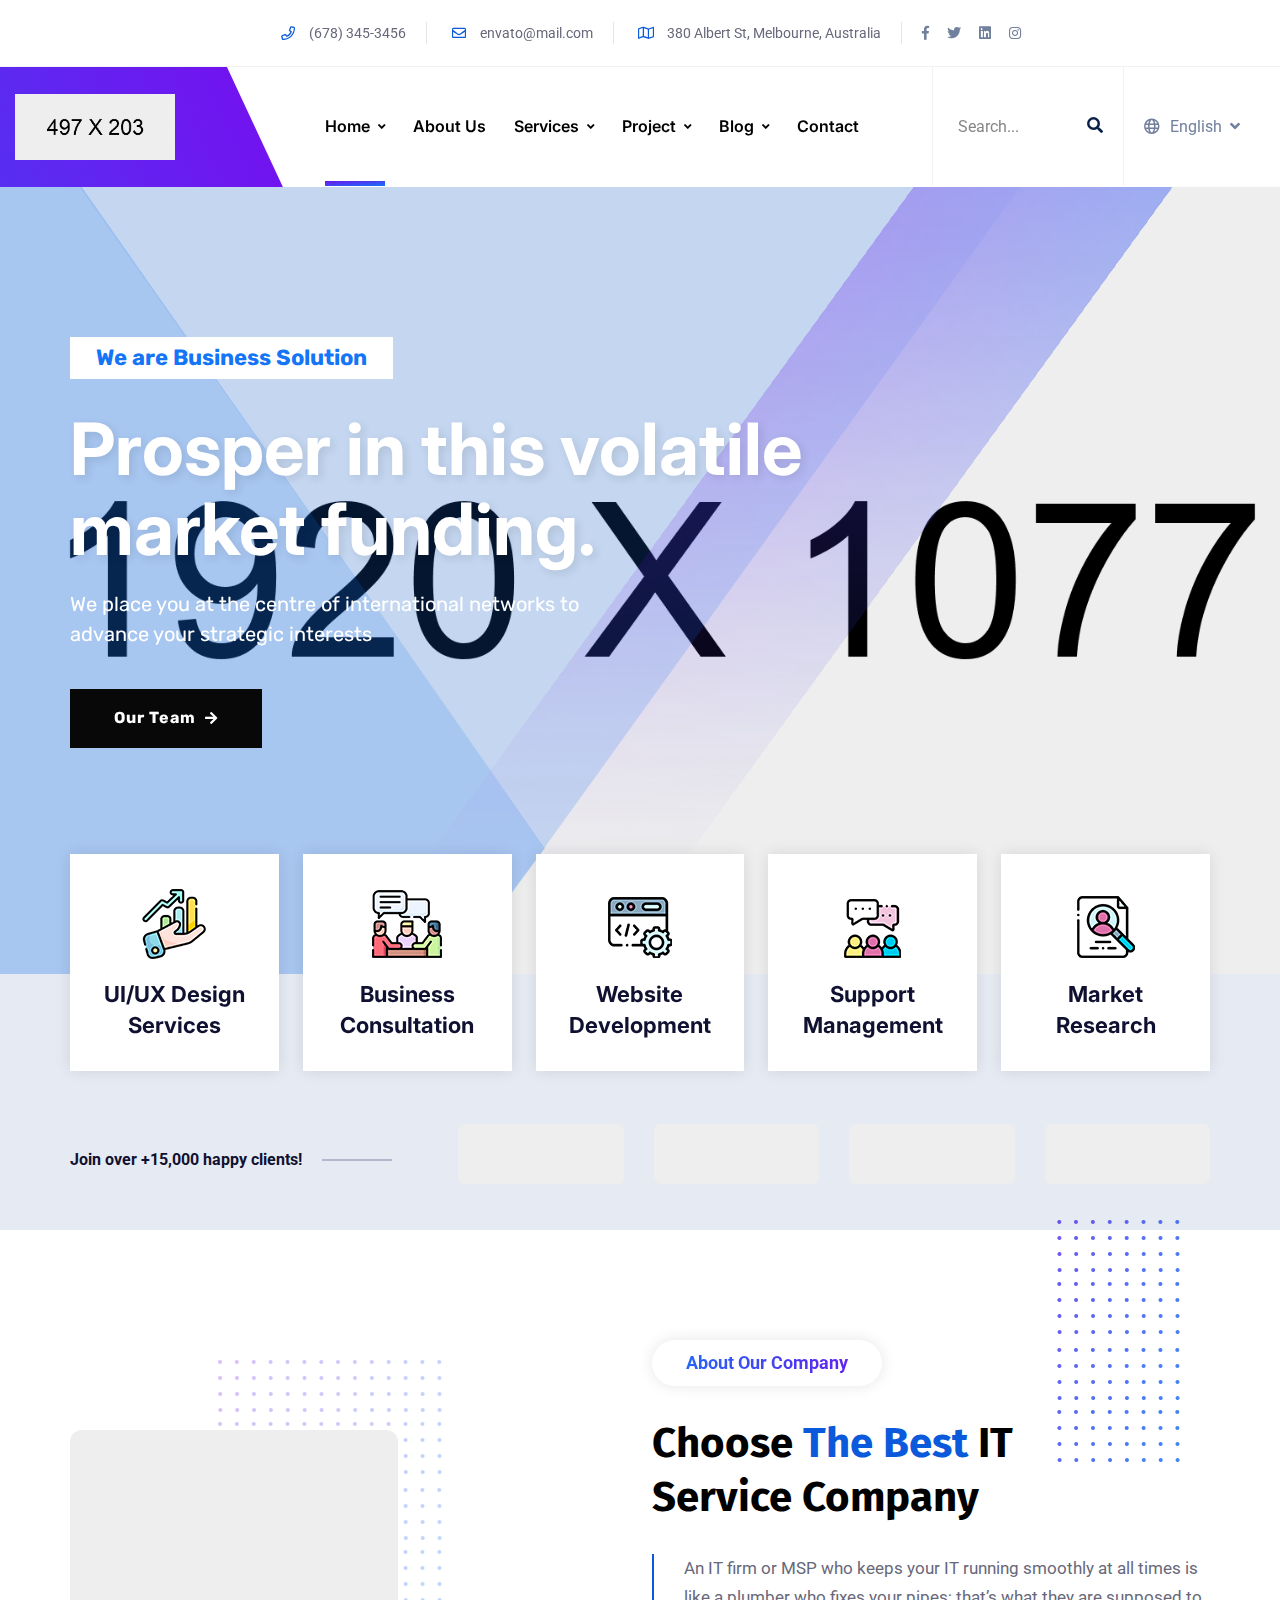
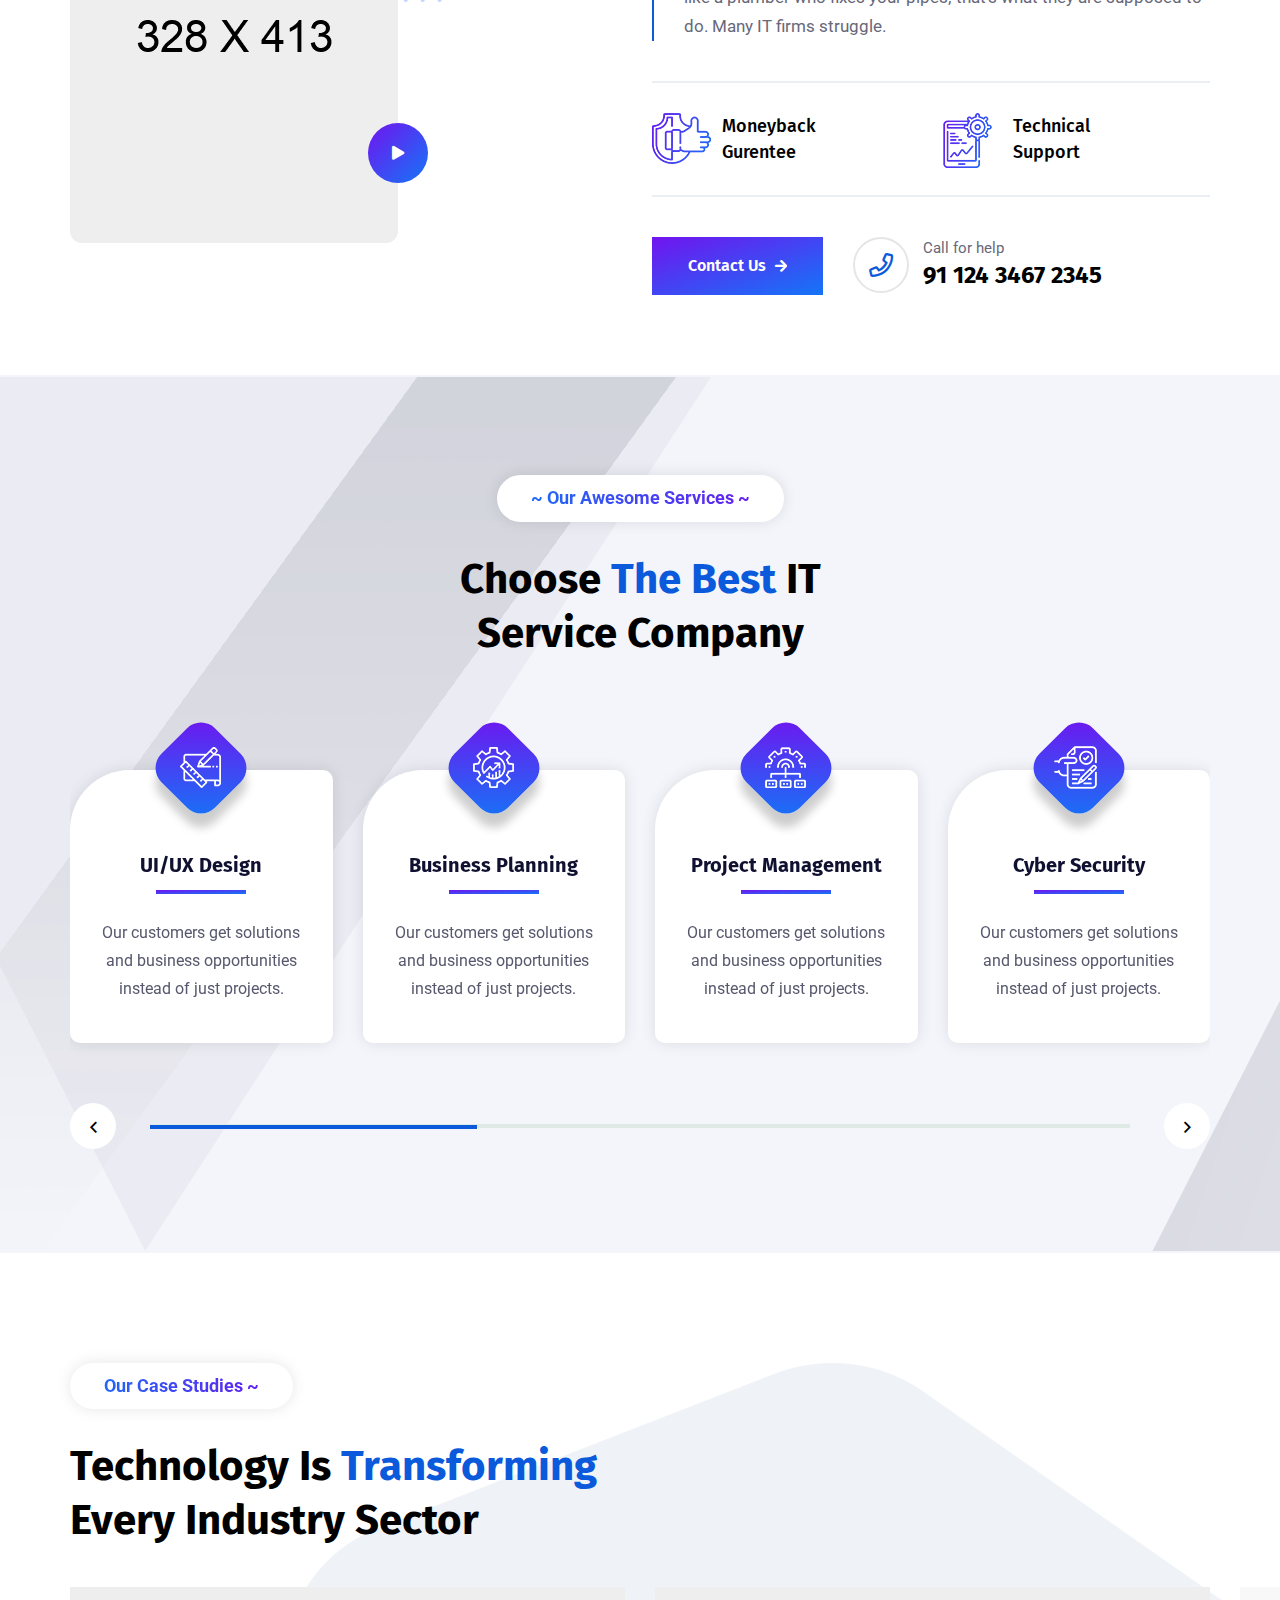
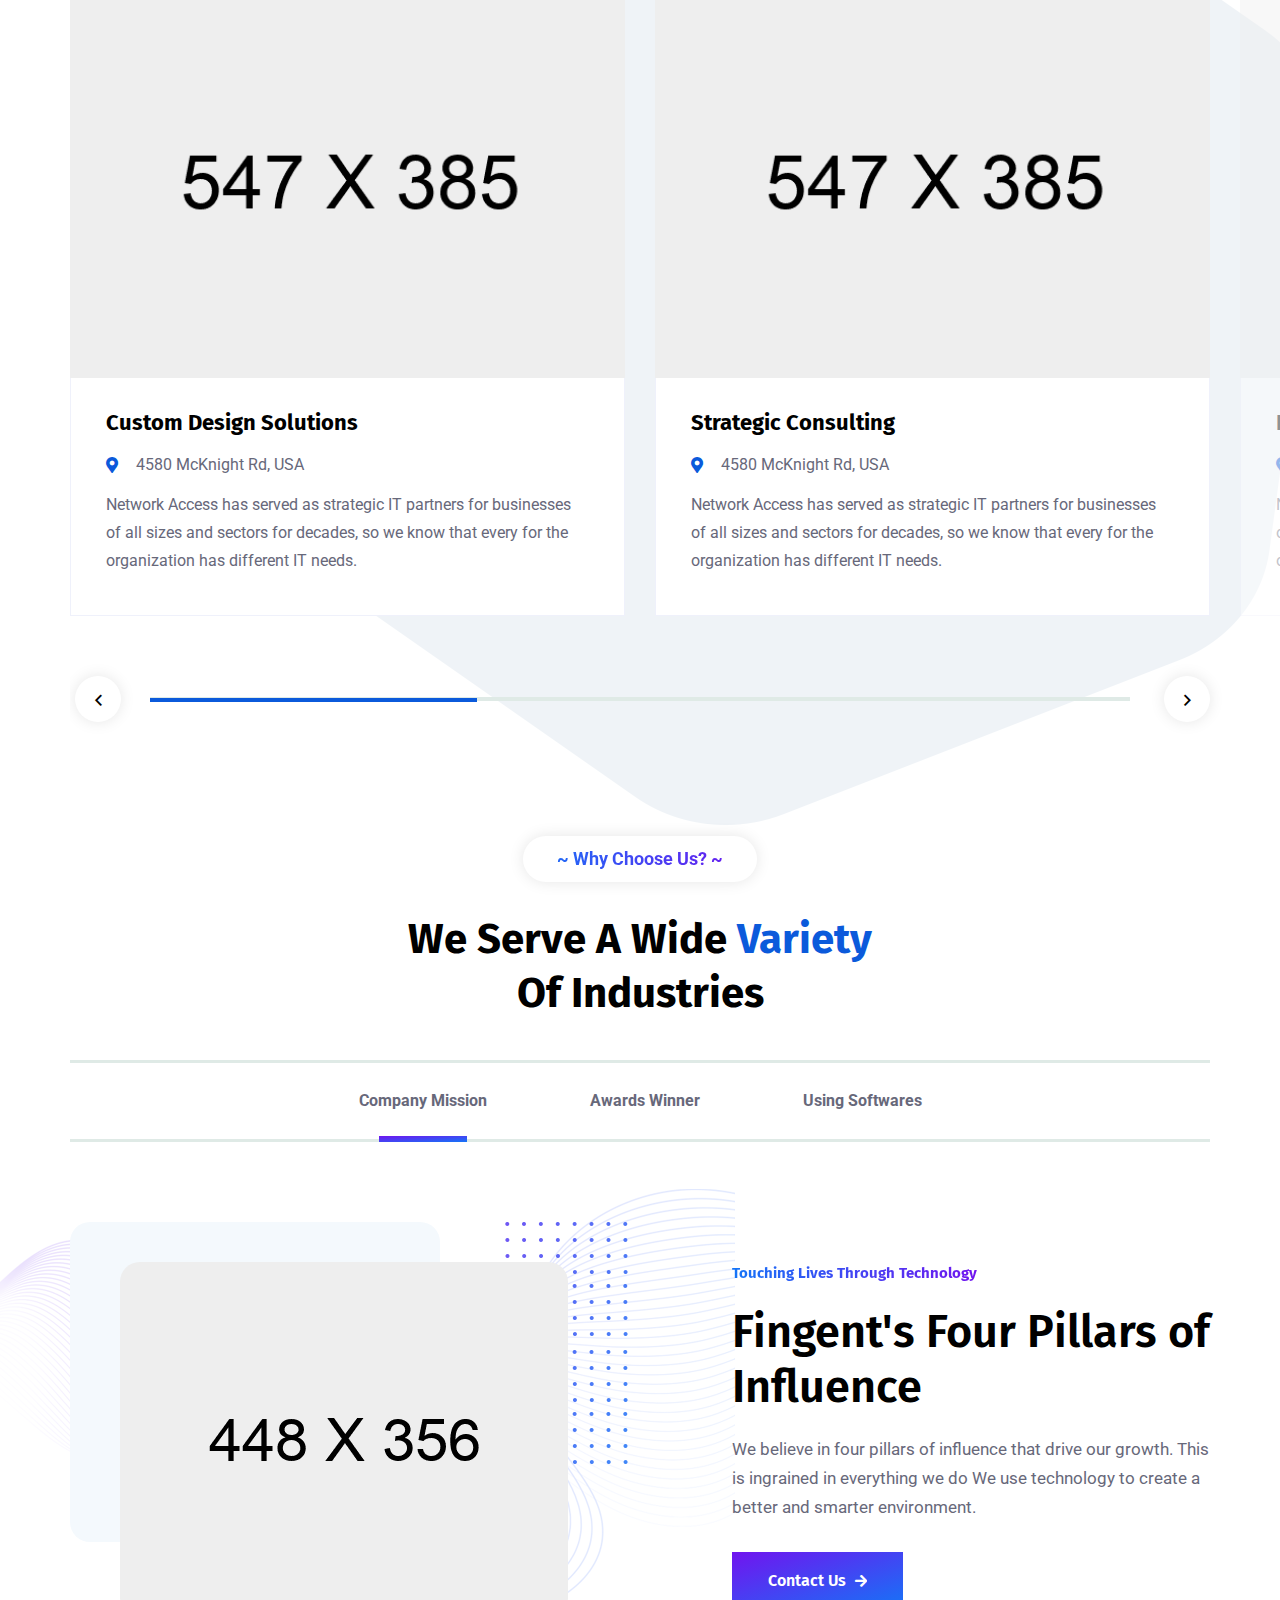
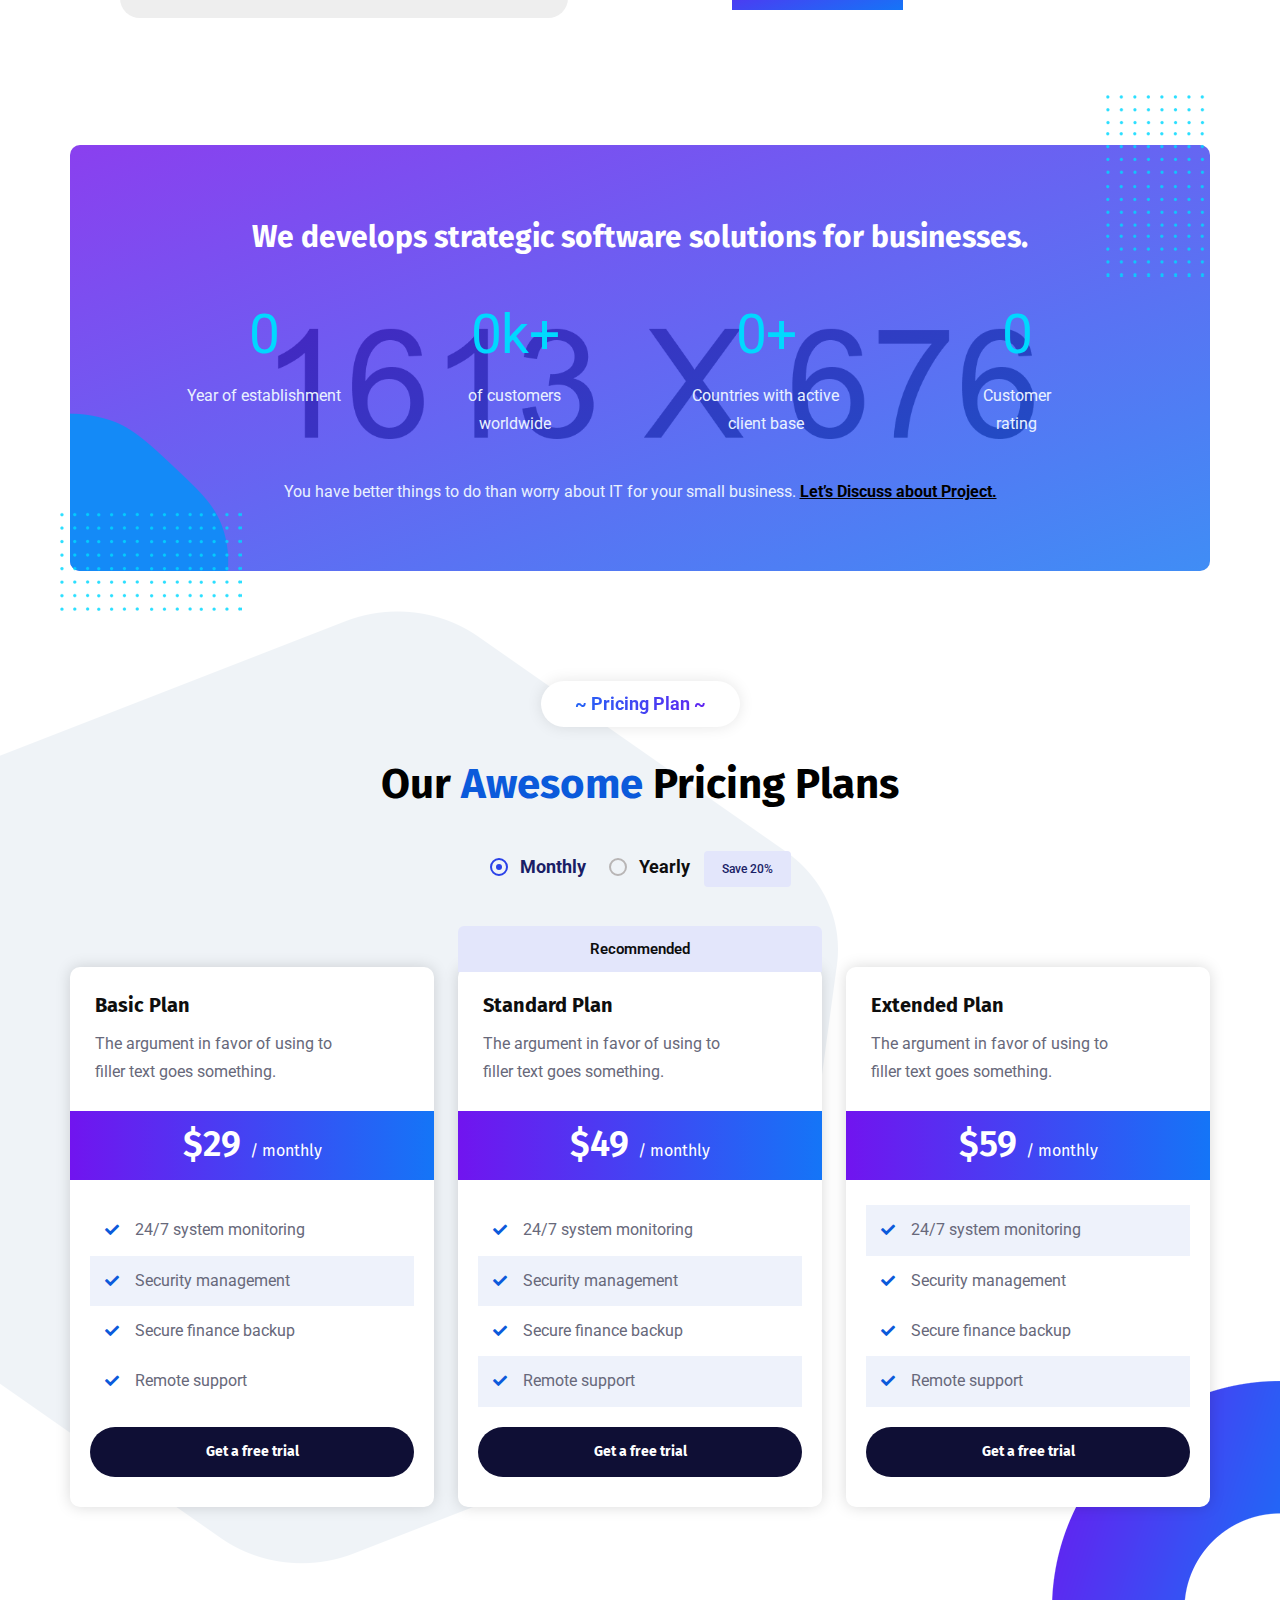
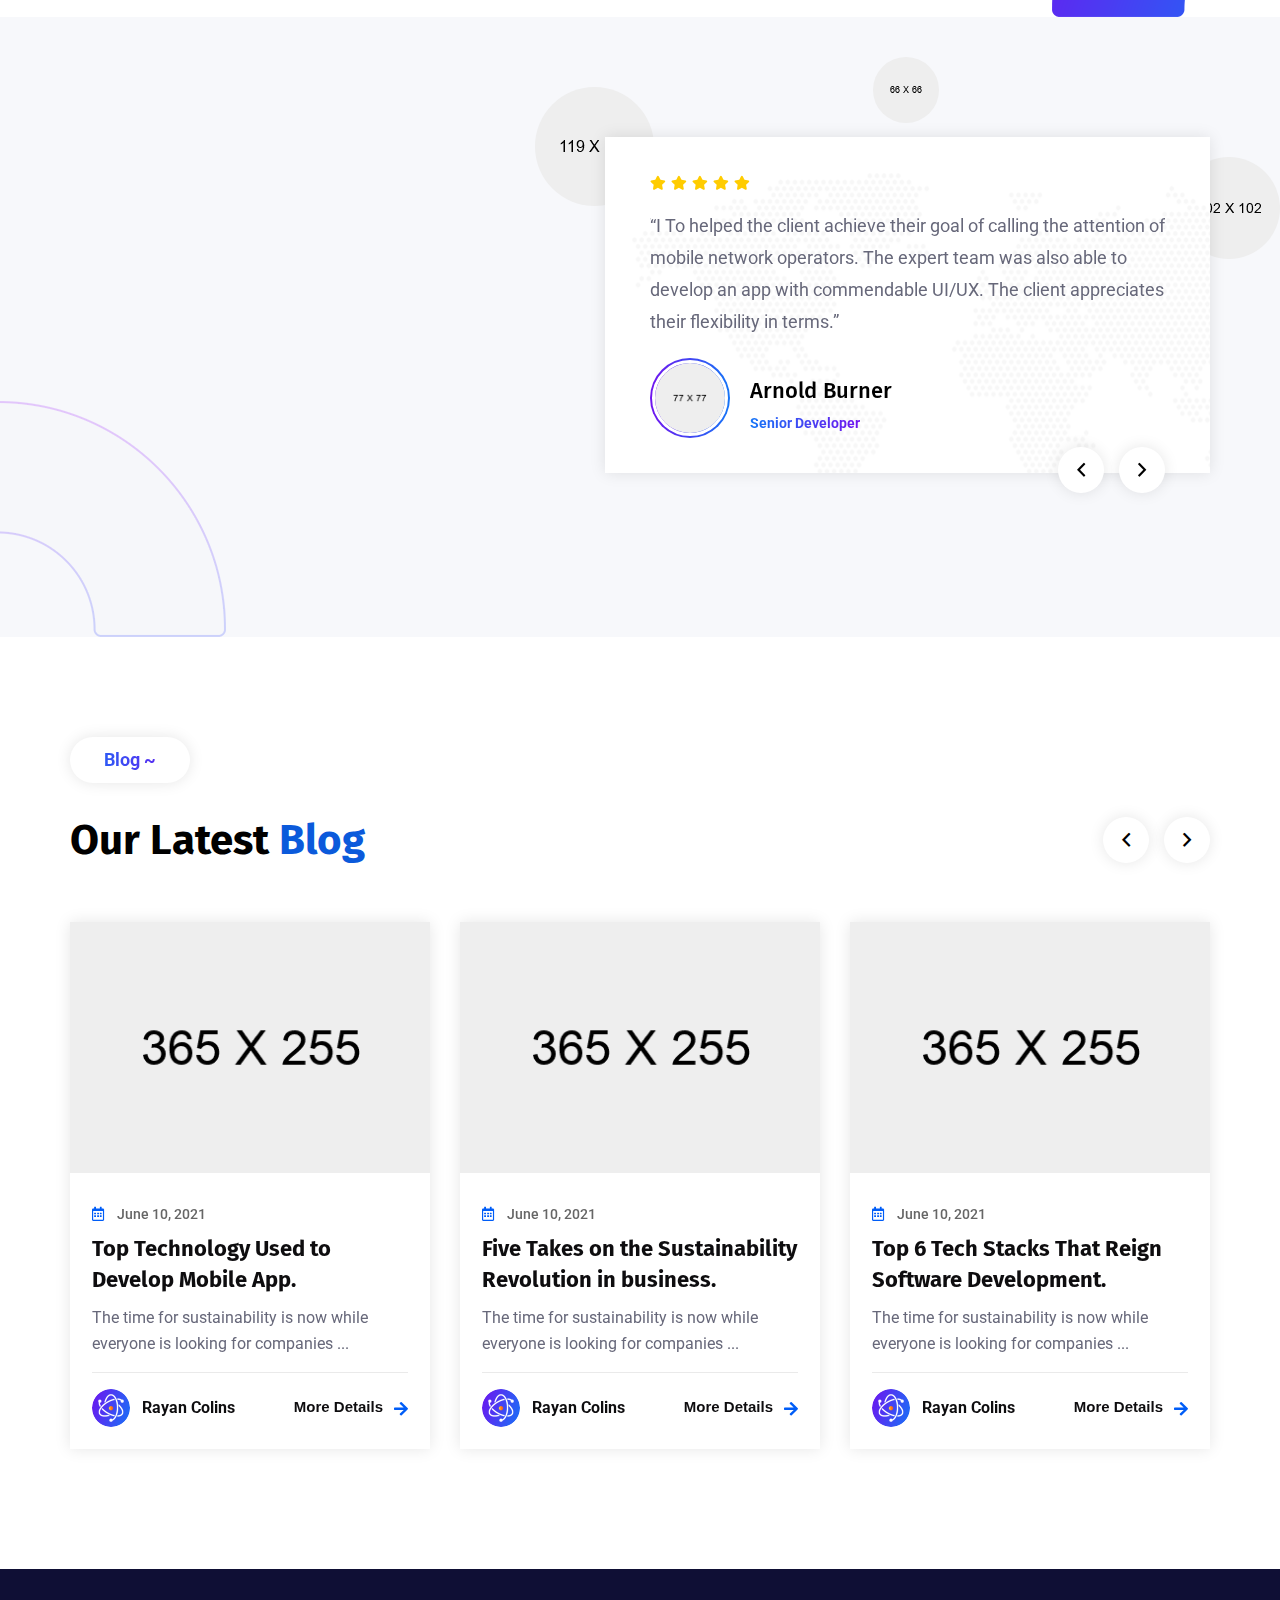
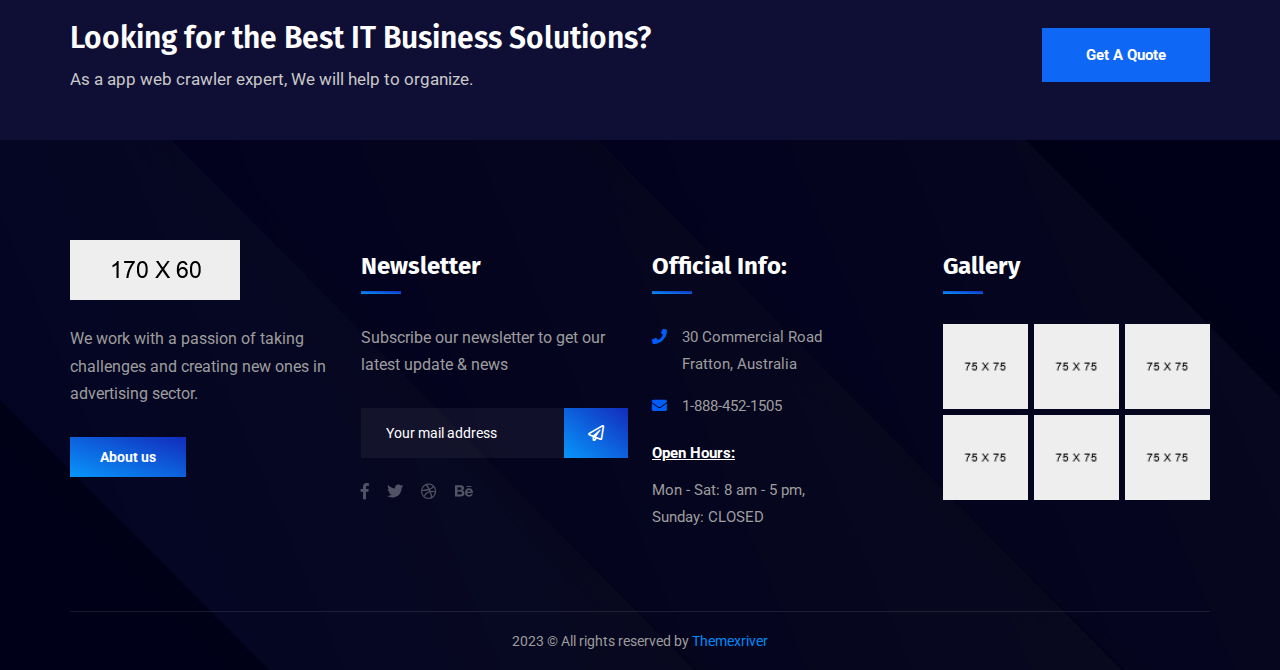
<file: index.html>
<!DOCTYPE html>
<html>
<head>
<meta charset="utf-8">
<title>IT-Firm IT Businees HTML-5 Template | Homepage 02</title>
<!-- Stylesheets -->
<link href="css/bootstrap.css" rel="stylesheet">
<link href="css/style.css" rel="stylesheet">
<link href="css/responsive.css" rel="stylesheet">

<link href="https://fonts.googleapis.com/css2?family=Roboto:wght@300;400;500;700;900&display=swap" rel="stylesheet">
<link href="https://fonts.googleapis.com/css2?family=Fira+Sans:wght@300;400;500;600;700;800;900&display=swap" rel="stylesheet">

<link href="https://fonts.googleapis.com/css2?family=Inter:wght@300;400;500;600;700;800;900&display=swap" rel="stylesheet">
<link href="https://fonts.googleapis.com/css2?family=Rubik:wght@300;400;500;600;700;800;900&display=swap" rel="stylesheet">

<link rel="shortcut icon" href="images/favicon.png" type="image/x-icon">
<link rel="icon" href="images/favicon.png" type="image/x-icon">

<!-- Responsive -->
<meta http-equiv="X-UA-Compatible" content="IE=edge">
<meta name="viewport" content="width=device-width, initial-scale=1.0, maximum-scale=1.0, user-scalable=0">

</head>

<body>
 
<div class="page-wrapper">
	
    <!-- Preloader -->
    <div class="preloader"></div>
	<!-- End Preloader -->
 	
 	<!-- Main Header / Header Style Two -->
    <header class="main-header header-style-two">
    	
		<!-- Header Top -->
		<div class="header-top_two">
			<div class="auto-container">
				<div class="d-flex justify-content-center align-items-center flex-wrap">
					
					<!-- Info List -->
					<ul class="info-list">
						<li><a href="#"><span class="icon fa-solid fa-phone fa-fw"></span>(678) 345-3456</a></li>
						<li><a href="#"><span class="icon fa-solid fa-envelope fa-fw"></span>envato@mail.com</a></li>
						<li><a href="#"><span class="icon fa-solid fa-map fa-fw"></span>380 Albert St, Melbourne, Australia</a></li>
					</ul>
					
					<!-- Social Box -->
					<ul class="header-social_box">
						<li><a href="https://www.twitter.com/" class="fa-brands fa-facebook-f fa-fw"></a></li>
						<li><a href="https://www.facebook.com/" class="fa-brands fa-twitter fa-fw"></a></li>
						<li><a href="https://www.linkedin.com/" class="fa-brands fa-linkedin fa-fw"></a></li>
						<li><a href="https://instagram.com/" class="fa-solid fa-instagram fa-fw"></a></li>
					</ul>
					
				</div>
			</div>
		</div>
		<!-- End Header Top -->
		
		<!-- Header Upper -->
        <div class="header-upper">
            <div class="auto-container">
				<div class="inner-container d-flex">
					<!-- Logo Box -->
					<div class="logo"><a href="index.html"><img src="images/logo-3.png" alt="" title=""></a></div>
					
					<!-- Upper Right -->
					<div class="upper-right">
						<div class="nav-outer d-flex justify-content-between align-items-center flex-wrap">
						
							<!-- Main Menu -->
							<nav class="main-menu show navbar-expand-md">
								<div class="navbar-header">
									<button class="navbar-toggler" type="button" data-toggle="collapse" data-target="#navbarSupportedContent" aria-controls="navbarSupportedContent" aria-expanded="false" aria-label="Toggle navigation">
										<span class="icon-bar"></span>
										<span class="icon-bar"></span>
										<span class="icon-bar"></span>
									</button>
								</div>
								
								<div class="navbar-collapse collapse clearfix" id="navbarSupportedContent">
									<ul class="navigation clearfix">
										<li class="dropdown current"><a href="#">Home</a>
											<ul>
												<li><a href="index.html">Homepage One</a></li>
												<li><a href="index-2.html">Homepage Two</a></li>
												<li><a href="index-3.html">Homepage Three</a></li>
												<li><a href="index-4.html">Homepage Four</a></li>
												<li class="dropdown"><a href="#">Header Styles</a>
													<ul>
														<li><a href="index.html">Header Style One</a></li>
														<li><a href="index-2.html">Header Style Two</a></li>
														<li><a href="index-3.html">Header Style Three</a></li>
														<li><a href="index-4.html">Header Style Four</a></li>
													</ul>
												</li>
											</ul>
										</li>
										<li><a href="about.html">About Us</a></li>
										<li class="dropdown"><a href="#">Services</a>
											<ul>
												<li><a href="services.html">Services</a></li>
												<li><a href="service-detail.html">Service Detail</a></li>
											</ul>
										</li>
										<li class="dropdown"><a href="#">Project</a>
											<ul>
												<li><a href="project.html">project</a></li>
												<li><a href="project-detail.html">project Detail</a></li>
											</ul>
										</li>
										<li class="dropdown"><a href="#">Blog</a>
											<ul>
												<li><a href="blog.html">Our Blog</a></li>
												<li><a href="blog-detail.html">Blog Detail</a></li>
												<li><a href="not-found.html">Not Found</a></li>
											</ul>
										</li>
										<li><a href="contact.html">Contact</a></li>
									</ul>
								</div>
								
							</nav>
							<!-- Main Menu End-->
							
							<div class="outer-box d-flex align-items-center">
								
								<!-- Search Box -->
								<div class="search-box">
									<form method="post" action="contact.html">
										<div class="form-group">
											<input type="search" name="search-field" value="" placeholder="Search..." required>
											<button type="submit"><span class="icon fa fa-search"></span></button>
										</div>
									</form>
								</div>
								
								<!-- Language -->
								<div class="language dropdown">
									<button class="btn dropdown-toggle" type="button" id="dropdownMenu1" data-bs-toggle="dropdown" aria-expanded="false"><i class="fa-solid fa-globe fa-fw"></i>English &nbsp;<span class="fa fa-angle-down"></span></button>
									<ul class="dropdown-menu" aria-labelledby="dropdownMenu1">
										<li><a href="#">English Branch</a></li>
										<li><a href="#">German Branch</a></li>
										<li><a href="#">UAE Branch</a></li>
										<li><a href="#">Qatar Branch</a></li>
									</ul>
								</div>
								
								<div class="button-box">
									<a class="btn-style-three theme-btn btn-item" href="#">
										<div class="btn-wrap">
											<span class="text-one">Get a quote now <i class="fa-solid fa-arrow-right fa-fw"></i></span>
											<span class="text-two">Get a quote now <i class="fa-solid fa-arrow-right fa-fw"></i></span>
										</div>
									</a>
								</div>
								
								<!-- Mobile Navigation Toggler -->
								<div class="mobile-nav-toggler"><span class="icon fa-solid fa-bars fa-fw"></span></div>
								
							</div>
							
						</div>
					</div>
					
				</div>
			</div>
		</div>
		
        <!-- Sticky Header  -->
        <div class="sticky-header">
            <div class="auto-container">
				<div class="d-flex justify-content-between align-items-center">
					<!-- Logo -->
					<div class="logo">
						<a href="index.html" title=""><img src="images/logo-3.png" alt="" title=""></a>
					</div>
					
					<!-- Right Col -->
					<div class="right-box d-flex align-items-center flex-wrap">
						<!-- Main Menu -->
						<nav class="main-menu">
							<!--Keep This Empty / Menu will come through Javascript-->
						</nav>
						<!-- Main Menu End-->
						
						<div class="outer-box d-flex align-items-center">
								
							<!-- Search Box -->
							<div class="search-box">
								<form method="post" action="contact.html">
									<div class="form-group">
										<input type="search" name="search-field" value="" placeholder="Search..." required>
										<button type="submit"><span class="icon fa fa-search"></span></button>
									</div>
								</form>
							</div>
							
							<!-- Language -->
							<div class="language dropdown">
								<button class="btn dropdown-toggle" type="button" id="dropdownMenu2" data-bs-toggle="dropdown" aria-expanded="false"><i class="fa-solid fa-globe fa-fw"></i>English &nbsp;<span class="fa fa-angle-down"></span></button>
								<ul class="dropdown-menu" aria-labelledby="dropdownMenu2">
									<li><a href="#">English Branch</a></li>
									<li><a href="#">German Branch</a></li>
									<li><a href="#">UAE Branch</a></li>
									<li><a href="#">Qatar Branch</a></li>
								</ul>
							</div>
							
							<div class="button-box">
								<a class="btn-style-three theme-btn btn-item" href="#">
									<div class="btn-wrap">
										<span class="text-one">Get a quote now <i class="fa-solid fa-arrow-right fa-fw"></i></span>
										<span class="text-two">Get a quote now <i class="fa-solid fa-arrow-right fa-fw"></i></span>
									</div>
								</a>
							</div>
							
							<!-- Mobile Navigation Toggler -->
							<div class="mobile-nav-toggler"><span class="icon fa-solid fa-bars fa-fw"></span></div>
							
						</div>
						
					</div>
					
				</div>
            </div>
        </div>
		<!-- End Sticky Menu -->
        
		<!-- Mobile Menu  -->
        <div class="mobile-menu">
            <div class="menu-backdrop"></div>
            <div class="close-btn"><span class="icon flaticon-020-x-mark"></span></div>
            <nav class="menu-box">
                <div class="nav-logo"><a href="index.html"><img src="images/logo.png" alt="" title=""></a></div>
				<!-- Search -->
				<div class="search-box">
					<form method="post" action="contact.html">
						<div class="form-group">
							<input type="search" name="search-field" value="" placeholder="SEARCH HERE" required>
							<button type="submit"><span class="icon flaticon-001-loupe"></span></button>
						</div>
					</form>
				</div>
                <div class="menu-outer"><!--Here Menu Will Come Automatically Via Javascript / Same Menu as in Header--></div>
            </nav>
        </div>
		<!-- End Mobile Menu -->
	
    </header>
    <!-- End Main Header -->
	
	<!-- Main Slider -->
	<section class="slider-two">
		<div class="single-item-carousel owl-carousel owl-theme">
			
			<!-- Slide -->
			<div class="slide">
				<div class="slider-two_image-layer" style="background-image:url(images/main-slider/2.jpg)"></div>
				<div class="slider-two_pattern-layer" style="background-image:url(images/main-slider/pattern-1.png)"></div>
				<div class="auto-container">
					
					<!-- Content Column -->
					<div class="slider-two-content">
						<div class="slider-two_inner">
							<div class="slider-two_title">We are Business Solution</div>
							<h1 class="slider-two_heading">Prosper in this volatile <br> market funding.</h1>
							<div class="slider-two_text">We place you at the centre of international networks to <br> advance your strategic interests</div>
							<!-- Button Box -->
							<div class="slider-two_button-box">
								<a class="btn-style-two theme-btn btn-item" href="#">
									<div class="btn-wrap">
										<span class="text-one">Our Team <i class="fa-solid fa-arrow-right fa-fw"></i></span>
										<span class="text-two">Our Team <i class="fa-solid fa-arrow-right fa-fw"></i></span>
									</div>
								</a>
							</div>
						</div>
					</div>
					
				</div>
			</div>
			
			<!-- Slide -->
			<div class="slide">
				<div class="slider-two_image-layer" style="background-image:url(images/main-slider/2.jpg)"></div>
				<div class="slider-two_pattern-layer" style="background-image:url(images/main-slider/pattern-1.png)"></div>
				<div class="auto-container">
					
					<!-- Content Column -->
					<div class="slider-two-content">
						<div class="slider-two_inner">
							<div class="slider-two_title">We are Business Solution</div>
							<h1 class="slider-two_heading">Prosper in this volatile <br> market funding.</h1>
							<div class="slider-two_text">We place you at the centre of international networks to <br> advance your strategic interests</div>
							<!-- Button Box -->
							<div class="slider-two_button-box">
								<a class="btn-style-two theme-btn btn-item" href="#">
									<div class="btn-wrap">
										<span class="text-one">Our Team <i class="fa-solid fa-arrow-right fa-fw"></i></span>
										<span class="text-two">Our Team <i class="fa-solid fa-arrow-right fa-fw"></i></span>
									</div>
								</a>
							</div>
						</div>
					</div>
					
				</div>
			</div>
			
			<!-- Slide -->
			<div class="slide">
				<div class="slider-two_image-layer" style="background-image:url(images/main-slider/2.jpg)"></div>
				<div class="slider-two_pattern-layer" style="background-image:url(images/main-slider/pattern-1.png)"></div>
				<div class="auto-container">
					
					<!-- Content Column -->
					<div class="slider-two-content">
						<div class="slider-two_inner">
							<div class="slider-two_title">We are Business Solution</div>
							<h1 class="slider-two_heading">Prosper in this volatile <br> market funding.</h1>
							<div class="slider-two_text">We place you at the centre of international networks to <br> advance your strategic interests</div>
							<!-- Button Box -->
							<div class="slider-two_button-box">
								<a class="btn-style-two theme-btn btn-item" href="#">
									<div class="btn-wrap">
										<span class="text-one">Our Team <i class="fa-solid fa-arrow-right fa-fw"></i></span>
										<span class="text-two">Our Team <i class="fa-solid fa-arrow-right fa-fw"></i></span>
									</div>
								</a>
							</div>
						</div>
					</div>
					
				</div>
			</div>
			
		</div>
	</section>
	<!-- End Main Slider -->
	
	<!-- Featured One -->
	<section class="featured-one">
		<div class="auto-container">
			<div class="row clearfix">
				
				<!-- Feature Block One -->
				<div class="feature-block_one">
					<div class="feature-block_one-inner">
						<a class="overlay-link" href="service-detail.html"></a>
						<span class="color-layer"></span>
						<span class="feature-block_one-icon">
							<img src="images/icons/feature-1.png" alt="" />
						</span>
						<h5 class="feature-block_one-title">UI/UX Design Services</h5>
					</div>
				</div>
				
				<!-- Feature Block One -->
				<div class="feature-block_one">
					<div class="feature-block_one-inner">
						<a class="overlay-link" href="service-detail.html"></a>
						<span class="color-layer"></span>
						<span class="feature-block_one-icon">
							<img src="images/icons/feature-2.png" alt="" />
						</span>
						<h5 class="feature-block_one-title">Business Consultation</h5>
					</div>
				</div>
				
				<!-- Feature Block One -->
				<div class="feature-block_one">
					<div class="feature-block_one-inner">
						<a class="overlay-link" href="service-detail.html"></a>
						<span class="color-layer"></span>
						<span class="feature-block_one-icon">
							<img src="images/icons/feature-3.png" alt="" />
						</span>
						<h5 class="feature-block_one-title">Website Development</h5>
					</div>
				</div>
				
				<!-- Feature Block One -->
				<div class="feature-block_one">
					<div class="feature-block_one-inner">
						<a class="overlay-link" href="service-detail.html"></a>
						<span class="color-layer"></span>
						<span class="feature-block_one-icon">
							<img src="images/icons/feature-4.png" alt="" />
						</span>
						<h5 class="feature-block_one-title">Support Management</h5>
					</div>
				</div>
				
				<!-- Feature Block One -->
				<div class="feature-block_one">
					<div class="feature-block_one-inner">
						<a class="overlay-link" href="service-detail.html"></a>
						<span class="color-layer"></span>
						<span class="feature-block_one-icon">
							<img src="images/icons/feature-5.png" alt="" />
						</span>
						<h5 class="feature-block_one-title">Market Research</h5>
					</div>
				</div>
				
			</div>
		</div>
	</section>
	<!-- End Featured One -->
	
	<!-- Clients One -->
	<section class="clients-one">
		<div class="clients-one_pattern" style="background-image:url(images/background/3.jpg)"></div>
		<div class="auto-container">
			<div class="row clearfix">
				<!-- Title Column -->
				<div class="clients-one_title-column col-lg-4 col-md-12 col-sm-12">
					<div class="client-one_title">Join over +15,000 happy clients!</div>
				</div>
				<!-- Carousel Column -->
				<div class="clients-one_carousel-column col-lg-8 col-md-12 col-sm-12">
					<!-- Sponsors Carousel -->
					<ul class="sponsors-carousel-two owl-carousel owl-theme">
						<li class="slide-item"><figure class="client-one_image-box"><a href="#"><img src="images/clients/5.png" alt=""></a></figure></li>
						<li class="slide-item"><figure class="client-one_image-box"><a href="#"><img src="images/clients/6.png" alt=""></a></figure></li>
						<li class="slide-item"><figure class="client-one_image-box"><a href="#"><img src="images/clients/7.png" alt=""></a></figure></li>
						<li class="slide-item"><figure class="client-one_image-box"><a href="#"><img src="images/clients/8.png" alt=""></a></figure></li>
						<li class="slide-item"><figure class="client-one_image-box"><a href="#"><img src="images/clients/5.png" alt=""></a></figure></li>
						<li class="slide-item"><figure class="client-one_image-box"><a href="#"><img src="images/clients/6.png" alt=""></a></figure></li>
						<li class="slide-item"><figure class="client-one_image-box"><a href="#"><img src="images/clients/7.png" alt=""></a></figure></li>
						<li class="slide-item"><figure class="client-one_image-box"><a href="#"><img src="images/clients/8.png" alt=""></a></figure></li>
					</ul>
				</div>
			</div>
		</div>
	</section>
	<!-- End Clients One -->
	
	<!-- About Two -->
	<section class="about-two">
		<div class="about-two_pattern-two" style="background-image:url(images/background/pattern-13.png)"></div>
		<div class="auto-container">
			<div class="row clearfix">
				<!-- Content Column -->
				<div class="about-two_image-column col-lg-6 col-md-12 col-sm-12">
					<div class="about-two_pattern-one" style="background-image:url(images/background/pattern-12.png)"></div>
					<div class="about-two_image">
						<img src="images/resource/about-2.jpg" alt="" />
						<!-- About One Detail -->
						<a class="about-two_play lightbox-video fa-solid fa-play fa-fw" href="https://www.youtube.com/watch?v=kxPCFljwJws">
							<i class="ripple"></i>
						</a>
					</div>
				</div>
				
				<!-- Content Column -->
				<div class="about-two_content col-lg-6 col-md-12 col-sm-12">
					<div class="about-two_content-inner">
						<div class="sec-title_two">
							<div class="sec-title_two-title">About Our Company</div>
							<h2 class="sec-title_two-heading">Choose <span>The Best</span> IT <br> Service Company</h2>
						</div>
						<div class="about-two_text">An IT firm or MSP who keeps your IT running smoothly at all times is like a plumber who fixes your pipes; that’s what they are supposed to do. Many IT firms struggle.</div>
						<div class="about-two_feature">
							<div class="row clearfix">
							
								<!-- About Two Block -->
								<div class="about-two_block col-lg-6 col-md-6 col-sm-6">
									<div class="about-two_block-inner">
										<span class="about-two_block-icon">
											<img src="images/icons/about-1.png" alt="" />
										</span>
										<h6 class="about-two_block-heading">Moneyback <br> Gurentee</h6>
									</div>
								</div>
								
								<!-- About Two Block -->
								<div class="about-two_block col-lg-6 col-md-6 col-sm-6">
									<div class="about-two_block-inner">
										<span class="about-two_block-icon">
											<img src="images/icons/about-2.png" alt="" />
										</span>
										<h6 class="about-two_block-heading">Technical <br> Support</h6>
									</div>
								</div>
								
							</div>
						</div>
						
						<div class="d-flex flex-wrap">
							<a class="btn-style-three theme-btn btn-item" href="#">
								<div class="btn-wrap">
									<span class="text-one">Contact Us <i class="fa-solid fa-arrow-right fa-fw"></i></span>
									<span class="text-two">Contact Us <i class="fa-solid fa-arrow-right fa-fw"></i></span>
								</div>
							</a>
							
							<!-- About Phone Box -->
							<div class="about-phone_box">
								<span class="about-phone_icon fa-solid fa-phone fa-fw"></span>
								Call for help <br>
								<a class="about-two_phone-number" href="tel:+91-124-3467-2345">91 124 3467 2345</a>
							</div>
							
						</div>
						
					</div>
				</div>
				
			</div>
		</div>
	</section>
	<!-- End About Two -->
	
	<!-- Services One -->
	<section class="services-one">
		<div class="services-one_pattern-layer" style="background-image:url(images/background/pattern-14.png)"></div>
		<div class="auto-container">
			
			<!-- Sec Title -->
			<div class="sec-title_two centered">
				<div class="sec-title_two-title">~ Our Awesome Services ~</div>
				<h2 class="sec-title_two-heading">Choose <span>The Best</span> IT <br> Service Company</h2>
			</div>
			
			<div class="services-one_inner-coontainer">
				<div class="four-item-carousel owl-carousel owl-theme">
					
					<!-- Service Block One -->
					<div class="service-block_three">
						<div class="service-block_three-inner">
							<span class="service-block_three-icon"><img src="images/icons/service-8.png" alt="" /></span>
							<h5 class="service-block_three-heading">UI/UX Design</h5>
							<div class="service-block_three-text">Our customers get solutions and business opportunities instead of just projects.</div>
							<div class="service-block_three-overlay">
								<div class="service-block_three-color-layer"></div>
								<span class="service-block_three-icon-two"><img src="images/icons/service-8-1.png" alt="" /></span>
								<h5 class="service-block_three-heading alternate"><a href="service-detail.html">UI/UX Design</a></h5>
								<a class="service-block_three-learn" href="service-detail.html">Learn More</a>
							</div>
						</div>
					</div>
					
					<!-- Service Block One -->
					<div class="service-block_three">
						<div class="service-block_three-inner">
							<span class="service-block_three-icon"><img src="images/icons/service-9.png" alt="" /></span>
							<h5 class="service-block_three-heading">Business Planning</h5>
							<div class="service-block_three-text">Our customers get solutions and business opportunities instead of just projects.</div>
							<div class="service-block_three-overlay">
								<div class="service-block_three-color-layer"></div>
								<span class="service-block_three-icon-two"><img src="images/icons/service-9-1.png" alt="" /></span>
								<h5 class="service-block_three-heading alternate"><a href="service-detail.html">Business Planning</a></h5>
								<a class="service-block_three-learn" href="service-detail.html">Learn More</a>
							</div>
						</div>
					</div>
					
					<!-- Service Block One -->
					<div class="service-block_three">
						<div class="service-block_three-inner">
							<span class="service-block_three-icon"><img src="images/icons/service-10.png" alt="" /></span>
							<h5 class="service-block_three-heading">Project Management</h5>
							<div class="service-block_three-text">Our customers get solutions and business opportunities instead of just projects.</div>
							<div class="service-block_three-overlay">
								<div class="service-block_three-color-layer"></div>
								<span class="service-block_three-icon-two"><img src="images/icons/service-10-1.png" alt="" /></span>
								<h5 class="service-block_three-heading alternate"><a href="service-detail.html">Project Management</a></h5>
								<a class="service-block_three-learn" href="service-detail.html">Learn More</a>
							</div>
						</div>
					</div>
					
					<!-- Service Block One -->
					<div class="service-block_three">
						<div class="service-block_three-inner">
							<span class="service-block_three-icon"><img src="images/icons/service-11.png" alt="" /></span>
							<h5 class="service-block_three-heading">Cyber Security</h5>
							<div class="service-block_three-text">Our customers get solutions and business opportunities instead of just projects.</div>
							<div class="service-block_three-overlay">
								<div class="service-block_three-color-layer"></div>
								<span class="service-block_three-icon-two"><img src="images/icons/service-11-1.png" alt="" /></span>
								<h5 class="service-block_three-heading alternate"><a href="service-detail.html">Cyber Security</a></h5>
								<a class="service-block_three-learn" href="service-detail.html">Learn More</a>
							</div>
						</div>
					</div>
					
					<!-- Service Block One -->
					<div class="service-block_three">
						<div class="service-block_three-inner">
							<span class="service-block_three-icon"><img src="images/icons/service-8.png" alt="" /></span>
							<h5 class="service-block_three-heading">UI/UX Design</h5>
							<div class="service-block_three-text">Our customers get solutions and business opportunities instead of just projects.</div>
							<div class="service-block_three-overlay">
								<div class="service-block_three-color-layer"></div>
								<span class="service-block_three-icon-two"><img src="images/icons/service-8-1.png" alt="" /></span>
								<h5 class="service-block_three-heading alternate"><a href="service-detail.html">UI/UX Design</a></h5>
								<a class="service-block_three-learn" href="service-detail.html">Learn More</a>
							</div>
						</div>
					</div>
					
					<!-- Service Block One -->
					<div class="service-block_three">
						<div class="service-block_three-inner">
							<span class="service-block_three-icon"><img src="images/icons/service-9.png" alt="" /></span>
							<h5 class="service-block_three-heading">Business Planning</h5>
							<div class="service-block_three-text">Our customers get solutions and business opportunities instead of just projects.</div>
							<div class="service-block_three-overlay">
								<div class="service-block_three-color-layer"></div>
								<span class="service-block_three-icon-two"><img src="images/icons/service-9-1.png" alt="" /></span>
								<h5 class="service-block_three-heading alternate"><a href="service-detail.html">Business Planning</a></h5>
								<a class="service-block_three-learn" href="service-detail.html">Learn More</a>
							</div>
						</div>
					</div>
					
					<!-- Service Block One -->
					<div class="service-block_three">
						<div class="service-block_three-inner">
							<span class="service-block_three-icon"><img src="images/icons/service-10.png" alt="" /></span>
							<h5 class="service-block_three-heading">Project Management</h5>
							<div class="service-block_three-text">Our customers get solutions and business opportunities instead of just projects.</div>
							<div class="service-block_three-overlay">
								<div class="service-block_three-color-layer"></div>
								<span class="service-block_three-icon-two"><img src="images/icons/service-10-1.png" alt="" /></span>
								<h5 class="service-block_three-heading alternate"><a href="service-detail.html">Project Management</a></h5>
								<a class="service-block_three-learn" href="service-detail.html">Learn More</a>
							</div>
						</div>
					</div>
					
					<!-- Service Block One -->
					<div class="service-block_three">
						<div class="service-block_three-inner">
							<span class="service-block_three-icon"><img src="images/icons/service-11.png" alt="" /></span>
							<h5 class="service-block_three-heading">Cyber Security</h5>
							<div class="service-block_three-text">Our customers get solutions and business opportunities instead of just projects.</div>
							<div class="service-block_three-overlay">
								<div class="service-block_three-color-layer"></div>
								<span class="service-block_three-icon-two"><img src="images/icons/service-11-1.png" alt="" /></span>
								<h5 class="service-block_three-heading alternate"><a href="service-detail.html">Cyber Security</a></h5>
								<a class="service-block_three-learn" href="service-detail.html">Learn More</a>
							</div>
						</div>
					</div>
					
					<!-- Service Block One -->
					<div class="service-block_three">
						<div class="service-block_three-inner">
							<span class="service-block_three-icon"><img src="images/icons/service-8.png" alt="" /></span>
							<h5 class="service-block_three-heading">UI/UX Design</h5>
							<div class="service-block_three-text">Our customers get solutions and business opportunities instead of just projects.</div>
							<div class="service-block_three-overlay">
								<div class="service-block_three-color-layer"></div>
								<span class="service-block_three-icon-two"><img src="images/icons/service-8-1.png" alt="" /></span>
								<h5 class="service-block_three-heading alternate"><a href="service-detail.html">UI/UX Design</a></h5>
								<a class="service-block_three-learn" href="service-detail.html">Learn More</a>
							</div>
						</div>
					</div>
					
					<!-- Service Block One -->
					<div class="service-block_three">
						<div class="service-block_three-inner">
							<span class="service-block_three-icon"><img src="images/icons/service-9.png" alt="" /></span>
							<h5 class="service-block_three-heading">Business Planning</h5>
							<div class="service-block_three-text">Our customers get solutions and business opportunities instead of just projects.</div>
							<div class="service-block_three-overlay">
								<div class="service-block_three-color-layer"></div>
								<span class="service-block_three-icon-two"><img src="images/icons/service-9-1.png" alt="" /></span>
								<h5 class="service-block_three-heading alternate"><a href="service-detail.html">Business Planning</a></h5>
								<a class="service-block_three-learn" href="service-detail.html">Learn More</a>
							</div>
						</div>
					</div>
					
					<!-- Service Block One -->
					<div class="service-block_three">
						<div class="service-block_three-inner">
							<span class="service-block_three-icon"><img src="images/icons/service-10.png" alt="" /></span>
							<h5 class="service-block_three-heading">Project Management</h5>
							<div class="service-block_three-text">Our customers get solutions and business opportunities instead of just projects.</div>
							<div class="service-block_three-overlay">
								<div class="service-block_three-color-layer"></div>
								<span class="service-block_three-icon-two"><img src="images/icons/service-10-1.png" alt="" /></span>
								<h5 class="service-block_three-heading alternate"><a href="service-detail.html">Project Management</a></h5>
								<a class="service-block_three-learn" href="service-detail.html">Learn More</a>
							</div>
						</div>
					</div>
					
					<!-- Service Block One -->
					<div class="service-block_three">
						<div class="service-block_three-inner">
							<span class="service-block_three-icon"><img src="images/icons/service-11.png" alt="" /></span>
							<h5 class="service-block_three-heading">Cyber Security</h5>
							<div class="service-block_three-text">Our customers get solutions and business opportunities instead of just projects.</div>
							<div class="service-block_three-overlay">
								<div class="service-block_three-color-layer"></div>
								<span class="service-block_three-icon-two"><img src="images/icons/service-11-1.png" alt="" /></span>
								<h5 class="service-block_three-heading alternate"><a href="service-detail.html">Cyber Security</a></h5>
								<a class="service-block_three-learn" href="service-detail.html">Learn More</a>
							</div>
						</div>
					</div>
					
				</div>
			</div>
		</div>
	</section>
	<!-- End Services One -->
	
	<!-- Case One -->
	<section class="case-one">
		<div class="case-one_pattern-layer" style="background-image:url(images/background/pattern-16.png)"></div>
		<div class="case-one_pattern-layer-two" data-parallax='{"y" : -100}' style="background-image:url(images/background/pattern-17.png)"></div>
		<div class="auto-container">
			
			<!-- Sec Title -->
			<div class="sec-title_two">
				<div class="sec-title_two-title">Our Case Studies ~</div>
				<h2 class="sec-title_two-heading">Technology Is <span>Transforming</span> <br> Every Industry Sector</h2>
			</div>
			
			<div class="case-one_inner-container">
				<div class="case-carousel owl-carousel owl-theme">
					
					<!-- Case Block -->
					<div class="case-block">
						<div class="case-block_inner">
							<div class="case-block_image">
								<img src="images/resource/case-1.jpg" alt="" />
								<div class="case-one_overlay">
									<div class="case-one_overlay-content">
										<a href="images/resource/case-1.jpg" class="case-block_plus lightbox-image plus fa fa-plus"></a>
									</div>
								</div>
							</div>
							<div class="case-block_lower-content">
								<h5 class="case-block_heading"><a href="service-detail.html">Custom Design Solutions</a></h5>
								<div class="case-block_location">4580 McKnight Rd, USA</div>
								<div class="case-block_text">Network Access has served as strategic IT partners for businesses of all sizes and sectors for decades, so we know that every for the organization has different IT needs. </div>
							</div>
						</div>
					</div>
					
					<!-- Case Block -->
					<div class="case-block">
						<div class="case-block_inner">
							<div class="case-block_image">
								<img src="images/resource/case-2.jpg" alt="" />
								<div class="case-one_overlay">
									<div class="case-one_overlay-content">
										<a href="images/resource/case-2.jpg" class="case-block_plus lightbox-image plus fa fa-plus"></a>
									</div>
								</div>
							</div>
							<div class="case-block_lower-content">
								<h5 class="case-block_heading"><a href="service-detail.html">Strategic Consulting</a></h5>
								<div class="case-block_location">4580 McKnight Rd, USA</div>
								<div class="case-block_text">Network Access has served as strategic IT partners for businesses of all sizes and sectors for decades, so we know that every for the organization has different IT needs. </div>
							</div>
						</div>
					</div>
					
					<!-- Case Block -->
					<div class="case-block">
						<div class="case-block_inner">
							<div class="case-block_image">
								<img src="images/resource/case-3.jpg" alt="" />
								<div class="case-one_overlay">
									<div class="case-one_overlay-content">
										<a href="images/resource/case-3.jpg" class="case-block_plus lightbox-image plus fa fa-plus"></a>
									</div>
								</div>
							</div>
							<div class="case-block_lower-content">
								<h5 class="case-block_heading"><a href="service-detail.html">Remote Control Support</a></h5>
								<div class="case-block_location">4580 McKnight Rd, USA</div>
								<div class="case-block_text">Network Access has served as strategic IT partners for businesses of all sizes and sectors for decades, so we know that every for the organization has different IT needs. </div>
							</div>
						</div>
					</div>
					
					<!-- Case Block -->
					<div class="case-block">
						<div class="case-block_inner">
							<div class="case-block_image">
								<img src="images/resource/case-1.jpg" alt="" />
								<div class="case-one_overlay">
									<div class="case-one_overlay-content">
										<a href="images/resource/case-1.jpg" class="case-block_plus lightbox-image plus fa fa-plus"></a>
									</div>
								</div>
							</div>
							<div class="case-block_lower-content">
								<h5 class="case-block_heading"><a href="service-detail.html">Custom Design Solutions</a></h5>
								<div class="case-block_location">4580 McKnight Rd, USA</div>
								<div class="case-block_text">Network Access has served as strategic IT partners for businesses of all sizes and sectors for decades, so we know that every for the organization has different IT needs. </div>
							</div>
						</div>
					</div>
					
					<!-- Case Block -->
					<div class="case-block">
						<div class="case-block_inner">
							<div class="case-block_image">
								<img src="images/resource/case-2.jpg" alt="" />
								<div class="case-one_overlay">
									<div class="case-one_overlay-content">
										<a href="images/resource/case-2.jpg" class="case-block_plus lightbox-image plus fa fa-plus"></a>
									</div>
								</div>
							</div>
							<div class="case-block_lower-content">
								<h5 class="case-block_heading"><a href="service-detail.html">Strategic Consulting</a></h5>
								<div class="case-block_location">4580 McKnight Rd, USA</div>
								<div class="case-block_text">Network Access has served as strategic IT partners for businesses of all sizes and sectors for decades, so we know that every for the organization has different IT needs. </div>
							</div>
						</div>
					</div>
					
					<!-- Case Block -->
					<div class="case-block">
						<div class="case-block_inner">
							<div class="case-block_image">
								<img src="images/resource/case-3.jpg" alt="" />
								<div class="case-one_overlay">
									<div class="case-one_overlay-content">
										<a href="images/resource/case-3.jpg" class="case-block_plus lightbox-image plus fa fa-plus"></a>
									</div>
								</div>
							</div>
							<div class="case-block_lower-content">
								<h5 class="case-block_heading"><a href="service-detail.html">Remote Control Support</a></h5>
								<div class="case-block_location">4580 McKnight Rd, USA</div>
								<div class="case-block_text">Network Access has served as strategic IT partners for businesses of all sizes and sectors for decades, so we know that every for the organization has different IT needs. </div>
							</div>
						</div>
					</div>
					
				</div>
			</div>
			
		</div>
	</section>
	<!-- End Case One -->
	
	<!-- Choose One -->
	<section class="choose-one">
		<div class="choose-one_pattern-layer" style="background-image:url(images/background/pattern-19.png)"></div>
		<div class="auto-container">
			
			<!-- Sec Title -->
			<div class="sec-title_two centered">
				<div class="sec-title_two-title">~ Why choose Us? ~</div>
				<h2 class="sec-title_two-heading">We serve a wide <span>variety</span> <br> of industries</h2>
			</div>
			
			<!-- Choose Info Tabs -->
			<div class="choose-info-tabs">
				<!-- Choose Tabs -->
				<div class="choose-tabs tabs-box">
				
					<!-- Tab Btns -->
					<ul class="tab-btns tab-buttons clearfix">
						<li data-tab="#prod-mission" class="tab-btn active-btn">Company Mission</li>
						<li data-tab="#prod-winner" class="tab-btn">Awards Winner</li>
						<li data-tab="#prod-software" class="tab-btn">Using Softwares</li>
					</ul>
					
					<!-- Tabs Container -->
					<div class="tabs-content">
						
						<!-- Tab / Active Tab -->
						<div class="tab active-tab" id="prod-mission">
							<div class="row clearfix">
								<!-- Image Column -->
								<div class="choose-one_image-column col-lg-6 col-md-12 col-sm-12">
									<div class="choose-one_image-inner">
										<div class="choose-one_dotted-layer" style="background-image:url(images/background/pattern-18.png)"></div>
										<div class="choose-one_color-layer"></div>
										<div class="choose-one_image">
											<img src="images/resource/choose.jpg" alt="" />
										</div>
									</div>
								</div>
								<!-- Content Column -->
								<div class="choose-one_content-column col-lg-6 col-md-12 col-sm-12">
									<div class="choose-one_content-inner">
										<div class="choose-one_title">Touching Lives Through Technology</div>
										<h2 class="choose-one_heading">Fingent's Four Pillars of Influence</h2>
										<div class="choose-one_text">We believe in four pillars of influence that drive our growth. This is ingrained in everything we do We use technology to create a better and smarter environment.</div>
										<div class="choose-one_button">
											<a class="btn-style-three theme-btn btn-item" href="#">
												<div class="btn-wrap">
													<span class="text-one">Contact Us <i class="fa-solid fa-arrow-right fa-fw"></i></span>
													<span class="text-two">Contact Us <i class="fa-solid fa-arrow-right fa-fw"></i></span>
												</div>
											</a>
										</div>
									</div>
								</div>
							</div>
						</div>
						
						<!-- Tab -->
						<div class="tab" id="prod-winner">
							<div class="row clearfix">
								<!-- Image Column -->
								<div class="choose-one_image-column col-lg-6 col-md-12 col-sm-12">
									<div class="choose-one_image-inner">
										<div class="choose-one_dotted-layer" style="background-image:url(images/background/pattern-18.png)"></div>
										<div class="choose-one_color-layer"></div>
										<div class="choose-one_image">
											<img src="images/resource/choose.jpg" alt="" />
										</div>
									</div>
								</div>
								<!-- Content Column -->
								<div class="choose-one_content-column col-lg-6 col-md-12 col-sm-12">
									<div class="choose-one_content-inner">
										<div class="choose-one_title">Touching Lives Through Technology</div>
										<h2 class="choose-one_heading">Fingent's Four Pillars of Influence</h2>
										<div class="choose-one_text">We believe in four pillars of influence that drive our growth. This is ingrained in everything we do We use technology to create a better and smarter environment.</div>
										<div class="choose-one_button">
											<a class="btn-style-three theme-btn btn-item" href="#">
												<div class="btn-wrap">
													<span class="text-one">Contact Us <i class="fa-solid fa-arrow-right fa-fw"></i></span>
													<span class="text-two">Contact Us <i class="fa-solid fa-arrow-right fa-fw"></i></span>
												</div>
											</a>
										</div>
									</div>
								</div>
							</div>
						</div>
						
						<!-- Tab -->
						<div class="tab" id="prod-software">
							<div class="row clearfix">
								<!-- Image Column -->
								<div class="choose-one_image-column col-lg-6 col-md-12 col-sm-12">
									<div class="choose-one_image-inner">
										<div class="choose-one_dotted-layer" style="background-image:url(images/background/pattern-18.png)"></div>
										<div class="choose-one_color-layer"></div>
										<div class="choose-one_image">
											<img src="images/resource/choose.jpg" alt="" />
										</div>
									</div>
								</div>
								<!-- Content Column -->
								<div class="choose-one_content-column col-lg-6 col-md-12 col-sm-12">
									<div class="choose-one_content-inner">
										<div class="choose-one_title">Touching Lives Through Technology</div>
										<h2 class="choose-one_heading">Fingent's Four Pillars of Influence</h2>
										<div class="choose-one_text">We believe in four pillars of influence that drive our growth. This is ingrained in everything we do We use technology to create a better and smarter environment.</div>
										<div class="choose-one_button">
											<a class="btn-style-three theme-btn btn-item" href="#">
												<div class="btn-wrap">
													<span class="text-one">Contact Us <i class="fa-solid fa-arrow-right fa-fw"></i></span>
													<span class="text-two">Contact Us <i class="fa-solid fa-arrow-right fa-fw"></i></span>
												</div>
											</a>
										</div>
									</div>
								</div>
							</div>
						</div>
						
					</div>
					
				</div>
			</div>
			
		</div>
	</section>
	<!-- End Choose One -->
	
	<!-- Counter Two -->
	<section class="counter-two">
		<div class="auto-container">
			<div class="counter-two_inner-container">
				<div class="counter-two_pattern-one" style="background-image:url(images/background/pattern-20.png)"></div>
				<div class="counter-two_pattern-two" style="background-image:url(images/background/pattern-21.png)"></div>
				<div class="counter-two_pattern-three" style="background-image:url(images/background/pattern-22.png)"></div>
				<div class="counter-two_image-layer" style="background-image:url(images/background/4.jpg)"></div>
				<h2 class="counter-two_heading">We develops strategic software solutions for businesses.</h2>
				
				<div class="row clearfix">
					
					<!-- Counter Column -->
					<div class="counter-two_block col-lg-3 col-md-6 col-sm-6">
						<div class="counter-two_counter"><span class="odometer" data-count="2003"></span></div>
						<div class="counter-two_text">Year of establishment</div>
					</div>
					
					<!-- Counter Column -->
					<div class="counter-two_block col-lg-3 col-md-6 col-sm-6">
						<div class="counter-two_counter"><span class="odometer" data-count="25"></span>k+</div>
						<div class="counter-two_text">of customers worldwide</div>
					</div>
					
					<!-- Counter Column -->
					<div class="counter-two_block col-lg-3 col-md-6 col-sm-6">
						<div class="counter-two_counter"><span class="odometer" data-count="14"></span>+</div>
						<div class="counter-two_text">Countries with active client base</div>
					</div>
					
					<!-- Counter Column -->
					<div class="counter-two_block col-lg-3 col-md-6 col-sm-6">
						<div class="counter-two_counter"><span class="odometer" data-count="5"></span></div>
						<div class="counter-two_text">Customer <br> rating</div>
					</div>
					
				</div>
				
				<div class="counter-two_text">You have better things to do than worry about IT for your small business. <a href="#">Let’s Discuss about Project.</a></div>
				
			</div>
		</div>
	</section>
	<!-- End Counter Two -->
	
	<!-- Pricing One -->
	<section class="pricing-one">
		<div class="pricing-one_pattern-layer" style="background-image:url(images/background/pattern-23.png)"></div>
		<div class="pricing-one_pattern-two" data-parallax='{"y" : -80}' style="background-image:url(images/background/pattern-24.png)"></div>
		<div class="auto-container">
			
			<!-- Sec Title -->
			<div class="sec-title_two centered">
				<div class="sec-title_two-title">~ Pricing Plan ~</div>
				<h2 class="sec-title_two-heading">Our <span>Awesome</span> Pricing Plans</h2>
			</div>
			
			<!-- Pricing Info Tabs -->
			<div class="pricing-info-tabs">
				<!--Pricing Tabs-->
				<div class="pricing-tabs tabs-box">
				
					<!--Tab Btns-->
					<ul class="tab-btns tab-buttons clearfix">
						<li data-tab="#package-monthly" class="tab-btn active-btn"><span class="circle"></span> Monthly</li>
						<li data-tab="#package-yearly" class="tab-btn"><span class="circle"></span> Yearly <span class="save">Save 20%</span></li>
					</ul>
					
					<!--Tabs Container-->
					<div class="tabs-content">
						
						<!--Tab / Active Tab-->
						<div class="tab active-tab" id="package-monthly">
							<div class="content">
								<div class="row clearfix">
									
									<!-- Price Block -->
									<div class="price-block col-lg-4 col-md-6 col-sm-12">
										<div class="inner-box">
											<!-- Title Box -->
											<div class="title-box">
												<h5>Basic Plan</h5>
												<div class="text">The argument in favor of using to <br> filler text goes something.</div>
											</div>
											<div class="price">$29 <span>/ monthly</span></div>
											<div class="lower-box">
												<ul class="price-list">
													<li>24/7 system monitoring</li>
													<li class="style-two">Security management</li>
													<li>Secure finance backup</li>
													<li>Remote support</li>
												</ul>
												<a href="#" class="theme-btn trial-btn">Get a free trial</a>
											</div>
										</div>
									</div>
									
									<!-- Price Block -->
									<div class="price-block col-lg-4 col-md-6 col-sm-12">
										<div class="inner-box">
											<div class="recomend">Recommended</div>
											<!-- Title Box -->
											<div class="title-box">
												<h5>Standard Plan</h5>
												<div class="text">The argument in favor of using to <br> filler text goes something.</div>
											</div>
											<div class="price">$49 <span>/ monthly</span></div>
											<div class="lower-box">
												<ul class="price-list">
													<li>24/7 system monitoring</li>
													<li class="style-two">Security management</li>
													<li>Secure finance backup</li>
													<li class="style-two">Remote support</li>
												</ul>
												<a href="#" class="theme-btn trial-btn">Get a free trial</a>
											</div>
										</div>
									</div>
									
									<!-- Price Block -->
									<div class="price-block col-lg-4 col-md-12 col-sm-12">
										<div class="inner-box">
											<!-- Title Box -->
											<div class="title-box">
												<h5>Extended Plan</h5>
												<div class="text">The argument in favor of using to <br> filler text goes something.</div>
											</div>
											<div class="price">$59 <span>/ monthly</span></div>
											<div class="lower-box">
												<ul class="price-list">
													<li class="style-two">24/7 system monitoring</li>
													<li>Security management</li>
													<li>Secure finance backup</li>
													<li class="style-two">Remote support</li>
												</ul>
												<a href="#" class="theme-btn trial-btn">Get a free trial</a>
											</div>
										</div>
									</div>
									
								</div>
							</div>
						</div>
						
						<!-- Tab -->
						<div class="tab" id="package-yearly">
							<div class="content">
								
								<div class="row clearfix">
									
									<!-- Price Block -->
									<div class="price-block col-lg-4 col-md-6 col-sm-12">
										<div class="inner-box">
											<!-- Title Box -->
											<div class="title-box">
												<h5>Basic Plan</h5>
												<div class="text">The argument in favor of using to <br> filler text goes something.</div>
											</div>
											<div class="price">$79 <span>/ monthly</span></div>
											<div class="lower-box">
												<ul class="price-list">
													<li>24/7 system monitoring</li>
													<li>Security management</li>
													<li>Secure finance backup</li>
													<li class="style-two">Remote support</li>
												</ul>
												<a href="#" class="theme-btn trial-btn">Get a free trial</a>
											</div>
										</div>
									</div>
									
									<!-- Price Block -->
									<div class="price-block col-lg-4 col-md-6 col-sm-12">
										<div class="inner-box">
											<div class="recomend">Recommended</div>
											<!-- Title Box -->
											<div class="title-box">
												<h5>Standard Plan</h5>
												<div class="text">The argument in favor of using to <br> filler text goes something.</div>
											</div>
											<div class="price">$89 <span>/ monthly</span></div>
											<div class="lower-box">
												<ul class="price-list">
													<li>24/7 system monitoring</li>
													<li class="style-two">Security management</li>
													<li>Secure finance backup</li>
													<li>Remote support</li>
												</ul>
												<a href="#" class="theme-btn trial-btn">Get a free trial</a>
											</div>
										</div>
									</div>
									
									<!-- Price Block -->
									<div class="price-block col-lg-4 col-md-12 col-sm-12">
										<div class="inner-box">
											<!-- Title Box -->
											<div class="title-box">
												<h5>Extended Plan</h5>
												<div class="text">The argument in favor of using to <br> filler text goes something.</div>
											</div>
											<div class="price">$99 <span>/ monthly</span></div>
											<div class="lower-box">
												<ul class="price-list">
													<li class="style-two">24/7 system monitoring</li>
													<li>Security management</li>
													<li class="style-two">Secure finance backup</li>
													<li>Remote support</li>
												</ul>
												<a href="#" class="theme-btn trial-btn">Get a free trial</a>
											</div>
										</div>
									</div>
									
								</div>
								
							</div>
						</div>
						
					</div>
				</div>
			</div>
			
		</div>
	</section>
	<!-- End Pricing One -->
	
	<!-- Testimonial Section -->
	<section class="testimonial-section" style="background-image: url(images/background/5.jpg)">
		<div class="pattern-layer-one" style="background-image: url(images/background/pattern-25.png)"></div>
		<div class="auto-container">
			<div class="row clearfix">
			
				<!-- Title Column -->
				<div class="title-column col-lg-5 col-md-12 col-sm-12">
					<div class="inner-column wow fadeInLeft" data-wow-delay="0ms" data-wow-duration="1500ms">
						<!-- Sec Title -->
						<div class="sec-title_two">
							<div class="sec-title_two-title">Testimonials ~</div>
							<h2 class="sec-title_two-heading">Here's what our <br> <span>customers</span> have said.</h2>
							<div class="sec-title_two-text">Simplified IT is designed to help make sure you and your data is protected and your computer runs it's best. The
network Access provides is valuable.</div>
						</div>
						<!-- Button Box -->
						<div class="button-box">
							<a class="btn-style-three theme-btn btn-item" href="#">
								<div class="btn-wrap">
									<span class="text-one">View More <i class="fa-solid fa-arrow-right fa-fw"></i></span>
									<span class="text-two">View More <i class="fa-solid fa-arrow-right fa-fw"></i></span>
								</div>
							</a>
						</div>
					</div>
				</div>
				
				<!-- Carousel Column -->
				<div class="carousel-column col-lg-7 col-md-12 col-sm-12">
					<div class="inner-column" style="background-image: url(images/background/pattern-26.png)">
						<div class="authors-outer">
							<div class="author-one">
								<img src="images/resource/author-2.jpg" alt="" />
							</div>
							<div class="author-two">
								<img src="images/resource/author-3.jpg" alt="" />
							</div>
							<div class="author-three">
								<img src="images/resource/author-4.jpg" alt="" />
							</div>
							<div class="author-four">
								<img src="images/resource/author-5.jpg" alt="" />
							</div>
						</div>
						<div class="single-item-carousel owl-carousel owl-theme">
						
							<!-- Testimonial Block -->
							<div class="testimonial-block">
								<div class="inner-box">
									<div class="rating">
										<span class="fa fa-star"></span>
										<span class="fa fa-star"></span>
										<span class="fa fa-star"></span>
										<span class="fa fa-star"></span>
										<span class="fa fa-star"></span>
									</div>
									<div class="text">“I To helped the client achieve their goal of calling the attention of mobile network operators. The expert team was also able to develop an app with commendable UI/UX. The client appreciates their flexibility in terms.”</div>
								</div>
								<div class="author-box">
									<div class="box-inner">
										<span class="author-image">
											<img src="images/resource/author-1.jpg" alt="" />
										</span>
										<h5>Arnold Burner</h5>
										<div class="designation">Senior Developer</div>
									</div>
								</div>
							</div>
							
							<!-- Testimonial Block -->
							<div class="testimonial-block">
								<div class="inner-box">
									<div class="rating">
										<span class="fa fa-star"></span>
										<span class="fa fa-star"></span>
										<span class="fa fa-star"></span>
										<span class="fa fa-star"></span>
										<span class="fa fa-star"></span>
									</div>
									<div class="text">“I To helped the client achieve their goal of calling the attention of mobile network operators. The expert team was also able to develop an app with commendable UI/UX. The client appreciates their flexibility in terms.”</div>
								</div>
								<div class="author-box">
									<div class="box-inner">
										<span class="author-image">
											<img src="images/resource/author-1.jpg" alt="" />
										</span>
										<h5>Arnold Burner</h5>
										<div class="designation">Senior Developer</div>
									</div>
								</div>
							</div>
							
							<!-- Testimonial Block -->
							<div class="testimonial-block">
								<div class="inner-box">
									<div class="rating">
										<span class="fa fa-star"></span>
										<span class="fa fa-star"></span>
										<span class="fa fa-star"></span>
										<span class="fa fa-star"></span>
										<span class="fa fa-star"></span>
									</div>
									<div class="text">“I To helped the client achieve their goal of calling the attention of mobile network operators. The expert team was also able to develop an app with commendable UI/UX. The client appreciates their flexibility in terms.”</div>
								</div>
								<div class="author-box">
									<div class="box-inner">
										<span class="author-image">
											<img src="images/resource/author-1.jpg" alt="" />
										</span>
										<h5>Arnold Burner</h5>
										<div class="designation">Senior Developer</div>
									</div>
								</div>
							</div>
							
						</div>
					</div>
				</div>
				
			</div>
		</div>
	</section>
	<!-- End Testimonial Section -->
	
	<!-- News One -->
	<section class="news-two">
		<div class="auto-container">
			
			<!-- Sec Title -->
			<div class="sec-title_two">
				<div class="sec-title_two-title">Blog ~</div>
				<h2 class="sec-title_two-heading">Our Latest <span>Blog</span></h2>
			</div>
			
			<div class="news-carousel owl-carousel owl-theme">
				
				<!-- News Block -->
				<div class="news-block">
					<div class="inner-box">
						<div class="image">
							<a href="#"><img src="images/resource/news-4.jpg" alt="" /></a>
						</div>
						<div class="lower-content">
							<div class="post-date">June 10, 2021</div>
							<h5><a href="#">Top Technology Used to Develop Mobile App.</a></h5>
							<div class="text">The time for sustainability is now while everyone is looking for companies ...</div>
							<div class="lower-box">
								<div class="d-flex justify-content-between align-items-center flex-wrap">
									<div class="author">
										<span class="author-image"><img src="images/icons/news-icon.png" alt="" /></span>
										Rayan Colins
									</div>
									<a href="#" class="detail">More Details</a>
								</div>
							</div>
						</div>
					</div>
				</div>
				
				<!-- News Block -->
				<div class="news-block">
					<div class="inner-box">
						<div class="image">
							<a href="#"><img src="images/resource/news-5.jpg" alt="" /></a>
						</div>
						<div class="lower-content">
							<div class="post-date">June 10, 2021</div>
							<h5><a href="#">Five Takes on the Sustainability Revolution in business.</a></h5>
							<div class="text">The time for sustainability is now while everyone is looking for companies ...</div>
							<div class="lower-box">
								<div class="d-flex justify-content-between align-items-center flex-wrap">
									<div class="author">
										<span class="author-image"><img src="images/icons/news-icon.png" alt="" /></span>
										Rayan Colins
									</div>
									<a href="#" class="detail">More Details</a>
								</div>
							</div>
						</div>
					</div>
				</div>
				
				<!-- News Block -->
				<div class="news-block">
					<div class="inner-box">
						<div class="image">
							<a href="#"><img src="images/resource/news-6.jpg" alt="" /></a>
						</div>
						<div class="lower-content">
							<div class="post-date">June 10, 2021</div>
							<h5><a href="#">Top 6 Tech Stacks That Reign Software Development.</a></h5>
							<div class="text">The time for sustainability is now while everyone is looking for companies ...</div>
							<div class="lower-box">
								<div class="d-flex justify-content-between align-items-center flex-wrap">
									<div class="author">
										<span class="author-image"><img src="images/icons/news-icon.png" alt="" /></span>
										Rayan Colins
									</div>
									<a href="#" class="detail">More Details</a>
								</div>
							</div>
						</div>
					</div>
				</div>
				
				<!-- News Block -->
				<div class="news-block">
					<div class="inner-box">
						<div class="image">
							<a href="#"><img src="images/resource/news-4.jpg" alt="" /></a>
						</div>
						<div class="lower-content">
							<div class="post-date">June 10, 2021</div>
							<h5><a href="#">Top Technology Used to Develop Mobile App.</a></h5>
							<div class="text">The time for sustainability is now while everyone is looking for companies ...</div>
							<div class="lower-box">
								<div class="d-flex justify-content-between align-items-center flex-wrap">
									<div class="author">
										<span class="author-image"><img src="images/icons/news-icon.png" alt="" /></span>
										Rayan Colins
									</div>
									<a href="#" class="detail">More Details</a>
								</div>
							</div>
						</div>
					</div>
				</div>
				
				<!-- News Block -->
				<div class="news-block">
					<div class="inner-box">
						<div class="image">
							<a href="#"><img src="images/resource/news-5.jpg" alt="" /></a>
						</div>
						<div class="lower-content">
							<div class="post-date">June 10, 2021</div>
							<h5><a href="#">Five Takes on the Sustainability Revolution in business.</a></h5>
							<div class="text">The time for sustainability is now while everyone is looking for companies ...</div>
							<div class="lower-box">
								<div class="d-flex justify-content-between align-items-center flex-wrap">
									<div class="author">
										<span class="author-image"><img src="images/icons/news-icon.png" alt="" /></span>
										Rayan Colins
									</div>
									<a href="#" class="detail">More Details</a>
								</div>
							</div>
						</div>
					</div>
				</div>
				
				<!-- News Block -->
				<div class="news-block">
					<div class="inner-box">
						<div class="image">
							<a href="#"><img src="images/resource/news-6.jpg" alt="" /></a>
						</div>
						<div class="lower-content">
							<div class="post-date">June 10, 2021</div>
							<h5><a href="#">Top 6 Tech Stacks That Reign Software Development.</a></h5>
							<div class="text">The time for sustainability is now while everyone is looking for companies ...</div>
							<div class="lower-box">
								<div class="d-flex justify-content-between align-items-center flex-wrap">
									<div class="author">
										<span class="author-image"><img src="images/icons/news-icon.png" alt="" /></span>
										Rayan Colins
									</div>
									<a href="#" class="detail">More Details</a>
								</div>
							</div>
						</div>
					</div>
				</div>
				
			</div>
			
		</div>
	</section>
	<!-- End News One -->
	
	<!-- CTA One -->
	<section class="cta-one">
		<div class="auto-container">
			<div class="d-flex justify-content-between align-items-center flex-wrap">
				<div class="left-box">
					<h3 class="cta-one_heading">Looking for the Best IT Business Solutions?</h3>
					<div class="cta-one_text">As a app web crawler expert, We will help to organize.</div>
				</div>
				<div class="right-box">
					<a class="cta-one_btn theme-btn" href="contact.html">get a quote</a>
				</div>
			</div>
		</div>
	</section>
	<!-- End CTA One -->
	
	<!-- Footer -->
	<footer class="main-footer" style="background-image:url(images/background/pattern-11.png)">
		<div class="auto-container">
			<!-- Widgets Section -->
			<div class="widgets-section">
				<div class="row clearfix">
					
					<!-- Big Column -->
					<div class="big-column col-lg-6 col-md-12 col-sm-12">
						<div class="row clearfix">
							
							<!-- Footer Column -->
							<div class="footer-column col-lg-6 col-md-6 col-sm-12">
								<div class="footer-widget logo-widget">
									<div class="logo">
										<a href="index.html"><img src="images/footer-logo.png" alt="" /></a>
									</div>
									<div class="text">We work with a passion of taking challenges and creating new ones in advertising sector.</div>
									<a href="#" class="theme-btn about-btn">About us</a>
								</div>
							</div>
							
							<!-- Footer Column -->
							<div class="footer-column col-lg-6 col-md-6 col-sm-12">
								<div class="footer-widget newsletter-widget">
									<h4>Newsletter</h4>
									<div class="text">Subscribe our newsletter to get our latest update & news</div>
									
									<!-- Email Box -->
									<div class="email-box">
										<form method="post" action="contact.html">
											<div class="form-group">
												<input type="email" name="search-field" value="" placeholder="Your mail address" required>
												<button type="submit"><span class="icon fa-solid fa-paper-plane fa-fw"></span></button>
											</div>
										</form>
									</div>
									
									<!-- Social Box -->
									<ul class="social-box">
										<li><a href="https://www.twitter.com/" class="fa-brands fa-facebook-f fa-fw"></a></li>
										<li><a href="https://www.facebook.com/" class="fa-brands fa-twitter fa-fw"></a></li>
										<li><a href="https://dribbble.com/" class="fa-solid fa-dribbble fa-fw"></a></li>
										<li><a href="https://behance.com/" class="fa-solid fa-behance fa-fw"></a></li>
									</ul>
									<!-- End Social Box -->
									
								</div>
							</div>
							
						</div>
					</div>
					
					<!-- Big Column -->
					<div class="big-column col-lg-6 col-md-12 col-sm-12">
						<div class="row clearfix">
							
							<!-- Footer Column -->
							<div class="footer-column col-lg-6 col-md-6 col-sm-12">
								<div class="footer-widget contact-widget">
									<h4>Official info:</h4>
									<ul class="contact-list">
										<li><span class="icon fa fa-phone"></span> 30 Commercial Road <br> Fratton, Australia</li>
										<li><span class="icon fa fa-envelope"></span> 1-888-452-1505</li>
									</ul>
									<div class="timing">
										<strong>Open Hours: </strong>
										Mon - Sat: 8 am - 5 pm, <br> Sunday: CLOSED
									</div>
								</div>
							</div>
							
							<!-- Footer Column -->
							<div class="footer-column col-lg-6 col-md-6 col-sm-12">
								<div class="footer-widget instagram-widget">
									<h4>Gallery</h4>
									<div class="widget-content">
										<div class="images-outer clearfix">
											<!--Image Box-->
											<figure class="image-box"><a class="lightbox-image" href="images/gallery/project-1.jpg"><img src="images/gallery/footer-gallery-thumb-1.jpg" alt=""></a></figure>
											<!--Image Box-->
											<figure class="image-box"><a class="lightbox-image" href="images/gallery/project-2.jpg"><img src="images/gallery/footer-gallery-thumb-2.jpg" alt=""></a></figure>
											<!--Image Box-->
											<figure class="image-box"><a class="lightbox-image" href="images/gallery/project-3.jpg"><img src="images/gallery/footer-gallery-thumb-3.jpg" alt=""></a></figure>
											<!--Image Box-->
											<figure class="image-box"><a class="lightbox-image" href="images/gallery/project-4.jpg"><img src="images/gallery/footer-gallery-thumb-4.jpg" alt=""></a></figure>
											<!--Image Box-->
											<figure class="image-box"><a class="lightbox-image" href="images/gallery/project-5.jpg"><img src="images/gallery/footer-gallery-thumb-5.jpg" alt=""></a></figure>
											<!--Image Box-->
											<figure class="image-box"><a class="lightbox-image" href="images/gallery/project-6.jpg"><img src="images/gallery/footer-gallery-thumb-6.jpg" alt=""></a></figure>
										</div>
									</div>
								</div>
							</div>
							
						</div>
					</div>
					
				</div>
			</div>
			
			<div class="footer-bottom">
				<div class="copyright">2023 &copy; All rights reserved by <a href="#">Themexriver</a></div>
			</div>
			
		</div>
	</footer>
	<!-- Footer -->
	
	<!-- Search Popup -->
	<div class="search-popup">
		<div class="color-layer"></div>
		<button class="close-search"><span class="fa-solid fa-power-off fa-fw"></span></button>
		<form method="post" action="blog.html">
			<div class="form-group">
				<input type="search" name="search-field" value="" placeholder="Search Here" required="">
				<button class="fa-solid fa-paper-plane fa-fw" type="submit"></button>
			</div>
		</form>
	</div>
	<!-- End Search Popup -->
		
</div>
<!-- End PageWrapper -->

<!-- Scroll To Top -->
<div class="scroll-to-top scroll-to-target" data-target="html"><span class="fa fa-angle-double-up"></span></div>

<script src="js/jquery.js"></script>
<script src="js/appear.js"></script>
<script src="js/owl.js"></script>
<script src="js/wow.js"></script>
<script src="js/odometer.js"></script>
<script src="js/mixitup.js"></script>
<script src="js/popper.min.js"></script>
<script src="js/parallax-scroll.js"></script>
<script src="js/parallax.min.js"></script>
<script src="js/bootstrap.min.js"></script>
<script src="js/tilt.jquery.min.js"></script>
<script src="js/magnific-popup.min.js"></script>

<script src="js/script.js"></script>

<!--[if lt IE 9]><script src="https://cdnjs.cloudflare.com/ajax/libs/html5shiv/3.7.3/html5shiv.js"></script><![endif]-->
<!--[if lt IE 9]><script src="js/respond.js"></script><![endif]-->

</body>
</html>
</file>
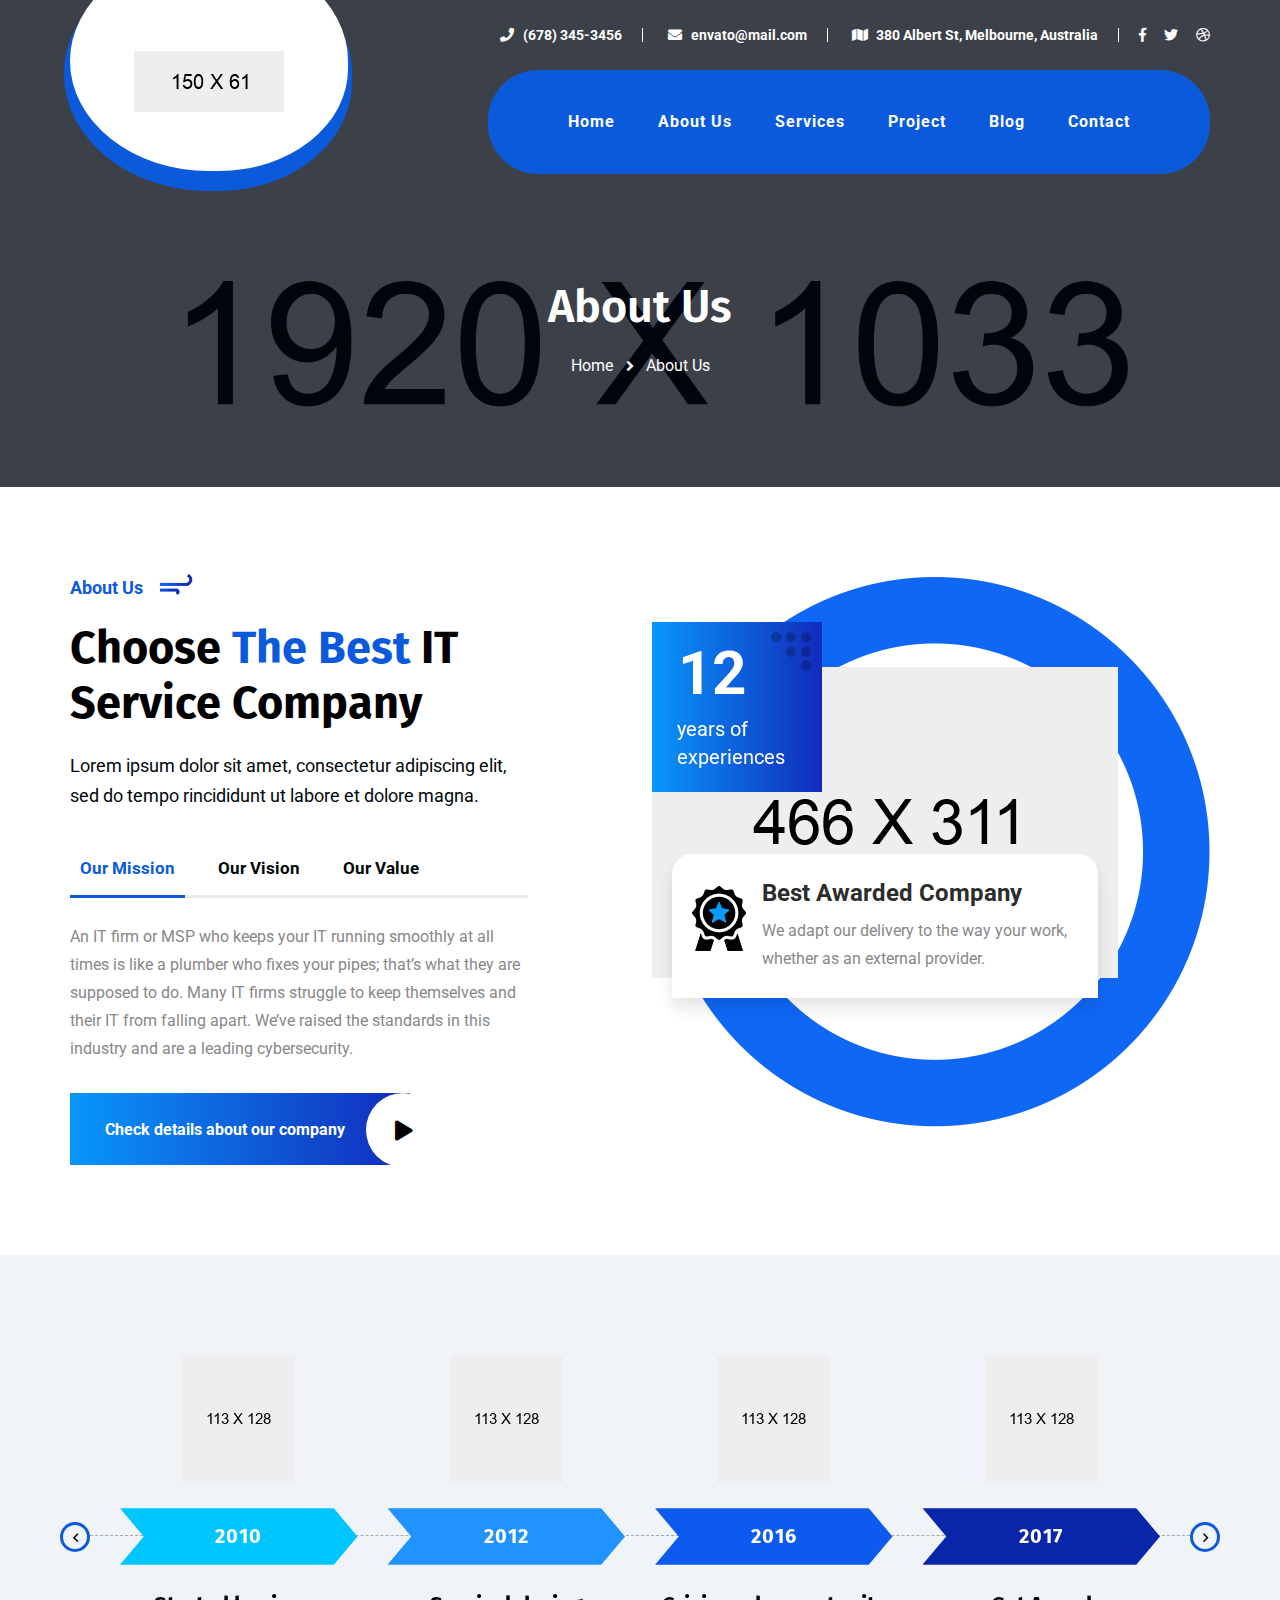
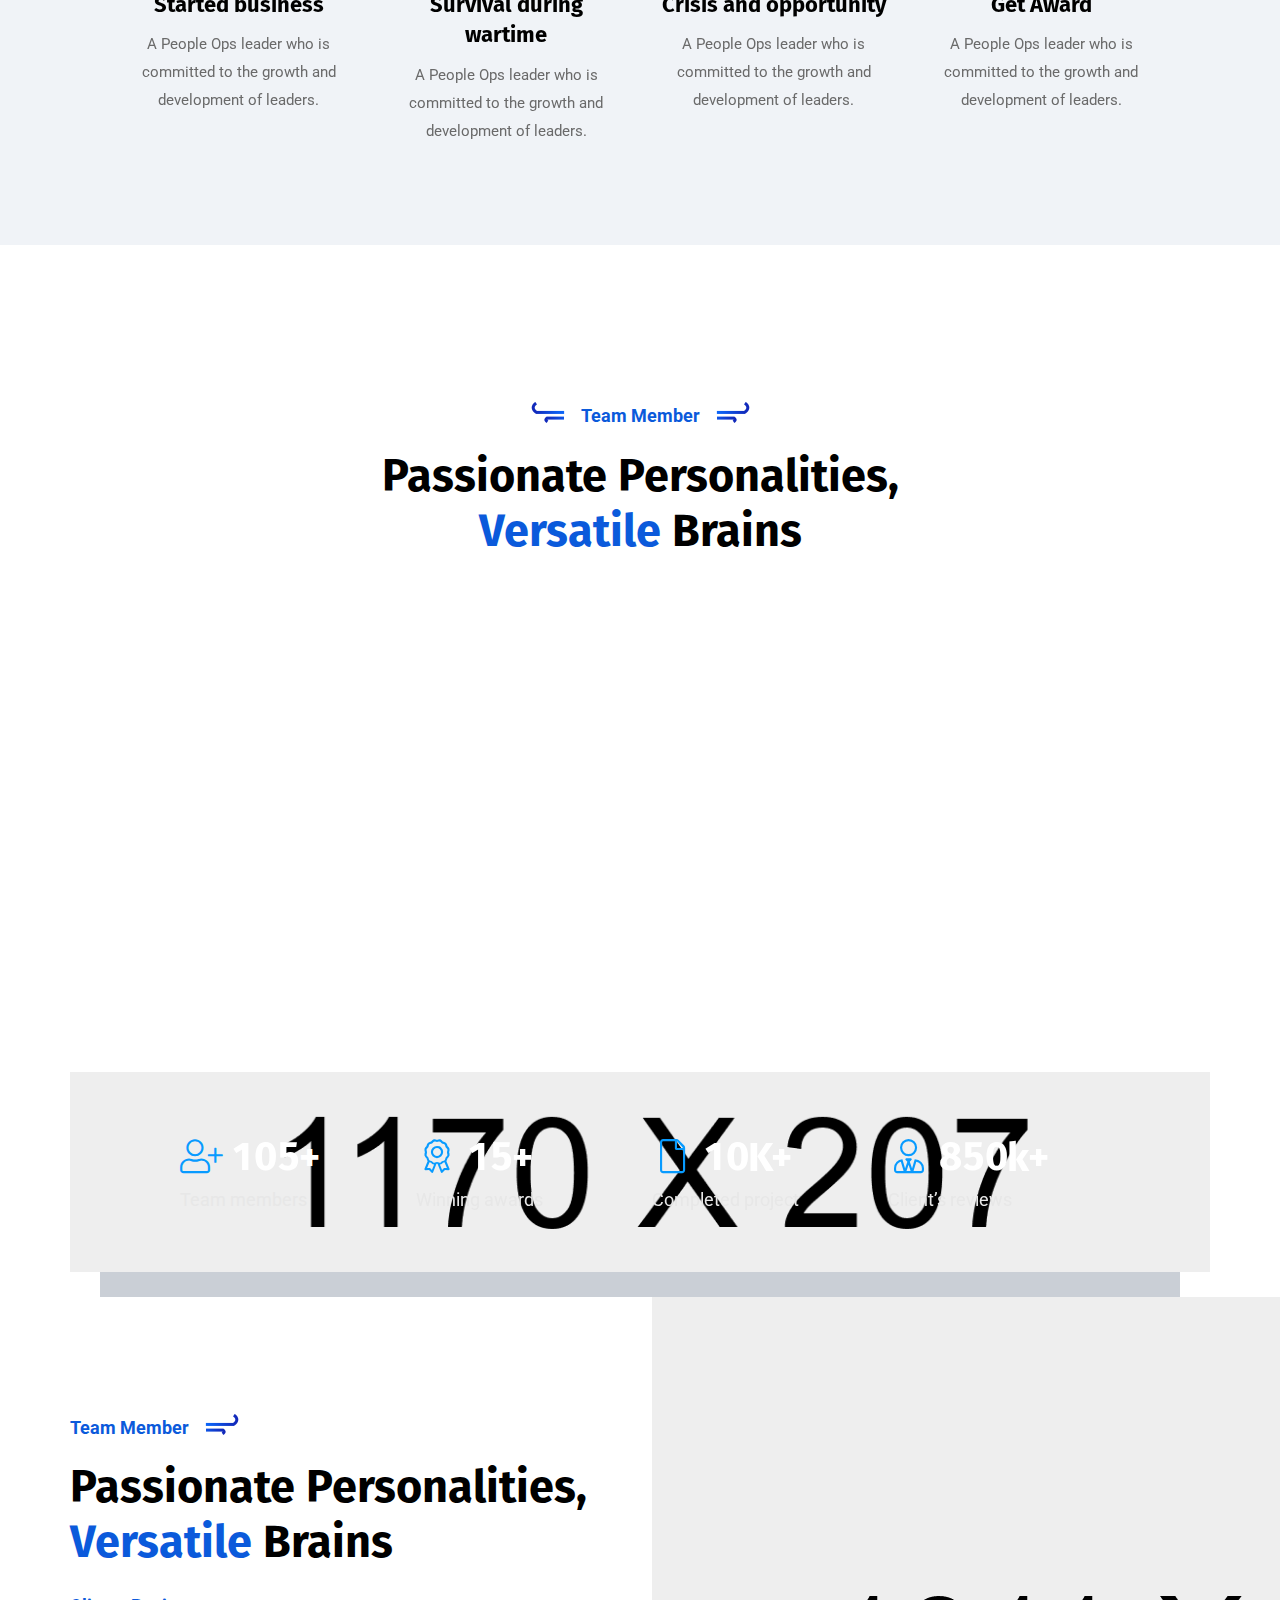
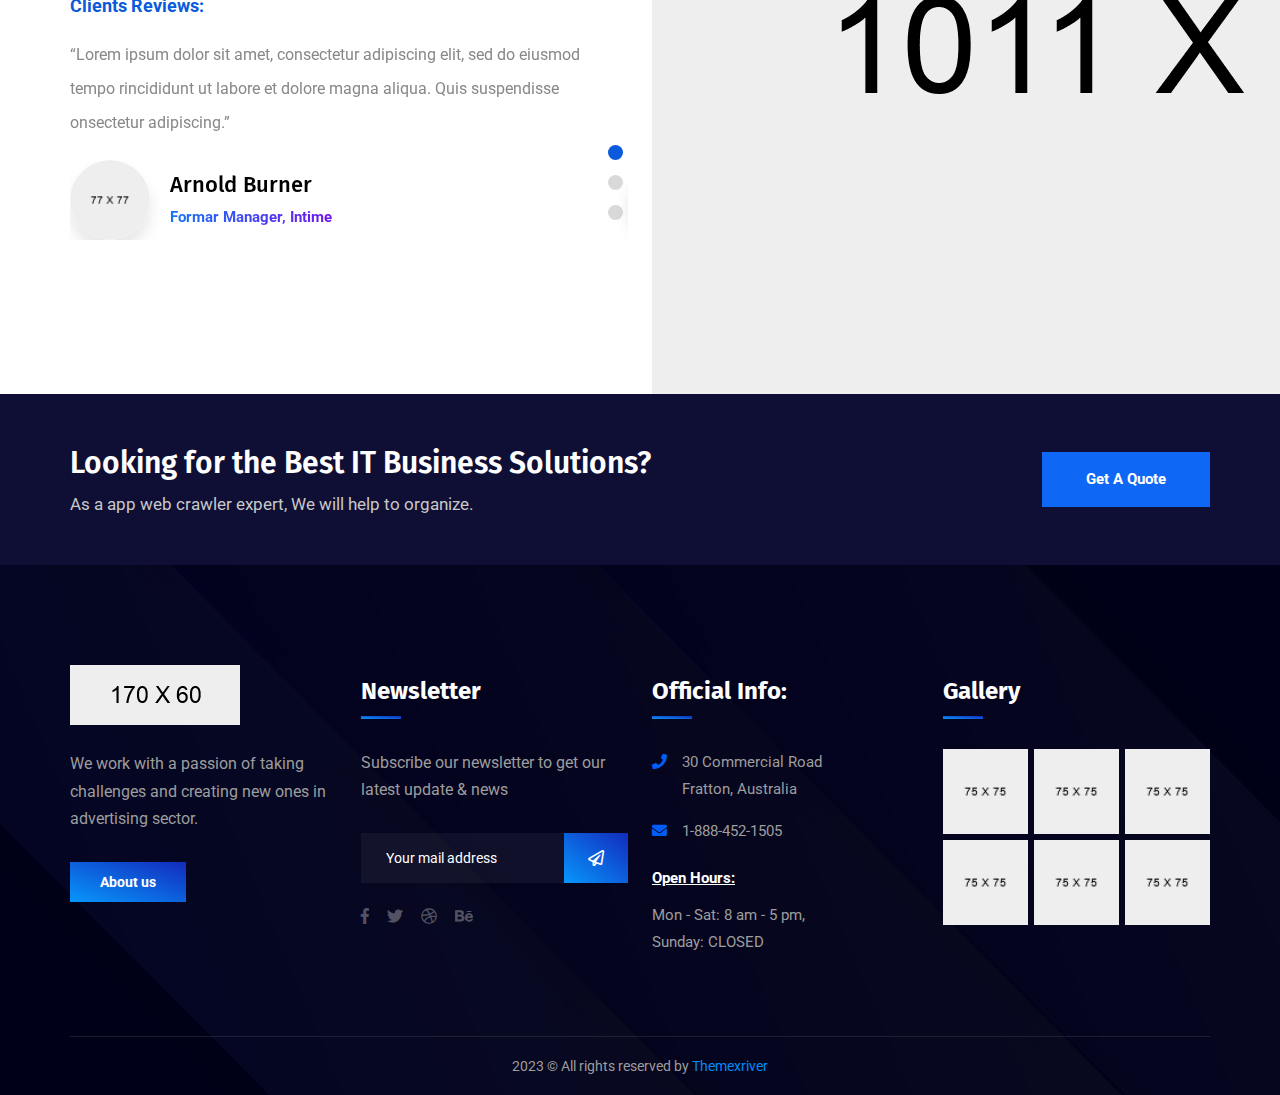
<file: about.html>
<!DOCTYPE html>
<html>
<head>
<meta charset="utf-8">
<title>IT-Firm IT Businees HTML-5 Template | About Us</title>
<!-- Stylesheets -->
<link href="css/bootstrap.css" rel="stylesheet">
<link href="css/style.css" rel="stylesheet">
<link href="css/responsive.css" rel="stylesheet">

<link href="https://fonts.googleapis.com/css2?family=Roboto:wght@300;400;500;700;900&display=swap" rel="stylesheet">
<link href="https://fonts.googleapis.com/css2?family=Fira+Sans:wght@300;400;500;600;700;800;900&display=swap" rel="stylesheet">

<link rel="shortcut icon" href="images/favicon.png" type="image/x-icon">
<link rel="icon" href="images/favicon.png" type="image/x-icon">

<!-- Responsive -->
<meta http-equiv="X-UA-Compatible" content="IE=edge">
<meta name="viewport" content="width=device-width, initial-scale=1.0, maximum-scale=1.0, user-scalable=0">

</head>

<body>
 
<div class="page-wrapper">
	
    <!-- Preloader -->
    <div class="preloader"></div>
	<!-- End Preloader -->
 	
 	<!-- Main Header -->
    <header class="main-header header-style-one">
    	
		<!-- Header Top -->
		<div class="header-top">
			<div class="auto-container">
				<div class="inner-container d-flex flex-wrap">
					<!-- Info List -->
					<ul class="info-list">
						<li><a href="#"><span class="icon fa-solid fa-phone fa-fw"></span>(678) 345-3456</a></li>
						<li><a href="#"><span class="icon fa-solid fa-envelope fa-fw"></span>envato@mail.com</a></li>
						<li><a href="#"><span class="icon fa-solid fa-map fa-fw"></span>380 Albert St, Melbourne, Australia</a></li>
					</ul>
					<!-- Social Box -->
					<ul class="header-social_box">
						<li><a href="https://www.twitter.com/" class="fa-brands fa-facebook-f fa-fw"></a></li>
						<li><a href="https://www.facebook.com/" class="fa-brands fa-twitter fa-fw"></a></li>
						<li><a href="https://dribbble.com/" class="fa-solid fa-dribbble fa-fw"></a></li>
					</ul>
				</div>
			</div>
		</div>
		<!-- End Header Top -->
		
        <!-- Header Lower -->
        <div class="header-lower">
            
			<div class="auto-container">
				<div class="inner-container d-flex justify-content-between align-items-center">
					
					<!-- Logo Box -->
					<div class="logo"><a href="index.html"><img src="images/logo.png" alt="" title=""></a></div>
					
					<div class="nav-outer d-flex align-items-center">
						
						<!-- Main Menu -->
						<nav class="main-menu show navbar-expand-md">
							<div class="navbar-header">
								<button class="navbar-toggler" type="button" data-toggle="collapse" data-target="#navbarSupportedContent" aria-controls="navbarSupportedContent" aria-expanded="false" aria-label="Toggle navigation">
									<span class="icon-bar"></span>
									<span class="icon-bar"></span>
									<span class="icon-bar"></span>
								</button>
							</div>
							
							<div class="navbar-collapse collapse clearfix" id="navbarSupportedContent">
								<ul class="navigation clearfix">
									<li class="dropdown"><a href="#">Home</a>
										<ul>
											<li><a href="index.html">Homepage One</a></li>
											<li><a href="index-2.html">Homepage Two</a></li>
											<li><a href="index-3.html">Homepage Three</a></li>
											<li><a href="index-4.html">Homepage Four</a></li>
											<li class="dropdown"><a href="#">Header Styles</a>
												<ul>
													<li><a href="index.html">Header Style One</a></li>
													<li><a href="index-2.html">Header Style Two</a></li>
													<li><a href="index-3.html">Header Style Three</a></li>
													<li><a href="index-4.html">Header Style Four</a></li>
												</ul>
											</li>
										</ul>
									</li>
									<li><a href="about.html">About Us</a></li>
									<li class="dropdown"><a href="#">Services</a>
										<ul>
											<li><a href="services.html">Services</a></li>
											<li><a href="service-detail.html">Service Detail</a></li>
										</ul>
									</li>
									<li class="dropdown"><a href="#">Project</a>
										<ul>
											<li><a href="project.html">project</a></li>
											<li><a href="project-detail.html">project Detail</a></li>
										</ul>
									</li>
									<li class="dropdown"><a href="#">Blog</a>
										<ul>
											<li><a href="blog.html">Our Blog</a></li>
											<li><a href="blog-detail.html">Blog Detail</a></li>
											<li><a href="not-found.html">Not Found</a></li>
										</ul>
									</li>
									<li><a href="contact.html">Contact</a></li>
								</ul>
							</div>
							
						</nav>
						<!-- Main Menu End-->
						
						<!-- Mobile Navigation Toggler -->
						<div class="mobile-nav-toggler"><span class="icon fa-solid fa-bars fa-fw"></span></div>
						
					</div>
					
				</div>
				
			</div>
        </div>
        <!-- End Header Lower -->
        
		<!-- Sticky Header  -->
        <div class="sticky-header">
            <div class="auto-container">
				<div class="d-flex justify-content-between align-items-center">
					<!-- Logo -->
					<div class="logo">
						<a href="index.html" title=""><img src="images/logo.png" alt="" title=""></a>
					</div>
					
					<!-- Right Col -->
					<div class="right-box d-flex align-items-center flex-wrap">
						<!-- Main Menu -->
						<nav class="main-menu">
							<!--Keep This Empty / Menu will come through Javascript-->
						</nav>
						<!-- Main Menu End-->
						
						<div class="outer-box d-flex align-items-center">
							
							<!-- Button Box -->
							<div class="button-box">
								<a class="btn-style-three theme-btn btn-item" href="#">
									<div class="btn-wrap">
										<span class="text-one">Get a quote <i class="fa-solid fa-arrow-right fa-fw"></i></span>
										<span class="text-two">Get a quote <i class="fa-solid fa-arrow-right fa-fw"></i></span>
									</div>
								</a>
							</div>
							
							<!-- Social Box -->
							<ul class="header-social_box">
								<li><a href="https://www.twitter.com/" class="fa-brands fa-facebook-f fa-fw"></a></li>
								<li><a href="https://www.facebook.com/" class="fa-brands fa-twitter fa-fw"></a></li>
								<li><a href="https://www.linkedin.com/" class="fa-brands fa-linkedin fa-fw"></a></li>
								<li><a href="https://instagram.com/" class="fa-solid fa-instagram fa-fw"></a></li>
							</ul>
							
							<!-- Mobile Navigation Toggler -->
							<div class="mobile-nav-toggler"><span class="icon fa-solid fa-bars fa-fw"></span></div>
							
						</div>
						
					</div>
					
				</div>
            </div>
        </div>
		<!-- End Sticky Menu -->
		
		<!-- Mobile Menu  -->
        <div class="mobile-menu">
            <div class="menu-backdrop"></div>
            <div class="close-btn"><span class="icon flaticon-020-x-mark"></span></div>
            <nav class="menu-box">
                <div class="nav-logo"><a href="index.html"><img src="images/logo.png" alt="" title=""></a></div>
				<!-- Search -->
				<div class="search-box">
					<form method="post" action="contact.html">
						<div class="form-group">
							<input type="search" name="search-field" value="" placeholder="SEARCH HERE" required>
							<button type="submit"><span class="icon flaticon-001-loupe"></span></button>
						</div>
					</form>
				</div>
                <div class="menu-outer"><!--Here Menu Will Come Automatically Via Javascript / Same Menu as in Header--></div>
            </nav>
        </div>
		<!-- End Mobile Menu -->
	
    </header>
    <!-- End Main Header -->
	
	<!-- Page Title -->
    <section class="page-title" style="background-image:url(images/background/7.jpg)">
        <div class="auto-container">
			<h2>About Us</h2>
			<ul class="bread-crumb clearfix">
				<li><a href="index.html">Home</a></li>
				<li>About Us</li>
			</ul>
        </div>
    </section>
    <!-- End Page Title -->
	
	<!-- About One -->
	<section class="about-one">
		<div class="auto-container">
			<div class="row clearfix">
				<!-- Content Column -->
				<div class="about-one_content col-lg-6 col-md-12 col-sm-12">
					<div class="about-one_content-inner">
						<div class="sec-title">
							<div class="sec-title_title">About us</div>
							<h2 class="sec-title_heading">Choose <span>The Best</span> IT <br> Service Company</h2>
							<div class="sec-title_text">Lorem ipsum dolor sit amet, consectetur adipiscing elit, sed do tempo rincididunt ut labore et dolore magna.</div>
						</div>
						
						<!-- About Info Tabs -->
						<div class="about-info-tabs">
							<!-- About Tabs -->
							<div class="about-tabs tabs-box">
							
								<!-- Tab Btns -->
								<ul class="tab-btns tab-buttons clearfix">
									<li data-tab="#prod-mission" class="tab-btn active-btn">Our Mission</li>
									<li data-tab="#prod-vision" class="tab-btn">Our Vision</li>
									<li data-tab="#prod-value" class="tab-btn">Our Value</li>
								</ul>
								
								<!-- Tabs Container -->
								<div class="tabs-content">
									
									<!-- Tab / Active Tab -->
									<div class="tab active-tab" id="prod-mission">
										<div class="content">
											<div class="text">An IT firm or MSP who keeps your IT running smoothly at all times is like a plumber who fixes your pipes; that’s what they are supposed to do. Many IT firms struggle to keep themselves and their IT from falling apart. We’ve raised the standards in this industry and are a leading cybersecurity.</div>
										</div>
									</div>
									
									<!-- Tab -->
									<div class="tab" id="prod-vision">
										<div class="content">
											<div class="text">An IT firm or MSP who keeps your IT running smoothly at all times is like a plumber who fixes your pipes; that’s what they are supposed to do. Many IT firms struggle to keep themselves and their IT from falling apart. We’ve raised the standards in this industry and are a leading cybersecurity.</div>
										</div>
									</div>
									
									<!-- Tab -->
									<div class="tab" id="prod-value">
										<div class="content">
											<div class="text">An IT firm or MSP who keeps your IT running smoothly at all times is like a plumber who fixes your pipes; that’s what they are supposed to do. Many IT firms struggle to keep themselves and their IT from falling apart. We’ve raised the standards in this industry and are a leading cybersecurity.</div>
										</div>
									</div>
									
								</div>
							</div>
						</div>
						
						<!-- About One Detail -->
						<a class="about-one_detail lightbox-video" href="https://www.youtube.com/watch?v=kxPCFljwJws">
							Check details about our company
							<span class="play-icon"><span class="fa-solid fa-play fa-fw"></span><i class="ripple"></i></span>
						</a>
						
					</div>
				</div>
				<!-- Image Column -->
				<div class="about-one_image-column-two col-lg-6 col-md-12 col-sm-12">
					<div class="about-one-image-inner-two">
						<div class="about-cicle_layer-two">
							<img src="images/background/pattern-45.png" alt="" />
						</div>
						<div class="about-one_image-two">
							<!-- Counter Column -->
							<div class="about-one_counter-block">
								<div class="dots-layer" style="background-image:url(images/icons/about-dots.png)"></div>
								<div class="about-one_counter-number"><span class="odometer" data-count="12"></span></div>
								<div class="about-one_counter-text">years of <br> experiences</div>
							</div>
							<img src="images/resource/about-4.jpg" alt="" />
							<div class="about-one_award">
								<div class="about-one_award-inner">
									<div class="about-one_award-icon">
										<img src="images/icons/award.png" alt="" />
									</div>
									<strong>Best Awarded Company</strong>
									We adapt our delivery to the way your work, whether as an external provider.
								</div>
							</div>
						</div>
					</div>
				</div>
			</div>
		</div>
	</section>
	<!-- End About One -->
	
	<!-- Process One -->
	<section class="process-one">
		<div class="auto-container">
			<div class="process-one_inner-conatiner">
				<div class="four-item-carousel owl-carousel owl-theme">
				
					<!-- Process Column -->
					<div class="process-one_block">
						<div class="process-one_block-inner">
							<div class="process-one_image">
								<img src="images/resource/process-1.png" alt="" />
							</div>
							<div class="process-one_year">2010</div>
							<h5 class="process-one_heading">Started business</h5>
							<div class="process-one_text">A People Ops leader who is committed to the growth and development of leaders.</div>
						</div>
					</div>
					
					<!-- Process Column -->
					<div class="process-one_block">
						<div class="process-one_block-inner">
							<div class="process-one_image">
								<img src="images/resource/process-2.png" alt="" />
							</div>
							<div class="process-one_year style-two">2012</div>
							<h5 class="process-one_heading">Survival during wartime</h5>
							<div class="process-one_text">A People Ops leader who is committed to the growth and development of leaders.</div>
						</div>
					</div>
					
					<!-- Process Column -->
					<div class="process-one_block">
						<div class="process-one_block-inner">
							<div class="process-one_image">
								<img src="images/resource/process-3.png" alt="" />
							</div>
							<div class="process-one_year style-three">2016</div>
							<h5 class="process-one_heading">Crisis and opportunity</h5>
							<div class="process-one_text">A People Ops leader who is committed to the growth and development of leaders.</div>
						</div>
					</div>
					
					<!-- Process Column -->
					<div class="process-one_block">
						<div class="process-one_block-inner">
							<div class="process-one_image">
								<img src="images/resource/process-4.png" alt="" />
							</div>
							<div class="process-one_year style-four">2017</div>
							<h5 class="process-one_heading">Get Award</h5>
							<div class="process-one_text">A People Ops leader who is committed to the growth and development of leaders.</div>
						</div>
					</div>
					
					<!-- Process Column -->
					<div class="process-one_block">
						<div class="process-one_block-inner">
							<div class="process-one_image">
								<img src="images/resource/process-1.png" alt="" />
							</div>
							<div class="process-one_year">2010</div>
							<h5 class="process-one_heading">Started business</h5>
							<div class="process-one_text">A People Ops leader who is committed to the growth and development of leaders.</div>
						</div>
					</div>
					
					<!-- Process Column -->
					<div class="process-one_block">
						<div class="process-one_block-inner">
							<div class="process-one_image">
								<img src="images/resource/process-2.png" alt="" />
							</div>
							<div class="process-one_year style-two">2012</div>
							<h5 class="process-one_heading">Survival during wartime</h5>
							<div class="process-one_text">A People Ops leader who is committed to the growth and development of leaders.</div>
						</div>
					</div>
					
					<!-- Process Column -->
					<div class="process-one_block">
						<div class="process-one_block-inner">
							<div class="process-one_image">
								<img src="images/resource/process-3.png" alt="" />
							</div>
							<div class="process-one_year style-three">2016</div>
							<h5 class="process-one_heading">Crisis and opportunity</h5>
							<div class="process-one_text">A People Ops leader who is committed to the growth and development of leaders.</div>
						</div>
					</div>
					
					<!-- Process Column -->
					<div class="process-one_block">
						<div class="process-one_block-inner">
							<div class="process-one_image">
								<img src="images/resource/process-4.png" alt="" />
							</div>
							<div class="process-one_year style-four">2017</div>
							<h5 class="process-one_heading">Get Award</h5>
							<div class="process-one_text">A People Ops leader who is committed to the growth and development of leaders.</div>
						</div>
					</div>
					
				</div>
			</div>
		</div>
	</section>
	<!-- End Process One -->
	
	<!-- Team One -->
	<section class="team-one">
		<div class="auto-container">
			<!-- Sec Title -->
			<div class="sec-title centered">
				<div class="sec-title_title">Team Member</div>
				<h2 class="sec-title_heading">Passionate Personalities, <br> <span class="theme_color">Versatile</span> Brains</h2>
			</div>
			<div class="row clearfix">
				
				<!-- Team One -->
				<div class="team_one col-lg-3 col-md-6 col-sm-12">
					<div class="team_one-inner wow fadeInUp" data-wow-delay="0ms" data-wow-duration="1500ms">
						<div class="team_one-image">
							<img src="images/resource/team-1.jpg" alt="" />
							<div class="team_one-content">
								<h5 class="team-one_title"><a href="team-detail.html">Ashish Sudra</a></h5>
								<div class="team-one_designation">Founder & CEO</div>
							</div>
							
							<div class="team_one-overlay">
								<div class="team-one_overlay-content">
									<div class="team_one-text">Our goal is to propel your to business forward u world-class IT cybersecurity and technology We provide the expert solutions.</div>
									<a class="team_one-more" href="team-detail.html">Read more</a>
								</div>
							</div>
							
						</div>
						<!-- Social Box -->
						<ul class="team-one_social">
							<li><a href="https://www.facebook.com/" class="fa-brands fa-facebook-f fa-fw"></a></li>
							<li><a href="https://www.twitter.com/" class="fa-brands fa-twitter fa-fw"></a></li>
							<li><a href="https://dribbble.com/" class="fa-brands fa fa-dribbble fa-fw"></a></li>
						</ul>
					</div>
				</div>
				
				<!-- Team One -->
				<div class="team_one col-lg-3 col-md-6 col-sm-12">
					<div class="team_one-inner wow fadeInUp" data-wow-delay="150ms" data-wow-duration="1500ms">
						<div class="team_one-image">
							<img src="images/resource/team-2.jpg" alt="" />
							<div class="team_one-content">
								<h5 class="team-one_title"><a href="team-detail.html">Rachna Sheth</a></h5>
								<div class="team-one_designation">International Business Head</div>
							</div>
							
							<div class="team_one-overlay">
								<div class="team-one_overlay-content">
									<div class="team_one-text">Our goal is to propel your to business forward u world-class IT cybersecurity and technology We provide the expert solutions.</div>
									<a class="team_one-more" href="team-detail.html">Read more</a>
								</div>
							</div>
							
						</div>
						<!-- Social Box -->
						<ul class="team-one_social">
							<li><a href="https://www.facebook.com/" class="fa-brands fa-facebook-f fa-fw"></a></li>
							<li><a href="https://www.twitter.com/" class="fa-brands fa-twitter fa-fw"></a></li>
							<li><a href="https://dribbble.com/" class="fa-brands fa fa-dribbble fa-fw"></a></li>
						</ul>
					</div>
				</div>
				
				<!-- Team One -->
				<div class="team_one col-lg-3 col-md-6 col-sm-12">
					<div class="team_one-inner wow fadeInUp" data-wow-delay="300ms" data-wow-duration="1500ms">
						<div class="team_one-image">
							<img src="images/resource/team-3.jpg" alt="" />
							<div class="team_one-content">
								<h5 class="team-one_title"><a href="team-detail.html">Tapak Meni</a></h5>
								<div class="team-one_designation">Founder & CEO</div>
							</div>
							
							<div class="team_one-overlay">
								<div class="team-one_overlay-content">
									<div class="team_one-text">Our goal is to propel your to business forward u world-class IT cybersecurity and technology We provide the expert solutions.</div>
									<a class="team_one-more" href="team-detail.html">Read more</a>
								</div>
							</div>
							
						</div>
						<!-- Social Box -->
						<ul class="team-one_social">
							<li><a href="https://www.facebook.com/" class="fa-brands fa-facebook-f fa-fw"></a></li>
							<li><a href="https://www.twitter.com/" class="fa-brands fa-twitter fa-fw"></a></li>
							<li><a href="https://dribbble.com/" class="fa-brands fa fa-dribbble fa-fw"></a></li>
						</ul>
					</div>
				</div>
				
				<!-- Team One -->
				<div class="team_one col-lg-3 col-md-6 col-sm-12">
					<div class="team_one-inner wow fadeInUp" data-wow-delay="450ms" data-wow-duration="1500ms">
						<div class="team_one-image">
							<img src="images/resource/team-4.jpg" alt="" />
							<div class="team_one-content">
								<h5 class="team-one_title"><a href="team-detail.html">Ergi Laura</a></h5>
								<div class="team-one_designation">Founder & CEO</div>
							</div>
							
							<div class="team_one-overlay">
								<div class="team-one_overlay-content">
									<div class="team_one-text">Our goal is to propel your to business forward u world-class IT cybersecurity and technology We provide the expert solutions.</div>
									<a class="team_one-more" href="team-detail.html">Read more</a>
								</div>
							</div>
							
						</div>
						<!-- Social Box -->
						<ul class="team-one_social">
							<li><a href="https://www.facebook.com/" class="fa-brands fa-facebook-f fa-fw"></a></li>
							<li><a href="https://www.twitter.com/" class="fa-brands fa-twitter fa-fw"></a></li>
							<li><a href="https://dribbble.com/" class="fa-brands fa fa-dribbble fa-fw"></a></li>
						</ul>
					</div>
				</div>
				
			</div>
		</div>
	</section>
	<!-- End Team One -->
	
	<!-- Counter One -->
	<section class="counter-one">
		<div class="auto-container">
			<div class="counter-one_inner-container" style="background-image:url(images/background/1.jpg)">
				<div class="row clearfix">
					
					<!-- Counter Column -->
					<div class="counter-one_block col-lg-3 col-md-6 col-sm-6">
						<div class="counter-one_inner">
							<span class="counter-one_icon fa-solid fa-user-plus fa-fw"></span>
							<div class="counter-one_counter"><span class="odometer" data-count="105"></span>+</div>
							<div class="counter-one_text">Team members</div>
						</div>
					</div>
					
					<!-- Counter Column -->
					<div class="counter-one_block col-lg-3 col-md-6 col-sm-6">
						<div class="counter-one_inner">
							<span class="counter-one_icon fa-solid fa-award fa-fw"></span>
							<div class="counter-one_counter"><span class="odometer" data-count="15"></span>+</div>
							<div class="counter-one_text">Winning awards</div>
						</div>
					</div>
					
					<!-- Counter Column -->
					<div class="counter-one_block col-lg-3 col-md-6 col-sm-6">
						<div class="counter-one_inner">
							<span class="counter-one_icon fa-regular fa-file fa-fw"></span>
							<div class="counter-one_counter"><span class="odometer" data-count="10"></span>K+</div>
							<div class="counter-one_text">Completed project</div>
						</div>
					</div>
					
					<!-- Counter Column -->
					<div class="counter-one_block col-lg-3 col-md-6 col-sm-6">
						<div class="counter-one_inner">
							<span class="counter-one_icon fa-solid fa-user-tie fa-fw"></span>
							<div class="counter-one_counter"><span class="odometer" data-count="850"></span>k+</div>
							<div class="counter-one_text">Client’s reviews</div>
						</div>
					</div>
					
				</div>
			</div>
		</div>
	</section>
	<!-- End Counter One -->
	
	<!-- Testimonial Three -->
	<section class="testimonial-three">
		<div class="auto-container">
			<div class="row clearfix">
				
				<!-- Carousel Column -->
				<div class="testimonial-three_carousel-column col-lg-6 col-md-12 col-sm-12">
					<div class="testimonial-three_carousel-inner">
						<!-- Sec Title -->
						<div class="sec-title">
							<div class="sec-title_title">Team Member</div>
							<h2 class="sec-title_heading">Passionate Personalities, <br> <span class="theme_color">Versatile</span> Brains</h2>
						</div>
						<div class="testimonial-three_review">Clients Reviews:</div>
						<div class="single-item-carousel owl-carousel owl-theme">
							
							<!-- Testimonial Block Three -->
							<div class="testimonial-block_three">
								<div class="testimonial-block_three-inner">
									<div class="testimonial-block_three-text">“Lorem ipsum dolor sit amet, consectetur adipiscing elit, sed do eiusmod tempo rincididunt ut labore et dolore magna aliqua. Quis suspendisse onsectetur adipiscing.”</div>
									
									<div class="author-box">
										<div class="box-inner">
											<span class="author-image">
												<img src="images/resource/author-1.jpg" alt="" />
											</span>
											<h5>Arnold Burner</h5>
											<div class="designation">Formar Manager, Intime</div>
										</div>
									</div>
									
								</div>
							</div>
							
							<!-- Testimonial Block Three -->
							<div class="testimonial-block_three">
								<div class="testimonial-block_three-inner">
									<div class="testimonial-block_three-text">“Lorem ipsum dolor sit amet, consectetur adipiscing elit, sed do eiusmod tempo rincididunt ut labore et dolore magna aliqua. Quis suspendisse onsectetur adipiscing.”</div>
									
									<div class="author-box">
										<div class="box-inner">
											<span class="author-image">
												<img src="images/resource/author-1.jpg" alt="" />
											</span>
											<h5>Arnold Burner</h5>
											<div class="designation">Formar Manager, Intime</div>
										</div>
									</div>
									
								</div>
							</div>
							
							<!-- Testimonial Block Three -->
							<div class="testimonial-block_three">
								<div class="testimonial-block_three-inner">
									<div class="testimonial-block_three-text">“Lorem ipsum dolor sit amet, consectetur adipiscing elit, sed do eiusmod tempo rincididunt ut labore et dolore magna aliqua. Quis suspendisse onsectetur adipiscing.”</div>
									
									<div class="author-box">
										<div class="box-inner">
											<span class="author-image">
												<img src="images/resource/author-1.jpg" alt="" />
											</span>
											<h5>Arnold Burner</h5>
											<div class="designation">Formar Manager, Intime</div>
										</div>
									</div>
									
								</div>
							</div>
							
						</div>
					</div>
				</div>
				
				<!-- Image Column -->
				<div class="testimonial-three_image-column col-lg-6 col-md-12 col-sm-12">
					<div class="testimonial-three_image-inner">
						<div class="testimonial-three_image">
							<img src="images/resource/testimonial-2.png" alt="" />
						</div>
					</div>
				</div>
				
			</div>
		</div>
	</section>
	<!-- End Testimonial Three -->
	
	<!-- CTA One -->
	<section class="cta-one">
		<div class="auto-container">
			<div class="d-flex justify-content-between align-items-center flex-wrap">
				<div class="left-box">
					<h3 class="cta-one_heading">Looking for the Best IT Business Solutions?</h3>
					<div class="cta-one_text">As a app web crawler expert, We will help to organize.</div>
				</div>
				<div class="right-box">
					<a class="cta-one_btn theme-btn" href="contact.html">get a quote</a>
				</div>
			</div>
		</div>
	</section>
	<!-- End CTA One -->
	
	<!-- Footer -->
	<footer class="main-footer" style="background-image:url(images/background/pattern-11.png)">
		<div class="auto-container">
			<!-- Widgets Section -->
			<div class="widgets-section">
				<div class="row clearfix">
					
					<!-- Big Column -->
					<div class="big-column col-lg-6 col-md-12 col-sm-12">
						<div class="row clearfix">
							
							<!-- Footer Column -->
							<div class="footer-column col-lg-6 col-md-6 col-sm-12">
								<div class="footer-widget logo-widget">
									<div class="logo">
										<a href="index.html"><img src="images/footer-logo.png" alt="" /></a>
									</div>
									<div class="text">We work with a passion of taking challenges and creating new ones in advertising sector.</div>
									<a href="#" class="theme-btn about-btn">About us</a>
								</div>
							</div>
							
							<!-- Footer Column -->
							<div class="footer-column col-lg-6 col-md-6 col-sm-12">
								<div class="footer-widget newsletter-widget">
									<h4>Newsletter</h4>
									<div class="text">Subscribe our newsletter to get our latest update & news</div>
									
									<!-- Email Box -->
									<div class="email-box">
										<form method="post" action="contact.html">
											<div class="form-group">
												<input type="email" name="search-field" value="" placeholder="Your mail address" required>
												<button type="submit"><span class="icon fa-solid fa-paper-plane fa-fw"></span></button>
											</div>
										</form>
									</div>
									
									<!-- Social Box -->
									<ul class="social-box">
										<li><a href="https://www.twitter.com/" class="fa-brands fa-facebook-f fa-fw"></a></li>
										<li><a href="https://www.facebook.com/" class="fa-brands fa-twitter fa-fw"></a></li>
										<li><a href="https://dribbble.com/" class="fa-solid fa-dribbble fa-fw"></a></li>
										<li><a href="https://behance.com/" class="fa-solid fa-behance fa-fw"></a></li>
									</ul>
									<!-- End Social Box -->
									
								</div>
							</div>
							
						</div>
					</div>
					
					<!-- Big Column -->
					<div class="big-column col-lg-6 col-md-12 col-sm-12">
						<div class="row clearfix">
							
							<!-- Footer Column -->
							<div class="footer-column col-lg-6 col-md-6 col-sm-12">
								<div class="footer-widget contact-widget">
									<h4>Official info:</h4>
									<ul class="contact-list">
										<li><span class="icon fa fa-phone"></span> 30 Commercial Road <br> Fratton, Australia</li>
										<li><span class="icon fa fa-envelope"></span> 1-888-452-1505</li>
									</ul>
									<div class="timing">
										<strong>Open Hours: </strong>
										Mon - Sat: 8 am - 5 pm, <br> Sunday: CLOSED
									</div>
								</div>
							</div>
							
							<!-- Footer Column -->
							<div class="footer-column col-lg-6 col-md-6 col-sm-12">
								<div class="footer-widget instagram-widget">
									<h4>Gallery</h4>
									<div class="widget-content">
										<div class="images-outer clearfix">
											<!--Image Box-->
											<figure class="image-box"><a class="lightbox-image" href="images/gallery/project-1.jpg"><img src="images/gallery/footer-gallery-thumb-1.jpg" alt=""></a></figure>
											<!--Image Box-->
											<figure class="image-box"><a class="lightbox-image" href="images/gallery/project-2.jpg"><img src="images/gallery/footer-gallery-thumb-2.jpg" alt=""></a></figure>
											<!--Image Box-->
											<figure class="image-box"><a class="lightbox-image" href="images/gallery/project-3.jpg"><img src="images/gallery/footer-gallery-thumb-3.jpg" alt=""></a></figure>
											<!--Image Box-->
											<figure class="image-box"><a class="lightbox-image" href="images/gallery/project-4.jpg"><img src="images/gallery/footer-gallery-thumb-4.jpg" alt=""></a></figure>
											<!--Image Box-->
											<figure class="image-box"><a class="lightbox-image" href="images/gallery/project-5.jpg"><img src="images/gallery/footer-gallery-thumb-5.jpg" alt=""></a></figure>
											<!--Image Box-->
											<figure class="image-box"><a class="lightbox-image" href="images/gallery/project-6.jpg"><img src="images/gallery/footer-gallery-thumb-6.jpg" alt=""></a></figure>
										</div>
									</div>
								</div>
							</div>
							
						</div>
					</div>
					
				</div>
			</div>
			
			<div class="footer-bottom">
				<div class="copyright">2023 &copy; All rights reserved by <a href="#">Themexriver</a></div>
			</div>
			
		</div>
		
	</footer>
	<!-- End Footer -->
	
</div>
<!-- End PageWrapper -->

<!-- Search Popup -->
<div class="search-popup">
	<div class="color-layer"></div>
	<button class="close-search"><span class="flaticon-020-x-mark"></span></button>
	<form method="post" action="blog.html">
		<div class="form-group">
			<input type="search" name="search-field" value="" placeholder="Search Here" required="">
			<button type="submit"><i class="flaticon-001-loupe"></i></button>
		</div>
	</form>
</div>
<!-- End Search Popup -->

<!-- Scroll To Top -->
<div class="scroll-to-top scroll-to-target" data-target="html"><span class="fa fa-angle-double-up"></span></div>

<script src="js/jquery.js"></script>
<script src="js/appear.js"></script>
<script src="js/owl.js"></script>
<script src="js/wow.js"></script>
<script src="js/odometer.js"></script>
<script src="js/mixitup.js"></script>
<script src="js/popper.min.js"></script>
<script src="js/parallax.min.js"></script>
<script src="js/bootstrap.min.js"></script>
<script src="js/tilt.jquery.min.js"></script>
<script src="js/magnific-popup.min.js"></script>

<script src="js/script.js"></script>

<!--[if lt IE 9]><script src="https://cdnjs.cloudflare.com/ajax/libs/html5shiv/3.7.3/html5shiv.js"></script><![endif]-->
<!--[if lt IE 9]><script src="js/respond.js"></script><![endif]-->

</body>
</html>
</file>
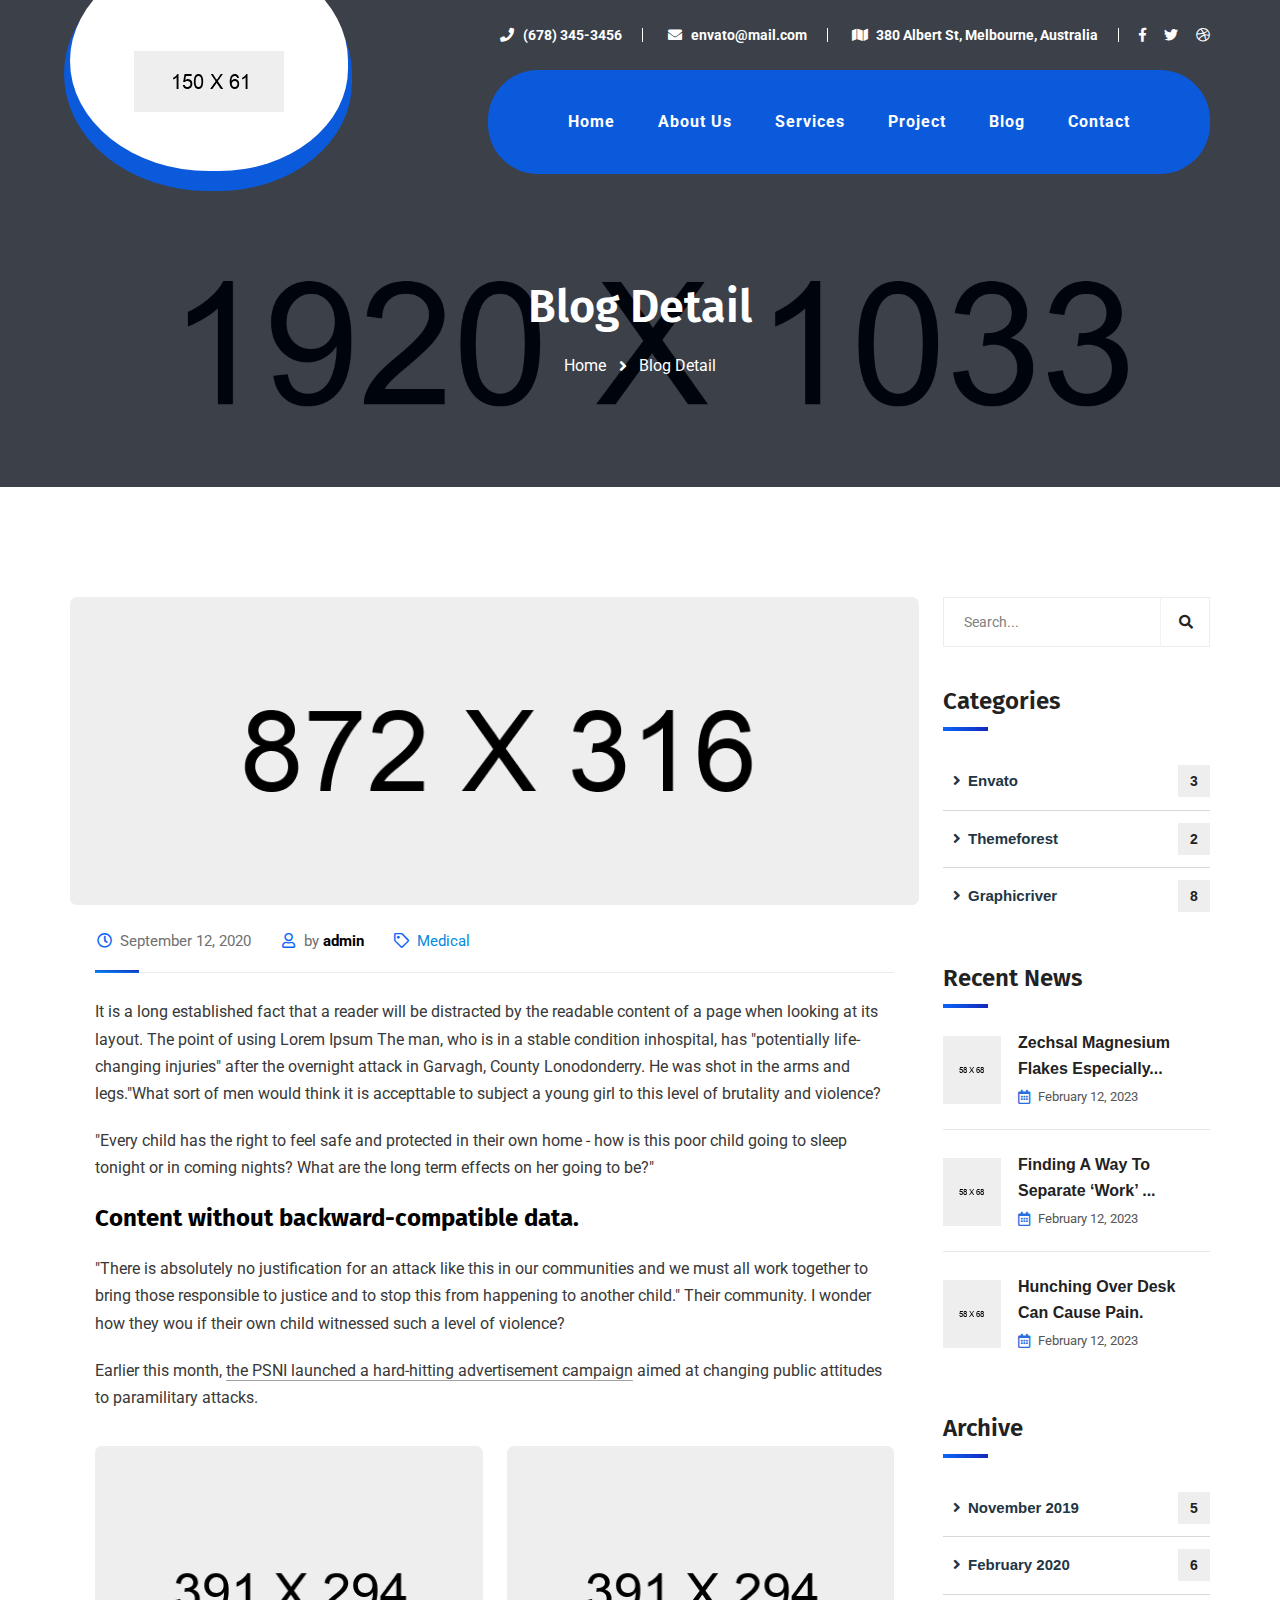
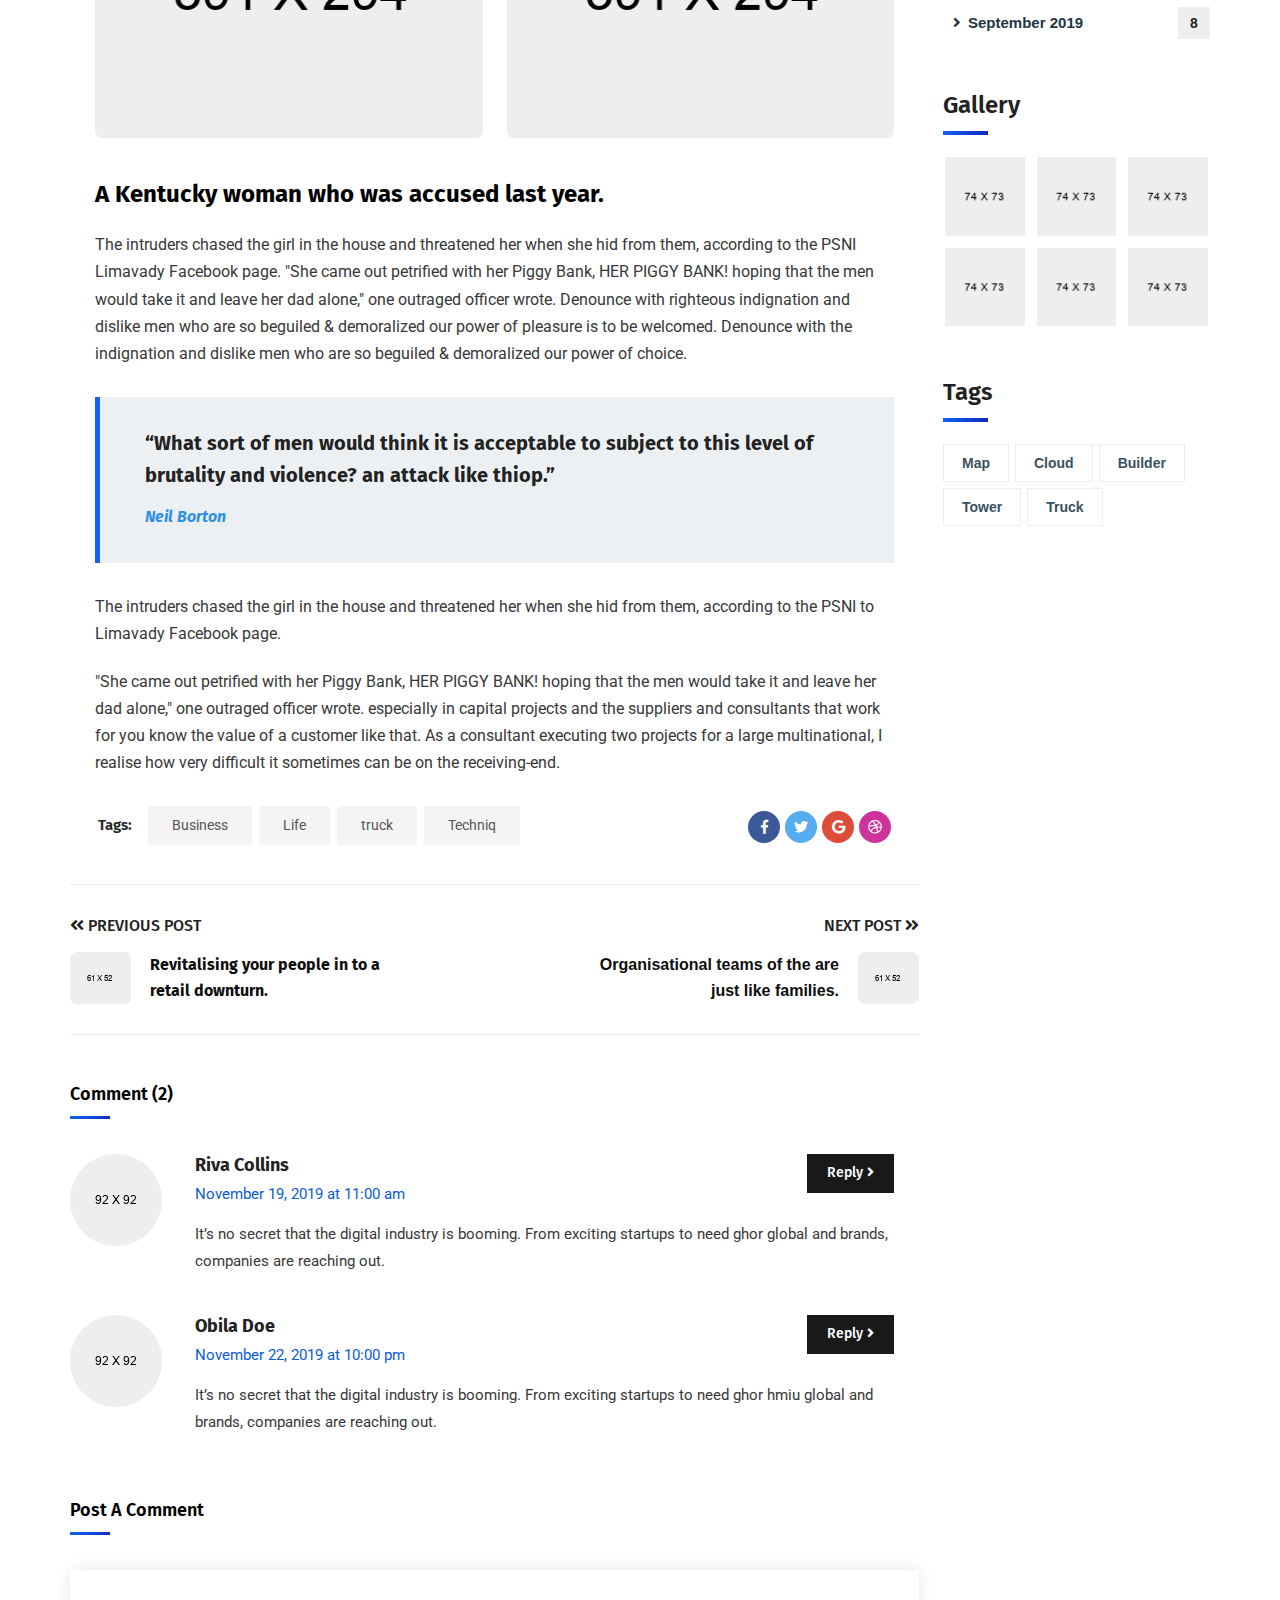
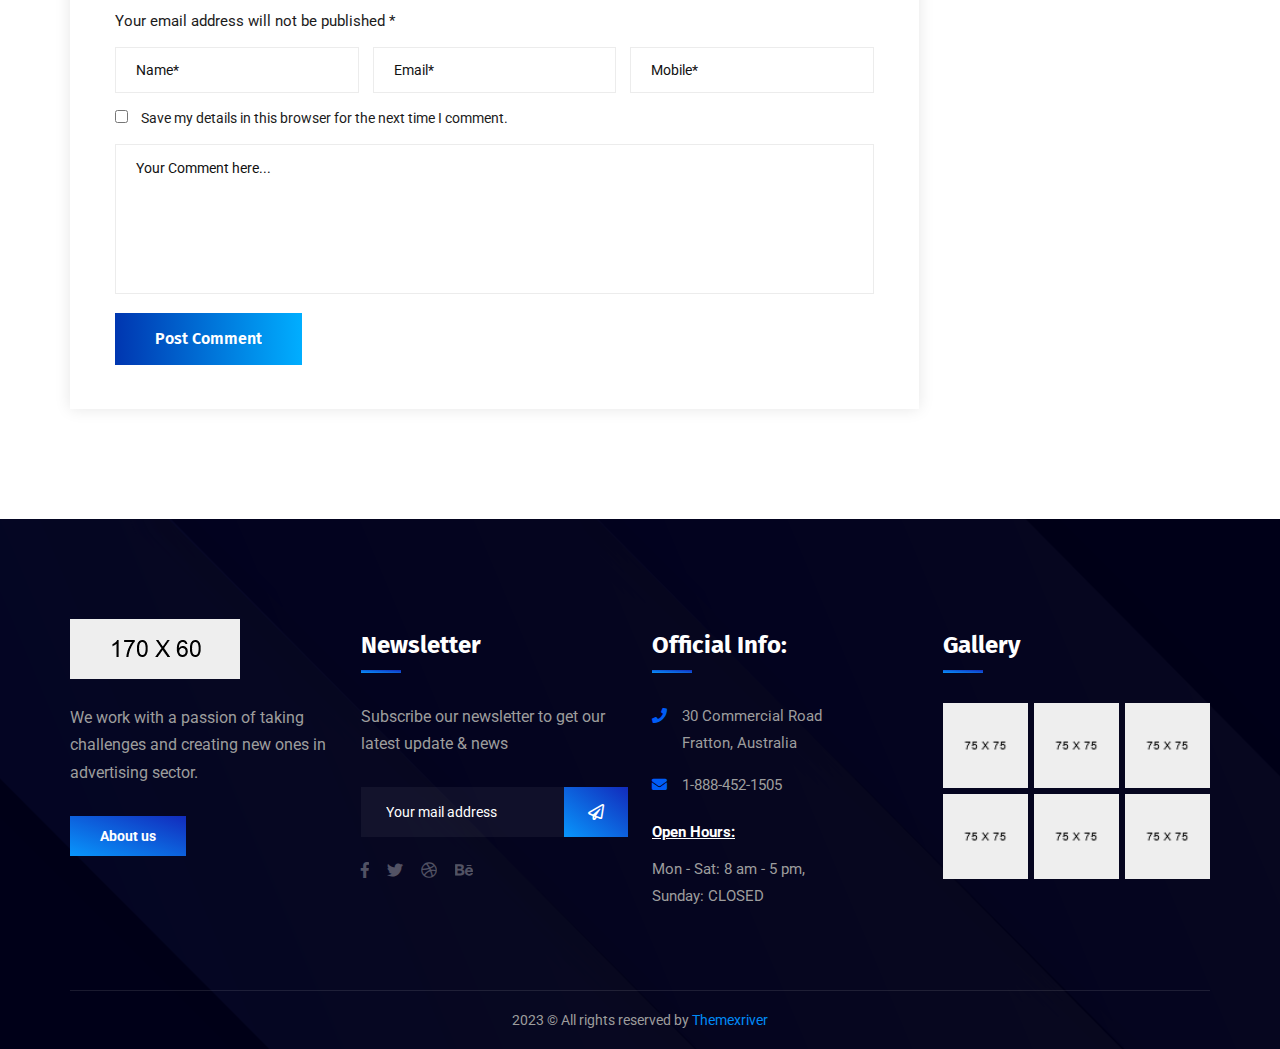
<file: blog-detail.html>
<!DOCTYPE html>
<html>
<head>
<meta charset="utf-8">
<title>IT-Firm IT Businees HTML-5 Template | Blog Detail</title>
<!-- Stylesheets -->
<link href="css/bootstrap.css" rel="stylesheet">
<link href="css/style.css" rel="stylesheet">
<link href="css/responsive.css" rel="stylesheet">

<link href="https://fonts.googleapis.com/css2?family=Roboto:wght@300;400;500;700;900&display=swap" rel="stylesheet">
<link href="https://fonts.googleapis.com/css2?family=Fira+Sans:wght@300;400;500;600;700;800;900&display=swap" rel="stylesheet">

<link rel="shortcut icon" href="images/favicon.png" type="image/x-icon">
<link rel="icon" href="images/favicon.png" type="image/x-icon">

<!-- Responsive -->
<meta http-equiv="X-UA-Compatible" content="IE=edge">
<meta name="viewport" content="width=device-width, initial-scale=1.0, maximum-scale=1.0, user-scalable=0">

</head>

<body>
 
<div class="page-wrapper">
	
    <!-- Preloader -->
    <div class="preloader"></div>
	<!-- End Preloader -->
 	
 	<!-- Main Header -->
    <header class="main-header header-style-one">
    	
		<!-- Header Top -->
		<div class="header-top">
			<div class="auto-container">
				<div class="inner-container d-flex flex-wrap">
					<!-- Info List -->
					<ul class="info-list">
						<li><a href="#"><span class="icon fa-solid fa-phone fa-fw"></span>(678) 345-3456</a></li>
						<li><a href="#"><span class="icon fa-solid fa-envelope fa-fw"></span>envato@mail.com</a></li>
						<li><a href="#"><span class="icon fa-solid fa-map fa-fw"></span>380 Albert St, Melbourne, Australia</a></li>
					</ul>
					<!-- Social Box -->
					<ul class="header-social_box">
						<li><a href="https://www.twitter.com/" class="fa-brands fa-facebook-f fa-fw"></a></li>
						<li><a href="https://www.facebook.com/" class="fa-brands fa-twitter fa-fw"></a></li>
						<li><a href="https://dribbble.com/" class="fa-solid fa-dribbble fa-fw"></a></li>
					</ul>
				</div>
			</div>
		</div>
		<!-- End Header Top -->
		
        <!-- Header Lower -->
        <div class="header-lower">
            
			<div class="auto-container">
				<div class="inner-container d-flex justify-content-between align-items-center">
					
					<!-- Logo Box -->
					<div class="logo"><a href="index.html"><img src="images/logo.png" alt="" title=""></a></div>
					
					<div class="nav-outer d-flex align-items-center">
						
						<!-- Main Menu -->
						<nav class="main-menu show navbar-expand-md">
							<div class="navbar-header">
								<button class="navbar-toggler" type="button" data-toggle="collapse" data-target="#navbarSupportedContent" aria-controls="navbarSupportedContent" aria-expanded="false" aria-label="Toggle navigation">
									<span class="icon-bar"></span>
									<span class="icon-bar"></span>
									<span class="icon-bar"></span>
								</button>
							</div>
							
							<div class="navbar-collapse collapse clearfix" id="navbarSupportedContent">
								<ul class="navigation clearfix">
									<li class="dropdown"><a href="#">Home</a>
										<ul>
											<li><a href="index.html">Homepage One</a></li>
											<li><a href="index-2.html">Homepage Two</a></li>
											<li><a href="index-3.html">Homepage Three</a></li>
											<li><a href="index-4.html">Homepage Four</a></li>
											<li class="dropdown"><a href="#">Header Styles</a>
												<ul>
													<li><a href="index.html">Header Style One</a></li>
													<li><a href="index-2.html">Header Style Two</a></li>
													<li><a href="index-3.html">Header Style Three</a></li>
													<li><a href="index-4.html">Header Style Four</a></li>
												</ul>
											</li>
										</ul>
									</li>
									<li><a href="about.html">About Us</a></li>
									<li class="dropdown"><a href="#">Services</a>
										<ul>
											<li><a href="services.html">Services</a></li>
											<li><a href="service-detail.html">Service Detail</a></li>
										</ul>
									</li>
									<li class="dropdown"><a href="#">Project</a>
										<ul>
											<li><a href="project.html">project</a></li>
											<li><a href="project-detail.html">project Detail</a></li>
										</ul>
									</li>
									<li class="dropdown"><a href="#">Blog</a>
										<ul>
											<li><a href="blog.html">Our Blog</a></li>
											<li><a href="blog-detail.html">Blog Detail</a></li>
											<li><a href="not-found.html">Not Found</a></li>
										</ul>
									</li>
									<li><a href="contact.html">Contact</a></li>
								</ul>
							</div>
							
						</nav>
						<!-- Main Menu End-->
						
						<!-- Mobile Navigation Toggler -->
						<div class="mobile-nav-toggler"><span class="icon fa-solid fa-bars fa-fw"></span></div>
						
					</div>
					
				</div>
				
			</div>
        </div>
        <!-- End Header Lower -->
        
		<!-- Sticky Header  -->
        <div class="sticky-header">
            <div class="auto-container">
				<div class="d-flex justify-content-between align-items-center">
					<!-- Logo -->
					<div class="logo">
						<a href="index.html" title=""><img src="images/logo.png" alt="" title=""></a>
					</div>
					
					<!-- Right Col -->
					<div class="right-box d-flex align-items-center flex-wrap">
						<!-- Main Menu -->
						<nav class="main-menu">
							<!--Keep This Empty / Menu will come through Javascript-->
						</nav>
						<!-- Main Menu End-->
						
						<div class="outer-box d-flex align-items-center">
							
							<!-- Button Box -->
							<div class="button-box">
								<a class="btn-style-three theme-btn btn-item" href="#">
									<div class="btn-wrap">
										<span class="text-one">Get a quote <i class="fa-solid fa-arrow-right fa-fw"></i></span>
										<span class="text-two">Get a quote <i class="fa-solid fa-arrow-right fa-fw"></i></span>
									</div>
								</a>
							</div>
							
							<!-- Social Box -->
							<ul class="header-social_box">
								<li><a href="https://www.twitter.com/" class="fa-brands fa-facebook-f fa-fw"></a></li>
								<li><a href="https://www.facebook.com/" class="fa-brands fa-twitter fa-fw"></a></li>
								<li><a href="https://www.linkedin.com/" class="fa-brands fa-linkedin fa-fw"></a></li>
								<li><a href="https://instagram.com/" class="fa-solid fa-instagram fa-fw"></a></li>
							</ul>
							
							<!-- Mobile Navigation Toggler -->
							<div class="mobile-nav-toggler"><span class="icon fa-solid fa-bars fa-fw"></span></div>
							
						</div>
						
					</div>
					
				</div>
            </div>
        </div>
		<!-- End Sticky Menu -->
		
		<!-- Mobile Menu  -->
        <div class="mobile-menu">
            <div class="menu-backdrop"></div>
            <div class="close-btn"><span class="icon flaticon-020-x-mark"></span></div>
            <nav class="menu-box">
                <div class="nav-logo"><a href="index.html"><img src="images/logo.png" alt="" title=""></a></div>
				<!-- Search -->
				<div class="search-box">
					<form method="post" action="contact.html">
						<div class="form-group">
							<input type="search" name="search-field" value="" placeholder="SEARCH HERE" required>
							<button type="submit"><span class="icon flaticon-001-loupe"></span></button>
						</div>
					</form>
				</div>
                <div class="menu-outer"><!--Here Menu Will Come Automatically Via Javascript / Same Menu as in Header--></div>
            </nav>
        </div>
		<!-- End Mobile Menu -->
	
    </header>
    <!-- End Main Header -->
	
	<!-- Page Title -->
    <section class="page-title" style="background-image:url(images/background/7.jpg)">
        <div class="auto-container">
			<h2>Blog Detail</h2>
			<ul class="bread-crumb clearfix">
				<li><a href="index.html">Home</a></li>
				<li>Blog Detail</li>
			</ul>
        </div>
    </section>
    <!-- End Page Title -->
	
	<!-- Sidebar Page Container -->
    <div class="sidebar-page-container">
    	<div class="auto-container">
        	<div class="row clearfix">
				
				<!--Content Side-->
                <div class="content-side col-xl-9 col-lg-8 col-md-12 col-sm-12">
                	<div class="blog-single">
						<div class="inner-box">
							<div class="image">
								<img src="images/resource/news-7.jpg" alt="" />
							</div>
							<div class="lower-content">
								<ul class="post-meta">
									<li><span class="icon fa-solid fa-clock fa-fw"></span>September 12, 2020</li>
									<li><span class="icon fa-solid fa-user fa-fw"></span>by <strong>admin</strong></li>
									<li><span class="icon fa-solid fa-tag fa-fw"></span>Medical</li>
								</ul>
								<p>It is a long established fact that a reader will be distracted by the readable content of a page when looking at its layout. The point of using Lorem Ipsum The man, who is in a stable condition inhospital, has "potentially life-changing injuries" after the overnight attack in Garvagh, County Lonodonderry. He was shot in the arms and legs."What sort of men would think it is accepttable to subject a young girl to this level of brutality and violence?</p>
								<p>"Every child has the right to feel safe and protected in their own home - how is this poor child going to sleep tonight or in coming nights? What are the long term effects on her going to be?"</p>
								<h4>Content without backward-compatible data.</h4>
								<p>"There is absolutely no justification for an attack like this in our communities and we must all work together to bring those responsible to justice and to stop this from happening to another child." Their community. I wonder how they wou if their own child witnessed such a level of violence?</p>
								<p>Earlier this month, <span>the PSNI launched a hard-hitting advertisement campaign</span> aimed at changing public attitudes to paramilitary attacks.</p>
								<div class="two-column">
									<div class="row clearfix">
										<!-- Column -->
										<div class="column col-lg-6 col-md-6 col-sm-12">
											<div class="lower-image">
												<img src="images/resource/news-8.jpg" alt="" />
											</div>
										</div>
										<!-- Column -->
										<div class="column col-lg-6 col-md-6 col-sm-12">
											<div class="lower-image">
												<img src="images/resource/news-9.jpg" alt="" />
											</div>
										</div>
									</div>
								</div>
								<h4>A Kentucky woman who was accused last year.</h4>
								<p>The intruders chased the girl in the house and threatened her when she hid from them, according to the PSNI Limavady Facebook page. "She came out petrified with her Piggy Bank, HER PIGGY BANK! hoping that the men would take it and leave her dad alone," one outraged officer wrote. Denounce with righteous indignation and dislike men who are so beguiled & demoralized our power of pleasure is to be welcomed. Denounce with the indignation and dislike men who are so beguiled & demoralized our power of choice.</p>
								<blockquote>
									“What sort of men would think it is acceptable to subject to this level of <br> brutality and violence? an attack like thiop.”
									<span class="designation">Neil Borton</span>
								</blockquote>
								<p>The intruders chased the girl in the house and threatened her when she hid from them, according to the PSNI to Limavady Facebook page.</p>
								<p>"She came out petrified with her Piggy Bank, HER PIGGY BANK! hoping that the men would take it and leave her dad alone," one outraged officer wrote. especially in capital projects and the suppliers and consultants that work for you know the value of a customer like that. As a consultant executing two projects for a large multinational, I realise how very difficult it sometimes can be on the receiving-end.</p>
							</div>
							
							<!-- Post Share Options-->
							<div class="post-share-options">
								<div class="post-share-inner d-flex justify-content-between flex-wrap">
									<div class="post-tags"><span>Tags: </span><a href="#">Business</a> <a href="#">Life</a> <a href="#">truck</a> <a href="#">Techniq</a></div>
									<ul class="social-links clearfix">
										<li class="facebook"><a href="#" class="fa-brands fa-facebook-f fa-fw"></a></li>
										<li class="twitter"><a href="#" class="fa-brands fa-twitter fa-fw"></a></li>
										<li class="google-plus"><a href="#" class="fa-brands fa-google fa-fw"></a></li>
										<li class="dribble"><a href="#" class="fa-brands fa-dribbble fa-fw"></a></li>
									</ul>
								</div>
							</div>
							
							<!-- New Posts -->
							<div class="new-posts">
								<div class="d-flex justify-content-between align-items-center flex-wrap">
									<div class="left-box">
										<a class="prev-post" href="#"><span class="fa fa-angle-double-left"></span> Previous Post</a><br>
										<a href="#" class="prev-post-thumb">
											<span class="thumb-image"><img src="images/resource/news-10.jpg" alt="" /></span>
											Revitalising your people in to a <br> retail downturn.
										</a>
									</div>
									<div class="right-box">
										<a class="next-post pull-right" href="#">Next Post <span class="fa fa-angle-double-right"></span></a><br>
										<a href="#" class="next-post-thumb">
											<span class="thumb-image"><img src="images/resource/news-11.jpg" alt="" /></span>
											Organisational teams of the are <br> just like families.
										</a>
									</div>
								</div>
							</div>
							
							<!-- Comments Area -->
							<div class="comments-area">
								<div class="group-title">
									<h6>Comment (2)</h6>
								</div>
								<!-- Comment Box -->
								<div class="comment-box">
									<div class="comment">
										<div class="author-thumb"><img src="images/resource/author-12.jpg" alt=""></div>
										<div class="comment-inner clearfix">
											<div class="comment-info clearfix"><strong>Riva Collins</strong><div class="comment-time"> November 19, 2019 at 11:00 am </div></div>
											<div class="text">It’s no secret that the digital industry is booming. From exciting startups to need ghor global and brands, companies are reaching out.</div>
											<a class="comment-reply" href="#">Reply <span class="fa fa-angle-right"></span></a>
										</div>
									</div>
								</div>

								<!-- Comment Box -->
								<div class="comment-box">
									<div class="comment">
										<div class="author-thumb"><img src="images/resource/author-13.jpg" alt=""></div>
										<div class="comment-inner clearfix">
											<div class="comment-info clearfix"><strong>Obila Doe</strong><div class="comment-time"> November 22, 2019 at 10:00 pm </div></div>
											<div class="text">It’s no secret that the digital industry is booming. From exciting startups to need ghor hmiu global and brands, companies are reaching out.</div>
											<a class="comment-reply" href="#">Reply <span class="fa fa-angle-right"></span></a>
										</div>
									</div>
								</div>

							</div>
							<!-- End Comments Area -->
							
							<!-- Comment Form -->
							<div class="comment-form">
								<div class="group-title">
									<h6>Post A Comment</h6>
								</div>
								<!-- Comment Form -->
								<form method="post" action="blog.html">
									<div class="group-text">Your email address will not be published *</div>
									<div class="row clearfix">
										
										<div class="col-lg-4 col-md-4 col-sm-4 form-group">
											<input type="text" name="username" placeholder="Name*" required>
										</div>
										
										<div class="col-lg-4 col-md-4 col-sm-4 form-group">
											<input type="email" name="email" placeholder="Email*" required>
										</div>
										
										<div class="col-lg-4 col-md-4 col-sm-4 form-group">
											<input type="text" name="text" placeholder="Mobile*" required>
										</div>
										
										<div class="col-lg-12 col-md-12 col-sm-12 form-group">
											<div class="check-box"><input type="checkbox" name="shipping-option" id="account-option"> &ensp; <label for="account-option">Save my details in this browser for the next time I comment.</label></div>
										</div>
										
										<div class="col-lg-12 col-md-12 col-sm-12 form-group">
											<textarea name="message" placeholder="Your Comment here..."></textarea>
										</div>
										
										<div class="col-lg-4 col-md-4 col-sm-12 form-group">
											<button class="btn-style-seven theme-btn">
												<span class="btn-wrap">
													<span class="text-one">Post Comment</span>
													<span class="text-two">Post Comment</span>
												</span>
											</button>
										</div>
										
									</div>
								</form>
									
							</div>
							<!--End Comment Form -->
							
						</div>
					</div>
				</div>
				
				<!--Sidebar Side-->
                <div class="sidebar-side col-xl-3 col-lg-4 col-md-12 col-sm-12">
                	<aside class="sidebar sticky-top">
						
						<!-- Search -->
                        <div class="sidebar-widget search-box">
                        	<form method="post" action="contact.html">
                                <div class="form-group">
                                    <input type="search" name="search-field" value="" placeholder="Search..." required>
                                    <button type="submit"><span class="icon fa fa-search"></span></button>
                                </div>
                            </form>
						</div>
						
						<!--Blog Category Widget-->
                        <div class="sidebar-widget sidebar-blog-category">
                            <div class="sidebar-title">
                                <h4>Categories</h4>
                            </div>
                            <ul class="blog-cat">
                                <li><a href="#">Envato <span>3</span></a></li>
                                <li><a href="#">Themeforest <span>2</span></a></li>
                                <li><a href="#">Graphicriver <span>8</span></a></li>
                            </ul>
                        </div>
						
						<!-- Popular Post Widget-->
                        <div class="sidebar-widget popular-posts">
                            <div class="sidebar-title">
                                <h4>Recent News</h4>
                            </div>
							
							<article class="post">
								<figure class="post-thumb"><img src="images/resource/post-thumb-4.jpg" alt=""><a href="blog-detail.html" class="overlay-box"><span class="icon fa fa-link"></span></a></figure>
								<div class="text"><a href="blog-detail.html">Zechsal Magnesium flakes especially...</a></div>
								<div class="post-info">February 12, 2023</div>
							</article>
							
							<article class="post">
								<figure class="post-thumb"><img src="images/resource/post-thumb-5.jpg" alt=""><a href="blog-detail.html" class="overlay-box"><span class="icon fa fa-link"></span></a></figure>
								<div class="text"><a href="blog-detail.html">Finding a way to separate ‘work’ ...</a></div>
								<div class="post-info">February 12, 2023</div>
							</article>
							
							<article class="post">
								<figure class="post-thumb"><img src="images/resource/post-thumb-6.jpg" alt=""><a href="blog-detail.html" class="overlay-box"><span class="icon fa fa-link"></span></a></figure>
								<div class="text"><a href="blog-detail.html">Hunching over desk can cause pain.</a></div>
								<div class="post-info">February 12, 2023 </div>
							</article>
							
						</div>
						
						<!-- Archive Widget -->
                        <div class="sidebar-widget sidebar-blog-category">
                            <div class="sidebar-title">
                                <h4>Archive</h4>
                            </div>
                            <ul class="blog-cat">
                                <li><a href="#">November 2019 <span>5</span></a></li>
                                <li><a href="#">February 2020 <span>6</span></a></li>
                                <li><a href="#">September 2019 <span>8</span></a></li>
                            </ul>
                        </div>
						
						<!--Gallery Widget-->
                        <div class="sidebar-widget instagram-widget">
                            <div class="sidebar-title">
                                <h4>Gallery</h4>
                            </div>
							<div class="images-outer clearfix">
                                <!--Image Box-->
                                <figure class="image-box"><a href="images/gallery/project-1.jpg" class="lightbox-image" data-caption="" data-fancybox="images" title="Image Title Here" data-fancybox-group="footer-gallery"><img src="images/gallery/instagram-1.jpg" alt=""/></a>
                                </figure>
                                <!--Image Box-->
                                <figure class="image-box"><a href="images/gallery/project-2.jpg" class="lightbox-image" data-caption="" data-fancybox="images" title="Image Title Here" data-fancybox-group="footer-gallery"><img src="images/gallery/instagram-2.jpg" alt=""/></a>
								</figure>
                                <!--Image Box-->
                                <figure class="image-box"><a href="images/gallery/project-3.jpg" class="lightbox-image" data-caption="" data-fancybox="images" title="Image Title Here" data-fancybox-group="footer-gallery"><img src="images/gallery/instagram-3.jpg" alt=""/></a>
                                </figure>
                                <!--Image Box-->
                                <figure class="image-box"><a href="images/gallery/project-4.jpg" class="lightbox-image" data-caption="" data-fancybox="images" title="Image Title Here" data-fancybox-group="footer-gallery"><img src="images/gallery/instagram-4.jpg" alt=""/></a>
                                </figure>
                                <!--Image Box-->
                                <figure class="image-box"><a href="images/gallery/project-5.jpg" class="lightbox-image" data-caption="" data-fancybox="images" title="Image Title Here" data-fancybox-group="footer-gallery"><img src="images/gallery/instagram-5.jpg" alt=""/></a>
                                </figure>
                                <!--Image Box-->
                                <figure class="image-box"><a href="images/gallery/project-6.jpg" class="lightbox-image" data-caption="" data-fancybox="images" title="Image Title Here" data-fancybox-group="footer-gallery"><img src="images/gallery/instagram-6.jpg" alt=""/></a>
                                </figure>
                            </div>
						</div>
						
						<!-- Tags Widget-->
                        <div class="sidebar-widget popular-tags">
                            <div class="sidebar-title">
                                <h4>Tags</h4>
                            </div>
							<a href="#">Map</a>
							<a href="#">Cloud</a>
							<a href="#">Builder</a>
							<a href="#">Tower</a>
							<a href="#">Truck</a>
						</div>
						
					</aside>
				</div>
				
			</div>
		</div>
	</div>
	
	<!-- Footer -->
	<footer class="main-footer" style="background-image:url(images/background/pattern-11.png)">
		<div class="auto-container">
			<!-- Widgets Section -->
			<div class="widgets-section">
				<div class="row clearfix">
					
					<!-- Big Column -->
					<div class="big-column col-lg-6 col-md-12 col-sm-12">
						<div class="row clearfix">
							
							<!-- Footer Column -->
							<div class="footer-column col-lg-6 col-md-6 col-sm-12">
								<div class="footer-widget logo-widget">
									<div class="logo">
										<a href="index.html"><img src="images/footer-logo.png" alt="" /></a>
									</div>
									<div class="text">We work with a passion of taking challenges and creating new ones in advertising sector.</div>
									<a href="#" class="theme-btn about-btn">About us</a>
								</div>
							</div>
							
							<!-- Footer Column -->
							<div class="footer-column col-lg-6 col-md-6 col-sm-12">
								<div class="footer-widget newsletter-widget">
									<h4>Newsletter</h4>
									<div class="text">Subscribe our newsletter to get our latest update & news</div>
									
									<!-- Email Box -->
									<div class="email-box">
										<form method="post" action="contact.html">
											<div class="form-group">
												<input type="email" name="search-field" value="" placeholder="Your mail address" required>
												<button type="submit"><span class="icon fa-solid fa-paper-plane fa-fw"></span></button>
											</div>
										</form>
									</div>
									
									<!-- Social Box -->
									<ul class="social-box">
										<li><a href="https://www.twitter.com/" class="fa-brands fa-facebook-f fa-fw"></a></li>
										<li><a href="https://www.facebook.com/" class="fa-brands fa-twitter fa-fw"></a></li>
										<li><a href="https://dribbble.com/" class="fa-solid fa-dribbble fa-fw"></a></li>
										<li><a href="https://behance.com/" class="fa-solid fa-behance fa-fw"></a></li>
									</ul>
									<!-- End Social Box -->
									
								</div>
							</div>
							
						</div>
					</div>
					
					<!-- Big Column -->
					<div class="big-column col-lg-6 col-md-12 col-sm-12">
						<div class="row clearfix">
							
							<!-- Footer Column -->
							<div class="footer-column col-lg-6 col-md-6 col-sm-12">
								<div class="footer-widget contact-widget">
									<h4>Official info:</h4>
									<ul class="contact-list">
										<li><span class="icon fa fa-phone"></span> 30 Commercial Road <br> Fratton, Australia</li>
										<li><span class="icon fa fa-envelope"></span> 1-888-452-1505</li>
									</ul>
									<div class="timing">
										<strong>Open Hours: </strong>
										Mon - Sat: 8 am - 5 pm, <br> Sunday: CLOSED
									</div>
								</div>
							</div>
							
							<!-- Footer Column -->
							<div class="footer-column col-lg-6 col-md-6 col-sm-12">
								<div class="footer-widget instagram-widget">
									<h4>Gallery</h4>
									<div class="widget-content">
										<div class="images-outer clearfix">
											<!--Image Box-->
											<figure class="image-box"><a class="lightbox-image" href="images/gallery/project-1.jpg"><img src="images/gallery/footer-gallery-thumb-1.jpg" alt=""></a></figure>
											<!--Image Box-->
											<figure class="image-box"><a class="lightbox-image" href="images/gallery/project-2.jpg"><img src="images/gallery/footer-gallery-thumb-2.jpg" alt=""></a></figure>
											<!--Image Box-->
											<figure class="image-box"><a class="lightbox-image" href="images/gallery/project-3.jpg"><img src="images/gallery/footer-gallery-thumb-3.jpg" alt=""></a></figure>
											<!--Image Box-->
											<figure class="image-box"><a class="lightbox-image" href="images/gallery/project-4.jpg"><img src="images/gallery/footer-gallery-thumb-4.jpg" alt=""></a></figure>
											<!--Image Box-->
											<figure class="image-box"><a class="lightbox-image" href="images/gallery/project-5.jpg"><img src="images/gallery/footer-gallery-thumb-5.jpg" alt=""></a></figure>
											<!--Image Box-->
											<figure class="image-box"><a class="lightbox-image" href="images/gallery/project-6.jpg"><img src="images/gallery/footer-gallery-thumb-6.jpg" alt=""></a></figure>
										</div>
									</div>
								</div>
							</div>
							
						</div>
					</div>
					
				</div>
			</div>
			
			<div class="footer-bottom">
				<div class="copyright">2023 &copy; All rights reserved by <a href="#">Themexriver</a></div>
			</div>
			
		</div>
		
	</footer>
	<!-- End Footer -->
	
</div>
<!-- End PageWrapper -->

<!-- Search Popup -->
<div class="search-popup">
	<div class="color-layer"></div>
	<button class="close-search"><span class="flaticon-020-x-mark"></span></button>
	<form method="post" action="blog.html">
		<div class="form-group">
			<input type="search" name="search-field" value="" placeholder="Search Here" required="">
			<button type="submit"><i class="flaticon-001-loupe"></i></button>
		</div>
	</form>
</div>
<!-- End Search Popup -->

<!-- Scroll To Top -->
<div class="scroll-to-top scroll-to-target" data-target="html"><span class="fa fa-angle-double-up"></span></div>

<script src="js/jquery.js"></script>
<script src="js/appear.js"></script>
<script src="js/owl.js"></script>
<script src="js/wow.js"></script>
<script src="js/odometer.js"></script>
<script src="js/mixitup.js"></script>
<script src="js/popper.min.js"></script>
<script src="js/parallax.min.js"></script>
<script src="js/bootstrap.min.js"></script>
<script src="js/tilt.jquery.min.js"></script>
<script src="js/magnific-popup.min.js"></script>

<script src="js/script.js"></script>

<!--[if lt IE 9]><script src="https://cdnjs.cloudflare.com/ajax/libs/html5shiv/3.7.3/html5shiv.js"></script><![endif]-->
<!--[if lt IE 9]><script src="js/respond.js"></script><![endif]-->

</body>
</html>
</file>
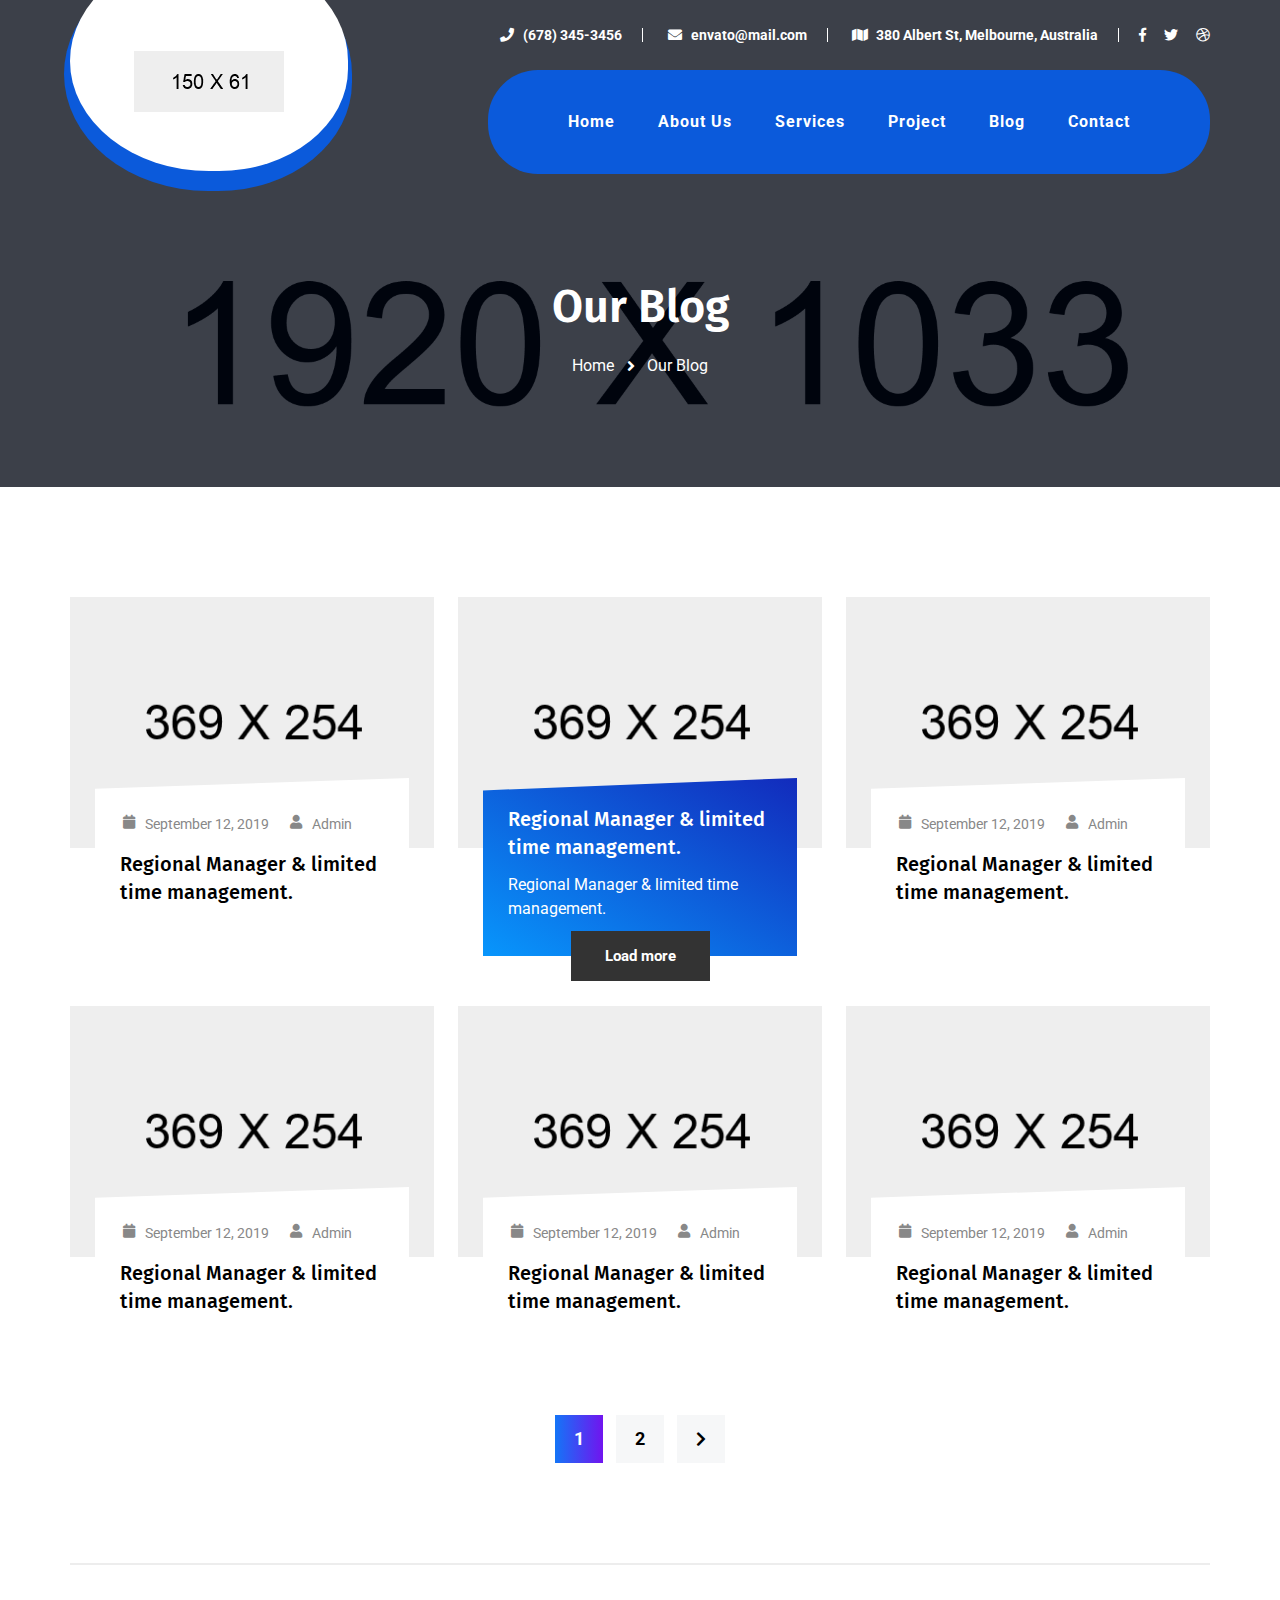
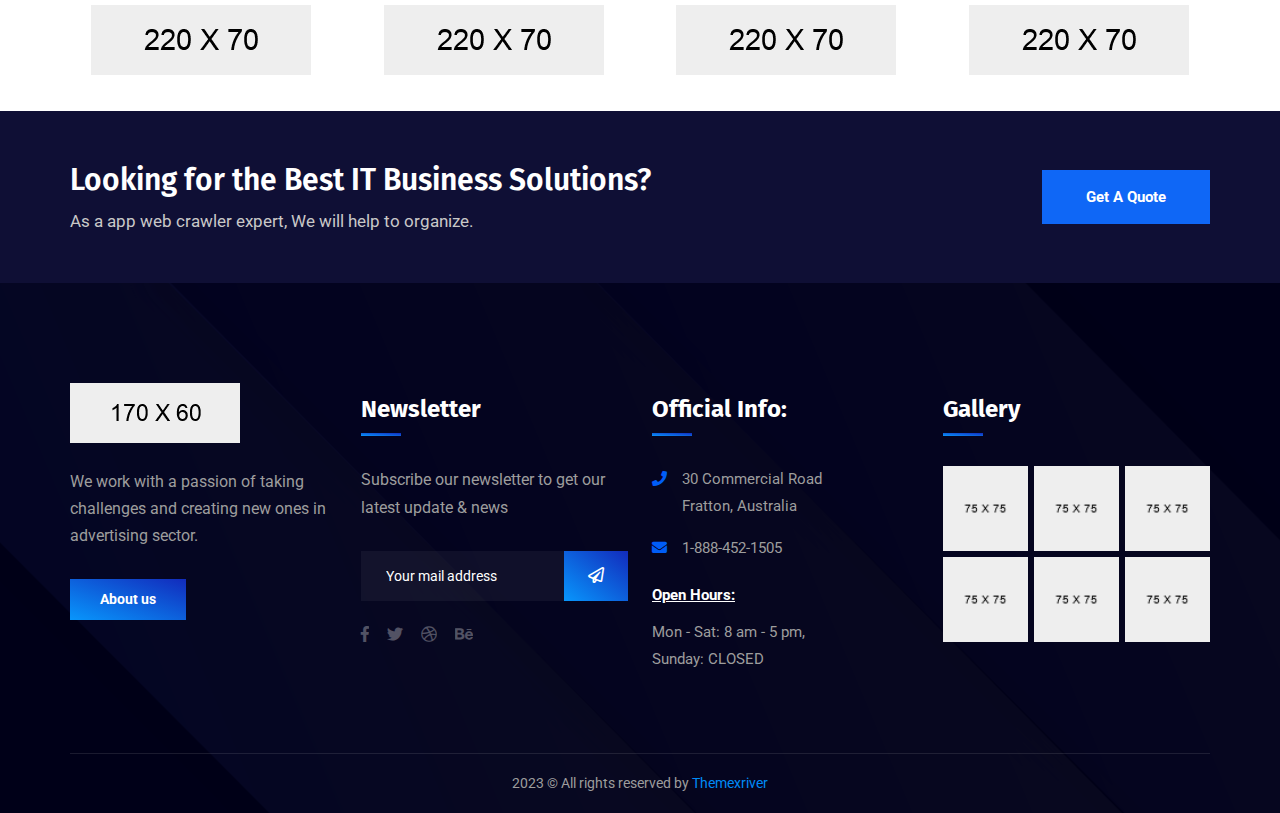
<file: blog.html>
<!DOCTYPE html>
<html>
<head>
<meta charset="utf-8">
<title>IT-Firm IT Businees HTML-5 Template | Blog</title>
<!-- Stylesheets -->
<link href="css/bootstrap.css" rel="stylesheet">
<link href="css/style.css" rel="stylesheet">
<link href="css/responsive.css" rel="stylesheet">

<link href="https://fonts.googleapis.com/css2?family=Roboto:wght@300;400;500;700;900&display=swap" rel="stylesheet">
<link href="https://fonts.googleapis.com/css2?family=Fira+Sans:wght@300;400;500;600;700;800;900&display=swap" rel="stylesheet">

<link rel="shortcut icon" href="images/favicon.png" type="image/x-icon">
<link rel="icon" href="images/favicon.png" type="image/x-icon">

<!-- Responsive -->
<meta http-equiv="X-UA-Compatible" content="IE=edge">
<meta name="viewport" content="width=device-width, initial-scale=1.0, maximum-scale=1.0, user-scalable=0">

</head>

<body>
 
<div class="page-wrapper">
	
    <!-- Preloader -->
    <div class="preloader"></div>
	<!-- End Preloader -->
 	
 	<!-- Main Header -->
    <header class="main-header header-style-one">
    	
		<!-- Header Top -->
		<div class="header-top">
			<div class="auto-container">
				<div class="inner-container d-flex flex-wrap">
					<!-- Info List -->
					<ul class="info-list">
						<li><a href="#"><span class="icon fa-solid fa-phone fa-fw"></span>(678) 345-3456</a></li>
						<li><a href="#"><span class="icon fa-solid fa-envelope fa-fw"></span>envato@mail.com</a></li>
						<li><a href="#"><span class="icon fa-solid fa-map fa-fw"></span>380 Albert St, Melbourne, Australia</a></li>
					</ul>
					<!-- Social Box -->
					<ul class="header-social_box">
						<li><a href="https://www.twitter.com/" class="fa-brands fa-facebook-f fa-fw"></a></li>
						<li><a href="https://www.facebook.com/" class="fa-brands fa-twitter fa-fw"></a></li>
						<li><a href="https://dribbble.com/" class="fa-solid fa-dribbble fa-fw"></a></li>
					</ul>
				</div>
			</div>
		</div>
		<!-- End Header Top -->
		
        <!-- Header Lower -->
        <div class="header-lower">
            
			<div class="auto-container">
				<div class="inner-container d-flex justify-content-between align-items-center">
					
					<!-- Logo Box -->
					<div class="logo"><a href="index.html"><img src="images/logo.png" alt="" title=""></a></div>
					
					<div class="nav-outer d-flex align-items-center">
						
						<!-- Main Menu -->
						<nav class="main-menu show navbar-expand-md">
							<div class="navbar-header">
								<button class="navbar-toggler" type="button" data-toggle="collapse" data-target="#navbarSupportedContent" aria-controls="navbarSupportedContent" aria-expanded="false" aria-label="Toggle navigation">
									<span class="icon-bar"></span>
									<span class="icon-bar"></span>
									<span class="icon-bar"></span>
								</button>
							</div>
							
							<div class="navbar-collapse collapse clearfix" id="navbarSupportedContent">
								<ul class="navigation clearfix">
									<li class="dropdown"><a href="#">Home</a>
										<ul>
											<li><a href="index.html">Homepage One</a></li>
											<li><a href="index-2.html">Homepage Two</a></li>
											<li><a href="index-3.html">Homepage Three</a></li>
											<li><a href="index-4.html">Homepage Four</a></li>
											<li class="dropdown"><a href="#">Header Styles</a>
												<ul>
													<li><a href="index.html">Header Style One</a></li>
													<li><a href="index-2.html">Header Style Two</a></li>
													<li><a href="index-3.html">Header Style Three</a></li>
													<li><a href="index-4.html">Header Style Four</a></li>
												</ul>
											</li>
										</ul>
									</li>
									<li><a href="about.html">About Us</a></li>
									<li class="dropdown"><a href="#">Services</a>
										<ul>
											<li><a href="services.html">Services</a></li>
											<li><a href="service-detail.html">Service Detail</a></li>
										</ul>
									</li>
									<li class="dropdown"><a href="#">Project</a>
										<ul>
											<li><a href="project.html">project</a></li>
											<li><a href="project-detail.html">project Detail</a></li>
										</ul>
									</li>
									<li class="dropdown"><a href="#">Blog</a>
										<ul>
											<li><a href="blog.html">Our Blog</a></li>
											<li><a href="blog-detail.html">Blog Detail</a></li>
											<li><a href="not-found.html">Not Found</a></li>
										</ul>
									</li>
									<li><a href="contact.html">Contact</a></li>
								</ul>
							</div>
							
						</nav>
						<!-- Main Menu End-->
						
						<!-- Mobile Navigation Toggler -->
						<div class="mobile-nav-toggler"><span class="icon fa-solid fa-bars fa-fw"></span></div>
						
					</div>
					
				</div>
				
			</div>
        </div>
        <!-- End Header Lower -->
        
		<!-- Sticky Header  -->
        <div class="sticky-header">
            <div class="auto-container">
				<div class="d-flex justify-content-between align-items-center">
					<!-- Logo -->
					<div class="logo">
						<a href="index.html" title=""><img src="images/logo.png" alt="" title=""></a>
					</div>
					
					<!-- Right Col -->
					<div class="right-box d-flex align-items-center flex-wrap">
						<!-- Main Menu -->
						<nav class="main-menu">
							<!--Keep This Empty / Menu will come through Javascript-->
						</nav>
						<!-- Main Menu End-->
						
						<div class="outer-box d-flex align-items-center">
							
							<!-- Button Box -->
							<div class="button-box">
								<a class="btn-style-three theme-btn btn-item" href="#">
									<div class="btn-wrap">
										<span class="text-one">Get a quote <i class="fa-solid fa-arrow-right fa-fw"></i></span>
										<span class="text-two">Get a quote <i class="fa-solid fa-arrow-right fa-fw"></i></span>
									</div>
								</a>
							</div>
							
							<!-- Social Box -->
							<ul class="header-social_box">
								<li><a href="https://www.twitter.com/" class="fa-brands fa-facebook-f fa-fw"></a></li>
								<li><a href="https://www.facebook.com/" class="fa-brands fa-twitter fa-fw"></a></li>
								<li><a href="https://www.linkedin.com/" class="fa-brands fa-linkedin fa-fw"></a></li>
								<li><a href="https://instagram.com/" class="fa-solid fa-instagram fa-fw"></a></li>
							</ul>
							
							<!-- Mobile Navigation Toggler -->
							<div class="mobile-nav-toggler"><span class="icon fa-solid fa-bars fa-fw"></span></div>
							
						</div>
						
					</div>
					
				</div>
            </div>
        </div>
		<!-- End Sticky Menu -->
		
		<!-- Mobile Menu  -->
        <div class="mobile-menu">
            <div class="menu-backdrop"></div>
            <div class="close-btn"><span class="icon flaticon-020-x-mark"></span></div>
            <nav class="menu-box">
                <div class="nav-logo"><a href="index.html"><img src="images/logo.png" alt="" title=""></a></div>
				<!-- Search -->
				<div class="search-box">
					<form method="post" action="contact.html">
						<div class="form-group">
							<input type="search" name="search-field" value="" placeholder="SEARCH HERE" required>
							<button type="submit"><span class="icon flaticon-001-loupe"></span></button>
						</div>
					</form>
				</div>
                <div class="menu-outer"><!--Here Menu Will Come Automatically Via Javascript / Same Menu as in Header--></div>
            </nav>
        </div>
		<!-- End Mobile Menu -->
	
    </header>
    <!-- End Main Header -->
	
	<!-- Page Title -->
    <section class="page-title" style="background-image:url(images/background/7.jpg)">
        <div class="auto-container">
			<h2>Our Blog</h2>
			<ul class="bread-crumb clearfix">
				<li><a href="index.html">Home</a></li>
				<li>Our Blog</li>
			</ul>
        </div>
    </section>
    <!-- End Page Title -->
	
	<section class="news-page">
		<div class="auto-container">
			<div class="row clearfix">
				
				<!-- News One -->
				<div class="news-block_one col-xl-4 col-lg-6 col-md-6 col-sm-12">
					<div class="news-block_one-inner">
						<div class="news-block_one-image">
							<a href="blog-detail.html"><img src="images/resource/news-1.jpg" alt="" /></a>
						</div>
						<div class="news-block_one-content">
							<ul class="news-block_one-info">
								<li><span class="news-block_one-icon fa fa-regular fa-calendar fa-fw"></span>September 12, 2019</li>
								<li><span class="news-block_one-icon fa fa-solid fa-user fa-fw"></span>Admin</li>
							</ul>
							<h5 class="news-one_heading"><a href="blog-detail.html">Regional Manager & limited time management.</a></h5>
							<div class="news-one_text">Regional Manager & limited time management.</div>
							<!-- Button Box -->
							<div class="news-one_button-box text-center">
								<a class="theme-btn news-one_load-btn" href="blog-detail.html">
									Load more
								</a>
							</div>
						</div>
					</div>
				</div>
				
				<!-- News One -->
				<div class="news-block_one active col-xl-4 col-lg-6 col-md-6 col-sm-12">
					<div class="news-block_one-inner">
						<div class="news-block_one-image">
							<a href="blog-detail.html"><img src="images/resource/news-2.jpg" alt="" /></a>
						</div>
						<div class="news-block_one-content">
							<ul class="news-block_one-info">
								<li><span class="news-block_one-icon fa fa-regular fa-calendar fa-fw"></span>September 12, 2019</li>
								<li><span class="news-block_one-icon fa fa-solid fa-user fa-fw"></span>Admin</li>
							</ul>
							<h5 class="news-one_heading"><a href="blog-detail.html">Regional Manager & limited time management.</a></h5>
							<div class="news-one_text">Regional Manager & limited time management.</div>
							<!-- Button Box -->
							<div class="news-one_button-box text-center">
								<a class="theme-btn news-one_load-btn" href="blog-detail.html">
									Load more
								</a>
							</div>
						</div>
					</div>
				</div>
				
				<!-- News One -->
				<div class="news-block_one col-xl-4 col-lg-6 col-md-6 col-sm-12">
					<div class="news-block_one-inner">
						<div class="news-block_one-image">
							<a href="blog-detail.html"><img src="images/resource/news-3.jpg" alt="" /></a>
						</div>
						<div class="news-block_one-content">
							<ul class="news-block_one-info">
								<li><span class="news-block_one-icon fa fa-regular fa-calendar fa-fw"></span>September 12, 2019</li>
								<li><span class="news-block_one-icon fa fa-solid fa-user fa-fw"></span>Admin</li>
							</ul>
							<h5 class="news-one_heading"><a href="blog-detail.html">Regional Manager & limited time management.</a></h5>
							<div class="news-one_text">Regional Manager & limited time management.</div>
							<!-- Button Box -->
							<div class="news-one_button-box text-center">
								<a class="theme-btn news-one_load-btn" href="blog-detail.html">
									Load more
								</a>
							</div>
						</div>
					</div>
				</div>
				
				<!-- News One -->
				<div class="news-block_one col-xl-4 col-lg-6 col-md-6 col-sm-12">
					<div class="news-block_one-inner">
						<div class="news-block_one-image">
							<a href="blog-detail.html"><img src="images/resource/news-1.jpg" alt="" /></a>
						</div>
						<div class="news-block_one-content">
							<ul class="news-block_one-info">
								<li><span class="news-block_one-icon fa fa-regular fa-calendar fa-fw"></span>September 12, 2019</li>
								<li><span class="news-block_one-icon fa fa-solid fa-user fa-fw"></span>Admin</li>
							</ul>
							<h5 class="news-one_heading"><a href="blog-detail.html">Regional Manager & limited time management.</a></h5>
							<div class="news-one_text">Regional Manager & limited time management.</div>
							<!-- Button Box -->
							<div class="news-one_button-box text-center">
								<a class="theme-btn news-one_load-btn" href="blog-detail.html">
									Load more
								</a>
							</div>
						</div>
					</div>
				</div>
				
				<!-- News One -->
				<div class="news-block_one col-xl-4 col-lg-6 col-md-6 col-sm-12">
					<div class="news-block_one-inner">
						<div class="news-block_one-image">
							<a href="blog-detail.html"><img src="images/resource/news-2.jpg" alt="" /></a>
						</div>
						<div class="news-block_one-content">
							<ul class="news-block_one-info">
								<li><span class="news-block_one-icon fa fa-regular fa-calendar fa-fw"></span>September 12, 2019</li>
								<li><span class="news-block_one-icon fa fa-solid fa-user fa-fw"></span>Admin</li>
							</ul>
							<h5 class="news-one_heading"><a href="blog-detail.html">Regional Manager & limited time management.</a></h5>
							<div class="news-one_text">Regional Manager & limited time management.</div>
							<!-- Button Box -->
							<div class="news-one_button-box text-center">
								<a class="theme-btn news-one_load-btn" href="blog-detail.html">
									Load more
								</a>
							</div>
						</div>
					</div>
				</div>
				
				<!-- News One -->
				<div class="news-block_one col-xl-4 col-lg-6 col-md-6 col-sm-12">
					<div class="news-block_one-inner">
						<div class="news-block_one-image">
							<a href="blog-detail.html"><img src="images/resource/news-3.jpg" alt="" /></a>
						</div>
						<div class="news-block_one-content">
							<ul class="news-block_one-info">
								<li><span class="news-block_one-icon fa fa-regular fa-calendar fa-fw"></span>September 12, 2019</li>
								<li><span class="news-block_one-icon fa fa-solid fa-user fa-fw"></span>Admin</li>
							</ul>
							<h5 class="news-one_heading"><a href="blog-detail.html">Regional Manager & limited time management.</a></h5>
							<div class="news-one_text">Regional Manager & limited time management.</div>
							<!-- Button Box -->
							<div class="news-one_button-box text-center">
								<a class="theme-btn news-one_load-btn" href="blog-detail.html">
									Load more
								</a>
							</div>
						</div>
					</div>
				</div>
				
			</div>
			
			<!-- Pagination Outer -->
			<div class="pagination-outer text-center">
				<ul class="pagination">
					<li class="active"><a href="#">1</a></li>
					<li><a href="#">2</a></li>
					<li><a href="#"><span class="fa-solid fa-chevron-right fa-fw"></span></a></li>
				</ul>
			</div>
			
		</div>
	</section>
	
	<!-- Clients Three -->
	<section class="clients-three">
		<div class="auto-container">
			<div class="clients-three_inner-container">
				<!-- Sponsors Carousel -->
				<ul class="sponsors-carousel-two owl-carousel owl-theme">
					<li class="slide-item"><figure class="client-one_image-box-two"><a href="#"><img src="images/clients/15.png" alt=""></a></figure></li>
					<li class="slide-item"><figure class="client-one_image-box-two"><a href="#"><img src="images/clients/16.png" alt=""></a></figure></li>
					<li class="slide-item"><figure class="client-one_image-box-two"><a href="#"><img src="images/clients/17.png" alt=""></a></figure></li>
					<li class="slide-item"><figure class="client-one_image-box-two"><a href="#"><img src="images/clients/18.png" alt=""></a></figure></li>
					<li class="slide-item"><figure class="client-one_image-box-two"><a href="#"><img src="images/clients/15.png" alt=""></a></figure></li>
					<li class="slide-item"><figure class="client-one_image-box-two"><a href="#"><img src="images/clients/16.png" alt=""></a></figure></li>
					<li class="slide-item"><figure class="client-one_image-box-two"><a href="#"><img src="images/clients/17.png" alt=""></a></figure></li>
					<li class="slide-item"><figure class="client-one_image-box-two"><a href="#"><img src="images/clients/18.png" alt=""></a></figure></li>
				</ul>
			</div>
		</div>
	</section>
	<!-- End Clients Three -->
	
	<!-- CTA One -->
	<section class="cta-one">
		<div class="auto-container">
			<div class="d-flex justify-content-between align-items-center flex-wrap">
				<div class="left-box">
					<h3 class="cta-one_heading">Looking for the Best IT Business Solutions?</h3>
					<div class="cta-one_text">As a app web crawler expert, We will help to organize.</div>
				</div>
				<div class="right-box">
					<a class="cta-one_btn theme-btn" href="contact.html">get a quote</a>
				</div>
			</div>
		</div>
	</section>
	<!-- End CTA One -->
	
	<!-- Footer -->
	<footer class="main-footer" style="background-image:url(images/background/pattern-11.png)">
		<div class="auto-container">
			<!-- Widgets Section -->
			<div class="widgets-section">
				<div class="row clearfix">
					
					<!-- Big Column -->
					<div class="big-column col-lg-6 col-md-12 col-sm-12">
						<div class="row clearfix">
							
							<!-- Footer Column -->
							<div class="footer-column col-lg-6 col-md-6 col-sm-12">
								<div class="footer-widget logo-widget">
									<div class="logo">
										<a href="index.html"><img src="images/footer-logo.png" alt="" /></a>
									</div>
									<div class="text">We work with a passion of taking challenges and creating new ones in advertising sector.</div>
									<a href="#" class="theme-btn about-btn">About us</a>
								</div>
							</div>
							
							<!-- Footer Column -->
							<div class="footer-column col-lg-6 col-md-6 col-sm-12">
								<div class="footer-widget newsletter-widget">
									<h4>Newsletter</h4>
									<div class="text">Subscribe our newsletter to get our latest update & news</div>
									
									<!-- Email Box -->
									<div class="email-box">
										<form method="post" action="contact.html">
											<div class="form-group">
												<input type="email" name="search-field" value="" placeholder="Your mail address" required>
												<button type="submit"><span class="icon fa-solid fa-paper-plane fa-fw"></span></button>
											</div>
										</form>
									</div>
									
									<!-- Social Box -->
									<ul class="social-box">
										<li><a href="https://www.twitter.com/" class="fa-brands fa-facebook-f fa-fw"></a></li>
										<li><a href="https://www.facebook.com/" class="fa-brands fa-twitter fa-fw"></a></li>
										<li><a href="https://dribbble.com/" class="fa-solid fa-dribbble fa-fw"></a></li>
										<li><a href="https://behance.com/" class="fa-solid fa-behance fa-fw"></a></li>
									</ul>
									<!-- End Social Box -->
									
								</div>
							</div>
							
						</div>
					</div>
					
					<!-- Big Column -->
					<div class="big-column col-lg-6 col-md-12 col-sm-12">
						<div class="row clearfix">
							
							<!-- Footer Column -->
							<div class="footer-column col-lg-6 col-md-6 col-sm-12">
								<div class="footer-widget contact-widget">
									<h4>Official info:</h4>
									<ul class="contact-list">
										<li><span class="icon fa fa-phone"></span> 30 Commercial Road <br> Fratton, Australia</li>
										<li><span class="icon fa fa-envelope"></span> 1-888-452-1505</li>
									</ul>
									<div class="timing">
										<strong>Open Hours: </strong>
										Mon - Sat: 8 am - 5 pm, <br> Sunday: CLOSED
									</div>
								</div>
							</div>
							
							<!-- Footer Column -->
							<div class="footer-column col-lg-6 col-md-6 col-sm-12">
								<div class="footer-widget instagram-widget">
									<h4>Gallery</h4>
									<div class="widget-content">
										<div class="images-outer clearfix">
											<!--Image Box-->
											<figure class="image-box"><a class="lightbox-image" href="images/gallery/project-1.jpg"><img src="images/gallery/footer-gallery-thumb-1.jpg" alt=""></a></figure>
											<!--Image Box-->
											<figure class="image-box"><a class="lightbox-image" href="images/gallery/project-2.jpg"><img src="images/gallery/footer-gallery-thumb-2.jpg" alt=""></a></figure>
											<!--Image Box-->
											<figure class="image-box"><a class="lightbox-image" href="images/gallery/project-3.jpg"><img src="images/gallery/footer-gallery-thumb-3.jpg" alt=""></a></figure>
											<!--Image Box-->
											<figure class="image-box"><a class="lightbox-image" href="images/gallery/project-4.jpg"><img src="images/gallery/footer-gallery-thumb-4.jpg" alt=""></a></figure>
											<!--Image Box-->
											<figure class="image-box"><a class="lightbox-image" href="images/gallery/project-5.jpg"><img src="images/gallery/footer-gallery-thumb-5.jpg" alt=""></a></figure>
											<!--Image Box-->
											<figure class="image-box"><a class="lightbox-image" href="images/gallery/project-6.jpg"><img src="images/gallery/footer-gallery-thumb-6.jpg" alt=""></a></figure>
										</div>
									</div>
								</div>
							</div>
							
						</div>
					</div>
					
				</div>
			</div>
			
			<div class="footer-bottom">
				<div class="copyright">2023 &copy; All rights reserved by <a href="#">Themexriver</a></div>
			</div>
			
		</div>
		
	</footer>
	<!-- End Footer -->
	
</div>
<!-- End PageWrapper -->

<!-- Search Popup -->
<div class="search-popup">
	<div class="color-layer"></div>
	<button class="close-search"><span class="flaticon-020-x-mark"></span></button>
	<form method="post" action="blog.html">
		<div class="form-group">
			<input type="search" name="search-field" value="" placeholder="Search Here" required="">
			<button type="submit"><i class="flaticon-001-loupe"></i></button>
		</div>
	</form>
</div>
<!-- End Search Popup -->

<!-- Scroll To Top -->
<div class="scroll-to-top scroll-to-target" data-target="html"><span class="fa fa-angle-double-up"></span></div>

<script src="js/jquery.js"></script>
<script src="js/appear.js"></script>
<script src="js/owl.js"></script>
<script src="js/wow.js"></script>
<script src="js/odometer.js"></script>
<script src="js/mixitup.js"></script>
<script src="js/popper.min.js"></script>
<script src="js/parallax.min.js"></script>
<script src="js/bootstrap.min.js"></script>
<script src="js/tilt.jquery.min.js"></script>
<script src="js/magnific-popup.min.js"></script>

<script src="js/script.js"></script>

<!--[if lt IE 9]><script src="https://cdnjs.cloudflare.com/ajax/libs/html5shiv/3.7.3/html5shiv.js"></script><![endif]-->
<!--[if lt IE 9]><script src="js/respond.js"></script><![endif]-->

</body>
</html>
</file>
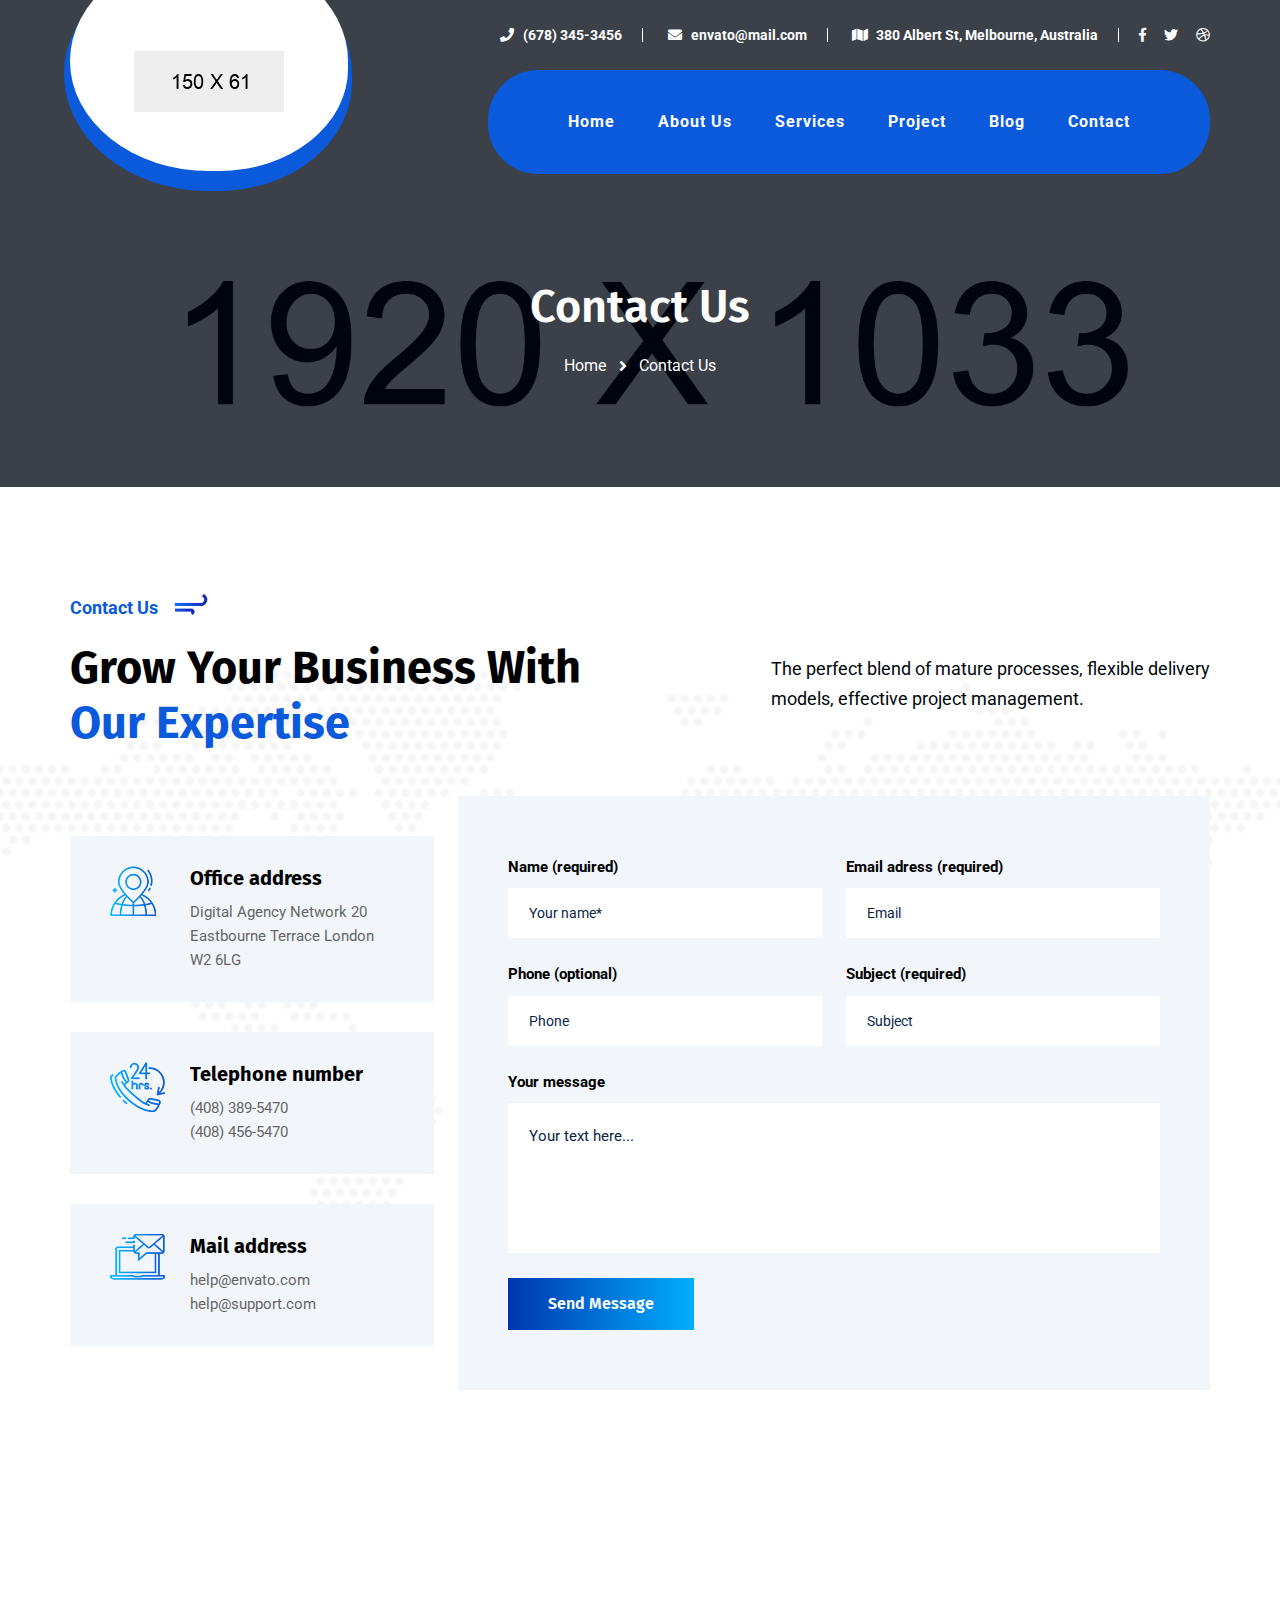
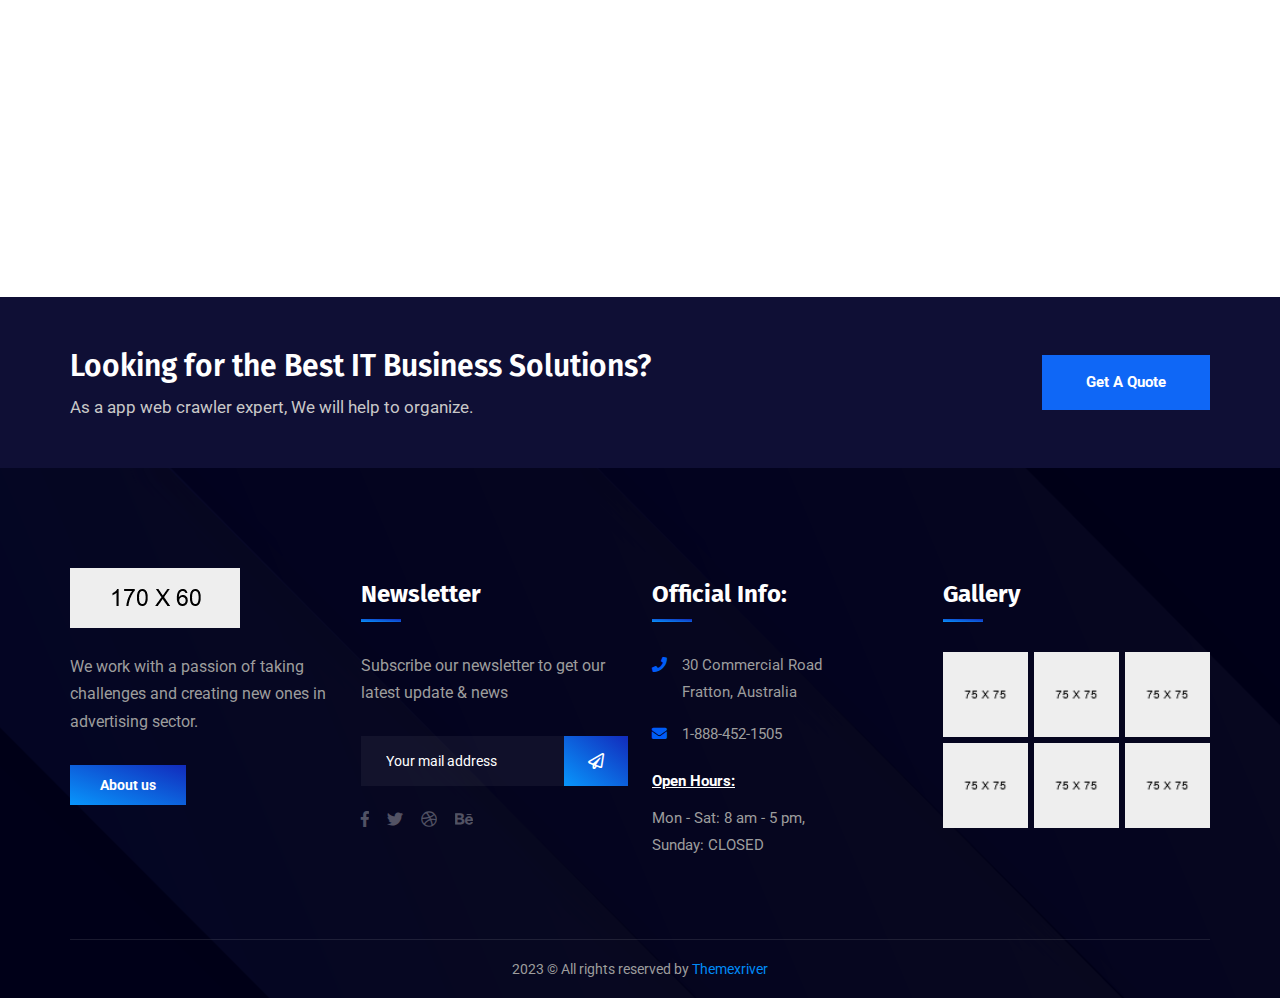
<file: contact.html>
<!DOCTYPE html>
<html>
<head>
<meta charset="utf-8">
<title>IT-Firm IT Businees HTML-5 Template | Contact Us</title>
<!-- Stylesheets -->
<link href="css/bootstrap.css" rel="stylesheet">
<link href="css/style.css" rel="stylesheet">
<link href="css/responsive.css" rel="stylesheet">

<link href="https://fonts.googleapis.com/css2?family=Roboto:wght@300;400;500;700;900&display=swap" rel="stylesheet">
<link href="https://fonts.googleapis.com/css2?family=Fira+Sans:wght@300;400;500;600;700;800;900&display=swap" rel="stylesheet">

<link rel="shortcut icon" href="images/favicon.png" type="image/x-icon">
<link rel="icon" href="images/favicon.png" type="image/x-icon">

<!-- Responsive -->
<meta http-equiv="X-UA-Compatible" content="IE=edge">
<meta name="viewport" content="width=device-width, initial-scale=1.0, maximum-scale=1.0, user-scalable=0">

</head>

<body>
 
<div class="page-wrapper">
	
    <!-- Preloader -->
    <div class="preloader"></div>
	<!-- End Preloader -->
 	
 	<!-- Main Header -->
    <header class="main-header header-style-one">
    	
		<!-- Header Top -->
		<div class="header-top">
			<div class="auto-container">
				<div class="inner-container d-flex flex-wrap">
					<!-- Info List -->
					<ul class="info-list">
						<li><a href="#"><span class="icon fa-solid fa-phone fa-fw"></span>(678) 345-3456</a></li>
						<li><a href="#"><span class="icon fa-solid fa-envelope fa-fw"></span>envato@mail.com</a></li>
						<li><a href="#"><span class="icon fa-solid fa-map fa-fw"></span>380 Albert St, Melbourne, Australia</a></li>
					</ul>
					<!-- Social Box -->
					<ul class="header-social_box">
						<li><a href="https://www.twitter.com/" class="fa-brands fa-facebook-f fa-fw"></a></li>
						<li><a href="https://www.facebook.com/" class="fa-brands fa-twitter fa-fw"></a></li>
						<li><a href="https://dribbble.com/" class="fa-solid fa-dribbble fa-fw"></a></li>
					</ul>
				</div>
			</div>
		</div>
		<!-- End Header Top -->
		
        <!-- Header Lower -->
        <div class="header-lower">
            
			<div class="auto-container">
				<div class="inner-container d-flex justify-content-between align-items-center">
					
					<!-- Logo Box -->
					<div class="logo"><a href="index.html"><img src="images/logo.png" alt="" title=""></a></div>
					
					<div class="nav-outer d-flex align-items-center">
						
						<!-- Main Menu -->
						<nav class="main-menu show navbar-expand-md">
							<div class="navbar-header">
								<button class="navbar-toggler" type="button" data-toggle="collapse" data-target="#navbarSupportedContent" aria-controls="navbarSupportedContent" aria-expanded="false" aria-label="Toggle navigation">
									<span class="icon-bar"></span>
									<span class="icon-bar"></span>
									<span class="icon-bar"></span>
								</button>
							</div>
							
							<div class="navbar-collapse collapse clearfix" id="navbarSupportedContent">
								<ul class="navigation clearfix">
									<li class="dropdown"><a href="#">Home</a>
										<ul>
											<li><a href="index.html">Homepage One</a></li>
											<li><a href="index-2.html">Homepage Two</a></li>
											<li><a href="index-3.html">Homepage Three</a></li>
											<li><a href="index-4.html">Homepage Four</a></li>
											<li class="dropdown"><a href="#">Header Styles</a>
												<ul>
													<li><a href="index.html">Header Style One</a></li>
													<li><a href="index-2.html">Header Style Two</a></li>
													<li><a href="index-3.html">Header Style Three</a></li>
													<li><a href="index-4.html">Header Style Four</a></li>
												</ul>
											</li>
										</ul>
									</li>
									<li><a href="about.html">About Us</a></li>
									<li class="dropdown"><a href="#">Services</a>
										<ul>
											<li><a href="services.html">Services</a></li>
											<li><a href="service-detail.html">Service Detail</a></li>
										</ul>
									</li>
									<li class="dropdown"><a href="#">Project</a>
										<ul>
											<li><a href="project.html">project</a></li>
											<li><a href="project-detail.html">project Detail</a></li>
										</ul>
									</li>
									<li class="dropdown"><a href="#">Blog</a>
										<ul>
											<li><a href="blog.html">Our Blog</a></li>
											<li><a href="blog-detail.html">Blog Detail</a></li>
											<li><a href="not-found.html">Not Found</a></li>
										</ul>
									</li>
									<li><a href="contact.html">Contact</a></li>
								</ul>
							</div>
							
						</nav>
						<!-- Main Menu End-->
						
						<!-- Mobile Navigation Toggler -->
						<div class="mobile-nav-toggler"><span class="icon fa-solid fa-bars fa-fw"></span></div>
						
					</div>
					
				</div>
				
			</div>
        </div>
        <!-- End Header Lower -->
        
		<!-- Sticky Header  -->
        <div class="sticky-header">
            <div class="auto-container">
				<div class="d-flex justify-content-between align-items-center">
					<!-- Logo -->
					<div class="logo">
						<a href="index.html" title=""><img src="images/logo.png" alt="" title=""></a>
					</div>
					
					<!-- Right Col -->
					<div class="right-box d-flex align-items-center flex-wrap">
						<!-- Main Menu -->
						<nav class="main-menu">
							<!--Keep This Empty / Menu will come through Javascript-->
						</nav>
						<!-- Main Menu End-->
						
						<div class="outer-box d-flex align-items-center">
							
							<!-- Button Box -->
							<div class="button-box">
								<a class="btn-style-three theme-btn btn-item" href="#">
									<div class="btn-wrap">
										<span class="text-one">Get a quote <i class="fa-solid fa-arrow-right fa-fw"></i></span>
										<span class="text-two">Get a quote <i class="fa-solid fa-arrow-right fa-fw"></i></span>
									</div>
								</a>
							</div>
							
							<!-- Social Box -->
							<ul class="header-social_box">
								<li><a href="https://www.twitter.com/" class="fa-brands fa-facebook-f fa-fw"></a></li>
								<li><a href="https://www.facebook.com/" class="fa-brands fa-twitter fa-fw"></a></li>
								<li><a href="https://www.linkedin.com/" class="fa-brands fa-linkedin fa-fw"></a></li>
								<li><a href="https://instagram.com/" class="fa-solid fa-instagram fa-fw"></a></li>
							</ul>
							
							<!-- Mobile Navigation Toggler -->
							<div class="mobile-nav-toggler"><span class="icon fa-solid fa-bars fa-fw"></span></div>
							
						</div>
						
					</div>
					
				</div>
            </div>
        </div>
		<!-- End Sticky Menu -->
		
		<!-- Mobile Menu  -->
        <div class="mobile-menu">
            <div class="menu-backdrop"></div>
            <div class="close-btn"><span class="icon flaticon-020-x-mark"></span></div>
            <nav class="menu-box">
                <div class="nav-logo"><a href="index.html"><img src="images/logo.png" alt="" title=""></a></div>
				<!-- Search -->
				<div class="search-box">
					<form method="post" action="contact.html">
						<div class="form-group">
							<input type="search" name="search-field" value="" placeholder="SEARCH HERE" required>
							<button type="submit"><span class="icon flaticon-001-loupe"></span></button>
						</div>
					</form>
				</div>
                <div class="menu-outer"><!--Here Menu Will Come Automatically Via Javascript / Same Menu as in Header--></div>
            </nav>
        </div>
		<!-- End Mobile Menu -->
	
    </header>
    <!-- End Main Header -->
	
	<!-- Page Title -->
    <section class="page-title" style="background-image:url(images/background/7.jpg)">
        <div class="auto-container">
			<h2>Contact Us</h2>
			<ul class="bread-crumb clearfix">
				<li><a href="index.html">Home</a></li>
				<li>Contact Us</li>
			</ul>
        </div>
    </section>
    <!-- End Page Title -->
	
	<!-- Contact One -->
	<section class="contact-one" style="background-image:url(images/background/map-1.png)">
		<div class="auto-container">
			<!-- Sec Title -->
			<div class="sec-title">
				<div class="d-flex justify-content-between align-items-center flex-wrap">
					<div class="left-box">
						<div class="sec-title_title">Contact us</div>
						<h2 class="sec-title_heading">Grow Your Business With <br> <span>Our Expertise</span></h2>
					</div>
					<div class="right-box">
						<div class="sec-title_text">The perfect blend of mature processes, flexible delivery <br> models, effective project management.</div>
					</div>
				</div>
			</div>
			<div class="row clearfix">
			
				<!-- Info Column -->
				<div class="info-column col-lg-4 col-md-12 col-sm-12">
					<div class="inner-column">
						
						<!-- Contact Block -->
						<div class="contact-block">
							<div class="block-inner">
								<span class="icon"><img src="images/icons/contact-1.png" alt="" /></span>
								<strong>Office address</strong>
								Digital Agency Network 20 Eastbourne Terrace London W2 6LG
							</div>
						</div>
						
						<!-- Contact Block -->
						<div class="contact-block">
							<div class="block-inner">
								<span class="icon"><img src="images/icons/contact-2.png" alt="" /></span>
								<strong>Telephone number</strong>
								(408) 389-5470 <br> (408) 456-5470
							</div>
						</div>
						
						<!-- Contact Block -->
						<div class="contact-block">
							<div class="block-inner">
								<span class="icon"><img src="images/icons/contact-3.png" alt="" /></span>
								<strong>Mail address</strong>
								help@envato.com <br> help@support.com
							</div>
						</div>
						
					</div>
				</div>
				
				<!-- Form Column -->
				<div class="form-column col-lg-8 col-md-12 col-sm-12">
					<div class="inner-column">
						
						<!-- Contact Form -->
						<div class="contact-form">
							<form method="post" action="sendemail.php" id="contact-form">
								<div class="row clearfix">
									
									<div class="col-lg-6 col-md-6 col-sm-12 form-group">
										<label>Name (required)</label>
										<input type="text" name="username" placeholder="Your name*" required="">
									</div>
									
									<div class="col-lg-6 col-md-6 col-sm-12 form-group">
										<label>Email adress (required)</label>
										<input type="text" name="email" placeholder="Email" required="">
									</div>
									
									<div class="col-lg-6 col-md-12 col-sm-12 form-group">
										<label>Phone (optional)</label>
										<input type="text" name="phone" placeholder="Phone" required="">
									</div>
									
									<div class="col-lg-6 col-md-12 col-sm-12 form-group">
										<label>Subject (required)</label>
										<input type="text" name="subject" placeholder="Subject" required="">
									</div>
									
									<div class="col-lg-12 col-md-12 col-sm-12 form-group">
										<label>Your message</label>
										<textarea class="" name="message" placeholder="Your text here..."></textarea>
									</div>
									
									<div class="col-lg-12 col-md-12 col-sm-12 form-group">
										<button class="btn-style-seven theme-btn">
											<span class="btn-wrap">
												<span class="text-one">Send message</span>
												<span class="text-two">Send message</span>
											</span>
										</button>
									</div>
									
								</div>
							</form>
						</div>
						<!-- End Comment Form -->
						
					</div>
				</div>
				
			</div>
		</div>
	</section>
	<!-- End Contact One -->
	
	<!-- Map One -->
	<section class="map-one">
		<div class="map-outer">
			<iframe src="https://www.google.com/maps/embed?pb=!1m18!1m12!1m3!1d805184.6331292129!2d144.49266890254142!3d-37.97123689954809!2m3!1f0!2f0!3f0!3m2!1i1024!2i768!4f13.1!3m3!1m2!1s0x6ad646b5d2ba4df7%3A0x4045675218ccd90!2sMelbourne%20VIC%2C%20Australia!5e0!3m2!1sen!2s!4v1574408946759!5m2!1sen!2s" allowfullscreen=""></iframe>
		</div>
	</section>
	<!-- End Map One -->
	
	<!-- CTA One -->
	<section class="cta-one">
		<div class="auto-container">
			<div class="d-flex justify-content-between align-items-center flex-wrap">
				<div class="left-box">
					<h3 class="cta-one_heading">Looking for the Best IT Business Solutions?</h3>
					<div class="cta-one_text">As a app web crawler expert, We will help to organize.</div>
				</div>
				<div class="right-box">
					<a class="cta-one_btn theme-btn" href="contact.html">get a quote</a>
				</div>
			</div>
		</div>
	</section>
	<!-- End CTA One -->
	
	<!-- Footer -->
	<footer class="main-footer" style="background-image:url(images/background/pattern-11.png)">
		<div class="auto-container">
			<!-- Widgets Section -->
			<div class="widgets-section">
				<div class="row clearfix">
					
					<!-- Big Column -->
					<div class="big-column col-lg-6 col-md-12 col-sm-12">
						<div class="row clearfix">
							
							<!-- Footer Column -->
							<div class="footer-column col-lg-6 col-md-6 col-sm-12">
								<div class="footer-widget logo-widget">
									<div class="logo">
										<a href="index.html"><img src="images/footer-logo.png" alt="" /></a>
									</div>
									<div class="text">We work with a passion of taking challenges and creating new ones in advertising sector.</div>
									<a href="#" class="theme-btn about-btn">About us</a>
								</div>
							</div>
							
							<!-- Footer Column -->
							<div class="footer-column col-lg-6 col-md-6 col-sm-12">
								<div class="footer-widget newsletter-widget">
									<h4>Newsletter</h4>
									<div class="text">Subscribe our newsletter to get our latest update & news</div>
									
									<!-- Email Box -->
									<div class="email-box">
										<form method="post" action="contact.html">
											<div class="form-group">
												<input type="email" name="search-field" value="" placeholder="Your mail address" required>
												<button type="submit"><span class="icon fa-solid fa-paper-plane fa-fw"></span></button>
											</div>
										</form>
									</div>
									
									<!-- Social Box -->
									<ul class="social-box">
										<li><a href="https://www.twitter.com/" class="fa-brands fa-facebook-f fa-fw"></a></li>
										<li><a href="https://www.facebook.com/" class="fa-brands fa-twitter fa-fw"></a></li>
										<li><a href="https://dribbble.com/" class="fa-solid fa-dribbble fa-fw"></a></li>
										<li><a href="https://behance.com/" class="fa-solid fa-behance fa-fw"></a></li>
									</ul>
									<!-- End Social Box -->
									
								</div>
							</div>
							
						</div>
					</div>
					
					<!-- Big Column -->
					<div class="big-column col-lg-6 col-md-12 col-sm-12">
						<div class="row clearfix">
							
							<!-- Footer Column -->
							<div class="footer-column col-lg-6 col-md-6 col-sm-12">
								<div class="footer-widget contact-widget">
									<h4>Official info:</h4>
									<ul class="contact-list">
										<li><span class="icon fa fa-phone"></span> 30 Commercial Road <br> Fratton, Australia</li>
										<li><span class="icon fa fa-envelope"></span> 1-888-452-1505</li>
									</ul>
									<div class="timing">
										<strong>Open Hours: </strong>
										Mon - Sat: 8 am - 5 pm, <br> Sunday: CLOSED
									</div>
								</div>
							</div>
							
							<!-- Footer Column -->
							<div class="footer-column col-lg-6 col-md-6 col-sm-12">
								<div class="footer-widget instagram-widget">
									<h4>Gallery</h4>
									<div class="widget-content">
										<div class="images-outer clearfix">
											<!--Image Box-->
											<figure class="image-box"><a class="lightbox-image" href="images/gallery/project-1.jpg"><img src="images/gallery/footer-gallery-thumb-1.jpg" alt=""></a></figure>
											<!--Image Box-->
											<figure class="image-box"><a class="lightbox-image" href="images/gallery/project-2.jpg"><img src="images/gallery/footer-gallery-thumb-2.jpg" alt=""></a></figure>
											<!--Image Box-->
											<figure class="image-box"><a class="lightbox-image" href="images/gallery/project-3.jpg"><img src="images/gallery/footer-gallery-thumb-3.jpg" alt=""></a></figure>
											<!--Image Box-->
											<figure class="image-box"><a class="lightbox-image" href="images/gallery/project-4.jpg"><img src="images/gallery/footer-gallery-thumb-4.jpg" alt=""></a></figure>
											<!--Image Box-->
											<figure class="image-box"><a class="lightbox-image" href="images/gallery/project-5.jpg"><img src="images/gallery/footer-gallery-thumb-5.jpg" alt=""></a></figure>
											<!--Image Box-->
											<figure class="image-box"><a class="lightbox-image" href="images/gallery/project-6.jpg"><img src="images/gallery/footer-gallery-thumb-6.jpg" alt=""></a></figure>
										</div>
									</div>
								</div>
							</div>
							
						</div>
					</div>
					
				</div>
			</div>
			
			<div class="footer-bottom">
				<div class="copyright">2023 &copy; All rights reserved by <a href="#">Themexriver</a></div>
			</div>
			
		</div>
		
	</footer>
	<!-- End Footer -->
	
</div>
<!-- End PageWrapper -->

<!-- Search Popup -->
<div class="search-popup">
	<div class="color-layer"></div>
	<button class="close-search"><span class="flaticon-020-x-mark"></span></button>
	<form method="post" action="blog.html">
		<div class="form-group">
			<input type="search" name="search-field" value="" placeholder="Search Here" required="">
			<button type="submit"><i class="flaticon-001-loupe"></i></button>
		</div>
	</form>
</div>
<!-- End Search Popup -->

<!-- Scroll To Top -->
<div class="scroll-to-top scroll-to-target" data-target="html"><span class="fa fa-angle-double-up"></span></div>

<script src="js/jquery.js"></script>
<script src="js/appear.js"></script>
<script src="js/owl.js"></script>
<script src="js/wow.js"></script>
<script src="js/validate.js"></script>
<script src="js/odometer.js"></script>
<script src="js/mixitup.js"></script>
<script src="js/popper.min.js"></script>
<script src="js/parallax.min.js"></script>
<script src="js/bootstrap.min.js"></script>
<script src="js/tilt.jquery.min.js"></script>
<script src="js/magnific-popup.min.js"></script>

<script src="js/script.js"></script>

<!--[if lt IE 9]><script src="https://cdnjs.cloudflare.com/ajax/libs/html5shiv/3.7.3/html5shiv.js"></script><![endif]-->
<!--[if lt IE 9]><script src="js/respond.js"></script><![endif]-->

</body>
</html>
</file>
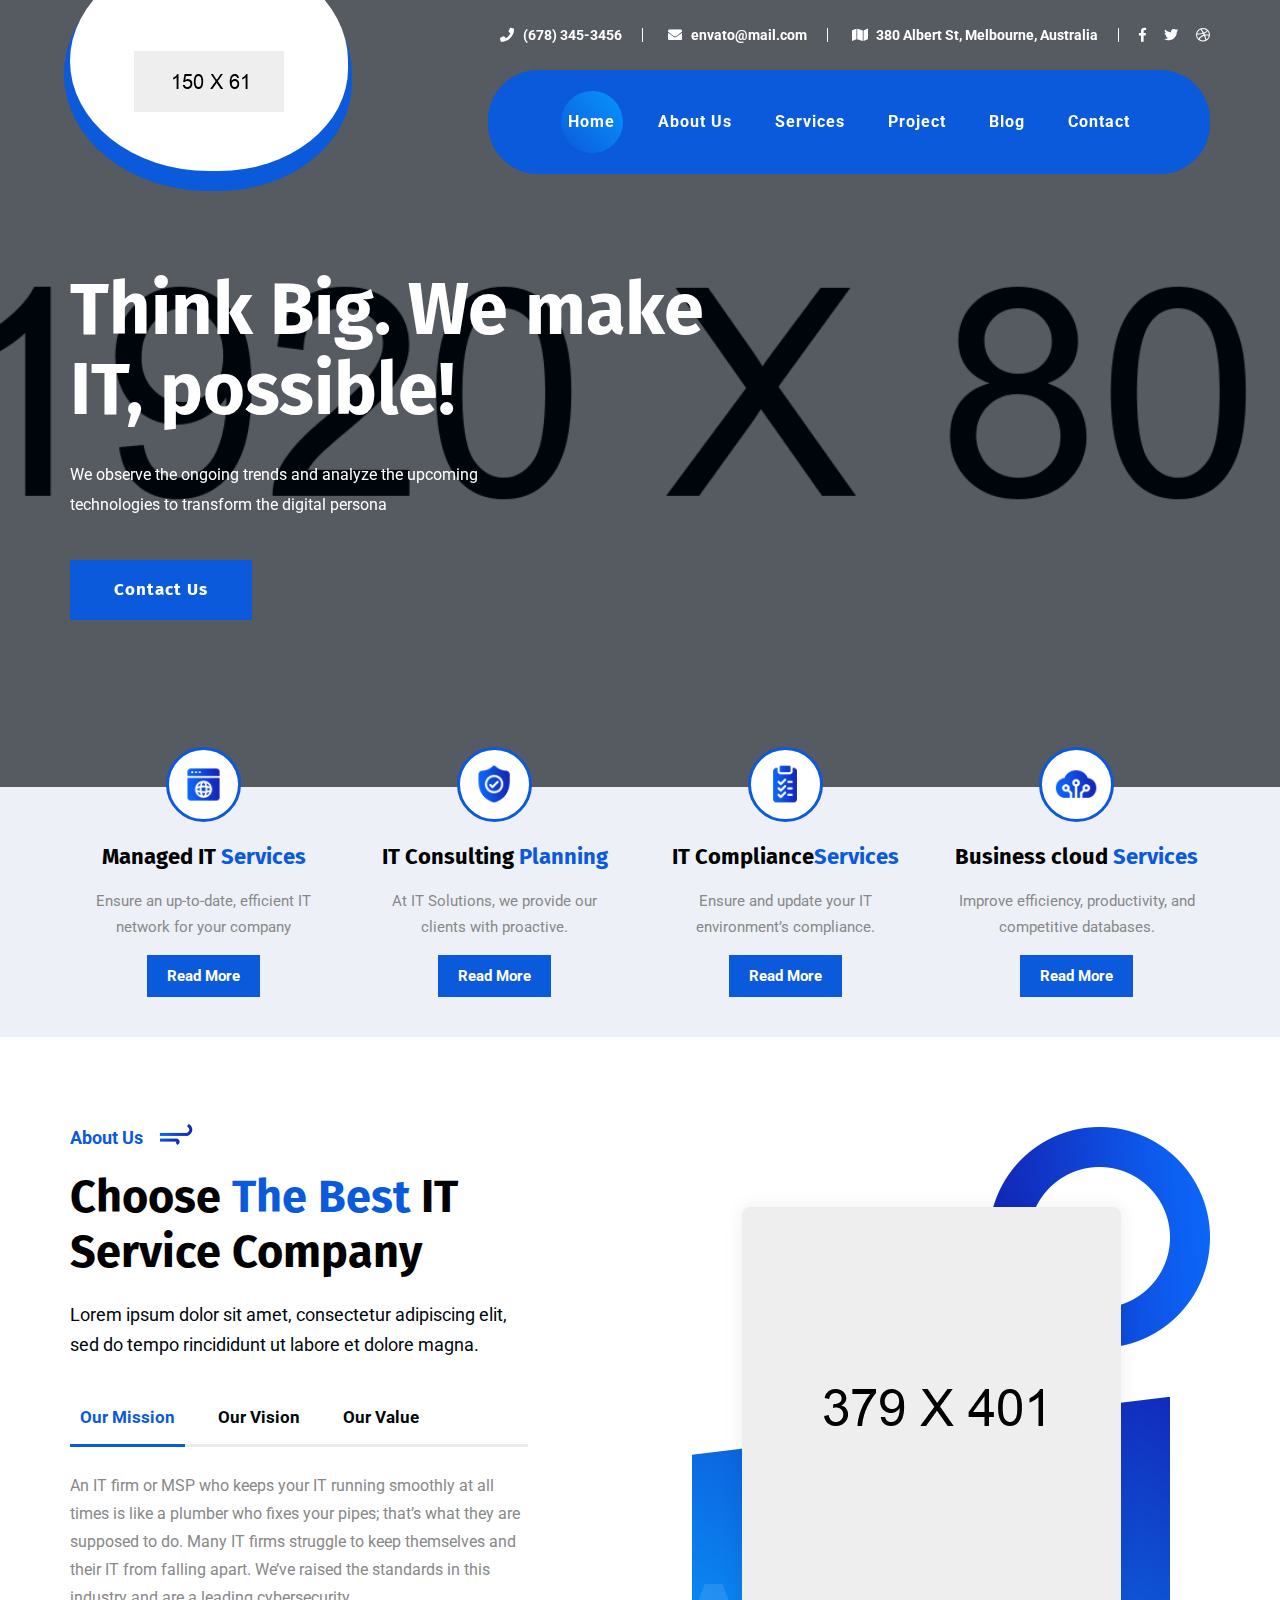
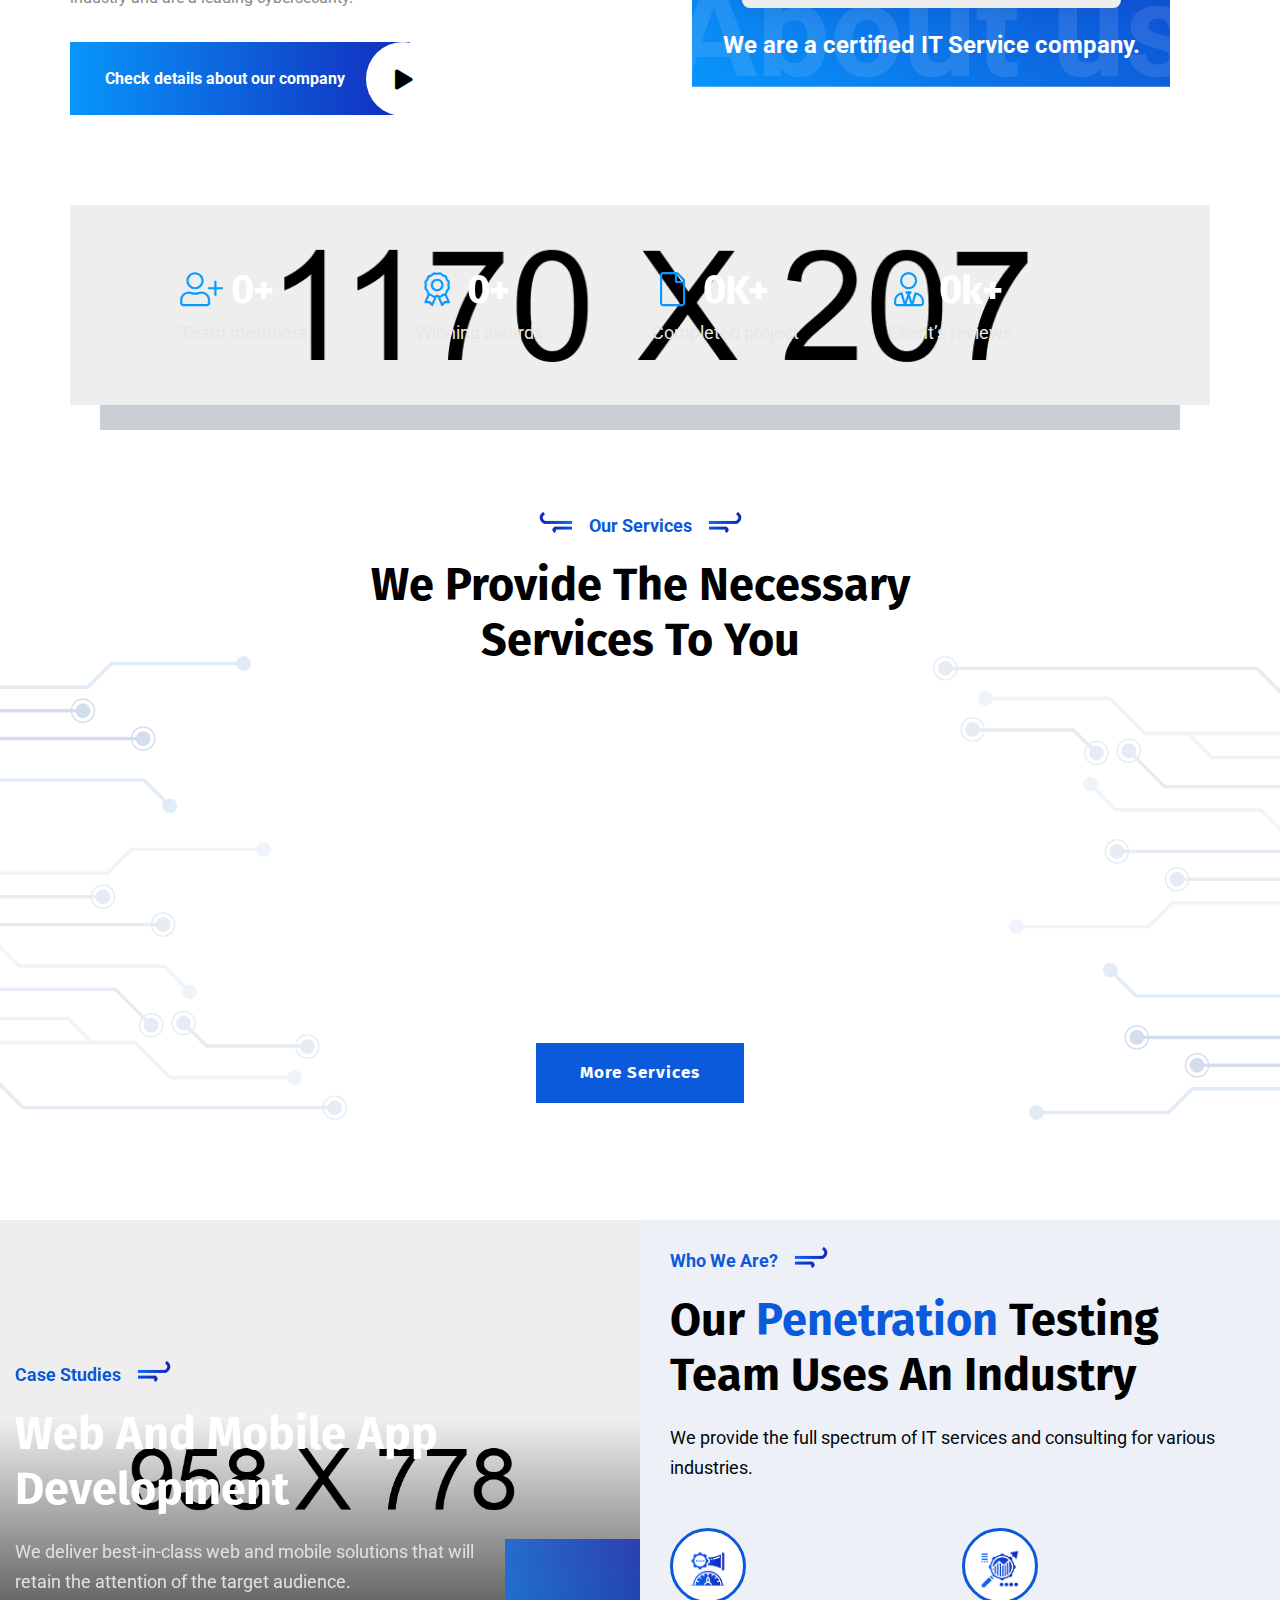
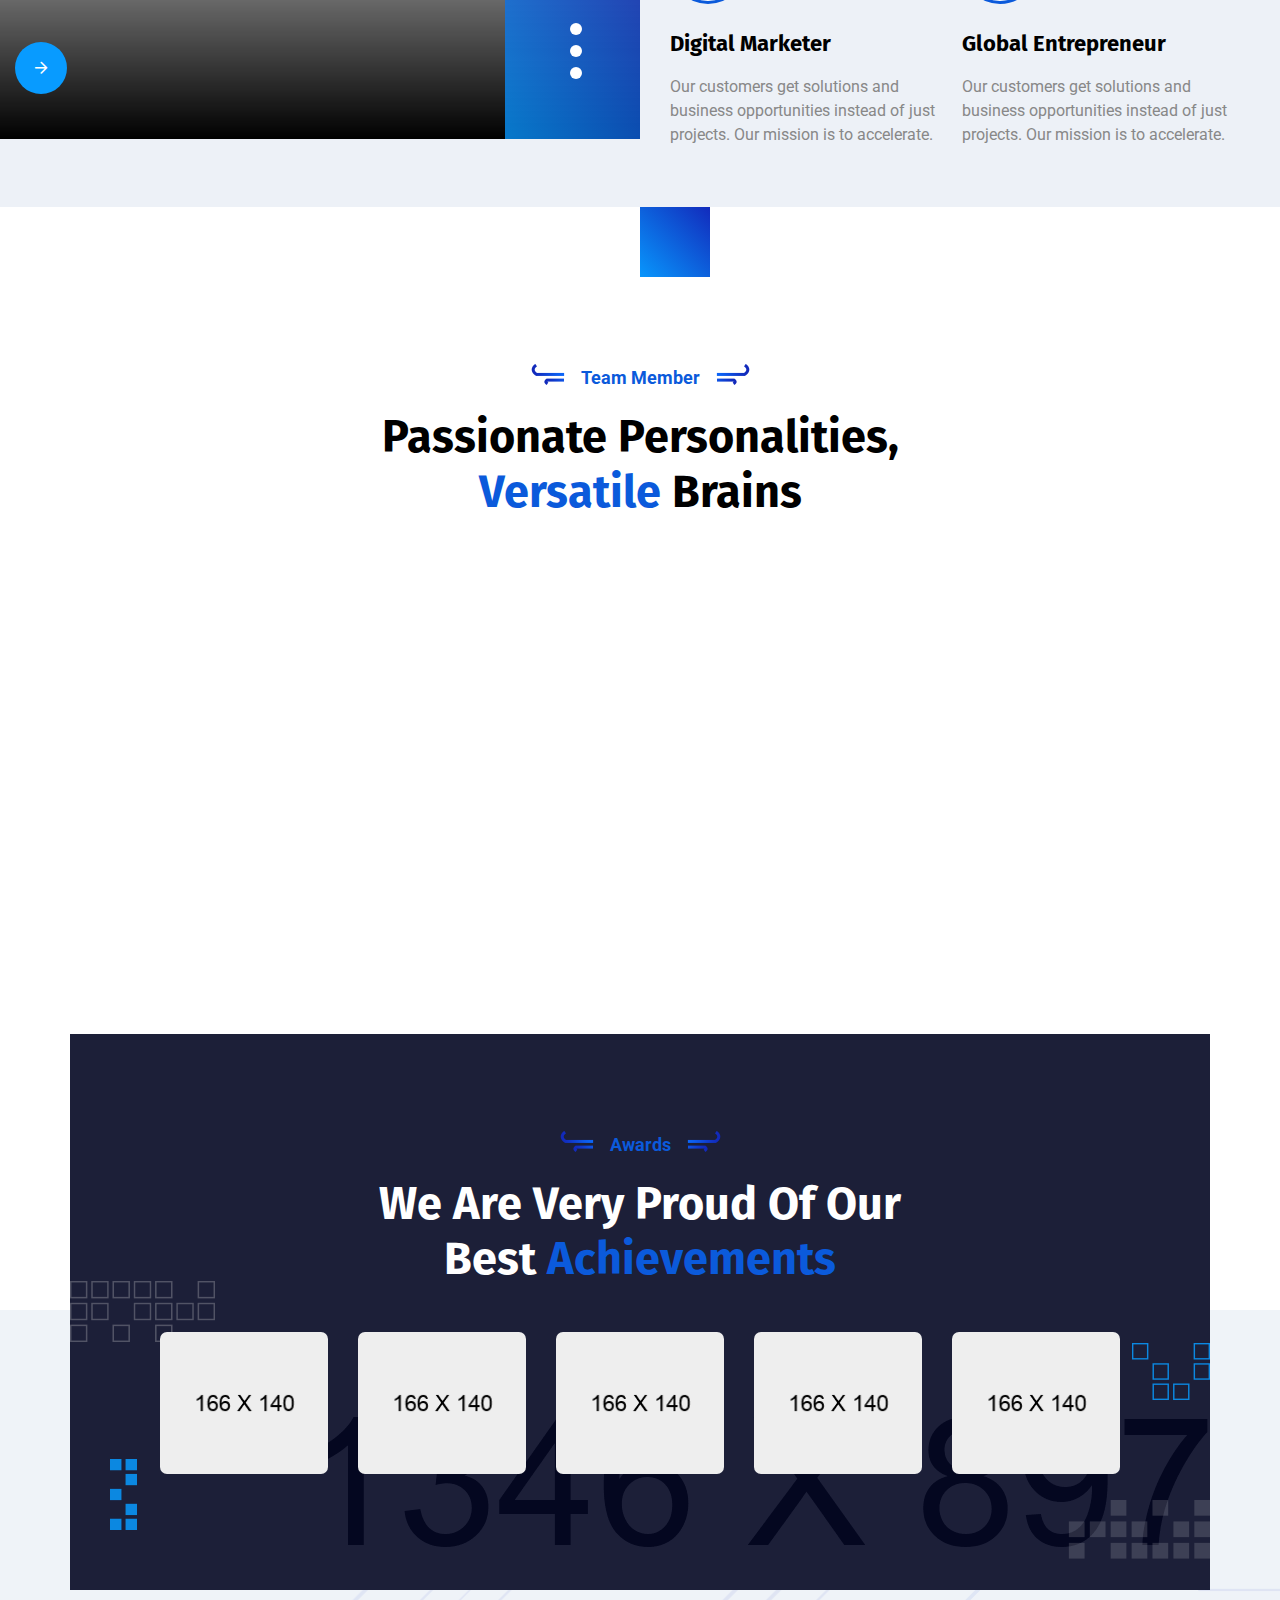
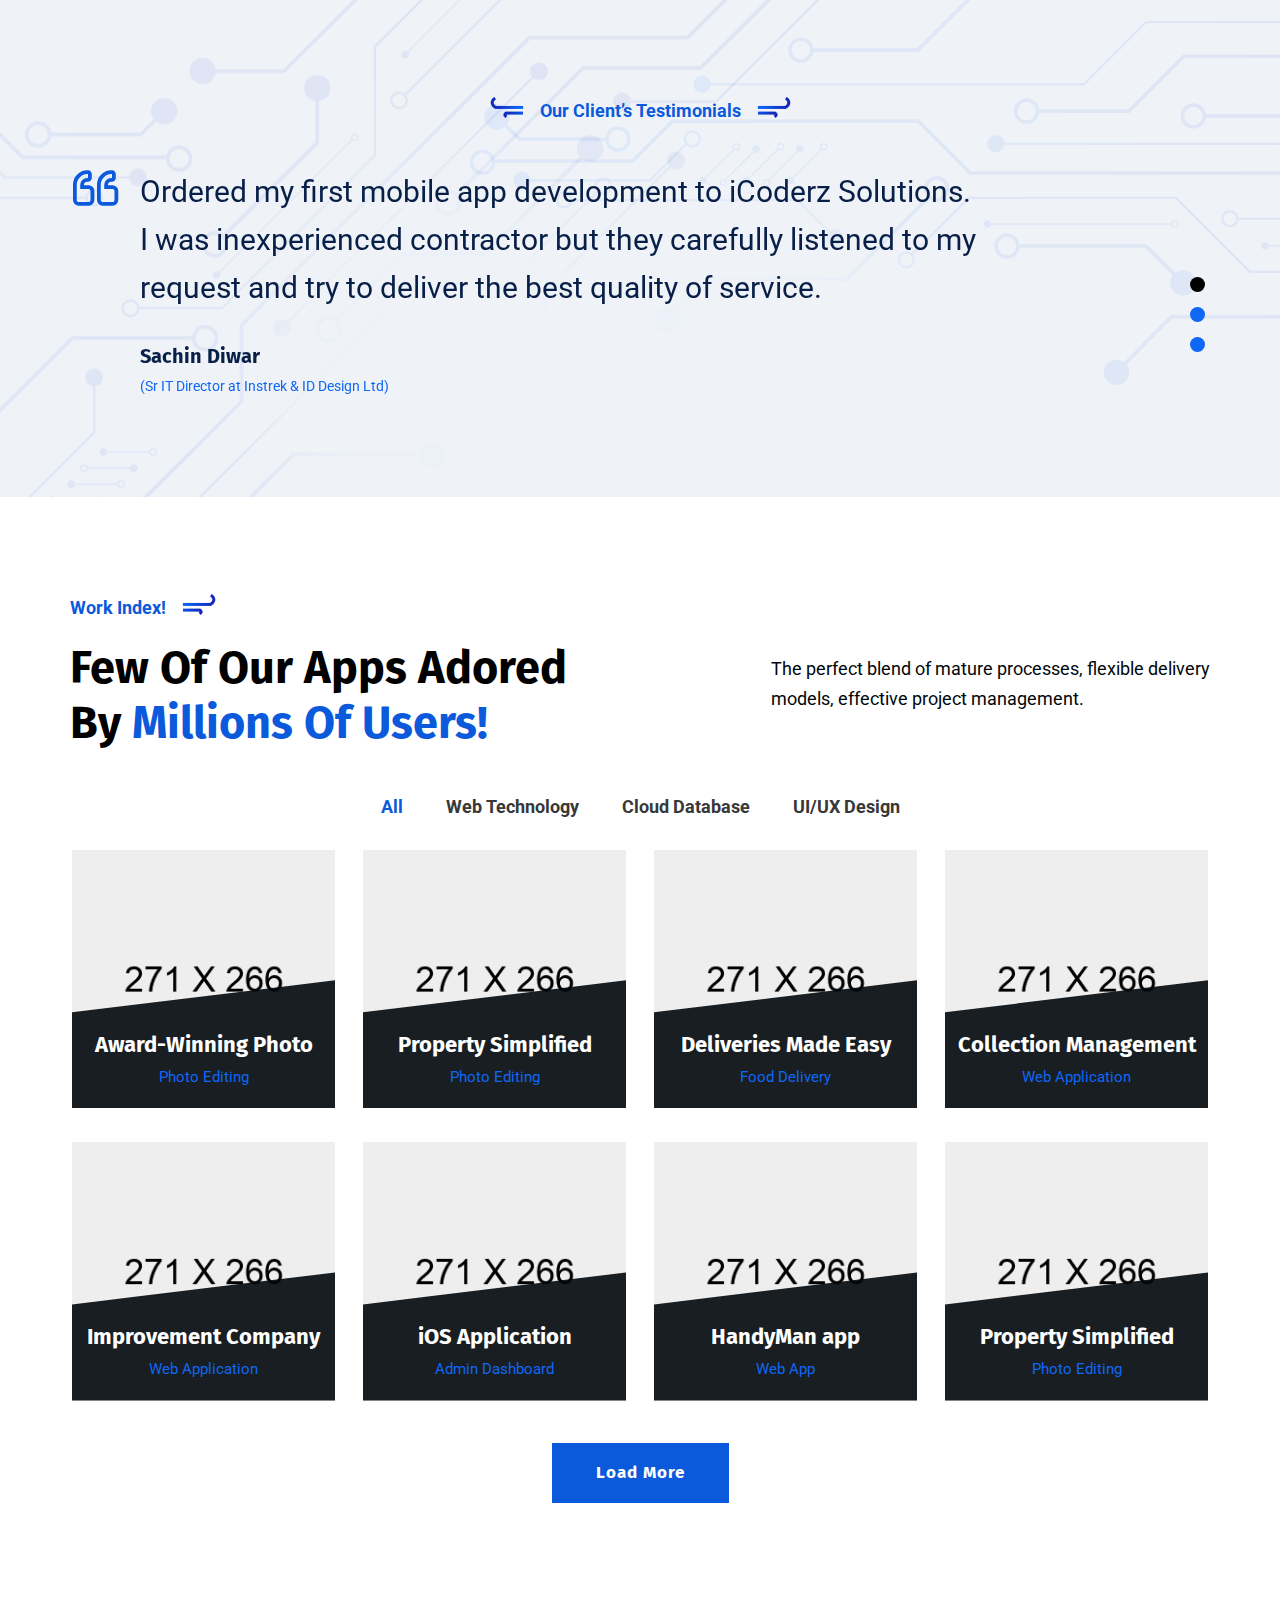
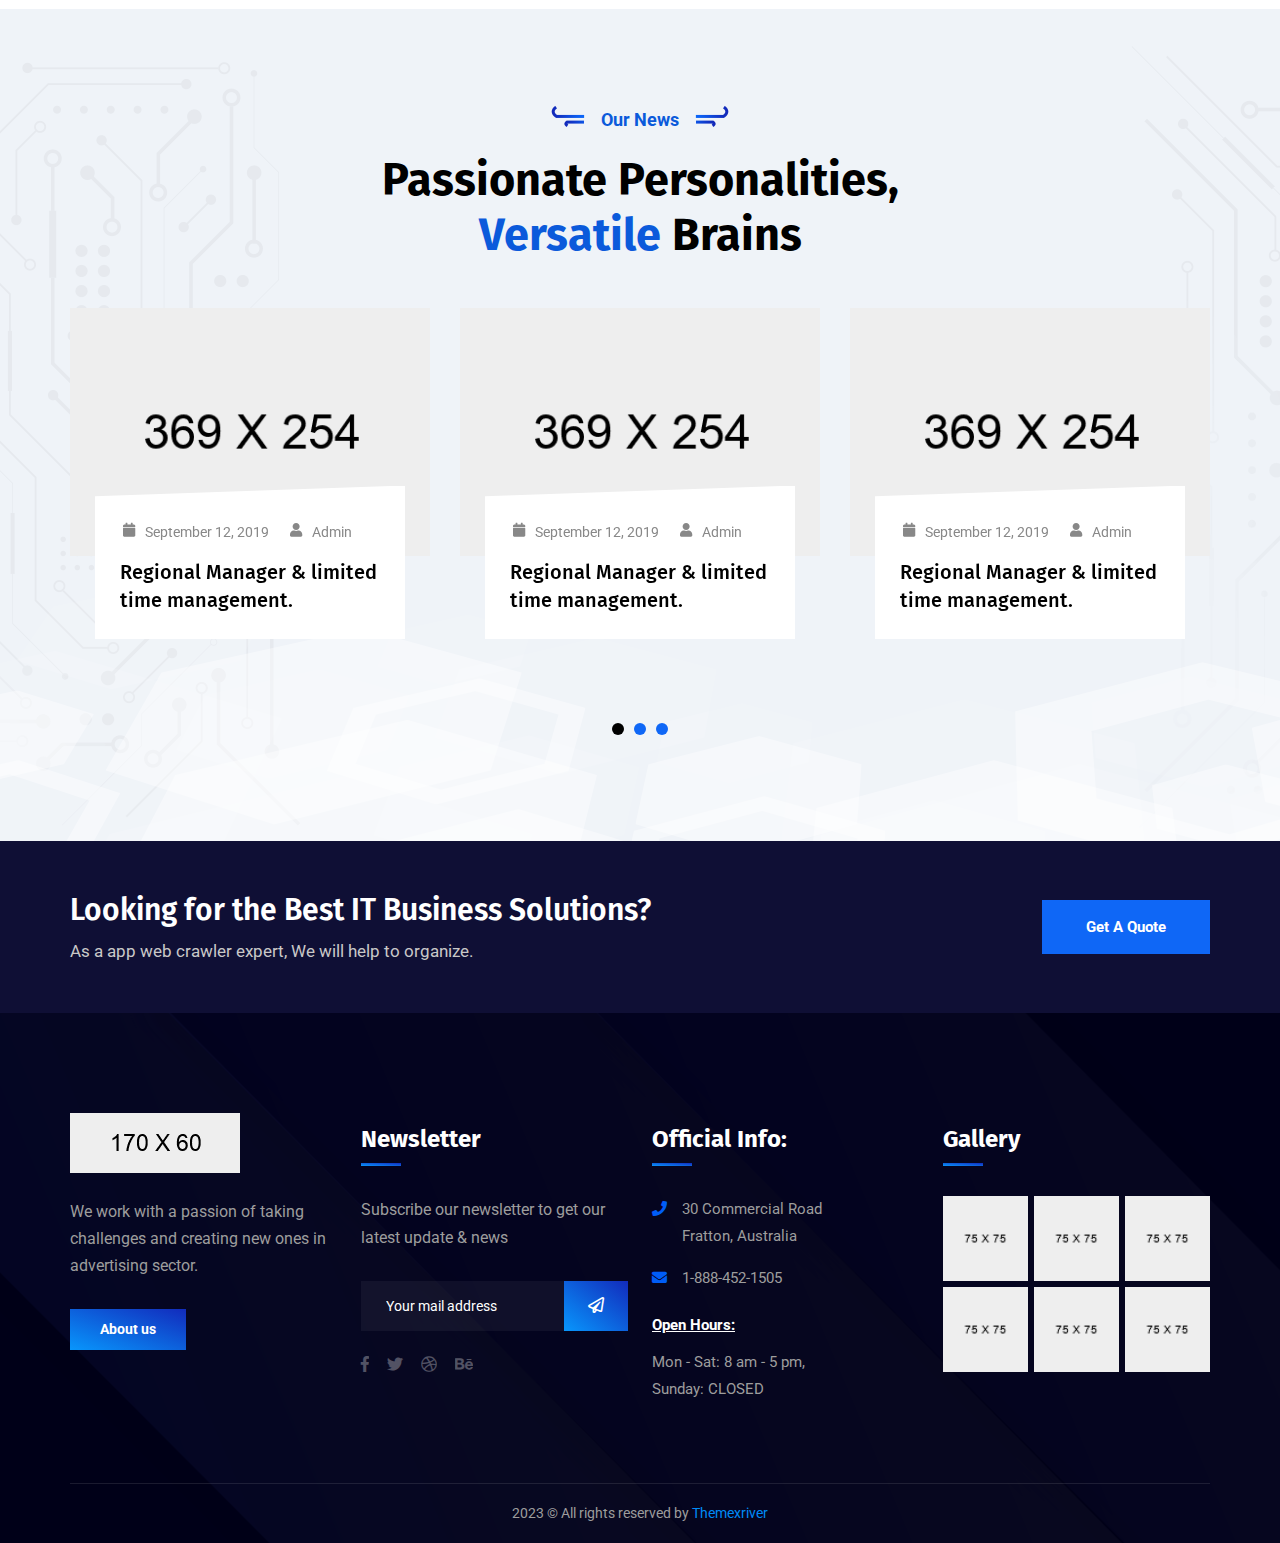
<file: index-2.html>
<!DOCTYPE html>
<html>
<head>
<meta charset="utf-8">
<title>IT-Firm IT Businees HTML-5 Template | Homepage 01</title>
<!-- Stylesheets -->
<link href="css/bootstrap.css" rel="stylesheet">
<link href="css/style.css" rel="stylesheet">
<link href="css/responsive.css" rel="stylesheet">

<link href="https://fonts.googleapis.com/css2?family=Roboto:wght@300;400;500;700;900&display=swap" rel="stylesheet">
<link href="https://fonts.googleapis.com/css2?family=Fira+Sans:wght@300;400;500;600;700;800;900&display=swap" rel="stylesheet">

<link rel="shortcut icon" href="images/favicon.png" type="image/x-icon">
<link rel="icon" href="images/favicon.png" type="image/x-icon">

<!-- Responsive -->
<meta http-equiv="X-UA-Compatible" content="IE=edge">
<meta name="viewport" content="width=device-width, initial-scale=1.0, maximum-scale=1.0, user-scalable=0">

</head>

<body>
 
<div class="page-wrapper">
	
    <!-- Preloader -->
    <div class="preloader"></div>
	<!-- End Preloader -->
 	
 	<!-- Main Header -->
    <header class="main-header header-style-one">
    	
		<!-- Header Top -->
		<div class="header-top">
			<div class="auto-container">
				<div class="inner-container d-flex flex-wrap">
					<!-- Info List -->
					<ul class="info-list">
						<li><a href="#"><span class="icon fa-solid fa-phone fa-fw"></span>(678) 345-3456</a></li>
						<li><a href="#"><span class="icon fa-solid fa-envelope fa-fw"></span>envato@mail.com</a></li>
						<li><a href="#"><span class="icon fa-solid fa-map fa-fw"></span>380 Albert St, Melbourne, Australia</a></li>
					</ul>
					<!-- Social Box -->
					<ul class="header-social_box">
						<li><a href="https://www.twitter.com/" class="fa-brands fa-facebook-f fa-fw"></a></li>
						<li><a href="https://www.facebook.com/" class="fa-brands fa-twitter fa-fw"></a></li>
						<li><a href="https://dribbble.com/" class="fa-solid fa-dribbble fa-fw"></a></li>
					</ul>
				</div>
			</div>
		</div>
		<!-- End Header Top -->
		
        <!-- Header Lower -->
        <div class="header-lower">
            
			<div class="auto-container">
				<div class="inner-container d-flex justify-content-between align-items-center">
					
					<!-- Logo Box -->
					<div class="logo"><a href="index.html"><img src="images/logo.png" alt="" title=""></a></div>
					
					<div class="nav-outer d-flex align-items-center">
						
						<!-- Main Menu -->
						<nav class="main-menu show navbar-expand-md">
							<div class="navbar-header">
								<button class="navbar-toggler" type="button" data-toggle="collapse" data-target="#navbarSupportedContent" aria-controls="navbarSupportedContent" aria-expanded="false" aria-label="Toggle navigation">
									<span class="icon-bar"></span>
									<span class="icon-bar"></span>
									<span class="icon-bar"></span>
								</button>
							</div>
							
							<div class="navbar-collapse collapse clearfix" id="navbarSupportedContent">
								<ul class="navigation clearfix">
									<li class="dropdown current"><a href="#">Home</a>
										<ul>
											<li><a href="index.html">Homepage One</a></li>
											<li><a href="index-2.html">Homepage Two</a></li>
											<li><a href="index-3.html">Homepage Three</a></li>
											<li><a href="index-4.html">Homepage Four</a></li>
											<li class="dropdown"><a href="#">Header Styles</a>
												<ul>
													<li><a href="index.html">Header Style One</a></li>
													<li><a href="index-2.html">Header Style Two</a></li>
													<li><a href="index-3.html">Header Style Three</a></li>
													<li><a href="index-4.html">Header Style Four</a></li>
												</ul>
											</li>
										</ul>
									</li>
									<li><a href="about.html">About Us</a></li>
									<li class="dropdown"><a href="#">Services</a>
										<ul>
											<li><a href="services.html">Services</a></li>
											<li><a href="service-detail.html">Service Detail</a></li>
										</ul>
									</li>
									<li class="dropdown"><a href="#">Project</a>
										<ul>
											<li><a href="project.html">project</a></li>
											<li><a href="project-detail.html">project Detail</a></li>
										</ul>
									</li>
									<li class="dropdown"><a href="#">Blog</a>
										<ul>
											<li><a href="blog.html">Our Blog</a></li>
											<li><a href="blog-detail.html">Blog Detail</a></li>
											<li><a href="not-found.html">Not Found</a></li>
										</ul>
									</li>
									<li><a href="contact.html">Contact</a></li>
								</ul>
							</div>
							
						</nav>
						<!-- Main Menu End-->
						
						<!-- Mobile Navigation Toggler -->
						<div class="mobile-nav-toggler"><span class="icon fa-solid fa-bars fa-fw"></span></div>
						
					</div>
					
				</div>
				
			</div>
        </div>
        <!-- End Header Lower -->
        
		<!-- Sticky Header  -->
        <div class="sticky-header">
            <div class="auto-container">
				<div class="d-flex justify-content-between align-items-center">
					<!-- Logo -->
					<div class="logo">
						<a href="index.html" title=""><img src="images/logo.png" alt="" title=""></a>
					</div>
					
					<!-- Right Col -->
					<div class="right-box d-flex align-items-center flex-wrap">
						<!-- Main Menu -->
						<nav class="main-menu">
							<!--Keep This Empty / Menu will come through Javascript-->
						</nav>
						<!-- Main Menu End-->
						
						<div class="outer-box d-flex align-items-center">
							
							<!-- Button Box -->
							<div class="button-box">
								<a class="btn-style-three theme-btn btn-item" href="#">
									<div class="btn-wrap">
										<span class="text-one">Get a quote <i class="fa-solid fa-arrow-right fa-fw"></i></span>
										<span class="text-two">Get a quote <i class="fa-solid fa-arrow-right fa-fw"></i></span>
									</div>
								</a>
							</div>
							
							<!-- Social Box -->
							<ul class="header-social_box">
								<li><a href="https://www.twitter.com/" class="fa-brands fa-facebook-f fa-fw"></a></li>
								<li><a href="https://www.facebook.com/" class="fa-brands fa-twitter fa-fw"></a></li>
								<li><a href="https://www.linkedin.com/" class="fa-brands fa-linkedin fa-fw"></a></li>
								<li><a href="https://instagram.com/" class="fa-solid fa-instagram fa-fw"></a></li>
							</ul>
							
							<!-- Mobile Navigation Toggler -->
							<div class="mobile-nav-toggler"><span class="icon fa-solid fa-bars fa-fw"></span></div>
							
						</div>
						
					</div>
					
				</div>
            </div>
        </div>
		<!-- End Sticky Menu -->
		
		<!-- Mobile Menu  -->
        <div class="mobile-menu">
            <div class="menu-backdrop"></div>
            <div class="close-btn"><span class="icon flaticon-020-x-mark"></span></div>
            <nav class="menu-box">
                <div class="nav-logo"><a href="index.html"><img src="images/logo.png" alt="" title=""></a></div>
				<!-- Search -->
				<div class="search-box">
					<form method="post" action="contact.html">
						<div class="form-group">
							<input type="search" name="search-field" value="" placeholder="SEARCH HERE" required>
							<button type="submit"><span class="icon flaticon-001-loupe"></span></button>
						</div>
					</form>
				</div>
                <div class="menu-outer"><!--Here Menu Will Come Automatically Via Javascript / Same Menu as in Header--></div>
            </nav>
        </div>
		<!-- End Mobile Menu -->
	
    </header>
    <!-- End Main Header -->
	
	<!-- Main Slider -->
	<div class="main-slider">
		<div class="single-item-carousel owl-carousel owl-theme">
			
			<!-- Slide -->
			<div class="slide">
				<div class="image-layer" style="background-image:url(images/main-slider/1.jpg)"></div>
				<div class="auto-container">
					
					<!-- Content Column -->
					<div class="content-column">
						<div class="inner-column">
							<h1 class="main-slider_title">Think Big. We make <br> IT, possible!</h1>
							<div class="main-slider_text">We observe the ongoing trends and analyze the upcoming <br> technologies to transform the digital persona</div>
							<!-- Button Box -->
							<div class="button-box">
								<a class="btn-style-one theme-btn btn-item" href="#">
									<div class="btn-wrap">
										<span class="text-one">Contact us</span>
										<span class="text-two">Contact us</span>
									</div>
								</a>
							</div>
						</div>
					</div>
					
				</div>
			</div>
			
			<!-- Slide -->
			<div class="slide">
				<div class="image-layer" style="background-image:url(images/main-slider/1.jpg)"></div>
				<div class="auto-container">
					
					<!-- Content Column -->
					<div class="content-column">
						<div class="inner-column">
							<h1 class="main-slider_title">Think Big. We make <br> IT, possible!</h1>
							<div class="main-slider_text">We observe the ongoing trends and analyze the upcoming <br> technologies to transform the digital persona</div>
							<!-- Button Box -->
							<div class="button-box">
								<a class="btn-style-one theme-btn btn-item" href="#">
									<div class="btn-wrap">
										<span class="text-one">Contact us</span>
										<span class="text-two">Contact us</span>
									</div>
								</a>
							</div>
						</div>
					</div>
					
				</div>
			</div>
			
			<!-- Slide -->
			<div class="slide">
				<div class="image-layer" style="background-image:url(images/main-slider/1.jpg)"></div>
				<div class="auto-container">
					
					<!-- Content Column -->
					<div class="content-column">
						<div class="inner-column">
							<h1 class="main-slider_title">Think Big. We make <br> IT, possible!</h1>
							<div class="main-slider_text">We observe the ongoing trends and analyze the upcoming <br> technologies to transform the digital persona</div>
							<!-- Button Box -->
							<div class="button-box">
								<a class="btn-style-one theme-btn btn-item" href="#">
									<div class="btn-wrap">
										<span class="text-one">Contact us</span>
										<span class="text-two">Contact us</span>
									</div>
								</a>
							</div>
						</div>
					</div>
					
				</div>
			</div>
			
		</div>
	</div>
	<!-- End Main Slider -->
	
	<!-- Service One -->
	<section class="service-one">
		<div class="auto-container">
			<div class="row clearfix">
				
				<!-- Service Block One -->
				<div class="service-block_one col-lg-3 col-md-6 col-sm-12">
					<div class="service-block_one-inner">
						<div class="service-block_one-icon"><img src="images/icons/service-1.png" alt="" /></div>
						<h5 class="service-block_one-title"><a href="#">Managed IT <span>Services</span></a></h5>
						<div class="service-block_one-text">Ensure an up-to-date, efficient IT network for your company</div>
						<a class="theme-btn service-block_one-link" href="#">Read More</a>
						<div class="service-block_one-overlay" style="background-image:url(images/resource/service-1.jpg)">
							<div class="service-block_one-text-two">Protect your company, partners, investors, and clients from cybercriminals with the latest cybersecurity solutions.</div>
							<a class="theme-btn service-block_one-link two" href="#">Read More</a>
						</div>
					</div>
				</div>
				
				<!-- Service Block One -->
				<div class="service-block_one col-lg-3 col-md-6 col-sm-12">
					<div class="service-block_one-inner">
						<div class="service-block_one-icon"><img src="images/icons/service-2.png" alt="" /></div>
						<h5 class="service-block_one-title"><a href="#">IT Consulting  <span>Planning</span></a></h5>
						<div class="service-block_one-text">At IT Solutions, we provide our clients with proactive.</div>
						<a class="theme-btn service-block_one-link" href="#">Read More</a>
						<div class="service-block_one-overlay" style="background-image:url(images/resource/service-1.jpg)">
							<div class="service-block_one-text-two">Combining the best tools for reliable day-to-day network management with a friendly team of help desk.</div>
							<a class="theme-btn service-block_one-link two" href="#">Read More</a>
						</div>
					</div>
				</div>
				
				<!-- Service Block One -->
				<div class="service-block_one col-lg-3 col-md-6 col-sm-12">
					<div class="service-block_one-inner">
						<div class="service-block_one-icon"><img src="images/icons/service-3.png" alt="" /></div>
						<h5 class="service-block_one-title"><a href="#">IT Compliance<span>Services</span></a></h5>
						<div class="service-block_one-text">Ensure and update your IT environment’s compliance.</div>
						<a class="theme-btn service-block_one-link" href="#">Read More</a>
						<div class="service-block_one-overlay" style="background-image:url(images/resource/service-1.jpg)">
							<div class="service-block_one-text-two">No matter where your data resides, we have the team and tools to maximize productivity while minimizing IT-related.</div>
							<a class="theme-btn service-block_one-link two" href="#">Read More</a>
						</div>
					</div>
				</div>
				
				<!-- Service Block One -->
				<div class="service-block_one col-lg-3 col-md-6 col-sm-12">
					<div class="service-block_one-inner">
						<div class="service-block_one-icon"><img src="images/icons/service-4.png" alt="" /></div>
						<h5 class="service-block_one-title"><a href="#">Business cloud <span>Services</span></a></h5>
						<div class="service-block_one-text">Improve efficiency, productivity, and competitive databases.</div>
						<a class="theme-btn service-block_one-link" href="#">Read More</a>
						<div class="service-block_one-overlay" style="background-image:url(images/resource/service-1.jpg)">
							<div class="service-block_one-text-two">From basic infrastructure monitoring and management, to fully managed network services with end-user support.</div>
							<a class="theme-btn service-block_one-link two" href="#">Read More</a>
						</div>
					</div>
				</div>
				
			</div>
		</div>
	</section>
	<!-- End Service One -->
	
	<!-- About One -->
	<section class="about-one">
		<div class="auto-container">
			<div class="row clearfix">
				<!-- Content Column -->
				<div class="about-one_content col-lg-6 col-md-12 col-sm-12">
					<div class="about-one_content-inner">
						<div class="sec-title">
							<div class="sec-title_title">About us</div>
							<h2 class="sec-title_heading">Choose <span>The Best</span> IT <br> Service Company</h2>
							<div class="sec-title_text">Lorem ipsum dolor sit amet, consectetur adipiscing elit, sed do tempo rincididunt ut labore et dolore magna.</div>
						</div>
						
						<!-- About Info Tabs -->
						<div class="about-info-tabs">
							<!-- About Tabs -->
							<div class="about-tabs tabs-box">
							
								<!-- Tab Btns -->
								<ul class="tab-btns tab-buttons clearfix">
									<li data-tab="#prod-mission" class="tab-btn active-btn">Our Mission</li>
									<li data-tab="#prod-vision" class="tab-btn">Our Vision</li>
									<li data-tab="#prod-value" class="tab-btn">Our Value</li>
								</ul>
								
								<!-- Tabs Container -->
								<div class="tabs-content">
									
									<!-- Tab / Active Tab -->
									<div class="tab active-tab" id="prod-mission">
										<div class="content">
											<div class="text">An IT firm or MSP who keeps your IT running smoothly at all times is like a plumber who fixes your pipes; that’s what they are supposed to do. Many IT firms struggle to keep themselves and their IT from falling apart. We’ve raised the standards in this industry and are a leading cybersecurity.</div>
										</div>
									</div>
									
									<!-- Tab -->
									<div class="tab" id="prod-vision">
										<div class="content">
											<div class="text">An IT firm or MSP who keeps your IT running smoothly at all times is like a plumber who fixes your pipes; that’s what they are supposed to do. Many IT firms struggle to keep themselves and their IT from falling apart. We’ve raised the standards in this industry and are a leading cybersecurity.</div>
										</div>
									</div>
									
									<!-- Tab -->
									<div class="tab" id="prod-value">
										<div class="content">
											<div class="text">An IT firm or MSP who keeps your IT running smoothly at all times is like a plumber who fixes your pipes; that’s what they are supposed to do. Many IT firms struggle to keep themselves and their IT from falling apart. We’ve raised the standards in this industry and are a leading cybersecurity.</div>
										</div>
									</div>
									
								</div>
							</div>
						</div>
						
						<!-- About One Detail -->
						<a class="about-one_detail lightbox-video" href="https://www.youtube.com/watch?v=kxPCFljwJws">
							Check details about our company
							<span class="play-icon"><span class="fa-solid fa-play fa-fw"></span><i class="ripple"></i></span>
						</a>
						
					</div>
				</div>
				<!-- Image Column -->
				<div class="about-one_image-column col-lg-6 col-md-12 col-sm-12">
					<div class="about-one-image-inner">
						<div class="about-one_color-layer"></div>
						<div class="about-cicle_layer">
							<img src="images/icons/circle-layer.png" alt="" />
						</div>
						<div class="about-one_image">
							<img src="images/resource/about-1.jpg" alt="" />
						</div>
						<div class="about-one_bold-text">About us</div>
						<div class="about-one_image-text">We are a certified IT Service company.</div>
					</div>
				</div>
			</div>
		</div>
	</section>
	<!-- End About One -->
	
	<!-- Counter One -->
	<section class="counter-one">
		<div class="auto-container">
			<div class="counter-one_inner-container" style="background-image:url(images/background/1.jpg)">
				<div class="row clearfix">
					
					<!-- Counter Column -->
					<div class="counter-one_block col-lg-3 col-md-6 col-sm-6">
						<div class="counter-one_inner">
							<span class="counter-one_icon fa-solid fa-user-plus fa-fw"></span>
							<div class="counter-one_counter"><span class="odometer" data-count="105"></span>+</div>
							<div class="counter-one_text">Team members</div>
						</div>
					</div>
					
					<!-- Counter Column -->
					<div class="counter-one_block col-lg-3 col-md-6 col-sm-6">
						<div class="counter-one_inner">
							<span class="counter-one_icon fa-solid fa-award fa-fw"></span>
							<div class="counter-one_counter"><span class="odometer" data-count="15"></span>+</div>
							<div class="counter-one_text">Winning awards</div>
						</div>
					</div>
					
					<!-- Counter Column -->
					<div class="counter-one_block col-lg-3 col-md-6 col-sm-6">
						<div class="counter-one_inner">
							<span class="counter-one_icon fa-regular fa-file fa-fw"></span>
							<div class="counter-one_counter"><span class="odometer" data-count="10"></span>K+</div>
							<div class="counter-one_text">Completed project</div>
						</div>
					</div>
					
					<!-- Counter Column -->
					<div class="counter-one_block col-lg-3 col-md-6 col-sm-6">
						<div class="counter-one_inner">
							<span class="counter-one_icon fa-solid fa-user-tie fa-fw"></span>
							<div class="counter-one_counter"><span class="odometer" data-count="850"></span>k+</div>
							<div class="counter-one_text">Client’s reviews</div>
						</div>
					</div>
					
				</div>
			</div>
		</div>
	</section>
	<!-- End Counter One -->
	
	<!-- Service Two -->
	<section class="service-two">
		<div class="service-two_pattern-1" style="background-image:url(images/background/pattern-1.png)"></div>
		<div class="service-two_pattern-2" style="background-image:url(images/background/pattern-2.png)"></div>
		<div class="auto-container">
			<!-- Sec Title -->
			<div class="sec-title centered">
				<div class="sec-title_title">Our Services</div>
				<h2 class="sec-title_heading">We provide the necessary <br> services to you</h2>
			</div>
			<div class="row clearfix">
				
				<!-- Service Block Two -->
				<div class="service-block_two col-lg-3 col-md-6 col-sm-12">
					<div class="service-block_two-inner wow fadeInLeft" data-wow-delay="0ms" data-wow-duration="1500ms">
						<div class="service-block_two-image">
							<img src="images/resource/service-2.jpg" alt="" />
							<div class="service-block_two-overlay">
								<div class="service-block_two-icon"><img src="images/icons/service-4.png" alt="" /></div>
								<h5 class="service-block_two-title">Data Backup and Recovery</h5>
							</div>
							<div class="service-block_two-overlay-two">
								<div class="service-two_overlay-content">
									<h5 class="service-block_two-title"><a href="#">Managed IT Services</a></h5>
									<div class="service-block_two-text">Our goal is to propel your to business forward u world-class IT cybersecurity and technology We provide the expert solutions.</div>
									<a class="service-block_two-more" href="service-detail.html">Read more</a>
								</div>
							</div>
						</div>
					</div>
				</div>
				
				<!-- Service Block Two -->
				<div class="service-block_two col-lg-3 col-md-6 col-sm-12">
					<div class="service-block_two-inner wow fadeInLeft" data-wow-delay="150ms" data-wow-duration="1500ms">
						<div class="service-block_two-image">
							<img src="images/resource/service-3.jpg" alt="" />
							<div class="service-block_two-overlay">
								<div class="service-block_two-icon"><img src="images/icons/service-5.png" alt="" /></div>
								<h5 class="service-block_two-title">VIP Solutions</h5>
							</div>
							<div class="service-block_two-overlay-two">
								<div class="service-two_overlay-content">
									<h5 class="service-block_two-title"><a href="#">VIP Solutions</a></h5>
									<div class="service-block_two-text">Our goal is to propel your to business forward u world-class IT cybersecurity and technology We provide the expert solutions.</div>
									<a class="service-block_two-more" href="service-detail.html">Read more</a>
								</div>
							</div>
						</div>
					</div>
				</div>
				
				<!-- Service Block Two -->
				<div class="service-block_two col-lg-3 col-md-6 col-sm-12">
					<div class="service-block_two-inner wow fadeInLeft" data-wow-delay="300ms" data-wow-duration="1500ms">
						<div class="service-block_two-image">
							<img src="images/resource/service-4.jpg" alt="" />
							<div class="service-block_two-overlay">
								<div class="service-block_two-icon"><img src="images/icons/service-6.png" alt="" /></div>
								<h5 class="service-block_two-title">IT Consulting Planning</h5>
							</div>
							<div class="service-block_two-overlay-two">
								<div class="service-two_overlay-content">
									<h5 class="service-block_two-title"><a href="#">IT Consulting Planning</a></h5>
									<div class="service-block_two-text">Our goal is to propel your to business forward u world-class IT cybersecurity and technology We provide the expert solutions.</div>
									<a class="service-block_two-more" href="service-detail.html">Read more</a>
								</div>
							</div>
						</div>
					</div>
				</div>
				
				<!-- Service Block Two -->
				<div class="service-block_two col-lg-3 col-md-6 col-sm-12">
					<div class="service-block_two-inner wow fadeInLeft" data-wow-delay="450ms" data-wow-duration="1500ms">
						<div class="service-block_two-image">
							<img src="images/resource/service-5.jpg" alt="" />
							<div class="service-block_two-overlay">
								<div class="service-block_two-icon"><img src="images/icons/service-7.png" alt="" /></div>
								<h5 class="service-block_two-title">Managed IT Services</h5>
							</div>
							<div class="service-block_two-overlay-two">
								<div class="service-two_overlay-content">
									<h5 class="service-block_two-title"><a href="#">Managed IT Services</a></h5>
									<div class="service-block_two-text">Our goal is to propel your to business forward u world-class IT cybersecurity and technology We provide the expert solutions.</div>
									<a class="service-block_two-more" href="service-detail.html">Read more</a>
								</div>
							</div>
						</div>
					</div>
				</div>
				
			</div>
			
			<!-- Button Box -->
			<div class="service-two_button-box text-center">
				<a class="btn-style-one theme-btn btn-item" href="#">
					<div class="btn-wrap">
						<span class="text-one">More Services</span>
						<span class="text-two">More Services</span>
					</div>
				</a>
			</div>
			
		</div>
	</section>
	<!-- End Service Two -->
	
	<!-- Fluid Section One -->
    <section class="fluid-one">
    	<div class="outer-container d-flex">
        	
			<!-- Carousel Column -->
            <div class="fluid-one_carousel-column">
				<div class="fluid-one_carousel-inner">
					<div class="single-item-carousel owl-carousel owl-theme">
						<!-- Slide -->
						<div class="slide">
							<figure class="fluid-one_image"><img src="images/resource/fluid-1.jpg" alt=""></figure>
							<div class="fluid-one_content">
								<!-- Sec Title -->
								<div class="sec-title light">
									<div class="sec-title_title">Case Studies</div>
									<h2 class="sec-title_heading">Web And Mobile App Development </h2>
									<div class="sec-title_text">We deliver best-in-class web and mobile solutions that will retain the attention of the target audience.</div>
								</div>
								<a class="fluid-one_arrow fa-solid fa-arrow-right fa-fw theme-btn" href="#"></a>
							</div>
						</div>
						<!-- Slide -->
						<div class="slide">
							<figure class="fluid-one_image"><img src="images/resource/fluid-2.jpg" alt=""></figure>
							<div class="fluid-one_content">
								<!-- Sec Title -->
								<div class="sec-title light">
									<div class="sec-title_title">Case Studies</div>
									<h2 class="sec-title_heading"> Infrastructure Technology</h2>
									<div class="sec-title_text">We deliver best-in-class web and mobile solutions that will retain the attention of the target audience.</div>
								</div>
								<a class="fluid-one_arrow fa-solid fa-arrow-right fa-fw theme-btn" href="#"></a>
							</div>
						</div>
						<!-- Slide -->
						<div class="slide">
							<figure class="fluid-one_image"><img src="images/resource/fluid-3.jpg" alt=""></figure>
							<div class="fluid-one_content">
								<!-- Sec Title -->
								<div class="sec-title light">
									<div class="sec-title_title">Case Studies</div>
									<h2 class="sec-title_heading"> Warranty Management IT</h2>
									<div class="sec-title_text">We deliver best-in-class web and mobile solutions that will retain the attention of the target audience.</div>
								</div>
								<a class="fluid-one_arrow fa-solid fa-arrow-right fa-fw theme-btn" href="#"></a>
							</div>
						</div>
					</div>
				</div>
            </div>
			
            <!-- Content Column -->
            <div class="fluid-one_content-column">
            	<div class="fluid-one_column-inner">
					<!-- Sec Title -->
					<div class="sec-title">
						<div class="sec-title_title">Who We Are?</div>
						<h2 class="sec-title_heading">Our <span class="theme_color">penetration</span> testing <br> team uses an industry</h2>
						<div class="sec-title_text">We provide the full spectrum of IT services and consulting for various industries.</div>
					</div>
					<div class="row clearfix">
						
						<!-- Fluid Block One -->
						<div class="fluid-block_one col-lg-6 col-md-6 col-sm-12">
							<div class="fluid-block_icon">
								<img src="images/icons/fluid-1.png" alt="" />
							</div>
							<h5 class="fluid-block_title">Digital Marketer</h5>
							<div class="fluid-block_text">Our customers get solutions and business opportunities instead of just projects. Our mission is to accelerate.</div>
						</div>
						
						<!-- Fluid Block One -->
						<div class="fluid-block_one col-lg-6 col-md-6 col-sm-12">
							<div class="fluid-block_icon">
								<img src="images/icons/fluid-2.png" alt="" />
							</div>
							<h5 class="fluid-block_title">Global Entrepreneur</h5>
							<div class="fluid-block_text">Our customers get solutions and business opportunities instead of just projects. Our mission is to accelerate.</div>
						</div>
						
					</div>
				</div>
			</div>
			
		</div>
	</section>
	<!-- End Fluid Section One -->
	
	<!-- Team One -->
	<section class="team-one">
		<span class="team-color-box"></span>
		<div class="auto-container">
			<!-- Sec Title -->
			<div class="sec-title centered">
				<div class="sec-title_title">Team Member</div>
				<h2 class="sec-title_heading">Passionate Personalities, <br> <span class="theme_color">Versatile</span> Brains</h2>
			</div>
			<div class="row clearfix">
				
				<!-- Team One -->
				<div class="team_one col-lg-3 col-md-6 col-sm-12">
					<div class="team_one-inner wow fadeInUp" data-wow-delay="0ms" data-wow-duration="1500ms">
						<div class="team_one-image">
							<img src="images/resource/team-1.jpg" alt="" />
							<div class="team_one-content">
								<h5 class="team-one_title"><a href="team-detail.html">Ashish Sudra</a></h5>
								<div class="team-one_designation">Founder & CEO</div>
							</div>
							
							<div class="team_one-overlay">
								<div class="team-one_overlay-content">
									<div class="team_one-text">Our goal is to propel your to business forward u world-class IT cybersecurity and technology We provide the expert solutions.</div>
									<a class="team_one-more" href="team-detail.html">Read more</a>
								</div>
							</div>
							
						</div>
						<!-- Social Box -->
						<ul class="team-one_social">
							<li><a href="https://www.facebook.com/" class="fa-brands fa-facebook-f fa-fw"></a></li>
							<li><a href="https://www.twitter.com/" class="fa-brands fa-twitter fa-fw"></a></li>
							<li><a href="https://dribbble.com/" class="fa-brands fa fa-dribbble fa-fw"></a></li>
						</ul>
					</div>
				</div>
				
				<!-- Team One -->
				<div class="team_one col-lg-3 col-md-6 col-sm-12">
					<div class="team_one-inner wow fadeInUp" data-wow-delay="150ms" data-wow-duration="1500ms">
						<div class="team_one-image">
							<img src="images/resource/team-2.jpg" alt="" />
							<div class="team_one-content">
								<h5 class="team-one_title"><a href="team-detail.html">Rachna Sheth</a></h5>
								<div class="team-one_designation">International Business Head</div>
							</div>
							
							<div class="team_one-overlay">
								<div class="team-one_overlay-content">
									<div class="team_one-text">Our goal is to propel your to business forward u world-class IT cybersecurity and technology We provide the expert solutions.</div>
									<a class="team_one-more" href="team-detail.html">Read more</a>
								</div>
							</div>
							
						</div>
						<!-- Social Box -->
						<ul class="team-one_social">
							<li><a href="https://www.facebook.com/" class="fa-brands fa-facebook-f fa-fw"></a></li>
							<li><a href="https://www.twitter.com/" class="fa-brands fa-twitter fa-fw"></a></li>
							<li><a href="https://dribbble.com/" class="fa-brands fa fa-dribbble fa-fw"></a></li>
						</ul>
					</div>
				</div>
				
				<!-- Team One -->
				<div class="team_one col-lg-3 col-md-6 col-sm-12">
					<div class="team_one-inner wow fadeInUp" data-wow-delay="300ms" data-wow-duration="1500ms">
						<div class="team_one-image">
							<img src="images/resource/team-3.jpg" alt="" />
							<div class="team_one-content">
								<h5 class="team-one_title"><a href="team-detail.html">Tapak Meni</a></h5>
								<div class="team-one_designation">Founder & CEO</div>
							</div>
							
							<div class="team_one-overlay">
								<div class="team-one_overlay-content">
									<div class="team_one-text">Our goal is to propel your to business forward u world-class IT cybersecurity and technology We provide the expert solutions.</div>
									<a class="team_one-more" href="team-detail.html">Read more</a>
								</div>
							</div>
							
						</div>
						<!-- Social Box -->
						<ul class="team-one_social">
							<li><a href="https://www.facebook.com/" class="fa-brands fa-facebook-f fa-fw"></a></li>
							<li><a href="https://www.twitter.com/" class="fa-brands fa-twitter fa-fw"></a></li>
							<li><a href="https://dribbble.com/" class="fa-brands fa fa-dribbble fa-fw"></a></li>
						</ul>
					</div>
				</div>
				
				<!-- Team One -->
				<div class="team_one col-lg-3 col-md-6 col-sm-12">
					<div class="team_one-inner wow fadeInUp" data-wow-delay="450ms" data-wow-duration="1500ms">
						<div class="team_one-image">
							<img src="images/resource/team-4.jpg" alt="" />
							<div class="team_one-content">
								<h5 class="team-one_title"><a href="team-detail.html">Ergi Laura</a></h5>
								<div class="team-one_designation">Founder & CEO</div>
							</div>
							
							<div class="team_one-overlay">
								<div class="team-one_overlay-content">
									<div class="team_one-text">Our goal is to propel your to business forward u world-class IT cybersecurity and technology We provide the expert solutions.</div>
									<a class="team_one-more" href="team-detail.html">Read more</a>
								</div>
							</div>
							
						</div>
						<!-- Social Box -->
						<ul class="team-one_social">
							<li><a href="https://www.facebook.com/" class="fa-brands fa-facebook-f fa-fw"></a></li>
							<li><a href="https://www.twitter.com/" class="fa-brands fa-twitter fa-fw"></a></li>
							<li><a href="https://dribbble.com/" class="fa-brands fa fa-dribbble fa-fw"></a></li>
						</ul>
					</div>
				</div>
				
			</div>
		</div>
	</section>
	<!-- End Team One -->
	
	<!-- Awards One -->
	<section class="awards-one">
		<div class="auto-container">
			<div class="awards-one_inner-container" style="background-image:url(images/background/2.jpg)">
				<div class="awards-one_pattern-1" style="background-image:url(images/background/pattern-3.png)"></div>
				<div class="awards-one_pattern-2" style="background-image:url(images/background/pattern-4.png)"></div>
				<div class="awards-one_pattern-3" style="background-image:url(images/background/pattern-5.png)"></div>
				<div class="awards-one_pattern-4" style="background-image:url(images/background/pattern-6.png)"></div>
				<!-- Sec Title -->
				<div class="sec-title light centered">
					<div class="sec-title_title">Awards</div>
					<h2 class="sec-title_heading">We are very proud of our <br> Best <span class="theme_color">Achievements</span></h2>
				</div>
				
				<!-- Sponsors Carousel -->
				<ul class="sponsors-carousel owl-carousel owl-theme">
					<li class="slide-item"><figure class="award-one_image-box"><a href="#"><img src="images/clients/1.jpg" alt=""></a></figure></li>
					<li class="slide-item"><figure class="award-one_image-box"><a href="#"><img src="images/clients/2.jpg" alt=""></a></figure></li>
					<li class="slide-item"><figure class="award-one_image-box"><a href="#"><img src="images/clients/3.jpg" alt=""></a></figure></li>
					<li class="slide-item"><figure class="award-one_image-box"><a href="#"><img src="images/clients/4.jpg" alt=""></a></figure></li>
					<li class="slide-item"><figure class="award-one_image-box"><a href="#"><img src="images/clients/1.jpg" alt=""></a></figure></li>
					<li class="slide-item"><figure class="award-one_image-box"><a href="#"><img src="images/clients/2.jpg" alt=""></a></figure></li>
					<li class="slide-item"><figure class="award-one_image-box"><a href="#"><img src="images/clients/3.jpg" alt=""></a></figure></li>
					<li class="slide-item"><figure class="award-one_image-box"><a href="#"><img src="images/clients/4.jpg" alt=""></a></figure></li>
					<li class="slide-item"><figure class="award-one_image-box"><a href="#"><img src="images/clients/1.jpg" alt=""></a></figure></li>
					<li class="slide-item"><figure class="award-one_image-box"><a href="#"><img src="images/clients/2.jpg" alt=""></a></figure></li>
				</ul>
				
			</div>
		</div>
	</section>
	<!-- End Awards One -->
	
	<!-- Testimonial One -->
	<section class="testimonial-one">
		<div class="auto-container">
			<div class="awards-one_pattern-1" style="background-image:url(images/background/pattern-7.png)"></div>
			<div class="awards-one_pattern-2" style="background-image:url(images/background/pattern-8.png)"></div>
			<!-- Sec Title -->
			<div class="sec-title light centered">
				<div class="sec-title_title">Our Client’s Testimonials</div>
			</div>
			<div class="single-item-carousel owl-carousel owl-theme">
				
				<!-- Testimonial Block One -->
				<div class="testimonial-block_one">
					<div class="testimonial-block_one-inner">
						<div class="testimonial-block_one-quote fa-solid fa-quote-left fa-fw"></div>
						<div class="testimonial-block_one-text">Ordered my first mobile app development to iCoderz Solutions. I was inexperienced contractor but they carefully listened to my request and try to deliver the best quality of service.</div>
						<h5 class="testimonial-block_one-author">Sachin Diwar</h5>
						<div class="testimonial-block_one-designation">(Sr IT Director at Instrek & ID Design Ltd)</div>
					</div>
				</div>
				
				<!-- Testimonial Block One -->
				<div class="testimonial-block_one">
					<div class="testimonial-block_one-inner">
						<div class="testimonial-block_one-quote fa-solid fa-quote-left fa-fw"></div>
						<div class="testimonial-block_one-text">Ordered my first mobile app development to iCoderz Solutions. I was inexperienced contractor but they carefully listened to my request and try to deliver the best quality of service.</div>
						<h5 class="testimonial-block_one-author">Sachin Diwar</h5>
						<div class="testimonial-block_one-designation">(Sr IT Director at Instrek & ID Design Ltd)</div>
					</div>
				</div>
				
				<!-- Testimonial Block One -->
				<div class="testimonial-block_one">
					<div class="testimonial-block_one-inner">
						<div class="testimonial-block_one-quote fa-solid fa-quote-left fa-fw"></div>
						<div class="testimonial-block_one-text">Ordered my first mobile app development to iCoderz Solutions. I was inexperienced contractor but they carefully listened to my request and try to deliver the best quality of service.</div>
						<h5 class="testimonial-block_one-author">Sachin Diwar</h5>
						<div class="testimonial-block_one-designation">(Sr IT Director at Instrek & ID Design Ltd)</div>
					</div>
				</div>
				
			</div>
		</div>
	</section>
	<!-- End Testimonial One -->
	
	<!-- Projects One -->
	<section class="projects-one">
		<div class="auto-container">
			<!-- Sec Title -->
			<div class="sec-title">
				<div class="d-flex justify-content-between align-items-center flex-wrap">
					<div class="left-box">
						<div class="sec-title_title">Work Index!</div>
						<h2 class="sec-title_heading">Few of Our Apps Adored <br> by <span> millions of users!</span></h2>
					</div>
					<div class="right-box">
						<div class="sec-title_text">The perfect blend of mature processes, flexible delivery <br> models, effective project management.</div>
					</div>
				</div>
			</div>
			<!-- MixitUp Galery -->
            <div class="mixitup-gallery">
                
                <!-- Filter -->
                <div class="projects-one_filters">
                	<ul class="filter-tabs">
                        <li class="active filter" data-role="button" data-filter="all">All</li>
                        <li class="filter" data-role="button" data-filter=".web">Web Technology</li>
                        <li class="filter" data-role="button" data-filter=".cloud">Cloud Database</li>
						<li class="filter" data-role="button" data-filter=".design">UI/UX Design</li>
                    </ul>
                </div>
                
                <div class="filter-list row clearfix">
					
					<!-- Project One -->
					<div class="project_one mix all design col-lg-3 col-md-6 col-sm-12">
						<div class="project_one-inner">
							<div class="project_one-image">
								<img src="images/gallery/project-1.jpg" alt="" />
								<div class="project_one-content">
									<h5 class="project-one_title"><a href="project-detail.html">Award-Winning Photo</a></h5>
									<div class="project-one_designation">Photo Editing</div>
								</div>
								
								<div class="project_one-overlay">
									<div class="project-one_overlay-content">
										<div class="project_one-text">lead the team of passionate developers, designers and the strategists with a lot of thought and analysis come true!</div>
										<a class="project_one-plus fa-solid fa-plus fa-fw" href="project-detail.html"></a>
									</div>
								</div>
								
							</div>
						</div>
					</div>
					
					<!-- Project One -->
					<div class="project_one mix all cloud col-lg-3 col-md-6 col-sm-12">
						<div class="project_one-inner">
							<div class="project_one-image">
								<img src="images/gallery/project-2.jpg" alt="" />
								<div class="project_one-content">
									<h5 class="project-one_title"><a href="project-detail.html">Property Simplified</a></h5>
									<div class="project-one_designation">Photo Editing</div>
								</div>
								
								<div class="project_one-overlay">
									<div class="project-one_overlay-content">
										<div class="project_one-text">lead the team of passionate developers, designers and the strategists with a lot of thought and analysis come true!</div>
										<a class="project_one-plus fa-solid fa-plus fa-fw" href="project-detail.html"></a>
									</div>
								</div>
								
							</div>
						</div>
					</div>
					
					<!-- Project One -->
					<div class="project_one mix all design col-lg-3 col-md-6 col-sm-12">
						<div class="project_one-inner">
							<div class="project_one-image">
								<img src="images/gallery/project-3.jpg" alt="" />
								<div class="project_one-content">
									<h5 class="project-one_title"><a href="project-detail.html">Deliveries Made Easy</a></h5>
									<div class="project-one_designation">Food Delivery</div>
								</div>
								
								<div class="project_one-overlay">
									<div class="project-one_overlay-content">
										<div class="project_one-text">lead the team of passionate developers, designers and the strategists with a lot of thought and analysis come true!</div>
										<a class="project_one-plus fa-solid fa-plus fa-fw" href="project-detail.html"></a>
									</div>
								</div>
								
							</div>
						</div>
					</div>
					
					<!-- Project One -->
					<div class="project_one mix all cloud web col-lg-3 col-md-6 col-sm-12">
						<div class="project_one-inner">
							<div class="project_one-image">
								<img src="images/gallery/project-4.jpg" alt="" />
								<div class="project_one-content">
									<h5 class="project-one_title"><a href="project-detail.html">Collection Management</a></h5>
									<div class="project-one_designation">Web Application</div>
								</div>
								
								<div class="project_one-overlay">
									<div class="project-one_overlay-content">
										<div class="project_one-text">lead the team of passionate developers, designers and the strategists with a lot of thought and analysis come true!</div>
										<a class="project_one-plus fa-solid fa-plus fa-fw" href="project-detail.html"></a>
									</div>
								</div>
								
							</div>
						</div>
					</div>
					
					<!-- Project One -->
					<div class="project_one mix all design col-lg-3 col-md-6 col-sm-12">
						<div class="project_one-inner">
							<div class="project_one-image">
								<img src="images/gallery/project-5.jpg" alt="" />
								<div class="project_one-content">
									<h5 class="project-one_title"><a href="project-detail.html">Improvement Company</a></h5>
									<div class="project-one_designation">Web Application</div>
								</div>
								
								<div class="project_one-overlay">
									<div class="project-one_overlay-content">
										<div class="project_one-text">lead the team of passionate developers, designers and the strategists with a lot of thought and analysis come true!</div>
										<a class="project_one-plus fa-solid fa-plus fa-fw" href="project-detail.html"></a>
									</div>
								</div>
								
							</div>
						</div>
					</div>
					
					<!-- Project One -->
					<div class="project_one mix all cloud web col-lg-3 col-md-6 col-sm-12">
						<div class="project_one-inner">
							<div class="project_one-image">
								<img src="images/gallery/project-6.jpg" alt="" />
								<div class="project_one-content">
									<h5 class="project-one_title"><a href="project-detail.html">iOS Application</a></h5>
									<div class="project-one_designation">Admin Dashboard</div>
								</div>
								
								<div class="project_one-overlay">
									<div class="project-one_overlay-content">
										<div class="project_one-text">lead the team of passionate developers, designers and the strategists with a lot of thought and analysis come true!</div>
										<a class="project_one-plus fa-solid fa-plus fa-fw" href="project-detail.html"></a>
									</div>
								</div>
								
							</div>
						</div>
					</div>
					
					<!-- Project One -->
					<div class="project_one mix all design col-lg-3 col-md-6 col-sm-12">
						<div class="project_one-inner">
							<div class="project_one-image">
								<img src="images/gallery/project-7.jpg" alt="" />
								<div class="project_one-content">
									<h5 class="project-one_title"><a href="project-detail.html">HandyMan app</a></h5>
									<div class="project-one_designation">Web App</div>
								</div>
								
								<div class="project_one-overlay">
									<div class="project-one_overlay-content">
										<div class="project_one-text">lead the team of passionate developers, designers and the strategists with a lot of thought and analysis come true!</div>
										<a class="project_one-plus fa-solid fa-plus fa-fw" href="project-detail.html"></a>
									</div>
								</div>
								
							</div>
						</div>
					</div>
					
					<!-- Project One -->
					<div class="project_one mix all cloud web col-lg-3 col-md-6 col-sm-12">
						<div class="project_one-inner">
							<div class="project_one-image">
								<img src="images/gallery/project-8.jpg" alt="" />
								<div class="project_one-content">
									<h5 class="project-one_title"><a href="project-detail.html">Property Simplified</a></h5>
									<div class="project-one_designation">Photo Editing</div>
								</div>
								
								<div class="project_one-overlay">
									<div class="project-one_overlay-content">
										<div class="project_one-text">lead the team of passionate developers, designers and the strategists with a lot of thought and analysis come true!</div>
										<a class="project_one-plus fa-solid fa-plus fa-fw" href="project-detail.html"></a>
									</div>
								</div>
								
							</div>
						</div>
					</div>
					
				</div>
				
				<!-- Button Box -->
				<div class="projects-one_button-box text-center">
					<a class="btn-style-one theme-btn btn-item" href="#">
						<div class="btn-wrap">
							<span class="text-one">Load more</span>
							<span class="text-two">Load more</span>
						</div>
					</a>
				</div>
				
			</div>
		</div>
	</section>
	<!-- End Projects One -->
	
	<!-- News One -->
	<section class="news-one" style="background-image:url(images/background/pattern-9.png)">
		<div class="news-one_pattern-layer" style="background-image:url(images/background/pattern-10.png)"></div>
		<div class="auto-container">
			<!-- Sec Title -->
			<div class="sec-title centered">
				<div class="sec-title_title">Our News</div>
				<h2 class="sec-title_heading">Passionate Personalities, <br> <span class="theme_color">Versatile</span> Brains</h2>
			</div>
			<div class="three-item-carousel owl-carousel owl-theme">
				
				<!-- News One -->
				<div class="news-block_one">
					<div class="news-block_one-inner">
						<div class="news-block_one-image">
							<a href="blog-detail.html"><img src="images/resource/news-1.jpg" alt="" /></a>
						</div>
						<div class="news-block_one-content">
							<ul class="news-block_one-info">
								<li><span class="news-block_one-icon fa fa-regular fa-calendar fa-fw"></span>September 12, 2019</li>
								<li><span class="news-block_one-icon fa fa-solid fa-user fa-fw"></span>Admin</li>
							</ul>
							<h5 class="news-one_heading"><a href="blog-detail.html">Regional Manager & limited time management.</a></h5>
							<div class="news-one_text">Regional Manager & limited time management.</div>
							<!-- Button Box -->
							<div class="news-one_button-box text-center">
								<a class="theme-btn news-one_load-btn" href="blog-detail.html">
									Load more
								</a>
							</div>
						</div>
					</div>
				</div>
				
				<!-- News One -->
				<div class="news-block_one">
					<div class="news-block_one-inner">
						<div class="news-block_one-image">
							<a href="blog-detail.html"><img src="images/resource/news-2.jpg" alt="" /></a>
						</div>
						<div class="news-block_one-content">
							<ul class="news-block_one-info">
								<li><span class="news-block_one-icon fa fa-regular fa-calendar fa-fw"></span>September 12, 2019</li>
								<li><span class="news-block_one-icon fa fa-solid fa-user fa-fw"></span>Admin</li>
							</ul>
							<h5 class="news-one_heading"><a href="blog-detail.html">Regional Manager & limited time management.</a></h5>
							<div class="news-one_text">Regional Manager & limited time management.</div>
							<!-- Button Box -->
							<div class="news-one_button-box text-center">
								<a class="theme-btn news-one_load-btn" href="blog-detail.html">
									Load more
								</a>
							</div>
						</div>
					</div>
				</div>
				
				<!-- News One -->
				<div class="news-block_one">
					<div class="news-block_one-inner">
						<div class="news-block_one-image">
							<a href="blog-detail.html"><img src="images/resource/news-3.jpg" alt="" /></a>
						</div>
						<div class="news-block_one-content">
							<ul class="news-block_one-info">
								<li><span class="news-block_one-icon fa fa-regular fa-calendar fa-fw"></span>September 12, 2019</li>
								<li><span class="news-block_one-icon fa fa-solid fa-user fa-fw"></span>Admin</li>
							</ul>
							<h5 class="news-one_heading"><a href="blog-detail.html">Regional Manager & limited time management.</a></h5>
							<div class="news-one_text">Regional Manager & limited time management.</div>
							<!-- Button Box -->
							<div class="news-one_button-box text-center">
								<a class="theme-btn news-one_load-btn" href="blog-detail.html">
									Load more
								</a>
							</div>
						</div>
					</div>
				</div>
				
				<!-- News One -->
				<div class="news-block_one">
					<div class="news-block_one-inner">
						<div class="news-block_one-image">
							<a href="blog-detail.html"><img src="images/resource/news-1.jpg" alt="" /></a>
						</div>
						<div class="news-block_one-content">
							<ul class="news-block_one-info">
								<li><span class="news-block_one-icon fa fa-regular fa-calendar fa-fw"></span>September 12, 2019</li>
								<li><span class="news-block_one-icon fa fa-solid fa-user fa-fw"></span>Admin</li>
							</ul>
							<h5 class="news-one_heading"><a href="blog-detail.html">Regional Manager & limited time management.</a></h5>
							<div class="news-one_text">Regional Manager & limited time management.</div>
							<!-- Button Box -->
							<div class="news-one_button-box text-center">
								<a class="theme-btn news-one_load-btn" href="blog-detail.html">
									Load more
								</a>
							</div>
						</div>
					</div>
				</div>
				
				<!-- News One -->
				<div class="news-block_one">
					<div class="news-block_one-inner">
						<div class="news-block_one-image">
							<a href="blog-detail.html"><img src="images/resource/news-2.jpg" alt="" /></a>
						</div>
						<div class="news-block_one-content">
							<ul class="news-block_one-info">
								<li><span class="news-block_one-icon fa fa-regular fa-calendar fa-fw"></span>September 12, 2019</li>
								<li><span class="news-block_one-icon fa fa-solid fa-user fa-fw"></span>Admin</li>
							</ul>
							<h5 class="news-one_heading"><a href="blog-detail.html">Regional Manager & limited time management.</a></h5>
							<div class="news-one_text">Regional Manager & limited time management.</div>
							<!-- Button Box -->
							<div class="news-one_button-box text-center">
								<a class="theme-btn news-one_load-btn" href="blog-detail.html">
									Load more
								</a>
							</div>
						</div>
					</div>
				</div>
				
				<!-- News One -->
				<div class="news-block_one">
					<div class="news-block_one-inner">
						<div class="news-block_one-image">
							<a href="blog-detail.html"><img src="images/resource/news-3.jpg" alt="" /></a>
						</div>
						<div class="news-block_one-content">
							<ul class="news-block_one-info">
								<li><span class="news-block_one-icon fa fa-regular fa-calendar fa-fw"></span>September 12, 2019</li>
								<li><span class="news-block_one-icon fa fa-solid fa-user fa-fw"></span>Admin</li>
							</ul>
							<h5 class="news-one_heading"><a href="blog-detail.html">Regional Manager & limited time management.</a></h5>
							<div class="news-one_text">Regional Manager & limited time management.</div>
							<!-- Button Box -->
							<div class="news-one_button-box text-center">
								<a class="theme-btn news-one_load-btn" href="blog-detail.html">
									Load more
								</a>
							</div>
						</div>
					</div>
				</div>
				
				<!-- News One -->
				<div class="news-block_one">
					<div class="news-block_one-inner">
						<div class="news-block_one-image">
							<a href="blog-detail.html"><img src="images/resource/news-1.jpg" alt="" /></a>
						</div>
						<div class="news-block_one-content">
							<ul class="news-block_one-info">
								<li><span class="news-block_one-icon fa fa-regular fa-calendar fa-fw"></span>September 12, 2019</li>
								<li><span class="news-block_one-icon fa fa-solid fa-user fa-fw"></span>Admin</li>
							</ul>
							<h5 class="news-one_heading"><a href="blog-detail.html">Regional Manager & limited time management.</a></h5>
							<div class="news-one_text">Regional Manager & limited time management.</div>
							<!-- Button Box -->
							<div class="news-one_button-box text-center">
								<a class="theme-btn news-one_load-btn" href="blog-detail.html">
									Load more
								</a>
							</div>
						</div>
					</div>
				</div>
				
				<!-- News One -->
				<div class="news-block_one">
					<div class="news-block_one-inner">
						<div class="news-block_one-image">
							<a href="blog-detail.html"><img src="images/resource/news-2.jpg" alt="" /></a>
						</div>
						<div class="news-block_one-content">
							<ul class="news-block_one-info">
								<li><span class="news-block_one-icon fa fa-regular fa-calendar fa-fw"></span>September 12, 2019</li>
								<li><span class="news-block_one-icon fa fa-solid fa-user fa-fw"></span>Admin</li>
							</ul>
							<h5 class="news-one_heading"><a href="blog-detail.html">Regional Manager & limited time management.</a></h5>
							<div class="news-one_text">Regional Manager & limited time management.</div>
							<!-- Button Box -->
							<div class="news-one_button-box text-center">
								<a class="theme-btn news-one_load-btn" href="blog-detail.html">
									Load more
								</a>
							</div>
						</div>
					</div>
				</div>
				
				<!-- News One -->
				<div class="news-block_one">
					<div class="news-block_one-inner">
						<div class="news-block_one-image">
							<a href="blog-detail.html"><img src="images/resource/news-3.jpg" alt="" /></a>
						</div>
						<div class="news-block_one-content">
							<ul class="news-block_one-info">
								<li><span class="news-block_one-icon fa fa-regular fa-calendar fa-fw"></span>September 12, 2019</li>
								<li><span class="news-block_one-icon fa fa-solid fa-user fa-fw"></span>Admin</li>
							</ul>
							<h5 class="news-one_heading"><a href="blog-detail.html">Regional Manager & limited time management.</a></h5>
							<div class="news-one_text">Regional Manager & limited time management.</div>
							<!-- Button Box -->
							<div class="news-one_button-box text-center">
								<a class="theme-btn news-one_load-btn" href="blog-detail.html">
									Load more
								</a>
							</div>
						</div>
					</div>
				</div>
				
			</div>
		</div>
	</section>
	<!-- End News One -->
	
	<!-- CTA One -->
	<section class="cta-one">
		<div class="auto-container">
			<div class="d-flex justify-content-between align-items-center flex-wrap">
				<div class="left-box">
					<h3 class="cta-one_heading">Looking for the Best IT Business Solutions?</h3>
					<div class="cta-one_text">As a app web crawler expert, We will help to organize.</div>
				</div>
				<div class="right-box">
					<a class="cta-one_btn theme-btn" href="contact.html">get a quote</a>
				</div>
			</div>
		</div>
	</section>
	<!-- End CTA One -->
	
	<!-- Footer -->
	<footer class="main-footer" style="background-image:url(images/background/pattern-11.png)">
		<div class="auto-container">
			<!-- Widgets Section -->
			<div class="widgets-section">
				<div class="row clearfix">
					
					<!-- Big Column -->
					<div class="big-column col-lg-6 col-md-12 col-sm-12">
						<div class="row clearfix">
							
							<!-- Footer Column -->
							<div class="footer-column col-lg-6 col-md-6 col-sm-12">
								<div class="footer-widget logo-widget">
									<div class="logo">
										<a href="index.html"><img src="images/footer-logo.png" alt="" /></a>
									</div>
									<div class="text">We work with a passion of taking challenges and creating new ones in advertising sector.</div>
									<a href="#" class="theme-btn about-btn">About us</a>
								</div>
							</div>
							
							<!-- Footer Column -->
							<div class="footer-column col-lg-6 col-md-6 col-sm-12">
								<div class="footer-widget newsletter-widget">
									<h4>Newsletter</h4>
									<div class="text">Subscribe our newsletter to get our latest update & news</div>
									
									<!-- Email Box -->
									<div class="email-box">
										<form method="post" action="contact.html">
											<div class="form-group">
												<input type="email" name="search-field" value="" placeholder="Your mail address" required>
												<button type="submit"><span class="icon fa-solid fa-paper-plane fa-fw"></span></button>
											</div>
										</form>
									</div>
									
									<!-- Social Box -->
									<ul class="social-box">
										<li><a href="https://www.twitter.com/" class="fa-brands fa-facebook-f fa-fw"></a></li>
										<li><a href="https://www.facebook.com/" class="fa-brands fa-twitter fa-fw"></a></li>
										<li><a href="https://dribbble.com/" class="fa-solid fa-dribbble fa-fw"></a></li>
										<li><a href="https://behance.com/" class="fa-solid fa-behance fa-fw"></a></li>
									</ul>
									<!-- End Social Box -->
									
								</div>
							</div>
							
						</div>
					</div>
					
					<!-- Big Column -->
					<div class="big-column col-lg-6 col-md-12 col-sm-12">
						<div class="row clearfix">
							
							<!-- Footer Column -->
							<div class="footer-column col-lg-6 col-md-6 col-sm-12">
								<div class="footer-widget contact-widget">
									<h4>Official info:</h4>
									<ul class="contact-list">
										<li><span class="icon fa fa-phone"></span> 30 Commercial Road <br> Fratton, Australia</li>
										<li><span class="icon fa fa-envelope"></span> 1-888-452-1505</li>
									</ul>
									<div class="timing">
										<strong>Open Hours: </strong>
										Mon - Sat: 8 am - 5 pm, <br> Sunday: CLOSED
									</div>
								</div>
							</div>
							
							<!-- Footer Column -->
							<div class="footer-column col-lg-6 col-md-6 col-sm-12">
								<div class="footer-widget instagram-widget">
									<h4>Gallery</h4>
									<div class="widget-content">
										<div class="images-outer clearfix">
											<!--Image Box-->
											<figure class="image-box"><a class="lightbox-image" href="images/gallery/project-1.jpg"><img src="images/gallery/footer-gallery-thumb-1.jpg" alt=""></a></figure>
											<!--Image Box-->
											<figure class="image-box"><a class="lightbox-image" href="images/gallery/project-2.jpg"><img src="images/gallery/footer-gallery-thumb-2.jpg" alt=""></a></figure>
											<!--Image Box-->
											<figure class="image-box"><a class="lightbox-image" href="images/gallery/project-3.jpg"><img src="images/gallery/footer-gallery-thumb-3.jpg" alt=""></a></figure>
											<!--Image Box-->
											<figure class="image-box"><a class="lightbox-image" href="images/gallery/project-4.jpg"><img src="images/gallery/footer-gallery-thumb-4.jpg" alt=""></a></figure>
											<!--Image Box-->
											<figure class="image-box"><a class="lightbox-image" href="images/gallery/project-5.jpg"><img src="images/gallery/footer-gallery-thumb-5.jpg" alt=""></a></figure>
											<!--Image Box-->
											<figure class="image-box"><a class="lightbox-image" href="images/gallery/project-6.jpg"><img src="images/gallery/footer-gallery-thumb-6.jpg" alt=""></a></figure>
										</div>
									</div>
								</div>
							</div>
							
						</div>
					</div>
					
				</div>
			</div>
			
			<div class="footer-bottom">
				<div class="copyright">2023 &copy; All rights reserved by <a href="#">Themexriver</a></div>
			</div>
			
		</div>
		
	</footer>
	<!-- End Footer -->
	
</div>
<!-- End PageWrapper -->

<!-- Search Popup -->
<div class="search-popup">
	<div class="color-layer"></div>
	<button class="close-search"><span class="flaticon-020-x-mark"></span></button>
	<form method="post" action="blog.html">
		<div class="form-group">
			<input type="search" name="search-field" value="" placeholder="Search Here" required="">
			<button type="submit"><i class="flaticon-001-loupe"></i></button>
		</div>
	</form>
</div>
<!-- End Search Popup -->

<!-- Scroll To Top -->
<div class="scroll-to-top scroll-to-target" data-target="html"><span class="fa fa-angle-double-up"></span></div>

<script src="js/jquery.js"></script>
<script src="js/appear.js"></script>
<script src="js/owl.js"></script>
<script src="js/wow.js"></script>
<script src="js/odometer.js"></script>
<script src="js/mixitup.js"></script>
<script src="js/popper.min.js"></script>
<script src="js/parallax.min.js"></script>
<script src="js/bootstrap.min.js"></script>
<script src="js/tilt.jquery.min.js"></script>
<script src="js/magnific-popup.min.js"></script>

<script src="js/script.js"></script>

<!--[if lt IE 9]><script src="https://cdnjs.cloudflare.com/ajax/libs/html5shiv/3.7.3/html5shiv.js"></script><![endif]-->
<!--[if lt IE 9]><script src="js/respond.js"></script><![endif]-->

</body>
</html>
</file>
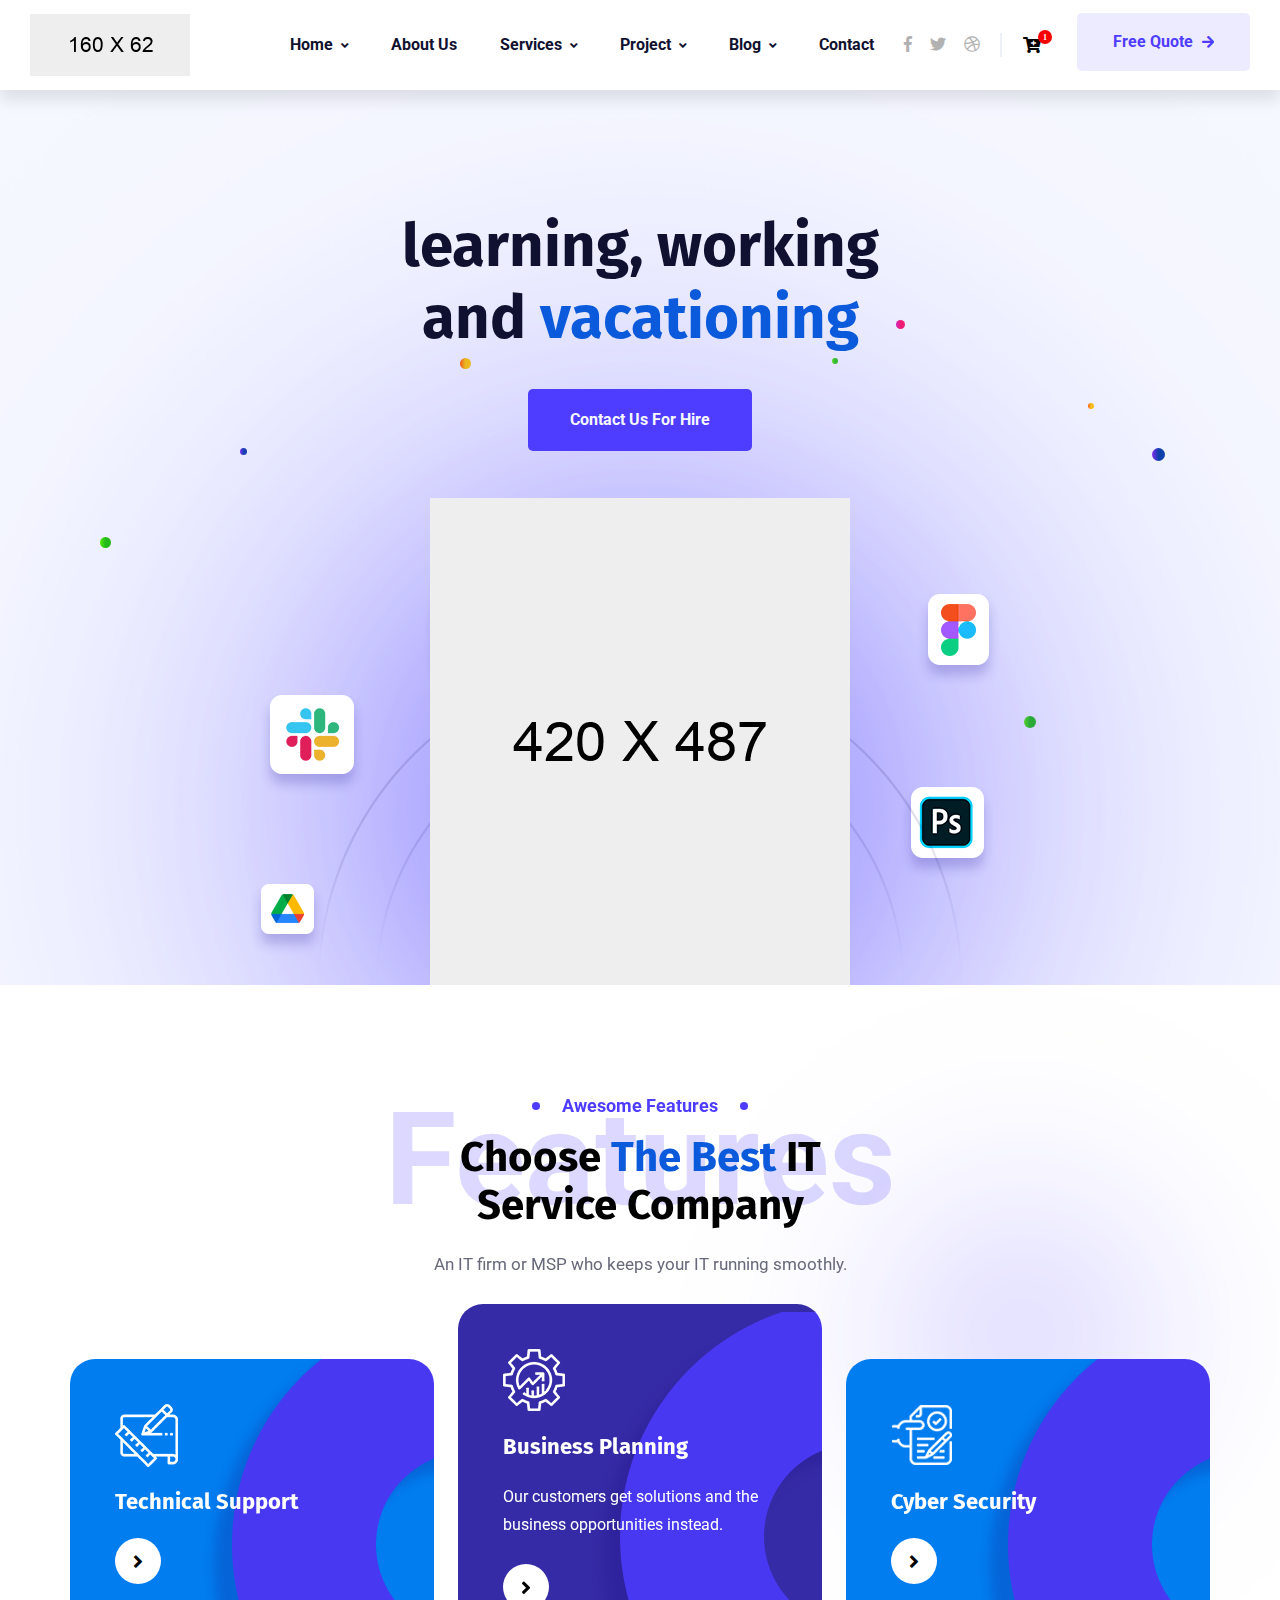
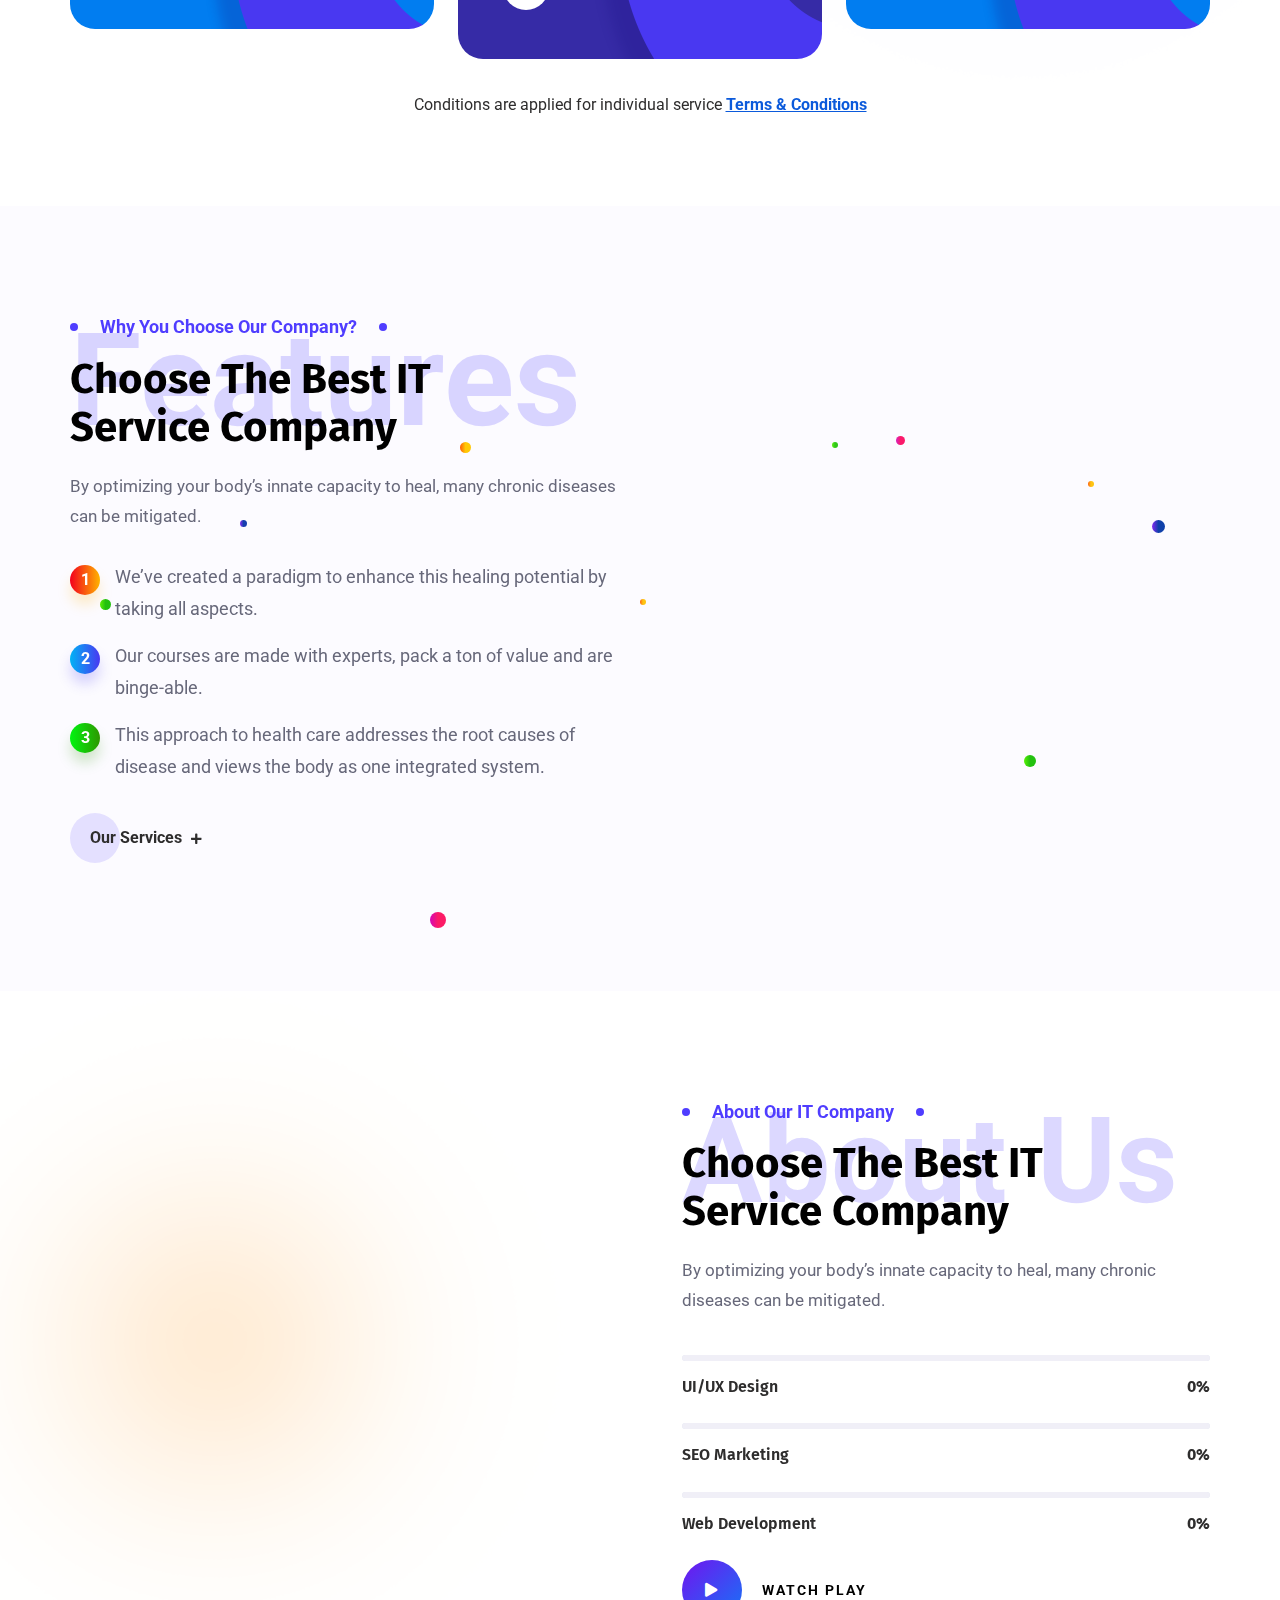
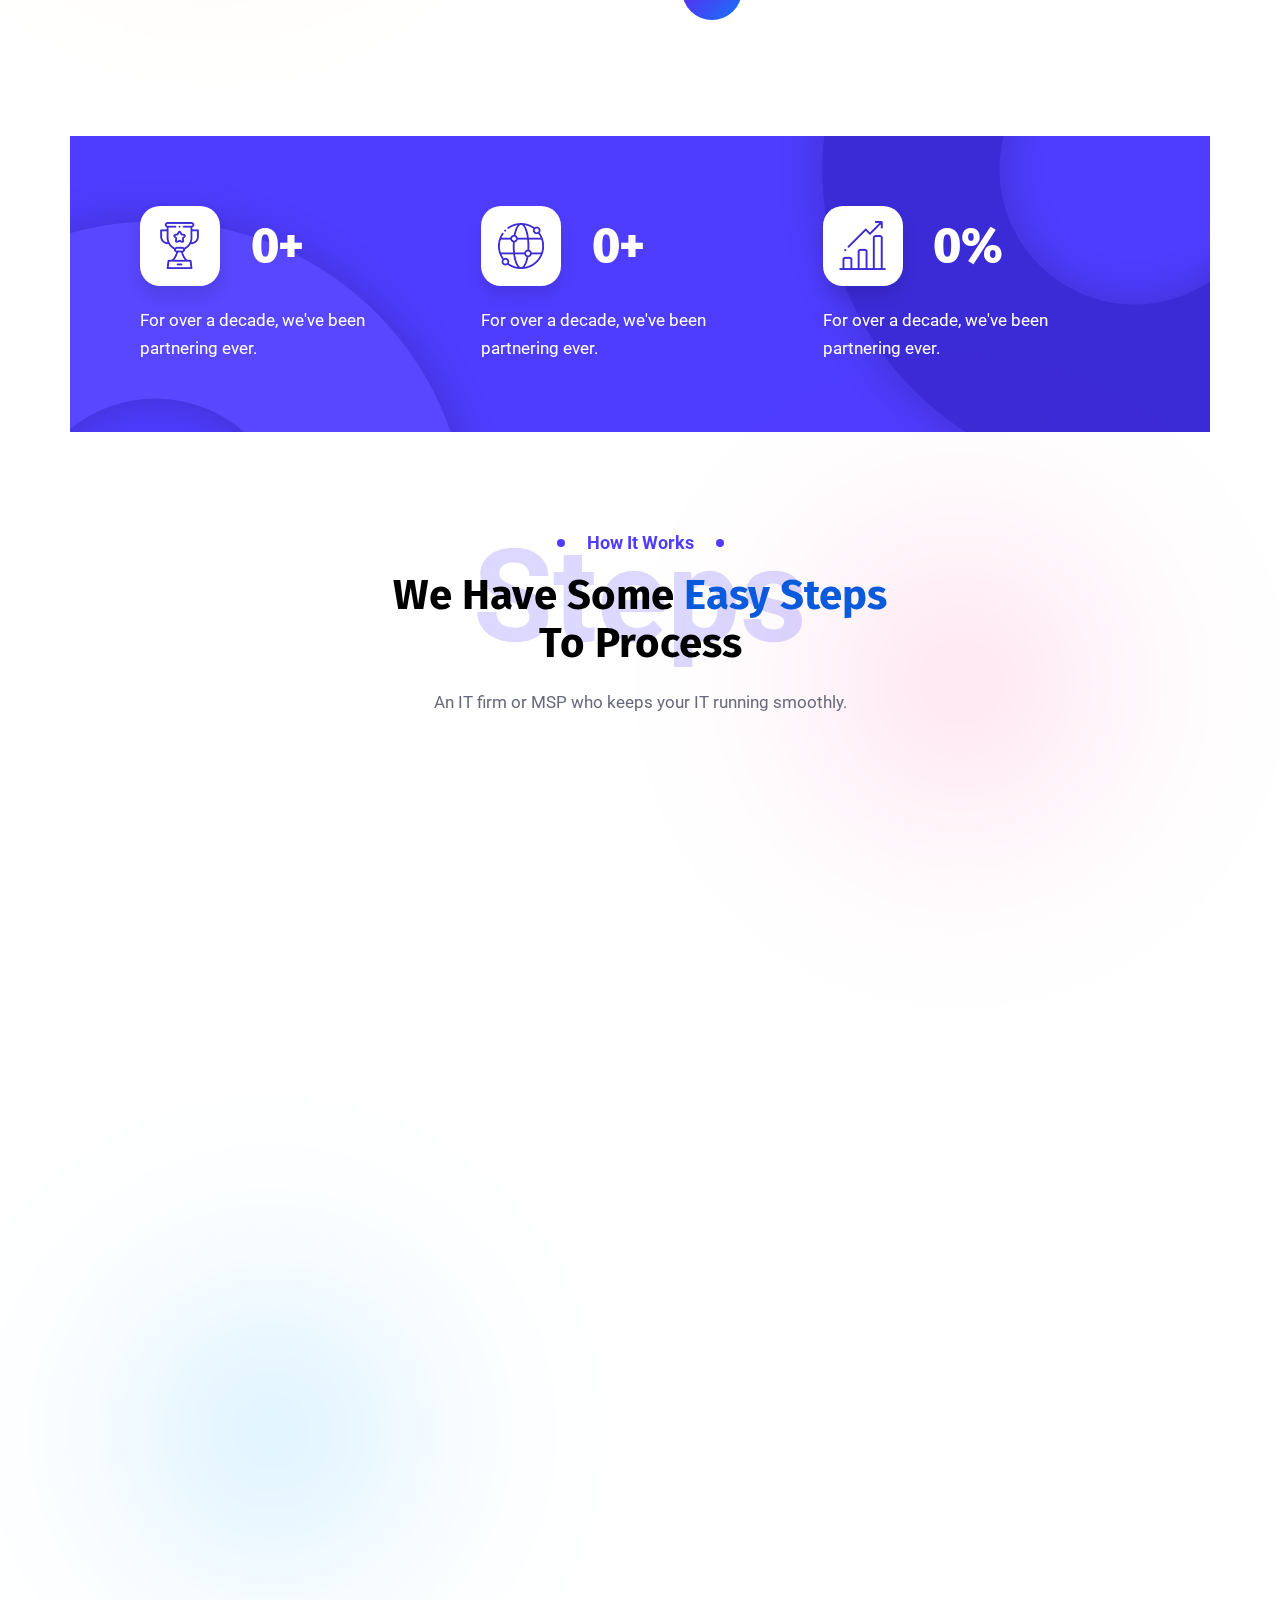
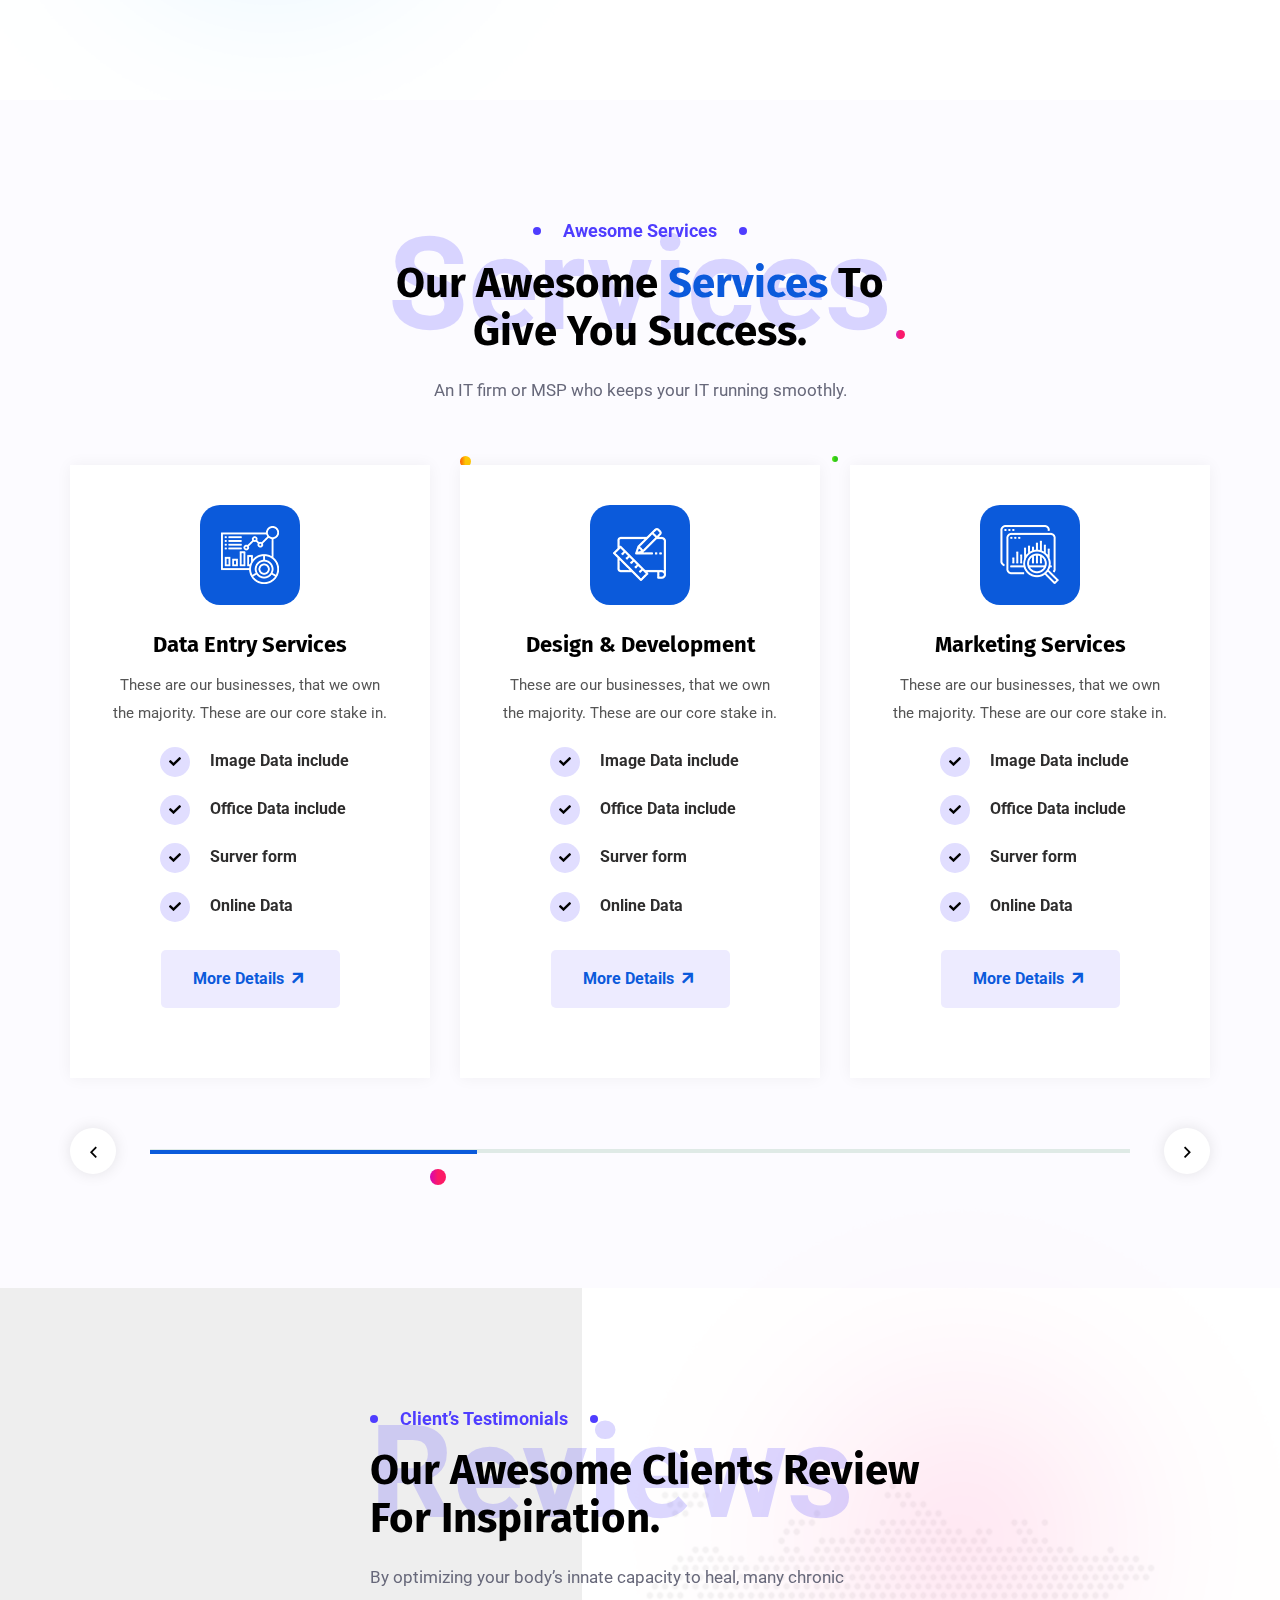
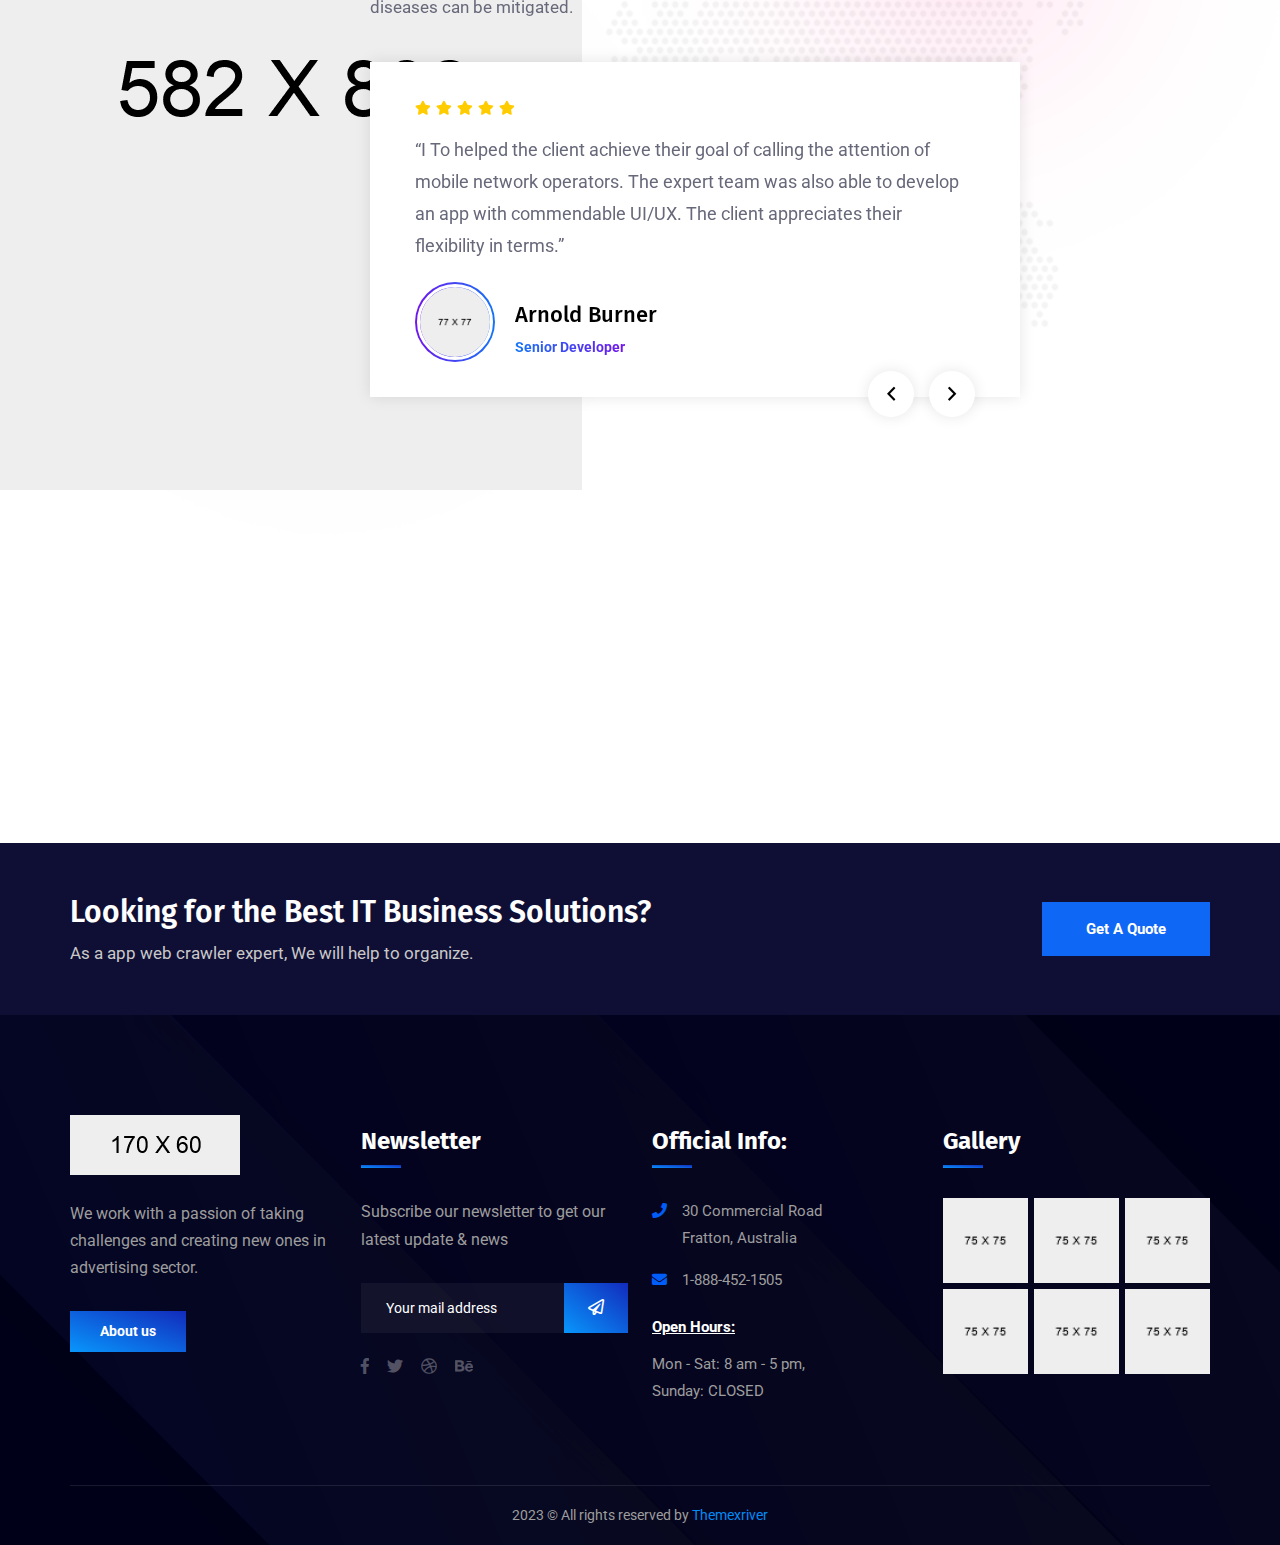
<file: index-3.html>
<!DOCTYPE html>
<html>
<head>
<meta charset="utf-8">
<title>IT-Firm IT Businees HTML-5 Template | Homepage 03</title>
<!-- Stylesheets -->
<link href="css/bootstrap.css" rel="stylesheet">
<link href="css/style.css" rel="stylesheet">
<link href="css/responsive.css" rel="stylesheet">

<link href="https://fonts.googleapis.com/css2?family=Roboto:wght@300;400;500;700;900&display=swap" rel="stylesheet">
<link href="https://fonts.googleapis.com/css2?family=Fira+Sans:wght@300;400;500;600;700;800;900&display=swap" rel="stylesheet">

<link href="https://fonts.googleapis.com/css2?family=Inter:wght@300;400;500;600;700;800;900&display=swap" rel="stylesheet">
<link href="https://fonts.googleapis.com/css2?family=Rubik:wght@300;400;500;600;700;800;900&display=swap" rel="stylesheet">

<link rel="shortcut icon" href="images/favicon.png" type="image/x-icon">
<link rel="icon" href="images/favicon.png" type="image/x-icon">

<!-- Responsive -->
<meta http-equiv="X-UA-Compatible" content="IE=edge">
<meta name="viewport" content="width=device-width, initial-scale=1.0, maximum-scale=1.0, user-scalable=0">

</head>

<body>
 
<div class="page-wrapper">
	
    <!-- Preloader -->
    <div class="preloader"></div>
	<!-- End Preloader -->
 	
 	<!-- Main Header / Header Style Three -->
    <header class="main-header header-style-three">
    	
		<!-- Header Upper -->
        <div class="header-upper">
            <div class="auto-container">
				<div class="inner-container d-flex justify-content-between align-items-center flex-wrap">
					<!-- Logo Box -->
					<div class="logo"><a href="index.html"><img src="images/logo-2.png" alt="" title=""></a></div>
					
					
					<div class="nav-outer d-flex justify-content-between align-items-center flex-wrap">
						
						<!-- Main Menu -->
						<nav class="main-menu show navbar-expand-md">
							<div class="navbar-header">
								<button class="navbar-toggler" type="button" data-toggle="collapse" data-target="#navbarSupportedContent" aria-controls="navbarSupportedContent" aria-expanded="false" aria-label="Toggle navigation">
									<span class="icon-bar"></span>
									<span class="icon-bar"></span>
									<span class="icon-bar"></span>
								</button>
							</div>
							
							<div class="navbar-collapse collapse clearfix" id="navbarSupportedContent">
								<ul class="navigation clearfix">
									<li class="dropdown"><a href="#">Home</a>
										<ul>
											<li><a href="index.html">Homepage One</a></li>
											<li><a href="index-2.html">Homepage Two</a></li>
											<li><a href="index-3.html">Homepage Three</a></li>
											<li><a href="index-4.html">Homepage Four</a></li>
											<li class="dropdown"><a href="#">Header Styles</a>
												<ul>
													<li><a href="index.html">Header Style One</a></li>
													<li><a href="index-2.html">Header Style Two</a></li>
													<li><a href="index-3.html">Header Style Three</a></li>
													<li><a href="index-4.html">Header Style Four</a></li>
												</ul>
											</li>
										</ul>
									</li>
									<li><a href="about.html">About Us</a></li>
									<li class="dropdown"><a href="#">Services</a>
										<ul>
											<li><a href="services.html">Services</a></li>
											<li><a href="service-detail.html">Service Detail</a></li>
										</ul>
									</li>
									<li class="dropdown"><a href="#">Project</a>
										<ul>
											<li><a href="project.html">project</a></li>
											<li><a href="project-detail.html">project Detail</a></li>
										</ul>
									</li>
									<li class="dropdown"><a href="#">Blog</a>
										<ul>
											<li><a href="blog.html">Our Blog</a></li>
											<li><a href="blog-detail.html">Blog Detail</a></li>
											<li><a href="not-found.html">Not Found</a></li>
										</ul>
									</li>
									<li><a href="contact.html">Contact</a></li>
								</ul>
							</div>
							
						</nav>
						<!-- Main Menu End-->
						
						<div class="outer-box d-flex align-items-center">
							
							<!-- Social Box -->
							<ul class="header-social_box-two">
								<li><a href="https://www.twitter.com/" class="fa-brands fa-facebook-f fa-fw"></a></li>
								<li><a href="https://www.facebook.com/" class="fa-brands fa-twitter fa-fw"></a></li>
								<li><a href="https://dribbble.com/" class="fa-solid fa-dribbble fa-fw"></a></li>
							</ul>
							
							<!-- Nav Btn -->
							<div class="nav-btn navSidebar-button fa fa-solid fa-cart-plus fa-fw">
								<span>1</span>
							</div>
							
							<!-- Button Box -->
							<div class="button-box">
								<a class="btn-style-four theme-btn btn-item" href="#">
									<div class="btn-wrap">
										<span class="text-one">Free Quote <i class="fa-solid fa-arrow-right fa-fw"></i></span>
										<span class="text-two">Free Quote <i class="fa-solid fa-arrow-right fa-fw"></i></span>
									</div>
								</a>
							</div>
							
							<!-- Mobile Navigation Toggler -->
							<div class="mobile-nav-toggler"><span class="icon fa-solid fa-bars fa-fw"></span></div>
							
						</div>
						
					</div>
					
				</div>
			</div>
		</div>
		
		<!-- Sticky Header  -->
        <div class="sticky-header">
            <div class="auto-container">
				<div class="d-flex justify-content-between align-items-center">
					<!-- Logo -->
					<div class="logo">
						<a href="index.html" title=""><img src="images/logo.png" alt="" title=""></a>
					</div>
					
					<!-- Right Col -->
					<div class="right-box d-flex align-items-center flex-wrap">
						<!-- Main Menu -->
						<nav class="main-menu">
							<!--Keep This Empty / Menu will come through Javascript-->
						</nav>
						<!-- Main Menu End-->
						
						<div class="outer-box d-flex align-items-center">
							
							<!-- Social Box -->
							<ul class="header-social_box-two">
								<li><a href="https://www.twitter.com/" class="fa-brands fa-facebook-f fa-fw"></a></li>
								<li><a href="https://www.facebook.com/" class="fa-brands fa-twitter fa-fw"></a></li>
								<li><a href="https://dribbble.com/" class="fa-solid fa-dribbble fa-fw"></a></li>
							</ul>
							
							<!-- Nav Btn -->
							<div class="nav-btn navSidebar-button fa fa-solid fa-cart-plus fa-fw">
								<span>1</span>
							</div>
							
							<!-- Button Box -->
							<div class="button-box">
								<a class="btn-style-four theme-btn btn-item" href="#">
									<div class="btn-wrap">
										<span class="text-one">Free Quote <i class="fa-solid fa-arrow-right fa-fw"></i></span>
										<span class="text-two">Free Quote <i class="fa-solid fa-arrow-right fa-fw"></i></span>
									</div>
								</a>
							</div>
							
							<!-- Mobile Navigation Toggler -->
							<div class="mobile-nav-toggler"><span class="icon fa-solid fa-bars fa-fw"></span></div>
							
						</div>
						
					</div>
					
				</div>
            </div>
        </div>
		<!-- End Sticky Menu -->
		
		<!-- Mobile Menu  -->
        <div class="mobile-menu">
            <div class="menu-backdrop"></div>
            <div class="close-btn"><span class="icon flaticon-020-x-mark"></span></div>
            <nav class="menu-box">
                <div class="nav-logo"><a href="index.html"><img src="images/logo.png" alt="" title=""></a></div>
				<!-- Search -->
				<div class="search-box">
					<form method="post" action="contact.html">
						<div class="form-group">
							<input type="search" name="search-field" value="" placeholder="SEARCH HERE" required>
							<button type="submit"><span class="icon flaticon-001-loupe"></span></button>
						</div>
					</form>
				</div>
                <div class="menu-outer"><!--Here Menu Will Come Automatically Via Javascript / Same Menu as in Header--></div>
            </nav>
        </div>
		<!-- End Mobile Menu -->
	
    </header>
    <!-- End Main Header -->
	
	<!-- Sidebar Cart Item -->
	<div class="xs-sidebar-group info-group">
		<div class="xs-overlay xs-bg-black"></div>
		<div class="xs-sidebar-widget">
			<div class="sidebar-widget-container">
				<div class="close-button">
					<span class="fa fa-solid fa-power-off fa-fw"></span>
				</div>
				<div class="sidebar-textwidget">
					
					<!-- Sidebar Info Content -->
					<div class="sidebar-info-contents">
						<div class="content-inner">
						
							<!-- Title Box -->
							<div class="title-box">
								<h5>Shopping <span>Bag</span></h5>
								<div class="price">$15 from free economy shipping</div>
							</div>
							
							<!-- Empty Cart Box -->
							<div class="empty-cart-box">
								<!-- No Product -->
								<div class="no-cart">
									<span class="icon fa fa-solid fa-cart-plus fa-fw"></span>
									No products in cart.
								</div>
							</div>
							
							<!-- Lower Box -->
							<div class="lower-box">
								<h5>Popular <span>Suggestions</span></h5>
									
								<!-- Post Block -->
								<div class="post-block">
									<div class="inner-box">
										<div class="image">
											<img src="images/resource/post-thumb-1.jpg" alt="" />
										</div>
										<h6><a href="#">Technical Support</a></h6>
										<div class="rating">
											<span class="fa fa-star"></span>
											<span class="fa fa-star"></span>
											<span class="fa fa-star"></span>
											<span class="fa fa-star"></span>
											<span class="fa fa-star"></span>
										</div>
										<div class="price-box">$125</div>
										<a class="theme-btn bag-btn" href="#">add to bag</a>
									</div>
								</div>
								
								<!-- Post Block -->
								<div class="post-block">
									<div class="inner-box">
										<div class="image">
											<img src="images/resource/post-thumb-2.jpg" alt="" />
										</div>
										<h6><a href="#">Business Planning</a></h6>
										<div class="rating">
											<span class="fa fa-star"></span>
											<span class="fa fa-star"></span>
											<span class="fa fa-star"></span>
											<span class="fa fa-star"></span>
											<span class="fa fa-star"></span>
										</div>
										<div class="price-box">$205</div>
										<a class="theme-btn bag-btn" href="#">add to bag</a>
									</div>
								</div>
								
								<!-- Post Block -->
								<div class="post-block">
									<div class="inner-box">
										<div class="image">
											<img src="images/resource/post-thumb-3.jpg" alt="" />
										</div>
										<h6><a href="#">Cyber Security</a></h6>
										<div class="rating">
											<span class="fa fa-star"></span>
											<span class="fa fa-star"></span>
											<span class="fa fa-star"></span>
											<span class="fa fa-star"></span>
											<span class="fa fa-star"></span>
										</div>
										<div class="price-box">$125</div>
										<a class="theme-btn bag-btn" href="#">add to bag</a>
									</div>
								</div>
								
							</div>
							
						</div>
					</div>
					
				</div>
			</div>
		</div>
	</div>
	
	<!-- Banner One -->
	<section class="banner-one">
		<div class="bubble-dotted">
            <span class="dotted dotted-1"></span>
            <span class="dotted dotted-2"></span>
            <span class="dotted dotted-3"></span>
            <span class="dotted dotted-4"></span>
            <span class="dotted dotted-5"></span>
            <span class="dotted dotted-6"></span>
            <span class="dotted dotted-7"></span>
            <span class="dotted dotted-8"></span>
            <span class="dotted dotted-9"></span>
            <span class="dotted dotted-10"></span>
        </div>
		<div class="auto-container">
			<div class="banner-one_shadow-layer" style="background-image:url(images/background/pattern-27.png)"></div>
			<div class="banner-one_icons" data-parallax='{"y" : -150}' style="background-image:url(images/icons/banner-icons.png)"></div>
			<div class="banner-one_circles" style="background-image:url(images/background/pattern-28.png)"></div>
			<!-- Content Column -->
			<h1 class="banner-one_heading">learning, working <br> and <span>vacationing</span></h1>
			<!-- Button Box -->
			<div class="banner-one_button">
				<a class="btn-style-five theme-btn btn-item" href="#">
					<div class="btn-wrap">
						<span class="text-one">Contact us for hire</span>
						<span class="text-two">Contact us for hire</span>
					</div>
				</a>
			</div>
			<div class="parallax-scene-1">
				<div class="banner-one_image" data-depth="0.15">
					<img src="images/resource/banner.png" alt="" />
				</div>
			</div>
		</div>
	</section>
	<!-- End Main Slider -->
	
	<!-- Company One -->
	<section class="company-one">
		<div class="company-one_shadow" style="background-image:url(images/background/pattern-29.png)"></div>
		<div class="auto-container">
			<!-- Sec Title Three -->
			<div class="sec-title_three centered">
				<div class="sec-title_three-big_title">features</div>
				<div class="sec-title_three-title">Awesome features</div>
				<h2 class="sec-title_three-heading">Choose <span>The Best</span> IT <br> Service Company</h2>
				<div class="sec-title_three-text">An IT firm or MSP who keeps your IT running smoothly.</div>
			</div>
			<div class="row clearfix">
				
				<!-- Company One -->
				<div class="company-one_block col-lg-4 col-md-6 col-sm-12">
					<div class="company-one_block_inner" style="background-image:url(images/background/pattern-30.png)">
						<div class="company-one_block_icon"><img src="images/icons/service-12.png" alt="" /></div>
						<h5 class="company-one_block_heading">Technical Support</h5>
						<a href="service-detail.html" class="theme-btn company-one_block_arrow fa fa-angle-right"></a>
						<div class="company-one_block_overlay" style="background-image:url(images/background/pattern-31.png)">
							<div class="company-one_block_icon"><img src="images/icons/service-12.png" alt="" /></div>
							<h5 class="company-one_block_heading">Technical Support</h5>
							<div class="company-one_block_text">Our customers get solutions and the business opportunities instead.</div>
							<a href="service-detail.html" class="theme-btn company-one_block_arrow fa fa-angle-right"></a>
						</div>
					</div>
				</div>
				
				<!-- Company One -->
				<div class="company-one_block active col-lg-4 col-md-6 col-sm-12">
					<div class="company-one_block_inner" style="background-image:url(images/background/pattern-30.png)">
						<div class="company-one_block_icon"><img src="images/icons/service-13.png" alt="" /></div>
						<h5 class="company-one_block_heading">Business Planning</h5>
						<a href="service-detail.html" class="theme-btn company-one_block_arrow fa fa-angle-right"></a>
						<div class="company-one_block_overlay" style="background-image:url(images/background/pattern-31.png)">
							<div class="company-one_block_icon"><img src="images/icons/service-13.png" alt="" /></div>
							<h5 class="company-one_block_heading">Business Planning</h5>
							<div class="company-one_block_text">Our customers get solutions and the business opportunities instead.</div>
							<a href="service-detail.html" class="theme-btn company-one_block_arrow fa fa-angle-right"></a>
						</div>
					</div>
				</div>
				
				<!-- Company One -->
				<div class="company-one_block col-lg-4 col-md-6 col-sm-12">
					<div class="company-one_block_inner" style="background-image:url(images/background/pattern-30.png)">
						<div class="company-one_block_icon"><img src="images/icons/service-14.png" alt="" /></div>
						<h5 class="company-one_block_heading">Cyber Security</h5>
						<a href="service-detail.html" class="theme-btn company-one_block_arrow fa fa-angle-right"></a>
						<div class="company-one_block_overlay" style="background-image:url(images/background/pattern-31.png)">
							<div class="company-one_block_icon"><img src="images/icons/service-14.png" alt="" /></div>
							<h5 class="company-one_block_heading">Cyber Security</h5>
							<div class="company-one_block_text">Our customers get solutions and the business opportunities instead.</div>
							<a href="service-detail.html" class="theme-btn company-one_block_arrow fa fa-angle-right"></a>
						</div>
					</div>
				</div>
				
			</div>
			
			<div class="company-one_lower-text">Conditions are applied for individual service <a href="#">Terms & Conditions</a></div>
			
		</div>
	</section>
	<!-- End Company One -->
	
	<!-- Company One -->
	<section class="company-two">
		<div class="bubble-dotted">
            <span class="dotted dotted-1"></span>
            <span class="dotted dotted-2"></span>
            <span class="dotted dotted-3"></span>
            <span class="dotted dotted-4"></span>
            <span class="dotted dotted-5"></span>
            <span class="dotted dotted-6"></span>
            <span class="dotted dotted-7"></span>
            <span class="dotted dotted-8"></span>
            <span class="dotted dotted-9"></span>
            <span class="dotted dotted-10"></span>
        </div>
		<div class="auto-container">
			<div class="row clearfix">
				<!-- Image Column -->
				<div class="company-two_image-column col-lg-6 col-md-12 col-sm-12">
					<div class="company-two_image-inner">
						<div class="sec-title_three">
							<div class="sec-title_three-big_title">Features</div>
							<div class="sec-title_three-title">Why You choose our company?</div>
							<h2 class="sec-title_three-heading">Choose The Best IT <br> Service Company</h2>
							<div class="sec-title_three-text">By optimizing your body’s innate capacity to heal, many chronic diseases can be mitigated.</div>
						</div>
						<ul class="compant-two_list">
							<li><span>1</span>We’ve created a paradigm to enhance this healing potential by taking all aspects.</li>
							<li><span>2</span>Our courses are made with experts, pack a ton of value and are binge-able.</li>
							<li><span>3</span>This approach to health care addresses the root causes of disease and views the body as one integrated system.</li>
						</ul>
						<a href="#" class="theme-btn btn-style-six">our services <span class="fa-solid fa-plus fa-fw"></span></a>
					</div>
				</div>
				<!-- Content Column -->
				<div class="company-two_content-column col-lg-6 col-md-12 col-sm-12">
					<div class="company-two_content-inner wow fadeInRight" data-wow-delay="0ms" data-wow-duration="1500ms">
						<div class="company-two_image">
							<img src="images/resource/company.png" alt="" />
						</div>
					</div>
				</div>
			</div>
		</div>
	</section>
	<!-- End Company One -->
	
	<!-- Company One -->
	<section class="about-three">
		<div class="about-three_shadow" style="background-image:url(images/background/pattern-32.png)"></div>
		<div class="auto-container">
			<div class="row clearfix">
				
				<!-- Content Column -->
				<div class="about-three_content-column col-lg-6 col-md-12 col-sm-12">
					<div class="about-three_content-inner wow fadeInLeft" data-wow-delay="0ms" data-wow-duration="1500ms">
						<div class="about-three_image">
							<img src="images/resource/about-3.png" alt="" />
						</div>
					</div>
				</div>
				
				<!-- Image Column -->
				<div class="about-three_image-column col-lg-6 col-md-12 col-sm-12">
					<div class="about-three_image-inner">
						<div class="sec-title_three">
							<div class="sec-title_three-big_title">about us</div>
							<div class="sec-title_three-title">About our IT Company</div>
							<h2 class="sec-title_three-heading">Choose The Best IT <br> Service Company</h2>
							<div class="sec-title_three-text">By optimizing your body’s innate capacity to heal, many chronic diseases can be mitigated.</div>
						</div>
						
						<!-- Skills -->
						<div class="default-skills">

							<!-- Skill Item -->
							<div class="default-skill-item">
								<div class="default-skill-bar">
									<div class="default-bar-inner">
										<div class="default-bar progress-line" data-width="90">
											<div class="default-skill-percentage"></div>
										</div>
									</div>
								</div>
								<div class="default-count-box count-box"><span class="count-text" data-speed="2000" data-stop="90">0</span>%</div>
								<div class="default-skill-title">UI/UX Design</div>
							</div>

							<!-- Skill Item -->
							<div class="default-skill-item">
								<div class="default-skill-bar">
									<div class="default-bar-inner">
										<div class="default-bar progress-line" data-width="95">
											<div class="default-skill-percentage"></div>
										</div>
									</div>
								</div>
								<div class="default-count-box count-box"><span class="count-text" data-speed="2000" data-stop="95">0</span>%</div>
								<div class="default-skill-title">SEO Marketing</div>
							</div>
							
							<!-- Skill Item -->
							<div class="default-skill-item">
								<div class="default-skill-bar">
									<div class="default-bar-inner">
										<div class="default-bar progress-line" data-width="70">
											<div class="default-skill-percentage"></div>
										</div>
									</div>
								</div>
								<div class="default-count-box count-box"><span class="count-text" data-speed="2000" data-stop="70">0</span>%</div>
								<div class="default-skill-title">Web Development</div>
							</div>
							
						</div>
						
						<!-- About One Detail -->
						<a class="about-three_play lightbox-video" href="https://www.youtube.com/watch?v=kxPCFljwJws">
							<span class="fa-solid fa-play fa-fw"><i class="ripple"></i></span>
							watch play
						</a>
						
					</div>
				</div>
				
			</div>
		</div>
	</section>
	<!-- End Company One -->
	
	<!-- Counter Three -->
	<section class="counter-three">
		<div class="auto-container">
			<div class="counter-three_inner-container">
				<div class="counter-three_pattern-one" style="background-image:url(images/background/pattern-33.png)"></div>
				<div class="counter-three_pattern-two" style="background-image:url(images/background/pattern-34.png)"></div>
				
				<div class="row clearfix">
					
					<!-- Counter Column -->
					<div class="counter-three_block col-lg-4 col-md-6 col-sm-6">
						<div class="counter-three_block-inner">
							<span class="counter-three_counter-icon"><img src="images/icons/counter-1.png" alt="" /></span>
							<div class="counter-three_counter"><span class="odometer" data-count="122"></span>+</div>
						</div>
						<div class="counter-three_text">For over a decade, we've been <br> partnering ever.</div>
					</div>
					
					<!-- Counter Column -->
					<div class="counter-three_block col-lg-4 col-md-6 col-sm-6">
						<div class="counter-three_block-inner">
							<span class="counter-three_counter-icon"><img src="images/icons/counter-2.png" alt="" /></span>
							<div class="counter-three_counter"><span class="odometer" data-count="36"></span>+</div>
						</div>
						<div class="counter-three_text">For over a decade, we've been <br> partnering ever.</div>
					</div>
					
					<!-- Counter Column -->
					<div class="counter-three_block col-lg-4 col-md-6 col-sm-6">
						<div class="counter-three_block-inner">
							<span class="counter-three_counter-icon"><img src="images/icons/counter-3.png" alt="" /></span>
							<div class="counter-three_counter"><span class="odometer" data-count="99"></span>%</div>
						</div>
						<div class="counter-three_text">For over a decade, we've been <br> partnering ever.</div>
					</div>
					
				</div>
				
			</div>
		</div>
	</section>
	<!-- End Counter Three -->
	
	<!-- Steps One -->
	<section class="steps-one">
		<div class="steps-one_shadow" style="background-image:url(images/background/pattern-35.png)"></div>
		<div class="steps-one_shadow-two" style="background-image:url(images/background/pattern-36.png)"></div>
		<div class="auto-container">
			<!-- Sec Title Three -->
			<div class="sec-title_three centered">
				<div class="sec-title_three-big_title">steps</div>
				<div class="sec-title_three-title">how it works</div>
				<h2 class="sec-title_three-heading">We have some <span>easy steps</span> <br> to process</h2>
				<div class="sec-title_three-text">An IT firm or MSP who keeps your IT running smoothly.</div>
			</div>
			<div class="steps-one_blocks-outer">
			
				<!-- Step Block One -->
				<div class="step-block_one">
					<div class="step-block_one-inner wow fadeInUp" data-wow-delay="0ms" data-wow-duration="1500ms">
						<div class="row clearfix">
							<!-- Step Block One -->
							<div class="step-block_one-content col-lg-6 col-md-12 col-sm-12">
								<div class="step-block_one-content-inner">
									<h3 class="step-block_one-title">Send us Message</h3>
									<div class="step-block_one-text">Once you’ve completed a short registration process, you can choose your first goal from TelMD’s five areas of life: Body, Energy, Mind, Mood and Spirit.</div>
									<div class="step-block_one-arrow fa-solid fa-arrow-right fa-fw"></div>
									<a href="#" class="theme-btn btn-style-six">our services <span class="fa-solid fa-plus fa-fw"></span></a>
								</div>
							</div>
							<!-- Step Block One -->
							<div class="step-block_one-number-column col-lg-6 col-md-12 col-sm-12">
								<div class="step-block_one-number-inner">
									<div class="d-flex step-block_one-number-content">
										<div class="step-block_one-number">01</div>
										<span class="step-one_icon"><img src="images/icons/step-1.png" alt="" /></span>
									</div>
								</div>
							</div>
						</div>
					</div>
				</div>
				
				<!-- Step Block One -->
				<div class="step-block_one">
					<div class="step-block_one-inner wow fadeInUp" data-wow-delay="0ms" data-wow-duration="1500ms">
						<div class="row clearfix">
							<!-- Step Block One -->
							<div class="step-block_one-content col-lg-6 col-md-12 col-sm-12">
								<div class="step-block_one-content-inner">
									<h3 class="step-block_one-title">Discuss With Us</h3>
									<div class="step-block_one-text">Once you’ve completed a short registration process, you can choose your first goal from TelMD’s five areas of life: Body, Energy, Mind, Mood and Spirit.</div>
									<div class="step-block_one-arrow fa-solid fa-arrow-right fa-fw"></div>
									<a href="#" class="theme-btn btn-style-six">Open a ticket <span class="fa-solid fa-plus fa-fw"></span></a>
								</div>
							</div>
							<!-- Step Block One -->
							<div class="step-block_one-number-column col-lg-6 col-md-12 col-sm-12">
								<div class="step-block_one-number-inner">
									<div class="d-flex step-block_one-number-content">
										<div class="step-block_one-number">02</div>
										<span class="step-one_icon"><img src="images/icons/step-2.png" alt="" /></span>
									</div>
								</div>
							</div>
						</div>
					</div>
				</div>
				
				<!-- Step Block One -->
				<div class="step-block_one">
					<div class="step-block_one-inner wow fadeInUp" data-wow-delay="0ms" data-wow-duration="1500ms">
						<div class="row clearfix">
							<!-- Step Block One -->
							<div class="step-block_one-content col-lg-6 col-md-12 col-sm-12">
								<div class="step-block_one-content-inner">
									<h3 class="step-block_one-title">Make a Payment!</h3>
									<div class="step-block_one-text">Once you’ve completed a short registration process, you can choose your first goal from TelMD’s five areas of life: Body, Energy, Mind, Mood and Spirit.</div>
									<div class="step-block_one-arrow fa-solid fa-arrow-right fa-fw"></div>
									<a href="#" class="theme-btn btn-style-six">contact us <span class="fa-solid fa-plus fa-fw"></span></a>
								</div>
							</div>
							<!-- Step Block One -->
							<div class="step-block_one-number-column col-lg-6 col-md-12 col-sm-12">
								<div class="step-block_one-number-inner">
									<div class="d-flex step-block_one-number-content">
										<div class="step-block_one-number">03</div>
										<span class="step-one_icon"><img src="images/icons/step-3.png" alt="" /></span>
									</div>
								</div>
							</div>
						</div>
					</div>
				</div>
			
			</div>
		</div>
	</section>
	<!-- End Steps One -->
	
	<!-- Services Two -->
	<section class="services-two">
		<div class="bubble-dotted">
            <span class="dotted dotted-1"></span>
            <span class="dotted dotted-2"></span>
            <span class="dotted dotted-3"></span>
            <span class="dotted dotted-4"></span>
            <span class="dotted dotted-5"></span>
            <span class="dotted dotted-6"></span>
            <span class="dotted dotted-7"></span>
            <span class="dotted dotted-8"></span>
            <span class="dotted dotted-9"></span>
            <span class="dotted dotted-10"></span>
        </div>
		<div class="auto-container">
			<!-- Sec Title Three -->
			<div class="sec-title_three centered">
				<div class="sec-title_three-big_title">Services</div>
				<div class="sec-title_three-title">Awesome Services</div>
				<h2 class="sec-title_three-heading">Our Awesome <span>services</span> to <br> give you success.</h2>
				<div class="sec-title_three-text">An IT firm or MSP who keeps your IT running smoothly.</div>
			</div>
			<div class="services-carousel owl-carousel owl-theme">
				
				<!-- Service Block Four -->
				<div class="service-block_four">
					<div class="service-block_four-inner">
						<span class="service-block_four-icon"><img src="images/icons/service-15.png" alt="" /></span>
						<h5 class="service-block_four-title">Data Entry Services</h5>
						<div class="service-block_four-text">These are our businesses, that we own the majority. These are our core stake in.</div>
						<ul class="service-block_four-list">
							<li>Image Data include</li>
							<li>Office Data include</li>
							<li>Surver form</li>
							<li>Online Data</li>
						</ul>
						<div class="service-block_four-button">
							<a href="#" class="theme-btn more-detail">More Details <span class="arrow fa-solid fa-arrow-right fa-fw"></span></a>
						</div>
					</div>
				</div>
				
				<!-- Service Block Four -->
				<div class="service-block_four">
					<div class="service-block_four-inner">
						<span class="service-block_four-icon"><img src="images/icons/service-16.png" alt="" /></span>
						<h5 class="service-block_four-title">Design & Development</h5>
						<div class="service-block_four-text">These are our businesses, that we own the majority. These are our core stake in.</div>
						<ul class="service-block_four-list">
							<li>Image Data include</li>
							<li>Office Data include</li>
							<li>Surver form</li>
							<li>Online Data</li>
						</ul>
						<div class="service-block_four-button">
							<a href="#" class="theme-btn more-detail">More Details <span class="arrow fa-solid fa-arrow-right fa-fw"></span></a>
						</div>
					</div>
				</div>
				
				<!-- Service Block Four -->
				<div class="service-block_four">
					<div class="service-block_four-inner">
						<span class="service-block_four-icon"><img src="images/icons/service-17.png" alt="" /></span>
						<h5 class="service-block_four-title">Marketing Services</h5>
						<div class="service-block_four-text">These are our businesses, that we own the majority. These are our core stake in.</div>
						<ul class="service-block_four-list">
							<li>Image Data include</li>
							<li>Office Data include</li>
							<li>Surver form</li>
							<li>Online Data</li>
						</ul>
						<div class="service-block_four-button">
							<a href="#" class="theme-btn more-detail">More Details <span class="arrow fa-solid fa-arrow-right fa-fw"></span></a>
						</div>
					</div>
				</div>
				
				<!-- Service Block Four -->
				<div class="service-block_four">
					<div class="service-block_four-inner">
						<span class="service-block_four-icon"><img src="images/icons/service-15.png" alt="" /></span>
						<h5 class="service-block_four-title">Data Entry Services</h5>
						<div class="service-block_four-text">These are our businesses, that we own the majority. These are our core stake in.</div>
						<ul class="service-block_four-list">
							<li>Image Data include</li>
							<li>Office Data include</li>
							<li>Surver form</li>
							<li>Online Data</li>
						</ul>
						<div class="service-block_four-button">
							<a href="#" class="theme-btn more-detail">More Details <span class="arrow fa-solid fa-arrow-right fa-fw"></span></a>
						</div>
					</div>
				</div>
				
				<!-- Service Block Four -->
				<div class="service-block_four">
					<div class="service-block_four-inner">
						<span class="service-block_four-icon"><img src="images/icons/service-16.png" alt="" /></span>
						<h5 class="service-block_four-title">Design & Development</h5>
						<div class="service-block_four-text">These are our businesses, that we own the majority. These are our core stake in.</div>
						<ul class="service-block_four-list">
							<li>Image Data include</li>
							<li>Office Data include</li>
							<li>Surver form</li>
							<li>Online Data</li>
						</ul>
						<div class="service-block_four-button">
							<a href="#" class="theme-btn more-detail">More Details <span class="arrow fa-solid fa-arrow-right fa-fw"></span></a>
						</div>
					</div>
				</div>
				
				<!-- Service Block Four -->
				<div class="service-block_four">
					<div class="service-block_four-inner">
						<span class="service-block_four-icon"><img src="images/icons/service-17.png" alt="" /></span>
						<h5 class="service-block_four-title">Marketing Services</h5>
						<div class="service-block_four-text">These are our businesses, that we own the majority. These are our core stake in.</div>
						<ul class="service-block_four-list">
							<li>Image Data include</li>
							<li>Office Data include</li>
							<li>Surver form</li>
							<li>Online Data</li>
						</ul>
						<div class="service-block_four-button">
							<a href="#" class="theme-btn more-detail">More Details <span class="arrow fa-solid fa-arrow-right fa-fw"></span></a>
						</div>
					</div>
				</div>
				
			</div>
		</div>
	</section>
	<!-- End Services Two -->
	
	<!-- Testimonial Section -->
	<section class="testimonial-section-two" style="background-image: url(images/background/map.png)">
		<div class="testimonial-section-two_shadow" style="background-image:url(images/background/pattern-35.png)"></div>
		<div class="testimonial-section-two_shadow-two" style="background-image:url(images/background/pattern-35.png)"></div>
		<div class="auto-container">
			<div class="side-image">
				<img src="images/resource/testimonial.png" alt="" />
			</div>
			<div class="inner-container">
				
				<!-- Sec Title -->
				<div class="sec-title_three">
					<div class="sec-title_three-big_title">reviews</div>
					<div class="sec-title_three-title">Client’s Testimonials</div>
					<h2 class="sec-title_three-heading">Our awesome clients review <br> for inspiration.</h2>
					<div class="sec-title_three-text">By optimizing your body’s innate capacity to heal, many chronic <br> diseases can be mitigated.</div>
				</div>
				
				<div class="carousel-outer">
				<div class="single-item-carousel owl-carousel owl-theme">
						
					<!-- Testimonial Block -->
					<div class="testimonial-block">
						<div class="inner-box">
							<div class="rating">
								<span class="fa fa-star"></span>
								<span class="fa fa-star"></span>
								<span class="fa fa-star"></span>
								<span class="fa fa-star"></span>
								<span class="fa fa-star"></span>
							</div>
							<div class="text">“I To helped the client achieve their goal of calling the attention of mobile network operators. The expert team was also able to develop an app with commendable UI/UX. The client appreciates their flexibility in terms.”</div>
						</div>
						<div class="author-box">
							<div class="box-inner">
								<span class="author-image">
									<img src="images/resource/author-1.jpg" alt="" />
								</span>
								<h5>Arnold Burner</h5>
								<div class="designation">Senior Developer</div>
							</div>
						</div>
					</div>
					
					<!-- Testimonial Block -->
					<div class="testimonial-block">
						<div class="inner-box">
							<div class="rating">
								<span class="fa fa-star"></span>
								<span class="fa fa-star"></span>
								<span class="fa fa-star"></span>
								<span class="fa fa-star"></span>
								<span class="fa fa-star"></span>
							</div>
							<div class="text">“I To helped the client achieve their goal of calling the attention of mobile network operators. The expert team was also able to develop an app with commendable UI/UX. The client appreciates their flexibility in terms.”</div>
						</div>
						<div class="author-box">
							<div class="box-inner">
								<span class="author-image">
									<img src="images/resource/author-1.jpg" alt="" />
								</span>
								<h5>Arnold Burner</h5>
								<div class="designation">Senior Developer</div>
							</div>
						</div>
					</div>
					
					<!-- Testimonial Block -->
					<div class="testimonial-block">
						<div class="inner-box">
							<div class="rating">
								<span class="fa fa-star"></span>
								<span class="fa fa-star"></span>
								<span class="fa fa-star"></span>
								<span class="fa fa-star"></span>
								<span class="fa fa-star"></span>
							</div>
							<div class="text">“I To helped the client achieve their goal of calling the attention of mobile network operators. The expert team was also able to develop an app with commendable UI/UX. The client appreciates their flexibility in terms.”</div>
						</div>
						<div class="author-box">
							<div class="box-inner">
								<span class="author-image">
									<img src="images/resource/author-1.jpg" alt="" />
								</span>
								<h5>Arnold Burner</h5>
								<div class="designation">Senior Developer</div>
							</div>
						</div>
					</div>
					
				</div>
				</div>
				
			</div>
		</div>
	</section>
	<!-- End Testimonial Section -->
	
	<!-- Clients Two -->
	<section class="clients-two wow fadeInUp" data-wow-delay="0ms" data-wow-duration="1500ms">
		<div class="auto-container">
			<div class="clients-two_inner-container" style="background-image: url(images/background/pattern-37.png)">
				<h2 class="clients-two_title">Our Trusted <span>Partners</span></h2>
				
				<!-- Sponsors Carousel -->
				<ul class="sponsors-carousel owl-carousel owl-theme">
					<li class="slide-item"><figure class="client-one_image-box-two"><a href="#"><img src="images/clients/9.png" alt=""></a></figure></li>
					<li class="slide-item"><figure class="client-one_image-box-two"><a href="#"><img src="images/clients/10.png" alt=""></a></figure></li>
					<li class="slide-item"><figure class="client-one_image-box-two"><a href="#"><img src="images/clients/11.png" alt=""></a></figure></li>
					<li class="slide-item"><figure class="client-one_image-box-two"><a href="#"><img src="images/clients/12.png" alt=""></a></figure></li>
					<li class="slide-item"><figure class="client-one_image-box-two"><a href="#"><img src="images/clients/13.png" alt=""></a></figure></li>
					<li class="slide-item"><figure class="client-one_image-box-two"><a href="#"><img src="images/clients/14.png" alt=""></a></figure></li>
					<li class="slide-item"><figure class="client-one_image-box-two"><a href="#"><img src="images/clients/9.png" alt=""></a></figure></li>
					<li class="slide-item"><figure class="client-one_image-box-two"><a href="#"><img src="images/clients/10.png" alt=""></a></figure></li>
					<li class="slide-item"><figure class="client-one_image-box-two"><a href="#"><img src="images/clients/11.png" alt=""></a></figure></li>
					<li class="slide-item"><figure class="client-one_image-box-two"><a href="#"><img src="images/clients/12.png" alt=""></a></figure></li>
				</ul>
				
			</div>
		</div>
	</section>
	<!-- End Clients Two -->
	
	<!-- CTA One -->
	<section class="cta-one">
		<div class="auto-container">
			<div class="d-flex justify-content-between align-items-center flex-wrap">
				<div class="left-box">
					<h3 class="cta-one_heading">Looking for the Best IT Business Solutions?</h3>
					<div class="cta-one_text">As a app web crawler expert, We will help to organize.</div>
				</div>
				<div class="right-box">
					<a class="cta-one_btn theme-btn" href="contact.html">get a quote</a>
				</div>
			</div>
		</div>
	</section>
	<!-- End CTA One -->
	
	<!-- Footer -->
	<footer class="main-footer" style="background-image:url(images/background/pattern-11.png)">
		<div class="auto-container">
			<!-- Widgets Section -->
			<div class="widgets-section">
				<div class="row clearfix">
					
					<!-- Big Column -->
					<div class="big-column col-lg-6 col-md-12 col-sm-12">
						<div class="row clearfix">
							
							<!-- Footer Column -->
							<div class="footer-column col-lg-6 col-md-6 col-sm-12">
								<div class="footer-widget logo-widget">
									<div class="logo">
										<a href="index.html"><img src="images/footer-logo.png" alt="" /></a>
									</div>
									<div class="text">We work with a passion of taking challenges and creating new ones in advertising sector.</div>
									<a href="#" class="theme-btn about-btn">About us</a>
								</div>
							</div>
							
							<!-- Footer Column -->
							<div class="footer-column col-lg-6 col-md-6 col-sm-12">
								<div class="footer-widget newsletter-widget">
									<h4>Newsletter</h4>
									<div class="text">Subscribe our newsletter to get our latest update & news</div>
									
									<!-- Email Box -->
									<div class="email-box">
										<form method="post" action="contact.html">
											<div class="form-group">
												<input type="email" name="search-field" value="" placeholder="Your mail address" required>
												<button type="submit"><span class="icon fa-solid fa-paper-plane fa-fw"></span></button>
											</div>
										</form>
									</div>
									
									<!-- Social Box -->
									<ul class="social-box">
										<li><a href="https://www.twitter.com/" class="fa-brands fa-facebook-f fa-fw"></a></li>
										<li><a href="https://www.facebook.com/" class="fa-brands fa-twitter fa-fw"></a></li>
										<li><a href="https://dribbble.com/" class="fa-solid fa-dribbble fa-fw"></a></li>
										<li><a href="https://behance.com/" class="fa-solid fa-behance fa-fw"></a></li>
									</ul>
									<!-- End Social Box -->
									
								</div>
							</div>
							
						</div>
					</div>
					
					<!-- Big Column -->
					<div class="big-column col-lg-6 col-md-12 col-sm-12">
						<div class="row clearfix">
							
							<!-- Footer Column -->
							<div class="footer-column col-lg-6 col-md-6 col-sm-12">
								<div class="footer-widget contact-widget">
									<h4>Official info:</h4>
									<ul class="contact-list">
										<li><span class="icon fa fa-phone"></span> 30 Commercial Road <br> Fratton, Australia</li>
										<li><span class="icon fa fa-envelope"></span> 1-888-452-1505</li>
									</ul>
									<div class="timing">
										<strong>Open Hours: </strong>
										Mon - Sat: 8 am - 5 pm, <br> Sunday: CLOSED
									</div>
								</div>
							</div>
							
							<!-- Footer Column -->
							<div class="footer-column col-lg-6 col-md-6 col-sm-12">
								<div class="footer-widget instagram-widget">
									<h4>Gallery</h4>
									<div class="widget-content">
										<div class="images-outer clearfix">
											<!--Image Box-->
											<figure class="image-box"><a class="lightbox-image" href="images/gallery/project-1.jpg"><img src="images/gallery/footer-gallery-thumb-1.jpg" alt=""></a></figure>
											<!--Image Box-->
											<figure class="image-box"><a class="lightbox-image" href="images/gallery/project-2.jpg"><img src="images/gallery/footer-gallery-thumb-2.jpg" alt=""></a></figure>
											<!--Image Box-->
											<figure class="image-box"><a class="lightbox-image" href="images/gallery/project-3.jpg"><img src="images/gallery/footer-gallery-thumb-3.jpg" alt=""></a></figure>
											<!--Image Box-->
											<figure class="image-box"><a class="lightbox-image" href="images/gallery/project-4.jpg"><img src="images/gallery/footer-gallery-thumb-4.jpg" alt=""></a></figure>
											<!--Image Box-->
											<figure class="image-box"><a class="lightbox-image" href="images/gallery/project-5.jpg"><img src="images/gallery/footer-gallery-thumb-5.jpg" alt=""></a></figure>
											<!--Image Box-->
											<figure class="image-box"><a class="lightbox-image" href="images/gallery/project-6.jpg"><img src="images/gallery/footer-gallery-thumb-6.jpg" alt=""></a></figure>
										</div>
									</div>
								</div>
							</div>
							
						</div>
					</div>
					
				</div>
			</div>
			
			<div class="footer-bottom">
				<div class="copyright">2023 &copy; All rights reserved by <a href="#">Themexriver</a></div>
			</div>
			
		</div>
	</footer>
	<!-- Footer -->
	
	<!-- Search Popup -->
	<div class="search-popup">
		<div class="color-layer"></div>
		<button class="close-search"><span class="fa-solid fa-power-off fa-fw"></span></button>
		<form method="post" action="blog.html">
			<div class="form-group">
				<input type="search" name="search-field" value="" placeholder="Search Here" required="">
				<button class="fa-solid fa-paper-plane fa-fw" type="submit"></button>
			</div>
		</form>
	</div>
	<!-- End Search Popup -->
	
</div>
<!-- End PageWrapper -->

<!-- Scroll To Top -->
<div class="scroll-to-top scroll-to-target" data-target="html"><span class="fa fa-angle-double-up"></span></div>

<script src="js/jquery.js"></script>
<script src="js/appear.js"></script>
<script src="js/owl.js"></script>
<script src="js/wow.js"></script>
<script src="js/odometer.js"></script>
<script src="js/nav-tool.js"></script>
<script src="js/mixitup.js"></script>
<script src="js/popper.min.js"></script>
<script src="js/parallax.min.js"></script>
<script src="js/parallax-scroll.js"></script>
<script src="js/bootstrap.min.js"></script>
<script src="js/tilt.jquery.min.js"></script>
<script src="js/magnific-popup.min.js"></script>

<script src="js/script.js"></script>

<!--[if lt IE 9]><script src="https://cdnjs.cloudflare.com/ajax/libs/html5shiv/3.7.3/html5shiv.js"></script><![endif]-->
<!--[if lt IE 9]><script src="js/respond.js"></script><![endif]-->

</body>
</html>
</file>
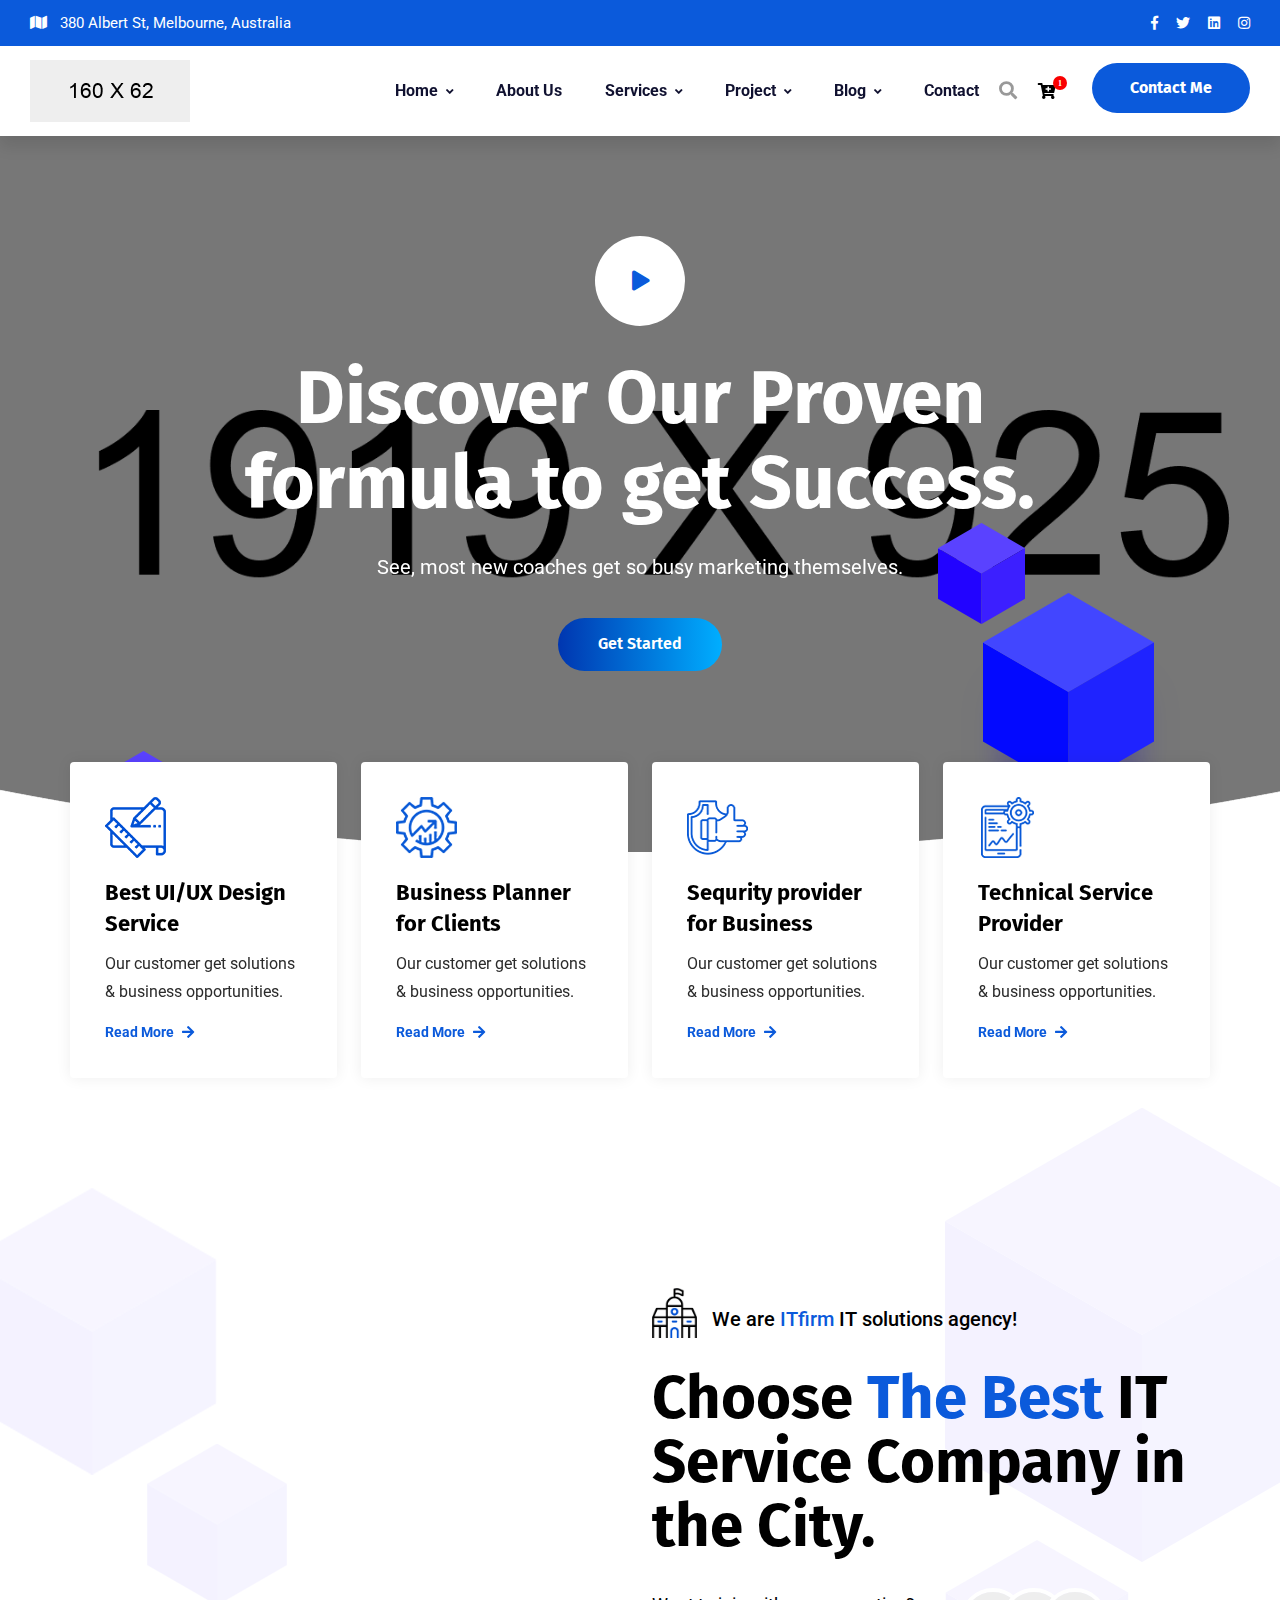
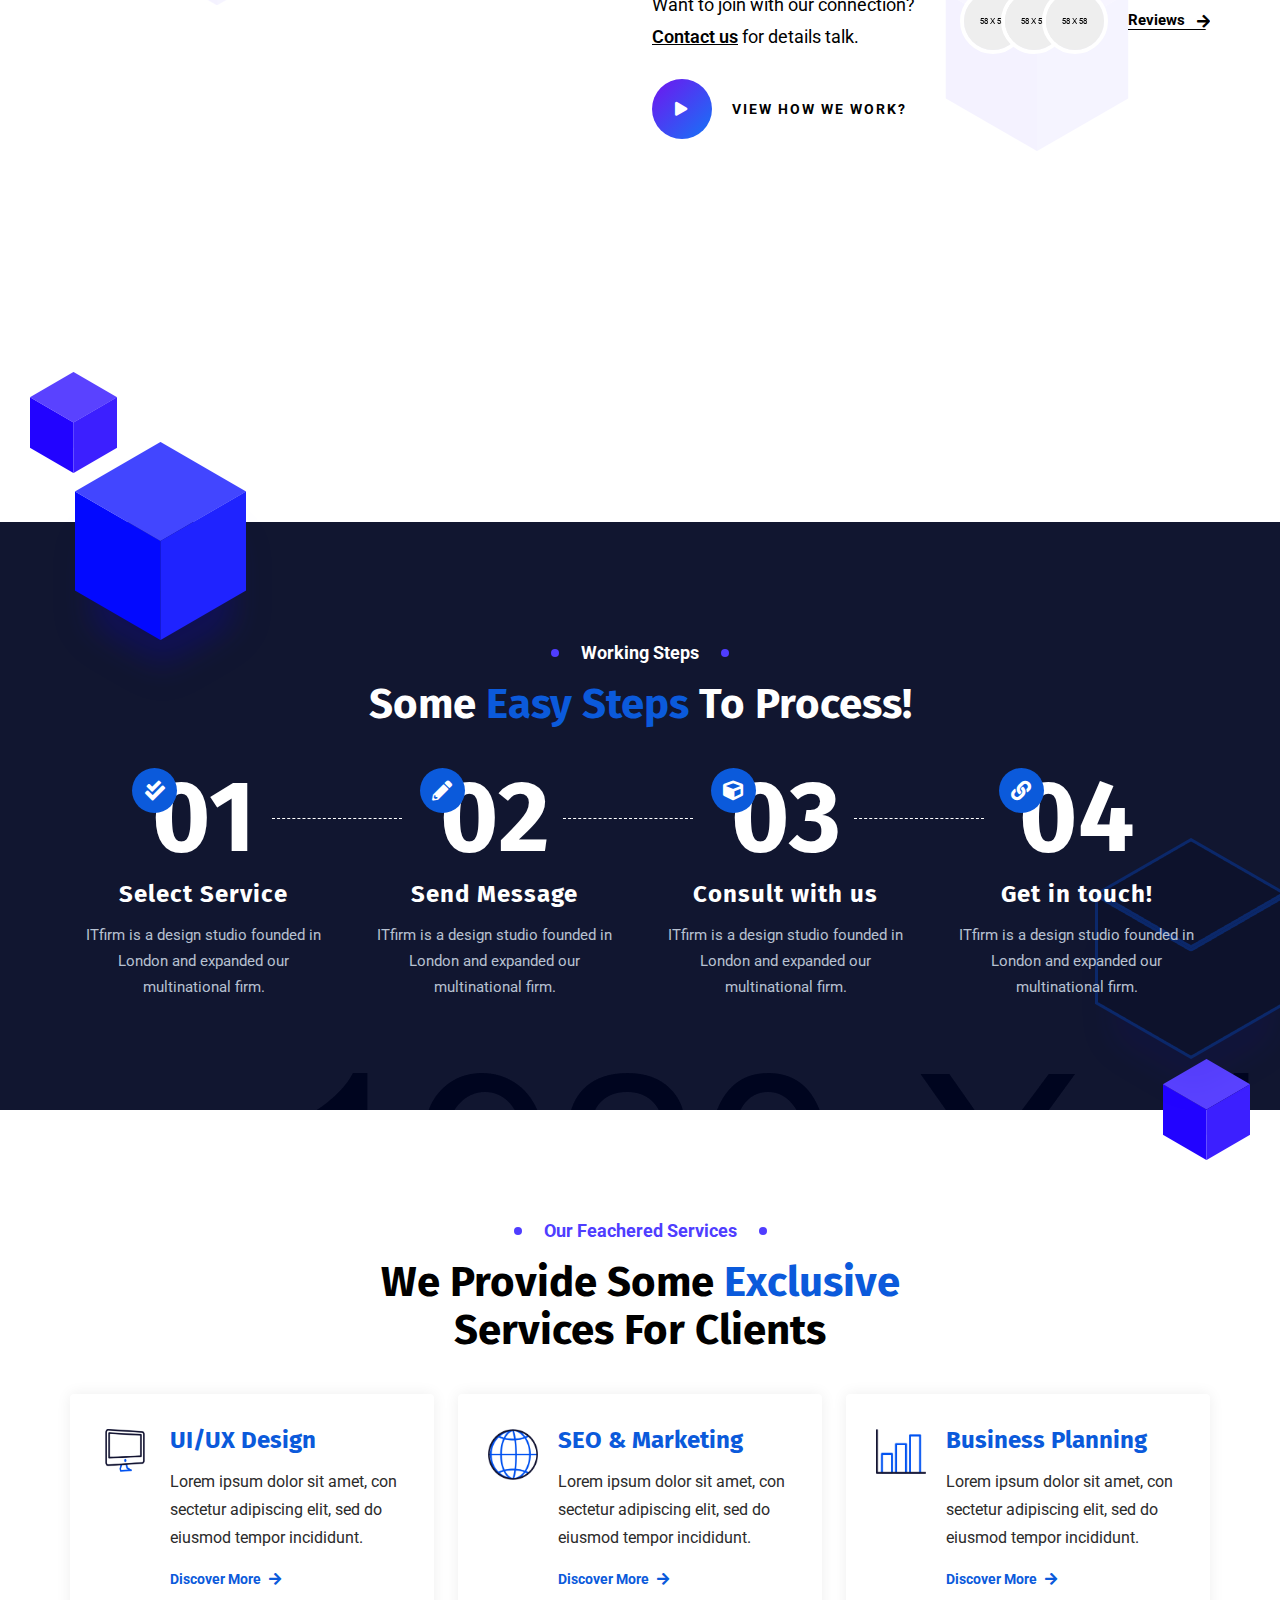
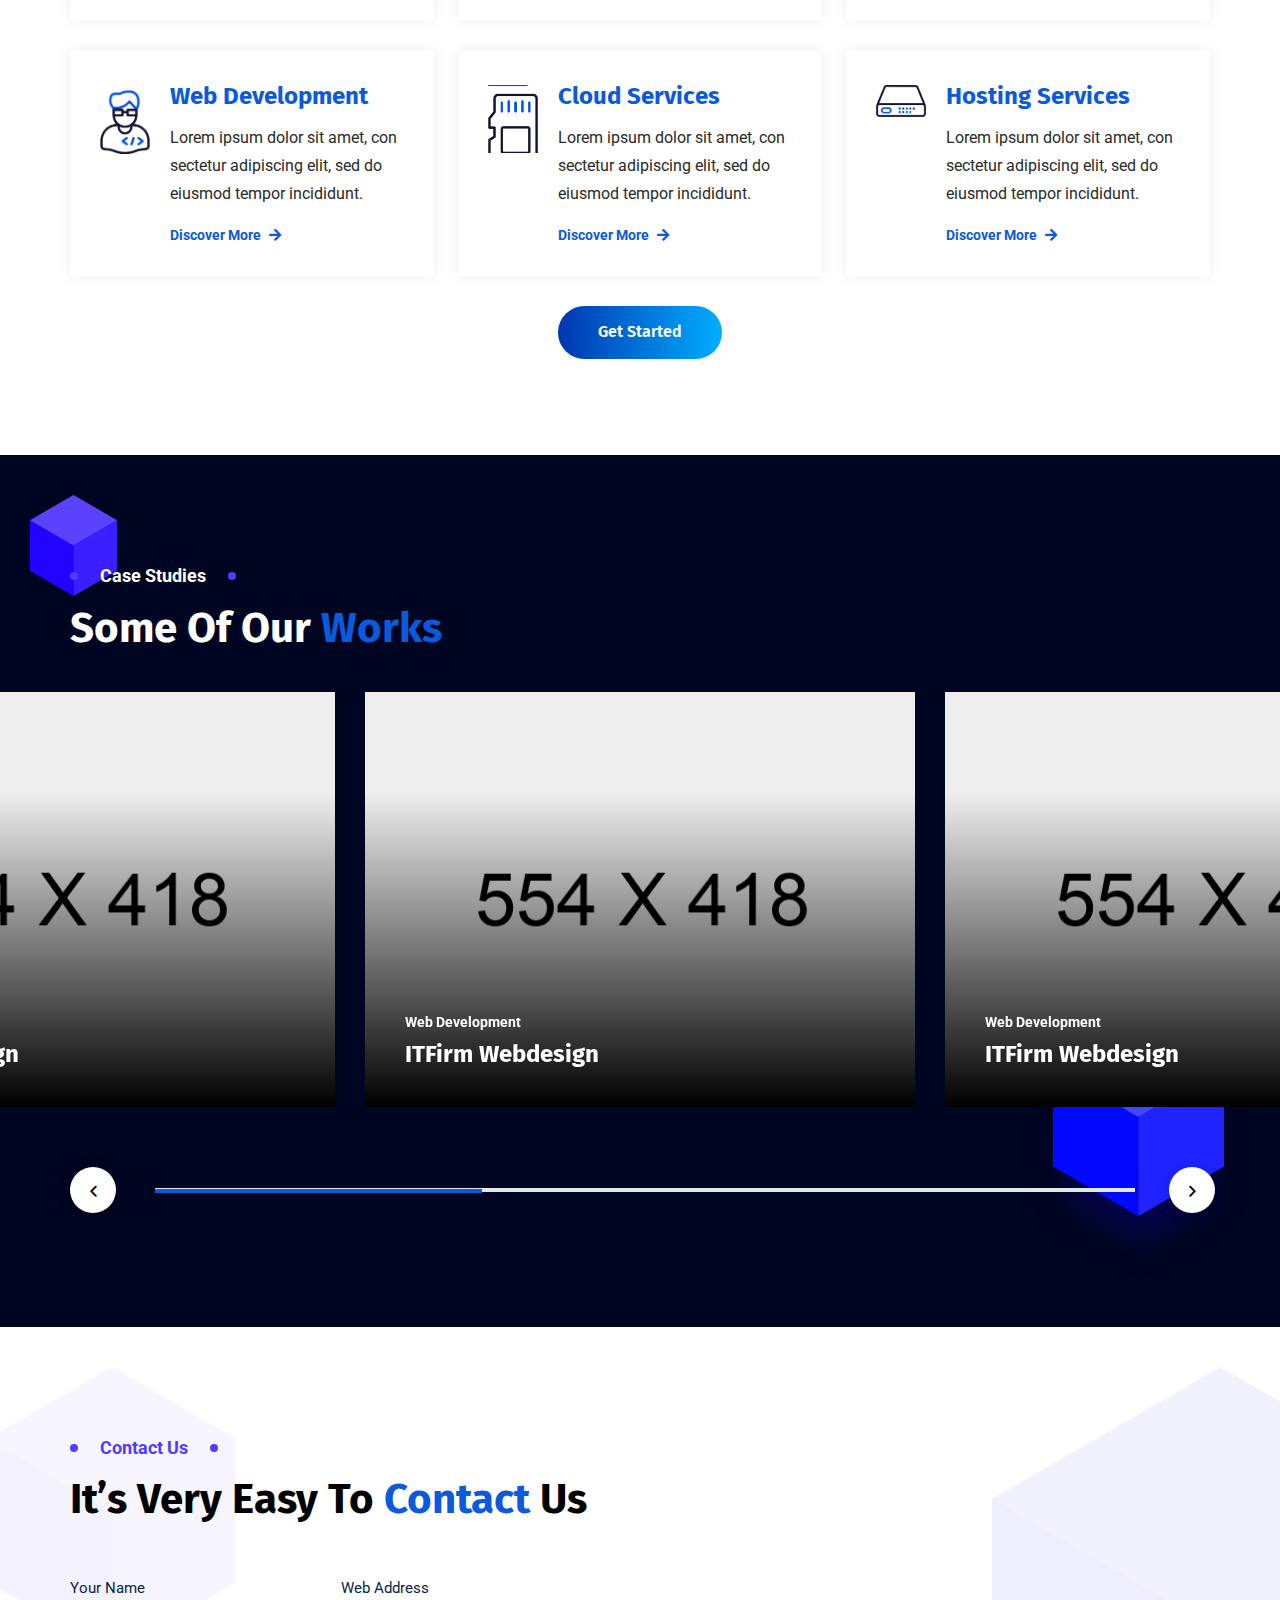
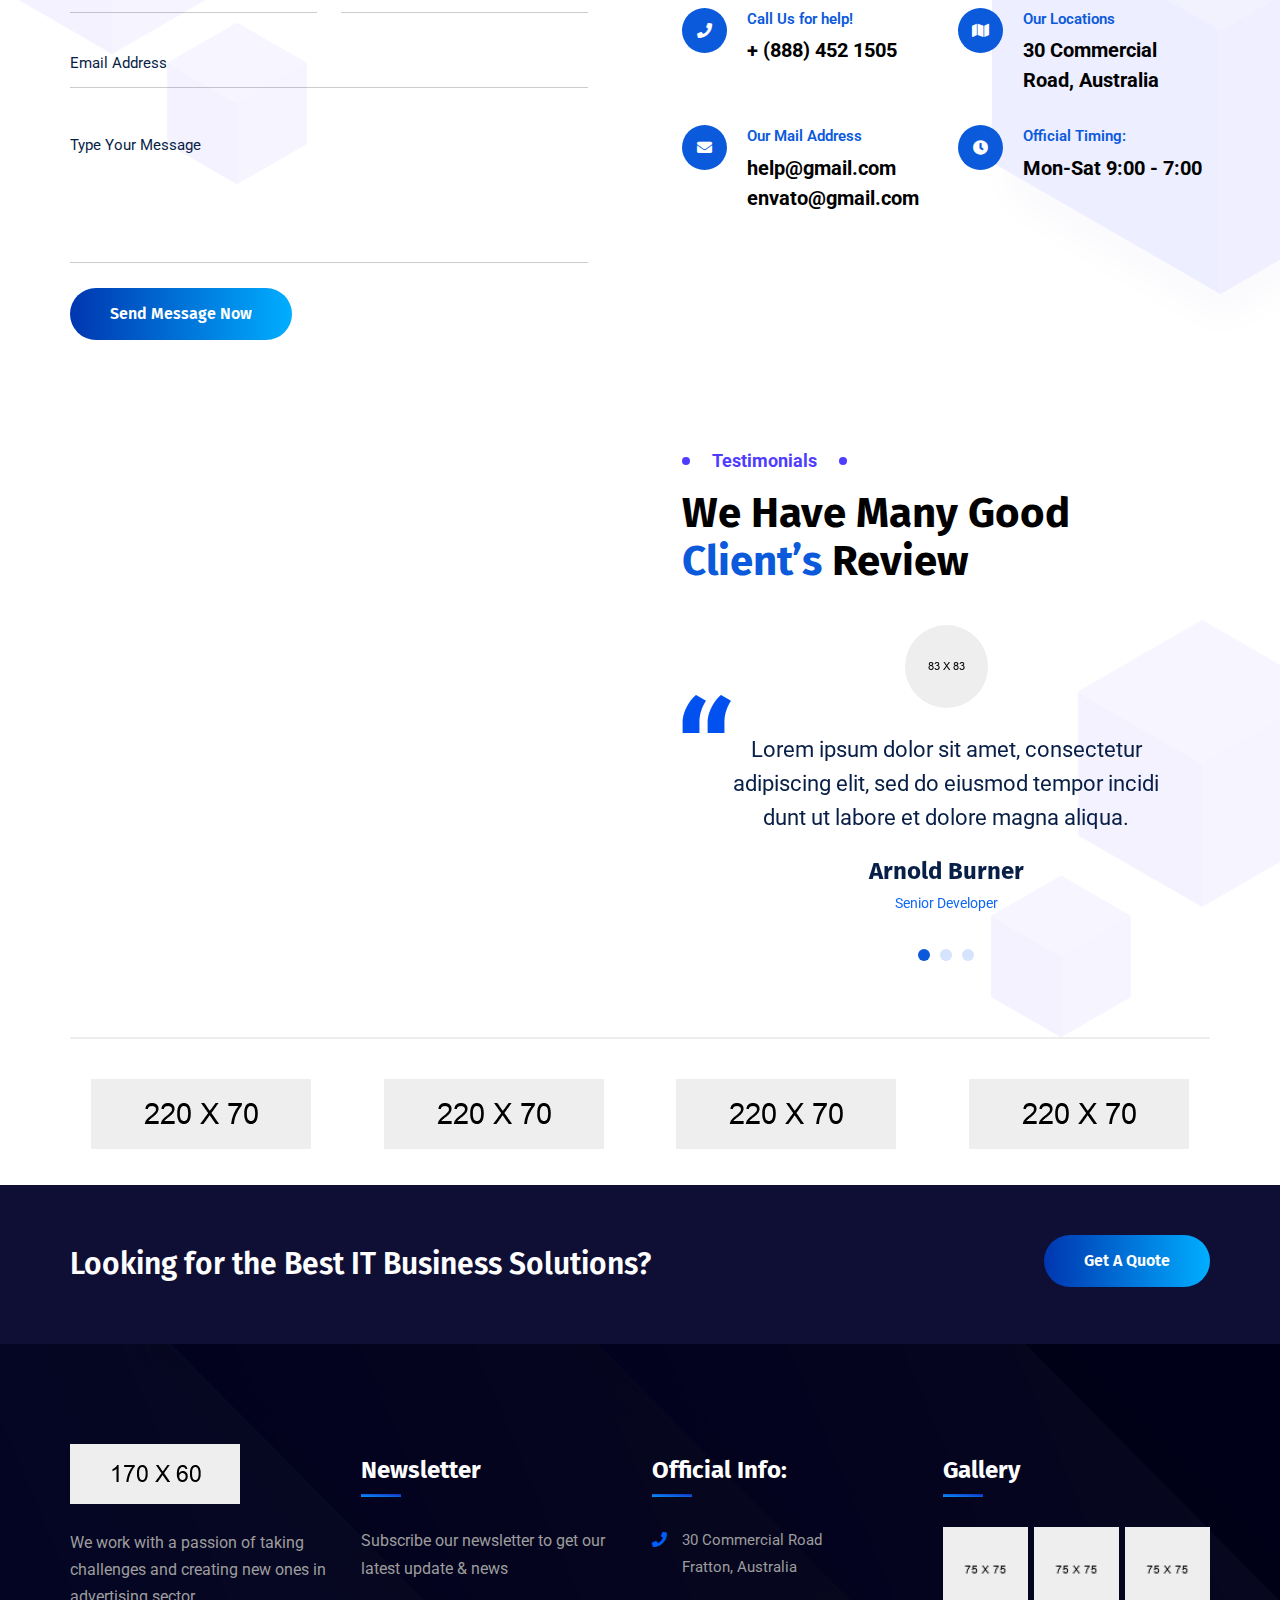
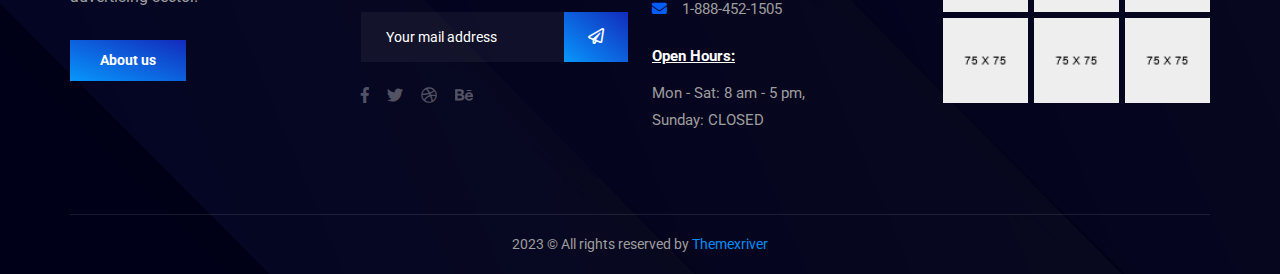
<file: index-4.html>
<!DOCTYPE html>
<html>
<head>
<meta charset="utf-8">
<title>IT-Firm IT Businees HTML-5 Template | Homepage 04</title>
<!-- Stylesheets -->
<link href="css/bootstrap.css" rel="stylesheet">
<link href="css/style.css" rel="stylesheet">
<link href="css/responsive.css" rel="stylesheet">

<link href="https://fonts.googleapis.com/css2?family=Roboto:wght@300;400;500;700;900&display=swap" rel="stylesheet">
<link href="https://fonts.googleapis.com/css2?family=Fira+Sans:wght@300;400;500;600;700;800;900&display=swap" rel="stylesheet">

<link href="https://fonts.googleapis.com/css2?family=Inter:wght@300;400;500;600;700;800;900&display=swap" rel="stylesheet">
<link href="https://fonts.googleapis.com/css2?family=Rubik:wght@300;400;500;600;700;800;900&display=swap" rel="stylesheet">

<link rel="shortcut icon" href="images/favicon.png" type="image/x-icon">
<link rel="icon" href="images/favicon.png" type="image/x-icon">

<!-- Responsive -->
<meta http-equiv="X-UA-Compatible" content="IE=edge">
<meta name="viewport" content="width=device-width, initial-scale=1.0, maximum-scale=1.0, user-scalable=0">

</head>

<body>
 
<div class="page-wrapper">
	
    <!-- Preloader -->
    <div class="preloader"></div>
	<!-- End Preloader -->
 	
 	<!-- Main Header / Header Style Three -->
    <header class="main-header header-style-three">
    	
		<!-- Header Top Three -->
		<div class="header-top_three">
			<div class="auto-container">
				<div class="d-flex justify-content-between align-items-center flex-wrap">
					<div class="left-box">
						<div class="text">380 Albert St, Melbourne, Australia</div>
					</div>
					<div class="right-box align-items-center d-flex">
						
						<!-- Social Box -->
						<ul class="header-social_box">
							<li><a href="https://www.twitter.com/" class="fa-brands fa-facebook-f fa-fw"></a></li>
							<li><a href="https://www.facebook.com/" class="fa-brands fa-twitter fa-fw"></a></li>
							<li><a href="https://www.linkedin.com/" class="fa-brands fa-linkedin fa-fw"></a></li>
							<li><a href="https://instagram.com/" class="fa-solid fa-instagram fa-fw"></a></li>
						</ul>
						
					</div>
				</div>
			</div>
		</div>
		<!-- End Header Top -->
		
		<!-- Header Upper -->
        <div class="header-upper">
            <div class="auto-container">
				<div class="inner-container d-flex justify-content-between align-items-center flex-wrap">
					<!-- Logo Box -->
					<div class="logo"><a href="index.html"><img src="images/logo-2.png" alt="" title=""></a></div>
					
					<div class="nav-outer d-flex justify-content-between align-items-center flex-wrap">
						
						<!-- Main Menu -->
						<nav class="main-menu show navbar-expand-md">
							<div class="navbar-header">
								<button class="navbar-toggler" type="button" data-toggle="collapse" data-target="#navbarSupportedContent" aria-controls="navbarSupportedContent" aria-expanded="false" aria-label="Toggle navigation">
									<span class="icon-bar"></span>
									<span class="icon-bar"></span>
									<span class="icon-bar"></span>
								</button>
							</div>
							
							<div class="navbar-collapse collapse clearfix" id="navbarSupportedContent">
								<ul class="navigation clearfix">
									<li class="dropdown"><a href="#">Home</a>
										<ul>
											<li><a href="index.html">Homepage One</a></li>
											<li><a href="index-2.html">Homepage Two</a></li>
											<li><a href="index-3.html">Homepage Three</a></li>
											<li><a href="index-4.html">Homepage Four</a></li>
											<li class="dropdown"><a href="#">Header Styles</a>
												<ul>
													<li><a href="index.html">Header Style One</a></li>
													<li><a href="index-2.html">Header Style Two</a></li>
													<li><a href="index-3.html">Header Style Three</a></li>
													<li><a href="index-4.html">Header Style Four</a></li>
												</ul>
											</li>
										</ul>
									</li>
									<li><a href="about.html">About Us</a></li>
									<li class="dropdown"><a href="#">Services</a>
										<ul>
											<li><a href="services.html">Services</a></li>
											<li><a href="service-detail.html">Service Detail</a></li>
										</ul>
									</li>
									<li class="dropdown"><a href="#">Project</a>
										<ul>
											<li><a href="project.html">project</a></li>
											<li><a href="project-detail.html">project Detail</a></li>
										</ul>
									</li>
									<li class="dropdown"><a href="#">Blog</a>
										<ul>
											<li><a href="blog.html">Our Blog</a></li>
											<li><a href="blog-detail.html">Blog Detail</a></li>
											<li><a href="not-found.html">Not Found</a></li>
										</ul>
									</li>
									<li><a href="contact.html">Contact</a></li>
								</ul>
							</div>
							
						</nav>
						<!-- Main Menu End-->
						
						<div class="outer-box d-flex align-items-center">
							<!-- Search Btn -->
							<div class="search-box-btn search-box-outer"><span class="icon fa fa-search"></span></div>
							
							<!-- Nav Btn -->
							<div class="nav-btn navSidebar-button fa fa-solid fa-cart-plus fa-fw">
								<span>1</span>
							</div>
							
							<!-- Button Box -->
							<div class="button-box style-two">
								<a class="btn-style-one theme-btn btn-item" href="#">
									<div class="btn-wrap">
										<span class="text-one">contact me</span>
										<span class="text-two">contact me</span>
									</div>
								</a>
							</div>
							
							<!-- Mobile Navigation Toggler -->
							<div class="mobile-nav-toggler"><span class="icon fa-solid fa-bars fa-fw"></span></div>
							
						</div>
					</div>
					
				</div>
			</div>
		</div>
		
		<!-- Sticky Header  -->
        <div class="sticky-header">
            <div class="auto-container">
				<div class="d-flex justify-content-between align-items-center">
					<!-- Logo -->
					<div class="logo">
						<a href="index.html" title=""><img src="images/logo.png" alt="" title=""></a>
					</div>
					
					<!-- Right Col -->
					<div class="right-box d-flex align-items-center flex-wrap">
						<!-- Main Menu -->
						<nav class="main-menu">
							<!--Keep This Empty / Menu will come through Javascript-->
						</nav>
						<!-- Main Menu End-->
						
						<div class="outer-box d-flex align-items-center">
							
							<!-- Social Box -->
							<ul class="header-social_box-two">
								<li><a href="https://www.twitter.com/" class="fa-brands fa-facebook-f fa-fw"></a></li>
								<li><a href="https://www.facebook.com/" class="fa-brands fa-twitter fa-fw"></a></li>
								<li><a href="https://dribbble.com/" class="fa-solid fa-dribbble fa-fw"></a></li>
							</ul>
							
							<!-- Nav Btn -->
							<div class="nav-btn navSidebar-button fa fa-solid fa-cart-plus fa-fw">
								<span>1</span>
							</div>
							
							<!-- Button Box -->
							<div class="button-box style-two">
								<a class="btn-style-one theme-btn btn-item" href="#">
									<div class="btn-wrap">
										<span class="text-one">contact me</span>
										<span class="text-two">contact me</span>
									</div>
								</a>
							</div>
							
							<!-- Mobile Navigation Toggler -->
							<div class="mobile-nav-toggler"><span class="icon fa-solid fa-bars fa-fw"></span></div>
							
						</div>
						
					</div>
					
				</div>
            </div>
        </div>
		<!-- End Sticky Menu -->
		
		<!-- Mobile Menu  -->
        <div class="mobile-menu">
            <div class="menu-backdrop"></div>
            <div class="close-btn"><span class="icon flaticon-020-x-mark"></span></div>
            <nav class="menu-box">
                <div class="nav-logo"><a href="index.html"><img src="images/logo.png" alt="" title=""></a></div>
				<!-- Search -->
				<div class="search-box">
					<form method="post" action="contact.html">
						<div class="form-group">
							<input type="search" name="search-field" value="" placeholder="SEARCH HERE" required>
							<button type="submit"><span class="icon flaticon-001-loupe"></span></button>
						</div>
					</form>
				</div>
                <div class="menu-outer"><!--Here Menu Will Come Automatically Via Javascript / Same Menu as in Header--></div>
            </nav>
        </div>
		<!-- End Mobile Menu -->
	
    </header>
    <!-- End Main Header -->
	
	<!-- Sidebar Cart Item -->
	<div class="xs-sidebar-group info-group">
		<div class="xs-overlay xs-bg-black"></div>
		<div class="xs-sidebar-widget">
			<div class="sidebar-widget-container">
				<div class="close-button">
					<span class="fa fa-solid fa-power-off fa-fw"></span>
				</div>
				<div class="sidebar-textwidget">
					
					<!-- Sidebar Info Content -->
					<div class="sidebar-info-contents">
						<div class="content-inner">
						
							<!-- Title Box -->
							<div class="title-box">
								<h5>Shopping <span>Bag</span></h5>
								<div class="price">$15 from free economy shipping</div>
							</div>
							
							<!-- Empty Cart Box -->
							<div class="empty-cart-box">
								<!-- No Product -->
								<div class="no-cart">
									<span class="icon fa fa-solid fa-cart-plus fa-fw"></span>
									No products in cart.
								</div>
							</div>
							
							<!-- Lower Box -->
							<div class="lower-box">
								<h5>Popular <span>Suggestions</span></h5>
									
								<!-- Post Block -->
								<div class="post-block">
									<div class="inner-box">
										<div class="image">
											<img src="images/resource/post-thumb-1.jpg" alt="" />
										</div>
										<h6><a href="#">Technical Support</a></h6>
										<div class="rating">
											<span class="fa fa-star"></span>
											<span class="fa fa-star"></span>
											<span class="fa fa-star"></span>
											<span class="fa fa-star"></span>
											<span class="fa fa-star"></span>
										</div>
										<div class="price-box">$125</div>
										<a class="theme-btn bag-btn" href="#">add to bag</a>
									</div>
								</div>
								
								<!-- Post Block -->
								<div class="post-block">
									<div class="inner-box">
										<div class="image">
											<img src="images/resource/post-thumb-2.jpg" alt="" />
										</div>
										<h6><a href="#">Business Planning</a></h6>
										<div class="rating">
											<span class="fa fa-star"></span>
											<span class="fa fa-star"></span>
											<span class="fa fa-star"></span>
											<span class="fa fa-star"></span>
											<span class="fa fa-star"></span>
										</div>
										<div class="price-box">$205</div>
										<a class="theme-btn bag-btn" href="#">add to bag</a>
									</div>
								</div>
								
								<!-- Post Block -->
								<div class="post-block">
									<div class="inner-box">
										<div class="image">
											<img src="images/resource/post-thumb-3.jpg" alt="" />
										</div>
										<h6><a href="#">Cyber Security</a></h6>
										<div class="rating">
											<span class="fa fa-star"></span>
											<span class="fa fa-star"></span>
											<span class="fa fa-star"></span>
											<span class="fa fa-star"></span>
											<span class="fa fa-star"></span>
										</div>
										<div class="price-box">$125</div>
										<a class="theme-btn bag-btn" href="#">add to bag</a>
									</div>
								</div>
								
							</div>
							
						</div>
					</div>
					
				</div>
			</div>
		</div>
	</div>
	
	<!-- Main Slider Three -->
	<div class="main-slider-three">
		<div class="slider-three_icon-one" data-parallax='{"y" : -80}' style="background-image:url(images/icons/service-22.png)"></div>
		<div class="slider-three_icon-two" data-parallax='{"y" : 80}' style="background-image:url(images/icons/service-23.png)"></div>
		<div class="single-item-carousel owl-carousel owl-theme">
			
			<!-- Slide -->
			<div class="slide">
				<div class="slider-three_image-layer" style="background-image:url(images/main-slider/3.jpg)"></div>
				<div class="slider-three_curve-layer" style="background-image:url(images/main-slider/curve.png)"></div>
				<div class="auto-container">
					
					<!-- Content Column -->
					<div class="slider-three_content-box">
						<!-- About One Detail -->
						<a class="slider-three_play lightbox-video fa-solid fa-play fa-fw" href="https://www.youtube.com/watch?v=kxPCFljwJws">
							<i class="ripple"></i>
						</a>
						<h1 class="slider-three_title">Discover Our Proven <br> formula to get Success.</h1>
						<div class="slider-three_text">See, most new coaches get so busy marketing themselves.</div>
						<!-- Button Box -->
						<div class="slider-three_button-box text-center">
							<a class="btn-style-seven theme-btn" href="#">
								<div class="btn-wrap">
									<span class="text-one">get started</span>
									<span class="text-two">get started</span>
								</div>
							</a>
						</div>
					</div>
					
				</div>
			</div>
			
			<!-- Slide -->
			<div class="slide">
				<div class="slider-three_image-layer" style="background-image:url(images/main-slider/3.jpg)"></div>
				<div class="slider-three_curve-layer" style="background-image:url(images/main-slider/curve.png)"></div>
				<div class="auto-container">
					
					<!-- Content Column -->
					<div class="slider-three_content-box">
						<!-- About One Detail -->
						<a class="slider-three_play lightbox-video fa-solid fa-play fa-fw" href="https://www.youtube.com/watch?v=kxPCFljwJws">
							<i class="ripple"></i>
						</a>
						<h1 class="slider-three_title">Discover Our Proven <br> formula to get Success.</h1>
						<div class="slider-three_text">See, most new coaches get so busy marketing themselves.</div>
						<!-- Button Box -->
						<div class="slider-three_button-box text-center">
							<a class="btn-style-seven theme-btn" href="#">
								<div class="btn-wrap">
									<span class="text-one">get started</span>
									<span class="text-two">get started</span>
								</div>
							</a>
						</div>
					</div>
					
				</div>
			</div>
			
			<!-- Slide -->
			<div class="slide">
				<div class="slider-three_image-layer" style="background-image:url(images/main-slider/3.jpg)"></div>
				<div class="slider-three_curve-layer" style="background-image:url(images/main-slider/curve.png)"></div>
				<div class="auto-container">
					
					<!-- Content Column -->
					<div class="slider-three_content-box">
						<!-- About One Detail -->
						<a class="slider-three_play lightbox-video fa-solid fa-play fa-fw" href="https://www.youtube.com/watch?v=kxPCFljwJws">
							<i class="ripple"></i>
						</a>
						<h1 class="slider-three_title">Discover Our Proven <br> formula to get Success.</h1>
						<div class="slider-three_text">See, most new coaches get so busy marketing themselves.</div>
						<!-- Button Box -->
						<div class="slider-three_button-box text-center">
							<a class="btn-style-seven theme-btn" href="#">
								<div class="btn-wrap">
									<span class="text-one">get started</span>
									<span class="text-two">get started</span>
								</div>
							</a>
						</div>
					</div>
					
				</div>
			</div>
			
		</div>
	</div>
	<!-- End Main Slider Three -->
	
	<!-- Services Three -->
	<section class="services-three">
		<div class="auto-container">
			<div class="row clearfix">
				
				<!-- Services Block Five -->
				<div class="service-block_five col-lg-3 col-md-6 col-sm-12">
					<div class="service-block_five-inner wow fadeInLeft" data-wow-delay="0ms" data-wow-duration="1500ms">
						<div class="service-block_five-color-layer"></div>
						<div class="service-block_five_pattern" style="background-image:url(images/background/pattern-38.png)"></div>
						<div class="service-block_five_icon"><img src="images/icons/service-18.png" alt="" /></div>
						<h5 class="service-block_five_heading"><a href="service-detail.html">Best UI/UX Design Service</a></h5>
						<div class="service-block_five-text">Our customer get solutions & business opportunities.</div>
						<a href="service-detail.html" class="theme-btn service-block_five-more">Read more</a>
					</div>
				</div>
				
				<!-- Services Block Five -->
				<div class="service-block_five col-lg-3 col-md-6 col-sm-12">
					<div class="service-block_five-inner wow fadeInLeft" data-wow-delay="0ms" data-wow-duration="1500ms">
						<div class="service-block_five-color-layer"></div>
						<div class="service-block_five_pattern" style="background-image:url(images/background/pattern-38.png)"></div>
						<div class="service-block_five_icon"><img src="images/icons/service-19.png" alt="" /></div>
						<h5 class="service-block_five_heading"><a href="service-detail.html">Business Planner for Clients</a></h5>
						<div class="service-block_five-text">Our customer get solutions & business opportunities.</div>
						<a href="service-detail.html" class="theme-btn service-block_five-more">Read more</a>
					</div>
				</div>
				
				<!-- Services Block Five -->
				<div class="service-block_five col-lg-3 col-md-6 col-sm-12">
					<div class="service-block_five-inner wow fadeInLeft" data-wow-delay="0ms" data-wow-duration="1500ms">
						<div class="service-block_five-color-layer"></div>
						<div class="service-block_five_pattern" style="background-image:url(images/background/pattern-38.png)"></div>
						<div class="service-block_five_icon"><img src="images/icons/service-20.png" alt="" /></div>
						<h5 class="service-block_five_heading"><a href="service-detail.html">Sequrity provider for Business</a></h5>
						<div class="service-block_five-text">Our customer get solutions & business opportunities.</div>
						<a href="service-detail.html" class="theme-btn service-block_five-more">Read more</a>
					</div>
				</div>
				
				<!-- Services Block Five -->
				<div class="service-block_five col-lg-3 col-md-6 col-sm-12">
					<div class="service-block_five-inner wow fadeInLeft" data-wow-delay="0ms" data-wow-duration="1500ms">
						<div class="service-block_five-color-layer"></div>
						<div class="service-block_five_pattern" style="background-image:url(images/background/pattern-38.png)"></div>
						<div class="service-block_five_icon"><img src="images/icons/service-21.png" alt="" /></div>
						<h5 class="service-block_five_heading"><a href="service-detail.html">Technical Service Provider</a></h5>
						<div class="service-block_five-text">Our customer get solutions & business opportunities.</div>
						<a href="service-detail.html" class="theme-btn service-block_five-more">Read more</a>
					</div>
				</div>
				
			</div>
		</div>
	</section>
	<!-- End Company One -->
	
	<!-- Company Three -->
	<section class="company-three">
		<div class="company-three_icon-one" data-parallax='{"y" : -80}' style="background-image:url(images/background/pattern-39.png)"></div>
		<div class="company-three_icon-two" data-parallax='{"y" : 80}' style="background-image:url(images/background/pattern-40.png)"></div>
		<div class="auto-container">
			<div class="row clearfix">
				<!-- Image Column -->
				<div class="company-three_image-column col-lg-6 col-md-12 col-sm-12">
					<div class="company-three_image-inner wow fadeInLeft" data-wow-delay="0ms" data-wow-duration="1500ms">
						<div class="company-three_image">
							<img src="images/resource/company-1.png" alt="" />
						</div>
					</div>
				</div>
				<!-- Content Column -->
				<div class="company-three_content-column col-lg-6 col-md-12 col-sm-12">
					<div class="company-three_inner">
						<div class="company-three_title">We are <span>ITfirm</span> IT solutions agency!</div>
						<h2 class="company-three_heading">Choose <span>The Best</span> IT Service Company in the City.</h2>
						<div class="d-flex justify-content-between align-items-center flex-wrap">
							<div class="company-three_text">Want to join with our connection? <br> <a href="contact.html">Contact us</a> for details talk.</div>
							<ul class="company-three_reviews d-flex align-items-center flex-wrap">
								<li><img src="images/resource/author-6.png" alt="" /></li>
								<li><img src="images/resource/author-7.png" alt="" /></li>
								<li><img src="images/resource/author-8.png" alt="" /></li>
								<li><a class="reviews" href="#">Reviews</a></li>
							</ul>
						</div>
						<!-- About One Detail -->
						<a class="about-three_play lightbox-video" href="https://www.youtube.com/watch?v=kxPCFljwJws">
							<span class="fa-solid fa-play fa-fw"><i class="ripple"></i></span>
							View How We work?
						</a>
					</div>
				</div>
			</div>
		</div>
	</section>
	<!-- End Company Three -->
	
	<!-- CTA Two -->
	<section class="cta-two wow fadeInUp" data-wow-delay="0ms" data-wow-duration="1500ms">
		<div class="auto-container">
			<div class="cta-two_inner-container" style="background-image: url(images/background/map.png)">
				<div class="d-flex justify-content-between align-items-center flex-wrap">
					<div class="cta-two_author">
						<span class="cta-two_author-image"><img src="images/resource/author-9.png" alt="" /></span>
						Arnold Burner
						<i>Support Person</i>
					</div>
					<div class="cta-two_title">Contact with us Any time!</div>
					<!-- Button Box -->
					<div class="cta-two_button-box">
						<a class="btn-style-seven theme-btn" href="#">
							<div class="btn-wrap">
								<span class="text-one">Contact us!</span>
								<span class="text-two">Contact us!</span>
							</div>
						</a>
					</div>
				</div>
			</div>
		</div>
	</section>
	<!-- End CTA Two -->
	
	<!-- Steps Two -->
	<section class="steps-two" style="background-image:url(images/background/6.jpg)">
		<div class="steps-two_pattern" data-parallax='{"y" : 60}' style="background-image:url(images/icons/service-23.png)"></div>
		<div class="steps-two_pattern-two" data-parallax='{"y" : 60}' style="background-image:url(images/icons/service-22.png)"></div>
		<div class="steps-two_pattern-three" style="background-image:url(images/background/pattern-41.png)"></div>
		<div class="auto-container">
			<!-- Sec Title Three -->
			<div class="sec-title_three light centered">
				<div class="sec-title_three-title">Working Steps</div>
				<h2 class="sec-title_three-heading">Some <span>easy steps</span> to process!</h2>
			</div>
			<div class="inner-container">
				<div class="row clearfix">
				
					<!-- Step Block Two -->
					<div class="step-block_two col-lg-3 col-md-6 col-sm-12">
						<div class="step-block_two-inner">
							<div class="step-block_two-number"><span class="icon fa-solid fa-check-double fa-fw"></span>01</div>
							<h4 class="step-block_two-heading">Select Service</h4>
							<div class="step-two_block-text">ITfirm is a design studio founded in London and expanded our multinational firm.</div>
						</div>
					</div>
					
					<!-- Step Block Two -->
					<div class="step-block_two col-lg-3 col-md-6 col-sm-12">
						<div class="step-block_two-inner">
							<div class="step-block_two-number"><span class="icon fa-solid fa-pencil fa-fw"></span>02</div>
							<h4 class="step-block_two-heading">Send Message</h4>
							<div class="step-two_block-text">ITfirm is a design studio founded in London and expanded our multinational firm.</div>
						</div>
					</div>
					
					<!-- Step Block Two -->
					<div class="step-block_two col-lg-3 col-md-6 col-sm-12">
						<div class="step-block_two-inner">
							<div class="step-block_two-number"><span class="icon fa-solid fa-cube fa-fw"></span>03</div>
							<h4 class="step-block_two-heading">Consult with us</h4>
							<div class="step-two_block-text">ITfirm is a design studio founded in London and expanded our multinational firm.</div>
						</div>
					</div>
					
					<!-- Step Block Two -->
					<div class="step-block_two col-lg-3 col-md-6 col-sm-12">
						<div class="step-block_two-inner">
							<div class="step-block_two-number"><span class="icon fa-solid fa-link fa-fw"></span>04</div>
							<h4 class="step-block_two-heading">Get in touch!</h4>
							<div class="step-two_block-text">ITfirm is a design studio founded in London and expanded our multinational firm.</div>
						</div>
					</div>
				
				</div>
			</div>
		</div>
	</section>
	<!-- End Steps Two -->
	
	<!-- Services Four -->
	<section class="services-four">
		<div class="auto-container">
			<!-- Sec Title Three -->
			<div class="sec-title_three centered">
				<div class="sec-title_three-title">Our Feachered Services</div>
				<h2 class="sec-title_three-heading">We provide some <span>exclusive</span> <br> services for clients</h2>
			</div>
			<div class="inner-container">
				<div class="row clearfix">
					
					<!-- Service Block Six -->
					<div class="service-block_six col-lg-4 col-md-6 col-sm-12">
						<div class="service-block_six-inner">
							<div class="service-block_six-content">
								<span class="service-block_six-icon">
									<img src="images/icons/service-25.gif" alt="" />
								</span>
								<h4 class="service-block_six-heading"><a href="#">UI/UX Design</a></h4>
								<div class="service-block_six-text">Lorem ipsum dolor sit amet, con sectetur adipiscing elit, sed do eiusmod tempor incididunt.</div>
								<a class="service-block_six-more theme-btn" href="#">Discover more</a>
							</div>
						</div>
					</div>
					
					<!-- Service Block Six -->
					<div class="service-block_six col-lg-4 col-md-6 col-sm-12">
						<div class="service-block_six-inner">
							<div class="service-block_six-content">
								<span class="service-block_six-icon">
									<img src="images/icons/service-26.gif" alt="" />
								</span>
								<h4 class="service-block_six-heading"><a href="#">SEO & Marketing</a></h4>
								<div class="service-block_six-text">Lorem ipsum dolor sit amet, con sectetur adipiscing elit, sed do eiusmod tempor incididunt.</div>
								<a class="service-block_six-more theme-btn" href="#">Discover more</a>
							</div>
						</div>
					</div>
					
					<!-- Service Block Six -->
					<div class="service-block_six col-lg-4 col-md-6 col-sm-12">
						<div class="service-block_six-inner">
							<div class="service-block_six-content">
								<span class="service-block_six-icon">
									<img src="images/icons/service-27.gif" alt="" />
								</span>
								<h4 class="service-block_six-heading"><a href="#">Business Planning</a></h4>
								<div class="service-block_six-text">Lorem ipsum dolor sit amet, con sectetur adipiscing elit, sed do eiusmod tempor incididunt.</div>
								<a class="service-block_six-more theme-btn" href="#">Discover more</a>
							</div>
						</div>
					</div>
					
					<!-- Service Block Six -->
					<div class="service-block_six col-lg-4 col-md-6 col-sm-12">
						<div class="service-block_six-inner">
							<div class="service-block_six-content">
								<span class="service-block_six-icon">
									<img src="images/icons/service-28.gif" alt="" />
								</span>
								<h4 class="service-block_six-heading"><a href="#">Web Development</a></h4>
								<div class="service-block_six-text">Lorem ipsum dolor sit amet, con sectetur adipiscing elit, sed do eiusmod tempor incididunt.</div>
								<a class="service-block_six-more theme-btn" href="#">Discover more</a>
							</div>
						</div>
					</div>
					
					<!-- Service Block Six -->
					<div class="service-block_six col-lg-4 col-md-6 col-sm-12">
						<div class="service-block_six-inner">
							<div class="service-block_six-content">
								<span class="service-block_six-icon">
									<img src="images/icons/service-29.gif" alt="" />
								</span>
								<h4 class="service-block_six-heading"><a href="#">Cloud Services</a></h4>
								<div class="service-block_six-text">Lorem ipsum dolor sit amet, con sectetur adipiscing elit, sed do eiusmod tempor incididunt.</div>
								<a class="service-block_six-more theme-btn" href="#">Discover more</a>
							</div>
						</div>
					</div>
					
					<!-- Service Block Six -->
					<div class="service-block_six col-lg-4 col-md-6 col-sm-12">
						<div class="service-block_six-inner">
							<div class="service-block_six-content">
								<span class="service-block_six-icon">
									<img src="images/icons/service-30.gif" alt="" />
								</span>
								<h4 class="service-block_six-heading"><a href="#">Hosting Services</a></h4>
								<div class="service-block_six-text">Lorem ipsum dolor sit amet, con sectetur adipiscing elit, sed do eiusmod tempor incididunt.</div>
								<a class="service-block_six-more theme-btn" href="#">Discover more</a>
							</div>
						</div>
					</div>
					
				</div>
				
				<!-- Button Box -->
				<div class="services-four_button-box text-center">
					<a class="btn-style-seven theme-btn" href="#">
						<div class="btn-wrap">
							<span class="text-one">get started</span>
							<span class="text-two">get started</span>
						</div>
					</a>
				</div>
				
			</div>
		</div>
	</section>
	<!-- End Services Four -->
	
	<!-- Case Two -->
	<section class="case-two">
		<div class="case-two_pattern" data-parallax='{"y" : 60}' style="background-image:url(images/icons/service-22.png)"></div>
		<div class="case-two_pattern-two" data-parallax='{"y" : 60}' style="background-image:url(images/icons/service-23.png)"></div>
		<div class="auto-container">
			<!-- Sec Title Three -->
			<div class="sec-title_three light">
				<div class="sec-title_three-title">Case Studies</div>
				<h2 class="sec-title_three-heading">Some of our <span>works</span></h2>
			</div>
			<div class="inner-container">
				<div class="case-carousel-two owl-carousel owl-theme">
					
					<!-- Case Block Two -->
					<div class="case-block-two">
						<div class="case-block_two-inner">
							<div class="case-block_two-image">
								<img src="images/gallery/project-9.jpg" alt="" />
								<div class="case-block_two-content">
									<div class="case-block_two-title">Web Development</div>
									<h4 class="case-block_two-title"><a href="project-detail.html">ITFirm Webdesign</a></h4>
								</div>
							</div>
						</div>
					</div>
					
					<!-- Case Block Two -->
					<div class="case-block-two">
						<div class="case-block_two-inner">
							<div class="case-block_two-image">
								<img src="images/gallery/project-10.jpg" alt="" />
								<div class="case-block_two-content">
									<div class="case-block_two-title">Web Development</div>
									<h4 class="case-block_two-title"><a href="project-detail.html">ITFirm Webdesign</a></h4>
								</div>
							</div>
						</div>
					</div>
					
					<!-- Case Block Two -->
					<div class="case-block-two">
						<div class="case-block_two-inner">
							<div class="case-block_two-image">
								<img src="images/gallery/project-11.jpg" alt="" />
								<div class="case-block_two-content">
									<div class="case-block_two-title">Web Development</div>
									<h4 class="case-block_two-title"><a href="project-detail.html">ITFirm Webdesign</a></h4>
								</div>
							</div>
						</div>
					</div>
					
				</div>
			</div>
		</div>
	</section>
	<!-- End Case Two -->
	
	<!-- Contact One -->
	<section class="contact-one">
		<div class="contact-one_pattern" data-parallax='{"y" : 60}' style="background-image:url(images/background/pattern-42.png)"></div>
		<div class="contact-one_pattern-two" data-parallax='{"y" : -60}' style="background-image:url(images/background/pattern-43.png)"></div>
		<div class="auto-container">
			<!-- Sec Title Three -->
			<div class="sec-title_three">
				<div class="sec-title_three-title">Contact Us</div>
				<h2 class="sec-title_three-heading">It’s very easy to <span>contact</span> us</h2>
			</div>
			<div class="row clearfix">
				<!-- Form Column -->
				<div class="contact-one_form-column col-lg-6 col-md-12 col-sm-12">
					<div class="contact-one_form-inner">
						
						<!-- Default Form -->
						<div class="default-form">
							<form method="post" action="contact.html">
								<div class="row clearfix">
									
									<div class="col-lg-6 col-md-6 col-sm-12 form-group">
										<input type="text" name="username" placeholder="Your Name" required="">
									</div>
									
									<div class="col-lg-6 col-md-6 col-sm-12 form-group">
										<input type="text" name="username" placeholder="Web Address" required="">
									</div>
									
									<div class="col-lg-12 col-md-12 col-sm-12 form-group">
										<input type="text" name="email" placeholder="Email Address" required="">
									</div>
									
									<div class="col-lg-12 col-md-12 col-sm-12 form-group">
										<textarea class="" name="message" placeholder="Type Your Message"></textarea>
									</div>
									
									<div class="col-lg-12 col-md-12 col-sm-12 form-group">
										<!-- Button Box -->
										<div class="button-box">
											<button class="theme-btn btn-style-seven">
												<span class="btn-wrap">
													<span class="text-one">Send Message Now</span>
													<span class="text-two">Send Message Now</span>
												</span>
											</button>
										</div>
									</div>
									
								</div>
							</form>
						</div>
						<!-- End Default Form -->
						
					</div>
				</div>
				<!-- Form Column -->
				<div class="contact-one_info-column col-lg-6 col-md-12 col-sm-12">
					<div class="contact-one_info-inner">
						<div class="row clearfix">
							
							<!-- Contact One Info -->
							<div class="contact-one_info col-lg-6 col-md-6 col-sm-6">
								<div class="contact-one_info-outer">
									<span class="contact-one_info-icon fa-solid fa-phone fa-fw"></span>
									Call Us for help!
									<strong>+ (888) 452 1505</strong>
								</div>
							</div>
							
							<!-- Contact One Info -->
							<div class="contact-one_info col-lg-6 col-md-6 col-sm-6">
								<div class="contact-one_info-outer">
									<span class="contact-one_info-icon fa-solid fa-map fa-fw"></span>
									Our Locations
									<strong>30 Commercial Road, Australia</strong>
								</div>
							</div>
							
							<!-- Contact One Info -->
							<div class="contact-one_info col-lg-6 col-md-6 col-sm-6">
								<div class="contact-one_info-outer">
									<span class="contact-one_info-icon fa-solid fa-envelope fa-fw"></span>
									Our Mail Address
									<strong>help@gmail.com <br> envato@gmail.com</strong>
								</div>
							</div>
							
							<!-- Contact One Info -->
							<div class="contact-one_info col-lg-6 col-md-6 col-sm-6">
								<div class="contact-one_info-outer">
									<span class="contact-one_info-icon fa-solid fa-clock fa-fw"></span>
									Official Timing:
									<strong>Mon-Sat 9:00 - 7:00</strong>
								</div>
							</div>
							
						</div>
					</div>
				</div>
			</div>
		</div>
	</section>
	<!-- End Contact One -->
	
	<!-- Testimonial Two -->
	<section class="testimonial-two">
		<div class="testimonial-two_pattern" data-parallax='{"y" : 60}' style="background-image:url(images/background/pattern-44.png)"></div>
		<div class="auto-container">
			<div class="row clearfix">
				
				<!-- Image Column -->
				<div class="testimonial-two_image-column col-lg-6 col-md-12 col-sm-12">
					<div class="testimonial-two_image-inner wow fadeInLeft" data-wow-delay="0ms" data-wow-duration="1500ms">
						<div class="testimonial-two_image">
							<img src="images/resource/testimonial-1.png" alt="" />
						</div>
					</div>
				</div>
				
				<!-- Carousel Column -->
				<div class="testimonial-two_carousel-column col-lg-6 col-md-12 col-sm-12">
					<div class="testimonial-two_carousel-inner">
						<!-- Sec Title Three -->
						<div class="sec-title_three">
							<div class="sec-title_three-title">Testimonials</div>
							<h2 class="sec-title_three-heading">We have many good <br> <span>client’s</span> review</h2>
						</div>
						<div class="single-item-carousel owl-carousel owl-theme">
						
							<!-- Testimonial Block Two -->
							<div class="testimonial-block_two">
								<div class="testimonial-block_two-inner">
									<span class="testimonial-block_two-quote"><img src="images/icons/quote.png" alt="" /></span>
									<div class="testimonial-block_two-author">
										<img src="images/resource/author-10.jpg" alt="" />
									</div>
									<div class="testimonial-block_two-text">Lorem ipsum dolor sit amet, consectetur adipiscing elit, sed do eiusmod tempor incidi dunt ut labore et dolore magna aliqua.</div>
									<div class="testimonial-block_two-author-name">Arnold Burner</div>
									<div class="testimonial-block_two-designation">Senior Developer</div>
								</div>
							</div>
							
							<!-- Testimonial Block Two -->
							<div class="testimonial-block_two">
								<div class="testimonial-block_two-inner">
									<span class="testimonial-block_two-quote"><img src="images/icons/quote.png" alt="" /></span>
									<div class="testimonial-block_two-author">
										<img src="images/resource/author-10.jpg" alt="" />
									</div>
									<div class="testimonial-block_two-text">Lorem ipsum dolor sit amet, consectetur adipiscing elit, sed do eiusmod tempor incidi dunt ut labore et dolore magna aliqua.</div>
									<div class="testimonial-block_two-author-name">Arnold Burner</div>
									<div class="testimonial-block_two-designation">Senior Developer</div>
								</div>
							</div>
							
							<!-- Testimonial Block Two -->
							<div class="testimonial-block_two">
								<div class="testimonial-block_two-inner">
									<span class="testimonial-block_two-quote"><img src="images/icons/quote.png" alt="" /></span>
									<div class="testimonial-block_two-author">
										<img src="images/resource/author-10.jpg" alt="" />
									</div>
									<div class="testimonial-block_two-text">Lorem ipsum dolor sit amet, consectetur adipiscing elit, sed do eiusmod tempor incidi dunt ut labore et dolore magna aliqua.</div>
									<div class="testimonial-block_two-author-name">Arnold Burner</div>
									<div class="testimonial-block_two-designation">Senior Developer</div>
								</div>
							</div>
							
						</div>
					</div>
				</div>
				
			</div>
		</div>
	</section>
	<!-- End Testimonial Two -->
	
	<!-- Clients Three -->
	<section class="clients-three">
		<div class="auto-container">
			<div class="clients-three_inner-container">
				<!-- Sponsors Carousel -->
				<ul class="sponsors-carousel-two owl-carousel owl-theme">
					<li class="slide-item"><figure class="client-one_image-box-two"><a href="#"><img src="images/clients/15.png" alt=""></a></figure></li>
					<li class="slide-item"><figure class="client-one_image-box-two"><a href="#"><img src="images/clients/16.png" alt=""></a></figure></li>
					<li class="slide-item"><figure class="client-one_image-box-two"><a href="#"><img src="images/clients/17.png" alt=""></a></figure></li>
					<li class="slide-item"><figure class="client-one_image-box-two"><a href="#"><img src="images/clients/18.png" alt=""></a></figure></li>
					<li class="slide-item"><figure class="client-one_image-box-two"><a href="#"><img src="images/clients/15.png" alt=""></a></figure></li>
					<li class="slide-item"><figure class="client-one_image-box-two"><a href="#"><img src="images/clients/16.png" alt=""></a></figure></li>
					<li class="slide-item"><figure class="client-one_image-box-two"><a href="#"><img src="images/clients/17.png" alt=""></a></figure></li>
					<li class="slide-item"><figure class="client-one_image-box-two"><a href="#"><img src="images/clients/18.png" alt=""></a></figure></li>
				</ul>
			</div>
		</div>
	</section>
	<!-- End Clients Three -->
	
	<!-- CTA One -->
	<section class="cta-one">
		<div class="auto-container">
			<div class="d-flex justify-content-between align-items-center flex-wrap">
				<div class="left-box">
					<h3 class="cta-one_heading">Looking for the Best IT Business Solutions?</h3>
				</div>
				<div class="right-box">
					<a class="btn-style-seven theme-btn" href="#">
						<div class="btn-wrap">
							<span class="text-one">get a quote</span>
							<span class="text-two">get a quote</span>
						</div>
					</a>
				</div>
			</div>
		</div>
	</section>
	<!-- End CTA One -->
	
	<!-- Footer -->
	<footer class="main-footer" style="background-image:url(images/background/pattern-11.png)">
		<div class="auto-container">
			<!-- Widgets Section -->
			<div class="widgets-section">
				<div class="row clearfix">
					
					<!-- Big Column -->
					<div class="big-column col-lg-6 col-md-12 col-sm-12">
						<div class="row clearfix">
							
							<!-- Footer Column -->
							<div class="footer-column col-lg-6 col-md-6 col-sm-12">
								<div class="footer-widget logo-widget">
									<div class="logo">
										<a href="index.html"><img src="images/footer-logo.png" alt="" /></a>
									</div>
									<div class="text">We work with a passion of taking challenges and creating new ones in advertising sector.</div>
									<a href="#" class="theme-btn about-btn">About us</a>
								</div>
							</div>
							
							<!-- Footer Column -->
							<div class="footer-column col-lg-6 col-md-6 col-sm-12">
								<div class="footer-widget newsletter-widget">
									<h4>Newsletter</h4>
									<div class="text">Subscribe our newsletter to get our latest update & news</div>
									
									<!-- Email Box -->
									<div class="email-box">
										<form method="post" action="contact.html">
											<div class="form-group">
												<input type="email" name="search-field" value="" placeholder="Your mail address" required>
												<button type="submit"><span class="icon fa-solid fa-paper-plane fa-fw"></span></button>
											</div>
										</form>
									</div>
									
									<!-- Social Box -->
									<ul class="social-box">
										<li><a href="https://www.twitter.com/" class="fa-brands fa-facebook-f fa-fw"></a></li>
										<li><a href="https://www.facebook.com/" class="fa-brands fa-twitter fa-fw"></a></li>
										<li><a href="https://dribbble.com/" class="fa-solid fa-dribbble fa-fw"></a></li>
										<li><a href="https://behance.com/" class="fa-solid fa-behance fa-fw"></a></li>
									</ul>
									<!-- End Social Box -->
									
								</div>
							</div>
							
						</div>
					</div>
					
					<!-- Big Column -->
					<div class="big-column col-lg-6 col-md-12 col-sm-12">
						<div class="row clearfix">
							
							<!-- Footer Column -->
							<div class="footer-column col-lg-6 col-md-6 col-sm-12">
								<div class="footer-widget contact-widget">
									<h4>Official info:</h4>
									<ul class="contact-list">
										<li><span class="icon fa fa-phone"></span> 30 Commercial Road <br> Fratton, Australia</li>
										<li><span class="icon fa fa-envelope"></span> 1-888-452-1505</li>
									</ul>
									<div class="timing">
										<strong>Open Hours: </strong>
										Mon - Sat: 8 am - 5 pm, <br> Sunday: CLOSED
									</div>
								</div>
							</div>
							
							<!-- Footer Column -->
							<div class="footer-column col-lg-6 col-md-6 col-sm-12">
								<div class="footer-widget instagram-widget">
									<h4>Gallery</h4>
									<div class="widget-content">
										<div class="images-outer clearfix">
											<!--Image Box-->
											<figure class="image-box"><a class="lightbox-image" href="images/gallery/project-1.jpg"><img src="images/gallery/footer-gallery-thumb-1.jpg" alt=""></a></figure>
											<!--Image Box-->
											<figure class="image-box"><a class="lightbox-image" href="images/gallery/project-2.jpg"><img src="images/gallery/footer-gallery-thumb-2.jpg" alt=""></a></figure>
											<!--Image Box-->
											<figure class="image-box"><a class="lightbox-image" href="images/gallery/project-3.jpg"><img src="images/gallery/footer-gallery-thumb-3.jpg" alt=""></a></figure>
											<!--Image Box-->
											<figure class="image-box"><a class="lightbox-image" href="images/gallery/project-4.jpg"><img src="images/gallery/footer-gallery-thumb-4.jpg" alt=""></a></figure>
											<!--Image Box-->
											<figure class="image-box"><a class="lightbox-image" href="images/gallery/project-5.jpg"><img src="images/gallery/footer-gallery-thumb-5.jpg" alt=""></a></figure>
											<!--Image Box-->
											<figure class="image-box"><a class="lightbox-image" href="images/gallery/project-6.jpg"><img src="images/gallery/footer-gallery-thumb-6.jpg" alt=""></a></figure>
										</div>
									</div>
								</div>
							</div>
							
						</div>
					</div>
					
				</div>
			</div>
			
			<div class="footer-bottom">
				<div class="copyright">2023 &copy; All rights reserved by <a href="#">Themexriver</a></div>
			</div>
			
		</div>
	</footer>
	<!-- Footer -->
	
	<!-- Search Popup -->
	<div class="search-popup">
		<div class="color-layer"></div>
		<button class="close-search"><span class="fa-solid fa-power-off fa-fw"></span></button>
		<form method="post" action="blog.html">
			<div class="form-group">
				<input type="search" name="search-field" value="" placeholder="Search Here" required="">
				<button class="fa-solid fa-paper-plane fa-fw" type="submit"></button>
			</div>
		</form>
	</div>
	<!-- End Search Popup -->
	
</div>
<!-- End PageWrapper -->

<!-- Scroll To Top -->
<div class="scroll-to-top scroll-to-target" data-target="html"><span class="fa fa-angle-double-up"></span></div>

<script src="js/jquery.js"></script>
<script src="js/appear.js"></script>
<script src="js/owl.js"></script>
<script src="js/wow.js"></script>
<script src="js/odometer.js"></script>
<script src="js/nav-tool.js"></script>
<script src="js/mixitup.js"></script>
<script src="js/popper.min.js"></script>
<script src="js/parallax.min.js"></script>
<script src="js/parallax-scroll.js"></script>
<script src="js/bootstrap.min.js"></script>
<script src="js/tilt.jquery.min.js"></script>
<script src="js/magnific-popup.min.js"></script>

<script src="js/script.js"></script>

<!--[if lt IE 9]><script src="https://cdnjs.cloudflare.com/ajax/libs/html5shiv/3.7.3/html5shiv.js"></script><![endif]-->
<!--[if lt IE 9]><script src="js/respond.js"></script><![endif]-->

</body>
</html>
</file>
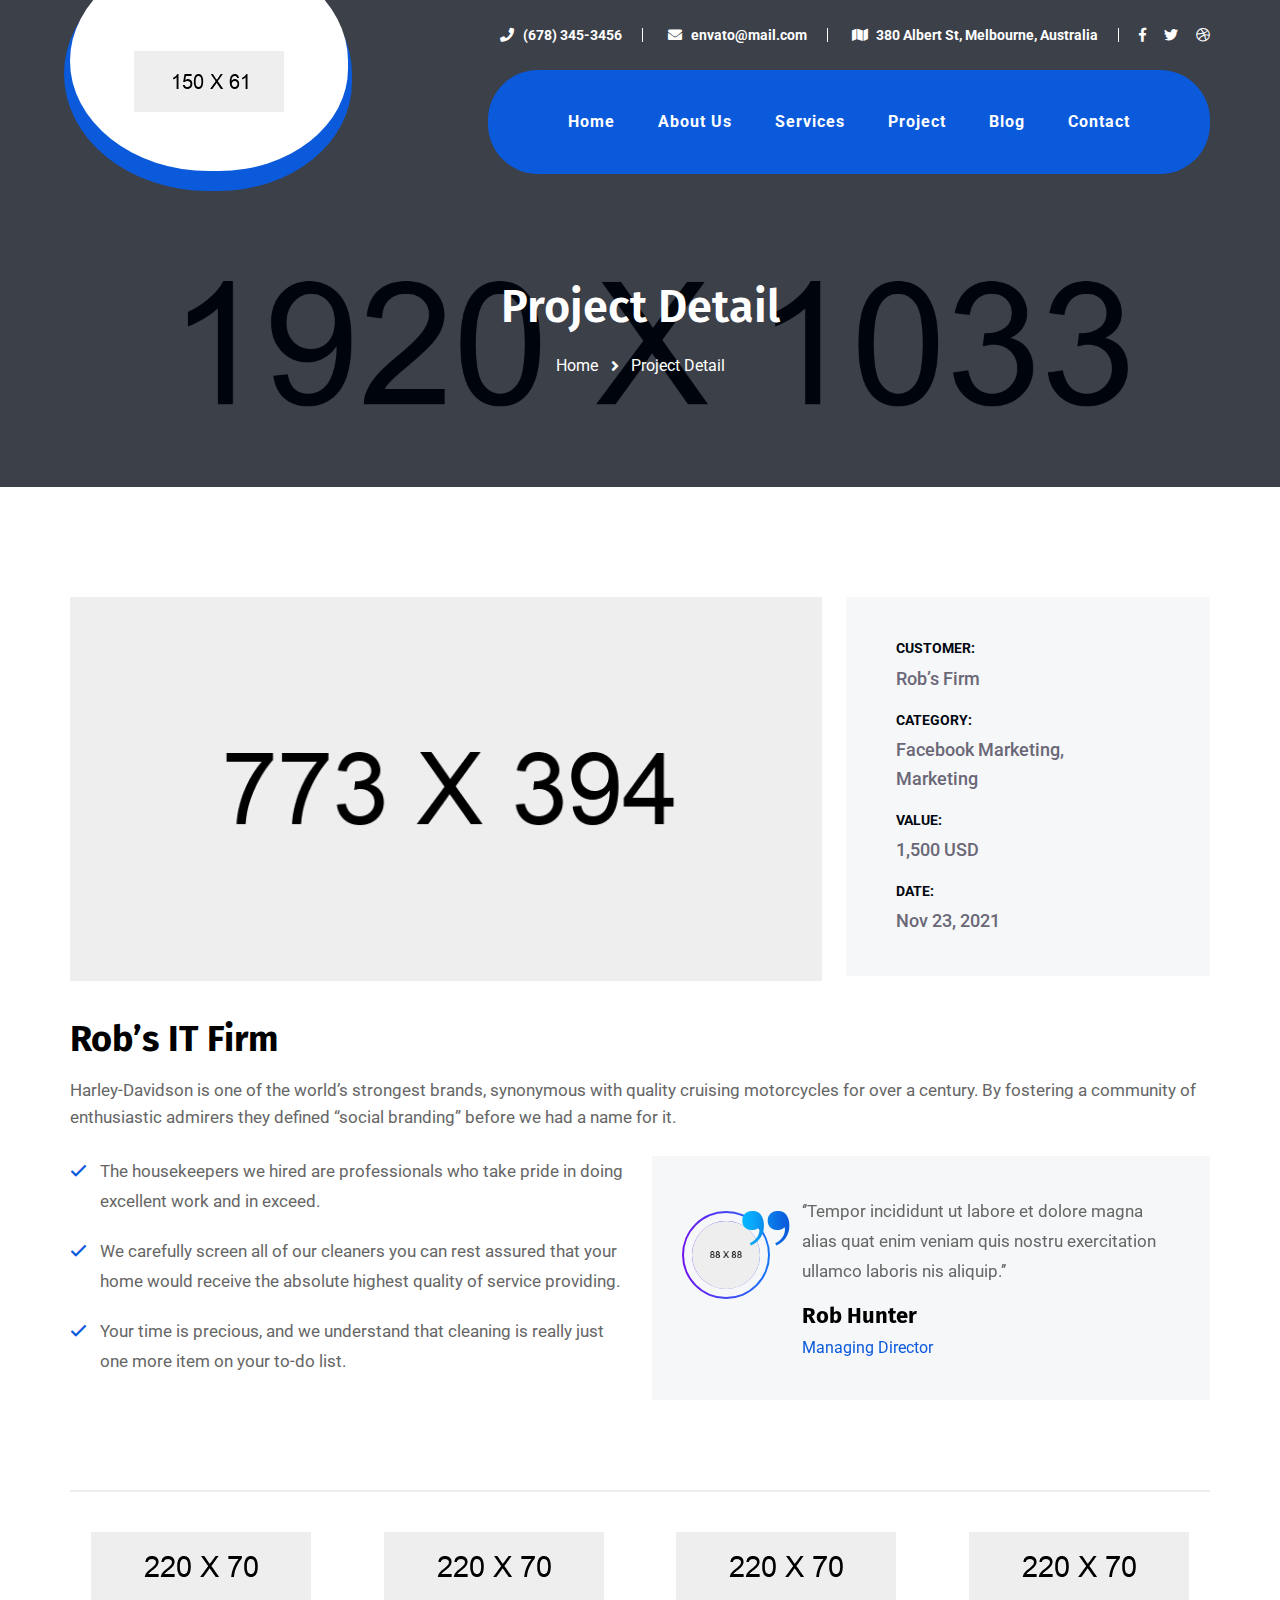
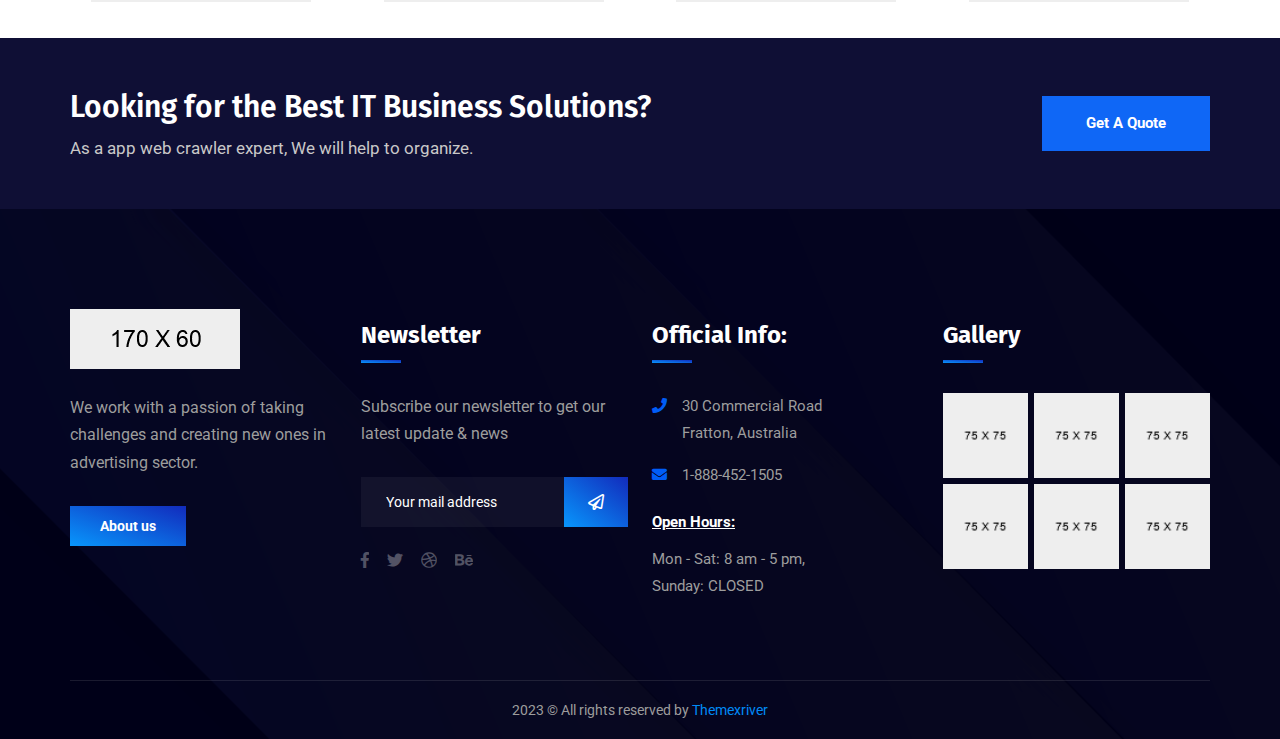
<file: project-detail.html>
<!DOCTYPE html>
<html>
<head>
<meta charset="utf-8">
<title>IT-Firm IT Businees HTML-5 Template | Project Detail</title>
<!-- Stylesheets -->
<link href="css/bootstrap.css" rel="stylesheet">
<link href="css/style.css" rel="stylesheet">
<link href="css/responsive.css" rel="stylesheet">

<link href="https://fonts.googleapis.com/css2?family=Roboto:wght@300;400;500;700;900&display=swap" rel="stylesheet">
<link href="https://fonts.googleapis.com/css2?family=Fira+Sans:wght@300;400;500;600;700;800;900&display=swap" rel="stylesheet">

<link rel="shortcut icon" href="images/favicon.png" type="image/x-icon">
<link rel="icon" href="images/favicon.png" type="image/x-icon">

<!-- Responsive -->
<meta http-equiv="X-UA-Compatible" content="IE=edge">
<meta name="viewport" content="width=device-width, initial-scale=1.0, maximum-scale=1.0, user-scalable=0">

</head>

<body>
 
<div class="page-wrapper">
	
    <!-- Preloader -->
    <div class="preloader"></div>
	<!-- End Preloader -->
 	
 	<!-- Main Header -->
    <header class="main-header header-style-one">
    	
		<!-- Header Top -->
		<div class="header-top">
			<div class="auto-container">
				<div class="inner-container d-flex flex-wrap">
					<!-- Info List -->
					<ul class="info-list">
						<li><a href="#"><span class="icon fa-solid fa-phone fa-fw"></span>(678) 345-3456</a></li>
						<li><a href="#"><span class="icon fa-solid fa-envelope fa-fw"></span>envato@mail.com</a></li>
						<li><a href="#"><span class="icon fa-solid fa-map fa-fw"></span>380 Albert St, Melbourne, Australia</a></li>
					</ul>
					<!-- Social Box -->
					<ul class="header-social_box">
						<li><a href="https://www.twitter.com/" class="fa-brands fa-facebook-f fa-fw"></a></li>
						<li><a href="https://www.facebook.com/" class="fa-brands fa-twitter fa-fw"></a></li>
						<li><a href="https://dribbble.com/" class="fa-solid fa-dribbble fa-fw"></a></li>
					</ul>
				</div>
			</div>
		</div>
		<!-- End Header Top -->
		
        <!-- Header Lower -->
        <div class="header-lower">
            
			<div class="auto-container">
				<div class="inner-container d-flex justify-content-between align-items-center">
					
					<!-- Logo Box -->
					<div class="logo"><a href="index.html"><img src="images/logo.png" alt="" title=""></a></div>
					
					<div class="nav-outer d-flex align-items-center">
						
						<!-- Main Menu -->
						<nav class="main-menu show navbar-expand-md">
							<div class="navbar-header">
								<button class="navbar-toggler" type="button" data-toggle="collapse" data-target="#navbarSupportedContent" aria-controls="navbarSupportedContent" aria-expanded="false" aria-label="Toggle navigation">
									<span class="icon-bar"></span>
									<span class="icon-bar"></span>
									<span class="icon-bar"></span>
								</button>
							</div>
							
							<div class="navbar-collapse collapse clearfix" id="navbarSupportedContent">
								<ul class="navigation clearfix">
									<li class="dropdown"><a href="#">Home</a>
										<ul>
											<li><a href="index.html">Homepage One</a></li>
											<li><a href="index-2.html">Homepage Two</a></li>
											<li><a href="index-3.html">Homepage Three</a></li>
											<li><a href="index-4.html">Homepage Four</a></li>
											<li class="dropdown"><a href="#">Header Styles</a>
												<ul>
													<li><a href="index.html">Header Style One</a></li>
													<li><a href="index-2.html">Header Style Two</a></li>
													<li><a href="index-3.html">Header Style Three</a></li>
													<li><a href="index-4.html">Header Style Four</a></li>
												</ul>
											</li>
										</ul>
									</li>
									<li><a href="about.html">About Us</a></li>
									<li class="dropdown"><a href="#">Services</a>
										<ul>
											<li><a href="services.html">Services</a></li>
											<li><a href="service-detail.html">Service Detail</a></li>
										</ul>
									</li>
									<li class="dropdown"><a href="#">Project</a>
										<ul>
											<li><a href="project.html">project</a></li>
											<li><a href="project-detail.html">project Detail</a></li>
										</ul>
									</li>
									<li class="dropdown"><a href="#">Blog</a>
										<ul>
											<li><a href="blog.html">Our Blog</a></li>
											<li><a href="blog-detail.html">Blog Detail</a></li>
											<li><a href="not-found.html">Not Found</a></li>
										</ul>
									</li>
									<li><a href="contact.html">Contact</a></li>
								</ul>
							</div>
							
						</nav>
						<!-- Main Menu End-->
						
						<!-- Mobile Navigation Toggler -->
						<div class="mobile-nav-toggler"><span class="icon fa-solid fa-bars fa-fw"></span></div>
						
					</div>
					
				</div>
				
			</div>
        </div>
        <!-- End Header Lower -->
        
		<!-- Sticky Header  -->
        <div class="sticky-header">
            <div class="auto-container">
				<div class="d-flex justify-content-between align-items-center">
					<!-- Logo -->
					<div class="logo">
						<a href="index.html" title=""><img src="images/logo.png" alt="" title=""></a>
					</div>
					
					<!-- Right Col -->
					<div class="right-box d-flex align-items-center flex-wrap">
						<!-- Main Menu -->
						<nav class="main-menu">
							<!--Keep This Empty / Menu will come through Javascript-->
						</nav>
						<!-- Main Menu End-->
						
						<div class="outer-box d-flex align-items-center">
							
							<!-- Button Box -->
							<div class="button-box">
								<a class="btn-style-three theme-btn btn-item" href="#">
									<div class="btn-wrap">
										<span class="text-one">Get a quote <i class="fa-solid fa-arrow-right fa-fw"></i></span>
										<span class="text-two">Get a quote <i class="fa-solid fa-arrow-right fa-fw"></i></span>
									</div>
								</a>
							</div>
							
							<!-- Social Box -->
							<ul class="header-social_box">
								<li><a href="https://www.twitter.com/" class="fa-brands fa-facebook-f fa-fw"></a></li>
								<li><a href="https://www.facebook.com/" class="fa-brands fa-twitter fa-fw"></a></li>
								<li><a href="https://www.linkedin.com/" class="fa-brands fa-linkedin fa-fw"></a></li>
								<li><a href="https://instagram.com/" class="fa-solid fa-instagram fa-fw"></a></li>
							</ul>
							
							<!-- Mobile Navigation Toggler -->
							<div class="mobile-nav-toggler"><span class="icon fa-solid fa-bars fa-fw"></span></div>
							
						</div>
						
					</div>
					
				</div>
            </div>
        </div>
		<!-- End Sticky Menu -->
		
		<!-- Mobile Menu  -->
        <div class="mobile-menu">
            <div class="menu-backdrop"></div>
            <div class="close-btn"><span class="icon flaticon-020-x-mark"></span></div>
            <nav class="menu-box">
                <div class="nav-logo"><a href="index.html"><img src="images/logo.png" alt="" title=""></a></div>
				<!-- Search -->
				<div class="search-box">
					<form method="post" action="contact.html">
						<div class="form-group">
							<input type="search" name="search-field" value="" placeholder="SEARCH HERE" required>
							<button type="submit"><span class="icon flaticon-001-loupe"></span></button>
						</div>
					</form>
				</div>
                <div class="menu-outer"><!--Here Menu Will Come Automatically Via Javascript / Same Menu as in Header--></div>
            </nav>
        </div>
		<!-- End Mobile Menu -->
	
    </header>
    <!-- End Main Header -->
	
	<!-- Page Title -->
    <section class="page-title" style="background-image:url(images/background/7.jpg)">
        <div class="auto-container">
			<h2>Project Detail</h2>
			<ul class="bread-crumb clearfix">
				<li><a href="index.html">Home</a></li>
				<li>Project Detail</li>
			</ul>
        </div>
    </section>
    <!-- End Page Title -->
	
	<!-- Projects Detail -->
	<section class="projects-detail">
		<div class="auto-container">
			<div class="row clearfix">
				
				<!-- Image Column -->
				<div class="image-column col-lg-8 col-md-12 col-sm-12">
					<div class="image">
						<img src="images/resource/project.jpg" alt="" />
					</div>
				</div>
				
				<!-- Info Column -->
				<div class="info-column col-lg-4 col-md-6 col-sm-12">
					<div class="inner-column">
						<ul class="list">
							<li>
								Customer:
								<span>Rob’s Firm</span>
							</li>
							<li>
								Category:
								<span>Facebook Marketing, <br> Marketing</span>
							</li>
							<li>
								value:
								<span>1,500 USD</span>
							</li>
							<li>
								Date:
								<span>Nov 23, 2021</span>
							</li>
						</ul>
					</div>
				</div>
				
			</div>
			
			<!-- Lower Content -->
			<div class="lower-content">
				<h3>Rob’s IT Firm</h3>
				<p>Harley-Davidson is one of the world’s strongest brands, synonymous with quality cruising motorcycles for over a century. By fostering a community of 
enthusiastic admirers they defined “social branding” before we had a name for it.</p>
				<div class="row clearfix">
					<div class="col-lg-6 col-md-12 col-sm-12">
						<ul class="check-list">
							<li>The housekeepers we hired are professionals who take pride in doing excellent work and in exceed.</li>
							<li>We carefully screen all of our cleaners you can rest assured that your home would receive the absolute highest quality of service providing.</li>
							<li>Your time is precious, and we understand that cleaning is really just one more item on your to-do list. </li>
						</ul>
					</div>
					<div class="col-lg-6 col-md-12 col-sm-12">
						<div class="carousel-box">
							<div class="single-item-carousel owl-carousel owl-theme">
							
								<!-- Testimonial Block Four -->
								<div class="testimonial-block_four">
									<div class="testimonial-block_four-inner">
										<div class="author-outer">
											<span class="quote-icon"><img src="images/icons/quote-1.png" alt="" /></span>
											<div class="author">
												<img src="images/resource/author-11.jpg" alt="" />
											</div>
										</div>
										<div class="testimonial-block_four-text">‘’Tempor incididunt ut labore et dolore magna alias quat enim veniam quis nostru exercitation ullamco laboris nis aliquip.’’</div>
										<h5 class="testimonial-block_four-heading">Rob Hunter</h5>
										<div class="testimonial-block_four-designation">Managing Director</div>
									</div>
								</div>
							
						</div>
					</div>
				</div>
			</div>
			
		</div>
		</div>
	</section>
	<!-- End Projects Detail -->
	
	<!-- Clients Three -->
	<section class="clients-three">
		<div class="auto-container">
			<div class="clients-three_inner-container">
				<!-- Sponsors Carousel -->
				<ul class="sponsors-carousel-two owl-carousel owl-theme">
					<li class="slide-item"><figure class="client-one_image-box-two"><a href="#"><img src="images/clients/15.png" alt=""></a></figure></li>
					<li class="slide-item"><figure class="client-one_image-box-two"><a href="#"><img src="images/clients/16.png" alt=""></a></figure></li>
					<li class="slide-item"><figure class="client-one_image-box-two"><a href="#"><img src="images/clients/17.png" alt=""></a></figure></li>
					<li class="slide-item"><figure class="client-one_image-box-two"><a href="#"><img src="images/clients/18.png" alt=""></a></figure></li>
					<li class="slide-item"><figure class="client-one_image-box-two"><a href="#"><img src="images/clients/15.png" alt=""></a></figure></li>
					<li class="slide-item"><figure class="client-one_image-box-two"><a href="#"><img src="images/clients/16.png" alt=""></a></figure></li>
					<li class="slide-item"><figure class="client-one_image-box-two"><a href="#"><img src="images/clients/17.png" alt=""></a></figure></li>
					<li class="slide-item"><figure class="client-one_image-box-two"><a href="#"><img src="images/clients/18.png" alt=""></a></figure></li>
				</ul>
			</div>
		</div>
	</section>
	<!-- End Clients Three -->
	
	<!-- CTA One -->
	<section class="cta-one">
		<div class="auto-container">
			<div class="d-flex justify-content-between align-items-center flex-wrap">
				<div class="left-box">
					<h3 class="cta-one_heading">Looking for the Best IT Business Solutions?</h3>
					<div class="cta-one_text">As a app web crawler expert, We will help to organize.</div>
				</div>
				<div class="right-box">
					<a class="cta-one_btn theme-btn" href="contact.html">get a quote</a>
				</div>
			</div>
		</div>
	</section>
	<!-- End CTA One -->
	
	<!-- Footer -->
	<footer class="main-footer" style="background-image:url(images/background/pattern-11.png)">
		<div class="auto-container">
			<!-- Widgets Section -->
			<div class="widgets-section">
				<div class="row clearfix">
					
					<!-- Big Column -->
					<div class="big-column col-lg-6 col-md-12 col-sm-12">
						<div class="row clearfix">
							
							<!-- Footer Column -->
							<div class="footer-column col-lg-6 col-md-6 col-sm-12">
								<div class="footer-widget logo-widget">
									<div class="logo">
										<a href="index.html"><img src="images/footer-logo.png" alt="" /></a>
									</div>
									<div class="text">We work with a passion of taking challenges and creating new ones in advertising sector.</div>
									<a href="#" class="theme-btn about-btn">About us</a>
								</div>
							</div>
							
							<!-- Footer Column -->
							<div class="footer-column col-lg-6 col-md-6 col-sm-12">
								<div class="footer-widget newsletter-widget">
									<h4>Newsletter</h4>
									<div class="text">Subscribe our newsletter to get our latest update & news</div>
									
									<!-- Email Box -->
									<div class="email-box">
										<form method="post" action="contact.html">
											<div class="form-group">
												<input type="email" name="search-field" value="" placeholder="Your mail address" required>
												<button type="submit"><span class="icon fa-solid fa-paper-plane fa-fw"></span></button>
											</div>
										</form>
									</div>
									
									<!-- Social Box -->
									<ul class="social-box">
										<li><a href="https://www.twitter.com/" class="fa-brands fa-facebook-f fa-fw"></a></li>
										<li><a href="https://www.facebook.com/" class="fa-brands fa-twitter fa-fw"></a></li>
										<li><a href="https://dribbble.com/" class="fa-solid fa-dribbble fa-fw"></a></li>
										<li><a href="https://behance.com/" class="fa-solid fa-behance fa-fw"></a></li>
									</ul>
									<!-- End Social Box -->
									
								</div>
							</div>
							
						</div>
					</div>
					
					<!-- Big Column -->
					<div class="big-column col-lg-6 col-md-12 col-sm-12">
						<div class="row clearfix">
							
							<!-- Footer Column -->
							<div class="footer-column col-lg-6 col-md-6 col-sm-12">
								<div class="footer-widget contact-widget">
									<h4>Official info:</h4>
									<ul class="contact-list">
										<li><span class="icon fa fa-phone"></span> 30 Commercial Road <br> Fratton, Australia</li>
										<li><span class="icon fa fa-envelope"></span> 1-888-452-1505</li>
									</ul>
									<div class="timing">
										<strong>Open Hours: </strong>
										Mon - Sat: 8 am - 5 pm, <br> Sunday: CLOSED
									</div>
								</div>
							</div>
							
							<!-- Footer Column -->
							<div class="footer-column col-lg-6 col-md-6 col-sm-12">
								<div class="footer-widget instagram-widget">
									<h4>Gallery</h4>
									<div class="widget-content">
										<div class="images-outer clearfix">
											<!--Image Box-->
											<figure class="image-box"><a class="lightbox-image" href="images/gallery/project-1.jpg"><img src="images/gallery/footer-gallery-thumb-1.jpg" alt=""></a></figure>
											<!--Image Box-->
											<figure class="image-box"><a class="lightbox-image" href="images/gallery/project-2.jpg"><img src="images/gallery/footer-gallery-thumb-2.jpg" alt=""></a></figure>
											<!--Image Box-->
											<figure class="image-box"><a class="lightbox-image" href="images/gallery/project-3.jpg"><img src="images/gallery/footer-gallery-thumb-3.jpg" alt=""></a></figure>
											<!--Image Box-->
											<figure class="image-box"><a class="lightbox-image" href="images/gallery/project-4.jpg"><img src="images/gallery/footer-gallery-thumb-4.jpg" alt=""></a></figure>
											<!--Image Box-->
											<figure class="image-box"><a class="lightbox-image" href="images/gallery/project-5.jpg"><img src="images/gallery/footer-gallery-thumb-5.jpg" alt=""></a></figure>
											<!--Image Box-->
											<figure class="image-box"><a class="lightbox-image" href="images/gallery/project-6.jpg"><img src="images/gallery/footer-gallery-thumb-6.jpg" alt=""></a></figure>
										</div>
									</div>
								</div>
							</div>
							
						</div>
					</div>
					
				</div>
			</div>
			
			<div class="footer-bottom">
				<div class="copyright">2023 &copy; All rights reserved by <a href="#">Themexriver</a></div>
			</div>
			
		</div>
		
	</footer>
	<!-- End Footer -->
	
</div>
<!-- End PageWrapper -->

<!-- Search Popup -->
<div class="search-popup">
	<div class="color-layer"></div>
	<button class="close-search"><span class="flaticon-020-x-mark"></span></button>
	<form method="post" action="blog.html">
		<div class="form-group">
			<input type="search" name="search-field" value="" placeholder="Search Here" required="">
			<button type="submit"><i class="flaticon-001-loupe"></i></button>
		</div>
	</form>
</div>
<!-- End Search Popup -->

<!-- Scroll To Top -->
<div class="scroll-to-top scroll-to-target" data-target="html"><span class="fa fa-angle-double-up"></span></div>

<script src="js/jquery.js"></script>
<script src="js/appear.js"></script>
<script src="js/owl.js"></script>
<script src="js/wow.js"></script>
<script src="js/odometer.js"></script>
<script src="js/mixitup.js"></script>
<script src="js/popper.min.js"></script>
<script src="js/parallax.min.js"></script>
<script src="js/bootstrap.min.js"></script>
<script src="js/tilt.jquery.min.js"></script>
<script src="js/magnific-popup.min.js"></script>

<script src="js/script.js"></script>

<!--[if lt IE 9]><script src="https://cdnjs.cloudflare.com/ajax/libs/html5shiv/3.7.3/html5shiv.js"></script><![endif]-->
<!--[if lt IE 9]><script src="js/respond.js"></script><![endif]-->

</body>
</html>
</file>
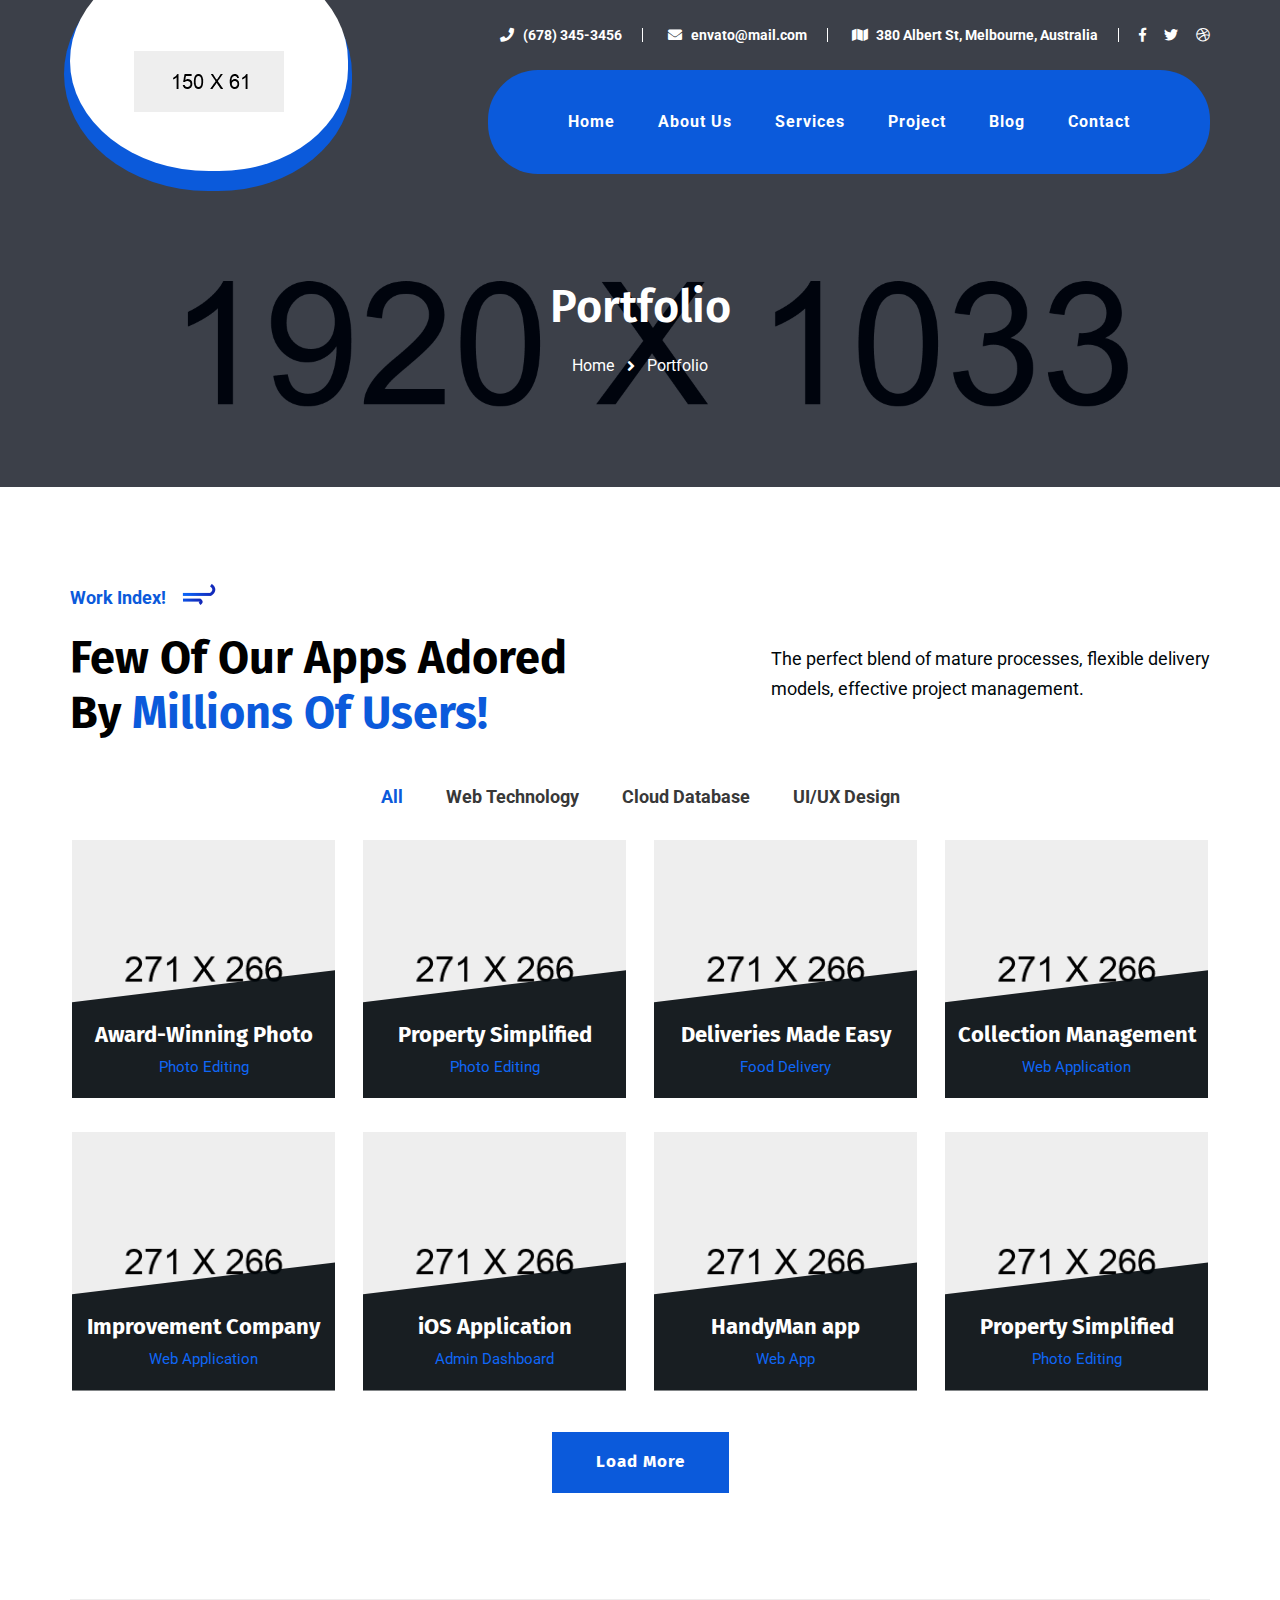
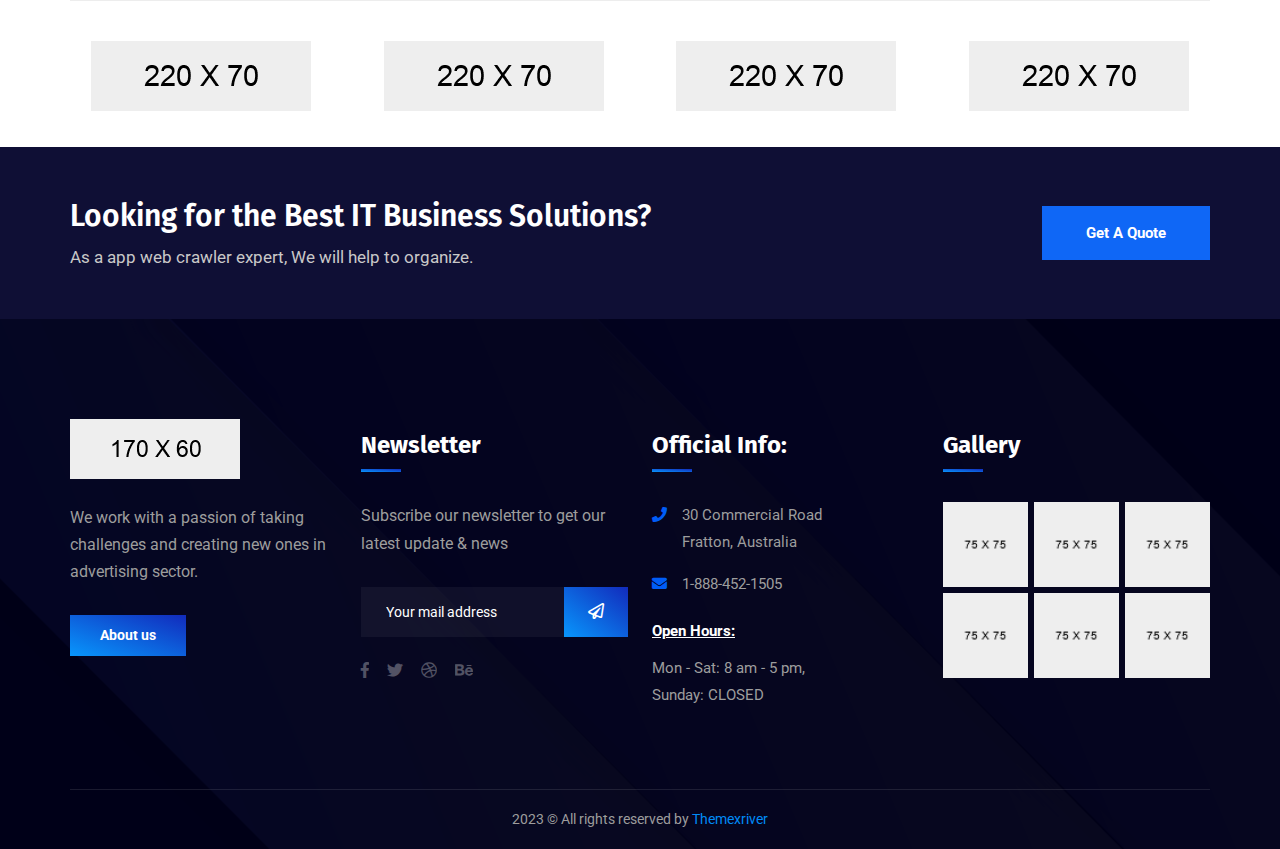
<file: project.html>
<!DOCTYPE html>
<html>
<head>
<meta charset="utf-8">
<title>IT-Firm IT Businees HTML-5 Template | Project</title>
<!-- Stylesheets -->
<link href="css/bootstrap.css" rel="stylesheet">
<link href="css/style.css" rel="stylesheet">
<link href="css/responsive.css" rel="stylesheet">

<link href="https://fonts.googleapis.com/css2?family=Roboto:wght@300;400;500;700;900&display=swap" rel="stylesheet">
<link href="https://fonts.googleapis.com/css2?family=Fira+Sans:wght@300;400;500;600;700;800;900&display=swap" rel="stylesheet">

<link rel="shortcut icon" href="images/favicon.png" type="image/x-icon">
<link rel="icon" href="images/favicon.png" type="image/x-icon">

<!-- Responsive -->
<meta http-equiv="X-UA-Compatible" content="IE=edge">
<meta name="viewport" content="width=device-width, initial-scale=1.0, maximum-scale=1.0, user-scalable=0">

</head>

<body>
 
<div class="page-wrapper">
	
    <!-- Preloader -->
    <div class="preloader"></div>
	<!-- End Preloader -->
 	
 	<!-- Main Header -->
    <header class="main-header header-style-one">
    	
		<!-- Header Top -->
		<div class="header-top">
			<div class="auto-container">
				<div class="inner-container d-flex flex-wrap">
					<!-- Info List -->
					<ul class="info-list">
						<li><a href="#"><span class="icon fa-solid fa-phone fa-fw"></span>(678) 345-3456</a></li>
						<li><a href="#"><span class="icon fa-solid fa-envelope fa-fw"></span>envato@mail.com</a></li>
						<li><a href="#"><span class="icon fa-solid fa-map fa-fw"></span>380 Albert St, Melbourne, Australia</a></li>
					</ul>
					<!-- Social Box -->
					<ul class="header-social_box">
						<li><a href="https://www.twitter.com/" class="fa-brands fa-facebook-f fa-fw"></a></li>
						<li><a href="https://www.facebook.com/" class="fa-brands fa-twitter fa-fw"></a></li>
						<li><a href="https://dribbble.com/" class="fa-solid fa-dribbble fa-fw"></a></li>
					</ul>
				</div>
			</div>
		</div>
		<!-- End Header Top -->
		
        <!-- Header Lower -->
        <div class="header-lower">
            
			<div class="auto-container">
				<div class="inner-container d-flex justify-content-between align-items-center">
					
					<!-- Logo Box -->
					<div class="logo"><a href="index.html"><img src="images/logo.png" alt="" title=""></a></div>
					
					<div class="nav-outer d-flex align-items-center">
						
						<!-- Main Menu -->
						<nav class="main-menu show navbar-expand-md">
							<div class="navbar-header">
								<button class="navbar-toggler" type="button" data-toggle="collapse" data-target="#navbarSupportedContent" aria-controls="navbarSupportedContent" aria-expanded="false" aria-label="Toggle navigation">
									<span class="icon-bar"></span>
									<span class="icon-bar"></span>
									<span class="icon-bar"></span>
								</button>
							</div>
							
							<div class="navbar-collapse collapse clearfix" id="navbarSupportedContent">
								<ul class="navigation clearfix">
									<li class="dropdown"><a href="#">Home</a>
										<ul>
											<li><a href="index.html">Homepage One</a></li>
											<li><a href="index-2.html">Homepage Two</a></li>
											<li><a href="index-3.html">Homepage Three</a></li>
											<li><a href="index-4.html">Homepage Four</a></li>
											<li class="dropdown"><a href="#">Header Styles</a>
												<ul>
													<li><a href="index.html">Header Style One</a></li>
													<li><a href="index-2.html">Header Style Two</a></li>
													<li><a href="index-3.html">Header Style Three</a></li>
													<li><a href="index-4.html">Header Style Four</a></li>
												</ul>
											</li>
										</ul>
									</li>
									<li><a href="about.html">About Us</a></li>
									<li class="dropdown"><a href="#">Services</a>
										<ul>
											<li><a href="services.html">Services</a></li>
											<li><a href="service-detail.html">Service Detail</a></li>
										</ul>
									</li>
									<li class="dropdown"><a href="#">Project</a>
										<ul>
											<li><a href="project.html">project</a></li>
											<li><a href="project-detail.html">project Detail</a></li>
										</ul>
									</li>
									<li class="dropdown"><a href="#">Blog</a>
										<ul>
											<li><a href="blog.html">Our Blog</a></li>
											<li><a href="blog-detail.html">Blog Detail</a></li>
											<li><a href="not-found.html">Not Found</a></li>
										</ul>
									</li>
									<li><a href="contact.html">Contact</a></li>
								</ul>
							</div>
							
						</nav>
						<!-- Main Menu End-->
						
						<!-- Mobile Navigation Toggler -->
						<div class="mobile-nav-toggler"><span class="icon fa-solid fa-bars fa-fw"></span></div>
						
					</div>
					
				</div>
				
			</div>
        </div>
        <!-- End Header Lower -->
        
		<!-- Sticky Header  -->
        <div class="sticky-header">
            <div class="auto-container">
				<div class="d-flex justify-content-between align-items-center">
					<!-- Logo -->
					<div class="logo">
						<a href="index.html" title=""><img src="images/logo.png" alt="" title=""></a>
					</div>
					
					<!-- Right Col -->
					<div class="right-box d-flex align-items-center flex-wrap">
						<!-- Main Menu -->
						<nav class="main-menu">
							<!--Keep This Empty / Menu will come through Javascript-->
						</nav>
						<!-- Main Menu End-->
						
						<div class="outer-box d-flex align-items-center">
							
							<!-- Button Box -->
							<div class="button-box">
								<a class="btn-style-three theme-btn btn-item" href="#">
									<div class="btn-wrap">
										<span class="text-one">Get a quote <i class="fa-solid fa-arrow-right fa-fw"></i></span>
										<span class="text-two">Get a quote <i class="fa-solid fa-arrow-right fa-fw"></i></span>
									</div>
								</a>
							</div>
							
							<!-- Social Box -->
							<ul class="header-social_box">
								<li><a href="https://www.twitter.com/" class="fa-brands fa-facebook-f fa-fw"></a></li>
								<li><a href="https://www.facebook.com/" class="fa-brands fa-twitter fa-fw"></a></li>
								<li><a href="https://www.linkedin.com/" class="fa-brands fa-linkedin fa-fw"></a></li>
								<li><a href="https://instagram.com/" class="fa-solid fa-instagram fa-fw"></a></li>
							</ul>
							
							<!-- Mobile Navigation Toggler -->
							<div class="mobile-nav-toggler"><span class="icon fa-solid fa-bars fa-fw"></span></div>
							
						</div>
						
					</div>
					
				</div>
            </div>
        </div>
		<!-- End Sticky Menu -->
		
		<!-- Mobile Menu  -->
        <div class="mobile-menu">
            <div class="menu-backdrop"></div>
            <div class="close-btn"><span class="icon flaticon-020-x-mark"></span></div>
            <nav class="menu-box">
                <div class="nav-logo"><a href="index.html"><img src="images/logo.png" alt="" title=""></a></div>
				<!-- Search -->
				<div class="search-box">
					<form method="post" action="contact.html">
						<div class="form-group">
							<input type="search" name="search-field" value="" placeholder="SEARCH HERE" required>
							<button type="submit"><span class="icon flaticon-001-loupe"></span></button>
						</div>
					</form>
				</div>
                <div class="menu-outer"><!--Here Menu Will Come Automatically Via Javascript / Same Menu as in Header--></div>
            </nav>
        </div>
		<!-- End Mobile Menu -->
	
    </header>
    <!-- End Main Header -->
	
	<!-- Page Title -->
    <section class="page-title" style="background-image:url(images/background/7.jpg)">
        <div class="auto-container">
			<h2>Portfolio</h2>
			<ul class="bread-crumb clearfix">
				<li><a href="index.html">Home</a></li>
				<li>Portfolio</li>
			</ul>
        </div>
    </section>
    <!-- End Page Title -->
	
	<!-- Projects One -->
	<section class="projects-one">
		<div class="auto-container">
			<!-- Sec Title -->
			<div class="sec-title">
				<div class="d-flex justify-content-between align-items-center flex-wrap">
					<div class="left-box">
						<div class="sec-title_title">Work Index!</div>
						<h2 class="sec-title_heading">Few of Our Apps Adored <br> by <span> millions of users!</span></h2>
					</div>
					<div class="right-box">
						<div class="sec-title_text">The perfect blend of mature processes, flexible delivery <br> models, effective project management.</div>
					</div>
				</div>
			</div>
			<!-- MixitUp Galery -->
            <div class="mixitup-gallery">
                
                <!-- Filter -->
                <div class="projects-one_filters">
                	<ul class="filter-tabs">
                        <li class="active filter" data-role="button" data-filter="all">All</li>
                        <li class="filter" data-role="button" data-filter=".web">Web Technology</li>
                        <li class="filter" data-role="button" data-filter=".cloud">Cloud Database</li>
						<li class="filter" data-role="button" data-filter=".design">UI/UX Design</li>
                    </ul>
                </div>
                
                <div class="filter-list row clearfix">
					
					<!-- Project One -->
					<div class="project_one mix all design col-lg-3 col-md-6 col-sm-12">
						<div class="project_one-inner">
							<div class="project_one-image">
								<img src="images/gallery/project-1.jpg" alt="" />
								<div class="project_one-content">
									<h5 class="project-one_title"><a href="project-detail.html">Award-Winning Photo</a></h5>
									<div class="project-one_designation">Photo Editing</div>
								</div>
								
								<div class="project_one-overlay">
									<div class="project-one_overlay-content">
										<div class="project_one-text">lead the team of passionate developers, designers and the strategists with a lot of thought and analysis come true!</div>
										<a class="project_one-plus fa-solid fa-plus fa-fw" href="project-detail.html"></a>
									</div>
								</div>
								
							</div>
						</div>
					</div>
					
					<!-- Project One -->
					<div class="project_one mix all cloud col-lg-3 col-md-6 col-sm-12">
						<div class="project_one-inner">
							<div class="project_one-image">
								<img src="images/gallery/project-2.jpg" alt="" />
								<div class="project_one-content">
									<h5 class="project-one_title"><a href="project-detail.html">Property Simplified</a></h5>
									<div class="project-one_designation">Photo Editing</div>
								</div>
								
								<div class="project_one-overlay">
									<div class="project-one_overlay-content">
										<div class="project_one-text">lead the team of passionate developers, designers and the strategists with a lot of thought and analysis come true!</div>
										<a class="project_one-plus fa-solid fa-plus fa-fw" href="project-detail.html"></a>
									</div>
								</div>
								
							</div>
						</div>
					</div>
					
					<!-- Project One -->
					<div class="project_one mix all design col-lg-3 col-md-6 col-sm-12">
						<div class="project_one-inner">
							<div class="project_one-image">
								<img src="images/gallery/project-3.jpg" alt="" />
								<div class="project_one-content">
									<h5 class="project-one_title"><a href="project-detail.html">Deliveries Made Easy</a></h5>
									<div class="project-one_designation">Food Delivery</div>
								</div>
								
								<div class="project_one-overlay">
									<div class="project-one_overlay-content">
										<div class="project_one-text">lead the team of passionate developers, designers and the strategists with a lot of thought and analysis come true!</div>
										<a class="project_one-plus fa-solid fa-plus fa-fw" href="project-detail.html"></a>
									</div>
								</div>
								
							</div>
						</div>
					</div>
					
					<!-- Project One -->
					<div class="project_one mix all cloud web col-lg-3 col-md-6 col-sm-12">
						<div class="project_one-inner">
							<div class="project_one-image">
								<img src="images/gallery/project-4.jpg" alt="" />
								<div class="project_one-content">
									<h5 class="project-one_title"><a href="project-detail.html">Collection Management</a></h5>
									<div class="project-one_designation">Web Application</div>
								</div>
								
								<div class="project_one-overlay">
									<div class="project-one_overlay-content">
										<div class="project_one-text">lead the team of passionate developers, designers and the strategists with a lot of thought and analysis come true!</div>
										<a class="project_one-plus fa-solid fa-plus fa-fw" href="project-detail.html"></a>
									</div>
								</div>
								
							</div>
						</div>
					</div>
					
					<!-- Project One -->
					<div class="project_one mix all design col-lg-3 col-md-6 col-sm-12">
						<div class="project_one-inner">
							<div class="project_one-image">
								<img src="images/gallery/project-5.jpg" alt="" />
								<div class="project_one-content">
									<h5 class="project-one_title"><a href="project-detail.html">Improvement Company</a></h5>
									<div class="project-one_designation">Web Application</div>
								</div>
								
								<div class="project_one-overlay">
									<div class="project-one_overlay-content">
										<div class="project_one-text">lead the team of passionate developers, designers and the strategists with a lot of thought and analysis come true!</div>
										<a class="project_one-plus fa-solid fa-plus fa-fw" href="project-detail.html"></a>
									</div>
								</div>
								
							</div>
						</div>
					</div>
					
					<!-- Project One -->
					<div class="project_one mix all cloud web col-lg-3 col-md-6 col-sm-12">
						<div class="project_one-inner">
							<div class="project_one-image">
								<img src="images/gallery/project-6.jpg" alt="" />
								<div class="project_one-content">
									<h5 class="project-one_title"><a href="project-detail.html">iOS Application</a></h5>
									<div class="project-one_designation">Admin Dashboard</div>
								</div>
								
								<div class="project_one-overlay">
									<div class="project-one_overlay-content">
										<div class="project_one-text">lead the team of passionate developers, designers and the strategists with a lot of thought and analysis come true!</div>
										<a class="project_one-plus fa-solid fa-plus fa-fw" href="project-detail.html"></a>
									</div>
								</div>
								
							</div>
						</div>
					</div>
					
					<!-- Project One -->
					<div class="project_one mix all design col-lg-3 col-md-6 col-sm-12">
						<div class="project_one-inner">
							<div class="project_one-image">
								<img src="images/gallery/project-7.jpg" alt="" />
								<div class="project_one-content">
									<h5 class="project-one_title"><a href="project-detail.html">HandyMan app</a></h5>
									<div class="project-one_designation">Web App</div>
								</div>
								
								<div class="project_one-overlay">
									<div class="project-one_overlay-content">
										<div class="project_one-text">lead the team of passionate developers, designers and the strategists with a lot of thought and analysis come true!</div>
										<a class="project_one-plus fa-solid fa-plus fa-fw" href="project-detail.html"></a>
									</div>
								</div>
								
							</div>
						</div>
					</div>
					
					<!-- Project One -->
					<div class="project_one mix all cloud web col-lg-3 col-md-6 col-sm-12">
						<div class="project_one-inner">
							<div class="project_one-image">
								<img src="images/gallery/project-8.jpg" alt="" />
								<div class="project_one-content">
									<h5 class="project-one_title"><a href="project-detail.html">Property Simplified</a></h5>
									<div class="project-one_designation">Photo Editing</div>
								</div>
								
								<div class="project_one-overlay">
									<div class="project-one_overlay-content">
										<div class="project_one-text">lead the team of passionate developers, designers and the strategists with a lot of thought and analysis come true!</div>
										<a class="project_one-plus fa-solid fa-plus fa-fw" href="project-detail.html"></a>
									</div>
								</div>
								
							</div>
						</div>
					</div>
					
				</div>
				
				<!-- Button Box -->
				<div class="projects-one_button-box text-center">
					<a class="btn-style-one theme-btn btn-item" href="#">
						<div class="btn-wrap">
							<span class="text-one">Load more</span>
							<span class="text-two">Load more</span>
						</div>
					</a>
				</div>
				
			</div>
		</div>
	</section>
	<!-- End Projects One -->
	
	<!-- Clients Three -->
	<section class="clients-three">
		<div class="auto-container">
			<div class="clients-three_inner-container">
				<!-- Sponsors Carousel -->
				<ul class="sponsors-carousel-two owl-carousel owl-theme">
					<li class="slide-item"><figure class="client-one_image-box-two"><a href="#"><img src="images/clients/15.png" alt=""></a></figure></li>
					<li class="slide-item"><figure class="client-one_image-box-two"><a href="#"><img src="images/clients/16.png" alt=""></a></figure></li>
					<li class="slide-item"><figure class="client-one_image-box-two"><a href="#"><img src="images/clients/17.png" alt=""></a></figure></li>
					<li class="slide-item"><figure class="client-one_image-box-two"><a href="#"><img src="images/clients/18.png" alt=""></a></figure></li>
					<li class="slide-item"><figure class="client-one_image-box-two"><a href="#"><img src="images/clients/15.png" alt=""></a></figure></li>
					<li class="slide-item"><figure class="client-one_image-box-two"><a href="#"><img src="images/clients/16.png" alt=""></a></figure></li>
					<li class="slide-item"><figure class="client-one_image-box-two"><a href="#"><img src="images/clients/17.png" alt=""></a></figure></li>
					<li class="slide-item"><figure class="client-one_image-box-two"><a href="#"><img src="images/clients/18.png" alt=""></a></figure></li>
				</ul>
			</div>
		</div>
	</section>
	<!-- End Clients Three -->
	
	<!-- CTA One -->
	<section class="cta-one">
		<div class="auto-container">
			<div class="d-flex justify-content-between align-items-center flex-wrap">
				<div class="left-box">
					<h3 class="cta-one_heading">Looking for the Best IT Business Solutions?</h3>
					<div class="cta-one_text">As a app web crawler expert, We will help to organize.</div>
				</div>
				<div class="right-box">
					<a class="cta-one_btn theme-btn" href="contact.html">get a quote</a>
				</div>
			</div>
		</div>
	</section>
	<!-- End CTA One -->
	
	<!-- Footer -->
	<footer class="main-footer" style="background-image:url(images/background/pattern-11.png)">
		<div class="auto-container">
			<!-- Widgets Section -->
			<div class="widgets-section">
				<div class="row clearfix">
					
					<!-- Big Column -->
					<div class="big-column col-lg-6 col-md-12 col-sm-12">
						<div class="row clearfix">
							
							<!-- Footer Column -->
							<div class="footer-column col-lg-6 col-md-6 col-sm-12">
								<div class="footer-widget logo-widget">
									<div class="logo">
										<a href="index.html"><img src="images/footer-logo.png" alt="" /></a>
									</div>
									<div class="text">We work with a passion of taking challenges and creating new ones in advertising sector.</div>
									<a href="#" class="theme-btn about-btn">About us</a>
								</div>
							</div>
							
							<!-- Footer Column -->
							<div class="footer-column col-lg-6 col-md-6 col-sm-12">
								<div class="footer-widget newsletter-widget">
									<h4>Newsletter</h4>
									<div class="text">Subscribe our newsletter to get our latest update & news</div>
									
									<!-- Email Box -->
									<div class="email-box">
										<form method="post" action="contact.html">
											<div class="form-group">
												<input type="email" name="search-field" value="" placeholder="Your mail address" required>
												<button type="submit"><span class="icon fa-solid fa-paper-plane fa-fw"></span></button>
											</div>
										</form>
									</div>
									
									<!-- Social Box -->
									<ul class="social-box">
										<li><a href="https://www.twitter.com/" class="fa-brands fa-facebook-f fa-fw"></a></li>
										<li><a href="https://www.facebook.com/" class="fa-brands fa-twitter fa-fw"></a></li>
										<li><a href="https://dribbble.com/" class="fa-solid fa-dribbble fa-fw"></a></li>
										<li><a href="https://behance.com/" class="fa-solid fa-behance fa-fw"></a></li>
									</ul>
									<!-- End Social Box -->
									
								</div>
							</div>
							
						</div>
					</div>
					
					<!-- Big Column -->
					<div class="big-column col-lg-6 col-md-12 col-sm-12">
						<div class="row clearfix">
							
							<!-- Footer Column -->
							<div class="footer-column col-lg-6 col-md-6 col-sm-12">
								<div class="footer-widget contact-widget">
									<h4>Official info:</h4>
									<ul class="contact-list">
										<li><span class="icon fa fa-phone"></span> 30 Commercial Road <br> Fratton, Australia</li>
										<li><span class="icon fa fa-envelope"></span> 1-888-452-1505</li>
									</ul>
									<div class="timing">
										<strong>Open Hours: </strong>
										Mon - Sat: 8 am - 5 pm, <br> Sunday: CLOSED
									</div>
								</div>
							</div>
							
							<!-- Footer Column -->
							<div class="footer-column col-lg-6 col-md-6 col-sm-12">
								<div class="footer-widget instagram-widget">
									<h4>Gallery</h4>
									<div class="widget-content">
										<div class="images-outer clearfix">
											<!--Image Box-->
											<figure class="image-box"><a class="lightbox-image" href="images/gallery/project-1.jpg"><img src="images/gallery/footer-gallery-thumb-1.jpg" alt=""></a></figure>
											<!--Image Box-->
											<figure class="image-box"><a class="lightbox-image" href="images/gallery/project-2.jpg"><img src="images/gallery/footer-gallery-thumb-2.jpg" alt=""></a></figure>
											<!--Image Box-->
											<figure class="image-box"><a class="lightbox-image" href="images/gallery/project-3.jpg"><img src="images/gallery/footer-gallery-thumb-3.jpg" alt=""></a></figure>
											<!--Image Box-->
											<figure class="image-box"><a class="lightbox-image" href="images/gallery/project-4.jpg"><img src="images/gallery/footer-gallery-thumb-4.jpg" alt=""></a></figure>
											<!--Image Box-->
											<figure class="image-box"><a class="lightbox-image" href="images/gallery/project-5.jpg"><img src="images/gallery/footer-gallery-thumb-5.jpg" alt=""></a></figure>
											<!--Image Box-->
											<figure class="image-box"><a class="lightbox-image" href="images/gallery/project-6.jpg"><img src="images/gallery/footer-gallery-thumb-6.jpg" alt=""></a></figure>
										</div>
									</div>
								</div>
							</div>
							
						</div>
					</div>
					
				</div>
			</div>
			
			<div class="footer-bottom">
				<div class="copyright">2023 &copy; All rights reserved by <a href="#">Themexriver</a></div>
			</div>
			
		</div>
		
	</footer>
	<!-- End Footer -->
	
</div>
<!-- End PageWrapper -->

<!-- Search Popup -->
<div class="search-popup">
	<div class="color-layer"></div>
	<button class="close-search"><span class="flaticon-020-x-mark"></span></button>
	<form method="post" action="blog.html">
		<div class="form-group">
			<input type="search" name="search-field" value="" placeholder="Search Here" required="">
			<button type="submit"><i class="flaticon-001-loupe"></i></button>
		</div>
	</form>
</div>
<!-- End Search Popup -->

<!-- Scroll To Top -->
<div class="scroll-to-top scroll-to-target" data-target="html"><span class="fa fa-angle-double-up"></span></div>

<script src="js/jquery.js"></script>
<script src="js/appear.js"></script>
<script src="js/owl.js"></script>
<script src="js/wow.js"></script>
<script src="js/odometer.js"></script>
<script src="js/mixitup.js"></script>
<script src="js/popper.min.js"></script>
<script src="js/parallax.min.js"></script>
<script src="js/bootstrap.min.js"></script>
<script src="js/tilt.jquery.min.js"></script>
<script src="js/magnific-popup.min.js"></script>

<script src="js/script.js"></script>

<!--[if lt IE 9]><script src="https://cdnjs.cloudflare.com/ajax/libs/html5shiv/3.7.3/html5shiv.js"></script><![endif]-->
<!--[if lt IE 9]><script src="js/respond.js"></script><![endif]-->

</body>
</html>
</file>
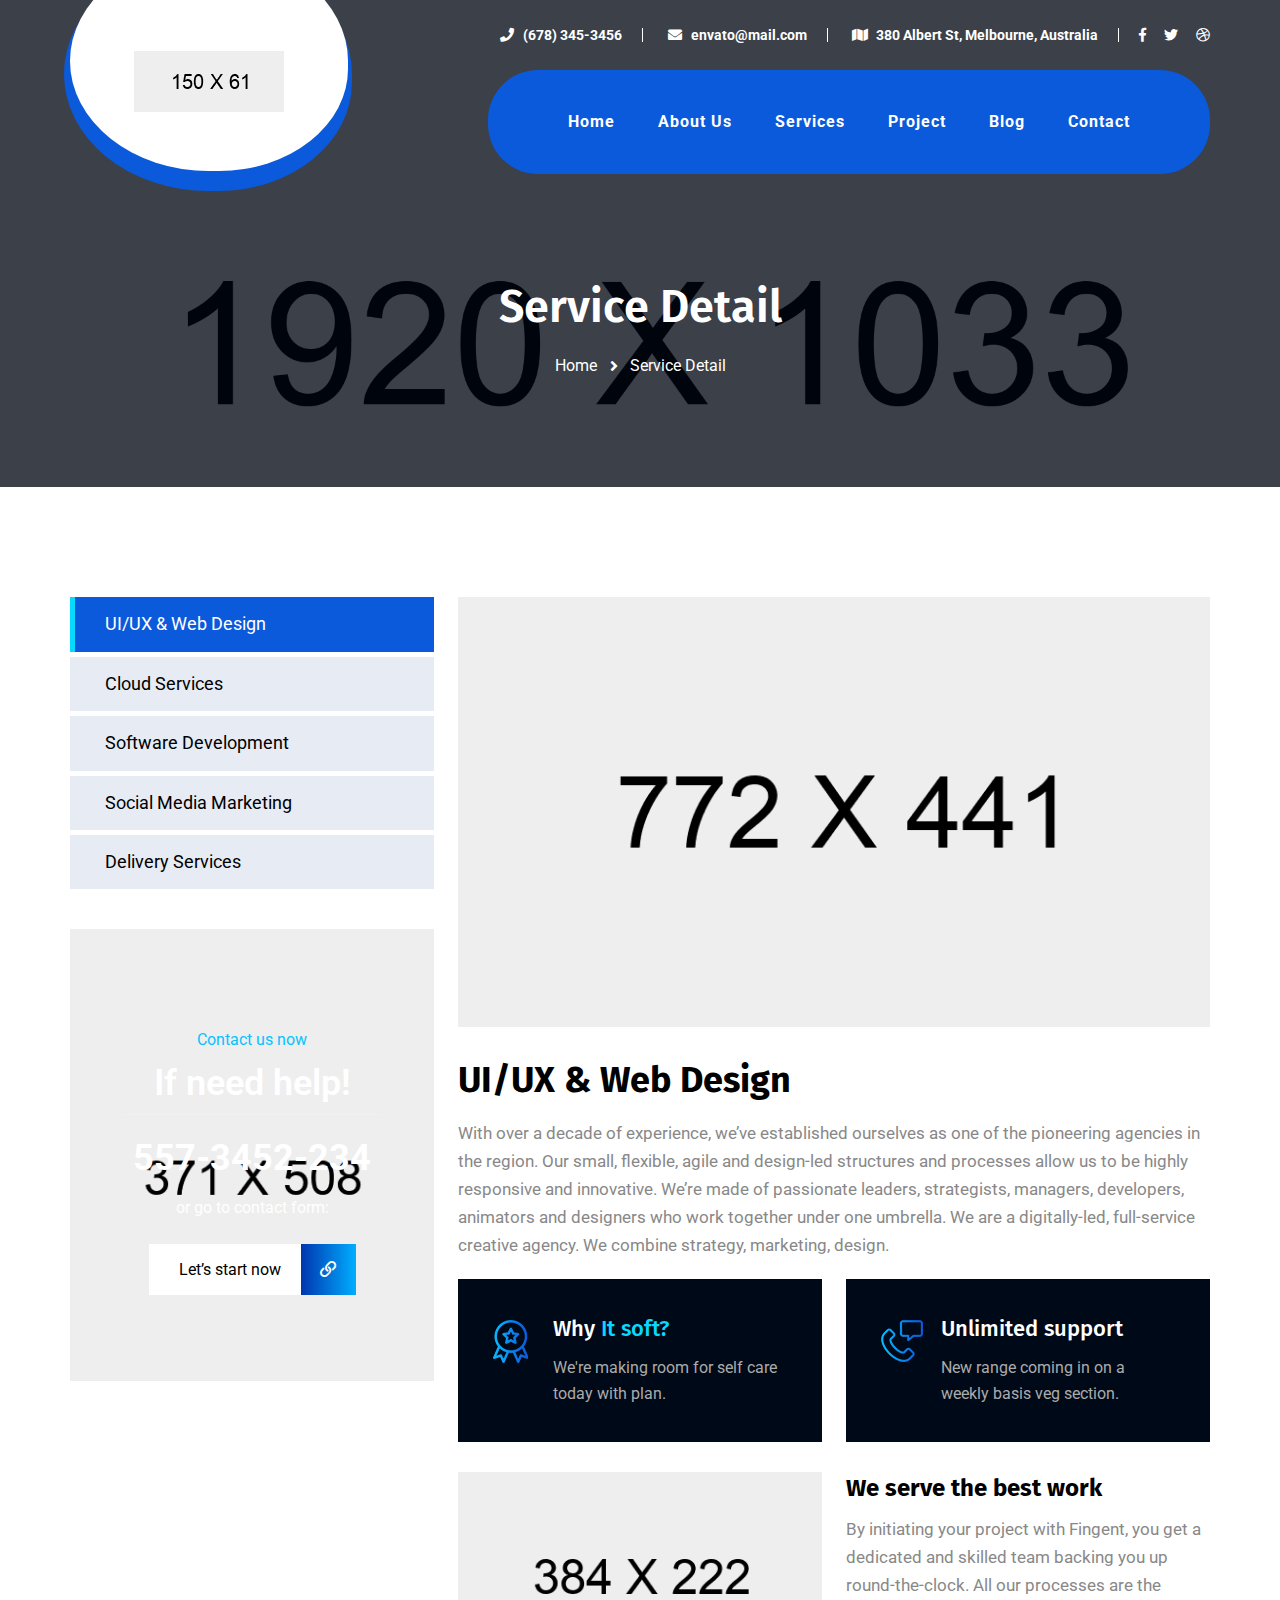
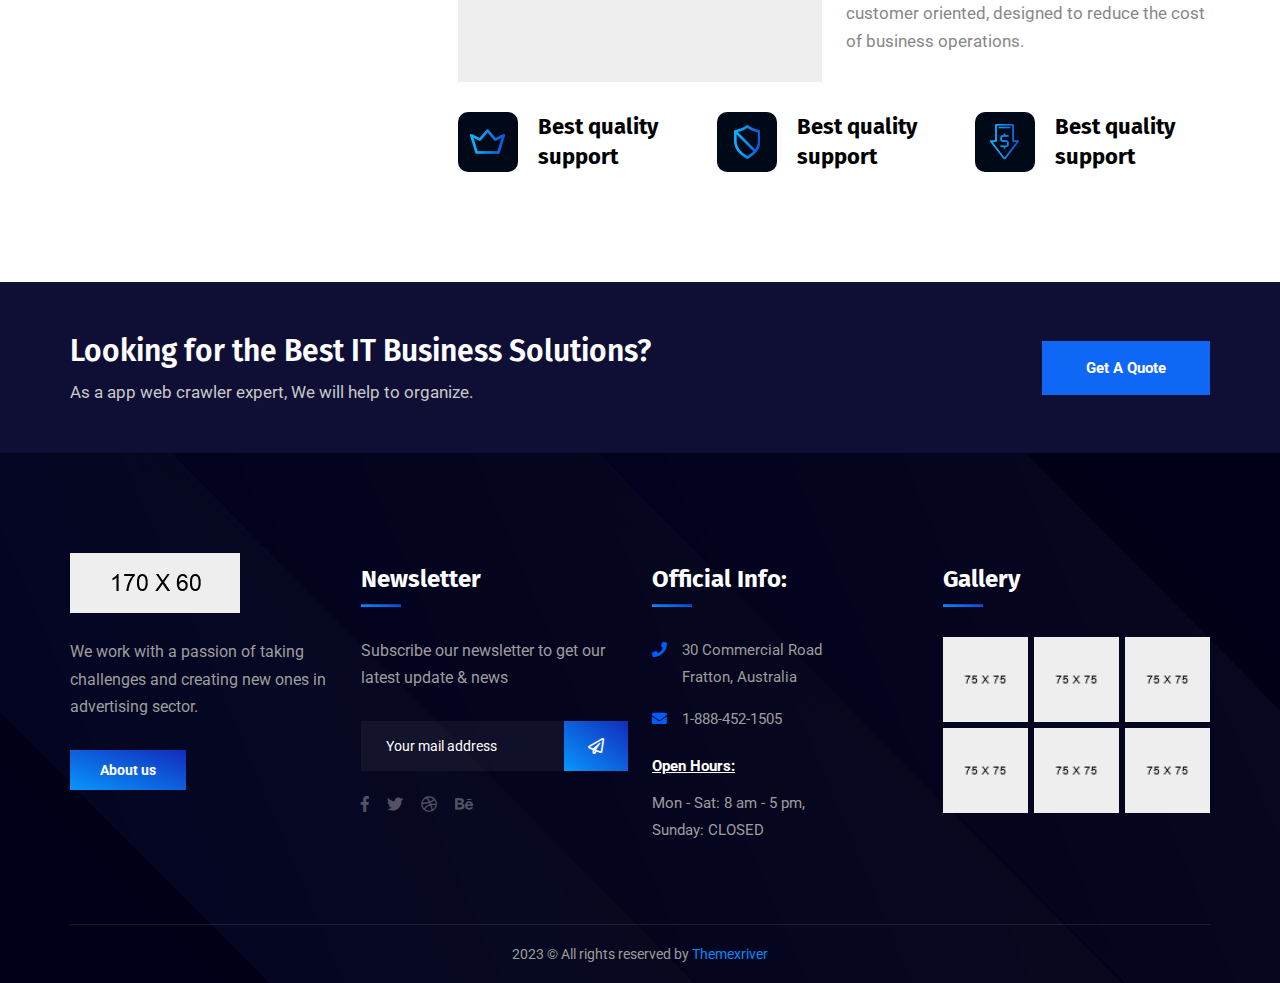
<file: service-detail.html>
<!DOCTYPE html>
<html>
<head>
<meta charset="utf-8">
<title>IT-Firm IT Businees HTML-5 Template | Service's Detail</title>
<!-- Stylesheets -->
<link href="css/bootstrap.css" rel="stylesheet">
<link href="css/style.css" rel="stylesheet">
<link href="css/responsive.css" rel="stylesheet">

<link href="https://fonts.googleapis.com/css2?family=Roboto:wght@300;400;500;700;900&display=swap" rel="stylesheet">
<link href="https://fonts.googleapis.com/css2?family=Fira+Sans:wght@300;400;500;600;700;800;900&display=swap" rel="stylesheet">

<link rel="shortcut icon" href="images/favicon.png" type="image/x-icon">
<link rel="icon" href="images/favicon.png" type="image/x-icon">

<!-- Responsive -->
<meta http-equiv="X-UA-Compatible" content="IE=edge">
<meta name="viewport" content="width=device-width, initial-scale=1.0, maximum-scale=1.0, user-scalable=0">

</head>

<body>
 
<div class="page-wrapper">
	
    <!-- Preloader -->
    <div class="preloader"></div>
	<!-- End Preloader -->
 	
 	<!-- Main Header -->
    <header class="main-header header-style-one">
    	
		<!-- Header Top -->
		<div class="header-top">
			<div class="auto-container">
				<div class="inner-container d-flex flex-wrap">
					<!-- Info List -->
					<ul class="info-list">
						<li><a href="#"><span class="icon fa-solid fa-phone fa-fw"></span>(678) 345-3456</a></li>
						<li><a href="#"><span class="icon fa-solid fa-envelope fa-fw"></span>envato@mail.com</a></li>
						<li><a href="#"><span class="icon fa-solid fa-map fa-fw"></span>380 Albert St, Melbourne, Australia</a></li>
					</ul>
					<!-- Social Box -->
					<ul class="header-social_box">
						<li><a href="https://www.twitter.com/" class="fa-brands fa-facebook-f fa-fw"></a></li>
						<li><a href="https://www.facebook.com/" class="fa-brands fa-twitter fa-fw"></a></li>
						<li><a href="https://dribbble.com/" class="fa-solid fa-dribbble fa-fw"></a></li>
					</ul>
				</div>
			</div>
		</div>
		<!-- End Header Top -->
		
        <!-- Header Lower -->
        <div class="header-lower">
            
			<div class="auto-container">
				<div class="inner-container d-flex justify-content-between align-items-center">
					
					<!-- Logo Box -->
					<div class="logo"><a href="index.html"><img src="images/logo.png" alt="" title=""></a></div>
					
					<div class="nav-outer d-flex align-items-center">
						
						<!-- Main Menu -->
						<nav class="main-menu show navbar-expand-md">
							<div class="navbar-header">
								<button class="navbar-toggler" type="button" data-toggle="collapse" data-target="#navbarSupportedContent" aria-controls="navbarSupportedContent" aria-expanded="false" aria-label="Toggle navigation">
									<span class="icon-bar"></span>
									<span class="icon-bar"></span>
									<span class="icon-bar"></span>
								</button>
							</div>
							
							<div class="navbar-collapse collapse clearfix" id="navbarSupportedContent">
								<ul class="navigation clearfix">
									<li class="dropdown"><a href="#">Home</a>
										<ul>
											<li><a href="index.html">Homepage One</a></li>
											<li><a href="index-2.html">Homepage Two</a></li>
											<li><a href="index-3.html">Homepage Three</a></li>
											<li><a href="index-4.html">Homepage Four</a></li>
											<li class="dropdown"><a href="#">Header Styles</a>
												<ul>
													<li><a href="index.html">Header Style One</a></li>
													<li><a href="index-2.html">Header Style Two</a></li>
													<li><a href="index-3.html">Header Style Three</a></li>
													<li><a href="index-4.html">Header Style Four</a></li>
												</ul>
											</li>
										</ul>
									</li>
									<li><a href="about.html">About Us</a></li>
									<li class="dropdown"><a href="#">Services</a>
										<ul>
											<li><a href="services.html">Services</a></li>
											<li><a href="service-detail.html">Service Detail</a></li>
										</ul>
									</li>
									<li class="dropdown"><a href="#">Project</a>
										<ul>
											<li><a href="project.html">project</a></li>
											<li><a href="project-detail.html">project Detail</a></li>
										</ul>
									</li>
									<li class="dropdown"><a href="#">Blog</a>
										<ul>
											<li><a href="blog.html">Our Blog</a></li>
											<li><a href="blog-detail.html">Blog Detail</a></li>
											<li><a href="not-found.html">Not Found</a></li>
										</ul>
									</li>
									<li><a href="contact.html">Contact</a></li>
								</ul>
							</div>
							
						</nav>
						<!-- Main Menu End-->
						
						<!-- Mobile Navigation Toggler -->
						<div class="mobile-nav-toggler"><span class="icon fa-solid fa-bars fa-fw"></span></div>
						
					</div>
					
				</div>
				
			</div>
        </div>
        <!-- End Header Lower -->
        
		<!-- Sticky Header  -->
        <div class="sticky-header">
            <div class="auto-container">
				<div class="d-flex justify-content-between align-items-center">
					<!-- Logo -->
					<div class="logo">
						<a href="index.html" title=""><img src="images/logo.png" alt="" title=""></a>
					</div>
					
					<!-- Right Col -->
					<div class="right-box d-flex align-items-center flex-wrap">
						<!-- Main Menu -->
						<nav class="main-menu">
							<!--Keep This Empty / Menu will come through Javascript-->
						</nav>
						<!-- Main Menu End-->
						
						<div class="outer-box d-flex align-items-center">
							
							<!-- Button Box -->
							<div class="button-box">
								<a class="btn-style-three theme-btn btn-item" href="#">
									<div class="btn-wrap">
										<span class="text-one">Get a quote <i class="fa-solid fa-arrow-right fa-fw"></i></span>
										<span class="text-two">Get a quote <i class="fa-solid fa-arrow-right fa-fw"></i></span>
									</div>
								</a>
							</div>
							
							<!-- Social Box -->
							<ul class="header-social_box">
								<li><a href="https://www.twitter.com/" class="fa-brands fa-facebook-f fa-fw"></a></li>
								<li><a href="https://www.facebook.com/" class="fa-brands fa-twitter fa-fw"></a></li>
								<li><a href="https://www.linkedin.com/" class="fa-brands fa-linkedin fa-fw"></a></li>
								<li><a href="https://instagram.com/" class="fa-solid fa-instagram fa-fw"></a></li>
							</ul>
							
							<!-- Mobile Navigation Toggler -->
							<div class="mobile-nav-toggler"><span class="icon fa-solid fa-bars fa-fw"></span></div>
							
						</div>
						
					</div>
					
				</div>
            </div>
        </div>
		<!-- End Sticky Menu -->
		
		<!-- Mobile Menu  -->
        <div class="mobile-menu">
            <div class="menu-backdrop"></div>
            <div class="close-btn"><span class="icon flaticon-020-x-mark"></span></div>
            <nav class="menu-box">
                <div class="nav-logo"><a href="index.html"><img src="images/logo.png" alt="" title=""></a></div>
				<!-- Search -->
				<div class="search-box">
					<form method="post" action="contact.html">
						<div class="form-group">
							<input type="search" name="search-field" value="" placeholder="SEARCH HERE" required>
							<button type="submit"><span class="icon flaticon-001-loupe"></span></button>
						</div>
					</form>
				</div>
                <div class="menu-outer"><!--Here Menu Will Come Automatically Via Javascript / Same Menu as in Header--></div>
            </nav>
        </div>
		<!-- End Mobile Menu -->
	
    </header>
    <!-- End Main Header -->
	
	<!-- Page Title -->
    <section class="page-title" style="background-image:url(images/background/7.jpg)">
        <div class="auto-container">
			<h2>Service Detail</h2>
			<ul class="bread-crumb clearfix">
				<li><a href="index.html">Home</a></li>
				<li>Service Detail</li>
			</ul>
        </div>
    </section>
    <!-- End Page Title -->
	
	<!-- Sidebar Page Container -->
    <div class="sidebar-page-container">
    	<div class="auto-container">
        	<div class="row clearfix">
				
				<!-- Sidebar Side -->
                <div class="sidebar-side left-sidebar col-lg-4 col-md-12 col-sm-12">
                	<aside class="sidebar">
						<!-- Sidebar Widget -->
						<div class="sidebar-widget category-widget">
							<ul class="cat-list">
								<li class="active"><a href="#">UI/UX & Web Design</a></li>
								<li><a href="#">Cloud Services</a></li>
								<li><a href="#">Software Development</a></li>
								<li><a href="#">Social Media Marketing</a></li>
								<li><a href="#">Delivery Services</a></li>
							</ul>
						</div>
						
						<!-- Contact Widget -->
						<div class="sidebar-widget contact-widget">
							<div class="widget-content" style="background-image:url(images/background/8.jpg)">
								<div class="title">Contact us now</div>
								<div class="help">If need help!</div>
								<a class="phone" href="tel:+557-3452-234">557-3452-234</a>
								<div class="form">or go to contact form:</div>
								<div class="button-box text-center">
									<a href="#">Let’s start now <span class="fa-solid fa-link fa-fw"></span></a>
								</div>
							</div>
						</div>
						
					</aside>
				</div>
				
				<!-- Content Side -->
                <div class="content-side right-sidebar col-lg-8 col-md-12 col-sm-12">
					<div class="service-detail">
						<div class="inner-box">
							<div class="image">
								<img src="images/resource/service-10.jpg" alt="" />
							</div>
							<h3>UI/UX & Web Design</h3>
							<p>With over a decade of experience, we’ve established ourselves as one of the pioneering agencies in the region. Our small, flexible, agile and design-led structures and processes allow us to be highly responsive and innovative. We’re made of passionate leaders, strategists, managers, developers, animators and designers who work together under one umbrella. We are a digitally-led, full-service creative agency. We combine strategy, marketing, design.</p>
							<div class="row clearfix">
								
								<!-- Feature Two -->
								<div class="feature-two col-lg-6 col-md-6 col-sm-12">
									<div class="feature-two_inner">
										<div class="feature-two_content">
											<span class="feature-two_icon"><img src="images/icons/feature-6.png" alt="" /></span>
											<h5 class="feature-two_heading">Why <span>It soft?</span></h5>
											<div class="feature-two_text">We're making room for self care today with plan.</div>
										</div>
									</div>
								</div>
								
								<!-- Feature Two -->
								<div class="feature-two col-lg-6 col-md-6 col-sm-12">
									<div class="feature-two_inner">
										<div class="feature-two_content">
											<span class="feature-two_icon"><img src="images/icons/feature-7.png" alt="" /></span>
											<h5 class="feature-two_heading">Unlimited support</h5>
											<div class="feature-two_text">New range coming in on a weekly basis veg section.</div>
										</div>
									</div>
								</div>
								
							</div>
							
							<div class="row clearfix">
								<!-- Column -->
								<div class="column col-lg-6 col-md-6 col-sm-12">
									<div class="image">
										<img src="images/resource/service-11.jpg" alt="" />
									</div>
								</div>
								<!-- Column -->
								<div class="column col-lg-6 col-md-6 col-sm-12">
									<h4>We serve the best work</h4>
									<p>By initiating your project with Fingent, you get a dedicated and skilled team backing you up round-the-clock. All our processes are  the customer oriented, designed to reduce the cost of business operations.</p>
								</div>
							</div>
							
							<div class="feature-lower_box">
								<div class="row clearfix">
									
									<!-- Feature Three -->
									<div class="feature-three col-lg-4 col-md-4 col-sm-6">
										<div class="feature-three_inner">
											<span class="feature-three_icon"><img src="images/icons/service-35.png" alt="" /></span>
											Best quality <br> support
										</div>
									</div>
									
									<!-- Feature Three -->
									<div class="feature-three col-lg-4 col-md-4 col-sm-6">
										<div class="feature-three_inner">
											<span class="feature-three_icon"><img src="images/icons/service-36.png" alt="" /></span>
											Best quality <br> support
										</div>
									</div>
									
									<!-- Feature Three -->
									<div class="feature-three col-lg-4 col-md-4 col-sm-6">
										<div class="feature-three_inner">
											<span class="feature-three_icon"><img src="images/icons/service-37.png" alt="" /></span>
											Best quality <br> support
										</div>
									</div>
									
								</div>
							</div>
							
						</div>
					</div>
				</div>
				
			</div>
		</div>
	</div>
	<!-- End Sidebar Page Container -->
	
	<!-- CTA One -->
	<section class="cta-one">
		<div class="auto-container">
			<div class="d-flex justify-content-between align-items-center flex-wrap">
				<div class="left-box">
					<h3 class="cta-one_heading">Looking for the Best IT Business Solutions?</h3>
					<div class="cta-one_text">As a app web crawler expert, We will help to organize.</div>
				</div>
				<div class="right-box">
					<a class="cta-one_btn theme-btn" href="contact.html">get a quote</a>
				</div>
			</div>
		</div>
	</section>
	<!-- End CTA One -->
	
	<!-- Footer -->
	<footer class="main-footer" style="background-image:url(images/background/pattern-11.png)">
		<div class="auto-container">
			<!-- Widgets Section -->
			<div class="widgets-section">
				<div class="row clearfix">
					
					<!-- Big Column -->
					<div class="big-column col-lg-6 col-md-12 col-sm-12">
						<div class="row clearfix">
							
							<!-- Footer Column -->
							<div class="footer-column col-lg-6 col-md-6 col-sm-12">
								<div class="footer-widget logo-widget">
									<div class="logo">
										<a href="index.html"><img src="images/footer-logo.png" alt="" /></a>
									</div>
									<div class="text">We work with a passion of taking challenges and creating new ones in advertising sector.</div>
									<a href="#" class="theme-btn about-btn">About us</a>
								</div>
							</div>
							
							<!-- Footer Column -->
							<div class="footer-column col-lg-6 col-md-6 col-sm-12">
								<div class="footer-widget newsletter-widget">
									<h4>Newsletter</h4>
									<div class="text">Subscribe our newsletter to get our latest update & news</div>
									
									<!-- Email Box -->
									<div class="email-box">
										<form method="post" action="contact.html">
											<div class="form-group">
												<input type="email" name="search-field" value="" placeholder="Your mail address" required>
												<button type="submit"><span class="icon fa-solid fa-paper-plane fa-fw"></span></button>
											</div>
										</form>
									</div>
									
									<!-- Social Box -->
									<ul class="social-box">
										<li><a href="https://www.twitter.com/" class="fa-brands fa-facebook-f fa-fw"></a></li>
										<li><a href="https://www.facebook.com/" class="fa-brands fa-twitter fa-fw"></a></li>
										<li><a href="https://dribbble.com/" class="fa-solid fa-dribbble fa-fw"></a></li>
										<li><a href="https://behance.com/" class="fa-solid fa-behance fa-fw"></a></li>
									</ul>
									<!-- End Social Box -->
									
								</div>
							</div>
							
						</div>
					</div>
					
					<!-- Big Column -->
					<div class="big-column col-lg-6 col-md-12 col-sm-12">
						<div class="row clearfix">
							
							<!-- Footer Column -->
							<div class="footer-column col-lg-6 col-md-6 col-sm-12">
								<div class="footer-widget contact-widget">
									<h4>Official info:</h4>
									<ul class="contact-list">
										<li><span class="icon fa fa-phone"></span> 30 Commercial Road <br> Fratton, Australia</li>
										<li><span class="icon fa fa-envelope"></span> 1-888-452-1505</li>
									</ul>
									<div class="timing">
										<strong>Open Hours: </strong>
										Mon - Sat: 8 am - 5 pm, <br> Sunday: CLOSED
									</div>
								</div>
							</div>
							
							<!-- Footer Column -->
							<div class="footer-column col-lg-6 col-md-6 col-sm-12">
								<div class="footer-widget instagram-widget">
									<h4>Gallery</h4>
									<div class="widget-content">
										<div class="images-outer clearfix">
											<!--Image Box-->
											<figure class="image-box"><a class="lightbox-image" href="images/gallery/project-1.jpg"><img src="images/gallery/footer-gallery-thumb-1.jpg" alt=""></a></figure>
											<!--Image Box-->
											<figure class="image-box"><a class="lightbox-image" href="images/gallery/project-2.jpg"><img src="images/gallery/footer-gallery-thumb-2.jpg" alt=""></a></figure>
											<!--Image Box-->
											<figure class="image-box"><a class="lightbox-image" href="images/gallery/project-3.jpg"><img src="images/gallery/footer-gallery-thumb-3.jpg" alt=""></a></figure>
											<!--Image Box-->
											<figure class="image-box"><a class="lightbox-image" href="images/gallery/project-4.jpg"><img src="images/gallery/footer-gallery-thumb-4.jpg" alt=""></a></figure>
											<!--Image Box-->
											<figure class="image-box"><a class="lightbox-image" href="images/gallery/project-5.jpg"><img src="images/gallery/footer-gallery-thumb-5.jpg" alt=""></a></figure>
											<!--Image Box-->
											<figure class="image-box"><a class="lightbox-image" href="images/gallery/project-6.jpg"><img src="images/gallery/footer-gallery-thumb-6.jpg" alt=""></a></figure>
										</div>
									</div>
								</div>
							</div>
							
						</div>
					</div>
					
				</div>
			</div>
			
			<div class="footer-bottom">
				<div class="copyright">2023 &copy; All rights reserved by <a href="#">Themexriver</a></div>
			</div>
			
		</div>
		
	</footer>
	<!-- End Footer -->
	
</div>
<!-- End PageWrapper -->

<!-- Search Popup -->
<div class="search-popup">
	<div class="color-layer"></div>
	<button class="close-search"><span class="flaticon-020-x-mark"></span></button>
	<form method="post" action="blog.html">
		<div class="form-group">
			<input type="search" name="search-field" value="" placeholder="Search Here" required="">
			<button type="submit"><i class="flaticon-001-loupe"></i></button>
		</div>
	</form>
</div>
<!-- End Search Popup -->

<!-- Scroll To Top -->
<div class="scroll-to-top scroll-to-target" data-target="html"><span class="fa fa-angle-double-up"></span></div>

<script src="js/jquery.js"></script>
<script src="js/appear.js"></script>
<script src="js/owl.js"></script>
<script src="js/wow.js"></script>
<script src="js/odometer.js"></script>
<script src="js/mixitup.js"></script>
<script src="js/popper.min.js"></script>
<script src="js/parallax.min.js"></script>
<script src="js/bootstrap.min.js"></script>
<script src="js/tilt.jquery.min.js"></script>
<script src="js/magnific-popup.min.js"></script>

<script src="js/script.js"></script>

<!--[if lt IE 9]><script src="https://cdnjs.cloudflare.com/ajax/libs/html5shiv/3.7.3/html5shiv.js"></script><![endif]-->
<!--[if lt IE 9]><script src="js/respond.js"></script><![endif]-->

</body>
</html>
</file>
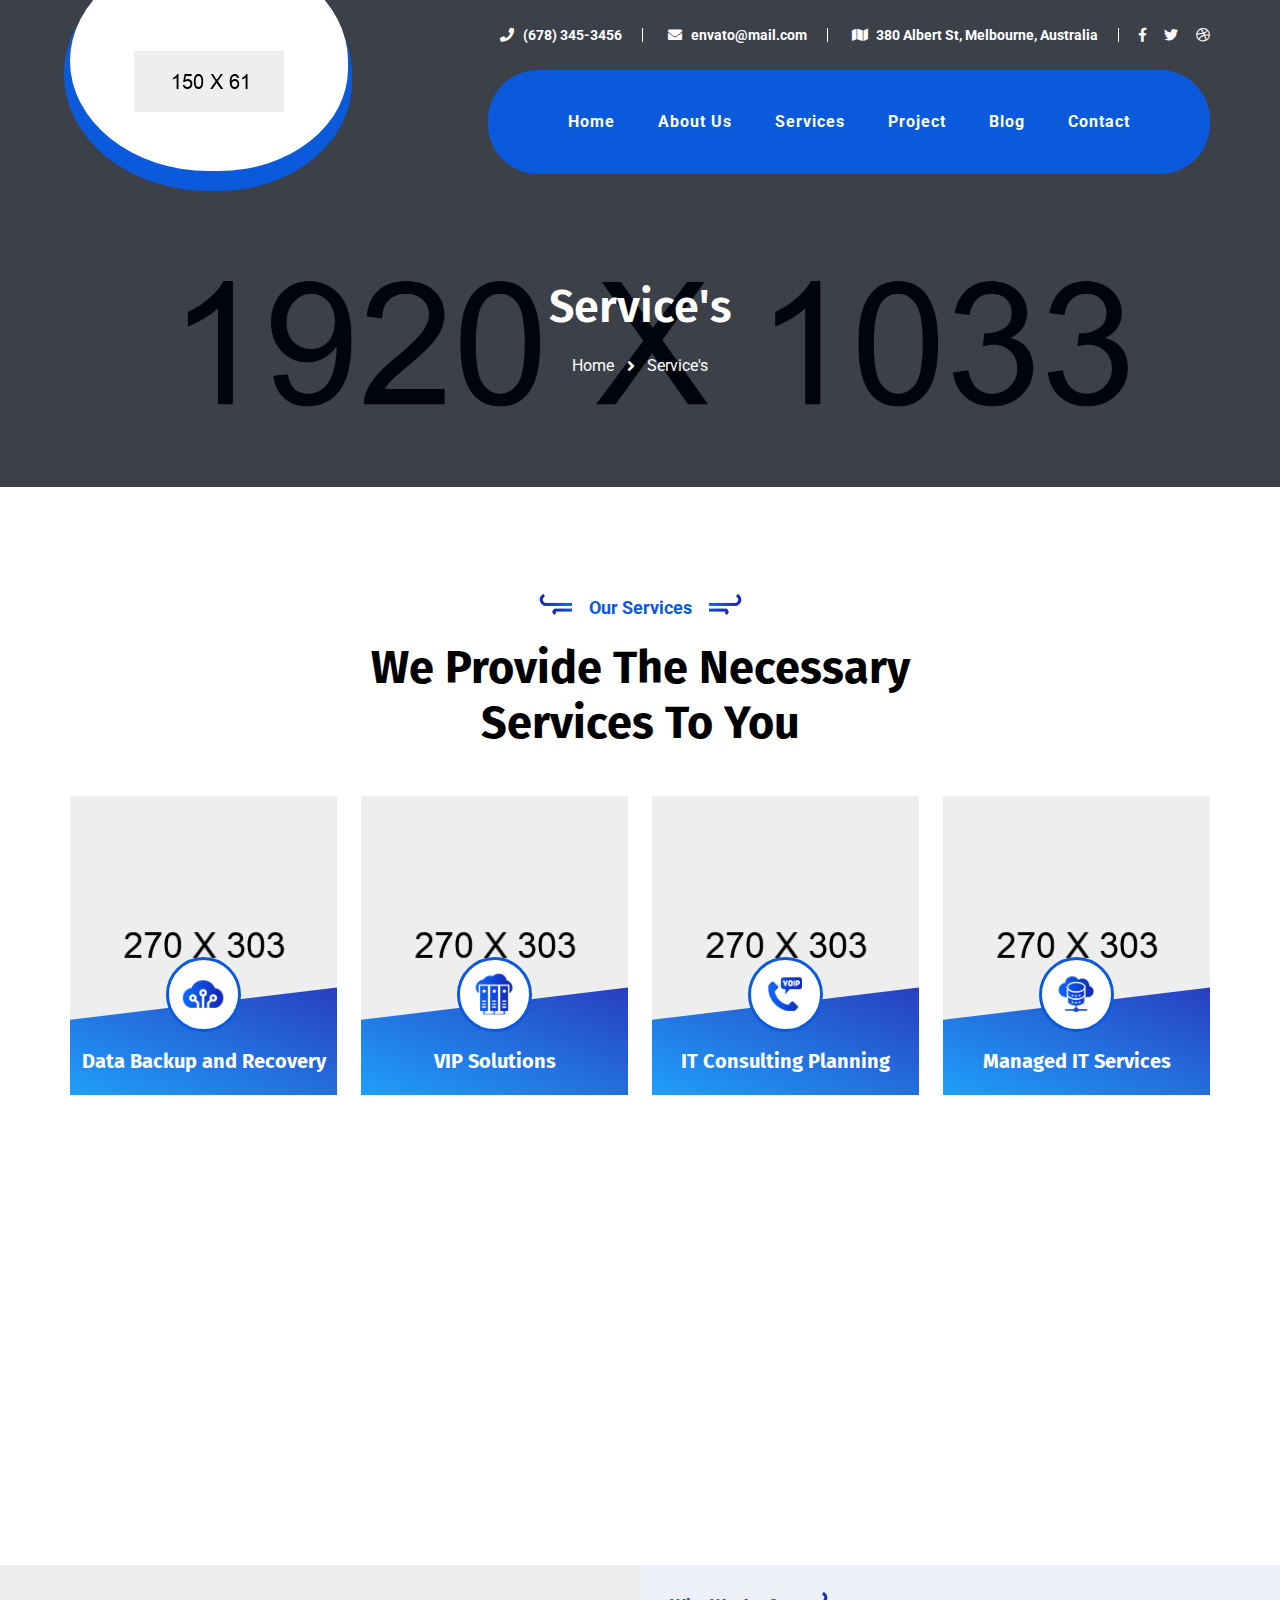
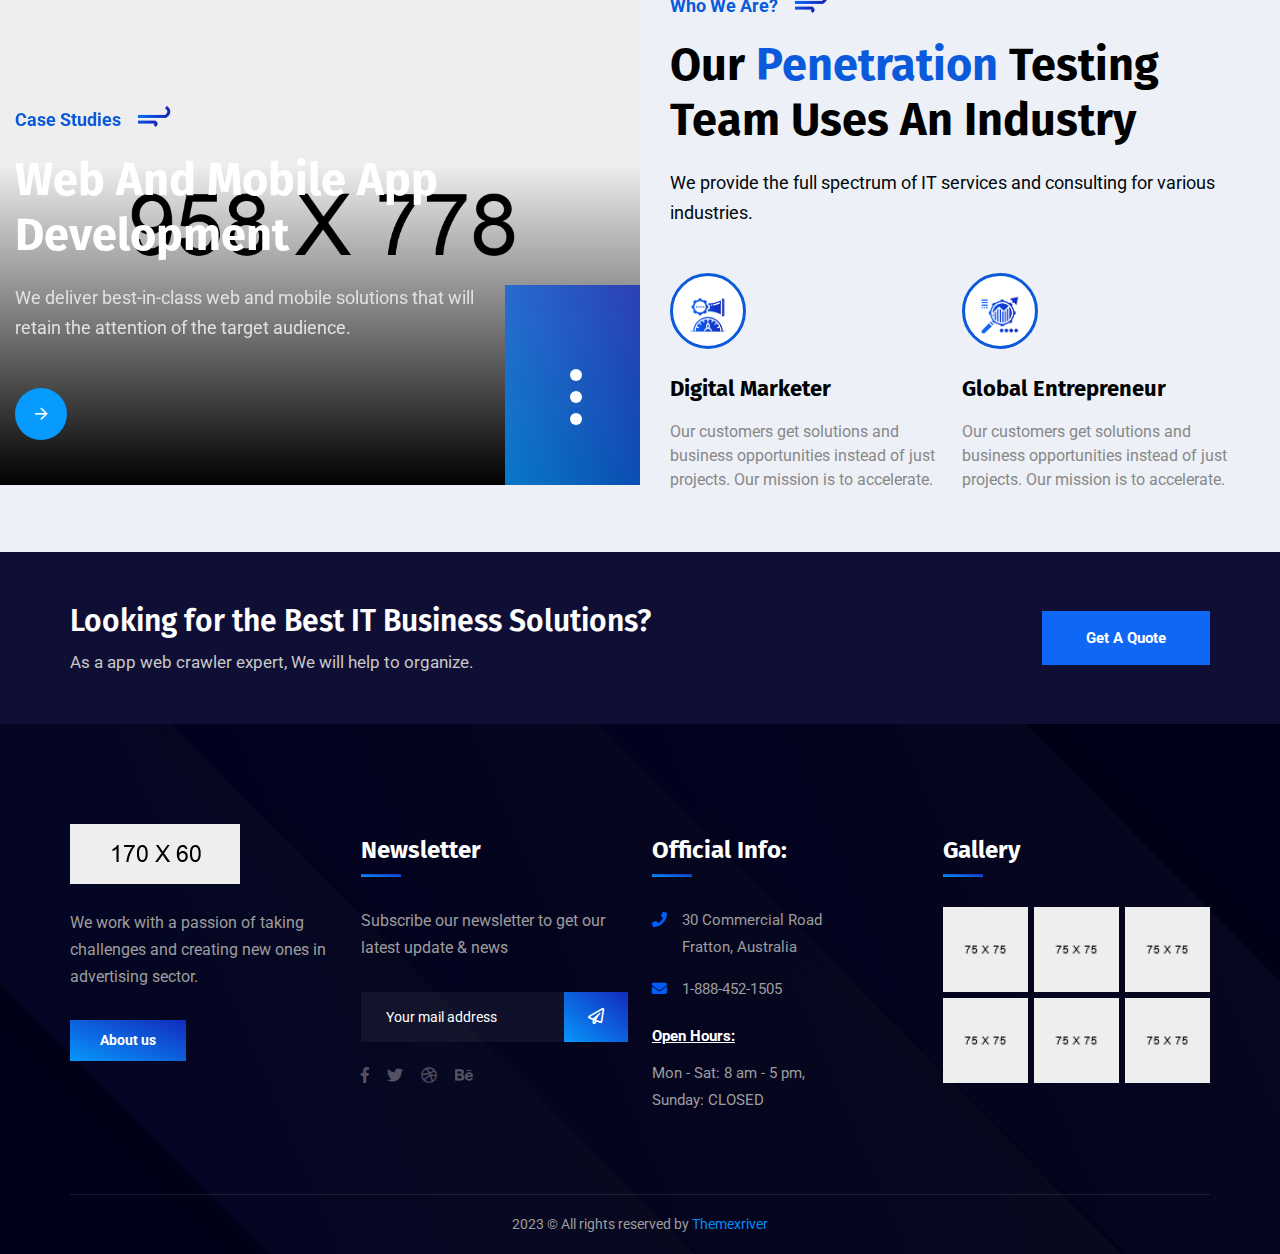
<file: services.html>
<!DOCTYPE html>
<html>
<head>
<meta charset="utf-8">
<title>IT-Firm IT Businees HTML-5 Template | Service's</title>
<!-- Stylesheets -->
<link href="css/bootstrap.css" rel="stylesheet">
<link href="css/style.css" rel="stylesheet">
<link href="css/responsive.css" rel="stylesheet">

<link href="https://fonts.googleapis.com/css2?family=Roboto:wght@300;400;500;700;900&display=swap" rel="stylesheet">
<link href="https://fonts.googleapis.com/css2?family=Fira+Sans:wght@300;400;500;600;700;800;900&display=swap" rel="stylesheet">

<link rel="shortcut icon" href="images/favicon.png" type="image/x-icon">
<link rel="icon" href="images/favicon.png" type="image/x-icon">

<!-- Responsive -->
<meta http-equiv="X-UA-Compatible" content="IE=edge">
<meta name="viewport" content="width=device-width, initial-scale=1.0, maximum-scale=1.0, user-scalable=0">

</head>

<body>
 
<div class="page-wrapper">
	
    <!-- Preloader -->
    <div class="preloader"></div>
	<!-- End Preloader -->
 	
 	<!-- Main Header -->
    <header class="main-header header-style-one">
    	
		<!-- Header Top -->
		<div class="header-top">
			<div class="auto-container">
				<div class="inner-container d-flex flex-wrap">
					<!-- Info List -->
					<ul class="info-list">
						<li><a href="#"><span class="icon fa-solid fa-phone fa-fw"></span>(678) 345-3456</a></li>
						<li><a href="#"><span class="icon fa-solid fa-envelope fa-fw"></span>envato@mail.com</a></li>
						<li><a href="#"><span class="icon fa-solid fa-map fa-fw"></span>380 Albert St, Melbourne, Australia</a></li>
					</ul>
					<!-- Social Box -->
					<ul class="header-social_box">
						<li><a href="https://www.twitter.com/" class="fa-brands fa-facebook-f fa-fw"></a></li>
						<li><a href="https://www.facebook.com/" class="fa-brands fa-twitter fa-fw"></a></li>
						<li><a href="https://dribbble.com/" class="fa-solid fa-dribbble fa-fw"></a></li>
					</ul>
				</div>
			</div>
		</div>
		<!-- End Header Top -->
		
        <!-- Header Lower -->
        <div class="header-lower">
            
			<div class="auto-container">
				<div class="inner-container d-flex justify-content-between align-items-center">
					
					<!-- Logo Box -->
					<div class="logo"><a href="index.html"><img src="images/logo.png" alt="" title=""></a></div>
					
					<div class="nav-outer d-flex align-items-center">
						
						<!-- Main Menu -->
						<nav class="main-menu show navbar-expand-md">
							<div class="navbar-header">
								<button class="navbar-toggler" type="button" data-toggle="collapse" data-target="#navbarSupportedContent" aria-controls="navbarSupportedContent" aria-expanded="false" aria-label="Toggle navigation">
									<span class="icon-bar"></span>
									<span class="icon-bar"></span>
									<span class="icon-bar"></span>
								</button>
							</div>
							
							<div class="navbar-collapse collapse clearfix" id="navbarSupportedContent">
								<ul class="navigation clearfix">
									<li class="dropdown"><a href="#">Home</a>
										<ul>
											<li><a href="index.html">Homepage One</a></li>
											<li><a href="index-2.html">Homepage Two</a></li>
											<li><a href="index-3.html">Homepage Three</a></li>
											<li><a href="index-4.html">Homepage Four</a></li>
											<li class="dropdown"><a href="#">Header Styles</a>
												<ul>
													<li><a href="index.html">Header Style One</a></li>
													<li><a href="index-2.html">Header Style Two</a></li>
													<li><a href="index-3.html">Header Style Three</a></li>
													<li><a href="index-4.html">Header Style Four</a></li>
												</ul>
											</li>
										</ul>
									</li>
									<li><a href="about.html">About Us</a></li>
									<li class="dropdown"><a href="#">Services</a>
										<ul>
											<li><a href="services.html">Services</a></li>
											<li><a href="service-detail.html">Service Detail</a></li>
										</ul>
									</li>
									<li class="dropdown"><a href="#">Project</a>
										<ul>
											<li><a href="project.html">project</a></li>
											<li><a href="project-detail.html">project Detail</a></li>
										</ul>
									</li>
									<li class="dropdown"><a href="#">Blog</a>
										<ul>
											<li><a href="blog.html">Our Blog</a></li>
											<li><a href="blog-detail.html">Blog Detail</a></li>
											<li><a href="not-found.html">Not Found</a></li>
										</ul>
									</li>
									<li><a href="contact.html">Contact</a></li>
								</ul>
							</div>
							
						</nav>
						<!-- Main Menu End-->
						
						<!-- Mobile Navigation Toggler -->
						<div class="mobile-nav-toggler"><span class="icon fa-solid fa-bars fa-fw"></span></div>
						
					</div>
					
				</div>
				
			</div>
        </div>
        <!-- End Header Lower -->
        
		<!-- Sticky Header  -->
        <div class="sticky-header">
            <div class="auto-container">
				<div class="d-flex justify-content-between align-items-center">
					<!-- Logo -->
					<div class="logo">
						<a href="index.html" title=""><img src="images/logo.png" alt="" title=""></a>
					</div>
					
					<!-- Right Col -->
					<div class="right-box d-flex align-items-center flex-wrap">
						<!-- Main Menu -->
						<nav class="main-menu">
							<!--Keep This Empty / Menu will come through Javascript-->
						</nav>
						<!-- Main Menu End-->
						
						<div class="outer-box d-flex align-items-center">
							
							<!-- Button Box -->
							<div class="button-box">
								<a class="btn-style-three theme-btn btn-item" href="#">
									<div class="btn-wrap">
										<span class="text-one">Get a quote <i class="fa-solid fa-arrow-right fa-fw"></i></span>
										<span class="text-two">Get a quote <i class="fa-solid fa-arrow-right fa-fw"></i></span>
									</div>
								</a>
							</div>
							
							<!-- Social Box -->
							<ul class="header-social_box">
								<li><a href="https://www.twitter.com/" class="fa-brands fa-facebook-f fa-fw"></a></li>
								<li><a href="https://www.facebook.com/" class="fa-brands fa-twitter fa-fw"></a></li>
								<li><a href="https://www.linkedin.com/" class="fa-brands fa-linkedin fa-fw"></a></li>
								<li><a href="https://instagram.com/" class="fa-solid fa-instagram fa-fw"></a></li>
							</ul>
							
							<!-- Mobile Navigation Toggler -->
							<div class="mobile-nav-toggler"><span class="icon fa-solid fa-bars fa-fw"></span></div>
							
						</div>
						
					</div>
					
				</div>
            </div>
        </div>
		<!-- End Sticky Menu -->
		
		<!-- Mobile Menu  -->
        <div class="mobile-menu">
            <div class="menu-backdrop"></div>
            <div class="close-btn"><span class="icon flaticon-020-x-mark"></span></div>
            <nav class="menu-box">
                <div class="nav-logo"><a href="index.html"><img src="images/logo.png" alt="" title=""></a></div>
				<!-- Search -->
				<div class="search-box">
					<form method="post" action="contact.html">
						<div class="form-group">
							<input type="search" name="search-field" value="" placeholder="SEARCH HERE" required>
							<button type="submit"><span class="icon flaticon-001-loupe"></span></button>
						</div>
					</form>
				</div>
                <div class="menu-outer"><!--Here Menu Will Come Automatically Via Javascript / Same Menu as in Header--></div>
            </nav>
        </div>
		<!-- End Mobile Menu -->
	
    </header>
    <!-- End Main Header -->
	
	<!-- Page Title -->
    <section class="page-title" style="background-image:url(images/background/7.jpg)">
        <div class="auto-container">
			<h2>Service's</h2>
			<ul class="bread-crumb clearfix">
				<li><a href="index.html">Home</a></li>
				<li>Service's</li>
			</ul>
        </div>
    </section>
    <!-- End Page Title -->
	
	<!-- Service Two -->
	<section class="service-two">
		<div class="auto-container">
			<!-- Sec Title -->
			<div class="sec-title centered">
				<div class="sec-title_title">Our Services</div>
				<h2 class="sec-title_heading">We provide the necessary <br> services to you</h2>
			</div>
			<div class="row clearfix">
				
				<!-- Service Block Two -->
				<div class="service-block_two col-lg-3 col-md-6 col-sm-12">
					<div class="service-block_two-inner wow fadeInLeft" data-wow-delay="0ms" data-wow-duration="1500ms">
						<div class="service-block_two-image">
							<img src="images/resource/service-2.jpg" alt="" />
							<div class="service-block_two-overlay">
								<div class="service-block_two-icon"><img src="images/icons/service-4.png" alt="" /></div>
								<h5 class="service-block_two-title">Data Backup and Recovery</h5>
							</div>
							<div class="service-block_two-overlay-two">
								<div class="service-two_overlay-content">
									<h5 class="service-block_two-title"><a href="#">Managed IT Services</a></h5>
									<div class="service-block_two-text">Our goal is to propel your to business forward u world-class IT cybersecurity and technology We provide the expert solutions.</div>
									<a class="service-block_two-more" href="service-detail.html">Read more</a>
								</div>
							</div>
						</div>
					</div>
				</div>
				
				<!-- Service Block Two -->
				<div class="service-block_two col-lg-3 col-md-6 col-sm-12">
					<div class="service-block_two-inner wow fadeInLeft" data-wow-delay="150ms" data-wow-duration="1500ms">
						<div class="service-block_two-image">
							<img src="images/resource/service-3.jpg" alt="" />
							<div class="service-block_two-overlay">
								<div class="service-block_two-icon"><img src="images/icons/service-5.png" alt="" /></div>
								<h5 class="service-block_two-title">VIP Solutions</h5>
							</div>
							<div class="service-block_two-overlay-two">
								<div class="service-two_overlay-content">
									<h5 class="service-block_two-title"><a href="#">VIP Solutions</a></h5>
									<div class="service-block_two-text">Our goal is to propel your to business forward u world-class IT cybersecurity and technology We provide the expert solutions.</div>
									<a class="service-block_two-more" href="service-detail.html">Read more</a>
								</div>
							</div>
						</div>
					</div>
				</div>
				
				<!-- Service Block Two -->
				<div class="service-block_two col-lg-3 col-md-6 col-sm-12">
					<div class="service-block_two-inner wow fadeInLeft" data-wow-delay="300ms" data-wow-duration="1500ms">
						<div class="service-block_two-image">
							<img src="images/resource/service-4.jpg" alt="" />
							<div class="service-block_two-overlay">
								<div class="service-block_two-icon"><img src="images/icons/service-6.png" alt="" /></div>
								<h5 class="service-block_two-title">IT Consulting Planning</h5>
							</div>
							<div class="service-block_two-overlay-two">
								<div class="service-two_overlay-content">
									<h5 class="service-block_two-title"><a href="#">IT Consulting Planning</a></h5>
									<div class="service-block_two-text">Our goal is to propel your to business forward u world-class IT cybersecurity and technology We provide the expert solutions.</div>
									<a class="service-block_two-more" href="service-detail.html">Read more</a>
								</div>
							</div>
						</div>
					</div>
				</div>
				
				<!-- Service Block Two -->
				<div class="service-block_two col-lg-3 col-md-6 col-sm-12">
					<div class="service-block_two-inner wow fadeInLeft" data-wow-delay="450ms" data-wow-duration="1500ms">
						<div class="service-block_two-image">
							<img src="images/resource/service-5.jpg" alt="" />
							<div class="service-block_two-overlay">
								<div class="service-block_two-icon"><img src="images/icons/service-7.png" alt="" /></div>
								<h5 class="service-block_two-title">Managed IT Services</h5>
							</div>
							<div class="service-block_two-overlay-two">
								<div class="service-two_overlay-content">
									<h5 class="service-block_two-title"><a href="#">Managed IT Services</a></h5>
									<div class="service-block_two-text">Our goal is to propel your to business forward u world-class IT cybersecurity and technology We provide the expert solutions.</div>
									<a class="service-block_two-more" href="service-detail.html">Read more</a>
								</div>
							</div>
						</div>
					</div>
				</div>
				
				<!-- Service Block Two -->
				<div class="service-block_two col-lg-3 col-md-6 col-sm-12">
					<div class="service-block_two-inner wow fadeInLeft" data-wow-delay="0ms" data-wow-duration="1500ms">
						<div class="service-block_two-image">
							<img src="images/resource/service-6.jpg" alt="" />
							<div class="service-block_two-overlay">
								<div class="service-block_two-icon"><img src="images/icons/service-31.png" alt="" /></div>
								<h5 class="service-block_two-title">Internet Thinking</h5>
							</div>
							<div class="service-block_two-overlay-two">
								<div class="service-two_overlay-content">
									<h5 class="service-block_two-title"><a href="#">Internet Thinking</a></h5>
									<div class="service-block_two-text">Our goal is to propel your to business forward u world-class IT cybersecurity and technology We provide the expert solutions.</div>
									<a class="service-block_two-more" href="service-detail.html">Read more</a>
								</div>
							</div>
						</div>
					</div>
				</div>
				
				<!-- Service Block Two -->
				<div class="service-block_two col-lg-3 col-md-6 col-sm-12">
					<div class="service-block_two-inner wow fadeInLeft" data-wow-delay="150ms" data-wow-duration="1500ms">
						<div class="service-block_two-image">
							<img src="images/resource/service-7.jpg" alt="" />
							<div class="service-block_two-overlay">
								<div class="service-block_two-icon"><img src="images/icons/service-32.png" alt="" /></div>
								<h5 class="service-block_two-title">Security And Compliance</h5>
							</div>
							<div class="service-block_two-overlay-two">
								<div class="service-two_overlay-content">
									<h5 class="service-block_two-title"><a href="#">Security And Compliance</a></h5>
									<div class="service-block_two-text">Our goal is to propel your to business forward u world-class IT cybersecurity and technology We provide the expert solutions.</div>
									<a class="service-block_two-more" href="service-detail.html">Read more</a>
								</div>
							</div>
						</div>
					</div>
				</div>
				
				<!-- Service Block Two -->
				<div class="service-block_two col-lg-3 col-md-6 col-sm-12">
					<div class="service-block_two-inner wow fadeInLeft" data-wow-delay="300ms" data-wow-duration="1500ms">
						<div class="service-block_two-image">
							<img src="images/resource/service-8.jpg" alt="" />
							<div class="service-block_two-overlay">
								<div class="service-block_two-icon"><img src="images/icons/service-33.png" alt="" /></div>
								<h5 class="service-block_two-title">Web Development</h5>
							</div>
							<div class="service-block_two-overlay-two">
								<div class="service-two_overlay-content">
									<h5 class="service-block_two-title"><a href="#">Web Development</a></h5>
									<div class="service-block_two-text">Our goal is to propel your to business forward u world-class IT cybersecurity and technology We provide the expert solutions.</div>
									<a class="service-block_two-more" href="service-detail.html">Read more</a>
								</div>
							</div>
						</div>
					</div>
				</div>
				
				<!-- Service Block Two -->
				<div class="service-block_two col-lg-3 col-md-6 col-sm-12">
					<div class="service-block_two-inner wow fadeInLeft" data-wow-delay="450ms" data-wow-duration="1500ms">
						<div class="service-block_two-image">
							<img src="images/resource/service-9.jpg" alt="" />
							<div class="service-block_two-overlay">
								<div class="service-block_two-icon"><img src="images/icons/service-34.png" alt="" /></div>
								<h5 class="service-block_two-title">Digital Marketing</h5>
							</div>
							<div class="service-block_two-overlay-two">
								<div class="service-two_overlay-content">
									<h5 class="service-block_two-title"><a href="#">Digital Marketing</a></h5>
									<div class="service-block_two-text">Our goal is to propel your to business forward u world-class IT cybersecurity and technology We provide the expert solutions.</div>
									<a class="service-block_two-more" href="service-detail.html">Read more</a>
								</div>
							</div>
						</div>
					</div>
				</div>
				
			</div>
			
		</div>
	</section>
	<!-- End Service Two -->
	
	<!-- Fluid Section One -->
    <section class="fluid-one">
    	<div class="outer-container d-flex">
        	
			<!-- Carousel Column -->
            <div class="fluid-one_carousel-column">
				<div class="fluid-one_carousel-inner">
					<div class="single-item-carousel owl-carousel owl-theme">
						<!-- Slide -->
						<div class="slide">
							<figure class="fluid-one_image"><img src="images/resource/fluid-1.jpg" alt=""></figure>
							<div class="fluid-one_content">
								<!-- Sec Title -->
								<div class="sec-title light">
									<div class="sec-title_title">Case Studies</div>
									<h2 class="sec-title_heading">Web And Mobile App Development </h2>
									<div class="sec-title_text">We deliver best-in-class web and mobile solutions that will retain the attention of the target audience.</div>
								</div>
								<a class="fluid-one_arrow fa-solid fa-arrow-right fa-fw theme-btn" href="#"></a>
							</div>
						</div>
						<!-- Slide -->
						<div class="slide">
							<figure class="fluid-one_image"><img src="images/resource/fluid-2.jpg" alt=""></figure>
							<div class="fluid-one_content">
								<!-- Sec Title -->
								<div class="sec-title light">
									<div class="sec-title_title">Case Studies</div>
									<h2 class="sec-title_heading"> Infrastructure Technology</h2>
									<div class="sec-title_text">We deliver best-in-class web and mobile solutions that will retain the attention of the target audience.</div>
								</div>
								<a class="fluid-one_arrow fa-solid fa-arrow-right fa-fw theme-btn" href="#"></a>
							</div>
						</div>
						<!-- Slide -->
						<div class="slide">
							<figure class="fluid-one_image"><img src="images/resource/fluid-3.jpg" alt=""></figure>
							<div class="fluid-one_content">
								<!-- Sec Title -->
								<div class="sec-title light">
									<div class="sec-title_title">Case Studies</div>
									<h2 class="sec-title_heading"> Warranty Management IT</h2>
									<div class="sec-title_text">We deliver best-in-class web and mobile solutions that will retain the attention of the target audience.</div>
								</div>
								<a class="fluid-one_arrow fa-solid fa-arrow-right fa-fw theme-btn" href="#"></a>
							</div>
						</div>
					</div>
				</div>
            </div>
			
            <!-- Content Column -->
            <div class="fluid-one_content-column">
            	<div class="fluid-one_column-inner">
					<!-- Sec Title -->
					<div class="sec-title">
						<div class="sec-title_title">Who We Are?</div>
						<h2 class="sec-title_heading">Our <span class="theme_color">penetration</span> testing <br> team uses an industry</h2>
						<div class="sec-title_text">We provide the full spectrum of IT services and consulting for various industries.</div>
					</div>
					<div class="row clearfix">
						
						<!-- Fluid Block One -->
						<div class="fluid-block_one col-lg-6 col-md-6 col-sm-12">
							<div class="fluid-block_icon">
								<img src="images/icons/fluid-1.png" alt="" />
							</div>
							<h5 class="fluid-block_title">Digital Marketer</h5>
							<div class="fluid-block_text">Our customers get solutions and business opportunities instead of just projects. Our mission is to accelerate.</div>
						</div>
						
						<!-- Fluid Block One -->
						<div class="fluid-block_one col-lg-6 col-md-6 col-sm-12">
							<div class="fluid-block_icon">
								<img src="images/icons/fluid-2.png" alt="" />
							</div>
							<h5 class="fluid-block_title">Global Entrepreneur</h5>
							<div class="fluid-block_text">Our customers get solutions and business opportunities instead of just projects. Our mission is to accelerate.</div>
						</div>
						
					</div>
				</div>
			</div>
			
		</div>
	</section>
	<!-- End Fluid Section One -->
	
	<!-- CTA One -->
	<section class="cta-one">
		<div class="auto-container">
			<div class="d-flex justify-content-between align-items-center flex-wrap">
				<div class="left-box">
					<h3 class="cta-one_heading">Looking for the Best IT Business Solutions?</h3>
					<div class="cta-one_text">As a app web crawler expert, We will help to organize.</div>
				</div>
				<div class="right-box">
					<a class="cta-one_btn theme-btn" href="contact.html">get a quote</a>
				</div>
			</div>
		</div>
	</section>
	<!-- End CTA One -->
	
	<!-- Footer -->
	<footer class="main-footer" style="background-image:url(images/background/pattern-11.png)">
		<div class="auto-container">
			<!-- Widgets Section -->
			<div class="widgets-section">
				<div class="row clearfix">
					
					<!-- Big Column -->
					<div class="big-column col-lg-6 col-md-12 col-sm-12">
						<div class="row clearfix">
							
							<!-- Footer Column -->
							<div class="footer-column col-lg-6 col-md-6 col-sm-12">
								<div class="footer-widget logo-widget">
									<div class="logo">
										<a href="index.html"><img src="images/footer-logo.png" alt="" /></a>
									</div>
									<div class="text">We work with a passion of taking challenges and creating new ones in advertising sector.</div>
									<a href="#" class="theme-btn about-btn">About us</a>
								</div>
							</div>
							
							<!-- Footer Column -->
							<div class="footer-column col-lg-6 col-md-6 col-sm-12">
								<div class="footer-widget newsletter-widget">
									<h4>Newsletter</h4>
									<div class="text">Subscribe our newsletter to get our latest update & news</div>
									
									<!-- Email Box -->
									<div class="email-box">
										<form method="post" action="contact.html">
											<div class="form-group">
												<input type="email" name="search-field" value="" placeholder="Your mail address" required>
												<button type="submit"><span class="icon fa-solid fa-paper-plane fa-fw"></span></button>
											</div>
										</form>
									</div>
									
									<!-- Social Box -->
									<ul class="social-box">
										<li><a href="https://www.twitter.com/" class="fa-brands fa-facebook-f fa-fw"></a></li>
										<li><a href="https://www.facebook.com/" class="fa-brands fa-twitter fa-fw"></a></li>
										<li><a href="https://dribbble.com/" class="fa-solid fa-dribbble fa-fw"></a></li>
										<li><a href="https://behance.com/" class="fa-solid fa-behance fa-fw"></a></li>
									</ul>
									<!-- End Social Box -->
									
								</div>
							</div>
							
						</div>
					</div>
					
					<!-- Big Column -->
					<div class="big-column col-lg-6 col-md-12 col-sm-12">
						<div class="row clearfix">
							
							<!-- Footer Column -->
							<div class="footer-column col-lg-6 col-md-6 col-sm-12">
								<div class="footer-widget contact-widget">
									<h4>Official info:</h4>
									<ul class="contact-list">
										<li><span class="icon fa fa-phone"></span> 30 Commercial Road <br> Fratton, Australia</li>
										<li><span class="icon fa fa-envelope"></span> 1-888-452-1505</li>
									</ul>
									<div class="timing">
										<strong>Open Hours: </strong>
										Mon - Sat: 8 am - 5 pm, <br> Sunday: CLOSED
									</div>
								</div>
							</div>
							
							<!-- Footer Column -->
							<div class="footer-column col-lg-6 col-md-6 col-sm-12">
								<div class="footer-widget instagram-widget">
									<h4>Gallery</h4>
									<div class="widget-content">
										<div class="images-outer clearfix">
											<!--Image Box-->
											<figure class="image-box"><a class="lightbox-image" href="images/gallery/project-1.jpg"><img src="images/gallery/footer-gallery-thumb-1.jpg" alt=""></a></figure>
											<!--Image Box-->
											<figure class="image-box"><a class="lightbox-image" href="images/gallery/project-2.jpg"><img src="images/gallery/footer-gallery-thumb-2.jpg" alt=""></a></figure>
											<!--Image Box-->
											<figure class="image-box"><a class="lightbox-image" href="images/gallery/project-3.jpg"><img src="images/gallery/footer-gallery-thumb-3.jpg" alt=""></a></figure>
											<!--Image Box-->
											<figure class="image-box"><a class="lightbox-image" href="images/gallery/project-4.jpg"><img src="images/gallery/footer-gallery-thumb-4.jpg" alt=""></a></figure>
											<!--Image Box-->
											<figure class="image-box"><a class="lightbox-image" href="images/gallery/project-5.jpg"><img src="images/gallery/footer-gallery-thumb-5.jpg" alt=""></a></figure>
											<!--Image Box-->
											<figure class="image-box"><a class="lightbox-image" href="images/gallery/project-6.jpg"><img src="images/gallery/footer-gallery-thumb-6.jpg" alt=""></a></figure>
										</div>
									</div>
								</div>
							</div>
							
						</div>
					</div>
					
				</div>
			</div>
			
			<div class="footer-bottom">
				<div class="copyright">2023 &copy; All rights reserved by <a href="#">Themexriver</a></div>
			</div>
			
		</div>
		
	</footer>
	<!-- End Footer -->
	
</div>
<!-- End PageWrapper -->

<!-- Search Popup -->
<div class="search-popup">
	<div class="color-layer"></div>
	<button class="close-search"><span class="flaticon-020-x-mark"></span></button>
	<form method="post" action="blog.html">
		<div class="form-group">
			<input type="search" name="search-field" value="" placeholder="Search Here" required="">
			<button type="submit"><i class="flaticon-001-loupe"></i></button>
		</div>
	</form>
</div>
<!-- End Search Popup -->

<!-- Scroll To Top -->
<div class="scroll-to-top scroll-to-target" data-target="html"><span class="fa fa-angle-double-up"></span></div>

<script src="js/jquery.js"></script>
<script src="js/appear.js"></script>
<script src="js/owl.js"></script>
<script src="js/wow.js"></script>
<script src="js/odometer.js"></script>
<script src="js/mixitup.js"></script>
<script src="js/popper.min.js"></script>
<script src="js/parallax.min.js"></script>
<script src="js/bootstrap.min.js"></script>
<script src="js/tilt.jquery.min.js"></script>
<script src="js/magnific-popup.min.js"></script>

<script src="js/script.js"></script>

<!--[if lt IE 9]><script src="https://cdnjs.cloudflare.com/ajax/libs/html5shiv/3.7.3/html5shiv.js"></script><![endif]-->
<!--[if lt IE 9]><script src="js/respond.js"></script><![endif]-->

</body>
</html>
</file>
<file: css/style.css>
/* IT-Firm IT Businees HTML-5 Template */

/* 
	
	font-family: 'Roboto', sans-serif;
	
*/

@import url('global.css');
@import url('header.css');
@import url('footer.css');
@import url('font-awesome.css');
@import url('flaticon.css');
@import url('animate.css');
@import url('owl.css');
@import url('jquery-ui.css');
@import url('custom-animate.css');
@import url('magnific-popup.css');
@import url('odometer-theme-default.css');

/*** 

====================================================================
	Main Slider Section
====================================================================

***/

.main-slider{
	position:relative;
}

.main-slider .image-layer{
	position:absolute;
	left:0px;
	top:0px;
	right:0px;
	bottom:0px;
	z-index:1;
	background-size:cover;
	background-position:center center;
	
	-webkit-transform:scale(1);
	-ms-transform:scale(1);
	transform:scale(1);
	-webkit-transition: all 6000ms linear;
	-moz-transition: all 6000ms linear;
	-ms-transition: all 6000ms linear;
	-o-transition: all 6000ms linear;
	transition: all 6000ms linear;
}

.main-slider .image-layer:before{
	position:absolute;
	content:'';
	left:0px;
	top:0px;
	right:0px;
	bottom:0px;
	opacity:0.64;
	background-color:var(--color-three);
}

.main-slider .active .image-layer{
	-webkit-transform:scale(1.15);
	-ms-transform:scale(1.15);
	transform:scale(1.15);
}

.main-slider .slide{
	position:relative;
	padding:270px 0px 160px;
}

.main-slider .owl-dots{
	display:none;
}

.main-slider .owl-nav{
	position:absolute;
	left:0px;
	top:50%;
	right:0px;
	width:100%;
	z-index:10;
	opacity:0;
	transition:all 250ms ease;
	-moz-transition:all 250ms ease;
	-webkit-transition:all 250ms ease;
	-ms-transition:all 250ms ease;
	-o-transition:all 250ms ease;
}

.main-slider .owl-nav .owl-prev{
	position:absolute;
	left:30px;
	width:48px;
	height:48px;
	line-height:48px;
	text-align:center;
	display:inline-block;
	font-size:var(--font-16);
	color:var(--black-color);
	transition:all 250ms ease;
	-moz-transition:all 250ms ease;
	-webkit-transition:all 250ms ease;
	-ms-transition:all 250ms ease;
	-o-transition:all 250ms ease;
	font-family: 'Font Awesome 5 Pro';
	background-color:var(--color-four);
}

.main-slider .owl-nav .owl-next{
	position:absolute;
	right:30px;
	width:48px;
	height:48px;
	line-height:48px;
	display:inline-block;
	text-align:center;
	font-size:var(--font-16);
	color:var(--black-color);
	transition:all 250ms ease;
	-moz-transition:all 250ms ease;
	-webkit-transition:all 250ms ease;
	-ms-transition:all 250ms ease;
	-o-transition:all 250ms ease;
	font-family: 'Font Awesome 5 Pro';
	background-color:var(--color-four);
}

.main-slider .owl-nav .owl-prev:hover,
.main-slider .owl-nav .owl-next:hover{
	color:var(--white-color);
	background-color:var(--main-color);
}

.main-slider:hover .owl-nav{
	opacity:1;
}

.main-slider .content-column{
	position:relative;
	z-index:1;
}

.main-slider .content-column .inner-column{
	position:relative;
}

.main-slider_title{
	font-weight:700;
	
	opacity:0;
	transform:scale(1,0.2);
	transition:all 900ms ease;
	-moz-transition:all 900ms ease;
	-webkit-transition:all 900ms ease;
	-ms-transition:all 900ms ease;
	-o-transition:all 900ms ease;
	
	color:var(--white-color);
}

.main-slider .active .main-slider_title{
	opacity:1;
	transform:scale(1,1);
	-webkit-transition-delay: 300ms;
	-moz-transition-delay: 300ms;
	-ms-transition-delay: 300ms;
	-o-transition-delay: 300ms;
	transition-delay: 300ms;
}

.main-slider_text{
	
	opacity:0;
	transform:scale(1,0.2);
	transition:all 900ms ease;
	-moz-transition:all 900ms ease;
	-webkit-transition:all 900ms ease;
	-ms-transition:all 900ms ease;
	-o-transition:all 900ms ease;
	
	font-weight:400;
	line-height:30px;
	color:var(--white-color);
	font-size:var(--font-16);
	margin-top:var(--margin-top-30);
	margin-bottom:var(--margin-bottom-40);
}

.main-slider .active .main-slider_text{
	opacity:1;
	transform:scale(1,1);
	-webkit-transition-delay: 600ms;
	-moz-transition-delay: 600ms;
	-ms-transition-delay: 600ms;
	-o-transition-delay: 600ms;
	transition-delay: 600ms;
}

.main-slider .button-box{
	position:relative;
	opacity:0;
	transform:scale(1,0.2);
	transition:all 900ms ease;
	-moz-transition:all 900ms ease;
	-webkit-transition:all 900ms ease;
	-ms-transition:all 900ms ease;
	-o-transition:all 900ms ease;
}

.main-slider .active .button-box{
	opacity:1;
	transform:scale(1,1);
	-webkit-transition-delay: 900ms;
	-moz-transition-delay: 900ms;
	-ms-transition-delay: 900ms;
	-o-transition-delay: 900ms;
	transition-delay: 900ms;
}

/*** 

====================================================================
	Service One
====================================================================

***/

.service-one{
	position:relative;
	background-color:var(--color-five);
}

.service-block_one{
	position:relative;
}

.service-block_one-inner{
	position:relative;
	text-align:center;
	margin-top:-40px;
	padding-bottom:var(--padding-bottom-40);
}

.service-block_one-icon{
	position:relative;
	z-index:10;
	border-radius:50px;
	display:block;
	width:75px;
	height:75px;
	margin:0 auto;
	line-height:46px;
	border-radius:50px;
	background-color:var(--white-color);
	border:3px solid var(--main-color);
	transition:all 500ms ease;
	-moz-transition:all 500ms ease;
	-webkit-transition:all 500ms ease;
	-ms-transition:all 500ms ease;
	-o-transition:all 500ms ease;
}

.service-block_one-inner:hover .service-block_one-icon{
	animation: icon-bounce 0.8s ease-out;
    -webkit-animation: icon-bounce 0.8s ease-out;
}

.service-block_one-title{
	margin-top:var(--margin-top-20);
}

.service-block_one-title a{
	position:relative;
	font-weight:700;
	color:var(--black-color);
	font-size:var(--font-22);
}

.service-block_one-title a span{
	color:var(--main-color);
}

.service-block_one-text{
	padding:0px 15px;
	line-height:26px;
	font-size:var(--font-15);
	color:var(--color-six);
	margin-top:var(--margin-top-15);
}

.service-block_one-link{
	position:relative;
	font-weight:700;
	padding:10px 20px;
	display:inline-block;
	color:var(--white-color);
	font-size:var(--font-15);
	margin-top:var(--margin-top-15);
	background-color:var(--main-color);
}

.service-block_one-link.two{
	color:var(--black-color);
	background-color:var(--white-color);
}

.service-block_one-inner:hover .service-block_one-overlay{
    -webkit-transform: scaleY(1);
    -khtml-transform: scaleY(1);
    -moz-transform: scaleY(1);
    -ms-transform: scaleY(1);
    -o-transform: scaleY(1);
    transform: scaleY(1);
}

.service-block_one-overlay{
	position:absolute;
	left:0px;
	top:40px;
	right:0px;
	bottom:0px;
	background-size:cover;
	-webkit-transition: .3s cubic-bezier(.24,.74,.58,1);
    -khtml-transition: .3s cubic-bezier(.24,.74,.58,1);
    -moz-transition: .3s cubic-bezier(.24,.74,.58,1);
    -ms-transition: .3s cubic-bezier(.24,.74,.58,1);
    -o-transition: .3s cubic-bezier(.24,.74,.58,1);
    transition: .3s cubic-bezier(.24,.74,.58,1);
    transform-origin: top center;
    -webkit-transform-origin: top center;
    -webkit-transform: scaleY(0);
    -khtml-transform: scaleY(0);
    -moz-transform: scaleY(0);
    -ms-transform: scaleY(0);
    -o-transform: scaleY(0);
    transform: scaleY(0);
}

.service-block_one-overlay:before{
	position:absolute;
	content:'';
	left:0px;
	top:0px;
	right:0px;
	bottom:0px;
	opacity:0.90;
	background-color:var(--color-seven);
}

.service-block_one-text-two{
	position:relative;
	line-height:26px;
	padding:0px 15px;
	font-size:var(--font-15);
	color:var(--white-color);
	margin-top:var(--margin-top-55);
	margin-bottom:var(--margin-bottom-5);
}

/*** 

====================================================================
	About One
====================================================================

***/

.about-one{
	position:relative;
	padding:90px 0px 60px;
}

.about-one .auto-container{
	position:relative;
}

.about-one_content{
	position:relative;
	margin-bottom:var(--margin-bottom-30);
}

.about-one_content-inner{
	position:relative;
	padding-right:var(--padding-right-100);
}

.about-one_detail{
	position:relative;
	font-weight:700;
	text-align:center;
	display:inline-block;
	font-size:var(--font-16);
	color:var(--white-color);
	padding:26px 65px 24px 35px;
	margin-top:var(--margin-top-30);
	background: var(--color-two);
	background: linear-gradient(to right, var(--color-two) 0%, var(--color-seven) 100%);
}

.about-one_detail .play-icon{
	position:absolute;
	right:-30px;
	top:0px;
	width:74px;
	height:74px;
	line-height:75px;
	border-radius:50%;
	display:inline-block;
	font-size:var(--font-20);
	color:var(--black-color);
	background-color:var(--white-color);
}

.about-one_detail:hover{
	color:var(--white-color);
}

/* About Tabs */

.about-tabs{
	position:relative;
}

.about-tabs .tab-btns{
	position:relative;
	border-bottom:3px solid var(--color-eight);
}

.about-tabs .tab-btns .tab-btn{
	position:relative;
	line-height:24px;
	cursor:pointer;
	font-weight:700;
	display:inline-block;
	padding:0px 10px 15px;
	transition:all 500ms ease;
	color:var(--color-fifteen);
	text-transform:capitalize;
	font-size:var(--font-17);
	margin-right:var(--margin-right-20);
}

.about-tabs .tab-btns .tab-btn:before{
	position:absolute;
	content:'';
	left:0px;
	bottom:-3px;
	height:3px;
	right:0px;
	opacity:0;
	transform:scale(0.5,1);
	-webkit-transition:all 300ms ease;
	-ms-transition:all 300ms ease;
	-o-transition:all 300ms ease;
	-moz-transition:all 300ms ease;
	transition:all 300ms ease;
	background-color:var(--main-color);
}

.about-tabs .tab-btns .tab-btn:hover::before,
.about-tabs .tab-btns .tab-btn.active-btn::before{
	opacity:1;
	transform:scale(1,1);
}

.about-tabs .tab-btns .tab-btn:hover,
.about-tabs .tab-btns .tab-btn.active-btn{
	color:var(--main-color);
}

.about-tabs .tabs-content{
	position:relative;
	padding:25px 0px 0px;
}

.about-tabs .tabs-content .tab{
	position:relative;
	display:none;
	border-top:0px;
}

.about-tabs .tabs-content .tab.active-tab{
	display:block;	
}

.about-one_image-column{
	position:relative;
	margin-bottom:var(--margin-bottom-30);
}

.about-one-image-inner{
	position:relative;
	text-align:center;
}

.about-one_image{
	position:relative;
	z-index:1;
	border-radius:8px;
	overflow:hidden;
	display:inline-block;
	margin-top:var(--margin-top-80);
	box-shadow:0px 0px 20px rgba(0,0,0,0.07);
}

.about-cicle_layer{
	position:absolute;
	right:0px;
	top:0px;
}

.about-one_color-layer{
	position:absolute;
	left:40px;
	right:40px;
	bottom:0px;
	height:290px;
	background: var(--color-two);
	clip-path: polygon(0 20%, 100% 0, 100% 100%, 0% 100%);
	background: linear-gradient(to top right, var(--color-two) 0%, var(--color-seven) 100%);
}

.about-one_image-text{
	position:relative;
	font-weight:700;
	text-align:center;
	padding:20px 0px 30px;
	color:var(--white-color);
	font-size:var(--font-24);
}

.about-one_bold-text{
	position:absolute;
	left:0px;
	right:0px;
	opacity:0.10;
	bottom:-10px;
	line-height:1em;
	font-size:130px;
	font-weight:700;
	text-align:center;
	color:var(--white-color);
}

.about-cicle_layer-two{
	position:absolute;
	right:0px;
	top:0px;
}

.about-one-image-inner-two{
	position:relative;
	padding-top:var(--padding-top-90);
}

.about-one_image-two{
	position:relative;
	z-index:1;
	display:inline-block;
}

.about-one_award{
	position:absolute;
	left:20px;
	right:20px;
	bottom:-20px;
	padding:25px 20px;
	border-radius:20px 20px 0px 0px;
	background-color:var(--white-color);
	box-shadow:0px 10px 15px rgba(0,0,0,0.10);
}

.about-one_award-inner{
	position:relative;
	line-height:28px;
	color:var(--color-six);
	font-size:var(--font-16);
	padding-left:var(--padding-left-70);
}

.about-one_award-icon{
	position:absolute;
	left:0px;
	top:7px;
}

.about-one_award-inner strong{
	position:relative;
	display:block;
	font-weight:700;
	font-size:var(--font-24);
	color:var(--color-fiftyseven);
	margin-bottom:var(--margin-bottom-10);
}

/* About One Counter Block */

.about-one_counter-block{
	position:absolute;
	left:-50px;
	top:-45px;
	width:170px;
	height:170px;
	padding:20px 25px;
	background: var(--color-two);
    background: linear-gradient(to right, var(--color-two) 0%, var(--color-seven) 100%);
}

.about-one_counter-number{
	position:relative;
	font-weight:700;
	line-height:1em;
	font-size:var(--font-60);
	color:var(--white-color);
}

.about-one_counter-text{
	position:relative;
	line-height:28px;
	font-size:var(--font-20);
	color:var(--white-color);
}

.dots-layer{
	position:absolute;
	right:10px;
	top:10px;
	width:41px;
	height:39px;
	z-index:1;
}

/*** 

====================================================================
	Counter One
====================================================================

***/

.counter-one{
	position:relative;
}

.counter-one_inner-container{
	position:relative;
	padding:65px 110px 30px;
	background-size:cover;
}

.counter-one_inner-container:before{
	position:absolute;
	content:'';
	left:30px;
	right:30px;
	bottom:-25px;
	height:25px;
	background-color:var(--color-eleven);
}

.counter-one_block{
	position:relative;
	margin-bottom:var(--margin-bottom-30);
}

.counter-one_inner{
	position:relative;
	padding-left:var(--padding-left-50);
}

.counter-one_icon{
	position:absolute;
	left:0px;
	top:2px;
	line-height:1em;
	font-weight:300;
	font-size:var(--font-34);
	color:var(--color-nine);
	font-family: 'Font Awesome 5 Pro';
	transition:all 500ms ease;
	-moz-transition:all 500ms ease;
	-webkit-transition:all 500ms ease;
	-ms-transition:all 500ms ease;
	-o-transition:all 500ms ease;
}

.counter-one_inner:hover .counter-one_icon{
	transform:rotateY(180deg);
}

.counter-one_counter{
	position:relative;
	line-height:1em;
	font-weight:700;
	color:var(--white-color);
	font-size:var(--font-40);
	font-family:var(--font-family-FiraSans);
}

.counter-one_text{
	position:relative;
	margin-left:-50px;
	color:var(--color-ten);
	font-size:var(--font-18);
	margin-top:var(--margin-top-5);
}

/*** 

====================================================================
	Service Two
====================================================================

***/

.service-two{
	position:relative;
	padding:110px 0px 110px;
}

.service-two_pattern-1{
	position:absolute;
	left:0px;
	bottom:100px;
	width:347px;
	height:464px;
	background-repeat:no-repeat;
}

.service-two_pattern-2{
	position:absolute;
	right:0px;
	bottom:100px;
	width:347px;
	height:464px;
	background-repeat:no-repeat;
}

.service-block_two{
	position:relative;
	margin-bottom:var(--margin-bottom-30);
}

.service-block_two-inner{
	position:relative;
}

.service-block_two-image{
	position:relative;
}

.service-block_two-image img{
	position:relative;
	width:100%;
	display:block;
}

.service-block_two-overlay{
	position:absolute;
	left:0px;
	right:0px;
	bottom:0px;
	text-align:center;
	transform-origin: bottom center;
    -webkit-transform-origin: bottom center;
	padding-bottom:var(--padding-bottom-20);
	-webkit-transition:all 500ms ease;
	-moz-transition:all 500ms ease;
	-ms-transition:all 500ms ease;
	-o-transition:all 500ms ease;
	transition:all 500ms ease;
}

.service-block_two-inner:hover .service-block_two-overlay{
	opacity: 0;
    -webkit-transform: scaleY(0);
    -khtml-transform: scaleY(0);
    -moz-transform: scaleY(0);
    -ms-transform: scaleY(0);
    -o-transform: scaleY(0);
    transform: scaleY(0);
}

.service-block_two-overlay:before{
	position:absolute;
	content:'';
	left:0px;
	top:30px;
	right:0px;
	bottom:0px;
	opacity:0.90;
	background: var(--color-two);
    background: linear-gradient(to top right, var(--color-two) 0%, var(--color-seven) 100%);
	clip-path: polygon(0 30%, 100% 0, 100% 100%, 0% 100%);
}

.service-block_two-icon{
	position:relative;
	width:75px;
	height:75px;
	margin:0 auto;
	line-height:68px;
	border-radius:50px;
	border:3px solid var(--main-color);
	background-color:var(--white-color);
	margin-bottom:var(--margin-bottom-15);
}

.service-block_two-title{
	position:relative;
	font-weight:700;
	font-size:var(--font-20);
	color:var(--white-color);
}

.service-block_two-title a{
	position:relative;
	color:var(--white-color);
}

.service-block_two-inner:hover .service-block_two-overlay-two{
	-webkit-transform: scaleY(1);
    -khtml-transform: scaleY(1);
    -moz-transform: scaleY(1);
    -ms-transform: scaleY(1);
    -o-transform: scaleY(1);
    transform: scaleY(1);
    opacity: 1;
    -webkit-transition-delay: .12s;
    -moz-transition-delay: .12s;
    transition-delay: .12s;
}

.service-block_two-overlay-two{
	position:absolute;
	left:0px;
	top:0px;
	right:0px;
	bottom:0px;
	text-align:center;
	padding:0px 10px;
	display: flex;
	justify-content: center;
	align-items: center;
	
	-webkit-transform: scaleY(0);
    -khtml-transform: scaleY(0);
    -moz-transform: scaleY(0);
    -ms-transform: scaleY(0);
    -o-transform: scaleY(0);
    transform: scaleY(0);
    opacity: 0;
    transform-origin: bottom center;
    -webkit-transform-origin: bottom center;
	
	-webkit-transition:all 500ms ease;
	-moz-transition:all 500ms ease;
	-ms-transition:all 500ms ease;
	-o-transition:all 500ms ease;
	transition:all 500ms ease;
}

.service-block_two-overlay-two:before{
	position:absolute;
	content:'';
	left:0px;
	top:0px;
	right:0px;
	bottom:0px;
	opacity:0.90;
	background: var(--color-two);
    background: linear-gradient(to top right, var(--color-two) 0%, var(--color-seven) 100%);
}

.service-block_two-text{
	position:relative;
	line-height:26px;
	font-size:var(--font-16);
	color:var(--color-twelve);
	margin-top:var(--margin-top-15);
}

.service-block_two-more{
	position:relative;
	padding:10px 20px;
	font-weight:700;
	display:inline-block;
	font-size:var(--font-14);
	color:var(--white-color);
	text-transform:capitalize;
	margin-top:var(--margin-top-20);
	background-color:var(--color-nine);
	font-family:var(--font-family-FiraSans);
}

.service-block_two-more:hover{
	color:var(--color-nine);
	background-color:var(--white-color);
}

.service-two_button-box{
	position:relative;
}

/*** 

====================================================================
	Fluid One
====================================================================

***/

.fluid-one{
	position:relative;
	background-color:var(--color-five);
}

.fluid-one .owl-nav{
	display:none;
}

.fluid-one .owl-dots{
	position:absolute;
	right:50px;
	bottom:50px;
	width:20px;
}

.fluid-one .owl-dots .owl-dot{
	position:relative;
	width:12px;
	height:12px;
	display:block;
	margin:10px 0px;
	border-radius:50px;
	background-color:var(--white-color);
}

.fluid-one_carousel-column{
	position:relative;
	width:50%;
}

.fluid-one_carousel-inner{
	position:relative;
}

.fluid-one_content-column{
	position:relative;
	width:50%;
}

.fluid-one_column-inner{
	position:relative;
	max-width:620px;
	padding:67px 15px 67px 100px;
}

.fluid-one_image{
	position:relative;
	margin:var(--margin-zero);
}

.fluid-one_image img{
	position:relative;
	width:100%;
	display:block;
}

.fluid-one_content{
	position:absolute;
	left:110px;
	bottom:45px;
	max-width:490px;
	width:100%;
}

.fluid-one_image:before{
	position:absolute;
	content:'';
	left:0px;
	top:200px;
	bottom:0px;
	right:0px;
	z-index:1;
	transition: all 900ms ease;
	-moz-transition: all 900ms ease;
    -webkit-transition: all 900ms ease;
    -ms-transition: all 900ms ease;
    -o-transition: all 900ms ease;
	background-image: -ms-linear-gradient(top, rgba(255,255,255,0) 0%, rgba(0,0,0,1) 100%);
	background-image: -moz-linear-gradient(top, rgba(255,255,255,0) 0%, rgba(0,0,0,1) 100%);
	background-image: -o-linear-gradient(top, rgba(255,255,255,0) 0%, rgba(0,0,0,1) 100%);
	background-image: -webkit-gradient(linear, left top, left bottom, color-stop(0, rgba(255,255,255,0)), color-stop(100, rgba(0,0,0,1)));
	background-image: -webkit-linear-gradient(top, rgba(255,255,255,0) 0%, rgba(0,0,0,1) 100%);
	background-image: linear-gradient(to bottom, rgba(255,255,255,0) 0%, rgba(0,0,0,1) 100%);
}

.fluid-one_arrow{
	position:relative;
	width:52px;
	height:52px;
	z-index:1;
	line-height:52px;
	text-align:center;
	border-radius:50px;
	display:inline-block;
	color:var(--white-color);
	font-family: 'Font Awesome 5 Pro';
	background-color:var(--color-nine);
}

.fluid-one_arrow:hover{
	color:var(--color-nine);
	background-color:var(--white-color);
}

.fluid-one_image:after{
	position:absolute;
	content:'';
	bottom:0px;
	right:0px;
	z-index:1;
	width:135px;
	height:200px;
	opacity:0.80;
	background: var(--color-two);
    background: linear-gradient(to top right, var(--color-two) 0%, var(--color-seven) 100%);
}

.fluid-block_one{
	position:relative;
	margin-bottom:var(--margin-bottom-30);
}

.fluid-block_icon{
	position:relative;
	width:76px;
	height:76px;
	line-height:74px;
	border-radius:50px;
	display:inline-block;
	border:3px solid var(--main-color);
	background-color:var(--white-color);
	transition:all 500ms ease;
	-moz-transition:all 500ms ease;
	-webkit-transition:all 500ms ease;
	-ms-transition:all 500ms ease;
	-o-transition:all 500ms ease;
}

.fluid-block_one:hover .fluid-block_icon{
	animation: icon-bounce 0.8s ease-out;
    -webkit-animation: icon-bounce 0.8s ease-out;
}

.fluid-block_title{
	font-weight:700;
	margin:25px 0px 15px;
	color:var(--black-color);
	font-family:var(--font-family-FiraSans);
}

.fluid-block_text{
	position:relative;
	line-height:24px;
	color:var(--color-six);
	font-size:var(--font-16);
}

/*** 

====================================================================
	Team One
====================================================================

***/

.team-one{
	position:relative;
	padding:160px 0px 70px;
}

.team-color-box{
	position:absolute;
	left:50%;
	top:0px;
	width:70px;
	height:70px;
	background: var(--color-two);
	background: linear-gradient(to top right, var(--color-two) 0%, var(--color-seven) 100%);
}

.team_one{
	position:relative;
	margin-bottom:var(--margin-bottom-30);
}

.team_one-inner{
	position:relative;
	text-align:center;
	border:2px solid transparent;
}

.team_one-inner:hover{
	border-color:var(--color-eighteen);
}

.team_one-image{
	position:relative;
	overflow:hidden;
}

.team_one-image img{
	position:relative;
	width:100%;
	display:block;
}

.team_one-content{
	position:absolute;
	left:0px;
	right:0px;
	bottom:0px;
	z-index:10;
	padding-top:var(--padding-top-40);
	padding-bottom:var(--padding-bottom-35);
}

.team_one-content:before{
	position:absolute;
	content:'';
	left:0px;
	top:0px;
	right:-1px;
	bottom:0px;
	opacity:0.90;
	background-color:var(--color-fifteen);
	clip-path: polygon(0 25%, 100% 0, 100% 100%, 0% 100%);
	-webkit-transform-origin: bottom center;
    -webkit-transition: all 500ms ease;
    -moz-transition: all 500ms ease;
    -ms-transition: all 500ms ease;
    -o-transition: all 500ms ease;
    transition: all 500ms ease;
}

.team_one-inner:hover .team_one-content:before{
	opacity:1;
	background-color:var(--white-color);
}

.team_one-inner:hover .team-one_title a{
	color:var(--black-color);
}

.team-one_title{
	position:relative;
	font-family:var(--font-family-FiraSans);
}

.team-one_title a{
	position:relative;
	font-weight:700;
	color:var(--white-color);
	-webkit-transform-origin: bottom center;
    -webkit-transition: all 500ms ease;
    -moz-transition: all 500ms ease;
    -ms-transition: all 500ms ease;
    -o-transition: all 500ms ease;
    transition: all 500ms ease;
}

.team-one_designation{
	position:relative;
	font-size:var(--font-15);
	color:var(--color-fourteen);
	margin-top:var(--margin-top-5);
	-webkit-transform-origin: bottom center;
    -webkit-transition: all 500ms ease;
    -moz-transition: all 500ms ease;
    -ms-transition: all 500ms ease;
    -o-transition: all 500ms ease;
    transition: all 500ms ease;
}

.team-one_social{
	position:absolute;
	left:50%;
	z-index:11;
	margin-top:-20px;
	display:inline-block;
	transform:translateX(-50%);
	background-color:var(--white-color);
	border:1px solid var(--color-seventeen);
}

.team-one_social li{
	position:relative;
	float:left;
	border-right:1px solid var(--color-seventeen);
}

.team-one_social li:last-child{
	border:none;
}

.team-one_social li a{
	position:relative;
	width:36px;
	height:38px;
	line-height:38px;
	text-align:center;
	display:inline-block;
	font-size:var(--font-16);
	color:var(--color-sixteen);
	font-family: 'Font Awesome 5 Brands';
}

.team_one-inner:hover .team_one-overlay{
	-webkit-transform: scaleY(1);
    -khtml-transform: scaleY(1);
    -moz-transform: scaleY(1);
    -ms-transform: scaleY(1);
    -o-transform: scaleY(1);
    transform: scaleY(1);
    opacity: 1;
}

.team_one-overlay{
	position: absolute;
    left: 0px;
    top: 0px;
    right: 0px;
    bottom: 100px;
    text-align: center;
    padding: 0px 15px;
    display: flex;
    justify-content: center;
    align-items: center;
    -webkit-transform: scaleY(0);
    -khtml-transform: scaleY(0);
    -moz-transform: scaleY(0);
    -ms-transform: scaleY(0);
    -o-transform: scaleY(0);
    transform: scaleY(0);
    opacity: 0;
    transform-origin: bottom center;
    -webkit-transform-origin: bottom center;
    -webkit-transition: all 500ms ease;
    -moz-transition: all 500ms ease;
    -ms-transition: all 500ms ease;
    -o-transition: all 500ms ease;
    transition: all 500ms ease;
	clip-path: polygon(0 0%, 100% 0, 100% 88%, 0% 100%);
}

.team_one-overlay:before{
	position:absolute;
	content:'';
	left:0px;
	top:0px;
	right:0px;
	bottom:0px;
	opacity:0.90;
	background: var(--color-two);
    background: linear-gradient(to top right, var(--color-two) 0%, var(--color-seven) 100%);
}

.team-one_overlay-content{
	position:relative;
}

.team_one-text{
	position:relative;
	line-height:24px;
	font-size:var(--font-15);
	color:var(--white-color);
	margin-bottom:var(--margin-bottom-20);
}

.team_one-more{
	position:relative;
	padding:10px 20px;
	font-weight:700;
	display:inline-block;
	font-size:var(--font-14);
	color:var(--white-color);
	text-transform:capitalize;
	background-color:var(--color-nine);
	font-family:var(--font-family-FiraSans);
}

.team_one-more:hover{
	color:var(--color-nine);
	background-color:var(--white-color);
}

/*** 

====================================================================
	Awards One
====================================================================

***/

.awards-one{
	position:relative;
	z-index:1;
}

.awards-one .owl-dots,
.awards-one .owl-nav{
	display:none;
}

.awards-one_pattern-1{
	position:absolute;
	left:0px;
	top:80px;
	width:145px;
	height:61px;
}

.awards-one_pattern-2{
	position:absolute;
	right:60px;
	top:60px;
	width:78px;
	height:57px;
}

.awards-one_pattern-3{
	position:absolute;
	left:40px;
	bottom:60px;
	width:27px;
	height:71px;
}

.awards-one_pattern-4{
	position:absolute;
	right:0px;
	bottom:30px;
	width:162px;
	height:60px;
}

.awards-one_inner-container{
	position:relative;
	border-radius:5px;
	padding:100px 90px 100px;
}

.awards-one_inner-container:before{
	position:absolute;
	content:'';
	left:0px;
	top:0px;
	right:0px;
	bottom:0px;
	opacity:0.90;
	background-color:var(--color-nineteen);
}

.award-one_image-box{
	position:relative;
	border-radius:7px;
	overflow:hidden;
	-webkit-transition: all 500ms ease;
    -moz-transition: all 500ms ease;
    -ms-transition: all 500ms ease;
    -o-transition: all 500ms ease;
    transition: all 500ms ease;
}

.award-one_image-box img{
	position:relative;
	-webkit-transition: all 300ms ease;
    -moz-transition: all 300ms ease;
    -ms-transition: all 300ms ease;
    -o-transition: all 300ms ease;
    transition: all 300ms ease;
}








.client-one_image-box{
	position:relative;
	border-radius:7px;
	height:60px;
	overflow:hidden;
	-webkit-transition: all 500ms ease;
    -moz-transition: all 500ms ease;
    -ms-transition: all 500ms ease;
    -o-transition: all 500ms ease;
    transition: all 500ms ease;
}

.client-one_image-box img{
	position:relative;
	-webkit-transition: all 300ms ease;
    -moz-transition: all 300ms ease;
    -ms-transition: all 300ms ease;
    -o-transition: all 300ms ease;
    transition: all 300ms ease;
}

.client-one_image-box:hover img{
	transform:translateY(-70px);
}




.client-one_image-box-two{
	position:relative;
	border-radius:7px;
	overflow:hidden;
	-webkit-transition: all 500ms ease;
    -moz-transition: all 500ms ease;
    -ms-transition: all 500ms ease;
    -o-transition: all 500ms ease;
    transition: all 500ms ease;
}

.client-one_image-box-two img{
	position:relative;
	width:auto !important;
	max-width:inherit;
	margin:0 auto;
	-webkit-transition: all 300ms ease;
    -moz-transition: all 300ms ease;
    -ms-transition: all 300ms ease;
    -o-transition: all 300ms ease;
    transition: all 300ms ease;
}

/*** 

====================================================================
	Testimonial One
====================================================================

***/

.testimonial-one{
	position:relative;
	margin-top:-280px;
	padding:390px 0px 100px;
	background-color:var(--color-twenty);
}

.awards-one_pattern-1{
	position:absolute;
	left:0px;
	top:0px;
	width:100%;
	height:100%;
	background-position:left center;
	background-repeat:no-repeat;
}

.awards-one_pattern-2{
	position:absolute;
	right:0px;
	bottom:0px;
	width:100%;
	height:100%;
	background-position:right center;
	background-repeat:no-repeat;
}

.testimonial-one .owl-nav{
	display:none;
}

.testimonial-one .owl-dots{
	position:absolute;
	right:0px;
	width:20px;
	bottom:30px;
}

.testimonial-one .owl-dots .owl-dot{
	position:relative;
	width:15px;
	height:15px;
	display:block;
	margin:15px 0px;
	border-radius:50px;
	background-color:var(--color-fourteen);
	-webkit-transition: all 300ms ease;
    -moz-transition: all 300ms ease;
    -ms-transition: all 300ms ease;
    -o-transition: all 300ms ease;
    transition: all 300ms ease;
}

.testimonial-one .owl-dots .owl-dot.active,
.testimonial-one .owl-dots .owl-dot:hover{
	background-color:var(--black-color);
}

.testimonial-block_one{
	position:relative;
}

.testimonial-block_one-inner{
	position:relative;
	padding-left:var(--padding-left-70);
}

.testimonial-block_one-quote{
	position:absolute;
	left:0px;
	top:0px;
	line-height:1em;
	font-size:var(--font-40);
	color:var(--main-color);
}

.testimonial-block_one-text{
	position:relative;
	line-height:48px;
	max-width:840px;
	font-size:var(--font-30);
	color:var(--color-twentyone);
}

.testimonial-block_one-author{
	position:relative;
	font-weight:700;
	font-size:var(--font-20);
	color:var(--color-twentyone);
	margin-top:var(--margin-top-30);
	font-family:var(--font-family-FiraSans);
}

.testimonial-block_one-designation{
	position:relative;
	font-size:var(--font-14);
	color:var(--color-fourteen);
	margin-top:var(--margin-top-5);
}

/*** 

====================================================================
	Projects One
====================================================================

***/

.projects-one{
	position:relative;
	padding:100px 0px 100px;
}

.projects-one_filters{
	position:relative;
	text-align:center;
	margin-bottom:var(--margin-bottom-15);
}

.projects-one_filters li{
	position:relative;
	font-weight:700;
	cursor:pointer;
	margin:0px 20px 15px;
	display:inline-block;
	font-size:var(--font-18);
	text-transform:capitalize;
	color:var(--color-twentytwo);
	-webkit-transition:all 500ms ease;
	-moz-transition:all 500ms ease;
	-ms-transition:all 500ms ease;
	-o-transition:all 500ms ease;
	transition:all 500ms ease;
}

.projects-one_filters li.active,
.projects-one_filters li:hover{
	color:var(--main-color);
}

.project_one.mix{
	display:none;
}

/* Project One */

.project_one{
	position:relative;
	margin-bottom:var(--margin-bottom-30);
}

.project_one-inner{
	position:relative;
	text-align:center;
	border:2px solid transparent;
}

.project_one-inner:hover{
	border-color:var(--color-eighteen);
}

.project_one-image{
	position:relative;
	overflow:hidden;
}

.project_one-image img{
	position:relative;
	width:100%;
	display:block;
}

.project_one-content{
	position:absolute;
	left:0px;
	right:0px;
	bottom:0px;
	z-index:10;
	-webkit-transition: all 500ms ease;
    -moz-transition: all 500ms ease;
    -ms-transition: all 500ms ease;
    -o-transition: all 500ms ease;
    transition: all 500ms ease;
	padding-top:var(--padding-top-50);
	padding-bottom:var(--padding-bottom-20);
}

.project_one-content:before{
	position:absolute;
	content:'';
	left:0px;
	top:0px;
	right:-1px;
	bottom:0px;
	opacity:0.90;
	background-color:var(--color-fifteen);
	clip-path: polygon(0 25%, 100% 0, 100% 100%, 0% 100%);
	-webkit-transform-origin: bottom center;
    -webkit-transition: all 500ms ease;
    -moz-transition: all 500ms ease;
    -ms-transition: all 500ms ease;
    -o-transition: all 500ms ease;
    transition: all 500ms ease;
}

.project_one-inner:hover .project_one-content{
	bottom:-200px;
}

.project_one-inner:hover .project_one-content:before{
	opacity:1;
	background-color:var(--white-color);
}

.project_one-inner:hover .team-one_title a{
	color:var(--black-color);
}

.project-one_title{
	position:relative;
	font-family:var(--font-family-FiraSans);
}

.project-one_title a{
	position:relative;
	font-weight:700;
	color:var(--white-color);
	-webkit-transform-origin: bottom center;
    -webkit-transition: all 500ms ease;
    -moz-transition: all 500ms ease;
    -ms-transition: all 500ms ease;
    -o-transition: all 500ms ease;
    transition: all 500ms ease;
}

.project-one_designation{
	position:relative;
	font-size:var(--font-15);
	color:var(--color-fourteen);
	margin-top:var(--margin-top-5);
	-webkit-transform-origin: bottom center;
    -webkit-transition: all 500ms ease;
    -moz-transition: all 500ms ease;
    -ms-transition: all 500ms ease;
    -o-transition: all 500ms ease;
    transition: all 500ms ease;
}

.project_one-inner:hover .project_one-overlay{
	-webkit-transform: scaleY(1);
    -khtml-transform: scaleY(1);
    -moz-transform: scaleY(1);
    -ms-transform: scaleY(1);
    -o-transform: scaleY(1);
    transform: scaleY(1);
    opacity: 1;
}

.project_one-overlay{
	position: absolute;
    left: 0px;
    top: 0px;
    right: 0px;
    bottom: 0px;
    text-align: center;
    padding: 0px 15px;
    display: flex;
    justify-content: center;
    align-items: center;
    -webkit-transform: scaleY(0);
    -khtml-transform: scaleY(0);
    -moz-transform: scaleY(0);
    -ms-transform: scaleY(0);
    -o-transform: scaleY(0);
    transform: scaleY(0);
    opacity: 0;
    transform-origin: bottom center;
    -webkit-transform-origin: bottom center;
    -webkit-transition: all 500ms ease;
    -moz-transition: all 500ms ease;
    -ms-transition: all 500ms ease;
    -o-transition: all 500ms ease;
    transition: all 500ms ease;
}

.project_one-overlay:before{
	position:absolute;
	content:'';
	left:0px;
	top:0px;
	right:0px;
	bottom:0px;
	opacity:0.90;
	background: var(--color-two);
    background: linear-gradient(to top right, var(--color-two) 0%, var(--color-seven) 100%);
}

.project-one_overlay-content{
	position:relative;
}

.project_one-text{
	position:relative;
	line-height:24px;
	font-size:var(--font-15);
	color:var(--white-color);
	margin-bottom:var(--margin-bottom-20);
}

.project_one-plus{
	position:relative;
	width:45px;
	height:45px;
	font-weight:700;
	border-radius:50px;
	text-align:center;
	line-height:45px;
	display:inline-block;
	font-size:var(--font-14);
	color:var(--black-color);
	text-transform:capitalize;
	background-color:var(--white-color);
}

.project_one-more:hover{
	color:var(--color-nine);
	background-color:var(--white-color);
}

.projects-one_button-box{
	position:relative;
	margin-top:var(--margin-top-10);
}

/*** 

====================================================================
	News One
====================================================================

***/

.news-one{
	position:relative;
	padding:100px 0px 100px;
	background-position:center top;
	background-repeat:no-repeat;
	background-color:var(--color-twenty);
}

.news-one_pattern-layer{
	position:absolute;
	left:0px;
	bottom:0px;
	right:0px;
	height:264px;
	background-repeat:repeat-x;
}

.news-one .owl-nav{
	display:none;
}

.news-one .owl-dots{
	position:relative;
	text-align:center;
	margin-top:var(--margin-top-30);
}

.news-one .owl-dots .owl-dot{
	position:relative;
	width:12px;
	height:12px;
	margin:0px 5px;
	border-radius:50px;
	display:inline-block;
	background-color:var(--color-fourteen);
	-webkit-transition: all 300ms ease;
    -moz-transition: all 300ms ease;
    -ms-transition: all 300ms ease;
    -o-transition: all 300ms ease;
    transition: all 300ms ease;
}

.news-one .owl-dots .owl-dot.active,
.news-one .owl-dots .owl-dot:hover{
	background-color:var(--black-color);
}

.news-one .owl-carousel .owl-stage-outer{
	padding-bottom:var(--padding-bottom-25);
}

.news-block_one{
	position:relative;
}

.news-block_one-inner{
	position:relative;
}

.news-block_one-image{
	position:relative;
}

.news-block_one-image img{
	position:relative;
	width:100%;
}

.news-block_one-content{
	position:relative;
	z-index:1;
	margin-top:-70px;
	padding:35px 25px 30px;
	margin-left:var(--margin-left-25);
	margin-right:var(--margin-right-25);
}

.news-block_one-content:before{
	position:absolute;
	content:'';
	left:0px;
	top:0px;
	right:0px;
	bottom:25px;
	-webkit-transition: all 500ms ease;
    -moz-transition: all 500ms ease;
    -ms-transition: all 500ms ease;
    -o-transition: all 500ms ease;
    transition: all 500ms ease;
	background-color:var(--white-color);
	clip-path: polygon(0 7%, 100% 0, 100% 100%, 0% 100%);
}

.news-block_one.active .news-block_one-content:before,
.news-block_one-inner:hover .news-block_one-content:before{
	bottom:0px;
	background: var(--color-two);
    background: linear-gradient(to top right, var(--color-two) 0%, var(--color-seven) 100%);
}

.news-block_one-info{
	position:relative;
	-webkit-transition: all 500ms ease;
    -moz-transition: all 500ms ease;
    -ms-transition: all 500ms ease;
    -o-transition: all 500ms ease;
    transition: all 500ms ease;
}

.news-block_one.active .news-block_one-info,
.news-block_one-inner:hover .news-block_one-info{
	opacity:0;
	visibility:hidden;
}

.news-block_one-info li{
	position:relative;
	display:inline-block;
	color:var(--color-six);
	margin-right:var(--margin-right-15);
	padding-left:var(--padding-left-25);
}

.news-block_one-icon{
	position:absolute;
	left:0px;
	top:2px;
	color:var(--color-six);
}

.news-block_one-info li:last-child{
	margin-right:var(--margin-zero);
}

.news-block_one.active .news-one_heading,
.news-block_one-inner:hover .news-one_heading{
	color:var(--white-color);
	transform:translateY(-45px);
}

.news-one_heading{
	position:relative;
	font-size:var(--font-20);
	-webkit-transition: all 500ms ease;
    -moz-transition: all 500ms ease;
    -ms-transition: all 500ms ease;
    -o-transition: all 500ms ease;
    transition: all 500ms ease;
	margin-top:var(--margin-top-15);
	padding-bottom:var(--padding-bottom-20);
}

.news-block_one.active .news-one_heading a,
.news-block_one-inner:hover .news-one_heading a{
	color:var(--white-color);
}

.news-one_heading a{
	position:relative;
	color:var(--black-color);
}

.news-one_text{
	position:absolute;
	left:25px;
	right:25px;
	top:95px;
	opacity:0;
	line-height:24px;
	font-size:var(--font-16);
	color:var(--black-color);
	-webkit-transition: all 500ms ease;
    -moz-transition: all 500ms ease;
    -ms-transition: all 500ms ease;
    -o-transition: all 500ms ease;
    transition: all 500ms ease;
}

.news-one_button-box{
	position:absolute;
	left:0px;
	right:0px;
	bottom:0px;
	opacity:0;
	transform:translateY(30px);
	-webkit-transition: all 500ms ease;
    -moz-transition: all 500ms ease;
    -ms-transition: all 500ms ease;
    -o-transition: all 500ms ease;
    transition: all 500ms ease;
}

.news-block_one.active .news-one_button-box,
.news-block_one-inner:hover .news-one_button-box{
	opacity:1;
	transform:translateY(25px);
}

.news-one_load-btn{
	position:relative;
	font-weight:700;
	padding:14px 34px;
	font-size:var(--font-15);
	color:var(--white-color);
	background-color:var(--color-nine);
}

.news-block_one.active .news-one_load-btn,
.news-one_load-btn:hover{
	color:var(--white-color);
	background-color:var(--color-twentythree);
}

.news-block_one.active .news-one_text,
.news-block_one-inner:hover .news-one_text{
	opacity:1;
	color:var(--white-color);
}

/*** 

====================================================================
	CTA One
====================================================================

***/

.cta-one{
	position:relative;
	padding:50px 0px 50px;
	background-color:var(--color-twentyfour);
}

.cta-one_heading{
	font-size:var(--font-30);
	color:var(--white-color);
}

.cta-one_text{
	position:relative;
	font-size:var(--font-17);
	color:var(--color-twentyfive);
	margin-top:var(--margin-top-10);
}

.cta-one_btn{
	position:relative;
	padding:16px 44px;
	font-weight:700;
	font-size:var(--font-15);
	color:var(--white-color);
	text-transform:capitalize;
	background-color:var(--color-fourteen);
}

.cta-one_btn:hover{
	color:var(--main-color);
	background-color:var(--white-color);
}

/*** 

====================================================================
	Slider Two
====================================================================

***/

.slider-two{
	position:relative;
}

.slider-two_image-layer{
	position:absolute;
	left:0px;
	top:0px;
	right:0px;
	bottom:0px;
	z-index:1;
	background-size:cover;
	background-position:center center;
	
	-webkit-transform:scale(1);
	-ms-transform:scale(1);
	transform:scale(1);
	-webkit-transition: all 6000ms linear;
	-moz-transition: all 6000ms linear;
	-ms-transition: all 6000ms linear;
	-o-transition: all 6000ms linear;
	transition: all 6000ms linear;
}

.slider-two .active .slider-two_image-layer{
	-webkit-transform:scale(1.15);
	-ms-transform:scale(1.15);
	transform:scale(1.15);
}

.slider-two_pattern-layer{
	position:absolute;
	left:0px;
	top:0px;
	right:0px;
	bottom:0px;
	z-index:1;
	width:100%;
	height:100%;
	opacity:0.50;
	background:url(../images/main-slider/pattern-1.png);
	background-position:left top;
	background-repeat:no-repeat;
}

.slider-two .slide{
	position:relative;
	padding:150px 0px 220px;
}

.slider-two .owl-dots{
	display:none;
}

.slider-two .owl-nav{
	position:absolute;
	left:0px;
	top:50%;
	opacity:0;
	right:0px;
	width:100%;
	z-index:10;
	 -webkit-transition: all 500ms ease;
    -ms-transition: all 500ms ease;
    -o-transition: all 500ms ease;
    -moz-transition: all 500ms ease;
    transition: all 500ms ease;
}

.slider-two:hover .owl-nav{
	opacity:1;
}

.slider-two .owl-nav .owl-prev{
	position:absolute;
	left:30px;
	width:48px;
	height:48px;
	border-radius:50px;
	line-height:48px;
	text-align:center;
	display:inline-block;
	font-size:var(--font-20);
	color:var(--white-color);
	transition:all 250ms ease;
	-moz-transition:all 250ms ease;
	-webkit-transition:all 250ms ease;
	-ms-transition:all 250ms ease;
	-o-transition:all 250ms ease;
	font-family: 'Font Awesome 5 Pro';
	border:1px solid var(--white-color);
}

.slider-two .owl-nav .owl-next{
	position:absolute;
	right:30px;
	width:48px;
	height:48px;
	line-height:48px;
	display:inline-block;
	text-align:center;
	border-radius:50px;
	font-size:var(--font-20);
	color:var(--white-color);
	transition:all 250ms ease;
	-moz-transition:all 250ms ease;
	-webkit-transition:all 250ms ease;
	-ms-transition:all 250ms ease;
	-o-transition:all 250ms ease;
	font-family: 'Font Awesome 5 Pro';
	border:1px solid var(--white-color);
}

.slider-two .owl-nav .owl-prev:hover,
.slider-two .owl-nav .owl-next:hover{
	color: var(--white-color);
	border-color: var(--color-thirtythree);
	background-color: var(--color-thirtythree);
}

.slider-two-content{
	position:relative;
	z-index:1;
}

.slider-two_inner{
	position:relative;
}

.slider-two_title{
	
	opacity:0;
	transform:scale(1,0.2);
	transition:all 900ms ease;
	-moz-transition:all 900ms ease;
	-webkit-transition:all 900ms ease;
	-ms-transition:all 900ms ease;
	-o-transition:all 900ms ease;
	
	font-weight:700;
	padding:10px 26px;
	display:inline-block;
	font-size:var(--font-22);
	color:var(--color-thirtythree);
	background-color:var(--white-color);
	font-family:var(--font-family-Rubik);
}

.slider-two .active .slider-two_title{
	opacity:1;
	transform:scale(1,1);
	-webkit-transition-delay: 300ms;
	-moz-transition-delay: 300ms;
	-ms-transition-delay: 300ms;
	-o-transition-delay: 300ms;
	transition-delay: 300ms;
}

.slider-two_heading{
	opacity:0;
	transform:scale(1,0.2);
	transition:all 900ms ease;
	-moz-transition:all 900ms ease;
	-webkit-transition:all 900ms ease;
	-ms-transition:all 900ms ease;
	-o-transition:all 900ms ease;
	
	font-weight:700;
	color:var(--white-color);
	margin-top:var(--margin-top-30);
	font-family:var(--font-family-Inter);
	text-shadow: 3px 3px 10px rgba(0,0,0,0.10);
}

.slider-two .active .slider-two_heading{
	opacity:1;
	transform:scale(1,1);
	-webkit-transition-delay: 600ms;
	-moz-transition-delay: 600ms;
	-ms-transition-delay: 600ms;
	-o-transition-delay: 600ms;
	transition-delay: 600ms;
}

.slider-two_text{
	opacity:0;
	transform:scale(1,0.2);
	transition:all 900ms ease;
	-moz-transition:all 900ms ease;
	-webkit-transition:all 900ms ease;
	-ms-transition:all 900ms ease;
	-o-transition:all 900ms ease;
	
	font-weight:400;
	line-height:30px;
	color:var(--white-color);
	font-size:var(--font-20);
	margin-top:var(--margin-top-20);
	font-family:var(--font-family-Rubik);
	margin-bottom:var(--margin-bottom-40);
}

.slider-two .active .slider-two_text{
	opacity:1;
	transform:scale(1,1);
	-webkit-transition-delay: 900ms;
	-moz-transition-delay: 900ms;
	-ms-transition-delay: 900ms;
	-o-transition-delay: 900ms;
	transition-delay: 900ms;
}

.slider-two .slider-two_button-box{
	position:relative;
	opacity:0;
	transform:scale(1,0.2);
	transition:all 900ms ease;
	-moz-transition:all 900ms ease;
	-webkit-transition:all 900ms ease;
	-ms-transition:all 900ms ease;
	-o-transition:all 900ms ease;
}

.slider-two .active .slider-two_button-box{
	opacity:1;
	transform:scale(1,1);
	-webkit-transition-delay: 1200ms;
	-moz-transition-delay: 1200ms;
	-ms-transition-delay: 1200ms;
	-o-transition-delay: 1200ms;
	transition-delay: 1200ms;
}

.featured-one{
	position:relative;
	z-index:10;
	margin-top:-120px;
}

.featured-one .feature-block_one{
	width:20%;
	float:left;
}

/* Feature Block One */

.feature-block_one{
	position:relative;
	margin-bottom:var(--margin-bottom-30);
}

.feature-block_one-inner{
	position:relative;
	text-align:center;
	padding:35px 30px 30px;
	background-color:var(--white-color);
	box-shadow:0px 0px 15px rgba(0,0,0,0.10);
}

.feature-block_one-inner .overlay-link{
	position:absolute;
	left:0px;
	top:0px;
	right:0px;
	bottom:0px;
	z-index:10;
}

.feature-block_one-inner:hover .color-layer{
	-webkit-transform: scale(1, 1);
    -ms-transform: scale(1, 1);
    transform: scale(1, 1);
    -webkit-transform-origin: left center;
    -ms-transform-origin: left center;
    transform-origin: left center;
}

.feature-block_one .color-layer{
	position: absolute;
    left: 0px;
    top: 0px;
    width: 100%;
    height: 100%;
    text-align: center;
    overflow: hidden;
    display: flex;
    align-items: center;
    justify-content: center;
    transition: -webkit-transform 0.4s ease;
    transition: transform 0.4s ease;
    transition: transform 0.4s ease,-webkit-transform 0.4s ease;
    -webkit-transform: scale(0, 1);
    -ms-transform: scale(0, 1);
    transform: scale(0, 1);
    -webkit-transform-origin: right center;
    -ms-transform-origin: right center;
    transform-origin: right center;
	
	background-position:right top;
	background-repeat:no-repeat;
	background-image: -webkit-gradient(linear, left top, right top, from(#1475F7), to(#7114EF));
    background-image: -webkit-linear-gradient(to left, #1475F7, #7114EF);
    background-image: -moz-linear-gradient(to left, #1475F7, #7114EF);
    background-image: -ms-linear-gradient(to left, #1475F7, #7114EF);
    background-image: -o-linear-gradient(to left, #1475F7, #7114EF);
    background-image: linear-gradient(to left, #1475F7, #7114EF);
    filter: progid:DXImageTransform.Microsoft.gradient(startColorStr='#1475F7', endColorStr='#7114EF', gradientType='1');
    background-color: transparent !important;
}

.feature-block_one .color-layer:before{
	position: absolute;
	content:'';
    left: 0px;
    top: 0px;
	right:0px;
	bottom:0px;
	background:url(../images/background/pattern-48.png) right top no-repeat;
}

.feature-block_one-icon{
	position:relative;
	line-height:1em;
	display:inline-block;
	transition:all 500ms ease;
	-moz-transition:all 500ms ease;
	-webkit-transition:all 500ms ease;
	-ms-transition:all 500ms ease;
	-o-transition:all 500ms ease;
}

.feature-block_one-inner:hover .feature-block_one-icon{
	transform:rotateY(180deg);
}

.feature-block_one-title{
	position:relative;
	font-weight:700;
	transition:all 500ms ease;
	-moz-transition:all 500ms ease;
	-webkit-transition:all 500ms ease;
	-ms-transition:all 500ms ease;
	-o-transition:all 500ms ease;
	color:var(--color-thirtyfour);
	margin-top:var(--margin-top-20);
	font-family:var(--font-family-Inter);
}

.feature-block_one-inner:hover .feature-block_one-title{
	color:var(--white-color);
}

/*** 

====================================================================
	Clients One
====================================================================

***/

.clients-one{
	position:relative;
	margin-top:-127px;
	padding:150px 0px 30px;
}

.clients-one .owl-dots,
.clients-one .owl-nav{
	display:none;
}

.clients-one_pattern{
	position:absolute;
	left:0px;
	top:0px;
	right:0px;
	bottom:0px;
	background-attachment:fixed;
	background-size:cover;
}

.clients-one_pattern:before{
	position:absolute;
	content:'';
	left:0px;
	top:0px;
	right:0px;
	bottom:0px;
	opacity:0.92;
	background-color:var(--color-thirtyfive);
}

.clients-one_title-column{
	position:relative;
}

.client-one_title{
	position:relative;
	font-weight:700;
	padding-right:90px;
	display:inline-block;
	font-size:var(--font-16);
	margin-top:var(--margin-top-25);
	color:var(--color-thirtyfour);
}

.client-one_title:before{
	position:absolute;
	content:'';
	right:0px;
	top:10px;
	height:2px;
	width:70px;
	background-color:var(--color-thirtysix);
}

/*** 

====================================================================
	About Two
====================================================================

***/

.about-two{
	position:relative;
	padding:110px 0px 80px;
}

.about-two .sec-title_two{
	margin-bottom:var(--margin-bottom-30);
}

.about-two_image-column{
	position:relative;
}
	
.about-two_image{
	position:relative;
	display:inline-block;
	margin-top:var(--margin-top-90);
}

.about-two_image img{
	position:relative;
	overflow:hidden;
	border-radius:12px;
}

.about-two_pattern-one{
	position:absolute;
	left:160px;
	top:20px;
	width:224px;
	height:242px;
	background-repeat:no-repeat;
}

.about-two_pattern-two{
	position:absolute;
	right:100px;
	top:-10px;
	width:123px;
	height:242px;
	background-repeat:no-repeat;
}

.about-two_play{
	position:absolute;
	right:-30px;
	bottom:60px;
	width:60px;
	height:60px;
	font-weight:800;
	line-height:60px;
	text-align:center;
	border-radius:50px;
	display:inline-block;
	color: var(--white-color);
	background: var(--color-thirtytwo);
    background: linear-gradient(to top left, var(--color-thirtythree) 0%, var(--color-thirtytwo) 100%);
}

.about-two_play:hover{
	color: var(--white-color);
}

.about-two_play .ripple,
.about-two_play .ripple:before,
.about-two_play .ripple:after {
    position: absolute;
    top: 50%;
    left: 50%;
    width:60px;
	height: 60px;
	border-radius:50px;
    -webkit-transform: translate(-50%, -50%);
    -moz-transform: translate(-50%, -50%);
    -ms-transform: translate(-50%, -50%);
    -o-transform: translate(-50%, -50%);
    transform: translate(-50%, -50%);
    -webkit-box-shadow: 0 0 0 0 rgba(0, 0, 0, .1);
    -moz-box-shadow: 0 0 0 0 rgba(0, 0, 0, .1);
    -ms-box-shadow: 0 0 0 0 rgba(0, 0, 0, .1);
    -o-box-shadow: 0 0 0 0 rgba(0, 0, 0, .1);
    box-shadow: 0 0 0 0 rgba(0, 0, 0, .1);
    -webkit-animation: ripple 3s infinite;
    -moz-animation: ripple 3s infinite;
    -ms-animation: ripple 3s infinite;
    -o-animation: ripple 3s infinite;
    animation: ripple 3s infinite;
}

.about-two_play .ripple:before {
    -webkit-animation-delay: .9s;
    -moz-animation-delay: .9s;
    -ms-animation-delay: .9s;
    -o-animation-delay: .9s;
    animation-delay: .9s;
    content: "";
    position: absolute;
}

.about-two_play .ripple:after{
    -webkit-animation-delay: .6s;
    -moz-animation-delay: .6s;
    -ms-animation-delay: .6s;
    -o-animation-delay: .6s;
    animation-delay: .6s;
    content: "";
    position: absolute;
}

@-webkit-keyframes ripple {
    70% {box-shadow: 0 0 0 70px rgba(253, 167, 0, 0);}
    100% {box-shadow: 0 0 0 0 rgba(253, 167, 0, 0);}
}

@keyframes ripple {
    70% {box-shadow: 0 0 0 70px rgba(253, 167, 0, 0);}
    100% {box-shadow: 0 0 0 0 rgba(253, 167, 0, 0);}
}

.about-two_text{
	position:relative;
	line-height:29px;
	font-size:var(--font-17);
	color:var(--color-thirtyseven);
	padding-left:var(--padding-left-30);
	border-left:2px solid var(--main-color);
}

.about-two_feature{
	position:relative;
	padding:30px 0px;
	margin-top:var(--margin-top-40);
	margin-bottom:var(--margin-bottom-40);
	border-top:2px solid var(--color-thirtyeight);
	border-bottom:2px solid var(--color-thirtyeight);
}

.about-two_block{
	position:relative;
}

.about-two_block-inner{
	position:relative;
	font-weight:700;
	padding-left:var(--padding-left-70);
}

.about-two_block-icon{
	position:absolute;
	left:0px;
	top:0px;
	line-height:1em;
}

.about-two_block-heading{
	line-height:26px;
	color:var(--black-color);
}

.about-phone_box{
	position:relative;
	font-size:var(--font-15);
	color:var(--color-thirtyseven);
	margin-left:var(--margin-left-30);
	padding-left:var(--padding-left-70);
}

.about-phone_icon{
	position:absolute;
	left:0px;
	top:0px;
	width:56px;
	height:56px;
	line-height:52px;
	border-radius:50px;
	display:inline-block;
	color:var(--main-color);
	font-size:var(--font-24);
	border:2px solid rgba(0,0,0,0.10);
}

.about-two_phone-number{
	position:relative;
	font-weight:700;
	display:inline-block;
	font-size:var(--font-24);
	color:var(--black-color);
	margin-top:var(--margin-top-5);
	font-family:var(--font-family-FiraSans);
}

/*** 

====================================================================
	Services One
====================================================================

***/

.services-one{
	position:relative;
	padding:100px 0px 100px;
	background-color:var(--color-thirtynine);
}

.services-one .owl-carousel .owl-stage-outer{
	padding-top:var(--padding-top-30);
}

.services-one .owl-nav{
	position:relative;
	margin-top:var(--margin-top-30);
}

.services-one .owl-nav .owl-prev{
	position:relative;
	width:46px;
	height:46px;
	line-height:48px;
	text-align:center;
	border-radius:50px;
	display:inline-block;
	font-size:var(--font-18);
	color:var(--black-color);
	background-color:var(--white-color);
	transition:all 250ms ease;
	-moz-transition:all 250ms ease;
	-webkit-transition:all 250ms ease;
	-ms-transition:all 250ms ease;
	-o-transition:all 250ms ease;
}

.services-one .owl-nav .owl-next{
	position:absolute;
	right:0px;
	width:46px;
	height:46px;
	line-height:48px;
	text-align:center;
	border-radius:50px;
	display:inline-block;
	font-size:var(--font-18);
	color:var(--black-color);
	background-color:var(--white-color);
	transition:all 250ms ease;
	-moz-transition:all 250ms ease;
	-webkit-transition:all 250ms ease;
	-ms-transition:all 250ms ease;
	-o-transition:all 250ms ease;
}

.services-one .owl-nav .owl-prev:hover,
.services-one .owl-nav .owl-next:hover{
	color:var(--white-color);
	background-color:var(--main-color);
}

.services-one .owl-dots{
	position:relative;
	width:980px;
	height:4px;
	margin:0 auto;
	top:-25px;
	background-color:var(--color-fourtyone);
}

.services-one .owl-dots .owl-dot{
	position:relative;
	width:33.333%;
	height:4px;
	top:-11px;
	opacity:0;
	display:inline-block;
	background-color:var(--main-color);
}

.services-one .owl-dots .owl-dot.active,
.services-one .owl-dots .owl-dot:hover{
	opacity:1;
}

.services-one_pattern-layer{
	position:absolute;
	left:0px;
	top:0px;
	right:0px;
	bottom:0px;
	background-position:center center;
	background-repeat:no-repeat;
}

.services-one_inner-coontainer{
	position:relative;
}

.service-block_three{
	position:relative;
	margin-bottom:var(--margin-bottom-30);
}

.service-block_three-inner{
	position:relative;
	text-align:center;
	padding:0px 20px 40px;
}

.service-block_three-inner:before{
	position:absolute;
	content:'';
	left:0px;
	top:40px;
	right:0px;
	bottom:0px;
	border-radius:60px 10px 10px 10px;
	background-color:var(--white-color);
	box-shadow:0px 0px 15px rgba(0,0,0,0.10);
}

.service-block_three-icon{
	position:relative;
	width:76px;
	height:76px;
	margin:0 auto;
	display:block;
	z-index:1;
	-webkit-transition:all 500ms ease;
	-moz-transition:all 500ms ease;
	-ms-transition:all 500ms ease;
	-o-transition:all 500ms ease;
	transition:all 500ms ease;
}

.service-block_three-icon:before{
	position:absolute;
	content:'';
	left:0px;
	top:0px;
	right:0px;
	bottom:0px;
	z-index:-1;
	border-radius:20px;
	transform:rotate(45deg);
	background: var(--color-thirtytwo);
	box-shadow:10px 10px 10px rgba(0,0,0,0.20);
    background: linear-gradient(to top left, var(--color-thirtythree) 0%, var(--color-thirtytwo) 100%);
}

.service-block_three-inner:hover .service-block_three-icon{
	opacity:0;
}

.service-block_three-heading{
	position:relative;
	font-weight:700;
	font-size:var(--font-20);
	color:var(--color-thirtyfour);
	margin-top:var(--margin-top-45);
	padding-bottom:var(--padding-bottom-15);
}

.service-block_three-heading:before{
	position:absolute;
	content:'';
	left:50%;
	bottom:0px;
	width:90px;
	height:4px;
	transform:translateX(-50%);
	background: var(--color-thirtytwo);
    background: linear-gradient(to top left, var(--color-thirtythree) 0%, var(--color-thirtytwo) 100%);
}

.service-block_three-heading a{
	position:relative;
	color:var(--color-thirtyfour);
}

.service-block_three-heading a:hover{
	color: var(--color-thirtytwo);
}

.service-block_three-heading.alternate{
	margin-top: var(--margin-top-85);
	padding-bottom:var(--padding-zero);
}

.service-block_three-heading.alternate:before{
	display:none;
}

.service-block_three-text{
	position:relative;
	line-height:28px;
	font-size:var(--font-16);
	color:var(--color-fourty);
	margin-top:var(--margin-top-25);
}

.service-block_three-overlay{
	position:absolute;
	left:0px;
	top:0px;
	right:0px;
	bottom:0px;
	z-index:2;
	opacity:0;
	
	overflow:hidden;
	padding:30px 30px 30px;
	background: var(--white-color);
	border-radius:10px 30px 10px 10px;
	
	-webkit-transition:all 500ms ease;
	-moz-transition:all 500ms ease;
	-ms-transition:all 500ms ease;
	-o-transition:all 500ms ease;
	transition:all 500ms ease;
	transform:scale(0.2,1);
}

.service-block_three-inner:hover .service-block_three-overlay{
	opacity:1;
	transform:scale(1,1);
}

.service-block_three-color-layer{
	position:absolute;
	left:0px;
	top:0px;
	right:0px;
	height:261px;
	background:url(../images/background/pattern-15.png) no-repeat;
	background-size:cover;
}

.service-block_three-icon-two{
	position:relative;
	width:76px;
	height:76px;
	margin:0 auto;
	display:block;
	z-index:1;
}

.service-block_three-icon-two:before{
	position:absolute;
	content:'';
	left:0px;
	top:0px;
	right:0px;
	bottom:0px;
	z-index:-1;
	border-radius:20px;
	transform:rotate(45deg);
	background: var(--white-color);
	box-shadow:10px 10px 10px rgba(0,0,0,0.20);
}

.service-block_three-learn{
	position:relative;
	font-weight:700;
	display:inline-block;
	font-size:var(--font-16);
	color:var(--color-thirtytwo);
	margin-top: var(--margin-top-30);
	background: linear-gradient(90deg, var(--color-thirtythree) 0%, var(--color-thirtytwo) 100%);
	-webkit-background-clip: text;
	-webkit-text-fill-color: transparent;
}

/*** 

====================================================================
	Case One
====================================================================

***/

.case-one{
	position:relative;
	overflow:hidden;
	padding:110px 0px 110px;
}

.case-one_pattern-layer{
	position:absolute;
	right:0px;
	top:110px;
	width:1046px;
	height:1062px;
	background-repeat:no-repeat;
}

.case-one_pattern-layer-two{
	position:absolute;
	left:0px;
	bottom:110px;
	width:228px;
	height:236px;
	z-index:99;
	background-repeat:no-repeat;
}

.case-one .owl-stage-outer{
	overflow:visible;
}

.case-one_inner-container{
	position:relative;
}

.case-one_inner-container:before{
	position:absolute;
	content:'';
	right:100%;
	top:0px;
	bottom:0px;
	width:200%;
	z-index:10;
	background-color:var(--white-color);
}

.case-one .owl-item{
	opacity:0.40;
}

.case-one .owl-item.active{
	opacity:1;
}

.case-one .owl-nav{
	position:relative;
	margin-top:var(--margin-top-30);
}

.case-one .owl-nav .owl-prev{
	position:relative;
	left:5px;
	width:46px;
	height:46px;
	line-height:48px;
	text-align:center;
	border-radius:50px;
	display:inline-block;
	font-size:var(--font-18);
	color:var(--black-color);
	background-color:var(--white-color);
	transition:all 250ms ease;
	-moz-transition:all 250ms ease;
	-webkit-transition:all 250ms ease;
	-ms-transition:all 250ms ease;
	-o-transition:all 250ms ease;
	box-shadow:0px 0px 15px rgba(0,0,0,0.10);
}

.case-one .owl-nav .owl-next{
	position:absolute;
	right:0px;
	width:46px;
	height:46px;
	line-height:48px;
	text-align:center;
	border-radius:50px;
	display:inline-block;
	font-size:var(--font-18);
	color:var(--black-color);
	background-color:var(--white-color);
	transition:all 250ms ease;
	-moz-transition:all 250ms ease;
	-webkit-transition:all 250ms ease;
	-ms-transition:all 250ms ease;
	-o-transition:all 250ms ease;
	box-shadow:0px 0px 15px rgba(0,0,0,0.10);
}

.case-one .owl-nav .owl-prev:hover,
.case-one .owl-nav .owl-next:hover{
	color:var(--white-color);
	background-color:var(--main-color);
}

.case-one .owl-dots{
	position:relative;
	width:980px;
	height:4px;
	margin:0 auto;
	top:-25px;
	background-color:var(--color-fourtyone);
}

.case-one .owl-dots .owl-dot{
	position:relative;
	width:33.333%;
	height:4px;
	top:-11px;
	opacity:0;
	display:inline-block;
	background-color:var(--main-color);
}

.case-one .owl-dots .owl-dot.active,
.case-one .owl-dots .owl-dot:hover{
	opacity:1;
}

/* Case Block */

.case-block{
	position:relative;
	margin-bottom:var(--margin-bottom-30);
}

.case-block_inner{
	position:relative;
}

.case-block_image{
	position:relative;
}

.case-block_image img{
	position:relative;
	width:100%;
	display:block;
}

.case-one_overlay{
	position:absolute;
	left:0px;
	top:0px;
	width:100%;
	height:100%;
	text-align:center;
	overflow:hidden;
	display:flex;
	align-items: center;
	justify-content: center;
	
	transition: -webkit-transform 0.4s ease;
	transition: transform 0.4s ease;
	transition: transform 0.4s ease,-webkit-transform 0.4s ease;
	-webkit-transform: scale(0, 1);
	-ms-transform: scale(0, 1);
	transform: scale(0, 1);
	-webkit-transform-origin: right center;
	-ms-transform-origin: right center;
	transform-origin: right center;
}

.case-one_overlay:before{
	position:absolute;
	content:'';
	left:0px;
	top:0px;
	z-index:1;
	right:0px;
	bottom:0px;
	opacity:0.80;
	background: var(--color-thirtytwo);
    background: linear-gradient(to top left, var(--color-thirtythree) 0%, var(--color-thirtytwo) 100%);
}

.case-block_inner:hover .case-one_overlay{
	-webkit-transform: scale(1, 1);
	-ms-transform: scale(1, 1);
	transform: scale(1, 1);
	-webkit-transform-origin: left center;
	-ms-transform-origin: left center;
	transform-origin: left center;
}

.case-block_plus{
	position:relative;
	width:64px;
	height:64px;
	z-index:2;
	line-height:64px;
	text-align:center;
	font-size:var(--font-20);
	color:var(--main-color);
	background-color:var(--color-fourtytwo);
}

.case-block_lower-content{
	position:relative;
	padding:30px 35px 40px;
	border:1px solid var(--color-fourtythree);
	border-top:none;
	background-color:var(--white-color);
}

.case-block_heading{
	position:relative;
	font-weight:700;
}

.case-block_heading a{
	position:relative;
	color:var(--black-color);
}

.case-block_heading a:hover{
	color:var(--main-color);
}

.case-block_location{
	position:relative;
	margin:15px 0px;
	font-size:var(--font-16);
	color:var(--color-thirtyseven);
	padding-left:var(--padding-left-30);
}

.case-block_location:before{
	position:absolute;
	content:"\f3c5";
	left:0px;
	top:0px;
	font-weight:800;
	color:var(--main-color);
	font-family: 'Font Awesome 5 Pro';
}

.case-block_text{
	position:relative;
	line-height:28px;
	font-size:var(--font-16);
	color:var(--color-thirtyseven);
}

/*** 

====================================================================
	Choose One
====================================================================

***/

.choose-one{
	position:relative;
	padding-bottom:var(--padding-bottom-120);
}

.choose-one_pattern-layer{
	position:absolute;
	left:0px;
	width:100%;
	bottom:130px;
	height:426px;
	background-repeat:no-repeat;
}

/*** 

====================================================================
	Product Tabs Style
====================================================================

***/

.choose-tabs{
	position:relative;
}

.choose-tabs .tab-btns{
	position:relative;
	text-align:center;
	margin-bottom:var(--margin-bottom-50);
	border-top:3px solid var(--color-fourtyone);
	border-bottom:3px solid var(--color-fourtyone);
}

.choose-tabs .tab-btns .tab-btn{
	position:relative;
	display:inline-block;
	margin:0px 50px 0px;
	color:var(--color-thirtyseven);
	text-transform:capitalize;
	font-size:var(--font-16);
	line-height:24px;
	cursor:pointer;
	font-weight:700;
	padding:26px 0px;
	transition:all 500ms ease;
}

.choose-tabs .tab-btns .tab-btn:before{
	position:absolute;
	content:'';
	left:20px;
	bottom:-3px;
	right:20px;
	height:6px;
	opacity:0;
	transition:all 250ms ease;
	-moz-transition:all 250ms ease;
	-webkit-transition:all 250ms ease;
	-ms-transition:all 250ms ease;
	-o-transition:all 250ms ease;
	background: var(--color-thirtytwo);
    background: linear-gradient(to top left, var(--color-thirtythree) 0%, var(--color-thirtytwo) 100%);
}

.choose-tabs .tab-btns .tab-btn:hover::before,
.choose-tabs .tab-btns .tab-btn.active-btn::before{
	opacity:1;
}

.choose-tabs .tabs-content{
	position:relative;
	padding:30px 0px 0px;
}

.choose-tabs .tabs-content .tab{
	position:relative;
	display:none;
	border-top:0px;
}

.choose-tabs .tabs-content .tab.active-tab{
	display:block;	
}

.choose-one_image-column{
	position:relative;
}

.choose-one_image-inner{
	position:relative;
	padding-top:var(--padding-top-40);
	padding-left:var(--padding-left-50);
}

.choose-one_image{
	position:relative;
	overflow:hidden;
	border-radius:20px;
	display:inline-block;
}

.choose-one_color-layer{
	position:absolute;
	left:0px;
	top:0px;
	width:370px;
	height:320px;
	overflow:hidden;
	border-radius:20px;
	background-color:var(--color-fourtyfour);
}

.choose-one_dotted-layer{
	position:absolute;
	right:0px;
	top:0px;
	width:123px;
	height:242px;
	background-repeat:no-repeat;
}

.choose-one_content-column{
	position:relative;
}

.choose-one_content-inner{
	position:relative;
	padding-top:var(--padding-top-40);
	padding-left:var(--padding-left-80);
}

.choose-one_title{
	position:relative;
	font-weight:700;
	display:inline-block;
	font-size:var(--font-15);
	color:var(--color-thirtytwo);
	font-family:var(--font-family-FiraSans);
	background: linear-gradient(90deg, var(--color-thirtythree) 0%, var(--color-thirtytwo) 100%);
	-webkit-background-clip: text;
	-webkit-text-fill-color: transparent;
}

.choose-one_heading{
	position:relative;
	margin-top:var(--margin-top-20);
	margin-bottom:var(--margin-bottom-20);
}

.choose-one_text{
	position: relative;
    line-height: 29px;
    font-size: var(--font-17);
    color: var(--color-thirtyseven);
}

.choose-one_button{
	position:relative;
	margin-top:var(--margin-top-30);
}

/*** 

====================================================================
	Counter Two
====================================================================

***/

.counter-two{
	position:relative;
	padding-bottom:var(--padding-bottom-40);
}

.counter-two_inner-container{
	position:relative;
	text-align:center;
	padding:65px 80px 65px;
	background-size:cover;
}

.counter-two_pattern-one{
	position:absolute;
	left:0px;
	bottom:0px;
	width:159px;
	height:158px;
	z-index:2;
	overflow:hidden;
	border-radius:0px 0px 0px 10px;
	background-repeat:no-repeat;
}

.counter-two_pattern-two{
	position:absolute;
	left:-10px;
	bottom:-40px;
	width:182px;
	height:99px;
	z-index:2;
	background-repeat:no-repeat;
}

.counter-two_pattern-three{
	position:absolute;
	right:5px;
	z-index:2;
	top:-50px;
	width:99px;
	height:182px;
	background-repeat:no-repeat;
}

.counter-two_image-layer{
	position:absolute;
	left:0px;
	top:0px;
	right:0px;
	bottom:0px;
	overflow:hidden;
	border-radius:10px;
	background-size:cover;
}

.counter-two_image-layer:before{
	position:absolute;
	content:'';
	left:0px;
	top:0px;
	z-index:1;
	right:0px;
	bottom:0px;
	opacity:0.80;
	background: var(--color-thirtytwo);
    background: linear-gradient(to top left, var(--color-thirtythree) 0%, var(--color-thirtytwo) 100%);
}

.counter-two_heading{
	position:relative;
	font-weight:700;
	z-index:1;
	text-align:center;
	font-size:var(--font-30);
	color:var(--white-color);
	margin-bottom:var(--margin-bottom-40);
	font-family:var(--font-family-FiraSans);
}

.counter-two_block{
	position:relative;
	z-index:1;
	margin-bottom:var(--margin-bottom-30);
}

.counter-two_counter{
	position:relative;
	line-height:1em;
	font-size:var(--font-55);
	color:var(--color-fourtyfive);
}

.counter-two_text{
	position:relative;
	line-height:28px;
	padding:0px 30px;
	font-size:var(--font-18);
	color:var(--white-color);
	margin-top:var(--margin-top-10);
}

.counter-two_text{
	position:relative;
	z-index:10;
	font-size:var(--font-16);
	color:var(--color-fourtysix);
}

.counter-two_text a{
	position:relative;
	font-weight:700;
	color:var(--black-color);
	text-decoration:underline;
}

/*** 

====================================================================
	Pricing One
====================================================================

***/

.pricing-one{
	position:relative;
	overflow:hidden;
	padding:70px 0px 80px;
}

.pricing-one_pattern-layer{
	position:absolute;
	left:0px;
	top:0px;
	width:100%;
	height:953px;
	background-repeat:no-repeat;
}

.pricing-one_pattern-two{
	position:absolute;
	right:0px;
	bottom:0px;
	width:228px;
	height:236px;
	background-repeat:no-repeat;
}

.pricing-info-tabs .pricing-tabs{
	position:relative;
}

.pricing-tabs .tab-btns{
	position:relative;
	text-align:center;
	margin-bottom:var(--margin-bottom-70);
}

.pricing-tabs .tab-btns .tab-btn{
	position:relative;
	display:inline-block;
	font-size:var(--font-18);
	font-weight:700;
	line-height:24px;
	cursor:pointer;
	margin:0px 10px 10px;
	text-transform:capitalize;
	transition:all 0.3s ease;
	-moz-transition:all 0.3s ease;
	-webkit-transition:all 0.3s ease;
	-ms-transition:all 0.3s ease;
	-o-transition:all 0.3s ease;
	color:var(--color-fourtyseven);
}

.pricing-tabs .tab-btns .tab-btn .save{
	color:#1a1e66;
	font-size:var(--font-12);
	font-weight:500;
	padding:6px 18px;
	border-radius:4px;
	margin-left:10px;
	display:inline-block;
	background-color:var(--color-fourtyeight);
}

.pricing-tabs .tab-btns .tab-btn .circle{
	position:relative;
	width:18px;
	height:18px;
	top:3px;
	margin-right:8px;
	border-radius:50px;
	display:inline-block;
	border:2px solid #b8b5b5;
	transition:all 0.3s ease;
	-moz-transition:all 0.3s ease;
	-webkit-transition:all 0.3s ease;
	-ms-transition:all 0.3s ease;
	-o-transition:all 0.3s ease;
}

.pricing-tabs .tab-btns .tab-btn:hover,
.pricing-tabs .tab-btns .tab-btn.active-btn{
	color:#1a1e66;
}

.pricing-tabs .tab-btns .tab-btn .circle:before{
	position:absolute;
	content:'';
	left:4px;
	top:4px;
	width:6px;
	height:6px;
	opacity:0;
	border-radius:50px;
	background-color:#2a41e8;
	transition:all 0.3s ease;
	-moz-transition:all 0.3s ease;
	-webkit-transition:all 0.3s ease;
	-ms-transition:all 0.3s ease;
	-o-transition:all 0.3s ease;
}

.pricing-tabs .tab-btns .tab-btn:hover .circle,
.pricing-tabs .tab-btns .tab-btn.active-btn .circle{
	border-color:#2a41e8;
}

.pricing-tabs .tab-btns .tab-btn:hover .circle::before,
.pricing-tabs .tab-btns .tab-btn.active-btn .circle::before{
	opacity:1;
}

.pricing-tabs .tabs-content{
	position:relative;
}

.pricing-tabs .tabs-content .tab{
	position:relative;
	display:none;
	margin-left:60px;
	transition: all 900ms ease;
    -moz-transition: all 900ms ease;
    -webkit-transition: all 900ms ease;
    -ms-transition: all 900ms ease;
    -o-transition: all 900ms ease;
}

.pricing-tabs .tabs-content .tab.active-tab{
	display:block;
	margin-left:0px;
}

/* Price Block */

.price-block{
	position:relative;
	z-index:1;
	margin-bottom:var(--margin-bottom-30);
}

.price-block .inner-box{
	position:relative;
	border-radius:10px;
	background-color:#ffffff;
	box-shadow:0px 0px 15px rgba(0,0,0,0.15);
}

.price-block .inner-box .recomend{
	position:absolute;
	left:0px;
	top:-41px;
	width:100%;
	font-weight:600;
	text-align:center;
	padding:12px 12px;
	font-size:var(--font-15);
	transition:all 0.3s ease;
	-moz-transition:all 0.3s ease;
	-webkit-transition:all 0.3s ease;
	-ms-transition:all 0.3s ease;
	-o-transition:all 0.3s ease;
	border-radius:6px 6px 0px 0px;
	color:var(--color-fourtyseven);
	background-color:var(--color-fourtyeight);
}

.price-block .inner-box .title-box{
	position:relative;
	padding:25px 25px;
}

.price-block .inner-box .title-box h5{
	position:relative;
	font-weight:700;
	line-height:1.3em;
	margin-bottom:12px;
	font-size:var(--font-20);
	color:var(--color-fourtyseven);
	font-family:var(--font-family-FiraSans); 
}

.price-block .inner-box .title-box .text{
	position:relative;
	line-height:28px;
	font-size:var(--font-16);
	color:var(--color-thirtyseven);
}

.price-block .inner-box .price{
	position:relative;
	display:block;
	color:#ffffff;
	font-weight:600;
	text-align:center;
	line-height:1.2em;
	padding:12px 10px 8px;
	font-size:var(--font-36);
	background: var(--color-thirtytwo);
	font-family:var(--font-family-FiraSans); 
    background: linear-gradient(to left, var(--color-thirtythree) 0%, var(--color-thirtytwo) 100%);
}

.price-block .inner-box .price span{
	position:relative;
	font-weight:400;
	font-size:var(--font-16);
}

.price-block .inner-box .lower-box{
	position:relative;
	padding:25px 20px 30px;
}

.price-block .inner-box .price-list{
	position:relative;
	margin-bottom:var(--margin-bottom-20);
}

.price-block .inner-box .price-list li{
	position:relative;
	font-weight:400;
	font-size:var(--font-16);
	padding:14px 8px 14px 45px;
	color:var(--color-thirtyseven);
	transition:all 0.3s ease;
	-moz-transition:all 0.3s ease;
	-webkit-transition:all 0.3s ease;
	-ms-transition:all 0.3s ease;
	-o-transition:all 0.3s ease;
}

.price-block .inner-box .price-list li:before{
	position:absolute;
	content: "\f00c";
	left:15px;
	top:18px;
	line-height:1em;
	font-weight:800;
	color:var(--main-color);
	font-size:var(--font-14);
	font-family: 'Font Awesome 5 Pro';
	transition:all 0.3s ease;
	-moz-transition:all 0.3s ease;
	-webkit-transition:all 0.3s ease;
	-ms-transition:all 0.3s ease;
	-o-transition:all 0.3s ease;
}

.price-block .inner-box .price-list li.style-two{
	background-color:var(--color-fourtynine);
}

.price-block .inner-box .lower-box .trial-btn{
	position:relative;
	width:100%;
	color:#ffffff;
	border-radius:50px;
	text-align:center;
	padding:14px 15px;
	font-weight:700;
	font-size:var(--font-14);
	transition:all 0.3s ease;
	-moz-transition:all 0.3s ease;
	-webkit-transition:all 0.3s ease;
	-ms-transition:all 0.3s ease;
	-o-transition:all 0.3s ease;
	background-color:var(--color-twentyfour);
	font-family:var(--font-family-FiraSans); 
}

.price-block .inner-box .lower-box .trial-btn:hover{
	background: var(--color-thirtytwo);
    background: linear-gradient(to left, var(--color-thirtythree) 0%, var(--color-thirtytwo) 100%);
}

/*** 

====================================================================
	Testimonial Section
====================================================================

***/

.testimonial-section{
	position:relative;
	overflow:hidden;
	padding:120px 0px 60px;
	background-attachment:fixed;
	background-position:center center;
	background-repeat:no-repeat;
}

.testimonial-section:before{
	position:absolute;
	content:'';
	left:0px;
	top:0px;
	right:0px;
	bottom:0px;
	opacity:0.95;
	background-color:#f7f8fb;
}

.testimonial-section .pattern-layer-one{
	position:absolute;
	left:0px;
	bottom:0px;
	width:236px;
	height:236px;
	background-repeat:no-repeat;
}

.testimonial-section .title-column{
	position:relative;
	margin-bottom:40px;
}

.testimonial-section .title-column .inner-column{
	position:relative;
}

.testimonial-section .title-column .sec-title{
	margin-bottom:25px;
}

.testimonial-section .sec-title_two-text{
	color:var(--color-thirtyseven);
}

.testimonial-section .carousel-column{
	position:relative;
	z-index:1;
	margin-bottom:30px;
}

.testimonial-section .carousel-column .authors-outer{
	position:absolute;
	left:-70px;
	top:-50px;
	right:0px;
	bottom:0px;
	z-index:-1;
}

.testimonial-section .carousel-column .authors-outer .author-one{
	position:absolute;
	left:0px;
	top:0px;
	width:119px;
	height:119px;
	overflow:hidden;
	border-radius:50%;
}

.testimonial-section .carousel-column .authors-outer .author-two{
	position:absolute;
	left:50%;
	top:-30px;
	width:66px;
	height:66px;
	overflow:hidden;
	border-radius:50%;
}

.testimonial-section .carousel-column .authors-outer .author-three{
	position:absolute;
	right:-70px;
	top:70px;
	width:102px;
	height:102px;
	overflow:hidden;
	border-radius:50%;
}

.testimonial-section .carousel-column .authors-outer .author-four{
	position:absolute;
	right:-210px;
	top:220px;
	width:79px;
	height:79px;
	overflow:hidden;
	border-radius:50%;
}

.testimonial-section .carousel-column .inner-column{
	position:relative;
	padding:35px 45px;
	margin-left:50px;
	background-color:#ffffff;
	box-shadow:0px 0px 15px rgba(0,0,0,0.10);
}

.testimonial-section .carousel-column .owl-dots{
	display:none;
}

.testimonial-section .carousel-column .owl-nav{
	position:absolute;
	right:0px;
	bottom:-55px;
}

.testimonial-section .carousel-column .owl-nav .owl-prev,
.testimonial-section .carousel-column .owl-nav .owl-next{
	position:relative;
	width:46px;
	height:46px;
	color:#000000;
	font-size:22px;
	line-height:46px;
	text-align:center;
	border-radius:50px;
	margin-left:15px;
	display:inline-block;
	background-color:#ffffff;
	box-shadow:0px 0px 15px rgba(0,0,0,0.10);
	-webkit-transition:all 500ms ease;
	-ms-transition:all 500ms ease;
	-o-transition:all 500ms ease;
	-moz-transition:all 500ms ease;
	transition:all 500ms ease;
}

.testimonial-section .carousel-column .owl-nav .owl-prev:hover,
.testimonial-section .carousel-column .owl-nav .owl-next:hover{
	color:#ffffff;
	background-color:#005df7;
}

.testimonial-block{
	position:relative;
}

.testimonial-block .inner-box{
	position:relative;
}

.testimonial-block .rating{
	position:relative;
	letter-spacing:1px;
	color:var(--color-fiftyone);
}

.testimonial-block .text{
	position:relative;
	font-size:18px;
	margin-top:15px;
	line-height:32px;
	color:var(--color-thirtyseven);
}

.testimonial-block .author-box{
	position:relative;
	margin-top:20px;
}

.testimonial-block .author-box .box-inner{
	position:relative;
	padding-top:18px;
	min-height:80px;
	padding-left:100px;
}

.testimonial-block .author-box .author-image{
	position:absolute;
	left:0px;
	top:0px;
	width:80px;
	height:80px;
	overflow:hidden;
	padding:2px;
	border-radius:50%;
	background: var(--color-thirtytwo);
    background: linear-gradient(to left, var(--color-thirtythree) 0%, var(--color-thirtytwo) 100%);
}

.testimonial-block .author-box .author-image img{
	border-radius:50%;
	border:3px solid #ffffff;
}

.testimonial-block .author-box .box-inner .designation{
	position:relative;
	margin-top:5px;
	font-weight:700;
	display:inline-block;
    
	color: var(--color-thirtytwo);
    background: linear-gradient(90deg, var(--color-thirtythree) 0%, var(--color-thirtytwo) 100%);
    -webkit-background-clip: text;
    -webkit-text-fill-color: transparent;
}

/*** 

====================================================================
	News Two
====================================================================

***/

.news-two{
	position:relative;
	padding:100px 0px 100px;
}

.news-two .owl-carousel .owl-stage-outer{
	position:static;
	padding:15px 0px 20px;
}

.news-two .owl-theme .news-block{
	margin:0px 15px;
}

.news-two .owl-carousel{
	margin:0px -15px;
	width:auto;
}

.news-two .owl-dots{
	display:none;
}

.news-two .owl-nav{
	position:absolute;
	right:15px;
	top:-90px;
}

.news-two .owl-nav .owl-prev,
.news-two .owl-nav .owl-next{
	position: relative;
    width: 46px;
    height: 46px;
    color: #000000;
    font-size: 22px;
    line-height: 46px;
    text-align: center;
    border-radius: 50px;
    margin-left: 15px;
    display: inline-block;
    background-color: #ffffff;
    box-shadow: 0px 0px 15px rgb(0 0 0 / 10%);
    -webkit-transition: all 500ms ease;
    -ms-transition: all 500ms ease;
    -o-transition: all 500ms ease;
    -moz-transition: all 500ms ease;
    transition: all 500ms ease;
}

.news-two .owl-nav .owl-prev:hover,
.news-two .owl-nav .owl-next:hover{
	color:var(--white-color);
	background-color:var(--main-color);
}

.news-block{
	position:relative;
	margin-bottom:40px;
}

.news-block .inner-box{
	position:relative;
	overflow:hidden;
	background-color:#ffffff;
	transition: all 300ms ease;
    -moz-transition: all 300ms ease;
    -webkit-transition: all 300ms ease;
    -ms-transition: all 300ms ease;
    -o-transition: all 300ms ease;
	box-shadow:0px 0px 15px rgba(0,0,0,0.10);
}

.news-block .inner-box:hover{
	box-shadow:0px 10px 15px rgba(0,0,0,0.15);
}

.news-block .inner-box .image{
	position:relative;
	overflow:hidden;
	background-color:#005df7;
}

.news-block .inner-box .image img{
	position:relative;
	width:100%;
	display:block;
	transition: all 300ms ease;
    -moz-transition: all 300ms ease;
    -webkit-transition: all 300ms ease;
    -ms-transition: all 300ms ease;
    -o-transition: all 300ms ease;
}

.news-block .inner-box:hover .image img{
	opacity:0.70;
	transform:scale(1.05,1.05);
}

.news-block .inner-box h5{
	display:block;
	margin-top:8px;
	font-weight:700;
	transition: all 300ms ease;
    -moz-transition: all 300ms ease;
    -webkit-transition: all 300ms ease;
    -ms-transition: all 300ms ease;
    -o-transition: all 300ms ease;
	font-family:var(--font-family-FiraSans);
}

.news-block .inner-box h5 a{
	position:relative;
	color:#0e0d0f;
	transition: all 300ms ease;
    -moz-transition: all 300ms ease;
    -webkit-transition: all 300ms ease;
    -ms-transition: all 300ms ease;
    -o-transition: all 300ms ease;
}

.news-block .inner-box h5 a:hover{
	color:#005df7;
}

.news-block .inner-box .lower-content{
	position:relative;
	padding:30px 22px 30px;
	transition: all 300ms ease;
    -moz-transition: all 300ms ease;
    -webkit-transition: all 300ms ease;
    -ms-transition: all 300ms ease;
    -o-transition: all 300ms ease;
}

.news-block .inner-box .lower-content .post-date{
	position:relative;
	color:#666666;
	font-size:14px;
	font-weight:500;
	padding-left:25px;
}

.news-block .inner-box .lower-content .post-date:before{
	position:absolute;
	content:'\f073';
	left:0px;
	top:4px;
	color:#005df7;
	line-height:1em;
	font-family: 'Font Awesome 5 Pro';
}

.news-block .inner-box .lower-content .text{
	position:relative;
	font-size:16px;
	margin-top:10px;
	line-height:1.6em;
	margin-bottom:15px;
	color:var(--color-thirtyseven);
}

.news-block .inner-box .lower-box{
	position:relative;
	padding-top:16px;
	border-top:1px solid #eaeaea;
}

.news-block .inner-box .lower-box .author{
	position:relative;
	padding-left:50px;
	color:#0e0d0f;
	font-size:16px;
	font-weight:700;
	padding-top:8px;
}

.news-block .inner-box .lower-box .author .author-image{
	position:absolute;
	left:0px;
	top:0px;
	overflow:hidden;
	border-radius:50%;
}

.news-block .inner-box .detail{
	position:relative;
	color:#0e0d0f;
	margin-top:7px;
	font-size:15px;
	font-weight:600;
	padding-right:25px;
	display:inline-block;
	text-transform:capitalize;
	transition: all 300ms ease;
    -moz-transition: all 300ms ease;
    -webkit-transition: all 300ms ease;
    -ms-transition: all 300ms ease;
    -o-transition: all 300ms ease;
	font-family: 'Poppins', sans-serif;
}

.news-block .inner-box .detail:before{
	position:absolute;
	content: "\f061";
	right:0px;
	top:5px;
	color:#005df7;
	font-size:16px;
	line-height:1em;
	font-family: 'Font Awesome 5 Pro';
}

.news-block .inner-box .detail:hover{
	color:#005df7;
}

/*** 

====================================================================
	Banner One
====================================================================

***/

.banner-one{
	position:relative;
	text-align:center;
	padding:120px 0px 0px;
	background-color:var(--color-fiftyfour);
}

.banner-one_shadow-layer{
	position:absolute;
	left:0px;
	top:0px;
	right:0px;
	bottom:0px;
	background-position:center bottom;
	background-repeat:no-repeat;
}

.banner-one_icons{
	position:absolute;
	left:-30px;
	top:0px;
	right:0px;
	bottom:30px;
	background-position:center bottom;
	background-repeat:no-repeat;
}

.banner-one_heading{
	position:relative;
	line-height:72px;
	font-size:var(--font-60);
	color:var(--color-thirtyfour);
}

.banner-one_heading span{
	color:var(--main-color);
}

.banner-one_button{
	position:relative;
	margin-top:var(--margin-top-35);
	margin-bottom:var(--margin-bottom-40);
}

.banner-one_image{
	position:relative;
	z-index:1;
}

.banner-one_circles{
	position:absolute;
	left:0px;
	top:0px;
	right:0px;
	bottom:0px;
	background-position:center bottom;
	background-repeat:no-repeat;
}

/** bubble-dotted **/

.bubble-dotted {
  position: absolute;
  left: 0;
  top: 0;
  right: 0;
  width: 100%;
  height: 100%;
  overflow: hidden;
  pointer-events: none;
}

.bubble-dotted .dotted{
  position: absolute;
  border-radius: 50%;
}

.bubble-dotted .dotted-1{
  width: 11px;
  height: 11px;
  left: 100px;
  top: 50%;
  -webkit-animation: animateBubble 15s linear infinite,sideWays 2s ease-in-out infinite alternate;
  -moz-animation: animateBubble 15s linear infinite,sideWays 2s ease-in-out infinite alternate;
  animation: animateBubble 15s linear infinite,sideWays 2s ease-in-out infinite alternate;
}

.bubble-dotted .dotted-2{
  width: 7px;
  height: 7px;
  left: 240px;
  top: 40%;
  -webkit-animation: animateBubble 10s linear infinite,sideWays 4s ease-in-out infinite alternate;
  -moz-animation: animateBubble 10s linear infinite,sideWays 4s ease-in-out infinite alternate;
  animation: animateBubble 10s linear infinite,sideWays 4s ease-in-out infinite alternate;
}

.bubble-dotted .dotted-3{
  width: 11px;
  height: 11px;
  left: 460px;
  top: 30%;
  -webkit-animation: animateBubble 18s linear infinite,sideWays 2s ease-in-out infinite alternate;
  -moz-animation: animateBubble 18s linear infinite,sideWays 2s ease-in-out infinite alternate;
  animation: animateBubble 18s linear infinite,sideWays 2s ease-in-out infinite alternate;
}

.bubble-dotted .dotted-4{
  width: 16px;
  height: 16px;
  left: 430px;
  top: 90%;
  -webkit-animation: animateBubble 12s linear infinite,sideWays 3s ease-in-out infinite alternate;
  -moz-animation: animateBubble 12s linear infinite,sideWays 3s ease-in-out infinite alternate;
  animation: animateBubble 12s linear infinite,sideWays 3s ease-in-out infinite alternate;
}

.bubble-dotted .dotted-5{
  width: 6px;
  height: 6px;
  left: 50%;
  top: 50%;
  -webkit-animation: animateBubble 19s linear infinite,sideWays 4s ease-in-out infinite alternate;
  -moz-animation: animateBubble 19s linear infinite,sideWays 4s ease-in-out infinite alternate;
  animation: animateBubble 19s linear infinite,sideWays 4s ease-in-out infinite alternate;
}

.bubble-dotted .dotted-6{
  width: 9px;
  height: 9px;
  left: 70%;
  top: 230px;
  -webkit-animation: animateBubble 11s linear infinite,sideWays 2s ease-in-out infinite alternate;
  -moz-animation: animateBubble 11s linear infinite,sideWays 2s ease-in-out infinite alternate;
  animation: animateBubble 11s linear infinite,sideWays 2s ease-in-out infinite alternate;
}

.bubble-dotted .dotted-7{
  width: 6px;
  height: 6px;
  left: 65%;
  top: 30%;
  -webkit-animation: animateBubble 10s linear infinite,sideWays 2s ease-in-out infinite alternate;
  -moz-animation: animateBubble 10s linear infinite,sideWays 2s ease-in-out infinite alternate;
  animation: animateBubble 10s linear infinite,sideWays 2s ease-in-out infinite alternate;
}

.bubble-dotted .dotted-8{
  width: 6px;
  height: 6px;
  left: 85%;
  top: 35%;
  -webkit-animation: animateBubble 12s linear infinite,sideWays 3s ease-in-out infinite alternate;
  -moz-animation: animateBubble 12s linear infinite,sideWays 3s ease-in-out infinite alternate;
  animation: animateBubble 12s linear infinite,sideWays 3s ease-in-out infinite alternate;
}

.bubble-dotted .dotted-9{
  width: 13px;
  height: 13px;
  left: 90%;
  top: 40%;
  -webkit-animation: animateBubble 19s linear infinite,sideWays 4s ease-in-out infinite alternate;
  -moz-animation: animateBubble 19s linear infinite,sideWays 4s ease-in-out infinite alternate;
  animation: animateBubble 19s linear infinite,sideWays 4s ease-in-out infinite alternate;
}

.bubble-dotted .dotted-10{
  width: 12px;
  height: 12px;
  left: 80%;
  top: 70%;
  -webkit-animation: animateBubble 16s linear infinite,sideWays 2s ease-in-out infinite alternate;
  -moz-animation: animateBubble 16s linear infinite,sideWays 2s ease-in-out infinite alternate;
  animation: animateBubble 16s linear infinite,sideWays 2s ease-in-out infinite alternate;
}

.bubble-dotted .dotted-1{
  background: -webkit-linear-gradient(0deg, #58f106, #23c10e 50%);
}

.bubble-dotted .dotted-2{
  background: -webkit-linear-gradient(0deg, #862ff1, #163fae 50%);
}

.bubble-dotted .dotted-3{
  background: -webkit-linear-gradient(0deg, #ff5d06, #ffc806 50%);
}

.bubble-dotted .dotted-4{
  background: -webkit-linear-gradient(0deg, #d406b7, #fc1a66 50%);
}

.bubble-dotted .dotted-5{
  background: -webkit-linear-gradient(0deg, #fe5f12, #fec412 50%);
}

.bubble-dotted .dotted-6{
  background: -webkit-linear-gradient(0deg, #d622bf, #fb196a 50%);
}

.bubble-dotted .dotted-7{
  background: -webkit-linear-gradient(0deg, #60f112, #30c719 50%);
}

.bubble-dotted .dotted-8{
  background: -webkit-linear-gradient(0deg, #fe5f12, #fec412 50%);
}

.bubble-dotted .dotted-9{
  background: -webkit-linear-gradient(0deg, #842af1, #0f40aa 50%);
}

.bubble-dotted .dotted-10{
  background: -webkit-linear-gradient(0deg, #58f106, #23c10f 50%);
}

@-webkit-keyframes animateBubble{0%{margin-top:20%}100%{margin-top:-30%}}@-moz-keyframes animateBubble{0%{margin-top:20%}100%{margin-top:-30%}}@keyframes animateBubble{0%{margin-top:20%}100%{margin-top:-30%}}@-webkit-keyframes sideWays{0%{margin-left:0}100%{margin-left:25px}}@-moz-keyframes sideWays{0%{margin-left:0}100%{margin-left:25px}}@keyframes sideWays{0%{margin-left:0}100%{margin-left:25px}}

/*** 

====================================================================
	Company One
====================================================================

***/

.company-one{
	position:relative;
	padding:110px 0px 90px;
}

.company-one .sec-title_three{
	margin-bottom:var(--margin-bottom-80);
}

.company-one_shadow{
	position:absolute;
	right:0px;
	top:0px;
	width:609px;
	height:697px;
	background-repeat:no-repeat;
}

.company-one_block{
	position:relative;
	margin-bottom:var(--margin-bottom-40);
}

.company-one_block_inner{
	position:relative;
	padding:45px 45px;
	border-radius:25px;
	background-position:right bottom;
	background-repeat:no-repeat;
	background-color:var(--color-fiftyfive);
}

.company-one_block_heading{
	position:relative;
	font-weight:700;
	font-size:var(--font-22);
	color:var(--white-color);
	margin-top:var(--margin-top-20);
	margin-bottom:var(--margin-bottom-20);
	font-family:var(--font-family-FiraSans);
}

.company-one_block_arrow{
	position:relative;
	width:46px;
	height:46px;
	line-height:48px;
	text-align:center;
	border-radius:50px;
	display:inline-block;
	font-size:var(--font-20);
	color:var(--black-color);
	background-color:var(--white-color);
}

.company-one_block.active .company-one_block_overlay,
.company-one_block_inner:hover .company-one_block_overlay{
	-webkit-transform: rotateX(0deg);
    -moz-transform: rotateX(0deg);
    -ms-transform: rotateX(0deg);
    -o-transform: rotateX(0deg);
    transform: rotateX(0deg);
}

.company-one_block_overlay{
	position:absolute;
	left: 0px;
    top: -55px;
    right: 0px;
    bottom: -30px;
	padding:45px 45px;
	border-radius:25px;
	background-position:right bottom;
	background-repeat:no-repeat;
	background-color:var(--color-fiftysix);
	
	-webkit-transition:all 500ms ease;
	-moz-transition:all 500ms ease;
	-ms-transition:all 500ms ease;
	-o-transition:all 500ms ease;
	transition:all 500ms ease;
	-webkit-transform: rotateX(90deg);
    -moz-transform: rotateX(90deg);
    -ms-transform: rotateX(90deg);
    -o-transform: rotateX(90deg);
    transform: rotateX(90deg);
}

.company-one_block_text{
	position:relative;
	line-height:28px;
	font-size:var(--font-16);
	color:var(--white-color);
	margin-bottom:var(--margin-bottom-25);
}

.company-one_lower-text{
	position:relative;
	text-align:center;
	font-size:var(--font-16);
	color:var(--color-fiftyseven);
	margin-top:var(--margin-top-25);
}

.company-one_lower-text a{
	position:relative;
	font-weight:700;
	color:var(--main-color);
	text-decoration:underline;
}

/*** 

====================================================================
	Company Two
====================================================================

***/

.company-two{
	position:relative;
	padding:110px 0px 90px;
	background-color:var(--color-fiftyeight);
}

.company-two_image-column{
	position:relative;
	margin-bottom:var(--margin-bottom-30);
}

.company-two_image-inner{
	position:relative;
}

.company-two_image-column .sec-title_three{
	margin-bottom:var(--margin-bottom-30);
}

.compant-two_list{
	position:relative;
	margin-bottom:var(--margin-bottom-30);
}

.compant-two_list li{
	position:relative;
	line-height:32px;
	font-size: var(--font-18);
    color: var(--color-thirtyseven);
	padding-left:var(--padding-left-45);
	margin-bottom:var(--margin-bottom-15);
}

.compant-two_list li span{
	position:absolute;
	left:0px;
	top:4px;
	width:30px;
	height:30px;
	line-height:30px;
	border-radius:50px;
	text-align:center;
	font-weight:700;
	display:inline-block;
	color:var(--white-color);
	font-size: var(--font-16);
	background-image: -webkit-gradient(linear, left top, left bottom, from(#F3001D), to(#FFB400));
    background-image: -webkit-linear-gradient(to right, #F3001D, #FFB400);
    background-image: -moz-linear-gradient(to right, #F3001D, #FFB400);
    background-image: -ms-linear-gradient(to right, #F3001D, #FFB400);
    background-image: -o-linear-gradient(to right, #F3001D, #FFB400);
    background-image: linear-gradient(to right, #F3001D, #FFB400);
    filter: progid:DXImageTransform.Microsoft.gradient(startColorStr='#F3001D', endColorStr='#FFB400');
    box-shadow: 0 10px 13px rgb(255 180 0 / 21%);
    -webkit-box-shadow: 0 10px 13px rgb(255 180 0 / 21%);
}

.compant-two_list li:nth-child(2) span{
	background-image: -webkit-gradient(linear, left top, left bottom, from(#00B3F5), to(#4938F1));
    background-image: -webkit-linear-gradient(to right, #00B3F5, #4938F1);
    background-image: -moz-linear-gradient(to right, #00B3F5, #4938F1);
    background-image: -ms-linear-gradient(to right, #00B3F5, #4938F1);
    background-image: -o-linear-gradient(to right, #00B3F5, #4938F1);
    background-image: linear-gradient(to right, #00B3F5, #4938F1);
    filter: progid:DXImageTransform.Microsoft.gradient(startColorStr='#00B3F5', endColorStr='#4938F1');
    box-shadow: 0 10px 13px rgb(73 56 241 / 21%);
    -webkit-box-shadow: 0 10px 13px rgb(73 56 241 / 21%);
}

.compant-two_list li:nth-child(3) span{
	background-image: -webkit-gradient(linear, left top, left bottom, from(#00F511), to(#2E9700));
    background-image: -webkit-linear-gradient(to right, #00F511, #2E9700);
    background-image: -moz-linear-gradient(to right, #00F511, #2E9700);
    background-image: -ms-linear-gradient(to right, #00F511, #2E9700);
    background-image: -o-linear-gradient(to right, #00F511, #2E9700);
    background-image: linear-gradient(to right, #00F511, #2E9700);
    filter: progid:DXImageTransform.Microsoft.gradient(startColorStr='#00F511', endColorStr='#2E9700');
    box-shadow: 0 10px 13px rgb(46 151 0 / 21%);
    -webkit-box-shadow: 0 10px 13px rgb(46 151 0 / 21%);
}

.compant-two_list li:last-child{
	margin-bottom:var(--margin-zero);
}

.company-two_image{
	position:relative;
	margin-left:var(--margin-left-30);
}

.company-two_image img{
	position:relative;
	max-width:inherit;
}

/*** 

====================================================================
	About Three
====================================================================

***/

.about-three{
	position:relative;
	padding:110px 0px 80px;
}

.about-three_shadow{
	position:absolute;
	left:0px;
	top:0px;
	width:566px;
	height:700px;
	background-repeat:no-repeat;
}

.about-three_content-column{
	position:relative;
}

.about-three_content-inner{
	position:relative;
}

.about-three_image{
	position:relative;
	margin-left:-110px;
}

.about-three_image img{
	position:relative;
}

.about-three_image-column{
	position:relative;
}

.about-three_image-inner{
	position:relative;
	padding-left:var(--padding-left-30);
}

.about-three .sec-title_three-big_title{
	font-size:var(--font-120);
}

/* Skills Section */

.default-skills{
	position:relative;
}

.default-skill-item{
	position:relative;
	margin-bottom:var(--margin-bottom-25);
}

.default-skill-item:last-child{
	margin-bottom:var(--margin-zero);
}

.default-skill-title{
	position:relative;
	font-weight:600;
	font-size:var(--font-16);
	text-transform:capitalize;
	color:var(--color-fiftyseven);
	margin-top:var(--margin-top-15);
	font-family:var(--font-family-FiraSans);
}

.default-skill-bar{
	position:relative;
	width:100%;
	height:6px;
	overflow:hidden;
	border-radius:50px;
	background-color:var(--color-thirtyfive);
}

.default-bar-inner{
	position:relative;
	width:100%;
	height:6px;
	overflow:hidden;
	border-radius:50px;
	background-color:var(--color-sixty);
}

.default-bar{
	position:absolute;
	left:0px;
	top:0px;
	height:6px;
	width:0px;
	-webkit-transition:all 2000ms ease;
	-ms-transition:all 2000ms ease;
	-o-transition:all 2000ms ease;
	-moz-transition:all 2000ms ease;
	transition:all 2000ms ease;
	background-image: -webkit-gradient(linear, left top, left bottom, from(#F3001D), to(#FFEF00));
    background-image: -webkit-linear-gradient(to right, #F3001D, #FFEF00);
    background-image: -moz-linear-gradient(to right, #F3001D, #FFEF00);
    background-image: -ms-linear-gradient(to right, #F3001D, #FFEF00);
    background-image: -o-linear-gradient(to right, #F3001D, #FFEF00);
    background-image: linear-gradient(to right, #F3001D, #FFEF00);
    filter: progid:DXImageTransform.Microsoft.gradient(startColorStr='#F3001D', endColorStr='#FFEF00');
}

.default-skill-item:nth-child(2) .default-bar{
	background-image: -webkit-gradient(linear, left top, left bottom, from(#00B2F5), to(#4938F1));
    background-image: -webkit-linear-gradient(to right, #00B2F5, #4938F1);
    background-image: -moz-linear-gradient(to right, #00B2F5, #4938F1);
    background-image: -ms-linear-gradient(to right, #00B2F5, #4938F1);
    background-image: -o-linear-gradient(to right, #00B2F5, #4938F1);
    background-image: linear-gradient(to right, #00B2F5, #4938F1);
    filter: progid:DXImageTransform.Microsoft.gradient(startColorStr='#00B2F5', endColorStr='#4938F1');
}

.default-skill-item:nth-child(3) .default-bar{
	background-image: -webkit-gradient(linear, left top, left bottom, from(#00F511), to(#2E9700));
    background-image: -webkit-linear-gradient(to right, #00F511, #2E9700);
    background-image: -moz-linear-gradient(to right, #00F511, #2E9700);
    background-image: -ms-linear-gradient(to right, #00F511, #2E9700);
    background-image: -o-linear-gradient(to right, #00F511, #2E9700);
    background-image: linear-gradient(to right, #00F511, #2E9700);
    filter: progid:DXImageTransform.Microsoft.gradient(startColorStr='#00F511', endColorStr='#2E9700');
}

.default-count-box{
	position:absolute;
	right:0px;
	bottom:0px;
	font-weight:700;
	font-size:var(--font-16);
	color:var(--color-fiftyseven);
	font-family:var(--font-family-FiraSans);
}

/* Play Box */

.about-three_play{
	position:relative;
	font-weight:700;
	letter-spacing:2px;
	display:inline-block;
	text-transform:uppercase;
	color:var(--black-color);
	margin-top:var(--margin-top-25);
}

.about-three_play:hover{
	color:var(--main-color);
}

.about-three_play span{
	position:relative;
	width:60px;
	height:60px;
	font-weight:800;
	line-height:60px;
	text-align:center;
	border-radius:50px;
	display:inline-block;
	color: var(--white-color);
	background: var(--color-thirtytwo);
	margin-right:var(--margin-right-15);
    background: linear-gradient(to top left, var(--color-thirtythree) 0%, var(--color-thirtytwo) 100%);
}

.about-three_play .ripple,
.about-three_play .ripple:before,
.about-three_play .ripple:after {
    position: absolute;
    top: 50%;
    left: 50%;
    width:60px;
	height: 60px;
	border-radius:50px;
    -webkit-transform: translate(-50%, -50%);
    -moz-transform: translate(-50%, -50%);
    -ms-transform: translate(-50%, -50%);
    -o-transform: translate(-50%, -50%);
    transform: translate(-50%, -50%);
    -webkit-box-shadow: 0 0 0 0 rgba(0, 0, 0, .1);
    -moz-box-shadow: 0 0 0 0 rgba(0, 0, 0, .1);
    -ms-box-shadow: 0 0 0 0 rgba(0, 0, 0, .1);
    -o-box-shadow: 0 0 0 0 rgba(0, 0, 0, .1);
    box-shadow: 0 0 0 0 rgba(0, 0, 0, .1);
    -webkit-animation: ripple 3s infinite;
    -moz-animation: ripple 3s infinite;
    -ms-animation: ripple 3s infinite;
    -o-animation: ripple 3s infinite;
    animation: ripple 3s infinite;
}

.about-three_play .ripple:before {
    -webkit-animation-delay: .9s;
    -moz-animation-delay: .9s;
    -ms-animation-delay: .9s;
    -o-animation-delay: .9s;
    animation-delay: .9s;
    content: "";
    position: absolute;
}

.about-three_play .ripple:after{
    -webkit-animation-delay: .6s;
    -moz-animation-delay: .6s;
    -ms-animation-delay: .6s;
    -o-animation-delay: .6s;
    animation-delay: .6s;
    content: "";
    position: absolute;
}

/*** 

====================================================================
	Counter Three
====================================================================

***/

.counter-three{
	position:relative;
}

.counter-three_pattern-one{
	position:absolute;
	left:0px;
	bottom:0px;
	width:425px;
	height:252px;
	background-repeat:no-repeat;
}

.counter-three_pattern-two{
	position:absolute;
	right:0px;
	bottom:0px;
	width:429px;
	height:296px;
	background-repeat:no-repeat;
}

.counter-three_inner-container{
	position:relative;
	overflow:hidden;
	padding:70px 70px;
	background-color:var(--color-fiftythree);
}

.counter-three_block{
	position:relative;
}

.counter-three_block-inner{
	position:relative;
	min-height:80px;
	padding-top:var(--padding-top-15);
	padding-left:var(--padding-left-110);
}

.counter-three_block-inner:hover .counter-three_counter-icon{
	transform:rotateY(180deg);
}

.counter-three_counter-icon{
	position:absolute;
	left:0px;
	top:0px;
	width:80px;
	height:80px;
	border-radius:20px;
	display:inline-block;
	color:var(--main-color);
	transition:all 500ms ease;
	-moz-transition:all 500ms ease;
	-webkit-transition:all 500ms ease;
	-ms-transition:all 500ms ease;
	-o-transition:all 500ms ease;
	background-color:var(--white-color);
	box-shadow:0px 10px 15px rgba(0,0,0,0.10);
}

.counter-three_counter{
	position:relative;
	font-weight:800;
	font-size:var(--font-48);
	color:var(--white-color);
	font-family:var(--font-family-FiraSans);
}

.counter-three_text{
	position:relative;
	line-height:28px;
	font-size:var(--font-17);
	color:var(--white-color);
	margin-top:var(--margin-top-20);
}

/*** 

====================================================================
	Steps One
====================================================================

***/

.steps-one{
	position:relative;
	padding:100px 0px 0px;
}

.steps-one_shadow{
	position:absolute;
	right:0px;
	top:-80px;
	width:649px;
	height:660px;
	background-repeat:no-repeat;
}

.steps-one_shadow-two{
	position:absolute;
	left:0px;
	width:609px;
	height:678px;
	bottom:-120px;
	background-repeat:no-repeat;
}

.step-block_one{
	position:relative;
	margin-bottom:var(--margin-bottom-50);
}

.step-block_one-inner{
	position:relative;
}

.step-block_one-content{
	position:relative;
	margin-bottom:var(--margin-bottom-30);
}

.step-block_one-content-inner{
	position:relative;
	padding-left:180px;
	padding-right:40px;
}

.step-block_one-content-inner:before{
	position:absolute;
	content:'';
	right:20px;
	top:140px;
	width:1px;
	opacity:0.15;
	height:180px;
	background-color:var(--black-color);
}

.step-block_one-title{
	position:relative;
	font-weight:700;
	font-size:var(--font-30);
	color:var(--color-fiftyseven);
}

.step-block_one-text{
	position:relative;
	line-height:28px;
	font-size:var(--font-16);
	color:var(--color-sixtyone);
	margin-top:var(--margin-top-15);
	margin-bottom:var(--margin-bottom-20);
}

.step-block_one-arrow{
	position:absolute;
	right:0px;
	top:70px;
	width:40px;
	height:40px;
	line-height:40px;
	border-radius:50px;
	display:inline-block;
	font-size:var(--font-16);
	color:var(--white-color);
	background-color:var(--color-sixtytwo);
}

.step-block_one-number{
	position:relative;
}

.step-block_one-number-inner{
	position:relative;
	padding-right:var(--padding-right-100);
}

.step-block_one-number-content{
	position:relative;
	overflow:hidden;
	text-align:center;
	border-radius:20px;
	background-color:var(--color-sixtythree);
}

.step-block_one-number{
	position: relative;
	font-weight: 700;
	z-index: 1;
	width: 110px;
    display: flex;
	overflow: hidden;
    align-items: center;
	justify-content: center;
	font-size: var(--font-30);
	color: var(--white-color);
	font-family:var(--font-family-FiraSans);
	background-color: var(--color-fiftythree);
}

.step-block_one-number:before{
	content: '';
    border: 60px solid #6a5bfd;
    width: 238px;
    height: 238px;
    position: absolute;
    top: 45px;
    right: -28px;
    -webkit-border-radius: 100%;
    -khtml-border-radius: 100%;
    -moz-border-radius: 100%;
    -ms-border-radius: 100%;
    -o-border-radius: 100%;
    border-radius: 100%;
    z-index: -1;
    -webkit-box-shadow: -11px 0 18px rgba(36,36,40,.38)inset;
    -khtml-box-shadow: -11px 0 18px rgba(36,36,40,.38)inset;
    -moz-box-shadow: -11px 0 18px rgba(36,36,40,.38)inset;
    -ms-box-shadow: -11px 0 18px rgba(36,36,40,.38)inset;
    -o-box-shadow: -11px 0 18px rgba(36,36,40,.38)inset;
    box-shadow: -11px 0 18px rgba(36,36,40,.38)inset;
}

.step-one_icon{
	flex-grow: 1;
    display: flex;
    justify-content: center;
    align-items: center;
    padding: 40px 20px;
}

.step-block_one:nth-child(2) .step-block_one-content{
	order:2;
}

.step-block_one:nth-child(1) .step-block_one-number-column{
	order:1;
}

.step-block_one:nth-child(2) .step-block_one-content-inner{
	padding-left:var(--padding-left-50);
}

.step-block_one:nth-child(2) .step-block_one-text{
	max-width:380px;
}

.step-block_one:nth-child(2) .step-block_one-arrow{
	left:-60px;
	right:auto;
	transform:rotate(180deg);
}

.step-block_one:nth-child(2) .step-block_one-content-inner:before{
	left:-40px;
	right:auto;
}

.step-block_one:nth-child(2) .step-block_one-number{
	 background-color:var(--color-sixtyfour);
}

.step-block_one:nth-child(2) .step-block_one-number:before{
	border-color: #F665A9;
}

.step-block_one:nth-child(3) .step-block_one-number{
	background-color: #843FAC;
}

.step-block_one:nth-child(3) .step-block_one-number:before{
	border-color: #AE56E1;
	top: auto;
    bottom: 44px;
}

.step-block_one:last-child .step-block_one-content-inner:before{
	display:none;
}

/*** 

====================================================================
	Services Two
====================================================================

***/

.services-two{
	position:relative;
	padding:120px 0px 110px;
	background-color:var(--color-fiftyeight);
}

.services-two .owl-carousel .owl-stage-outer{
	position:static;
	padding:20px 0px;
}

.services-two .owl-theme .service-block_four{
	margin:0px 15px;
}

.services-two .owl-carousel{
	margin:0px -15px;
	width:auto;
}

.services-two .owl-nav{
	position:relative;
	margin-top:var(--margin-top-30);
}

.services-two .owl-nav .owl-prev{
	position:relative;
	left:15px;
	width:46px;
	height:46px;
	line-height:48px;
	text-align:center;
	border-radius:50px;
	display:inline-block;
	font-size:var(--font-18);
	color:var(--black-color);
	background-color:var(--white-color);
	transition:all 250ms ease;
	-moz-transition:all 250ms ease;
	-webkit-transition:all 250ms ease;
	-ms-transition:all 250ms ease;
	-o-transition:all 250ms ease;
	box-shadow:0px 0px 15px rgba(0,0,0,0.10);
}

.services-two .owl-nav .owl-next{
	position:absolute;
	right:15px;
	width:46px;
	height:46px;
	line-height:48px;
	text-align:center;
	border-radius:50px;
	display:inline-block;
	font-size:var(--font-18);
	color:var(--black-color);
	background-color:var(--white-color);
	transition:all 250ms ease;
	-moz-transition:all 250ms ease;
	-webkit-transition:all 250ms ease;
	-ms-transition:all 250ms ease;
	-o-transition:all 250ms ease;
	box-shadow:0px 0px 15px rgba(0,0,0,0.10);
}

.services-two .owl-nav .owl-prev:hover,
.services-two .owl-nav .owl-next:hover{
	color:var(--white-color);
	background-color:var(--main-color);
}

.services-two .owl-dots{
	position:relative;
	width:980px;
	height:4px;
	margin:0 auto;
	top:-25px;
	background-color:var(--color-fourtyone);
}

.services-two .owl-dots .owl-dot{
	position:relative;
	width:33.333%;
	height:4px;
	top:-11px;
	opacity:0;
	display:inline-block;
	background-color:var(--main-color);
}

.services-two .owl-dots .owl-dot.active,
.services-two .owl-dots .owl-dot:hover{
	opacity:1;
}

/* Service Block Four */

.service-block_four{
	position:relative;
	margin-bottom:var(--margin-bottom-30);
}

.service-block_four-inner{
	position:relative;
	padding:40px 40px 70px;
	background-color:var(--white-color);
	box-shadow:0px 0px 15px rgba(0,0,0,0.05);
}

.service-block_four-icon{
	position:relative;
	width:100px;
	height:100px;
	display:block;
	margin:0 auto;
	border-radius:20px;
	background-color:var(--main-color);
}

.service-block_four-title{
	position:relative;
	text-align:center;
	font-weight:700;
	font-size:var(--font-22);
	margin-top:var(--margin-top-25);
}

.service-block_four-text{
	position:relative;
	text-align:center;
	line-height:28px;
	font-size:var(--font-15);
	color:var(--color-sixtyone);
	margin-top:var(--margin-top-10);
}

.service-block_four-list{
	position:relative;
	margin-top:var(--margin-top-20);
	margin-left:var(--margin-left-50);
}

.service-block_four-list li{
	position:relative;
	font-weight:700;
	padding:3px 0px;
	font-size:var(--font-16);
	color:var(--color-fiftyseven);
	padding-left:var(--padding-left-50);
	margin-bottom:var(--margin-bottom-20);
}

.service-block_four-list li:before{
	position:absolute;
	content:'\f00c';
	left:0px;
	top:0px;
	width:30px;
	height:30px;
	line-height:30px;
	text-align:center;
	border-radius:50px;
	font-size:var(--font-12);
	color:var(--black-color);
	font-family: 'Font Awesome 5 Pro';
	background-color:var(--color-sixtyfive);
}

.service-block_four-button{
	position:relative;
	text-align:center;
	margin-top:var(--margin-top-30);
}

.service-block_four-button .more-detail{
	position:relative;
	font-weight:700;
	padding:17px 32px;
	border-radius:5px;
	display:inline-block;
	font-size:var(--font-16);
	background-color:var(--color-fiftytwo);
}

.service-block_four-button .more-detail .arrow{
	position:relative;
	display:inline-block;
	transform:rotate(-45deg);
	-webkit-transition:all 300ms ease;
	-moz-transition:all 300ms ease;
	-ms-transition:all 300ms ease;
	-o-transition:all 300ms ease;
	transition:all 300ms ease;
}

.service-block_four-button .more-detail:hover{
	color:var(--white-color);
	background-color:var(--main-color);
}

.service-block_four-button .more-detail:hover .arrow{
	transform:rotate(0deg);
}

/*** 

====================================================================
	Testimonial Section Two
====================================================================

***/

.testimonial-section-two{
	position:relative;
	padding:120px 0px 140px;
	background-position:center center;
	background-repeat:no-repeat;
}

.testimonial-section-two_shadow{
	position: absolute;
    right: 0px;
    top: -80px;
    width: 649px;
    height: 660px;
    background-repeat: no-repeat;
}

.testimonial-section-two_shadow-two{
	position: absolute;
    left: 0px;
    bottom: 0px;
    width: 649px;
    height: 660px;
    background-repeat: no-repeat;
}

.testimonial-section-two .inner-container{
	position:relative;
	padding-left:300px;
}

.testimonial-section-two .side-image{
	position:absolute;
	left:0px;
	top:0px;
}

.testimonial-section-two .carousel-outer{
	position: relative;
    padding: 35px 45px;
	max-width:650px;
    background-color: #ffffff;
    box-shadow: 0px 0px 15px rgb(0 0 0 / 10%);
}

.testimonial-section-two .owl-nav{
	position:absolute;
	right:0px;
	bottom:-55px;
}

.testimonial-section-two .owl-nav .owl-prev,
.testimonial-section-two .owl-nav .owl-next{
	position:relative;
	width:46px;
	height:46px;
	color:#000000;
	font-size:22px;
	line-height:46px;
	text-align:center;
	border-radius:50px;
	margin-left:15px;
	display:inline-block;
	background-color:#ffffff;
	box-shadow:0px 0px 15px rgba(0,0,0,0.10);
	-webkit-transition:all 500ms ease;
	-ms-transition:all 500ms ease;
	-o-transition:all 500ms ease;
	-moz-transition:all 500ms ease;
	transition:all 500ms ease;
}

.testimonial-section-two .owl-nav .owl-prev:hover,
.testimonial-section-two .owl-nav .owl-next:hover{
	color:#ffffff;
	background-color:#005df7;
}

/*** 

====================================================================
	Clients Two
====================================================================

***/

.clients-two{
	position:relative;
}

.clients-two .owl-dots,
.clients-two .owl-nav{
	display:none;
}

.clients-two_pattern{
	position:absolute;
	left:0px;
	top:0px;
	right:0px;
	bottom:0px;
	background-attachment:fixed;
	background-size:cover;
}

.clients-two_inner-container{
	position:relative;
	padding:70px 50px 70px;
	border-radius:25px 25px 0px 0px;
	background-color:var(--main-color);
	background-position:center center;
	background-size:cover;
}

.clients-two_title{
	position:relative;
	text-align:center;
	color:var(--white-color);
	margin-bottom:var(--margin-bottom-40);
}

.clients-two_title span{
	color:var(--color-sixtysix);
}

/*** 

====================================================================
	Slider Three
====================================================================

***/

.main-slider-three{
	position:relative;
}

.slider-three_icon-one{
	position:absolute;
	left:100px;
	bottom:0px;
	width:87px;
	height:101px;
	z-index:10;
	background-repeat:no-repeat;
}

.slider-three_icon-two{
	position:absolute;
	right:100px;
	bottom:0px;
	width:242px;
	height:329px;
	z-index:10;
	background-repeat:no-repeat;
}

.main-slider-three .slide{
	position:relative;
	text-align:center;
	padding:100px 0px 175px;
}

.main-slider-three .active .slider-three_play{
	opacity:1;
	transform:translateY(0px);
	-webkit-transition-delay: 300ms;
	-moz-transition-delay: 300ms;
	-ms-transition-delay: 300ms;
	-o-transition-delay: 300ms;
	transition-delay: 300ms;
}

.slider-three_play{
	position:relative;
	
	opacity:0;
	transform:translateY(150px);
	transition:all 900ms ease;
	-moz-transition:all 900ms ease;
	-webkit-transition:all 900ms ease;
	-ms-transition:all 900ms ease;
	-o-transition:all 900ms ease;
	
	width:90px;
	height:90px;
	font-weight:800;
	line-height:90px;
	text-align:center;
	border-radius:50px;
	display:inline-block;
	color: var(--main-color);
	font-size:var(--font-20);
	background: var(--white-color);
}

.slider-three_play:hover{
	color: var(--white-color);
	background-color: var(--main-color);
}

.slider-three_play .ripple,
.slider-three_play .ripple:before,
.slider-three_play .ripple:after {
    position: absolute;
    top: 50%;
    left: 50%;
    width:90px;
	height: 90px;
	border-radius:50px;
    -webkit-transform: translate(-50%, -50%);
    -moz-transform: translate(-50%, -50%);
    -ms-transform: translate(-50%, -50%);
    -o-transform: translate(-50%, -50%);
    transform: translate(-50%, -50%);
    -webkit-box-shadow: 0 0 0 0 rgba(255, 255, 255, .3);
    -moz-box-shadow: 0 0 0 0 rgba(255, 255, 255, .3);
    -ms-box-shadow: 0 0 0 0 rgba(255, 255, 255, .3);
    -o-box-shadow: 0 0 0 0 rgba(255, 255, 255, .3);
    box-shadow: 0 0 0 0 rgba(255, 255, 255, .3);
    -webkit-animation: ripple 3s infinite;
    -moz-animation: ripple 3s infinite;
    -ms-animation: ripple 3s infinite;
    -o-animation: ripple 3s infinite;
    animation: ripple 3s infinite;
}

.slider-three_play .ripple:before {
    -webkit-animation-delay: .9s;
    -moz-animation-delay: .9s;
    -ms-animation-delay: .9s;
    -o-animation-delay: .9s;
    animation-delay: .9s;
    content: "";
    position: absolute;
}

.slider-three_play .ripple:after{
    -webkit-animation-delay: .6s;
    -moz-animation-delay: .6s;
    -ms-animation-delay: .6s;
    -o-animation-delay: .6s;
    animation-delay: .6s;
    content: "";
    position: absolute;
}

.slider-three_image-layer{
	position:absolute;
	left:0px;
	top:0px;
	right:0px;
	bottom:0px;
	background-size:cover;
	
	background-position:center center;
	
	-webkit-transform:scale(1);
	-ms-transform:scale(1);
	transform:scale(1);
	-webkit-transition: all 6000ms linear;
	-moz-transition: all 6000ms linear;
	-ms-transition: all 6000ms linear;
	-o-transition: all 6000ms linear;
	transition: all 6000ms linear;
}

.slider-three_image-layer:before{
	position:absolute;
	content:'';
	left:0px;
	top:0px;
	right:0px;
	bottom:0px;
	opacity:0.50;
	background-color:var(--black-color);
}

.main-slider-three .active .slider-three_image-layer{
	-webkit-transform:scale(1.15);
	-ms-transform:scale(1.15);
	transform:scale(1.15);
}

.slider-three_curve-layer{
	position:absolute;
	left:0px;
	right:0px;
	bottom:0px;
	height:144px;
	background-position:center center;
}

.slider-three_title{
	position:relative;
	
	opacity:0;
	transform:translateY(150px);
	transition:all 900ms ease;
	-moz-transition:all 900ms ease;
	-webkit-transition:all 900ms ease;
	-ms-transition:all 900ms ease;
	-o-transition:all 900ms ease;
	
	font-weight:700;
	line-height:85px;
	font-size:var(--font-75);
	color:var(--white-color);
	margin-top:var(--margin-top-30);
}

.main-slider-three .active .slider-three_title{
	opacity:1;
	transform:translateY(0px);
	-webkit-transition-delay: 600ms;
	-moz-transition-delay: 600ms;
	-ms-transition-delay: 600ms;
	-o-transition-delay: 600ms;
	transition-delay: 600ms;
}

.slider-three_text{
	position:relative;
	
	opacity:0;
	transform:translateY(150px);
	transition:all 900ms ease;
	-moz-transition:all 900ms ease;
	-webkit-transition:all 900ms ease;
	-ms-transition:all 900ms ease;
	-o-transition:all 900ms ease;
	
	font-size:var(--font-20);
	color:var(--white-color);
	margin-top:var(--margin-top-30);
}

.main-slider-three .active .slider-three_text{
	opacity:1;
	transform:translateY(0px);
	-webkit-transition-delay: 900ms;
	-moz-transition-delay: 900ms;
	-ms-transition-delay: 900ms;
	-o-transition-delay: 900ms;
	transition-delay: 900ms;
}

.slider-three_button-box{
	position:relative;
	opacity:0;
	transform:translateY(150px);
	transition:all 900ms ease;
	-moz-transition:all 900ms ease;
	-webkit-transition:all 900ms ease;
	-ms-transition:all 900ms ease;
	-o-transition:all 900ms ease;
	margin-top:var(--margin-top-40);
}

.main-slider-three .active .slider-three_button-box{
	opacity:1;
	transform:translateY(0px);
	-webkit-transition-delay: 1200ms;
	-moz-transition-delay: 1200ms;
	-ms-transition-delay: 1200ms;
	-o-transition-delay: 1200ms;
	transition-delay: 1200ms;
}

.main-slider-three .owl-dots{
	display:none;
}

.main-slider-three .owl-nav{
	position:absolute;
	left:0px;
	top:50%;
	right:0px;
	width:100%;
	z-index:10;
	opacity:0;
	margin-top:-80px;
	transition:all 250ms ease;
	-moz-transition:all 250ms ease;
	-webkit-transition:all 250ms ease;
	-ms-transition:all 250ms ease;
	-o-transition:all 250ms ease;
}

.main-slider-three:hover .owl-nav{
	opacity:1;
}

.main-slider-three .owl-nav .owl-prev{
	position:absolute;
	left:30px;
	width:70px;
	height:70px;
	border-radius:50px;
	line-height:70px;
	text-align:center;
	display:inline-block;
	font-size:var(--font-30);
	color:var(--main-color);
	transition:all 250ms ease;
	-moz-transition:all 250ms ease;
	-webkit-transition:all 250ms ease;
	-ms-transition:all 250ms ease;
	-o-transition:all 250ms ease;
	font-family: 'Font Awesome 5 Pro';
	background-color:var(--color-sixtynine);
}

.main-slider-three .owl-nav .owl-next{
	position:absolute;
	right:30px;
	width:70px;
	height:70px;
	line-height:70px;
	display:inline-block;
	text-align:center;
	border-radius:50px;
	font-size:var(--font-30);
	color:var(--main-color);
	transition:all 250ms ease;
	-moz-transition:all 250ms ease;
	-webkit-transition:all 250ms ease;
	-ms-transition:all 250ms ease;
	-o-transition:all 250ms ease;
	font-family: 'Font Awesome 5 Pro';
	background-color:var(--color-sixtynine);
}

.main-slider-three .owl-nav .owl-prev:hover,
.main-slider-three .owl-nav .owl-next:hover{
	color: var(--white-color);
	border-color: var(--color-thirtythree);
	background-color: var(--color-thirtythree);
}

/*** 

====================================================================
	Services Three
====================================================================

***/

.services-three{
	position:relative;
	margin-top:-90px;
	z-index:20;
}

.service-block_five{
	position:relative;
	margin-bottom:var(--margin-bottom-30);
}

.service-block_five-inner{
	position:relative;
	padding:35px 35px;
	border-radius:4px;
	overflow:hidden;
	background-color:var(--white-color);
	box-shadow:0px 0px 15px rgba(0,0,0,0.07);
}

.service-block_five_pattern{
	position:absolute;
	left:-120px;
	top:0px;
	width:193px;
	height:177px;
	opacity:0;
	-webkit-transition: all 600ms ease;
    -ms-transition: all 600ms ease;
    -o-transition: all 600ms ease;
    transition: all 600ms ease;
	background-repeat:no-repeat;
}

.service-block_five-inner:hover .service-block_five_pattern{
	left:0px;
	opacity:1;
	-webkit-transition-delay: 300ms;
	-moz-transition-delay: 300ms;
	-ms-transition-delay: 300ms;
	-o-transition-delay: 300ms;
	transition-delay: 300ms;
}

.service-block_five_icon{
	position:relative;
	display:inline-block;
	-webkit-transition: all 750ms ease;
    -ms-transition: all 750ms ease;
    -o-transition: all 750ms ease;
    transition: all 750ms ease;
}

.service-block_five-inner:hover .service-block_five_icon{
	filter: invert(100%) grayscale(1000%);
}

.service-block_five_heading{
	font-weight:700;
	margin-top:var(--margin-top-20);
	margin-bottom:var(--margin-bottom-10);
}

.service-block_five_heading a{
	position:relative;
	color:var(--black-color);
	-webkit-transition: all 600ms ease;
    -ms-transition: all 600ms ease;
    -o-transition: all 600ms ease;
    transition: all 600ms ease;
}

.service-block_five-text{
	position:relative;
	line-height:28px;
	font-size:var(--font-16);
	color:var(--color-seventy);
	margin-top:var(--margin-top-10);
	-webkit-transition: all 600ms ease;
    -ms-transition: all 600ms ease;
    -o-transition: all 600ms ease;
    transition: all 600ms ease;
}

.service-block_five-more{
	position:relative;
	font-weight:700;
	font-size:var(--font-14);
	color:var(--main-color);
	text-transform:capitalize;
	margin-top:var(--margin-top-15);
	padding-right:var(--padding-right-20);
	-webkit-transition: all 600ms ease;
    -ms-transition: all 600ms ease;
    -o-transition: all 600ms ease;
    transition: all 600ms ease;
}

.service-block_five-more:before{
	position:absolute;
	content:'\f061';
	right:0px;
	top:0px;
	font-family: 'Font Awesome 5 Pro';
}

.service-block_five-inner:hover .service-block_five_heading a,
.service-block_five-inner:hover .service-block_five-text,
.service-block_five-inner:hover .service-block_five-more{
	color:var(--white-color);
}

.service-block_five-inner:hover .service-block_five-color-layer{
	opacity:1;
	-webkit-transform: perspective(400px) rotateY(0deg);
    -moz-transform: perspective(400px) rotateY(0deg);
    -ms-transform: perspective(400px) rotateY(0deg);
    -o-transform: perspective(400px) rotateY(0deg);
    transform: perspective(400px) rotateY(0deg);
}

.service-block_five-color-layer{
	position:absolute;
	left:0px;
	top:0px;
	right:0px;
	bottom:0px;
	background-color:var(--main-color);
	
	-webkit-transition: all 900ms ease;
    -ms-transition: all 900ms ease;
    -o-transition: all 900ms ease;
    transition: all 900ms ease;
    -webkit-transform: perspective(400px) rotateY(-90deg);
    -moz-transform: perspective(400px) rotateY(-90deg);
    -ms-transform: perspective(400px) rotateY(-90deg);
    -o-transform: perspective(400px) rotateY(-90deg);
    transform: perspective(400px) rotateY(-90deg);
    -webkit-transform-origin: right;
    -moz-transform-origin: right;
    -ms-transform-origin: right;
    -o-transform-origin: right;
    transform-origin: right;
    -ms-transition: all 0.5s;
    -moz-transition: all 0.5s;
    -webkit-transition: all 0.5s;
    -o-transition: all 0.5s;
    transition: all 0.5s;
}

/*** 

====================================================================
	Company Three
====================================================================

***/

.company-three{
	position:relative;
	padding:110px 0px 90px;
}

.company-three_icon-one{
	position:absolute;
	left:0px;
	top:80px;
	width:287px;
	height:417px;
	background-repeat:no-repeat;
}

.company-three_icon-two{
	position:absolute;
	right:0px;
	top:0px;
	width:335px;
	height:643px;
	background-repeat:no-repeat;
}

.company-three_image-column{
	position:relative;
}

.company-three_image-inner{
	position:relative;
}

.company-three_image{
	position:relative;
}

.company-three_content-column{
	position:relative;
}

.company-three_inner{
	position:relative;
	padding-top:var(--padding-top-90);
}

.company-three_title{
	position:relative;
	font-weight:500;
	color:var(--black-color);
	font-size:var(--font-20);
	padding-left:var(--padding-left-60);
	margin-bottom:var(--margin-bottom-35);
}

.company-three_title span{
	color:var(--main-color);
}

.company-three_title:before{
	position:absolute;
	content:'';
	left:0px;
	top:-20px;
	width:45px;
	height:50px;
	font-weight:700;
	display:inline-block;
	background:url(../images/icons/service-24.gif) no-repeat;
	background-size:cover;
}

.company-three_heading{
	font-weight:700;
	line-height:64px;
	color:var(--black-color);
	font-size:var(--font-60);
	margin-bottom:var(--margin-bottom-30);
}

.company-three_heading span{
	color:var(--main-color);
}

.company-three_text{
	position:relative;
	line-height:32px;
	font-size:var(--font-18);
	color:var(--black-color);
}

.company-three_text a{
	position:relative;
	font-weight:600;
	color:var(--black-color);
	text-decoration:underline;
}

.company-three_reviews{
	position:relative;
}

.company-three_reviews li{
	position:relative;
	overflow:hidden;
	margin-left:-25px;
	border-radius:50px;
	display:inline-block;
	border:4px solid var(--white-color);
}

.company-three_reviews li:last-child{
	border:none;
	margin-left:var(--margin-left-10);
}

.company-three_reviews .reviews{
	position:relative;
	font-style:normal;
	font-weight:700;
	font-size:var(--font-15);
	color:var(--black-color);
	margin-left:var(--margin-left-10);
	padding-right:var(--padding-right-25);
	border-bottom:1px solid var(--black-color);
}

.company-three_reviews .reviews:before{
    position: absolute;
    content: '\f061';
    right: 0px;
    top: 0px;
    font-family: 'Font Awesome 5 Pro';
}

/*** 

====================================================================
	CTA Two
====================================================================

***/

.cta-two{
	position:relative;
	z-index:1;
	padding-bottom:var(--padding-bottom-130);
}

.cta-two_inner-container{
	position:relative;
	border-radius:100px;
	padding:25px 30px 20px;
	background-position:center center;
	background-color:var(--color-seventyone);
}

.cta-two_inner-container:before{
	position:absolute;
	content:'';
	left:30px;
	right:30px;
	top:30px;
	bottom:-20px;
	z-index:-1;
	border-radius:150px;
	background-color:#ccd3de;
}

.cta-two_author{
	position:relative;
	font-weight:700;
	font-size:var(--font-20);
	color:var(--white-color);
	padding-left:var(--padding-left-90);
	font-family:var(--font-family-FiraSans);
}

.cta-two_author i{
	position:relative;
	display:block;
	font-weight:400;
	color:#8ba5cc;
	font-style:normal;
	font-size:var(--font-15);
	margin-top:var(--margin-top-10);
}

.cta-two_author-image{
	position:absolute;
	left:0px;
	top:-5px;
}

.cta-two_title{
	position:relative;
	font-weight:700;
	font-size:var(--font-30);
	color:var(--white-color);
}

/*** 

====================================================================
	Steps Two
====================================================================

***/

.steps-two{
	position:relative;
	padding:120px 0px 80px;
}

.steps-two:before{
	position:absolute;
	content:'';
	left:0px;
	top:0px;
	right:0px;
	bottom:0px;
	opacity:0.93;
	background-color:var(--color-seventytwo);
}

.steps-two_pattern{
	position:absolute;
	left:30px;
	top:-150px;
	width: 242px;
    height: 329px;
	background-repeat:no-repeat;
}

.steps-two_pattern-two{
	position:absolute;
	right:30px;
	bottom:-50px;
	width: 87px;
    height: 101px;
	background-repeat:no-repeat;
}

.steps-two_pattern-three{
	position:absolute;
	right:0px;
	bottom:0px;
	width: 198px;
    height: 272px;
	background-repeat:no-repeat;
}

.step-block_two{
	position:relative;
	margin-bottom:var(--margin-bottom-30);
}

.step-block_two-inner{
	position:relative;
	text-align:center;
}

.step-block_two-inner:before{
	position:absolute;
	content:'';
	right:-65px;
	top:50px;
	width:130px;
	height:1px;
	border-bottom:1px dashed var(--white-color);
}

.step-block_two:last-child .step-block_two-inner:before{
	display:none;
}

.step-block_two-number{
	position:relative;
	font-weight:700;
	line-height:1em;
	display:inline-block;
	font-size:var(--font-100);
	color:var(--white-color);
	font-family:var(--font-family-FiraSans);
}

.step-block_two-number .icon{
	position:absolute;
	left:-20px;
	top:0px;
	width:45px;
	height:45px;
	line-height:45px;
	border-radius:50px;
	display:inline-block;
	font-size:var(--font-20);
	color:var(--white-color);
	background-color:var(--main-color);
	font-family: 'Font Awesome 5 Pro';
}

.step-block_two-heading{
	position:relative;
	font-weight:700;
	letter-spacing:1px;
	color:var(--white-color);
	margin-top:var(--margin-top-10);
}

.step-two_block-text{
	position:relative;
	line-height:26px;
	color:#b7c1d1;
	padding:0px 15px;
	font-size:var(--font-15);
	margin-top:var(--margin-top-10);
}

/*** 

====================================================================
	Services Four
====================================================================

***/

.services-four{
	position:relative;
	padding:110px 0px 90px;
}

.service-block_six{
	position:relative;
	margin-bottom:var(--margin-bottom-30);
}

.service-block_six-inner{
	position:relative;
	padding:30px 30px;
	border-radius:4px;
	overflow:hidden;
	-webkit-transition: all 300ms ease;
    -ms-transition: all 300ms ease;
    -o-transition: all 300ms ease;
    transition: all 300ms ease;
	background-color:var(--white-color);
	box-shadow:0px 0px 15px rgba(0,0,0,0.07);
}

.service-block_six-inner:hover{
	box-shadow:0px 10px 15px rgba(0,0,0,0.07);
}

.service-block_six-icon{
	position:absolute;
	left:0px;
	top:5px;
	width:50px;
	display:inline-block;
	-webkit-transition: all 750ms ease;
    -ms-transition: all 750ms ease;
    -o-transition: all 750ms ease;
    transition: all 750ms ease;
}

.service-block_six-heading{
	font-weight:700;
	margin-bottom:var(--margin-bottom-10);
}

.service-block_six_heading a{
	position:relative;
	color:var(--black-color);
	-webkit-transition: all 600ms ease;
    -ms-transition: all 600ms ease;
    -o-transition: all 600ms ease;
    transition: all 600ms ease;
}

.service-block_six-text{
	position:relative;
	line-height:28px;
	font-size:var(--font-16);
	color:var(--color-seventy);
	margin-top:var(--margin-top-10);
	-webkit-transition: all 600ms ease;
    -ms-transition: all 600ms ease;
    -o-transition: all 600ms ease;
    transition: all 600ms ease;
}

.service-block_six-content{
	position:relative;
	padding-left:var(--padding-left-70);
}

.service-block_six-more{
	position:relative;
	font-weight:700;
	line-height:1em;
	font-size:var(--font-14);
	color:var(--main-color);
	text-transform:capitalize;
	margin-top:var(--margin-top-20);
	padding-right:var(--padding-right-20);
	-webkit-transition: all 600ms ease;
    -ms-transition: all 600ms ease;
    -o-transition: all 600ms ease;
    transition: all 600ms ease;
}

.service-block_six-more:before{
	position:absolute;
	content:'\f061';
	right:0px;
	top:0px;
	font-family: 'Font Awesome 5 Pro';
}

/*** 

====================================================================
	Case One
====================================================================

***/

.case-two{
	position:relative;
	overflow:hidden;
	padding:110px 0px 110px;
	background-color: var(--color-seventytwo);
}

.case-two .owl-carousel .owl-stage-outer{
	overflow:visible;
}

.case-two .case-carousel-two{
	max-width: 550px;
    margin: 0 auto;
}

.case-two_pattern-layer{
	position:absolute;
	right:0px;
	top:110px;
	width:1046px;
	height:1062px;
	background-repeat:no-repeat;
}

.case-two_pattern{
	position:absolute;
	left:30px;
	top:40px;
	width: 87px;
    height: 101px;
	background-repeat:no-repeat;
}

.case-two_pattern-two{
	position:absolute;
	right:30px;
	bottom:50px;
	width: 242px;
    height: 329px;
	background-repeat:no-repeat;
}

.case-two .owl-nav{
	position:relative;
	margin-left: -300px;
    margin-right: -300px;
	margin-top:var(--margin-top-30);
}

.case-two .owl-nav .owl-prev{
	position:relative;
	left:5px;
	width:46px;
	height:46px;
	line-height:48px;
	text-align:center;
	border-radius:50px;
	display:inline-block;
	font-size:var(--font-18);
	color:var(--black-color);
	background-color:var(--white-color);
	transition:all 250ms ease;
	-moz-transition:all 250ms ease;
	-webkit-transition:all 250ms ease;
	-ms-transition:all 250ms ease;
	-o-transition:all 250ms ease;
	box-shadow:0px 0px 15px rgba(0,0,0,0.10);
}

.case-two .owl-nav .owl-next{
	position:absolute;
	right:0px;
	width:46px;
	height:46px;
	line-height:48px;
	text-align:center;
	border-radius:50px;
	display:inline-block;
	font-size:var(--font-18);
	color:var(--black-color);
	background-color:var(--white-color);
	transition:all 250ms ease;
	-moz-transition:all 250ms ease;
	-webkit-transition:all 250ms ease;
	-ms-transition:all 250ms ease;
	-o-transition:all 250ms ease;
	box-shadow:0px 0px 15px rgba(0,0,0,0.10);
}

.case-two .owl-nav .owl-prev:hover,
.case-two .owl-nav .owl-next:hover{
	color:var(--white-color);
	background-color:var(--main-color);
}

.case-two .owl-dots{
	position:relative;
	width:980px;
	height:4px;
	margin:0 auto;
	top:-25px;
	margin-left: -210px;
	background-color:var(--color-fourtyone);
}

.case-two .owl-dots .owl-dot{
	position:relative;
	width:33.333%;
	height:4px;
	top:-11px;
	opacity:0;
	display:inline-block;
	background-color:var(--main-color);
}

.case-two .owl-dots .owl-dot.active,
.case-two .owl-dots .owl-dot:hover{
	opacity:1;
}

/* Case Block */

.case-block-two{
	position:relative;
	margin-bottom:var(--margin-bottom-30);
}

.case-block_two-inner{
	position:relative;
}

.case-block_two-image{
	position:relative;
}

.case-block_two-image img{
	position:relative;
	width:100%;
	display:block;
}

.case-block_two-image:before{
	position: absolute;
    content: '';
    left: 0px;
    top: 100px;
    bottom: 0px;
    right: 0px;
    z-index: 1;
    transition: all 900ms ease;
    -moz-transition: all 900ms ease;
    -webkit-transition: all 900ms ease;
    -ms-transition: all 900ms ease;
    -o-transition: all 900ms ease;
    background-image: -ms-linear-gradient(top, rgba(255,255,255,0) 0%, rgba(0,0,0,1) 100%);
    background-image: -moz-linear-gradient(top, rgba(255,255,255,0) 0%, rgba(0,0,0,1) 100%);
    background-image: -o-linear-gradient(top, rgba(255,255,255,0) 0%, rgba(0,0,0,1) 100%);
    background-image: -webkit-gradient(linear, left top, left bottom, color-stop(0, rgba(255,255,255,0)), color-stop(100, rgba(0,0,0,1)));
    background-image: -webkit-linear-gradient(top, rgba(255,255,255,0) 0%, rgba(0,0,0,1) 100%);
    background-image: linear-gradient(to bottom, rgba(255,255,255,0) 0%, rgba(0,0,0,1) 100%);
}

.case-block_two-inner:hover .case-block_two-image:before{
	background-image: -ms-linear-gradient(top, rgba(255,255,255,0) 0%, rgba(11,90,219,1) 100%);
    background-image: -moz-linear-gradient(top, rgba(255,255,255,0) 0%, rgba(11,90,219,1) 100%);
    background-image: -o-linear-gradient(top, rgba(255,255,255,0) 0%, rgba(11,90,219,1) 100%);
    background-image: -webkit-gradient(linear, left top, left bottom, color-stop(0, rgba(255,255,255,0)), color-stop(100, rgba(11,90,219,1)));
    background-image: -webkit-linear-gradient(top, rgba(255,255,255,0) 0%, rgba(11,90,219,1) 100%);
    background-image: linear-gradient(to bottom, rgba(255,255,255,0) 0%, rgba(11,90,219,1) 100%);
}

.case-block_two-content{
	position:absolute;
	left:40px;
	bottom:35px;
	right:40px;
	z-index:2;
}

.case-block_two-title{
	position:relative;
	color:var(--white-color);
}

.case-block_two-title{
	position:relative;
	font-weight:700;
	margin-top:var(--margin-top-5);
}

.case-block_two-title a{
	position:relative;
	color:var(--white-color);
}

/*** 

====================================================================
	Contact One
====================================================================

***/

.contact-one{
	position:relative;
	padding:110px 0px 80px;
}

.contact-one_pattern{
	position:absolute;
	left:0px;
	top:40px;
	width:307px;
	height:417px;
}

.contact-one_pattern-two{
	position:absolute;
	right:0px;
	top:40px;
	width:288px;
	height:565px;
}

.contact-one_form-column{
	position:relative;
	margin-bottom:var(--margin-bottom-30);
}

.contact-one_form-inner{
	position:relative;
	padding-right:var(--padding-right-40);
}

.contact-one_info-column{
	position:relative;
}

.contact-one_info-inner{
	position:relative;
	padding-top:var(--padding-top-45);
	padding-left:var(--padding-left-30);
}

/*** 

====================================================================
	Comment Form
====================================================================

***/

.default-form .form-group{
	margin-bottom:var(--margin-bottom-25);
}

.default-form .form-group:last-child{
	margin-bottom:0px;
}

.default-form .form-group input[type="text"],
.default-form .form-group input[type="password"],
.default-form .form-group input[type="tel"],
.default-form .form-group input[type="email"],
.default-form .form-group select{
	position:relative;
	display:block;
	width:100%;
	line-height:28px;
	padding:10px 0px;
	height:50px;
	border-radius:0px;
	font-size:var(--font-15);
	color:var(--black-color);
	background:none;
	-webkit-transition:all 300ms ease;
	-ms-transition:all 300ms ease;
	-o-transition:all 300ms ease;
	-moz-transition:all 300ms ease;
	transition:all 300ms ease;
	border-bottom:1px solid rgba(var(--black-color-rgb), 0.20);
}

.default-form .form-group textarea::-webkit-input-placeholder,
.default-form .form-group input::-webkit-input-placeholder{
	color:var(--color-twentyone);
}

.default-form .form-group input[type="text"]:focus,
.default-form .form-group input[type="password"]:focus,
.default-form .form-group input[type="tel"]:focus,
.default-form .form-group input[type="email"]:focus,
.default-form .form-group select:focus,
.default-form .form-group textarea:focus{
	border-color:var(--black-color);
}

.default-form .form-group textarea{
	position:relative;
	display:block;
	width:100%;
	line-height:24px;
	padding:20px 0px 20px;
	font-size:var(--font-15);
	color:var(--black-color);
	height:150px;
	resize:none;
	border-radius:0px;
	-webkit-transition:all 300ms ease;
	-ms-transition:all 300ms ease;
	-o-transition:all 300ms ease;
	-moz-transition:all 300ms ease;
	transition:all 300ms ease;
	background:none;
	border-bottom:1px solid rgba(var(--black-color-rgb), 0.20);
}

/* Contact One Info */

.contact-one_info{
	position:relative;
	margin-bottom:var(--margin-bottom-30);
}

.contact-one_info-outer{
	position:relative;
	font-weight:600;
	color:var(--main-color);
	font-size:var(--font-15);
	padding-left:var(--padding-left-65);
}

.contact-one_info-icon{
	position:absolute;
	left:0px;
	top:0px;
	width:45px;
	height:45px;
	line-height:45px;
	border-radius:50px;
	color:var(--white-color);
	background-color:var(--main-color);
}

.contact-one_info strong{
	position:relative;
	font-weight:700;
	display:block;
	line-height:30px;
	font-size:var(--font-20);
	color:var(--black-color);
	margin-top:var(--margin-top-5);
}

/*** 

====================================================================
	Testimonial Two
====================================================================

***/

.testimonial-two{
	position:relative;
	padding:0px 0px 70px;
}

.testimonial-two_pattern{
	position:absolute;
	right:0px;
	bottom:0px;
	width:289px;
	height:417px;
	background-repeat:no-repeat;
}

.testimonial-two .owl-nav{
	display:none;
}

.testimonial-two .owl-dots{
	position:relative;
	text-align:center;
	margin-top:var(--margin-top-30);
}

.testimonial-two .owl-dots .owl-dot{
	position:relative;
	width:12px;
	height:12px;
	margin:0px 5px;
	border-radius:50px;
	display:inline-block;
	background-color:var(--color-seventythree);
	-webkit-transition: all 300ms ease;
    -moz-transition: all 300ms ease;
    -ms-transition: all 300ms ease;
    -o-transition: all 300ms ease;
    transition: all 300ms ease;
}

.testimonial-two .owl-dots .owl-dot.active,
.testimonial-two .owl-dots .owl-dot:hover{
	background-color:var(--main-color);
}

.testimonial-two_image-column{
	position:relative;
}

.testimonial-two_image-inner{
	position:relative;
	padding-top:var(--padding-top-40);
}

.testimonial-two_carousel-column{
	position:relative;
}

.testimonial-two_carousel-inner{
	position:relative;
	padding-left:var(--padding-left-30);
}

.testimonial-block_two{
	position:relative;
}

.testimonial-block_two-inner{
	position:relative;
	text-align:center;
}

.testimonial-block_two-quote{
	position:absolute;
	left:0px;
	top:70px;
}

.testimonial-block_two-author{
	position:relative;
	width:83px;
	height:83px;
	margin:0 auto;
	overflow:hidden;
	border-radius:50px;
}

.testimonial-block_two-text{
	position:relative;
	line-height:34px;
	padding:0px 30px;
	font-size:var(--font-22);
	color:var(--color-twentyone);
	margin-top:var(--margin-top-25);
}

.testimonial-block_two-author-name{
	position:relative;
	font-weight:700;
	font-size:var(--font-24);
	color:var(--color-twentyone);
	margin-top:var(--margin-top-25);
	font-family:var(--font-family-FiraSans);
}

.testimonial-block_two-designation{
	position:relative;
	font-size:var(--font-14);
	color:var(--color-fourteen);
	margin-top:var(--margin-top-10);
}

/*** 

====================================================================
	Clients Three
====================================================================

***/

.clients-three{
	position:relative;
}

.clients-three .owl-dots,
.clients-three .owl-nav{
	display:none;
}

.clients-three_inner-container{
	position:relative;
	padding:40px 0px 20px;
	border-top:2px solid rgba(0,0,0,0.07);
}

.clients-three img{
	position:relative;
	margin:0 auto;
	
	max-width:inherit;
}

/***

====================================================================
	Page Title
====================================================================

***/

.page-title{
	position:relative;
	text-align:center;
	background-size:cover;
	padding:280px 0px 110px;
}

.page-title:before{
	position:absolute;
	content:'';
	left:0px;
	top:0px;
	right:0px;
	bottom:0px;
	opacity:0.75;
	background-color:var(--color-three);
}

.page-title h2{
	text-transform:capitalize;
	color:var(--white-color);
}

.page-title .bread-crumb{
	position: relative;
	margin-top:var(--margin-top-20);
}

.page-title .bread-crumb li{
	position: relative;
	font-weight: 400;
	display:inline-block;
	text-transform:capitalize;
	font-size: var(--font-16);
	color:var(--white-color);
	margin-right: var(--margin-right-15);
	padding-right: var(--padding-right-15);
}

.page-title .bread-crumb li:before{
	position: absolute;
	right: -6px;
	top:0px;
	font-weight:700;
    content: "\f105";
	color:var(--white-color);
	font-family: 'Font Awesome 5 Pro';
}

.page-title .bread-crumb li:last-child{
	padding-right: 0;
	margin-right: 0;
}

.page-title .bread-crumb li:last-child:before{
	display: none;
}

.page-title .bread-crumb li a{
	color:var(--white-color);
	-webkit-transition: all 300ms ease;
	-moz-transition: all 300ms ease;
	-ms-transition: all 300ms ease;
	-o-transition: all 300ms ease;
	transition: all 300ms ease;	
}

.page-title .bread-crumb li a:hover{
	color: var(--main-color);
}

/***

====================================================================
	Process One
====================================================================

***/

.process-one{
	position:relative;
	padding:100px 0px 70px;
	background-color:var(--color-seventyfour);
}

.process-one .owl-dots{
	display:none;
}

.process-one .owl-nav{
	position:absolute;
	left:-60px;
	top:167px;
	right:-60px;
}

.process-one .owl-nav .owl-prev{
	position:absolute;
	left:0px;
	width:30px;
	height:30px;
	line-height:26px;
	text-align:center;
	border-radius:50px;
	display:inline-block;
	color:var(--black-color);
	-webkit-transition: all 300ms ease;
	-moz-transition: all 300ms ease;
	-ms-transition: all 300ms ease;
	-o-transition: all 300ms ease;
	transition: all 300ms ease;	
	border:3px solid var(--main-color);
	background-color:var(--color-seventyfour);
}

.process-one .owl-nav .owl-next{
	position:absolute;
	right:0px;
	width:30px;
	height:30px;
	line-height:26px;
	text-align:center;
	border-radius:50px;
	display:inline-block;
	color:var(--black-color);
	-webkit-transition: all 300ms ease;
	-moz-transition: all 300ms ease;
	-ms-transition: all 300ms ease;
	-o-transition: all 300ms ease;
	transition: all 300ms ease;	
	border:3px solid var(--main-color);
	background-color:var(--color-seventyfour);
}

.process-one .owl-nav .owl-prev:hover,
.process-one .owl-nav .owl-next:hover{
	color:var(--white-color);
	background-color:var(--main-color);
}

.process-one_inner-conatiner{
	position:relative;
	padding:0px 50px;
}

.process-one_inner-conatiner:before{
	position:absolute;
	content:'';
	left:0px;
	top:180px;
	right:0px;
	height:1px;
	opacity:0.30;
	border-bottom:1px dashed var(--black-color);
}

.process-one_block{
	position:relative;
	margin-bottom:var(--margin-bottom-30);
}

.process-one_block-inner{
	position:relative;
	text-align:center;
}

.process-one_image{
	position:relative;
	width:113px;
	height:128px;
	margin:0 auto;
	margin-bottom:var(--margin-bottom-25);
}

.process-one_year{
	position:relative;
	padding:17px 10px;
	display:block;
	z-index:1;
	font-weight:700;
	letter-spacing:1px;
	font-size: var(--font-20);
	color:var(--white-color);
	font-family:var(--font-family-FiraSans);
}

.process-one_year:before{
	position:absolute;
	content:'';
	left:0px;
	top:0px;
	right:0px;
	bottom:0px;
	z-index:-1;
	background-color:#00c6ff;
	clip-path: polygon(90% 0%, 100% 50%, 90% 100%, 0% 100%, 10% 50%, 0% 0%);
}

.process-one_year.style-two:before{
	background-color:#2093ff;
}

.process-one_year.style-three:before{
	background-color:#0d5bee;
}

.process-one_year.style-four:before{
	background-color:#0925aa;
}

.process-one_heading{
	position:relative;
	font-weight:700;
	margin-top:var(--margin-top-25);
	font-family:var(--font-family-FiraSans);
}

.process-one_text{
	position:relative;
	color:#6a6a6a;
	line-height:28px;
	font-size:var(--font-15);
	margin-top:var(--margin-top-10);
}

/***

====================================================================
	Testimonial Three
====================================================================

***/

.testimonial-three{
	position:relative;
	padding-top:var(--padding-top-25);
}

.testimonial-three .sec-title{
	margin-bottom:var(--margin-bottom-25);
}

.testimonial-three_carousel-column{
	position:relative;
}

.testimonial-three_carousel-inner{
	position:relative;
	padding-top:var(--padding-top-120);
}

.testimonial-three_review{
	position:relative;
	font-weight:700;
	font-size:var(--font-18);
	color:var(--main-color);
}




.testimonial-block_three{
	position:relative;
}

.testimonial-block_three-inner{
	position:relative;
}

.testimonial-block_three-text{
	position:relative;
	line-height:34px;
	font-size:var(--font-16);
	color:var(--color-six);
	margin-top:var(--margin-top-20);
}

.testimonial-block_three .author-box{
	position:relative;
	margin-top:20px;
}

.testimonial-block_three .author-box .box-inner{
	position:relative;
	padding-top:10px;
	min-height:80px;
	padding-left:100px;
}

.testimonial-block_three .author-box .author-image{
	position:absolute;
	left:0px;
	top:0px;
	width:80px;
	height:80px;
	overflow:hidden;
	border-radius:50px;
	box-shadow:0px 10px 15px rgba(0,0,0,0.10);
}

.testimonial-block_three .author-box .author-image img{
	border-radius:50%;
}

.testimonial-block_three .author-box .box-inner .designation{
	position:relative;
	margin-top:5px;
	font-weight:700;
	display:inline-block;
    font-size:var(--font-15);
	color: var(--color-thirtytwo);
    background: linear-gradient(90deg, var(--color-thirtythree) 0%, var(--color-thirtytwo) 100%);
    -webkit-background-clip: text;
    -webkit-text-fill-color: transparent;
}



.testimonial-three_image-column{
	position:relative;
}

.testimonial-three_image-inner{
	position:relative;
}

.testimonial-three_image{
	position:relative;
}

.testimonial-three_image img{
	position:relative;
	max-width: inherit;
    width: auto;
}

.testimonial-three .owl-nav{
	display:none;
}

.testimonial-three .owl-dots{
	position:absolute;
	right:0px;
	width:20px;
	bottom:5px;
}

.testimonial-three .owl-dots .owl-dot{
	position:relative;
	width:15px;
	height:15px;
	display:block;
	opacity:0.15;
	margin:15px 0px;
	border-radius:50px;
	background-color:var(--black-color);
	-webkit-transition: all 300ms ease;
    -moz-transition: all 300ms ease;
    -ms-transition: all 300ms ease;
    -o-transition: all 300ms ease;
    transition: all 300ms ease;
}

.testimonial-three .owl-dots .owl-dot.active,
.testimonial-three .owl-dots .owl-dot:hover{
	opacity:1;
	background-color:var(--main-color);
}

/***

====================================================================
	Sidebar Page Container
====================================================================

***/

.sidebar-page-container{
	position:relative;
	padding:110px 0px 80px;
}

.sidebar-page-container .content-side,
.sidebar-page-container .sidebar-side{
	margin-bottom:var(--margin-bottom-30);
}

.sidebar-page-container .sidebar-inner{
	position:relative;
}

/* Sidebar Widget */

.sidebar-widget{
	position:relative;
	margin-bottom:var(--margin-bottom-40);
}

.sidebar-widget:last-child{
	margin-bottom:var(--margin-zero);
}

.cat-list{
	position:relative;
}

.cat-list li{
	position:relative;
	margin-bottom:var(--margin-bottom-5);
}

.cat-list li a{
	position:relative;
	display:block;
	padding:16px 30px;
	font-size:var(--font-18);
	color:var(--black-color);
	background-color:var(--color-seventyfive);
	border-left:5px solid transparent;
}

.cat-list li a:hover{
	background-color:var(--main-color);
}

.cat-list li a:hover,
.cat-list li.active a{
	color:var(--white-color);
	background-color:var(--main-color);
	border-color:var(--color-seventysix);
}

/* Contact Widget */

.contact-widget .widget-content{
	position:relative;
	padding:100px 30px;
	text-align:center;
	background-size:cover;
}

.contact-widget .title{
	position:relative;
	font-size:var(--font-16);
	color:var(--color-seventyseven);
}

.contact-widget .help{
	position:relative;
	font-weight:600;
	display:inline-block;
	padding:0px 30px 20px;
	font-size:var(--font-36);
	color:var(--white-color);
	margin-top:var(--margin-top-20);
	margin-bottom:var(--margin-bottom-25);
	border-bottom:1px solid rgba(255,255,255,0.20);
}

.contact-widget .phone{
	position:relative;
	line-height:1em;
	font-weight:700;
	font-size:var(--font-36);
	color:var(--white-color);
}

.contact-widget .form{
	position:relative;
	font-size:var(--font-16);
	color:var(--white-color);
	margin-top:var(--margin-top-20);
}

.contact-widget .button-box{
	position:relative;
	margin-top:var(--margin-top-40);
}

.contact-widget .button-box a{
	position:relative;
	font-size:var(--font-16);
	color:var(--black-color);
	padding:16px 75px 16px 30px;
	background-color:var(--white-color);
}

.contact-widget .button-box .fa-solid{
	position:absolute;
	right:0px;
	top:0px;
	width:55px;
	height:51px;
	line-height:51px;
	font-size:var(--font-16);
	color:var(--white-color);
	background: var(--color-sixtyseven);
    background: linear-gradient(to left, var(--color-sixtyeight) 0%, var(--color-sixtyseven) 100%);
}

/***

====================================================================
	Service Detail
====================================================================

***/

.service-detail{
	position:relative;
}

.service-detail .inner-box{
	position:relative;
}

.service-detail .image{
	position:relative;
}

.service-detail .image img{
	position:relative;
	width:100%;
	display:block;
}

.service-detail h3{
	font-weight:700;
	color:var(--black-color);
	margin-top:var(--margin-top-30);
	margin-bottom:var(--margin-bottom-15);
}

.service-detail h4{
	font-weight:700;
	color:var(--black-color);
	margin-bottom:var(--margin-bottom-10);
}

.service-detail p{
	position:relative;
	color:var(--color-six);
	font-size:var(--font-17);
	margin-bottom:var(--margin-bottom-20);
}

/***

====================================================================
	Feature Two
====================================================================

***/

.feature-two{
	position:relative;
	margin-bottom:var(--margin-bottom-30);
}

.feature-two_inner{
	position:relative;
	padding:35px 35px;
	background-color:var(--color-seventyeight);
}

.feature-two_content{
	position:relative;
	padding-left:var(--padding-left-60);
}

.feature-two_icon{
	position:absolute;
	left:0px;
	top:5px;
	line-height:1em;
	font-weight:normal;
	font-size:var(--font-40);
	color:var(--white-color);
}

.feature-two_heading{
	position:relative;
}

.feature-two_heading{
	position:relative;
	color:var(--white-color);
}

.feature-two_heading span{
	color:var(--color-seventysix);
}

.feature-two_text{
	position:relative;
	line-height:26px;
	font-size:var(--font-16);
	color:var(--color-seventynine);
	margin-top:var(--margin-top-10);
}

.feature-lower_box{
	position:relative;
	margin-top:var(--margin-top-30);
}

.feature-three{
	position:relative;
}

.feature-three_inner{
	position:relative;
	font-weight:700;
	line-height:30px;
	font-size:var(--font-22);
	padding-left:var(--padding-left-80);
	font-family:var(--font-family-FiraSans);
}

.feature-three_icon{
	position:absolute;
	left:0px;
	top:0px;
	width:60px;
	height:60px;
	border-radius:10px;
	background-color:var(--color-seventyeight);
}

/***

====================================================================
	Project Detail
====================================================================

***/

.projects-detail{
	position:relative;
	padding:110px 0px 90px;
}

.projects-detail .image-column{
	position:relative;
}

.projects-detail .image-column .image{
	position:relative;
}

.projects-detail .image-column .image img{
	position:relative;
	width:100%;
	display:block;
}

.projects-detail .info-column{
	position:relative;
}

.projects-detail .info-column .inner-column{
	position:relative;
	padding:40px 50px;
	background-color:var(--color-eighty);
}

.projects-detail .info-column .list{
	position:relative;
}

.projects-detail .info-column .list li{
	position:relative;
	font-weight:700;
	font-size:var(--font-14);
	text-transform:uppercase;
	color:var(--color-eightyone);
	margin-bottom:var(--margin-bottom-15);
}

.projects-detail .info-column .list li span{
	position:relative;
	display:block;
	font-weight:500;
	line-height:1.6em;
	font-size:var(--font-18);
	text-transform:capitalize;
	color:var(--color-eightytwo);
	margin-top:var(--margin-top-5);
}

.projects-detail .info-column .list li:last-child{
	margin-bottom:var(--margin-zero);
}

.projects-detail .lower-content{
	position:relative;
	padding-top:var(--padding-top-35);
}

.projects-detail .lower-content h3{
	position:relative;
	display:block;
	font-weight:700;
	margin-bottom:var(--margin-bottom-15);
}

.projects-detail .lower-content p{
	position:relative;
	line-height:27px;
	font-size:var(--font-17);
	color:var(--color-eightythree);
	margin-bottom:var(--margin-bottom-25);
}

.projects-detail .check-list{
	position:relative;
}

.projects-detail .check-list li{
	position:relative;
	line-height:30px;
	font-size:var(--font-17);
	color:var(--color-eightythree);
	padding-left:var(--padding-left-30);
	margin-bottom:var(--margin-bottom-20);
}

.projects-detail .check-list li:before{
	position:absolute;
	content:'\f00c';
	left:0px;
	top:0px;
	color:var(--main-color);
	font-family: 'Font Awesome 5 Pro';
}

.projects-detail .carousel-box{
	position:relative;
	padding:40px 30px;
	background-color:var(--color-eighty);
}

/* Testimonial Four */

.testimonial-block_four{
	position:relative;
}

.testimonial-block_four-inner{
	position:relative;
	padding-left:120px;
}

.testimonial-block_four .quote-icon{
	position:absolute;
	right:-20px;
	top:0px;
	z-index:1;
}

.testimonial-block_four .author-outer{
	position:absolute;
	left:0px;
	top:15px;
}

.testimonial-block_four .author-outer .author{
	position:relative;
	width:88px;
	height:88px;
	padding:2px;
	overflow:hidden;
	border-radius:50%;
	background: var(--color-thirtytwo);
    background: linear-gradient(to left, var(--color-thirtythree) 0%, var(--color-thirtytwo) 100%);
}

.testimonial-block_four .author-outer .author img{
	position:relative;
	border-radius:50%;
	border:8px solid var(--color-eighty);
}

.testimonial-block_four-text{
	position:relative;
	line-height:30px;
	font-size:var(--font-17);
	color:var(--color-eightythree);
}

.testimonial-block_four-heading{
	position:relative;
	font-weight:700;
	color:var(--black-color);
	margin-top:var(--margin-top-15);
}

.testimonial-block_four-designation{
	position:relative;
	color:var(--main-color);
	font-size:var(--font-16);
	margin-top:var(--margin-top-5);
}

/***

====================================================================
	Error One
====================================================================

***/

.error-one{
	position:relative;
	text-align:center;
	overflow:hidden;
	padding:20px 0px 110px;
}

.error-one .pattern-one{
	position:absolute;
	right:-100px;
	top:-250px;
	width:785px;
	height:745px;
	z-index:1;
}

.error-one .pattern-two{
	position:absolute;
	left:30px;
	top:330px;
	width:258px;
	height:266px;
}

.error-one .image{
	position:relative;
	margin-bottom:var(--margin-bottom-30);
}

/***

====================================================================
	Contact One
====================================================================

***/

.contact-one{
	position:relative;
	padding:110px 0px 80px;
	background-position:center center;
	background-repeat:no-repeat;
}

.contact-one .info-column{
	position:relative;
}

.contact-one .info-column .inner-column{
	position:relative;
	margin-top:var(--margin-top-40);
}

.contact-block{
	position:relative;
	padding:30px 40px;
	margin-bottom:var(--margin-bottom-30);
	background-color:var(--color-eightyfour);
}

.contact-block .block-inner{
	position:relative;
	line-height:24px;
	font-size:var(--font-15);
	color:var(--color-eightythree);
	padding-left:var(--padding-left-80);
}

.contact-block .icon{
	position:absolute;
	left:0px;
	top:0px;
}

.contact-block strong{
	position:relative;
	display:block;
	font-weight:700;
	font-size:var(--font-20);
	color:var(--black-color);
	margin-bottom:var(--margin-bottom-10);
	font-family:var(--font-family-FiraSans);
}

.contact-one .form-column{
	position:relative;
}

.contact-one .form-column .inner-column{
	position:relative;
	padding:60px 50px;
	background-color:var(--color-eightyfour);
}

/*** 

====================================================================
	Comment Form
====================================================================

***/

.contact-form .form-group{
	margin-bottom:var(--margin-bottom-25);
}

.contact-form .form-group button{
	border-radius:0px;
}

.contact-form label{
	position:relative;
	display:block;
	font-weight:700;
	color:var(--black-color);
	font-size:var(--font-15);
	margin-bottom:var(--margin-bottom-10);
}

.contact-form .form-group:last-child{
	margin-bottom:0px;
}

.contact-form .form-group input[type="text"],
.contact-form .form-group input[type="password"],
.contact-form .form-group input[type="tel"],
.contact-form .form-group input[type="email"],
.contact-form .form-group select{
	position:relative;
	display:block;
	width:100%;
	line-height:28px;
	padding:10px 20px;
	height:50px;
	border-radius:0px;
	font-size:var(--font-14);
	color:var(--black-color);
	background-color:#ffffff;
	-webkit-transition:all 300ms ease;
	-ms-transition:all 300ms ease;
	-o-transition:all 300ms ease;
	-moz-transition:all 300ms ease;
	transition:all 300ms ease;
	border:1px solid transparent;
}

.contact-form .form-group textarea::-webkit-input-placeholder,
.contact-form .form-group input::-webkit-input-placeholder{
	color:var(--color-twentyone);
}

.contact-form .form-group input[type="text"]:focus,
.contact-form .form-group input[type="password"]:focus,
.contact-form .form-group input[type="tel"]:focus,
.contact-form .form-group input[type="email"]:focus,
.contact-form .form-group select:focus,
.contact-form .form-group textarea:focus{
	border-color:var(--black-color);
}

.contact-form .form-group textarea{
	position:relative;
	display:block;
	width:100%;
	line-height:24px;
	padding:20px 20px 20px;
	font-size:var(--font-15);
	color:var(--black-color);
	height:150px;
	resize:none;
	border-radius:0px;
	background-color:#ffffff;
	-webkit-transition:all 300ms ease;
	-ms-transition:all 300ms ease;
	-o-transition:all 300ms ease;
	-moz-transition:all 300ms ease;
	transition:all 300ms ease;
	border:1px solid transparent;
}

.contact-form input.error,
.contact-form select.error,
.contact-form textarea.error{
	border-color:#ff0000 !important;	
}

.contact-form label.error{
	display:block;
	line-height:24px;
	padding:5px 0px 0px;
	margin:0px;
	text-transform:uppercase;
	font-size:12px;
	color:#ff0000;
	font-weight:500;	
}

/* Map */

.map-one{
	position:relative;
}

.map-one iframe{
	position: relative;
	left: 0;
	top: 0;
	width: 100%;
	height: 420px;
}

/*** 

====================================================================
	News Page
====================================================================

***/

.news-page{
	position:relative;
	padding:110px 0px 100px;
}

.news-page .news-block_one{
	margin-bottom:var(--margin-bottom-50);
}

.pagination-outer{
	position:relative;
}

.pagination-outer .pagination{
	position:relative;
	display:inline-block;
}

.pagination-outer .pagination li{
	position:relative;
	margin:0px 5px;
	display:inline-block;
}

.pagination-outer .pagination li a span{
	font-size:var(--font-16);
	font-family: 'Font Awesome 5 Pro';
}

.pagination-outer .pagination li a{
	position:relative;
	width:48px;
	height:48px;
	line-height:48px;
	text-align:center;
	font-weight:700;
	display:inline-block;
	font-size:var(--font-18);
	color:var(--black-color);
	background-color:var(--color-eighty);
}

.pagination-outer .pagination li a:hover,
.pagination-outer .pagination li.active a{
	color:var(--white-color);
	background: var(--color-thirtytwo);
    background: linear-gradient(to right, var(--color-thirtythree) 0%, var(--color-thirtytwo) 100%);
}


.blog-single{
	position:relative;
}

.blog-single .inner-box{
	position:relative;
}

.blog-single .inner-box .image{
	position:relative;
	border-radius:7px;
	overflow:hidden;
}

.blog-single .inner-box .image img{
	position:relative;
	width:100%;
	display:block;
}

.blog-single .inner-box .lower-content{
	position:relative;
	padding:25px 25px 0px;
}

.blog-single .inner-box .post-meta{
	position:relative;
	padding-bottom:20px;
	margin-bottom:25px;
	border-bottom:1px solid #ececf0;
}

.blog-single .inner-box .post-meta:before{
	position:absolute;
	content:'';
	left:0px;
	bottom:-1px;
	height:3px;
	width:44px;
	background: var(--color-two);
    background: linear-gradient(to top right, var(--color-two) 0%, var(--color-seven) 100%);
}

.blog-single .inner-box .post-meta li{
	position:relative;
	color:#707070;
	font-size:15px;
	margin-right:25px;
	padding-left:25px;
	display:inline-block;
}

.blog-single .inner-box .post-meta li .icon{
	position:absolute;
	left:0px;
	color:#0c64f6;
}

.blog-single .inner-box .post-meta li strong{
	position:relative;
	color:#000000;
}

.blog-single .inner-box .post-meta li:last-child{
	color:#0589dd;
}

.blog-single .inner-box p{
	color:#383838;
	font-size:16px;
	line-height:1.7em;
	margin-bottom:20px;
}

.blog-single .inner-box p span{
	border-bottom:1px solid #a2a2a2;
}

.blog-single .inner-box h4{
	margin-bottom:20px;
	font-weight:700;
}

.blog-single .inner-box .two-column{
	margin-top:35px;
	margin-bottom:15px;
}

.blog-single .inner-box .two-column .lower-image{
	position:relative;
	margin-bottom:25px;
	border-radius:7px;
	overflow:hidden;
}

.blog-single .inner-box .two-column .lower-image img{
	position:relative;
	width:100%;
	display:block;
}

.blog-single .inner-box blockquote{
	position:relative;
	color:#222222;
	font-size:20px;
	font-weight:700;
	line-height:1.6em;
	padding:30px 45px;
	margin-top:30px;
	margin-bottom:30px;
	background-color:#edf0f2;
	border-left:5px solid #0c65f8;
	font-family:var(--font-family-FiraSans);
}

.blog-single .inner-box blockquote .designation{
	position:relative;
	display:block;
	color:#3090e4;
	font-size:16px;
	font-weight:700;
	font-style:italic;
	margin-top:10px;
}

/* Post Share Options */

.blog-single .post-share-options{
	position:relative;
	padding:0px 28px;
	margin-top:30px;
}

.blog-single .post-share-options .post-share-inner{
	position:relative;
}

.blog-single .post-share-options .post-tags{
	position:relative;
}

.blog-single .post-share-options .post-tags span{
	position:relative;
	font-size:15px;
	font-weight:600;
	color:#222222;
	margin-right:12px;
	font-family:var(--font-family-FiraSans);
}

.blog-single .post-share-options .post-tags a{
	position:relative;
	padding:8px 24px;
	color:#555555;
	margin-right:4px;
	margin-bottom:4px;
	border-radius:3px;
	display:inline-block;
	background-color:#f4f4f4;
	transition:all 300ms ease;
	-webkit-transition:all 300ms ease;
	-ms-transition:all 300ms ease;
	-o-transition:all 300ms ease;
	-moz-transition:all 300ms ease;
}

.blog-single .post-share-options .post-tags a:hover{
	color:#ffffff;
    background-color:var(--main-color);
}

.blog-single .post-share-options .social-links{
	position:relative;
	margin-top:5px;
}

.blog-single .post-share-options .social-links li{
	position:relative;
	margin-left:2px;
	display:inline-block;
}

.blog-single .post-share-options .social-links li.twitter a{
	background-color:#55acee;
}

.blog-single .post-share-options .social-links li.google-plus a{
	background-color:#dd4b39;
}

.blog-single .post-share-options .social-links li.dribble a{
	background-color:#cd339a;
}

.blog-single .post-share-options .social-links li a{
	position:relative;
	width:32px;
	height:32px;
	color:#ffffff;
	line-height:32px;
	text-align:center;
	border-radius:50px;
	display:inline-block;
	background-color:#3b5998;
	font-family: 'Font Awesome 5 Brands';
}

/* New Posts */

.new-posts{
	position:relative;
	padding:30px 0px;
	margin-top:35px;
	border-top:1px solid #ececf0;
	border-bottom:1px solid #ececf0;
}

.new-posts .prev-post{
	position:relative;
	color:#222222;
	font-size:16px;
	font-weight:500;
	text-transform:uppercase;
	transition:all 300ms ease;
	-webkit-transition:all 300ms ease;
	-ms-transition:all 300ms ease;
	-o-transition:all 300ms ease;
	-moz-transition:all 300ms ease;
	font-family:var(--font-family-FiraSans);
}

.new-posts .next-post{
	position:relative;
	color:#222222;
	font-size:16px;
	font-weight:500;
	text-transform:uppercase;
	transition:all 300ms ease;
	-webkit-transition:all 300ms ease;
	-ms-transition:all 300ms ease;
	-o-transition:all 300ms ease;
	-moz-transition:all 300ms ease;
	font-family:var(--font-family-FiraSans);
}

.new-posts .right-box{
	text-align:right;
}

.new-posts .prev-post:hover,
.new-posts .next-post:hover{
	color:#000000;
}

/* Prev Post Thumb */

.prev-post-thumb{
	position:relative;
	padding-left:80px;
	min-height:52px;
	color:#0e0e0e;
	line-height:26px;
	font-weight:700;
	font-size:16px;
	margin-top:15px;
	display:inline-block;
	transition:all 300ms ease;
	-webkit-transition:all 300ms ease;
	-ms-transition:all 300ms ease;
	-o-transition:all 300ms ease;
	-moz-transition:all 300ms ease;
	font-family:var(--font-family-FiraSans);
}

.prev-post-thumb .thumb-image{
	position:absolute;
	left:0px;
	width:61px;
	height:52px;
	overflow:hidden;
	border-radius:7px;
}

.prev-post-thumb:hover{
	color:#0085ee;
}

/* Next Post Thumb */

.next-post-thumb{
	position:relative;
	padding-right:80px;
	text-align:right;
	min-height:52px;
	color:#0e0e0e;
	font-weight:700;
	font-size:16px;
	margin-top:15px;
	line-height:26px;
	display:inline-block;
	transition:all 300ms ease;
	-webkit-transition:all 300ms ease;
	-ms-transition:all 300ms ease;
	-o-transition:all 300ms ease;
	-moz-transition:all 300ms ease;
	font-family: 'Poppins', sans-serif;
}

.next-post-thumb .thumb-image{
	position:absolute;
	right:0px;
	width:61px;
	height:52px;
	overflow:hidden;
	border-radius:7px;
}

.next-post-thumb:hover{
	color:#0085ee;
}

/*** 

====================================================================
	Comments Area
====================================================================

 ***/

.sidebar-page-container .comments-area{
	position:relative;
	margin-top:45px;
	margin-bottom: 60px;
}

.sidebar-page-container .group-title{
	position:relative;
	margin-bottom:35px;
}

.sidebar-page-container .group-title h6{
	position:relative;
	color:#000000;
	font-weight:600;
	padding-bottom:10px;
	text-transform:capitalize;
}

.sidebar-page-container .group-title h6:before{
	position:absolute;
	content: '';
	left: 0px;
	bottom: 0px;
	width: 40px;
	height: 3px;
	background-image: -ms-linear-gradient(left, #0c64f6 0%, #112ebf 100%);
    background-image: -moz-linear-gradient(left, #0c64f6 0%, #112ebf 100%);
    background-image: -o-linear-gradient(left, #0c64f6 0%, #112ebf 100%);
    background-image: -webkit-gradient(linear, left top, right top, color-stop(0, #0c64f6), color-stop(100, #112ebf));
    background-image: -webkit-linear-gradient(left, #0c64f6 0%, #112ebf 100%);
    background-image: linear-gradient(to right, #0c64f6 0%, #112ebf 100%);
}

.sidebar-page-container .group-text{
	position:relative;
	font-size:15px;
	color:#1b1b1b;
	margin-bottom:15px;
}

.sidebar-page-container .comments-area .comment-box{
	position:relative;
	padding:0px 0px 0px;
	margin-bottom:40px;
	-webkit-transition:all 300ms ease;
	-ms-transition:all 300ms ease;
	-o-transition:all 300ms ease;
	-moz-transition:all 300ms ease;
	transition:all 300ms ease;
}

.sidebar-page-container .comments-area .comment-box:last-child{
	margin-bottom:0px;
	padding-bottom:0px;
	border:0px;
}

.sidebar-page-container .comments-area .comment-box:hover{
	border-color:#222222;
}

.sidebar-page-container .comments-area .comment{
	position:relative;
	font-size:14px;
	padding:0px 0px 0px 125px;
}

.sidebar-page-container .comments-area .comment .comment-inner{
	position:relative;
}

.sidebar-page-container .comments-area .comment .comment-reply{
	position:absolute;
	right:25px;
	top:0px;
	color:#ffffff;
	font-size:14px;
	font-weight:500;
	padding:8px 20px;
	border-radius:0px;
	background-color:#191919;
	font-family:var(--font-family-FiraSans);
}

.sidebar-page-container .comments-area .comment .comment-reply:hover{
    background-color:var(--main-color);
}

.sidebar-page-container .comments-area .comment-box .author-thumb{
	position:absolute;
	left:0px;
	top:0px;
	width:92px;
	height:92px;
	border-radius:50%;
	overflow:hidden;
	margin-bottom:20px;
}

.sidebar-page-container .comments-area .comment-box .author-thumb img{
	display:block;
}

.sidebar-page-container .comments-area .comment-info{
	color:#3e5773;
	line-height:24px;
	font-size:13px;	
}

.sidebar-page-container .comments-area .comment-box strong{
	font-size:18px;
	font-weight:700;
	color:#222222;
	line-height: 1.3em;
	text-transform:capitalize;
	font-family:var(--font-family-FiraSans);
}

.sidebar-page-container .comments-area .comment-box .text{
	color:#383838;
	font-size:15px;
    margin-top:15px;
    line-height: 1.8em;
	margin-bottom: 0px;
}

.sidebar-page-container .comments-area .comment-info .comment-time{
	position:relative;
	font-size:15px;
	color:#0b5adb;
	font-weight:400;
	margin-top:3px;
}

.sidebar-page-container .comments-area .comment-box .theme-btn{
	position:absolute;
	right:0px;
	top:0px;
	font-size:14px;
	font-weight:500;
	padding:5px 30px;
	font-family:var(--font-family-FiraSans);
}

/*** 

====================================================================
	Comment Form
====================================================================

 ***/

.comment-form{
	position:relative;
}

.comment-form form{
	padding:40px 45px 30px;
	box-shadow:0px 0px 15px rgba(0,0,0,0.10);
}

.comment-form .row{
	margin:0px -7px;
}

.comment-form .form-group{
	position:relative;
	padding:0px 7px;
	margin-bottom:14px;
}

.comment-form .form-group .check-box{
	color:#1b1b1b;
}

.comment-form .form-group input[type="text"],
.comment-form .form-group input[type="password"],
.comment-form .form-group input[type="tel"],
.comment-form .form-group input[type="email"],
.comment-form .form-group select{
	position:relative;
	display:block;
	width:100%;
	line-height:26px;
	padding:10px 20px;
	height:46px;
	color:#111111;
	font-size:14px;
	border-radius:0px;
	border:1px solid #ececec;
	-webkit-transition:all 300ms ease;
	-ms-transition:all 300ms ease;
	-o-transition:all 300ms ease;
	-moz-transition:all 300ms ease;
	transition:all 300ms ease;
}

.comment-form .form-group input[type="text"]:focus,
.comment-form .form-group input[type="password"]:focus,
.comment-form .form-group input[type="tel"]:focus,
.comment-form .form-group input[type="email"]:focus,
.comment-form .form-group select:focus,
.comment-form .form-group textarea:focus{
	border-color:#0083f2;
}

.comment-form .form-group textarea{
	position:relative;
	display:block;
	width:100%;
	line-height:26px;
	padding:10px 20px;
	color:#111111;
	height:150px;
	font-size:14px;
	resize:none;
	border-radius:0px;
	border:1px solid #ececec;
	-webkit-transition:all 300ms ease;
	-ms-transition:all 300ms ease;
	-o-transition:all 300ms ease;
	-moz-transition:all 300ms ease;
	transition:all 300ms ease;
}

.comment-form .theme-btn{
	margin-top:5px;
	border-radius:0px;
}

.sticky-top{
	top:90px;
	z-index:1;
}

/*Search Box Widget*/

.sidebar .search-box .form-group{
	position:relative;
	margin:0px;	
}

.sidebar .search-box .form-group input[type="text"],
.sidebar .search-box .form-group input[type="search"]{
	position:relative;
	line-height:28px;
	padding:10px 50px 10px 20px;
	border:1px solid #ececf0;
	background:none;
	display:block;
	font-size:14px;
	width:100%;
	height:50px;
	color:#808080;
	font-weight:400;
	transition:all 500ms ease;
	-moz-transition:all 500ms ease;
	-webkit-transition:all 500ms ease;
	-ms-transition:all 500ms ease;
	-o-transition:all 500ms ease;
}

.sidebar .search-box .form-group button{
	position:absolute;
	right:0px;
	top:0px;
	height:50px;
	width:50px;
	font-size:14px;
	color:#222222;
	line-height:100%;
	background:none;
	display:inline-block;
	font-weight:normal;
	text-align:center;
	border-left:1px solid #f2f2f2;
}

/*Blog Category*/

.blog-cat{
	position:relative;
}

.blog-cat li{
	position:relative;
	border-bottom:1px solid #d7d7d7;
}

.blog-cat li:last-child{
	border:0px;
}

.blog-cat li a{
	position:relative;
	color:#223543;
	font-size:15px;
	font-weight:700;
	display:block;
	padding:17px 15px 17px 25px;
	transition:all 500ms ease;
	-moz-transition:all 500ms ease;
	-webkit-transition:all 500ms ease;
	-ms-transition:all 500ms ease;
	-o-transition:all 500ms ease;
	font-family: 'Poppins', sans-serif;
}

.blog-cat li a:hover{
	padding-left:28px;
}

.blog-cat li a span{
	position:absolute;
	right:0px;
	top:12px;
	width:32px;
	height:32px;
	color:#222222;
	font-size:14px;
	line-height:32px;
	text-align:center;
	font-weight:600;
	background-color:#eeeeee;
}

.blog-cat li a:before{
	position:absolute;
	content:"\f105";
	left:10px;
	top:17px;
	display:inline-block;
	font-family: 'Font Awesome 5 Pro';
}

.blog-cat li a:hover::before{
	opacity:1;
}

.blog-cat li.active a,
.blog-cat li a:hover{
	color:var(--main-color);
}

.blog-cat li.active span,
.blog-cat li a:hover span{
	color:#ffffff;
	background-color:var(--main-color);
}

/* Post Widget */

.popular-posts .post{
	position:relative;
	font-size:16px;
	color:#222222;
	min-height:100px;
	padding-left:75px;
	margin-bottom:22px;
	border-bottom:1px solid #e7e7eb;
}

.popular-posts .post:last-child{
	border-bottom:0px;
	margin-bottom:0px;
	border:none;
}

.popular-posts .post .post-thumb{
	 position:absolute;
	 left:0px;
	 top:6px;
	 width:58px;
	 height:68px;
	 overflow:hidden;
}

.popular-posts .post .post-thumb img{
	display:block;
	width:100%;
	transition:all 0.3s ease;
	-moz-transition:all 0.3s ease;
	-webkit-transition:all 0.3s ease;
	-ms-transition:all 0.3s ease;
	-o-transition:all 0.3s ease;
}

.popular-posts .post .text{
	position:relative;
	top:0px;
	font-size:16px;
	margin:0px 0px 3px;
	font-weight:600;
	color:#222222;
	line-height:1.6em;
	text-transform:capitalize;
	font-family: 'Poppins', sans-serif;
}

.popular-posts .post .text a{
	color:#222222;
	transition:all 0.3s ease;
	-moz-transition:all 0.3s ease;
	-webkit-transition:all 0.3s ease;
	-ms-transition:all 0.3s ease;
	-o-transition:all 0.3s ease;
}

.popular-posts .post a:hover{
	color:#286ddf;
}

.popular-posts .post-info{
	position:relative;
	font-size:13px;
	color:#555555;
	font-weight:400;
	padding-left:20px;
	margin-top:5px;
}

.popular-posts .post-info:before{
	position:absolute;
	content: "\f073";
	left:0px;
	top:4px;
	color:#286ddf;
	font-size:14px;
	line-height:1em;
	font-family: 'Font Awesome 5 Pro';
}

/* Instagram Widget */

.sidebar .instagram-widget .images-outer{
	position:relative;
	margin:0px -4px;
}

.sidebar .instagram-widget .image-box{
	position:relative;
	float:left;
	width:33.3333%;
	padding:0px 6px;
	margin-bottom:12px;
}

.sidebar .instagram-widget .image-box a{
	position:relative;
	display:block;
}

.sidebar .instagram-widget .image-box:nth-child(3),
.sidebar .instagram-widget .image-box:nth-child(6){
	margin-right:0px;
}

.sidebar .instagram-widget .image-box .overlay-box{
	position:absolute;
	content:'';
	left:12px;
	top:8px;
	bottom:8px;
	right:12px;
	display:block;
	z-index:1;
	opacity:0;
	text-align:center;
	padding:8px;
	color:#ffffff;
	font-size:24px;
	line-height:44px;
	-webkit-transition:all 300ms ease;
	-ms-transition:all 300ms ease;
	-o-transition:all 300ms ease;
	-moz-transition:all 300ms ease;
	transition:all 300ms ease;
	background-color:rgba(0,0,0,0.80);
	font-family: 'Font Awesome 5 Pro';
}

.sidebar .instagram-widget .image-box .overlay-box:before{
	position:absolute;
	top:50%;
	margin-left:-12px;
	margin-top:-22px;
	display:inline-block;
}

.sidebar .instagram-widget .image-box:hover .overlay-box{
	opacity:1;
}

.sidebar .instagram-widget .image-box img{
	position:relative;
	display:block;
	width:100%;
	-webkit-transition:all 300ms ease;
	-ms-transition:all 300ms ease;
	-o-transition:all 300ms ease;
	-moz-transition:all 300ms ease;
	transition:all 300ms ease;
}

/*Tags*/

.sidebar .popular-tags a{
	position:relative;
	line-height:24px;
	color:#3a505f;
	font-size:14px;
	font-weight:700;
	text-align:center;
	display:inline-block;
	padding:6px 18px 6px;
	margin:0px 3px 6px 0px;
	border:1px solid #eeecec;
	background-color:#ffffff;
	transition:all 300ms ease;
	-webkit-transition:all 300ms ease;
	-ms-transition:all 300ms ease;
	-o-transition:all 300ms ease;
	-moz-transition:all 300ms ease;
	font-family: 'Poppins', sans-serif;
}

.sidebar .popular-tags a:hover{
	background-color:var(--main-color);
	border-color:var(--main-color);
	color:var(--white-color);
}

.sidebar-title{
	position:relative;
	margin-bottom:22px;
}

.sidebar-title h4{
    position: relative;
    color: #222222;
    font-weight:600;
	line-height:1.2em;
	padding-bottom:15px;
}

.sidebar-title h4:after{
	position:absolute;
	content:'';
	left:0px;
	bottom:0px;
	height:4px;
	width:45px;
	background-image: -ms-linear-gradient(left, #0c65f8 0%, #1229ba 100%);
	background-image: -moz-linear-gradient(left, #0c65f8 0%, #1229ba 100%);
	background-image: -o-linear-gradient(left, #0c65f8 0%, #1229ba 100%);
	background-image: -webkit-gradient(linear, left top, right top, color-stop(0, #0c65f8), color-stop(100, #1229ba));
	background-image: -webkit-linear-gradient(left, #0c65f8 0%, #1229ba 100%);
	background-image: linear-gradient(to right, #0c65f8 0%, #1229ba 100%);
}
</file>
<file: css/responsive.css>
/* IT-Firm IT Businees HTML-5 Template */

@media only screen and (max-width: 1540px){
	
	.header-style-two .outer-box .button-box{
		display:none;
	}
	
}

@media only screen and (max-width: 1450px){
	
	.case-one_pattern-layer-two{
		display:none;
	}
	
}
	
@media only screen and (max-width: 1340px){

	.page-wrapper{
		overflow:hidden;	
	}
	
	.fluid-one_column-inner{
		padding:30px 30px;
	}
	
	.fluid-one_content{
		left: 0px;
		right: 0px;
		padding: 0px 15px;
	}
	
	.about-one_counter-block{
		left:0px;
	}
	
}

@media only screen and (max-width: 1200px){
	
	.about-one_content-inner{
		padding-right:var(--padding-zero);
	}
	
	.step-block_one-content-inner{
		padding-left:var(--padding-zero);
		padding-right:var(--padding-right-80);
	}
	
	.step-block_one:nth-child(2) .step-block_one-content-inner{
		padding-right:var(--padding-right-20);
	}
	
	.step-block_one:nth-child(2) .step-block_one-text{
		max-width:100%;
	}
	
	.main-header .sticky-header .main-menu .navigation > li{
		margin-right:var(--margin-right-20);
	}
	
	.header-style-two .logo{
		margin-right:var(--margin-right-30);
	}
	
}

@media only screen and (max-width: 1140px){
		
	.nav-toggle-btn,
	#open_offcanvas{
		margin-left:var(--margin-left-30);
	}
	
	.main-slider{
		padding-left:var(--padding-zero);
	}
	
	.news-block_one-content{
		padding:35px 20px 30px;
	}
	
	.header-style-one .nav-outer .main-menu{
		padding:20px 40px;
	}
	
	.about-one_color-layer{
		left:0px;
		right:0px;
	}
	
	.fluid-one_column-inner .sec-title_heading{
		line-height:40px;
		font-size:var(--font-30);
	}
	
	.fluid-one .owl-dots{
		right:15px;
		bottom:15px;
	}
	
	.team-color-box,
	.header-social_box-two,
	.fluid-one_image:after,
	.header-style-two .outer-box .search-box{
		display:none;
	}
	
	.header-style-two .outer-box .language{
		margin-right:0px;
	}
	
	.team-one{
		padding:110px 0px 70px;
	}
	
	.awards-one_inner-container{
		padding:100px 30px 100px;
	}
	
	.feature-block_one-inner{
		padding:35px 20px 30px;
	}
	
	.services-two .owl-dots,
	.case-one .owl-dots,
	.services-one .owl-dots{
		width:100%;
		margin:0 auto;
		text-align:center;
		background:none;
	}
	
	.services-two .owl-dots .owl-dot,
	.case-one .owl-dots .owl-dot,
	.services-one .owl-dots .owl-dot{
		width:30px;
		opacity:1;
		margin:0px 3px;
		background-color:var(--black-color);
	}
	
	.services-two .owl-dots .owl-dot.active,
	.services-two .owl-dots .owl-dot:hover,
	.case-one .owl-dots .owl-dot.active,
	.case-one .owl-dots .owl-dot:hover,
	.services-one .owl-dots .owl-dot.active,
	.services-one .owl-dots .owl-dot:hover{
		background-color:var(--main-color);
	}
	
	.testimonial-section .carousel-column .inner-column{
		margin-left:var(--margin-zero);
	}
	
	.company-two_image img{
		max-width:100%;
	}
	
	.about-three_image{
		margin-left:var(--margin-zero);
	}
	
	.about-three .sec-title_three-big_title {
		font-size: var(--font-90);
	}
	
	.step-block_one-number-inner{
		padding-right:var(--padding-zero);
	}
	
	.step-block_one:nth-child(2) .step-block_one-content-inner {
		padding-left: var(--padding-zero);
	}
	
	.step-block_one:nth-child(2) .step-block_one-number-inner{
		padding-right:var(--padding-right-60);
	}
	
	.testimonial-section-two .side-image,
	.header-style-three .header-upper .outer-box .button-box,
	.step-block_one-content-inner::before{
		display:none;
	}
	
	.about-three_image-inner{
		padding-left:var(--padding-zero);
	}
	
	.service-block_four-list{
		margin-left:var(--margin-zero);
	}
	
	.testimonial-section-two .inner-container{
		padding-left:var(--padding-left-100);
	}
	
	.case-two .owl-nav{
		margin-left:var(--margin-zero);
		margin-right:var(--margin-zero);
	}
	
	.case-two .owl-dots{
		width:auto;
		background:none;
		text-align:center;
		margin-left:var(--margin-zero);
	}
	
	.case-two .owl-dots .owl-dot{
		width:30px;
		opacity:1;
		margin:0px 5px;
		display:inline-block;
		background-color:var(--white-color);
	}
	
	.case-two .owl-dots .owl-dot.active,
	.case-two .owl-dots .owl-dot:hover{
		opacity:0.50;
	}
	
	.contact-one_form-inner{
		padding-right:var(--padding-zero);
	}
	
	.contact-one_info-inner{
		padding:var(--padding-zero);
	}
	
	.service-block_five-inner{
		padding:25px 25px;
	}
	
	.company-three_heading{
		line-height:50px;
		font-size:var(--font-40);
	}
	
	.step-two_block-text{
		padding:var(--padding-zero);
	}
	
	.testimonial-two_carousel-inner{
		padding-left:var(--padding-zero);
	}
	
	.blog-single .inner-box .lower-content{
		padding:30px 0px 0px;
	}
	
	.contact-one .info-column .inner-column{
		margin-top:var(--margin-zero);
	}
	
	.projects-detail .info-column .inner-column{
		padding:25px 25px;
	}
	
}

@media only screen and (min-width: 768px){
	
	.main-menu .navigation > li > ul,
	.main-menu .navigation > li > ul > li > ul{
		display:block !important;
		visibility:hidden;
		opacity:0;
	}
	
}

@media only screen and (max-width: 991px){
	
	.header-style-three .logo{
		padding:15px 0px;
	}
	
}

@media only screen and (max-width: 1023px){
	
	.main-header .main-box .logo-box {
		position:relative;
		left:0px;
		top:0px;
		right:0px;
		bottom:0px;
		margin:0px;
		text-align:left;
	}
	
	.main-menu .navigation > li > a{
		font-size:14px;
	}
	
	.main-header .main-menu .navigation > li{
		margin-right:var(--margin-right-25);
	}
	
	.main-header .header-upper .logo-box{
		margin: 0px;
		padding:0px;
	}
	
	.main-header .sticky-header .logo{
		padding:10px 0px 10px;
	}
	
	.main-header{
		position:relative;
	}
	
	.main-menu .navigation > li > a{
		text-transform:capitalize;
	}
	
	.main-header .main-menu .navigation > li > a{
		padding:20px 0px;
	}
	
	.mCSB_inside > .mCSB_container{
		margin-right:var(--margin-zero);
	}
	
	.main-header .main-menu{
		display:none;
	}
	
	.main-header .sticky-header .mobile-nav-toggler{
		display:block;
		margin-left:var(--margin-left-25);
	}
	
	.main-header .mobile-nav-toggler{
		display:block;
		font-size:var(--font-26);
	}
	
	#navbarSupportedContent {
		display: block;
	}
	
	.slider-three_icon-two,
	.nav-toggle-btn{
		display:none;
	}
	
	.main-header .outer-box{
		right:0px;
	}
	
	.main-header.header-style-three .header-lower .mobile-nav-toggler{
		filter: invert(100%);
	}
	
	.header-top,
	.main-header .logo:after{
		display:none;
	}
	
	.main-slider .slide{
		padding:110px 0px 120px;
	}
	
	.header-style-one{
		min-height:91px;
	}
	
	.service-one{
		padding:70px 0px 20px;
	}
	
	.service-block_one{
		margin-bottom:var(--margin-bottom-60);
	}
	
	.service-block_one-inner{
		margin-top:var(--margin-zero);
	}
	
	.fluid-one_carousel-column{
		width:100%;
	}
	
	.fluid-one_content-column{
		width:100%;
	}
	
	.fluid-one .outer-container{
		display:block !important;
	}
	
	.fluid-one_column-inner{
		padding:90px 15px 60px;
		max-width:100%;
	}
	
	.cta-one .right-box{
		margin-top:var(--margin-top-30);
	}
	
	.header-style-two .header-lower .outer-box{
		width:100%;
		display:block !important;
		padding-right:var(--padding-zero);
	}
	
	.blog-single .post-share-options{
		padding:var(--padding-zero);
	}
	
	.blog-single .inner-box blockquote br,
	.main-header.header-style-two .header-lower .language{
		display:none;
	}
	
	.main-header.header-style-two .mobile-nav-toggler{
		position:relative;
		color:var(--black-color);
		margin-left:var(--margin-left-25);
	}
	
	.header-style-two .search-box-btn{
		padding:20px 20px;
		display:inline-block;
	}
	
	.header-style-two .header-upper{
		padding:var(--padding-zero);
	}
	
	.main-header .info-box{
		margin-left:var(--margin-zero);
		margin-right:var(--margin-right-30);
	}
	
	.header-style-two .upper-right{
		padding:15px 0px 25px;
	}
	
	.featured-one .feature-block_one{
		width:33%;
		text-align:center;
	}
	
	.clients-one{
		padding-top:var(--padding-top-50);
		margin-top:var(--margin-zero);
	}
	
	.featured-one{
		padding-bottom:var(--padding-bottom-80);
	}
	
	.about-two_image-column{
		order:2;
	}
	
	.about-two_content{
		order:1;
	}
	
	.about-two_image{
		margin-top:var(--margin-top-40);
	}
	
	.choose-tabs .tab-btns .tab-btn{
		margin:0px 15px;
	}
	
	.choose-one_content-inner{
		padding:var(--padding-zero);
	}
	
	.choose-one_content-column{
		order:1;
		margin-bottom:var(--margin-bottom-35);
	}
	
	.choose-one_image-column{
		order:2;
	}
	
	.header-style-three .header-upper .outer-box .nav-btn{
		margin-right:var(--margin-right-25);
	}
	
	.about-three_image-column{
		order:1;
	}
	
	.about-three_content-column{
		order:2;
	}
	
	.counter-three_block{
		margin-bottom:var(--margin-bottom-30);
	}
	
	.counter-three_block:last-child{
		margin-bottom:var(--margin-zero);
	}
	
	.step-block_one:nth-child(2) .step-block_one-number-inner{
		padding-right:var(--padding-zero);
	}
	
	
	.step-block_one:nth-child(2) .step-block_one-number-column{
		order:2;
	}
	
	.step-block_one:nth-child(2) .step-block_one-content{
		order:1;
	}
	
	.testimonial-section-two .inner-container {
		padding-left: var(--padding-zero);
	}
	
	.testimonial-section-two .carousel-outer{
		max-width:100%;
	}
	
	.slider-three_title{
		line-height:60px;
		font-size:var(--font-50);
	}
	
	.company-three_inner{
		padding-top:var(--padding-zero);
	}
	
	.company-three_image-column{
		order:2;
	}
	
	.company-three_content-column{
		order:1;
		margin-bottom:var(--margin-bottom-30);
	}
	
	.cta-two_button-box{
		position:relative;
		margin-top:var(--margin-top-25);
	}
	
	.step-block_two:nth-child(2) .step-block_two-inner::before,
	.steps-two_pattern{
		display:none;
	}
	
	.testimonial-two_image-inner{
		padding-top:var(--padding-zero);
	}
	
	.testimonial-two_carousel-column{
		order:1;
	}
	
	.testimonial-two_image-column{
		order:2;
	}
	
	.page-title{
		padding:120px 0px;
	}
	
	.testimonial-three_carousel-column{
		margin-bottom:var(--margin-bottom-40);
	}
	
	.projects-detail .info-column .inner-column{
		width:100%;
		margin-top:var(--margin-top-40);
	}
	
	.sidebar-page-container .sidebar-side.left-sidebar{
		order:2;
	}
	
	.sidebar-page-container .content-side.right-sidebar{
		order:1;
	}
	
	.header-style-two.fixed-header .logo{
		width: 180px;
		padding: 22px 0px;
		padding-right:var(--padding-right-50);
	}
	
	.header-style-two .outer-box{
		top: 45px;
		right:15px;
	}
	
}

@media only screen and (max-width: 900px){
	
	
	
}

@media only screen and (max-width: 767px){
	
	.header-upper .logo-outer {
		position:relative;
		left:0px;
		top:0px;
		right:0px;
		bottom:0px;
		width:100%;
		margin:0px;
	}
	
	.main-header .sticky-header .outer-box{
		display:block;
		right: 15px;
		left: auto;
		top:0px;
	}
	
	.nav-outer .mobile-nav-toggler{
		display: block;
		margin: 0;
		padding: 8px 0;
		margin-left: 20px;
	}
	
	.sec-title .text br{
		display:none;
	}
	
	.main-slider_title{
		line-height:60px;
		font-size:var(--font-50);
	}
	
	.counter-one_inner-container{
		padding:35px 40px 10px;
	}
	
	h2{
		line-height:46px;
		font-size:var(--font-36);
	}
	
	.fluid-one_image::before{
		top:0px;
	}
	
	.testimonial-block_one-text{
		line-height:34px;
		font-size:var(--font-20);
	}
	
	.company-three_icon-two{
		display:none;
	}
	
	.slider-two_heading{
		line-height:60px;
		font-size:var(--font-50);
	}
	
	.featured-one .feature-block_one{
		width:50%;
	}
	
	.case-block_lower-content{
		padding:25px 25px 25px;
	}
	
	.banner-one_icons,
	.counter-two_pattern-one,
	.counter-two_pattern-three,
	.case-one_inner-container::before{
		display:none;
	}
	
	.case-one_pattern-layer{
		transform:scale(0.7,0.7);
	}
	
	.counter-two_inner-container{
		padding:65px 30px 65px;
	}
	
	.price-block .inner-box .recomend{
		position:relative;
		top:0px;
	}
	
	.pricing-tabs .tab-btns{
		margin-bottom:var(--margin-bottom-20);
	}
	
	.sec-title_two-heading{
		line-height:44px;
		font-size:var(--font-34);
	}
	
	.header-style-three .header-upper .outer-box .nav-btn{
		margin-right:var(--margin-right-5);
	}
	
	.sec-title_three-big_title{
		font-size:var(--font-100);
	}
	
	.company-one_block{
		margin-bottom:var(--margin-bottom-90);
	}
	
	.company-one_lower-text{
		margin-top:var(--margin-zero);
	}
	
	.counter-three_inner-container{
		padding:40px 35px;
	}
	
	.contact-one_pattern,
	.step-block_two-inner::before,
	.step-block_one-arrow,
	.counter-three_pattern-two{
		display:none;
	}
	
	.step-block_one-content-inner{
		padding-right:var(--padding-zero);
	}
	
	.steps-one{
		padding-bottom:var(--padding-bottom-50);
	}
	
	.service-block_four-inner{
		padding:30px 20px 30px;
	}
	
	.cta-two_inner-container{
		border-radius:0px;
	}
	
	.prev-post-thumb{
		padding:var(--padding-zero);
	}
	
	.new-posts .left-box{
		width:100%;
		text-align:center;
		margin-bottom:var(--margin-bottom-25);
	}
	
	.next-post-thumb .thumb-image,
	.prev-post-thumb .thumb-image{
		position:relative;
		display:block;
		margin:0 auto;
		margin-bottom:var(--margin-bottom-15);
	}
	
	.new-posts .right-box{
		width:100%;
		text-align:center;
	}
	
	.next-post-thumb{
		text-align:center;
		padding:var(--padding-zero);
	}
	
	.sidebar-page-container .comments-area .comment .comment-reply{
		right:0px;
	}
	
	.comment-form form{
		padding:20px 20px 15px;
	}
	
	.feature-three{
		margin-bottom:var(--margin-bottom-30);
	}
	
	.service-detail h4{
		margin-top:var(--margin-top-30);
	}
	
	.header-style-two .logo{
		padding:15px 0px;
		width:160px;
		padding-right:var(--padding-right-30);
	}
	
	.header-top_two .info-list{
		display:none;
	}
	
	.header-top_two{
		padding:15px 0px;
	}
	
	.header-style-two .outer-box{
		top: 20px;
	}
	
}

@media only screen and (max-width: 599px){
	
	.sec-title_three-heading,
	h2{
		line-height: 40px;
		font-size: var(--font-30);
	}
	
	.contact-widget .help{
		border:none;
		padding:var(--padding-zero);
	}
	
	.service-detail h3{
		font-size: var(--font-24);
	}
	
	.counter-one_inner-container{
		background-position:center;
	}
	
	.counter-one_inner{
		text-align:center;
		padding-left:var(--padding-zero);
	}
	
	.counter-one_text{
		margin-left:var(--margin-zero);
	}
	
	.counter-one_icon{
		position:relative;
		display:block;
		width:100%;
		margin-bottom:var(--margin-bottom-25);
	}
	
	.projects-one_filters li{
		margin:0px 10px 15px;
		font-size: var(--font-16);
	}
	
	.slider-two_heading{
		line-height: 50px;
		font-size: var(--font-40);
	}
	
	.compant-two_list li,
	.sec-title_three-text,
	.slider-two_text{
		font-size:var(--font-16);
	}
	
	.about-two_block{
		margin-bottom:var(--margin-bottom-25);
	}
	
	.about-two_block:last-child{
		margin-bottom:var(--margin-zero);
	}
	
	.case-two_pattern-two,
	.services-two .owl-dots,
	.counter-three_text br,
	.sec-title_three-big_title,
	.case-one .owl-dots, .services-one .owl-dots,
	.service-block_three-overlay{
		display:none;
	}
	
	.service-block_three-inner:hover .service-block_three-icon{
		opacity: 1;
	}
	
	.case-one .owl-nav,
	.services-one .owl-nav{
		margin-top:var(--margin-zero);
	}
	
	.testimonial-section .carousel-column .inner-column{
		padding:30px 30px;
	}
	
	.banner-one_heading{
		line-height:50px;
		font-size:var(--font-40);
	}
	
	.testimonial-section-two .carousel-outer{
		padding:30px 30px;
	}
	
	.slider-three_title {
		line-height: 50px;
		font-size: var(--font-40);
	}
	
	.slider-three_text{
		line-height:30px;
	}
	
	.company-three_reviews{
		margin-top:var(--margin-top-20);
		margin-left:var(--margin-left-20);
	}
	
	.cta-two_title{
		line-height:36px;
		margin-top:var(--margin-top-25);
	}
	
	.testimonial-block_two-text{
		padding:var(--padding-zero);
	}
	
	.page-title {
		padding: 80px 0px;
	}
	
}

@media only screen and (max-width: 479px) {
	
	.main-slider_title {
		line-height: 40px;
		font-size: var(--font-30);
	}
	
	.sec-title_text br,
	.sec-title_heading br,
	.main-slider_text br{
		display:none;
	}
	
	.about-tabs .tab-btns .tab-btn{
		font-size: var(--font-15);
		margin-right: var(--margin-zero);
	}
	
	.about-one_detail{
		display:block;
		padding:18px 15px;
		text-align:center;
	}
	
	.about-one_detail .play-icon{
		position:relative;
		display:block;
		margin:0 auto;
		right:0px;
		margin-top:var(--margin-top-15);
	}
	
	.about-one_image-text{
		line-height:30px;
		font-size: var(--font-20);
	}
	
	.about-one_bold-text{
		bottom:10px;
		font-size: var(--font-30);
	}
	
	.fluid-one_content .sec-title{
		margin-bottom:var(--margin-bottom-10);
	}
	
	.fluid-one_content .sec-title_text{
		display:none;
	}
	
	.fluid-one_column-inner .sec-title_heading {
		line-height: 36px;
		font-size: var(--font-26);
	}
	
	.sec-title_text{
		font-size: var(--font-16);
	}
	
	.testimonial-block_one-inner{
		padding-left:var(--padding-zero);
	}
	
	.testimonial-block_one-quote{
		position:relative;
		line-height:1em;
		margin-bottom:var(--margin-bottom-20);
	}
	
	.news-block_one-content{
		margin-left: var(--margin-left-5);
		margin-right: var(--margin-right-5);
	}
	
	.cta-one_heading{
		line-height: 36px;
		font-size: var(--font-26);
	}
	
	.awards-one_inner-container {
		padding: 60px 20px 40px;
	}
	
	.sec-title_title{
		padding:var(--padding-zero) !important;
	}
	
	.sec-title_title:before,
	.sec-title_title:after{
		display:none;
	}
	
	.header-top_two .text{
		margin-bottom:var(--margin-bottom-10);
	}
	
	.slider-two_title{
		font-size: var(--font-16);
	}
	
	.slider-two_heading {
		line-height: 36px;
		font-size: var(--font-26);
	}
	
	.featured-one .feature-block_one{
		width:100%;
	}
	
	.client-one_title{
		padding:var(--padding-zero);
	}
	
	.sec-title_three-heading br,
	.testimonial-section .carousel-column .authors-outer,
	.about-two_pattern-two,
	.client-one_title:before{
		display:none;
	}
	
	.sec-title_two-heading {
		line-height: 38px;
		font-size: var(--font-28);
	}
	
	.about-phone_box{
		margin-top:var(--margin-top-25);
		margin-left:var(--margin-zero);
	}
	
	.about-two_play{
		right:20px;
		bottom:20px;
	}
	
	.choose-one_image-inner{
		padding:var(--padding-zero);
	}
	
	.counter-two_inner-container {
		padding: 35px 15px 35px;
	}
	
	.testimonial-block .author-box .box-inner{
		padding-top:var(--padding-zero);
	}
	
	.testimonial-section .carousel-column .inner-column{
		padding:20px 20px;
	}
	
	.testimonial-block .text{
		line-height:28px;
		font-size:var(--font-16);
	}
	
	.news-two .owl-nav{
		position:relative;
		right:0px;
		top:0px;
	}
	
	.banner-one_heading {
		line-height: 40px;
		font-size: var(--font-30);
	}
	
	.company-one_block_overlay{
		padding:35px 25px;
	}
	
	.testimonial-block .author-box h5{
		font-size: var(--font-20);
	}
	
	.clients-two_inner-container{
		padding:50px 20px 40px;
	}
	
	.slider-three_title,
	.company-three_heading{
		line-height: 40px;
		font-size: var(--font-30);
	}
	
	.about-one_award{
		position:relative;
		left:0px;
		bottom:0px;
		right:0px;
	}
	
	.blog-single .inner-box blockquote{
		padding:25px 25px;
	}
	
	.sidebar-page-container .comments-area .comment{
		padding-left:var(--padding-zero);
	}
	
	.sidebar-page-container .comments-area .comment-box .author-thumb{
		position:relative;
	}
	
	.sidebar-page-container .comments-area .comment .comment-reply{
		position:relative;
		display:inline-block;
		margin-top:var(--margin-top-15);
	}
	
	.contact-one .form-column .inner-column{
		padding:30px 25px;
	}
	
	.testimonial-block_four .author-outer{
		position:relative;
		top:0px;
		display:inline-block;
		margin-bottom:var(--margin-bottom-25);
	}
	
	.testimonial-block_four-inner{
		padding-left:var(--padding-zero);
	}
	
	.header-style-three .sticky-header .outer-box .button-box,
	.header-style-two .outer-box .language{
		display:none;
	}
	
}
</file>
